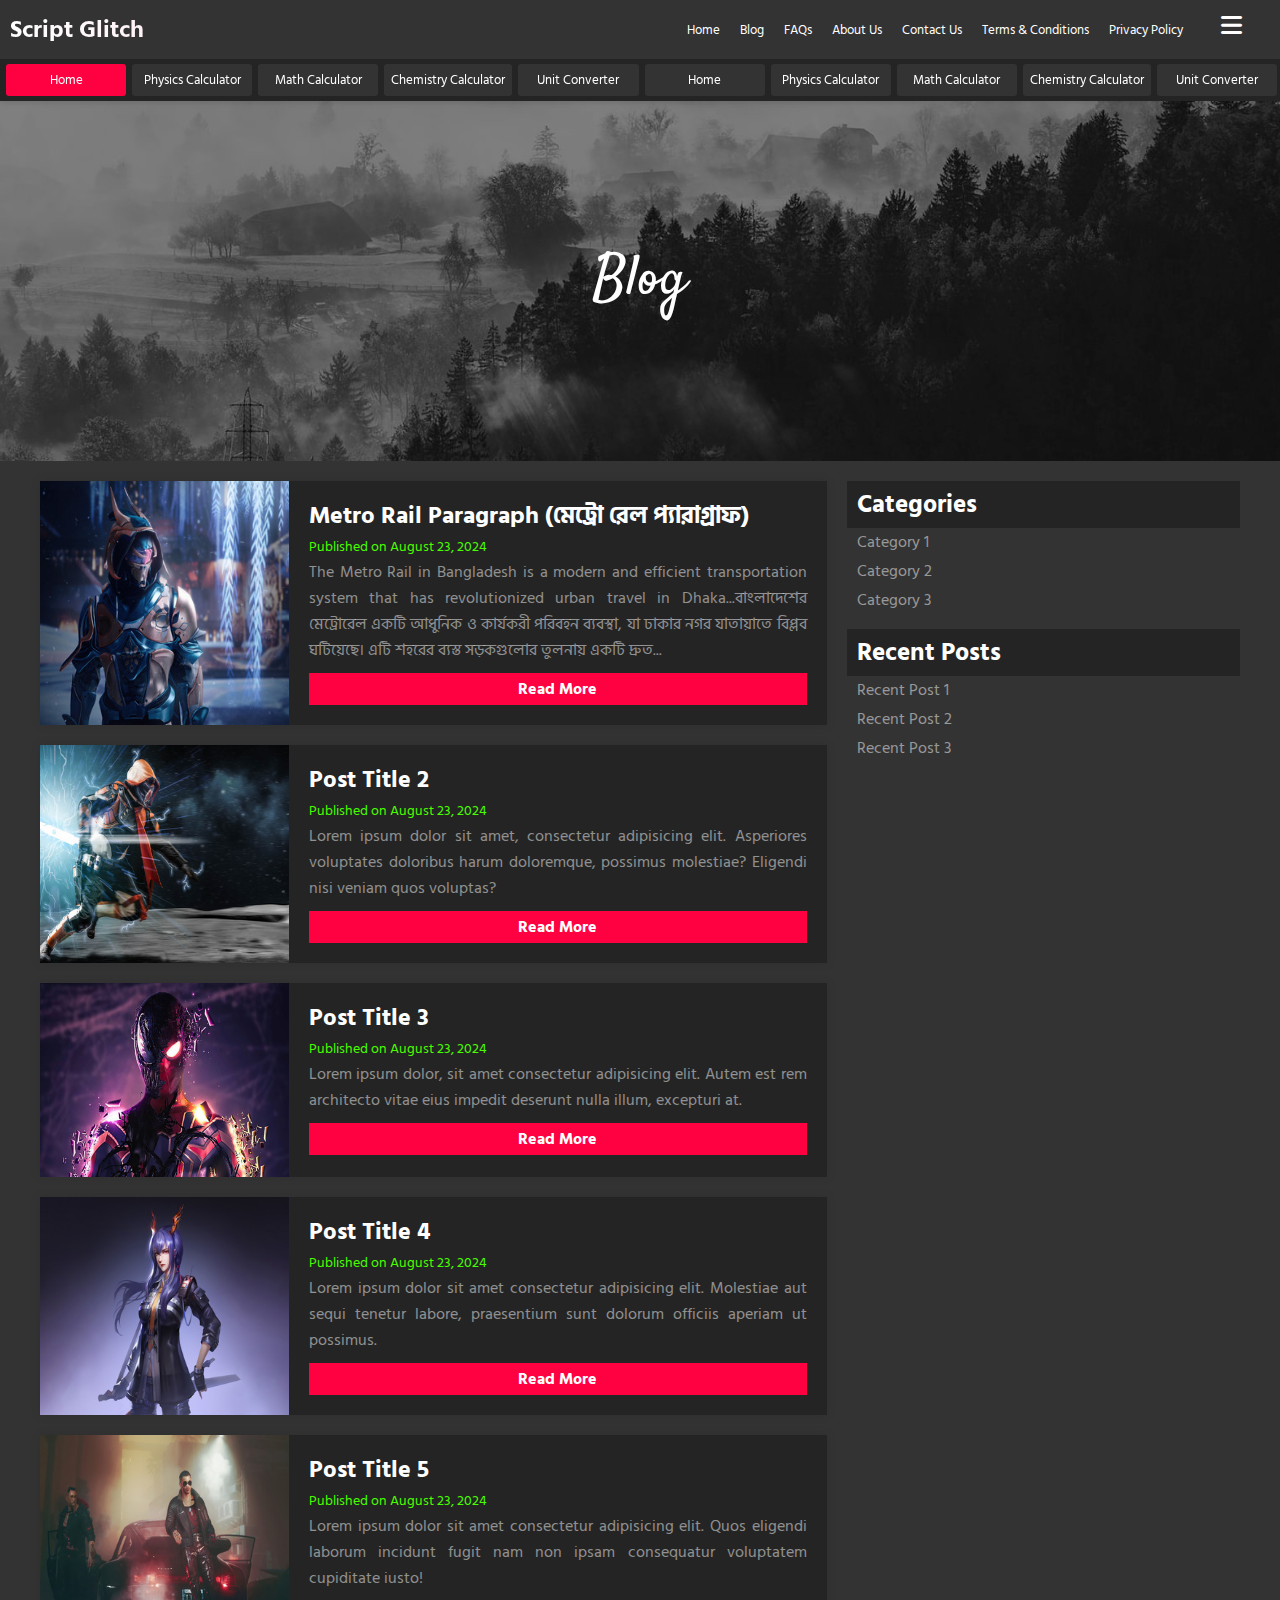
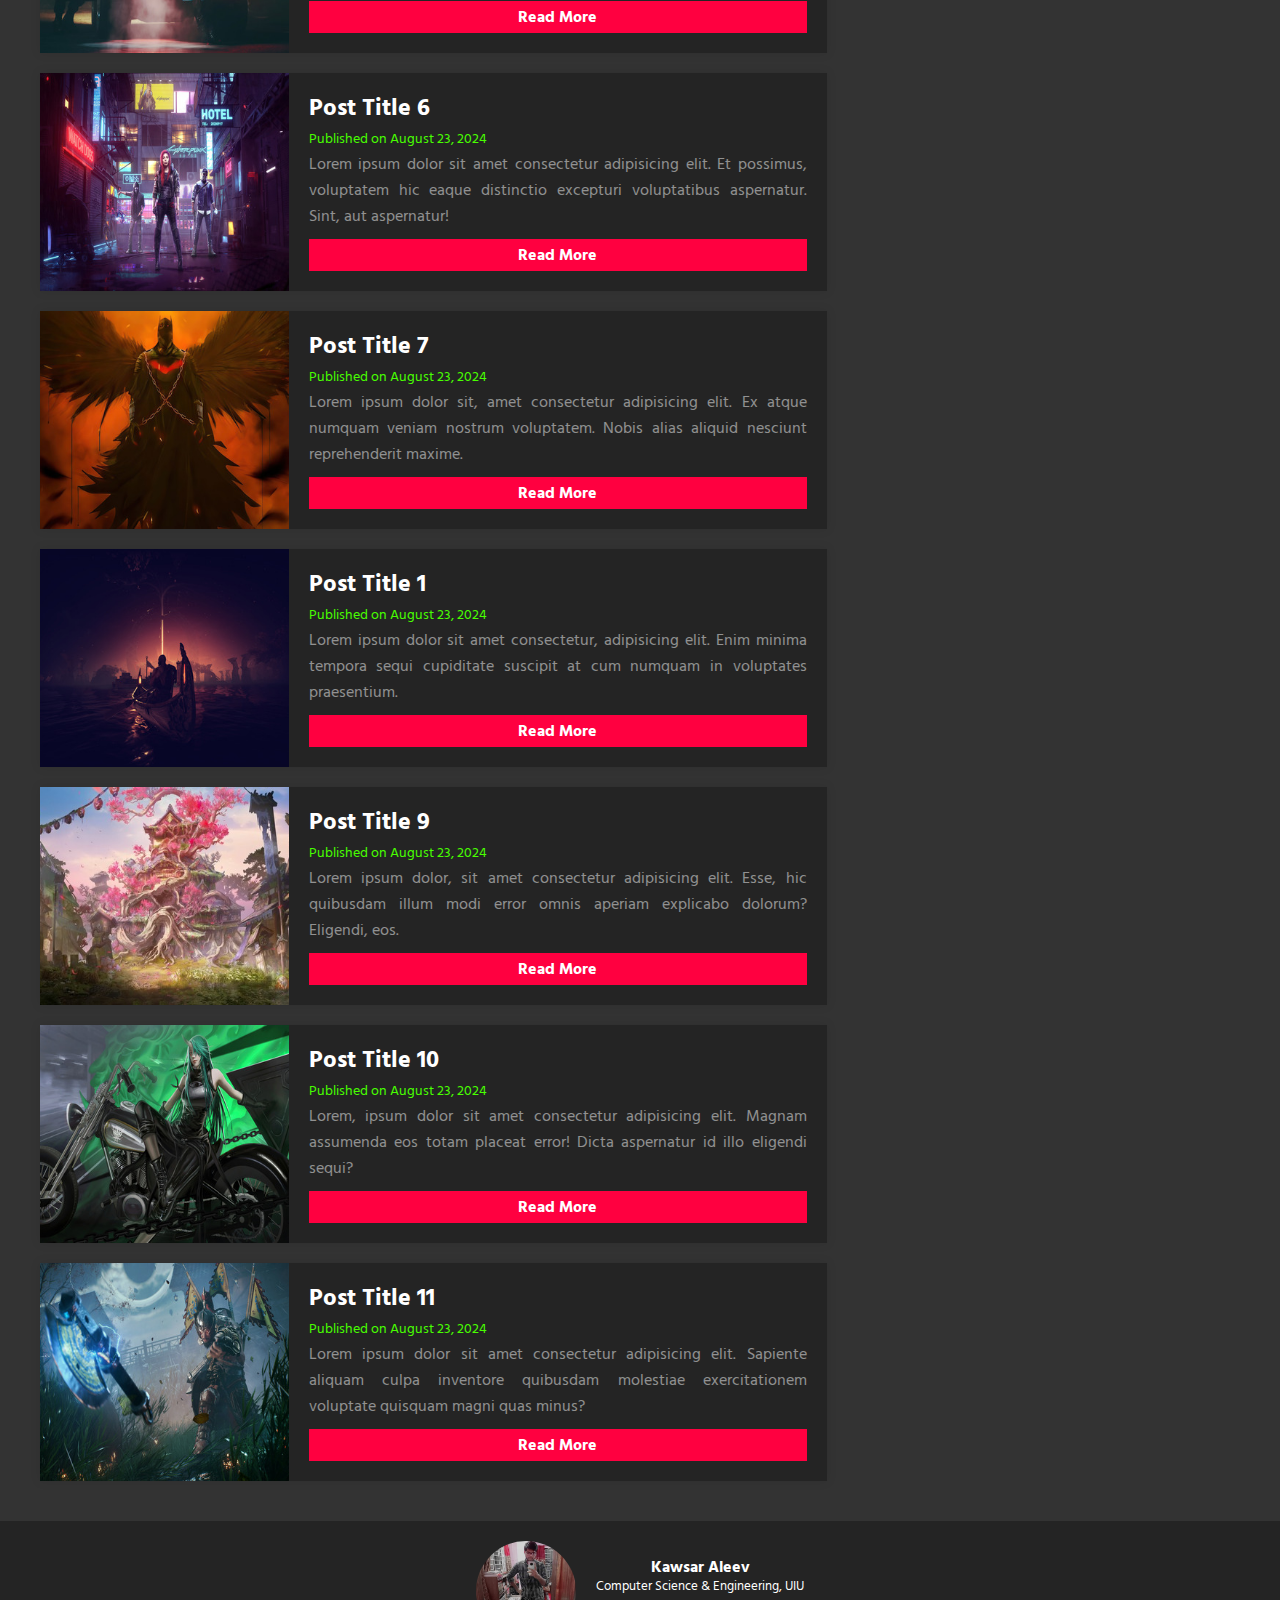
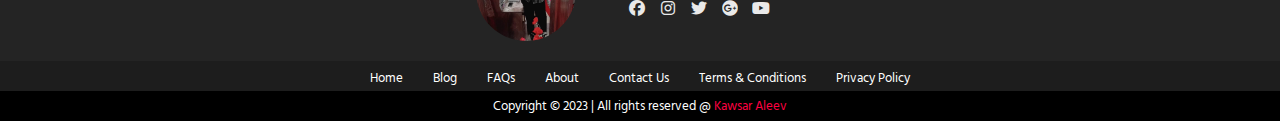
<file: Blog.html>
<!DOCTYPE html>
<html lang="en">

<head>
    <meta charset="UTF-8">
    <meta name="viewport" content="width=device-width, initial-scale=1.0">
    <title>Responsive Header with Off-Canvas Menu</title>
    <link rel="stylesheet" href="https://cdnjs.cloudflare.com/ajax/libs/font-awesome/6.4.0/css/all.min.css">
    <link rel="preconnect" href="https://fonts.googleapis.com">
    <link
        href="https://fonts.googleapis.com/css2?family=Satisfy&family=Hind+Siliguri:wght@300;400;500;600;700&display=swap"
        rel="stylesheet">
    <link rel="preconnect" href="https://fonts.gstatic.com" crossorigin>
    <style>

        body {
            font-family: Hind Siliguri, sans-serif;
            margin: 0;
            overflow-x: hidden;
            /* Prevent horizontal scrolling */
        }

        /* =================================Some Necessary CSS================== */
        /* ------------Hide-ScrollBar-------- */
        body {
            ::-webkit-scrollbar {
                display: none;
            }
        }

        /*------ Remove-Click-Box---------*/
        a:active,
        a:focus {
            outline: 0;
            border: none;
            -moz-outline-style: none;
        }

        a:focus {
            outline: solid 0px !important;
        }

        *:focus {
            outline: 0 !important;
        }

        /*------ Remove-Click-Blue-Highlight--- */
        * {
            -webkit-tap-highlight-color: rgba(255, 255, 255, 0) !important;
            -webkit-focus-ring-color: rgba(255, 255, 255, 0) !important;
            outline: none !important;
        }

        /* Text select korle background green hoye jabe*/
        ::-moz-selection {
            background-color: #ff0040;
            color: #fff;
        }

        ::selection {
            background-color: #ff0040;
            color: #fff;
        }


        /* =================================Some Necessary CSS End================== */
        .header {
            display: flex;
            align-items: center;
            padding: 10px;
            background-color: #333;
            color: white;
            position: sticky;
            /* Make the header sticky */
            top: -1px;
            /* Stick to the top of the viewport */
            z-index: 1000;
            /* Ensure it's above other content */
            width: 100%;
            /* Full width */
            box-sizing: border-box;
        }

        .scroll-container-X {
            position: sticky;
            /* Make the navbar sticky */
            top: 50px;
            /* Adjust according to the height of your header */
            background-color: #242424;
            /* Darker background for scroll container */
            width: 100%;
            overflow-x: auto;
            white-space: nowrap;
            padding: 5px 3px;
            box-shadow: 0 2px 5px rgba(0, 0, 0, 0.1);
            scrollbar-width: none;
            /* Firefox */
            z-index: 999;
            /* Ensure it's below the header but above other content */
        }

        .scroll-container-X::-webkit-scrollbar {
            display: none;
            /* Chrome, Safari, Opera */
        }

        .header,
        .scroll-container-X {
            width: 100%;
            box-sizing: border-box;
            /* Ensure proper width calculation */
        }

        .logo {
            font-size: 24px;
            flex: 1;
            transition: color 0.3s ease;
            font-weight: bold;
            /* background: linear-gradient(270deg, #fcffff, #71ff6c, #50fa7b, #8be9fd, #bd93f9); */
            /* background: linear-gradient(270deg, #fcffff, #02dbf8, #50fa7b, #f99393, #ff0040); */
            background: linear-gradient(270deg, #ff0040, #ffffff);
            background-size: 400% 400%;
            -webkit-background-clip: text;
            -webkit-text-fill-color: transparent;
            animation: gradientAnimation 10s ease infinite;
            user-select: none;
            /* Prevent text selection */
        }

        @keyframes gradientAnimation {
            0% {
                background-position: 0% 50%;
            }

            50% {
                background-position: 100% 50%;
            }

            100% {
                background-position: 0% 50%;
            }
        }

        .nav-menu {
            display: flex;
            justify-content: center;
            align-items: center;
            user-select: none;
            /* Prevent text selection */
        }

        .nav-menu a {
            margin: 0 10px;
            color: white;
            text-decoration: none;
            font-size: 13px;
        }

        .nav-menu a:hover {
            color: #ff0040;
        }

        /* =======================Off-Canvas-Menu-CSS=========================== */
        .menu-toggle {
            background: none;
            border: none;
            font-size: 24px;
            color: white;
            cursor: pointer;
            margin-left: 20px;
            margin-right: 20px;
        }

        /* General Styles */
        .off-canvas-menu {
            position: fixed;
            top: 0;
            right: -400px;
            /* Initially hide the menu off-screen for desktop */
            width: 400px;
            /* Set the width for desktop */
            height: 100%;
            /* Full height of the viewport */
            background-color: #333;
            color: white;
            transition: right 0.3s ease;
            padding: 20px;
            box-sizing: border-box;
            z-index: 1000;
            overflow-y: auto;
            /* Allow vertical scrolling if content exceeds viewport */
            user-select: none;
            /* Prevent text selection */
        }

        /* When the menu is open */
        .off-canvas-menu.open {
            right: 0;
            /* Slide in from the right edge */
        }

        .close-menu {
            position: absolute;
            top: 15px;
            right: 30px;
            font-size: 30px;
            cursor: pointer;
        }

        .Off-Menu-txt {
            margin-top: -1px;
            font-size: 20px;
            font-weight: bold;

            font-size: 24px;
            flex: 1;
            transition: color 0.3s ease;
            font-weight: bold;
            background: linear-gradient(270deg, #fcffff, #71ff6c, #50fa7b, #8be9fd, #bd93f9);
            /* background: linear-gradient(270deg, #fcffff, #02dbf8, #50fa7b, #f99393, #ff0040); */
            background-size: 400% 400%;
            -webkit-background-clip: text;
            -webkit-text-fill-color: transparent;
            animation: gradientAnimation 7s ease infinite;
            user-select: none;
            /* Prevent text selection */
        }

        /* Mobile Responsive */
        @media (max-width: 768px) {
            .off-canvas-menu {
                right: -100%;
                /* Ensure it starts off-screen */
                width: 100%;
                /* Full width of the screen */
                overflow-y: auto;
                /* Allow vertical scrolling if needed */
            }

            .off-canvas-menu.open {
                right: 0;
                /* Slide in from the right edge */
            }

            .nav-menu {
                display: none;
            }

            .search-container {
                display: none;
            }

            .search-icon {
                display: block;
            }

            .header {
                justify-content: space-between;
                /* Ensure spacing on mobile */
            }

            .search-box.full-width {
                width: 100%;
            }

            .search-box.full-width input {
                width: calc(100% - 50px);
                /* Adjust width to fit the container */
                border-radius: 25px;
            }

            .search-box.full-width .search-text {
                display: none;
            }

            .menu-toggle {
                margin-right: 10px;
            }

            .close-menu {
                top: 10px;
                right: 25px;
            }

        }

        /* ================================Horizontal Nav================================== */
        .wrapper-X {
            font-family: Hind Siliguri, sans-serif;
            background-color: #ffffff;
            /* White background */
            margin: 0;
            padding: 0;
            box-sizing: border-box;
            user-select: none;
            /* Prevent text selection */
        }

        .scroll-container-X {
            position: sticky;
            /* Make the navbar sticky */
            top: 50px;
            /* Adjust according to the height of your header */
            background-color: #242424;
            /* Darker background for scroll container */
            width: 100%;
            overflow-x: auto;
            white-space: nowrap;
            padding: 5px 3px;
            box-shadow: 0 2px 5px rgba(0, 0, 0, 0.1);
            scrollbar-width: none;
            /* Firefox */
            z-index: 999;
            /* Ensure it's below the header but above other content */
        }

        .scroll-container-X::-webkit-scrollbar {
            display: none;
            /* Chrome, Safari, Opera */
        }

        .scroll-content-X {
            display: flex;
            flex-wrap: nowrap;
        }

        .item-X {
            display: inline-block;
            width: 100%;
            margin-right: 10px;
            background-color: #333;
            padding: 5px 7px;
            margin: 0 3px;
            border-radius: 3px;
            text-align: center;
            font-size: 13px;
        }

        .item-X a {
            text-decoration: none;
            color: #fff;
            /* White text color */
        }

        .item-X.active-X {
            background-color: #ff0040;
            /* Active item background color */
            color: #fff;
        }

        .item-X:last-child {
            margin-right: 0;
        }






        /* ============================Tree-Off-Canvas========================= */

        /* Centering the radio buttons */
        .radio-inputs-container {
            display: flex;
            justify-content: center;
            margin: 20px 0;
            /* Adjust as needed */
            width: 100%;
        }

        /* Centering the entire content */
        #content {
            display: flex;
            flex-direction: column;
            align-items: center;
        }

        /* Ensure form is also centered */
        form {
            display: flex;
            flex-direction: column;
            align-items: center;
        }



        .radio-inputs-container {
            display: flex;
            justify-content: center;
            margin: 20px 0;
            /* Adjust as needed */
        }


        .radio-inputs {
            position: relative;
            display: flex;
            flex-wrap: wrap;
            border-radius: 5px;
            background-color: #242424;
            box-sizing: border-box;
            box-shadow: 0 0 0px 1px rgba(0, 0, 0, 0.06);
            padding: 0.25rem;
            /* width: 300px; */
            font-size: 14px;
        }

        .radio-inputs .radio {
            flex: 1 1 auto;
            text-align: center;
        }

        .radio-inputs .radio input {
            display: none;
        }

        .radio-inputs .radio .name {
            display: flex;
            cursor: pointer;
            align-items: center;
            justify-content: center;
            border-radius: 2px;
            border: none;
            padding: .5rem 0;
            color: rgb(201, 201, 201);
            transition: all .30s ease-in-out;
        }

        .radio-inputs .radio input:checked+.name {
            background-color: #ff0040;
            color: #fff;
            font-weight: 600;
        }

        .content-section {
            display: none;
            margin-top: 20px;
            text-align: left;
        }

        .content-section.active {
            display: block;
        }

        /* -------link style start----------- */
        a {
            color: rgb(43, 255, 0);
            text-decoration: none;
        }

        /* -------link style end----------- */

        /* -------icon style start----------- */
        i {
            color: rgb(255, 255, 255);
            padding: 0 0 10px 0;
            /* background-color: violet; */
            width: 25px;
            display: inline-block;
            text-align: center;
        }

        /* -------icon style end----------- */

        /* ------------------Tree CSS Start---------------------- */

        .wpr-offcanvas-content-right {
            width: 400px !important;
            /* Default width for larger screens */
        }

        /* Media query for mobile devices */
        @media only screen and (max-width: 600px) {
            .wpr-offcanvas-content-right {
                width: 100% !important;
                /* Width 100% for screens up to 600px wide (typically mobile devices) */
            }
        }



        ul.tree,
        ul.tree ul {
            list-style: none;
            margin: 0;
            margin-left: 10px;
            /* Adjust as needed */
            padding: 0;
            font-size: 15px;
        }

        ul.tree ul {
            margin-left: 20px;
            /* Adjust as needed */
            display: none;
        }

        ul.tree li {
            margin: 0;
            padding: 0 7px;
            line-height: 20px;
            font-weight: bold;
            border-left: 1px solid rgb(100, 100, 100);
            color: white;
            cursor: pointer;
            user-select: none;
        }

        ul.tree li:last-child {
            border-left: none;
        }

        ul.tree li:before {
            position: relative;
            top: -0.3em;
            height: 1.3em;
            /* ekta subitem theke arektar height difference */
            width: 12px;
            border-bottom: 1px solid rgb(100, 100, 100);
            color: white;
            content: "";
            display: inline-block;
            left: -7px;
        }

        ul.tree li:last-child:before {
            border-left: 1px solid rgb(100, 100, 100);
        }

        .Head-txt {
            font-weight: bold;
            font-size: 20px;
            color: rgb(255, 255, 255);
            cursor: pointer;
            display: block;
            /* margin-bottom: 5px; */
        }

        /* .glow-menu {
                        position: relative;
                        color: lime;
                        text-shadow: 0 0 10px rgba(0, 255, 0, 0.9),
                            0 0 20px rgba(0, 255, 0, 0.9),
                            0 0 30px rgba(0, 255, 0, 0.9),
                            0 0 40px rgba(0, 255, 0, 0.9),
                            0 0 50px rgba(0, 255, 0, 0.9);
                        animation: glow 1.5s infinite alternate;
                        display: inline-block;
                        padding: 10px 20px;
                    }
            
                    @keyframes glow {
                        from {
                            text-shadow: 0 0 10px rgba(0, 255, 0, 0.7),
                                0 0 20px rgba(0, 255, 0, 0.7),
                                0 0 30px rgba(0, 255, 0, 0.7),
                                0 0 40px rgba(0, 255, 0, 0.7),
                                0 0 50px rgba(0, 255, 0, 0.7);
                        }
            
                        to {
                            text-shadow: 0 0 20px rgba(0, 255, 0, 1),
                                0 0 40px rgba(0, 255, 0, 1),
                                0 0 60px rgba(0, 255, 0, 1),
                                0 0 80px rgba(0, 255, 0, 1),
                                0 0 100px rgba(0, 255, 0, 1);
                        }
                    } */

        #color-title {
            color: aqua;
        }

        .glow-menu {
            color: lime;
        }

        .tree-left {
            align-content: left;
            justify-content: left;

        }

        /* ------------------Tree CSS End---------------------- */

        /* dual text css start */
        .button-container {
            display: flex;
            flex-wrap: wrap;
            justify-content: center;
            gap: 5px;
            margin-top: 20px;
        }

        .button-container a {
            display: flex;
            font-family: Arial, sans-serif;
            font-size: 11px;
            text-align: center;
            font-weight: bold;
            text-decoration: none;
            overflow: hidden;
            padding: 0 px;
            /* min-width: 80px;
                        max-width: 120px; */
        }

        .license-button .left,
        .version-button .left,
        .follow-button .left,
        .download-button .left {
            background-color: #4c4c4c;
            color: white;
            padding: 5px 5px;
        }

        .license-button .right,
        .version-button .right,
        .follow-button .right,
        .download-button .right {
            padding: 5px 5px;
            color: white;
        }

        .license-button .right {
            background-color: #8fc74a;
        }

        .version-button .right {
            background-color: #007ec6;
        }

        .follow-button .right {
            background-color: #d9634c;
        }

        .download-button .right {
            background-color: #ff9100;
        }

        /* dual text css end */

        /* .Badge-M{
                        font-size: 10px;
                        background-color: red;
                        padding: 0 5px;
                        border-radius: 2px;
                        margin-left: 8px;          
                    } */

        /* .Badge-M {
                font-size: 10px;
                background-color: red;
                padding: 0 5px;
                border-radius: 2px;
                margin-left: 8px;
                display: inline-block;
                vertical-align: middle; 
            } */

        .Badge-R {
            font-size: 10px;
            /* background: linear-gradient(135deg, #f00, rgb(153, 0, 255)); */
            background-color: #ff0040;
            padding: 1px 7px;
            border-radius: 2px;
            margin-left: 8px;
            display: inline-block;
            vertical-align: middle;
        }

        .Badge-G {
            font-size: 10px;
            /* background: linear-gradient(135deg, #f00, rgb(153, 0, 255)); */
            background-color: green;
            padding: 1px 7px;
            border-radius: 2px;
            margin-left: 8px;
            display: inline-block;
            vertical-align: middle;
        }

        .fas.fa-rocket {
            color: rgb(255, 255, 255);
            padding: 0 0 0px 0;
            width: 13px;
        }
    </style>
</head>

<body>

    <header class="header">
        <!-- <div class="logo">Script Glitch</div> -->
        <div class="logo"><a href="index.html">Script Glitch</a></div>
        <nav class="nav-menu">
            <a href="index.html">Home</a>
            <a href="Blog.html">Blog</a>
            <a href="Faqs.html">FAQs</a>
            <a href="#about">About Us</a>
            <a href="#contact">Contact Us</a>
            <a href="#terms">Terms & Conditions</a>
            <a href="#privacy">Privacy Policy</a>
        </nav>
        <button class="menu-toggle" id="menuToggle">
            <i class="fas fa-bars"></i>
        </button>
        <div class="off-canvas-menu" id="offCanvasMenu">
            <span class="close-menu" id="closeMenu">
                <i class="fas fa-times"></i>
            </span>
            <!-- Add your HTML tree here -->
            <p class="Off-Menu-txt">Menu</p> <!--Eta remove korle off canvas er icon chole jay -->


            <div>


                <div class="radio-inputs">
                    <label class="radio">
                        <input type="radio" name="radio" checked="" value="tools">
                        <span class="name">Tools</span>
                    </label>
                    <label class="radio">
                        <input type="radio" name="radio" value="study">
                        <span class="name">Study</span>
                    </label>
                    <label class="radio">
                        <input type="radio" name="radio" value="pdf">
                        <span class="name">PDF</span>
                    </label>
                    <label class="radio">
                        <input type="radio" name="radio" value="resources">
                        <span class="name">Resources</span>
                    </label>
                </div>


                <!-- -----------tools content -------------- -->
                <div id="tools-content" class="content-section active">
                    <!----Most popular tools-tree-start---->
                    <span class="Head-txt">
                        <i class="fas fa-fire"></i> Most Popular
                        <span class="Badge-R"><i class="fas fa-rocket"></i>
                            Trending</span>
                    </span>
                    <ul class="tree">
                        <li>Age Calculator</li>
                        <li>Simple Calculator</li>
                        <li>Prime Factorization Calculator</li>
                        <li>Average Calculator</li>
                        <li>Fibonacci Sequence Calculator</li>
                        <li>Arithmetic Sequence Calculator</li>
                        <li>Geometric Sequence Calculator</li>
                        <li>Half Life Calculator</li>
                    </ul>
                    <!----Most popular tools-tree-end---->
                    <span class="Head-txt"><i class="fas fa-calculator"></i> Calculators</span>
                    <ul class="tree">
                        <li class="toggle" id="color-title">Mathematical Calculator
                            <ul>
                                <li>Age Calculator</li>
                                <li>Simple Calculator</li>
                                <li>Prime Factorization Calculator</li>
                                <li>Average Calculator</li>
                                <li>Fibonacci Sequence Calculator</li>
                                <li>Arithmetic Sequence Calculator</li>
                                <li>Geometric Sequence Calculator</li>
                                <li>Half Life Calculator</li>
                            </ul>
                        </li>
                        <li class="toggle" id="color-title">Health Calculator
                            <ul>
                                <li>BMI Calculator</li>
                                <li>BMR Calculator</li>
                                <li>Ideal Weight Calculator</li>
                                <li>Calorie Calculator</li>
                            </ul>
                        </li>
                        <li class="toggle" id="color-title">Financial Calculator
                            <ul>
                                <li>Discount Calculator</li>
                                <li>Percentage Calculator</li>
                                <li>Simple Interest Calculator</li>
                                <li>Compound Interest Calculator</li>
                                <li>Profit Margin Calculator</li>
                                <li>Investment Calculator</li>
                                <li>Retirement Calculator</li>
                                <li>GDP Calculator</li>
                            </ul>
                        </li>

                    </ul>

                    <!----Calculator-tree-end---->

                    <!----Converter-tree-start---->

                    <span class="Head-txt"><i class="fas fa-retweet"></i> Unit Converters</span>
                    <ul class="tree">
                        <li class="toggle" id="color-title">Fundamental Units
                            <ul>
                                <li><a href="Length-Converter.html">Length Converter</a></li>
                                <li>Mass Converter</li>
                                <li>Time Converter</li>
                                <li>Temperature Converter</li>
                                <li>Volume Converter</li>
                                <li>Energy Converter</li>
                                <li>Speed Converter</li>
                                <li>Force Converter</li>
                                <li>Pressure Converter</li>
                            </ul>
                        </li>
                        <li class="toggle" id="color-title">Electricity Converters
                            <ul>
                                <li>Electric Potential Converter</li>
                                <li>Electric Field Strength Converter</li>
                                <li>Inductance Converter</li>
                                <li>Electrostatic Capacitance Converter</li>
                                <li>Electric Conductivity Converter</li>
                                <li>Electric Conductance Converter</li>
                                <li>Electric Resistivity Converter</li>
                                <li>Electric Resistance Converter</li>
                            </ul>
                        </li>
                        <li class="toggle" id="color-title">Radiation Converters
                            <ul>
                                <li>Radiation Exposure Converter</li>
                                <li>Radiation Activity Converter</li>
                                <li>Radiation Converter</li>
                            </ul>
                        </li>
                        <li class="toggle" id="color-title">Magnetic Converters
                            <ul>
                                <li>Magnetic Flux Density Converter</li>
                                <li>Magnetic Flux Converter</li>
                                <li>Magnetic Field Strength Converter</li>
                                <li>Magnetomotive Force Converter</li>
                            </ul>
                        </li>
                        <li class="toggle" id="color-title">Optical Converters
                            <ul>
                                <li>Luminous Intensity Converter</li>
                                <li>Luminance Converter</li>
                                <li>Illuminance Converter</li>
                            </ul>
                        </li>
                        <li class="toggle" id="color-title">Digital Converters
                            <ul>
                                <li>PDF to Image Converter</li>
                                <li>Digital Image Resolution Converter</li>
                                <li>Digital Storage Converter</li>
                                <li>Case Converter</li>
                            </ul>
                        </li>
                        <li class="toggle" id="color-title">Miscellaneous Converters
                            <ul>
                                <li>Angle Converter</li>
                                <li>Sound Converter</li>
                                <li>Surface Tension Converter</li>
                            </ul>
                        </li>

                    </ul>

                    <!----Converter-tree-end---->
                    <!----Text Content tools-tree-start---->
                    <span class="Head-txt "><i class="fas fa-pen"></i> Text Content</span>
                    <ul class="tree">
                        <li>Age Calculator</li>
                        <li>Simple Calculator</li>
                        <li>Prime Factorization Calculator</li>
                        <li>Average Calculator</li>
                        <li>Fibonacci Sequence Calculator</li>
                        <li>Arithmetic Sequence Calculator</li>
                        <li>Geometric Sequence Calculator</li>
                        <li>Half Life Calculator</li>
                    </ul>
                    <!---Text Content tools-tree-end---->
                    <!----Image Editing tools-tree-start---->
                    <span class="Head-txt "><i class="fas fa-images"></i> Image Editing</span>
                    <ul class="tree">
                        <li>Age Calculator</li>
                        <li>Simple Calculator</li>
                        <li>Prime Factorization Calculator</li>
                        <li>Average Calculator</li>
                        <li>Fibonacci Sequence Calculator</li>
                        <li>Arithmetic Sequence Calculator</li>
                        <li>Geometric Sequence Calculator</li>
                        <li>Half Life Calculator</li>
                    </ul>
                    <!---Image Editing tools-tree-end---->
                    <!----Website Management tools-tree-start---->
                    <span class="Head-txt "><i class="fas fa-globe"></i> Website Management</span>
                    <ul class="tree">
                        <li>Age Calculator</li>
                        <li>Simple Calculator</li>
                        <li>Prime Factorization Calculator</li>
                        <li>Average Calculator</li>
                        <li>Fibonacci Sequence Calculator</li>
                        <li>Arithmetic Sequence Calculator</li>
                        <li>Geometric Sequence Calculator</li>
                        <li>Half Life Calculator</li>
                    </ul>
                    <!---Website Management Editing tools-tree-end---->
                    <!----Other tools-tree-start---->
                    <span class="Head-txt "><i class="fas fa-tools"></i> Other Tools</span>
                    <ul class="tree">
                        <li>Age Calculator</li>
                        <li>Simple Calculator</li>
                        <li>Prime Factorization Calculator</li>
                        <li>Average Calculator</li>
                        <li>Fibonacci Sequence Calculator</li>
                        <li>Arithmetic Sequence Calculator</li>
                        <li>Geometric Sequence Calculator</li>
                        <li>Half Life Calculator</li>
                    </ul>
                    <!---Other Editing tools-tree-end---->
                    <!----Games-tree-start---->
                    <span class="Head-txt "><i class="fas fa-gamepad"></i> Games and Fun</span>
                    <ul class="tree">
                        <li>Age Calculator</li>
                        <li>Simple Calculator</li>
                        <li>Prime Factorization Calculator</li>
                        <li>Average Calculator</li>
                        <li>Fibonacci Sequence Calculator</li>
                        <li>Arithmetic Sequence Calculator</li>
                        <li>Geometric Sequence Calculator</li>
                        <li>Half Life Calculator</li>
                    </ul>
                    <!---Games tools-tree-end---->
                </div>
                <!-- --------------------------Radio(Tools)-End--------------------------- -->
                <!-- --------------------------Radio(Study)-start--------------------------- -->

                <div id="study-content" class="content-section">

                    <!----------Bangla Subject Start ------>
                    <span class="Head-txt"><i class="fas fa-book-open"></i> বাংলা</span>
                    <ul class="tree">
                        <li class="toggle"> ব্যাকরণ
                            <ul>
                                <li>উচ্চারণ</li>
                                <li>সন্ধি</li>
                            </ul>
                        <li class="toggle"> নির্মিতি (লিখিত)
                            <ul>
                                <li>রচনা</li>
                                <li>সারাংশ</li>
                            </ul>
                        </li>
                    </ul>
                    <!----------Bangla Subject Start ------>
                    <!----------English Subject Start ------>
                    <span class="Head-txt"><i class="fas fa-globe"></i> English</span>
                    <ul class="tree">
                        <li class="toggle"> ব্যাকরণ
                            <ul>
                                <li>উচ্চারণ</li>
                                <li>সন্ধি</li>
                            </ul>
                        <li class="toggle"> নির্মিতি (লিখিত)
                            <ul>
                                <li>রচনা</li>
                                <li>সারাংশ</li>
                            </ul>
                        </li>
                    </ul>
                    <!----------English Subject Start ------>
                    <!----------Math Subject Start ------>
                    <span class="Head-txt"><i class="fas fa-square-root-alt"></i> Math
                        <span class="Badge-G">
                            NCTB + HSC (All Math)
                        </span>
                    </span>
                    <ul class="tree">
                        <li class="toggle"><i class="fas fa-graduation-cap"></i> Class 11-12
                            <ul>
                                <li class="toggle">Ketab Uddin Sir
                                    <ul>
                                        <li class="toggle">Chapter 01 (ম্যাট্রিক্স ও নির্ণায়ক)
                                            <ul>
                                                <li class="toggle">1 (A)
                                                    <ul>
                                                        <li>part-1</li>
                                                        <li>part-2</li>
                                                    </ul>
                                                </li>
                                                <li>1 (B)</li>
                                            </ul>
                                        </li>
                                        <li class="toggle">Chapter 02 (ভেক্টর)
                                            <ul>
                                                <li>2 (A)</li>
                                                <li>2 (B)</li>
                                            </ul>
                                        </li>
                                        <li class="toggle">Chapter 03 (সরলরেখা)
                                            <ul>
                                                <li>3 (A)</li>
                                                <li>3 (B)</li>
                                                <li>3 (C)</li>
                                                <li>3 (D)</li>
                                                <li>3 (E)</li>
                                                <li>3 (F)</li>
                                                <li>3 (G)</li>
                                            </ul>
                                        </li>
                                    </ul>
                                </li>
                                <li class="toggle">SU Ahmed Sir
                                    <ul>
                                        <li class="toggle">Chapter 01
                                            <ul>
                                                <li>1 (A)</li>
                                                <li>1 (B)</li>
                                            </ul>
                                        </li>
                                        <li class="toggle">Chapter 02
                                            <ul>
                                                <li>2 (A)</li>
                                                <li>2 (B)</li>
                                            </ul>
                                        </li>
                                        <li class="toggle">Chapter 03
                                            <ul>
                                                <li>3 (A)</li>
                                                <li>3 (B)</li>
                                                <li>3 (C)</li>
                                                <li>3 (D)</li>
                                                <li>3 (E)</li>
                                                <li>3 (F)</li>
                                                <li>3 (G)</li>
                                            </ul>
                                        </li>
                                    </ul>
                                </li>
                            </ul>
                        </li>
                        <li class="toggle"><i class="fas fa-vial"></i> Class 9-10
                            <ul>
                                <li class="toggle">Session 2024
                                    <ul>
                                        <li class="toggle">Chapter 01 (Algebra)
                                            <ul>
                                                <li>1 (A)</li>
                                                <li>1 (B)</li>
                                            </ul>
                                        </li>
                                        <li class="toggle">Chapter 02 (Geometry)
                                            <ul>
                                                <li>2 (A)</li>
                                                <li>2 (B)</li>
                                            </ul>
                                        </li>
                                        <li class="toggle">Chapter 03 (Trigonometry)
                                            <ul>
                                                <li>3 (A)</li>
                                                <li>3 (B)</li>
                                                <li>3 (C)</li>
                                            </ul>
                                        </li>
                                    </ul>
                                </li>
                                <li class="toggle">Ms. Farah Sir
                                    <ul>
                                        <li class="toggle">Chapter 01 (Statistics)
                                            <ul>
                                                <li>1 (A)</li>
                                                <li>1 (B)</li>
                                            </ul>
                                        </li>
                                        <li class="toggle">Chapter 02 (Probability)
                                            <ul>
                                                <li>2 (A)</li>
                                                <li>2 (B)</li>
                                            </ul>
                                        </li>
                                    </ul>
                                </li>
                            </ul>
                        </li>
                        <li class="toggle"><i class="fas fa-microscope"></i> Class 8
                            <ul>
                                <li class="toggle">Mr. Rahman Sir
                                    <ul>
                                        <li class="toggle">Chapter 01 (Algebra)
                                            <ul>
                                                <li>1 (A)</li>
                                                <li>1 (B)</li>
                                            </ul>
                                        </li>
                                        <li class="toggle">Chapter 02 (Geometry)
                                            <ul>
                                                <li>2 (A)</li>
                                                <li>2 (B)</li>
                                            </ul>
                                        </li>
                                        <li class="toggle">Chapter 03 (Trigonometry)
                                            <ul>
                                                <li>3 (A)</li>
                                                <li>3 (B)</li>
                                                <li>3 (C)</li>
                                            </ul>
                                        </li>
                                    </ul>
                                </li>
                                <li class="toggle">Ms. Farah Sir
                                    <ul>
                                        <li class="toggle">Chapter 01 (Statistics)
                                            <ul>
                                                <li>1 (A)</li>
                                                <li>1 (B)</li>
                                            </ul>
                                        </li>
                                        <li class="toggle">Chapter 02 (Probability)
                                            <ul>
                                                <li>2 (A)</li>
                                                <li>2 (B)</li>
                                            </ul>
                                        </li>
                                    </ul>
                                </li>
                            </ul>
                        </li>

                        <li class="toggle"><i class="fas fa-drafting-compass"></i> Class 7
                            <ul>
                                <li class="toggle">Mr. Rahman Sir
                                    <ul>
                                        <li class="toggle">Chapter 01 (Algebra)
                                            <ul>
                                                <li>1 (A)</li>
                                                <li>1 (B)</li>
                                            </ul>
                                        </li>
                                        <li class="toggle">Chapter 02 (Geometry)
                                            <ul>
                                                <li>2 (A)</li>
                                                <li>2 (B)</li>
                                            </ul>
                                        </li>
                                        <li class="toggle">Chapter 03 (Trigonometry)
                                            <ul>
                                                <li>3 (A)</li>
                                                <li>3 (B)</li>
                                                <li>3 (C)</li>
                                            </ul>
                                        </li>
                                    </ul>
                                </li>
                                <li class="toggle">Ms. Farah Sir
                                    <ul>
                                        <li class="toggle">Chapter 01 (Statistics)
                                            <ul>
                                                <li>1 (A)</li>
                                                <li>1 (B)</li>
                                            </ul>
                                        </li>
                                        <li class="toggle">Chapter 02 (Probability)
                                            <ul>
                                                <li>2 (A)</li>
                                                <li>2 (B)</li>
                                            </ul>
                                        </li>
                                    </ul>
                                </li>
                            </ul>
                        </li>

                        <li class="toggle"><i class="fas fa-calculator"></i> Class 6
                            <ul>
                                <li class="toggle">Mr. Rahman Sir
                                    <ul>
                                        <li class="toggle">Chapter 01 (Algebra)
                                            <ul>
                                                <li>1 (A)</li>
                                                <li>1 (B)</li>
                                            </ul>
                                        </li>
                                        <li class="toggle">Chapter 02 (Geometry)
                                            <ul>
                                                <li>2 (A)</li>
                                                <li>2 (B)</li>
                                            </ul>
                                        </li>
                                        <li class="toggle">Chapter 03 (Trigonometry)
                                            <ul>
                                                <li>3 (A)</li>
                                                <li>3 (B)</li>
                                                <li>3 (C)</li>
                                            </ul>
                                        </li>
                                    </ul>
                                </li>
                                <li class="toggle">Ms. Farah Sir
                                    <ul>
                                        <li class="toggle">Chapter 01 (Statistics)
                                            <ul>
                                                <li>1 (A)</li>
                                                <li>1 (B)</li>
                                            </ul>
                                        </li>
                                        <li class="toggle">Chapter 02 (Probability)
                                            <ul>
                                                <li>2 (A)</li>
                                                <li>2 (B)</li>
                                            </ul>
                                        </li>
                                    </ul>
                                </li>
                            </ul>
                        </li>

                        <li class="toggle"><i class="fas fa-atom"></i> Class 5
                            <ul>
                                <li class="toggle">Mr. Rahman Sir
                                    <ul>
                                        <li class="toggle">Chapter 01 (Algebra)
                                            <ul>
                                                <li>1 (A)</li>
                                                <li>1 (B)</li>
                                            </ul>
                                        </li>
                                        <li class="toggle">Chapter 02 (Geometry)
                                            <ul>
                                                <li>2 (A)</li>
                                                <li>2 (B)</li>
                                            </ul>
                                        </li>
                                        <li class="toggle">Chapter 03 (Trigonometry)
                                            <ul>
                                                <li>3 (A)</li>
                                                <li>3 (B)</li>
                                                <li>3 (C)</li>
                                            </ul>
                                        </li>
                                    </ul>
                                </li>
                                <li class="toggle">Ms. Farah Sir
                                    <ul>
                                        <li class="toggle">Chapter 01 (Statistics)
                                            <ul>
                                                <li>1 (A)</li>
                                                <li>1 (B)</li>
                                            </ul>
                                        </li>
                                        <li class="toggle">Chapter 02 (Probability)
                                            <ul>
                                                <li>2 (A)</li>
                                                <li>2 (B)</li>
                                            </ul>
                                        </li>
                                    </ul>
                                </li>
                            </ul>
                        </li>

                        <li class="toggle"><i class="fas fa-school"></i> Class 4
                            <ul>
                                <li class="toggle">Mr. Rahman Sir
                                    <ul>
                                        <li class="toggle">Chapter 01 (Algebra)
                                            <ul>
                                                <li>1 (A)</li>
                                                <li>1 (B)</li>
                                            </ul>
                                        </li>
                                        <li class="toggle">Chapter 02 (Geometry)
                                            <ul>
                                                <li>2 (A)</li>
                                                <li>2 (B)</li>
                                            </ul>
                                        </li>
                                        <li class="toggle">Chapter 03 (Trigonometry)
                                            <ul>
                                                <li>3 (A)</li>
                                                <li>3 (B)</li>
                                                <li>3 (C)</li>
                                            </ul>
                                        </li>
                                    </ul>
                                </li>
                                <li class="toggle">Ms. Farah Sir
                                    <ul>
                                        <li class="toggle">Chapter 01 (Statistics)
                                            <ul>
                                                <li>1 (A)</li>
                                                <li>1 (B)</li>
                                            </ul>
                                        </li>
                                        <li class="toggle">Chapter 02 (Probability)
                                            <ul>
                                                <li>2 (A)</li>
                                                <li>2 (B)</li>
                                            </ul>
                                        </li>
                                    </ul>
                                </li>
                            </ul>
                        </li>

                        <li class="toggle"><i class="fas fa-chalkboard-teacher"></i> Class 3
                            <ul>
                                <li class="toggle">Mr. Rahman Sir
                                    <ul>
                                        <li class="toggle">Chapter 01 (Algebra)
                                            <ul>
                                                <li>1 (A)</li>
                                                <li>1 (B)</li>
                                            </ul>
                                        </li>
                                        <li class="toggle">Chapter 02 (Geometry)
                                            <ul>
                                                <li>2 (A)</li>
                                                <li>2 (B)</li>
                                            </ul>
                                        </li>
                                        <li class="toggle">Chapter 03 (Trigonometry)
                                            <ul>
                                                <li>3 (A)</li>
                                                <li>3 (B)</li>
                                                <li>3 (C)</li>
                                            </ul>
                                        </li>
                                    </ul>
                                </li>
                                <li class="toggle">Ms. Farah Sir
                                    <ul>
                                        <li class="toggle">Chapter 01 (Statistics)
                                            <ul>
                                                <li>1 (A)</li>
                                                <li>1 (B)</li>
                                            </ul>
                                        </li>
                                        <li class="toggle">Chapter 02 (Probability)
                                            <ul>
                                                <li>2 (A)</li>
                                                <li>2 (B)</li>
                                            </ul>
                                        </li>
                                    </ul>
                                </li>
                            </ul>
                        </li>

                        <li class="toggle"><i class="fas fa-book"></i> Class 2
                            <ul>
                                <li class="toggle">Mr. Rahman Sir
                                    <ul>
                                        <li class="toggle">Chapter 01 (Algebra)
                                            <ul>
                                                <li>1 (A)</li>
                                                <li>1 (B)</li>
                                            </ul>
                                        </li>
                                        <li class="toggle">Chapter 02 (Geometry)
                                            <ul>
                                                <li>2 (A)</li>
                                                <li>2 (B)</li>
                                            </ul>
                                        </li>
                                        <li class="toggle">Chapter 03 (Trigonometry)
                                            <ul>
                                                <li>3 (A)</li>
                                                <li>3 (B)</li>
                                                <li>3 (C)</li>
                                            </ul>
                                        </li>
                                    </ul>
                                </li>
                                <li class="toggle">Ms. Farah Sir
                                    <ul>
                                        <li class="toggle">Chapter 01 (Statistics)
                                            <ul>
                                                <li>1 (A)</li>
                                                <li>1 (B)</li>
                                            </ul>
                                        </li>
                                        <li class="toggle">Chapter 02 (Probability)
                                            <ul>
                                                <li>2 (A)</li>
                                                <li>2 (B)</li>
                                            </ul>
                                        </li>
                                    </ul>
                                </li>
                            </ul>
                        </li>

                        <li class="toggle"><i class="fas fa-pencil-alt"></i> Class 1
                            <ul>
                                <li class="toggle">Mr. Rahman Sir
                                    <ul>
                                        <li class="toggle">Chapter 01 (Algebra)
                                            <ul>
                                                <li>1 (A)</li>
                                                <li>1 (B)</li>
                                            </ul>
                                        </li>
                                        <li class="toggle">Chapter 02 (Geometry)
                                            <ul>
                                                <li>2 (A)</li>
                                                <li>2 (B)</li>
                                            </ul>
                                        </li>
                                        <li class="toggle">Chapter 03 (Trigonometry)
                                            <ul>
                                                <li>3 (A)</li>
                                                <li>3 (B)</li>
                                                <li>3 (C)</li>
                                            </ul>
                                        </li>
                                    </ul>
                                </li>
                                <li class="toggle">Ms. Farah Sir
                                    <ul>
                                        <li class="toggle">Chapter 01 (Statistics)
                                            <ul>
                                                <li>1 (A)</li>
                                                <li>1 (B)</li>
                                            </ul>
                                        </li>
                                        <li class="toggle">Chapter 02 (Probability)
                                            <ul>
                                                <li>2 (A)</li>
                                                <li>2 (B)</li>
                                            </ul>
                                        </li>
                                    </ul>
                                </li>
                            </ul>
                        </li>
                    </ul>
                    <!----------Math Subject End ------>
                    <!----------Physics Subject Start ------>
                    <span class="Head-txt"><i class="fas fa-lightbulb"></i>
                        </i> Physics</span>
                    <ul class="tree">
                        <li class="toggle"> ব্যাকরণ
                            <ul>
                                <li>উচ্চারণ</li>
                                <li>সন্ধি</li>
                            </ul>
                        <li class="toggle"> নির্মিতি (লিখিত)
                            <ul>
                                <li>রচনা</li>
                                <li>সারাংশ</li>
                            </ul>
                        </li>
                    </ul>
                    <!----------Physics Subject Start ------>
                    <!----------Chemistry Subject Start ------>
                    <span class="Head-txt"><i class="fas fa-flask"></i> Chemistry</span>
                    <ul class="tree">
                        <li class="toggle"> ব্যাকরণ
                            <ul>
                                <li>উচ্চারণ</li>
                                <li>সন্ধি</li>
                            </ul>
                        <li class="toggle"> নির্মিতি (লিখিত)
                            <ul>
                                <li>রচনা</li>
                                <li>সারাংশ</li>
                            </ul>
                        </li>
                    </ul>
                    <!----------Chemistry Subject Start ------>
                    <!----------Biology Subject Start ------>
                    <span class="Head-txt"><i class="fas fa-dna"></i> Biology</span>
                    <ul class="tree">
                        <li class="toggle"> ব্যাকরণ
                            <ul>
                                <li>উচ্চারণ</li>
                                <li>সন্ধি</li>
                            </ul>
                        <li class="toggle"> নির্মিতি (লিখিত)
                            <ul>
                                <li>রচনা</li>
                                <li>সারাংশ</li>
                            </ul>
                        </li>
                    </ul>
                    <!----------Biology Subject End ------>
                </div>
            </div>
            <!-- --------------------------Radio(Study)-End--------------------------- -->
            <!-- --------------------------Radio(PDF)-start--------------------------- -->

            <div id="pdf-content" class="content-section">


                <!------- College Books Start ------>
                <span class="Head-txt"><i class="fas fa-graduation-cap"></i> College Books</span>
                <ul class="tree">

                    <li class="toggle"><i class="fas fa-book-open"></i> Bangla
                        <ul class="tree">
                            <li><a href="#">NCTB BOOK (2024)</a></li>
                            <li><a href="#">NCTB BOOK (2023)</a></li>
                            <li><a href="#">NCTB BOOK (2022)</a></li>
                            <li><a href="#">NCTB BOOK (2021)</a></li>
                            <li><a href="#">NCTB BOOK (2020)</a></li>
                            <li><a href="#">NCTB BOOK (2019)</a></li>
                            <li><a href="#">NCTB BOOK (2018)</a></li>
                            <li><a href="#">NCTB BOOK (2017)</a></li>
                        </ul>
                    </li>

                    <li class="toggle"><i class="fas fa-globe"></i> English
                        <ul class="tree">
                            <li><a href="#">NCTB BOOK (2024)</a></li>
                            <li><a href="#">NCTB BOOK (2023)</a></li>
                            <li><a href="#">NCTB BOOK (2022)</a></li>
                            <li><a href="#">NCTB BOOK (2021)</a></li>
                            <li><a href="#">NCTB BOOK (2020)</a></li>
                            <li><a href="#">NCTB BOOK (2019)</a></li>
                            <li><a href="#">NCTB BOOK (2018)</a></li>
                            <li><a href="#">NCTB BOOK (2017)</a></li>
                        </ul>
                    </li>

                    <li class="toggle"><i class="fas fa-square-root-alt"></i> Math
                        <ul class="tree">
                            <li class="toggle"></i> 1st Paper
                                <ul>
                                    <li class="toggle">Ketab Uddin Sir</li>
                                    <li class="toggle">SU Ahmed Sir</li>
                                </ul>
                            </li>
                            <li class="toggle"></i> 2nd Paper
                                <ul>
                                    <li class="toggle">Ketab Uddin Sir</li>
                                    <li class="toggle">SU Ahmed Sir</li>
                                </ul>
                            </li>
                        </ul>
                    </li>

                    <li class="toggle"><i class="fas fa-lightbulb"></i> Physics
                        <ul class="tree">
                            <li class="toggle"></i> 1st Paper
                                <ul>
                                    <li class="toggle">Amir Hossain Ishaq Sir</li>
                                    <li class="toggle">Shahjahan Topon Sir</li>
                                </ul>
                            </li>
                            <li class="toggle"></i> 2nd Paper
                                <ul>
                                    <li class="toggle">Amir Hossain Ishaq Sir</li>
                                    <li class="toggle">Shahjahan Topon Sir</li>
                                </ul>
                            </li>
                        </ul>
                    </li>

                    <li class="toggle"><i class="fas fa-flask"></i> Chemistry
                        <ul class="tree">
                            <li class="toggle"></i> 1st Paper
                                <ul>
                                    <li class="toggle">Hajari Nag Sir</li>
                                    <li class="toggle">Sanjit Kumar Guho Sir</li>
                                </ul>
                            </li>
                            <li class="toggle"></i> 2nd Paper
                                <ul>
                                    <li class="toggle">Hajari Nag Sir</li>
                                    <li class="toggle">Sanjit Kumar Guho Sir</li>
                                </ul>
                            </li>
                        </ul>
                    </li>

                    <li class="toggle"><i class="fas fa-dna"></i> Biology
                        <ul class="tree">
                            <li class="toggle"></i> 1st Paper (Botany)
                                <ul>
                                    <li class="toggle">Abul Hasan Sir</li>
                                    <li class="toggle">Alim Sir</li>
                                </ul>
                            </li>
                            <li class="toggle"></i> 2nd Paper (Zoology)
                                <ul>
                                    <li class="toggle">Gazi Ajmal Sir</li>
                                    <li class="toggle">Alim Sir</li>
                                </ul>
                            </li>
                        </ul>
                    </li>



                    <!-- <li><i class="fas fa-square-root-alt"></i> Math</li>
                        <li><i class="fas fa-lightbulb"></i> Physics</li>
                        <li><i class="fas fa-flask"></i> Chemistry</li>
                        <li><i class="fas fa-dna"></i> Biology</li> -->
                </ul>
                <!------College Books Tree End ------>

                <!------- School Books Start ------>
                <span class="Head-txt"><i class="fas fa-school"></i> School Books</span>
                <ul class="tree">
                    <li class="toggle"><i class="fas fa-vial"></i> Class 9-10
                        <ul>
                            <li><a href="#">NCTB BOOK (2024)</a></li>
                            <li><a href="#">NCTB BOOK (2023)</a></li>
                            <li><a href="#">NCTB BOOK (2022)</a></li>
                            <li><a href="#">NCTB BOOK (2021)</a></li>
                            <li><a href="#">NCTB BOOK (2020)</a></li>
                            <li><a href="#">NCTB BOOK (2019)</a></li>
                            <li><a href="#">NCTB BOOK (2018)</a></li>
                            <li><a href="#">NCTB BOOK (2017)</a></li>
                        </ul>
                    </li>
                    <li class="toggle"><i class="fas fa-microscope"></i> Class 8
                        <ul>
                            <li><a href="#">NCTB BOOK (2024)</a></li>
                            <li><a href="#">NCTB BOOK (2023)</a></li>
                            <li><a href="#">NCTB BOOK (2022)</a></li>
                            <li><a href="#">NCTB BOOK (2021)</a></li>
                            <li><a href="#">NCTB BOOK (2020)</a></li>
                            <li><a href="#">NCTB BOOK (2019)</a></li>
                            <li><a href="#">NCTB BOOK (2018)</a></li>
                            <li><a href="#">NCTB BOOK (2017)</a></li>
                        </ul>
                    </li>

                    <li class="toggle"><i class="fas fa-drafting-compass"></i> Class 7
                        <ul>
                            <li><a href="#">NCTB BOOK (2024)</a></li>
                            <li><a href="#">NCTB BOOK (2023)</a></li>
                            <li><a href="#">NCTB BOOK (2022)</a></li>
                            <li><a href="#">NCTB BOOK (2021)</a></li>
                            <li><a href="#">NCTB BOOK (2020)</a></li>
                            <li><a href="#">NCTB BOOK (2019)</a></li>
                            <li><a href="#">NCTB BOOK (2018)</a></li>
                            <li><a href="#">NCTB BOOK (2017)</a></li>
                        </ul>
                    </li>

                    <li class="toggle"><i class="fas fa-calculator"></i> Class 6
                        <ul>
                            <li><a href="#">NCTB BOOK (2024)</a></li>
                            <li><a href="#">NCTB BOOK (2023)</a></li>
                            <li><a href="#">NCTB BOOK (2022)</a></li>
                            <li><a href="#">NCTB BOOK (2021)</a></li>
                            <li><a href="#">NCTB BOOK (2020)</a></li>
                            <li><a href="#">NCTB BOOK (2019)</a></li>
                            <li><a href="#">NCTB BOOK (2018)</a></li>
                            <li><a href="#">NCTB BOOK (2017)</a></li>
                        </ul>
                    </li>

                    <li class="toggle"><i class="fas fa-lightbulb"></i> Class 5
                        <ul>
                            <li><a href="#">NCTB BOOK (2024)</a></li>
                            <li><a href="#">NCTB BOOK (2023)</a></li>
                            <li><a href="#">NCTB BOOK (2022)</a></li>
                            <li><a href="#">NCTB BOOK (2021)</a></li>
                            <li><a href="#">NCTB BOOK (2020)</a></li>
                            <li><a href="#">NCTB BOOK (2019)</a></li>
                            <li><a href="#">NCTB BOOK (2018)</a></li>
                            <li><a href="#">NCTB BOOK (2017)</a></li>
                        </ul>
                    </li>

                    <li class="toggle"><i class="fas fa-note-sticky"></i> Class 4
                        <ul>
                            <li><a href="#">NCTB BOOK (2024)</a></li>
                            <li><a href="#">NCTB BOOK (2023)</a></li>
                            <li><a href="#">NCTB BOOK (2022)</a></li>
                            <li><a href="#">NCTB BOOK (2021)</a></li>
                            <li><a href="#">NCTB BOOK (2020)</a></li>
                            <li><a href="#">NCTB BOOK (2019)</a></li>
                            <li><a href="#">NCTB BOOK (2018)</a></li>
                            <li><a href="#">NCTB BOOK (2017)</a></li>
                        </ul>
                    </li>

                    <li class="toggle"><i class="fas fa-chalkboard-teacher"></i> Class 3
                        <ul>
                            <li><a href="#">NCTB BOOK (2024)</a></li>
                            <li><a href="#">NCTB BOOK (2023)</a></li>
                            <li><a href="#">NCTB BOOK (2022)</a></li>
                            <li><a href="#">NCTB BOOK (2021)</a></li>
                            <li><a href="#">NCTB BOOK (2020)</a></li>
                            <li><a href="#">NCTB BOOK (2019)</a></li>
                            <li><a href="#">NCTB BOOK (2018)</a></li>
                            <li><a href="#">NCTB BOOK (2017)</a></li>
                        </ul>
                    </li>

                    <li class="toggle"><i class="fas fa-book"></i> Class 2
                        <ul>
                            <li><a href="#">NCTB BOOK (2024)</a></li>
                            <li><a href="#">NCTB BOOK (2023)</a></li>
                            <li><a href="#">NCTB BOOK (2022)</a></li>
                            <li><a href="#">NCTB BOOK (2021)</a></li>
                            <li><a href="#">NCTB BOOK (2020)</a></li>
                            <li><a href="#">NCTB BOOK (2019)</a></li>
                            <li><a href="#">NCTB BOOK (2018)</a></li>
                            <li><a href="#">NCTB BOOK (2017)</a></li>
                        </ul>
                    </li>

                    <li class="toggle"><i class="fas fa-pencil-alt"></i> Class 1
                        <ul>
                            <li><a href="#">NCTB BOOK (2024)</a></li>
                            <li><a href="#">NCTB BOOK (2023)</a></li>
                            <li><a href="#">NCTB BOOK (2022)</a></li>
                            <li><a href="#">NCTB BOOK (2021)</a></li>
                            <li><a href="#">NCTB BOOK (2020)</a></li>
                            <li><a href="#">NCTB BOOK (2019)</a></li>
                            <li><a href="#">NCTB BOOK (2018)</a></li>
                            <li><a href="#">NCTB BOOK (2017)</a></li>
                        </ul>
                    </li>


                </ul>

                <!------School Books Tree End ------>


            </div>
            <!-- --------------------------Radio(PDF)-End--------------------------- -->
            <!-- --------------------------Radio(Resources)-start--------------------------- -->

            <div id="resources-content" class="content-section">
                <h2 style="text-align: center; color:yellow;">বাংলাদেশের ষড়ঋতু</h2>
                <h3>ভূমিকা</h3>
                <p>এক অসাধারণ সৌন্দর্যের নাম বাংলাদেশ। প্রকৃতির মায়া-মমতা যার আপন বৈশিষ্ট্য। যে দেশকে বিধাতা সাজিয়েছেন
                    তাঁর
                    আপন মনের মাধুরী মিশিয়ে, সুচারুরূপে, বর্ণাঢ্য করে। সে দেশের নাম বাংলাদেশ। যে দেশের সৌন্দর্যের মাঝে
                    নেই
                    কোন কৃত্রিমতার ছোঁয়া, আছে কেবল প্রগাঢ় প্রাকৃতিক সৌন্দর্যের সমারোহ। নিসর্গ যে দেশের অলংকার, প্রকৃতি
                    যে
                    দেশের রূপ সুষমার মূল উপকরণ, সে দেশই তো বাংলাদেশ। অপূর্ব সৌন্দর্যে, শস্য-সম্পদে আর প্রকৃতিক
                    বৈচিত্র্যে
                    ভরা এমন দেশ পৃথিবীতে আর একটিও নেই। এদেশে জন্মেছি আমি, আমি ধন্য, আমি তৃপ্ত। এ-বাংলার রূপে বিমুগ্ধ কবি
                    আবেগে উদ্বেলিত হয়ে তাই গেয়ে ওঠেন, "ধন ধান্যে পুষ্পে ভরা, আমাদের এই বসুন্ধরা, তাহার মাঝে আছে দেশ এক
                    সকল
                    দেশের সেরা; ও সে স্বপ্ন দিয়ে তৈরি সে দেশ, স্মৃতি দিয়ে ঘেরা।"</p>

                <h3>বাংলার সীমা ও ভূ-প্রকৃতি</h3>
                <p>ত্রিশ লক্ষ মানুষ যে দেশের জন্য জীবন দিতে পারে, সে দেশ কি যেই-সেই দেশ। সাড়ে সাত কোটি মানুষ দেশপ্রেমে
                    উদ্বেলিত হয়ে রক্তক্ষয়ী সংগ্রামের মাধ্যমে ১৯৭১ সালের ১৬ই ডিসেম্বর অর্জন করে স্বাধীন বাংলাদেশ। এ
                    বাংলাকে
                    ঘিরে উত্তর দিকে রয়েছে পশ্চিমবঙ্গের শ্যামলিমায় জলপাইগুড়ি ও কুচবিহার, উত্তর-পূর্বদিকে আসামের পর্বতময়
                    অঞ্চল, পূর্বে বৈচিত্র্যময় দেশ বার্মা, পশ্চিমে পশ্চিমবঙ্গ ও বিহারের সমভূমি আর সর্বদক্ষিণে রয়েছে চির
                    প্রবহমান বঙ্গোপসাগরের শীতল জলধারা।</p>
            </div>
            <!-- --------------------------Radio(Resources)-End--------------------------- -->

            <!-- dual text start -->
            <div class="button-container">
                <a href="#" class="license-button">
                    <div class="left">license</div>
                    <div class="right">MIT</div>
                </a>
                <a href="#" class="version-button">
                    <div class="left">version</div>
                    <div class="right">1.1.0</div>
                </a>
                <a href="#" class="follow-button">
                    <div class="left">follow</div>
                    <div class="right">77k</div>
                </a>
                <a href="#" class="download-button">
                    <div class="left">Download</div>
                    <div class="right">512k</div>
                </a>
            </div>
            <!-- dual text end -->
        </div>

        <script>
            // JavaScript to toggle visibility based on radio button selection
            const radioInputs = document.querySelectorAll('input[type="radio"]');
            const contentSections = document.querySelectorAll('.content-section');

            radioInputs.forEach(input => {
                input.addEventListener('change', function () {
                    const selectedValue = this.value;
                    contentSections.forEach(section => {
                        if (section.id === `${selectedValue}-content`) {
                            section.classList.add('active');
                        } else {
                            section.classList.remove('active');
                        }
                    });
                });
            });



            // -------------------Tree JS Start---------------------

            document.addEventListener("DOMContentLoaded", function () {
                var headTxt = document.querySelectorAll(".Head-txt");
                var tree = document.querySelectorAll(".tree");

                // Hide all trees by default
                tree.forEach(function (item) {
                    item.style.display = "none";
                });

                headTxt.forEach(function (txt) {
                    txt.addEventListener("click", function () {
                        var siblingTree = this.nextElementSibling;
                        siblingTree.style.display = siblingTree.style.display === "none" ? "block" : "none";
                    });
                });

                var toggles = document.querySelectorAll(".tree .toggle");

                toggles.forEach(function (toggle) {
                    var nestedList = toggle.querySelector("ul");
                    if (nestedList) {
                        nestedList.style.display = "none";
                        toggle.classList.remove("open");
                    }

                    toggle.addEventListener("click", function (event) {
                        event.stopPropagation();
                        nestedList = this.querySelector("ul");
                        if (nestedList) {
                            nestedList.style.display = nestedList.style.display === "none" ? "block" : "none";
                            this.classList.toggle("open");
                        }
                    });

                    // Prevent blue background on click
                    toggle.addEventListener("mousedown", function (event) {
                        event.preventDefault();
                    });
                });

                // Prevent non-toggle elements from toggling
                document.querySelectorAll('.tree li:not(.toggle)').forEach(function (item) {
                    item.addEventListener('click', function (event) {
                        event.stopPropagation(); // Prevent event from affecting parent toggle
                    });
                });
            });

            // -------------------Tree JS End---------------------





        </script>























        </div>
    </header>
    <!-- --==========================Horizontal Nav======================-- -->

    <div class="wrapper-X">
        <div class="scroll-container-X">
            <div class="scroll-content-X">
                <div class="item-X active-X"><a href="index.html">Home</a></div>
                <div class="item-X"><a href="#physics">Physics Calculator</a></div>
                <div class="item-X"><a href="#math">Math Calculator</a></div>
                <div class="item-X"><a href="#chemistry">Chemistry Calculator</a></div>
                <div class="item-X"><a href="#converter">Unit Converter</a></div>
                <div class="item-X"><a href="#home2">Home</a></div>
                <div class="item-X"><a href="#physics2">Physics Calculator</a></div>
                <div class="item-X"><a href="#math2">Math Calculator</a></div>
                <div class="item-X"><a href="#chemistry2">Chemistry Calculator</a></div>
                <div class="item-X"><a href="#converter2">Unit Converter</a></div>
            </div>
        </div>
    </div>

    <script>
        // Toggle off-canvas menu
        document.getElementById('menuToggle').addEventListener('click', function () {
            const offCanvasMenu = document.getElementById('offCanvasMenu');
            offCanvasMenu.classList.add('open');
            document.body.classList.add('no-scroll'); // Prevent body scroll when menu is open
        });

        // Close off-canvas menu
        document.getElementById('closeMenu').addEventListener('click', function () {
            const offCanvasMenu = document.getElementById('offCanvasMenu');
            offCanvasMenu.classList.remove('open');
            document.body.classList.remove('no-scroll'); // Restore body scroll when menu is closed
        });
    </script>

    <!-- --==========================Horizontal Nav======================-- -->
    <script>
        // Enable horizontal scrolling with mouse wheel
        document.querySelector('.scroll-container-X').addEventListener('wheel', function (event) {
            if (event.deltaY > 0) {
                this.scrollLeft += 100;
            } else {
                this.scrollLeft -= 100;
            }
            event.preventDefault();
        });

        // Add event listener for changing active item on click
        const items = document.querySelectorAll('.item-X');
        items.forEach(item => {
            item.addEventListener('click', function () {
                // Remove active-X class from all items
                items.forEach(item => item.classList.remove('active-X'));
                // Add active-X class to clicked item
                this.classList.add('active-X');
            });
        });
    </script>























    <style>
        @import url('https://fonts.googleapis.com/css2?family=Hind+Siliguri:wght@300;400;500;600;700&display=swap');

        body {
            font-family: Hind Siliguri, sans-serif;
            background-color: #333;
        }

        /* ==========================2-Column-CSS========================== */
        .containerX-ka2 {
            display: flex;
            gap: 20px;
            flex-wrap: wrap;
        }

        .left-column-ka2 {
            flex: 0 1 900px;
            max-width: 900px;
        }

        .right-column-ka2 {
            flex: 1;
        }

        /* Media query for when the second column drops below the first column */
        @media (max-width: 920px) {

            /* Adjust this breakpoint as needed */
            .left-column-ka2,
            .right-column-ka2 {
                flex: 0 0 100%;
                max-width: 100%;
            }
        }
    </style>
    <!-- /* ==========================2-Column-CSS-END========================== */ -->


    <!-- ===================================Hero-Section-START====================================== -->
    <style>
        /* @import url('https://fonts.googleapis.com/css2?family=Qwitcher+Grypen:wght@400;700&display=swap'); */
        /* @import url('https://fonts.googleapis.com/css2?family=Dancing+Script:wght@400..700&display=swap'); */
        /* @import url('https://fonts.googleapis.com/css2?family=Pacifico&display=swap'); */
        @import url('https://fonts.googleapis.com/css2?family=Satisfy&display=swap');

        .hero {
            position: relative;
            width: 100%;
            height: 40vh;
            /* background: url('https://via.placeholder.com/1920x1080') no-repeat center center/cover; */
            background: url('Assets/dark- forest.jpg') no-repeat center center/cover;
            background-attachment: fixed;
            display: flex;
            align-items: center;
            justify-content: center;
        }

        .hero::before {
            content: '';
            position: absolute;
            top: 0;
            left: 0;
            width: 100%;
            height: 100%;
            background-color: rgba(0, 0, 0, 0.473);
            /* Dark overlay */
            z-index: 1;
        }

        .hero-content {
            position: relative;
            z-index: 2;
            color: #fff;
            text-align: center;
            /* padding: 0 20px; */
        }

        .hero-content h1 {
            /* font-family: "Qwitcher Grypen", cursive; */
            /* font-family: "Dancing Script", cursive; */
            /* font-family: "Pacifico", cursive; */
            font-family: "Satisfy", cursive;
            font-size: 3.5rem;
            font-weight: normal;
            /* margin-bottom: 20px; */
        }

        .hero-content p {
            font-size: 1.5rem;
            margin-bottom: 40px;
        }

        @media (max-width: 768px) {
            .hero {
                height: 20vh;
            }

            .hero::before {
                background-color: rgba(0, 0, 0, 0.637);
                /* Dark overlay */
            }

            .hero-content h1 {
                font-size: 3.5rem;
            }

            .hero-content p {
                font-size: 1.25rem;
            }
        }

        @media (max-width: 480px) {
            .hero-content h1 {
                font-size: 2rem;
            }

            .hero-content p {
                font-size: 1rem;
            }
        }
    </style>
    </head>

    <body>

        <div class="hero">
            <div class="hero-content">
                <h1>Blog</h1>
                <!-- <p>Discover amazing content and join our community today.</p> -->
            </div>
        </div>

        <!-- ===================================Hero-Section-START====================================== -->








    <!-- ================================Blog-Home-START==================================== -->
    <style>
        body {
            background-color: #333;
        }

        .header-blogX {
            background-color: #333;
            color: #fff;
            padding: 20px 0;
            text-align: center;
        }

        .header-logo-blogX h1 {
            margin: 0;
            font-size: 2rem;
        }

        .nav-blogX ul {
            list-style: none;
            display: flex;
            justify-content: center;
            flex-wrap: wrap;
            padding: 10px 0;
        }

        .nav-blogX ul li {
            margin: 0 15px;
        }

        .nav-blogX ul li a {
            color: #fff;
            text-decoration: none;
        }

        .main-blogX {
            display: flex;
            flex-wrap: wrap;
            max-width: 1200px;
            margin: 20px auto;
        }

        .posts-blogX {
            flex: 2;
            margin-right: 20px;
        }

        .post-blogX {
            background-color: #242424;
            box-shadow: 0 0 10px rgba(0, 0, 0, 0.1);
            display: flex;
            align-items: stretch;
            margin-bottom: 20px;
        }

        .post-blogX h2 {
            color: #fff;
            margin-top: -5px;
        }

        .post-blogX h2:hover {
            color: #ff0040;
        }

        .post-blogX p {
            color: #ffffff80;
            text-align: justify;
        }
        .post-blogX p:hover {
            color: #fff;
        }

        .post-image-blogX {
            flex: 1;
            overflow: hidden;
        }

        .post-image-blogX img {
            width: 100%;
            height: 100%;
            object-fit: cover;
        }

        .post-content-blogX {
            flex: 2;
            padding: 20px;
        }

        .post-content-blogX h2 {
            /* margin-top: -5px; */
        }

        .date-blogX {
            color: #48ff00 !important;
            font-size: 0.9em;
            /* margin-bottom: 10px; */
            margin-top: -20px;
            margin-bottom: -15px;
        }

        .excerpt-blogX {
            margin-bottom: 10px;
        }

        .read-more-blogX {
            display: block;
            width: 100%;
            background-color: #ff0040;
            color: #fff;
            text-decoration: none;
            text-align: center;
            padding: 1px;
            /* border-radius: 2px; */
            font-weight: bold;
            box-sizing: border-box;
            padding: 3px;
        }

        .read-more-blogX:hover {
            background-color: green;
        }

        .sidebar-blogX {
            flex: 1;
            /* background-color: #242424; */
            background-color: #333;
            /* padding: 20px; */
            /* box-shadow: 0 0 10px rgba(0, 0, 0, 0.1); */
        }

        .sidebar-blogX h3 {
            margin-top: 0;
            margin-bottom: -15px;
            color: #fff;
            background-color: #242424;
            font-size: 25px;
            /* text-align: center; */
            padding: 3px 10px;
        }
        .sidebar-blogX h3:hover {
            color: #fff;
            background-color: #ff0040;
        }

        .sidebar-blogX ul {
            list-style: none;
            padding: 0;
        }

        .sidebar-blogX ul li {
            margin-bottom: 3px;
            margin-left: 10px;
        }

        .sidebar-blogX ul li a {
            color: #ffffff80;
            text-decoration: none;
        }
        .sidebar-blogX ul li a:hover {
            color: #fff;
            text-decoration: none;
        }


        /* Responsive Styles */
        @media (max-width: 768px) {
            .main-blogX {
                flex-direction: column;
            }

            .posts-blogX {
                margin-right: 0;
            }

            .post-blogX {
                flex-direction: column;
                margin: 20px;
                margin-top: 5px;
            }

            .post-image-blogX {
                margin-right: 0;
                margin-bottom: -10px;
                height: auto;
            }

            .post-image-blogX img {
                height: auto;
            }

            .read-more-blogX {
                padding: 2px;
            }

            .sidebar-blogX {
                margin: 20px;
            }
        }
    </style>

    <main class="main-blogX">
        <section class="posts-blogX">

            <!-- =============Post-1 START================= -->
            <article class="post-blogX">
                <div class="post-image-blogX">
                    <!-- ===============400x300 size image=========== -->
                    <img src="Assets/img (1).jpg" alt="Post-Thumb">
                </div>
                <div class="post-content-blogX">
                    <h2>Metro Rail Paragraph (মেট্রো রেল প্যারাগ্রাফ)</h2>
                    <p class="date-blogX">Published on August 23, 2024</p>
                    <p class="excerpt-blogX">The Metro Rail in Bangladesh is a modern and efficient transportation system that has revolutionized
                        urban travel in Dhaka...বাংলাদেশের মেট্রোরেল একটি আধুনিক ও কার্যকরী পরিবহন ব্যবস্থা, যা ঢাকার নগর যাতায়াতে বিপ্লব ঘটিয়েছে। এটি
                        শহরের ব্যস্ত সড়কগুলোর তুলনায় একটি দ্রুত...</p>
                    <a href="Metro-Rail-Paragraph.html" class="read-more-blogX">Read More</a>
                </div>
            </article>
            <!-- =============Post-1 END================= -->
            <!-- =============Post-2 START================= -->
            <article class="post-blogX">
                <div class="post-image-blogX">
                    <!-- ===============400x300 size image=========== -->
                    <img src="Assets/img (2).jpg" alt="Post-Thumb">
                </div>
                <div class="post-content-blogX">
                    <h2>Post Title 2</h2>
                    <p class="date-blogX">Published on August 23, 2024</p>
                    <p class="excerpt-blogX">Lorem ipsum dolor sit amet, consectetur adipisicing elit. Asperiores
                        voluptates doloribus harum doloremque, possimus molestiae? Eligendi nisi veniam quos voluptas?
                    </p>
                    <a href="#" class="read-more-blogX">Read More</a>
                </div>
            </article>
            <!-- =============Post-2 END================= -->
            <!-- =============Post-3 START================= -->
            <article class="post-blogX">
                <div class="post-image-blogX">
                    <!-- ===============400x300 size image=========== -->
                    <img src="Assets/img (3).jpg" alt="Post-Thumb">
                </div>
                <div class="post-content-blogX">
                    <h2>Post Title 3</h2>
                    <p class="date-blogX">Published on August 23, 2024</p>
                    <p class="excerpt-blogX">Lorem ipsum dolor, sit amet consectetur adipisicing elit. Autem est rem
                        architecto vitae eius impedit deserunt nulla illum, excepturi at.</p>
                    <a href="#" class="read-more-blogX">Read More</a>
                </div>
            </article>
            <!-- =============Post-3 END================= -->
            <!-- =============Post-4 START================= -->
            <article class="post-blogX">
                <div class="post-image-blogX">
                    <!-- ===============400x300 size image=========== -->
                    <img src="Assets/img (4).jpg" alt="Post-Thumb">
                </div>
                <div class="post-content-blogX">
                    <h2>Post Title 4</h2>
                    <p class="date-blogX">Published on August 23, 2024</p>
                    <p class="excerpt-blogX">Lorem ipsum dolor sit amet consectetur adipisicing elit. Molestiae aut
                        sequi tenetur labore, praesentium sunt dolorum officiis aperiam ut possimus.</p>
                    <a href="#" class="read-more-blogX">Read More</a>
                </div>
            </article>
            <!-- =============Post-4 END================= -->
            <!-- =============Post-5 START================= -->
            <article class="post-blogX">
                <div class="post-image-blogX">
                    <!-- ===============400x300 size image=========== -->
                    <img src="Assets/img (5).jpg" alt="Post-Thumb">
                </div>
                <div class="post-content-blogX">
                    <h2>Post Title 5</h2>
                    <p class="date-blogX">Published on August 23, 2024</p>
                    <p class="excerpt-blogX">Lorem ipsum dolor sit amet consectetur adipisicing elit. Quos eligendi
                        laborum incidunt fugit nam non ipsam consequatur voluptatem cupiditate iusto!</p>
                    <a href="#" class="read-more-blogX">Read More</a>
                </div>
            </article>
            <!-- =============Post-5 END================= -->
            <!-- =============Post-6 START================= -->
            <article class="post-blogX">
                <div class="post-image-blogX">
                    <!-- ===============400x300 size image=========== -->
                    <img src="Assets/img (6).jpg" alt="Post-Thumb">
                </div>
                <div class="post-content-blogX">
                    <h2>Post Title 6</h2>
                    <p class="date-blogX">Published on August 23, 2024</p>
                    <p class="excerpt-blogX">Lorem ipsum dolor sit amet consectetur adipisicing elit. Et possimus,
                        voluptatem hic eaque distinctio excepturi voluptatibus aspernatur. Sint, aut aspernatur!</p>
                    <a href="#" class="read-more-blogX">Read More</a>
                </div>
            </article>
            <!-- =============Post-6 END================= -->
            <!-- =============Post-7 START================= -->
            <article class="post-blogX">
                <div class="post-image-blogX">
                    <!-- ===============400x300 size image=========== -->
                    <img src="Assets/img (7).jpg" alt="Post-Thumb">
                </div>
                <div class="post-content-blogX">
                    <h2>Post Title 7</h2>
                    <p class="date-blogX">Published on August 23, 2024</p>
                    <p class="excerpt-blogX">Lorem ipsum dolor sit, amet consectetur adipisicing elit. Ex atque numquam
                        veniam nostrum voluptatem. Nobis alias aliquid nesciunt reprehenderit maxime.</p>
                    <a href="#" class="read-more-blogX">Read More</a>
                </div>
            </article>
            <!-- =============Post-7 END================= -->
            <!-- =============Post-8 START================= -->
            <article class="post-blogX">
                <div class="post-image-blogX">
                    <!-- ===============400x300 size image=========== -->
                    <img src="Assets/img (8).jpg" alt="Post-Thumb">
                </div>
                <div class="post-content-blogX">
                    <h2>Post Title 1</h2>
                    <p class="date-blogX">Published on August 23, 2024</p>
                    <p class="excerpt-blogX">Lorem ipsum dolor sit amet consectetur, adipisicing elit. Enim minima
                        tempora sequi cupiditate suscipit at cum numquam in voluptates praesentium.</p>
                    <a href="#" class="read-more-blogX">Read More</a>
                </div>
            </article>
            <!-- =============Post-8 END================= -->
            <!-- =============Post-9 START================= -->
            <article class="post-blogX">
                <div class="post-image-blogX">
                    <!-- ===============400x300 size image=========== -->
                    <img src="Assets/img (9).jpg" alt="Post-Thumb">
                </div>
                <div class="post-content-blogX">
                    <h2>Post Title 9</h2>
                    <p class="date-blogX">Published on August 23, 2024</p>
                    <p class="excerpt-blogX">Lorem ipsum dolor, sit amet consectetur adipisicing elit. Esse, hic
                        quibusdam illum modi error omnis aperiam explicabo dolorum? Eligendi, eos.</p>
                    <a href="#" class="read-more-blogX">Read More</a>
                </div>
            </article>
            <!-- =============Post-9 END================= -->
            <!-- =============Post-10 START================= -->
            <article class="post-blogX">
                <div class="post-image-blogX">
                    <!-- ===============400x300 size image=========== -->
                    <img src="Assets/img (10).jpg" alt="Post-Thumb">
                </div>
                <div class="post-content-blogX">
                    <h2>Post Title 10</h2>
                    <p class="date-blogX">Published on August 23, 2024</p>
                    <p class="excerpt-blogX">Lorem, ipsum dolor sit amet consectetur adipisicing elit. Magnam assumenda
                        eos totam placeat error! Dicta aspernatur id illo eligendi sequi?</p>
                    <a href="#" class="read-more-blogX">Read More</a>
                </div>
            </article>
            <!-- =============Post-10 END================= -->
            <!-- =============Post-11 START================= -->
            <article class="post-blogX">
                <div class="post-image-blogX">
                    <!-- ===============400x300 size image=========== -->
                    <img src="Assets/img (11).jpg" alt="Post-Thumb">
                </div>
                <div class="post-content-blogX">
                    <h2>Post Title 11</h2>
                    <p class="date-blogX">Published on August 23, 2024</p>
                    <p class="excerpt-blogX">Lorem ipsum dolor sit amet consectetur adipisicing elit. Sapiente aliquam
                        culpa inventore quibusdam molestiae exercitationem voluptate quisquam magni quas minus?</p>
                    <a href="#" class="read-more-blogX">Read More</a>
                </div>
            </article>
            <!-- =============Post-11 END================= -->







        </section>

        <aside class="sidebar-blogX">
            <h3>Categories</h3>
            <ul>
                <li><a href="#">Category 1</a></li>
                <li><a href="#">Category 2</a></li>
                <li><a href="#">Category 3</a></li>
            </ul>

            <h3>Recent Posts</h3>
            <ul>
                <li><a href="#">Recent Post 1</a></li>
                <li><a href="#">Recent Post 2</a></li>
                <li><a href="#">Recent Post 3</a></li>
            </ul>
        </aside>
    </main>

    <!-- ================================Blog-Home-END==================================== -->















    <!-- ===========================================INFO Card START===================================== -->

    <style>
        .profile-card {
            display: flex;
            align-items: center;
            justify-content: center;
            /* Center content horizontally */
            background-color: #242424;
            /* border-radius: 8px; */
            padding: 20px;
            /* width: 100%; */
            margin: 0 auto;
        }

        .profile-photo {
            flex-shrink: 0;
        }

        .profile-photo img {
            width: 100px;
            height: 100px;
            border-radius: 50%;
            object-fit: cover;
            display: block;
        }

        .profile-info {
            margin-left: 20px;
            /* Space between image and text */
            text-align: center;
        }

        .profile-info h2 {
            margin: 0 0 10px;
            font-size: 16px;
            color: #fff;
            margin-bottom: -5px;
        }

        .profile-info p {
            margin: 0;
            color: #fff;
            font-size: 13px;
        }

        /* Responsive Styles */
        @media (max-width: 600px) {
            .profile-card {
                flex-direction: column;
                text-align: center;
            }

            .profile-info {
                margin-left: 0;
                margin-top: 20px;
                /* Space between image and text on small screens */
            }
        }

        .socialIcons {
            display: flex;
            justify-content: center;
            flex-wrap: wrap;
            /* Ensures icons wrap on smaller screens */
            margin-top: -8px;
        }

        .socialIcons a {
            text-decoration: none;
            padding: 2px;
            /* Reduced padding */
            margin-top: 5px;
            /* Reduced margin */
            margin-right: 2px;
        }

        .socialIcons a i {
            font-size: 16px;
            /* Smaller icon size */
            color: #fff;
            opacity: 0.9;
        }

        .socialIcons a:hover {
            /* background-color: #111; */
            transition: 0.5s;
        }

        .socialIcons a:hover i {
            color: #ff0040;
            transition: 0.5s;
        }
    </style>
    </head>

    <body>

        <div class="profile-card">
            <div class="profile-photo">
                <img src="Assets/my-photo.jpg" alt="Image-Kawsar Aleev">
            </div>
            <div class="profile-info">
                <h2>Kawsar Aleev</h2>
                <p>Computer Science & Engineering, UIU</p>
                <div class="socialIcons">
                    <a href="#"><i class="fa-brands fa-facebook"></i></a>
                    <a href="#"><i class="fa-brands fa-instagram"></i></a>
                    <a href="#"><i class="fa-brands fa-twitter"></i></a>
                    <a href="#"><i class="fa-brands fa-google-plus"></i></a>
                    <a href="#"><i class="fa-brands fa-youtube"></i></a>
                </div>
            </div>
        </div>

        <!-- ===========================================INFO Card END===================================== -->










        <!-- ==================================FOOTER START==================================== -->

        <style>
            footer {
                background-color: #1d1d1d;
            }

            .footerContainer {
                /* padding: 40px 20px 10px;  */
                padding: 10px 10px;
                padding-top: 12px;
            }

            .footerNav {
                /* margin: 20px 0; */
                text-align: center;
                /* Ensure text is centered */
            }

            .footerNav ul {
                display: flex;
                justify-content: center;
                list-style-type: none;
                /* This removes the dots */
                flex-wrap: wrap;
                padding: 0;
                /* Optional: Removes any padding from the list */
                margin: 0;
                /* Optional: Removes any margin from the list */
            }

            .footerNav ul li {
                text-align: center;
                padding: 0;
                /* Ensure there's no extra padding */
                line-height: 0.5;
            }

            .footerNav ul li a {
                color: white;
                margin: 15px;
                /* Reduced margin */
                text-decoration: none;
                font-size: 13px;
                /* Set font size to 13px */
                /* opacity: 0.7;
        transition: 0.5s; */
            }

            .footerNav ul li a:hover {
                color: #ff0040;
                /* opacity: 1; */
            }

            .footerBottom {
                background-color: #000;
                padding: 1px;
                /* Reduced padding */
                text-align: center;
            }

            .footerBottom p {
            color: white;
            font-size: 13px;
            /* Set font size to 13px */
            margin-top: 3px;
            margin-bottom: 3px;
        }

            .designer {
                opacity: 0.7;
                text-transform: uppercase;
                letter-spacing: 1px;
                font-weight: 400;
                margin: 0px 5px;
            }

            .copyright-link {
                color: #ff0040;
                text-decoration: none;
            }

            .copyright-link:hover {
                color: #00ff6a;
            }

            @media (max-width: 700px) {
                .footerNav ul {
                    /* flex-direction: column; */
                }

                .footerNav ul li {
                    text-align: center;
                    /* margin: 5px;                         */
                    /* background-color: red; */
                    padding: 10px 3px;
                    border: 1px solid #333;
                }
            }
        </style>
        </head>

        <body>
            <footer>
                <div class="footerContainer">
                    <div class="footerNav">
                        <ul>
                            <li><a href="index.html">Home</a></li>
                            <li><a href="Blog.html">Blog</a></li>
                            <li><a href="Faqs.html">FAQs</a></li>
                            <li><a href="#">About</a></li>
                            <li><a href="#">Contact Us</a></li>
                            <li><a href="#">Terms & Conditions</a></li>
                            <li><a href="#">Privacy Policy</a></li>
                        </ul>
                    </div>

                </div>
                <div class="footerBottom">
                    <!-- <p>Copyright &copy; 2023 | All rights reserved <span class="designer"> Kawsar Aleev</span></p> -->
                    <p>Copyright &copy; 2023 | All rights reserved @ <a href="#" class="copyright-link">Kawsar
                            Aleev</a></p>

                </div>
            </footer>

            <!-- ==================================FOOTER END==================================== -->



        </body>

</html>
</file>
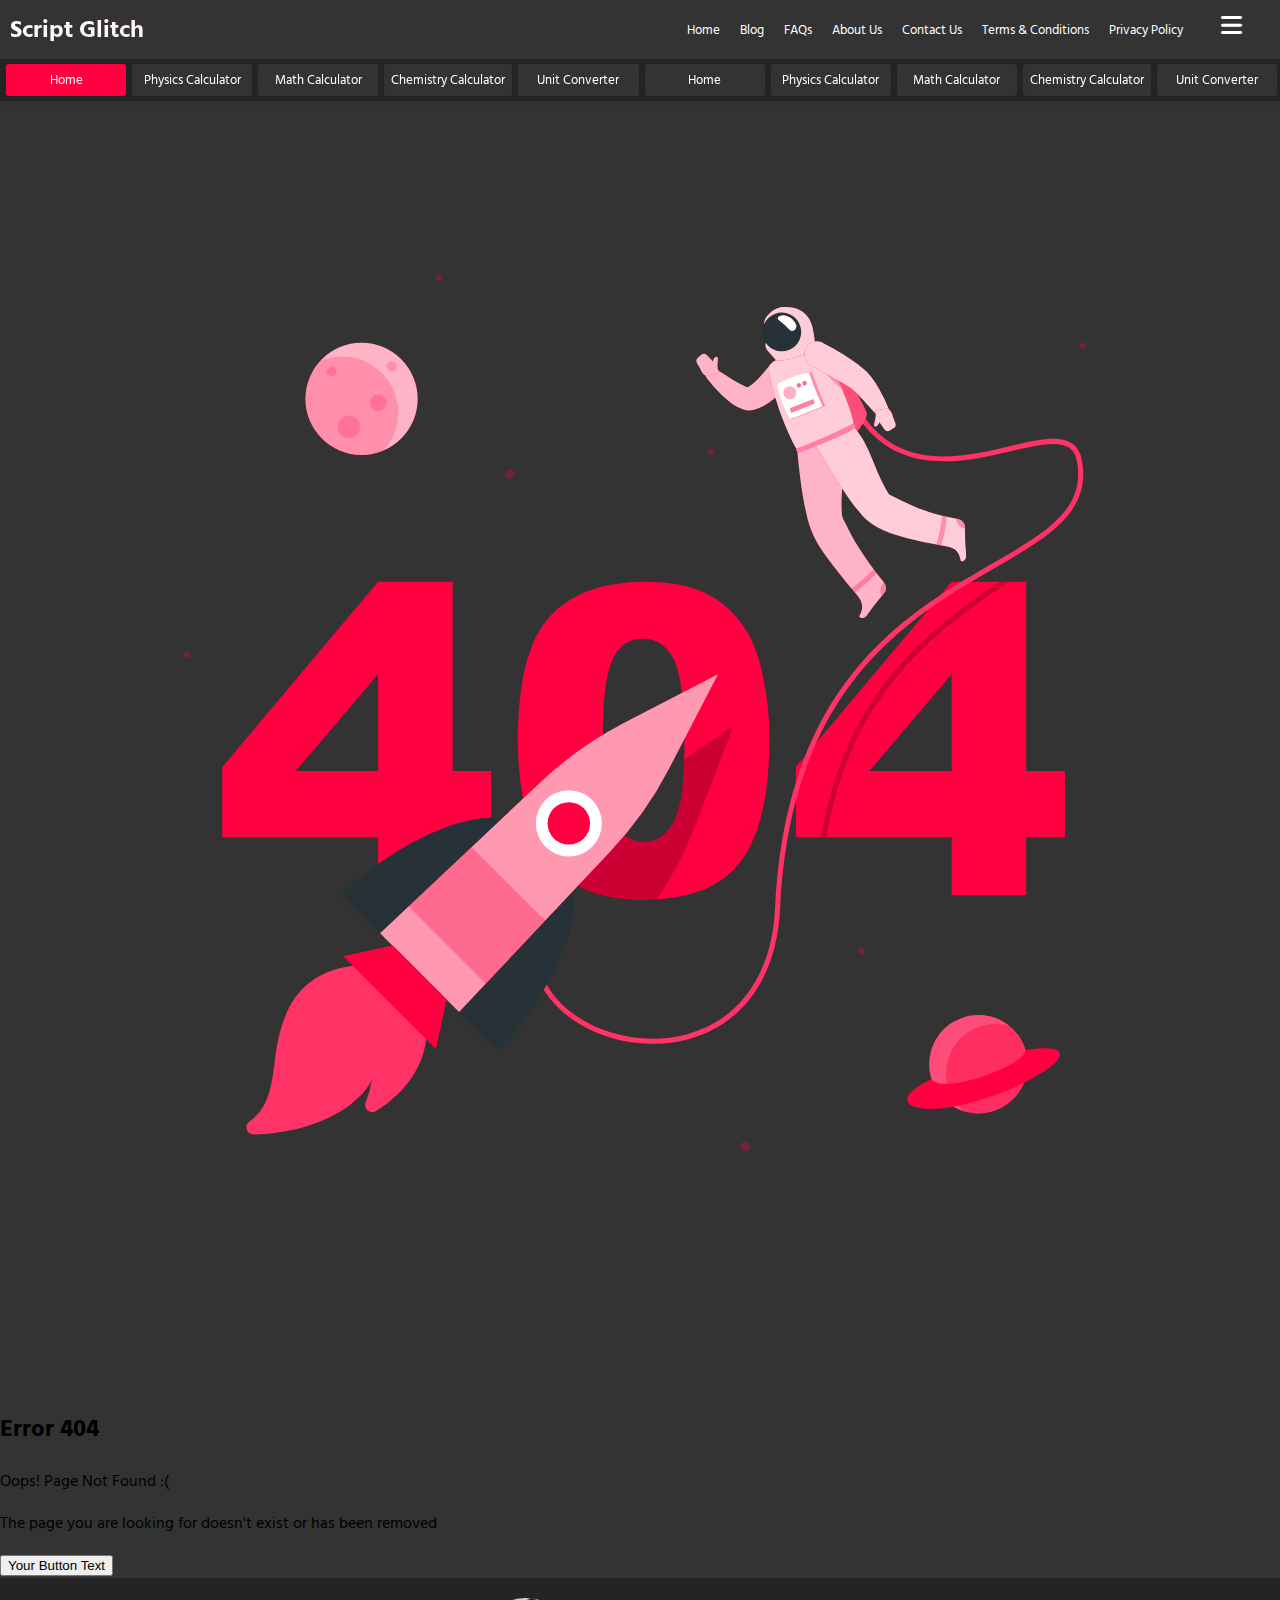
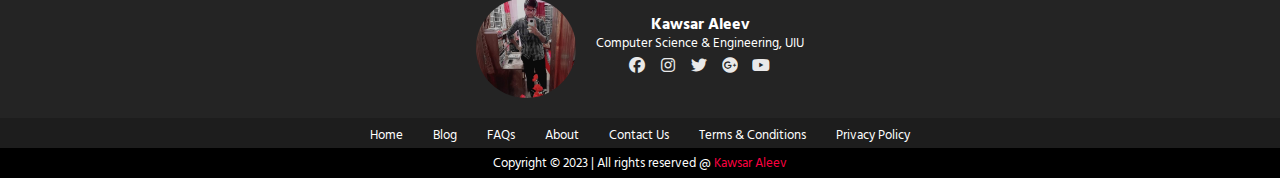
<file: Error-404.html>
<!DOCTYPE html>
<html lang="en">

<head>
    <meta charset="UTF-8">
    <meta name="viewport" content="width=device-width, initial-scale=1.0">
    <title>Responsive Header with Off-Canvas Menu</title>
    <link rel="stylesheet" href="https://cdnjs.cloudflare.com/ajax/libs/font-awesome/6.4.0/css/all.min.css">
    <link rel="preconnect" href="https://fonts.googleapis.com">
    <link
        href="https://fonts.googleapis.com/css2?family=Satisfy&family=Hind+Siliguri:wght@300;400;500;600;700&display=swap"
        rel="stylesheet">
    <link rel="preconnect" href="https://fonts.gstatic.com" crossorigin>

    <style>
        body {
            font-family: Hind Siliguri, sans-serif;
            background-color: #333;
            margin: 0;
            overflow-x: hidden;
            /* Prevent horizontal scrolling */
        }

        /* =================================Some Necessary CSS================== */
        /* ------------Hide-ScrollBar-------- */
        body {
            ::-webkit-scrollbar {
                display: none;
            }
        }

        /*------ Remove-Click-Box---------*/
        a:active,
        a:focus {
            outline: 0;
            border: none;
            -moz-outline-style: none;
        }

        a:focus {
            outline: solid 0px !important;
        }

        *:focus {
            outline: 0 !important;
        }

        /*------ Remove-Click-Blue-Highlight--- */
        * {
            -webkit-tap-highlight-color: rgba(255, 255, 255, 0) !important;
            -webkit-focus-ring-color: rgba(255, 255, 255, 0) !important;
            outline: none !important;
        }

        /* Text select korle background green hoye jabe*/
        ::-moz-selection {
            background-color: #ff0040;
            color: #fff;
        }

        ::selection {
            background-color: #ff0040;
            color: #fff;
        }


        /* =================================Some Necessary CSS End================== */
        .header {
            display: flex;
            align-items: center;
            padding: 10px;
            background-color: #333;
            color: white;
            position: sticky;
            /* Make the header sticky */
            top: -1px;
            /* Stick to the top of the viewport */
            z-index: 1000;
            /* Ensure it's above other content */
            width: 100%;
            /* Full width */
            box-sizing: border-box;
        }

        .scroll-container-X {
            position: sticky;
            /* Make the navbar sticky */
            top: 50px;
            /* Adjust according to the height of your header */
            background-color: #242424;
            /* Darker background for scroll container */
            width: 100%;
            overflow-x: auto;
            white-space: nowrap;
            padding: 5px 3px;
            box-shadow: 0 2px 5px rgba(0, 0, 0, 0.1);
            scrollbar-width: none;
            /* Firefox */
            z-index: 999;
            /* Ensure it's below the header but above other content */
        }

        .scroll-container-X::-webkit-scrollbar {
            display: none;
            /* Chrome, Safari, Opera */
        }

        .header,
        .scroll-container-X {
            width: 100%;
            box-sizing: border-box;
            /* Ensure proper width calculation */
        }

        .logo {
            font-size: 24px;
            flex: 1;
            transition: color 0.3s ease;
            font-weight: bold;
            /* background: linear-gradient(270deg, #fcffff, #71ff6c, #50fa7b, #8be9fd, #bd93f9); */
            /* background: linear-gradient(270deg, #fcffff, #02dbf8, #50fa7b, #f99393, #ff0040); */
            background: linear-gradient(270deg, #ff0040, #ffffff);
            background-size: 400% 400%;
            -webkit-background-clip: text;
            -webkit-text-fill-color: transparent;
            animation: gradientAnimation 10s ease infinite;
            user-select: none;
            /* Prevent text selection */
        }

        @keyframes gradientAnimation {
            0% {
                background-position: 0% 50%;
            }

            50% {
                background-position: 100% 50%;
            }

            100% {
                background-position: 0% 50%;
            }
        }

        .nav-menu {
            display: flex;
            justify-content: center;
            align-items: center;
            user-select: none;
            /* Prevent text selection */
        }

        .nav-menu a {
            margin: 0 10px;
            color: white;
            text-decoration: none;
            font-size: 13px;
        }

        .nav-menu a:hover {
            color: #ff0040;
        }

        /* =======================Off-Canvas-Menu-CSS=========================== */
        .menu-toggle {
            background: none;
            border: none;
            font-size: 24px;
            color: white;
            cursor: pointer;
            margin-left: 20px;
            margin-right: 20px;
        }

        /* General Styles */
        .off-canvas-menu {
            position: fixed;
            top: 0;
            right: -400px;
            /* Initially hide the menu off-screen for desktop */
            width: 400px;
            /* Set the width for desktop */
            height: 100%;
            /* Full height of the viewport */
            background-color: #333;
            color: white;
            transition: right 0.3s ease;
            padding: 20px;
            box-sizing: border-box;
            z-index: 1000;
            overflow-y: auto;
            /* Allow vertical scrolling if content exceeds viewport */
            user-select: none;
            /* Prevent text selection */
        }

        /* When the menu is open */
        .off-canvas-menu.open {
            right: 0;
            /* Slide in from the right edge */
        }

        .close-menu {
            position: absolute;
            top: 15px;
            right: 30px;
            font-size: 30px;
            cursor: pointer;
        }

        .Off-Menu-txt {
            margin-top: -1px;
            font-weight: bold;

            font-size: 24px;
            flex: 1;
            transition: color 0.3s ease;
            font-weight: bold;
            background: linear-gradient(270deg, #fcffff, #71ff6c, #50fa7b, #8be9fd, #bd93f9);
            /* background: linear-gradient(270deg, #fcffff, #02dbf8, #50fa7b, #f99393, #ff0040); */
            background-size: 400% 400%;
            -webkit-background-clip: text;
            -webkit-text-fill-color: transparent;
            animation: gradientAnimation 7s ease infinite;
            user-select: none;
            /* Prevent text selection */
        }

        /* Mobile Responsive */
        @media (max-width: 768px) {
            .off-canvas-menu {
                right: -100%;
                /* Ensure it starts off-screen */
                width: 100%;
                /* Full width of the screen */
                overflow-y: auto;
                /* Allow vertical scrolling if needed */
            }

            .off-canvas-menu.open {
                right: 0;
                /* Slide in from the right edge */
            }

            .nav-menu {
                display: none;
            }

            .search-container {
                display: none;
            }

            .search-icon {
                display: block;
            }

            .header {
                justify-content: space-between;
                /* Ensure spacing on mobile */
            }

            .search-box.full-width {
                width: 100%;
            }

            .search-box.full-width input {
                width: calc(100% - 50px);
                /* Adjust width to fit the container */
                border-radius: 25px;
            }

            .search-box.full-width .search-text {
                display: none;
            }

            .menu-toggle {
                margin-right: 10px;
            }

            .close-menu {
                top: 10px;
                right: 25px;
            }

        }

        /* ================================Horizontal Nav================================== */
        .wrapper-X {
            font-family: Hind Siliguri, sans-serif;
            background-color: #ffffff;
            /* White background */
            margin: 0;
            padding: 0;
            box-sizing: border-box;
            user-select: none;
            /* Prevent text selection */
        }

        .scroll-container-X {
            position: sticky;
            /* Make the navbar sticky */
            top: 50px;
            /* Adjust according to the height of your header */
            background-color: #242424;
            /* Darker background for scroll container */
            width: 100%;
            overflow-x: auto;
            white-space: nowrap;
            padding: 5px 3px;
            box-shadow: 0 2px 5px rgba(0, 0, 0, 0.1);
            scrollbar-width: none;
            /* Firefox */
            z-index: 999;
            /* Ensure it's below the header but above other content */
        }

        .scroll-container-X::-webkit-scrollbar {
            display: none;
            /* Chrome, Safari, Opera */
        }

        .scroll-content-X {
            display: flex;
            flex-wrap: nowrap;
        }

        .item-X {
            display: inline-block;
            width: 100%;
            margin-right: 10px;
            background-color: #333;
            padding: 5px 7px;
            margin: 0 3px;
            border-radius: 3px;
            text-align: center;
            font-size: 13px;
        }

        .item-X a {
            text-decoration: none;
            color: #fff;
            /* White text color */
        }

        .item-X.active-X {
            background-color: #ff0040;
            /* Active item background color */
            color: #fff;
        }

        .item-X:last-child {
            margin-right: 0;
        }






        /* ============================Tree-Off-Canvas========================= */

        /* Centering the radio buttons */
        .radio-inputs-container {
            display: flex;
            justify-content: center;
            margin: 20px 0;
            /* Adjust as needed */
            width: 100%;
        }

        /* Centering the entire content */
        #content {
            display: flex;
            flex-direction: column;
            align-items: center;
        }

        /* Ensure form is also centered */
        form {
            display: flex;
            flex-direction: column;
            align-items: center;
        }



        .radio-inputs-container {
            display: flex;
            justify-content: center;
            margin: 20px 0;
            /* Adjust as needed */
        }


        .radio-inputs {
            position: relative;
            display: flex;
            flex-wrap: wrap;
            border-radius: 5px;
            background-color: #242424;
            box-sizing: border-box;
            box-shadow: 0 0 0px 1px rgba(0, 0, 0, 0.06);
            padding: 0.25rem;
            /* width: 300px; */
            font-size: 14px;
        }

        .radio-inputs .radio {
            flex: 1 1 auto;
            text-align: center;
        }

        .radio-inputs .radio input {
            display: none;
        }

        .radio-inputs .radio .name {
            display: flex;
            cursor: pointer;
            align-items: center;
            justify-content: center;
            border-radius: 2px;
            border: none;
            padding: .5rem 0;
            color: rgb(201, 201, 201);
            transition: all .30s ease-in-out;
        }

        .radio-inputs .radio input:checked+.name {
            background-color: #ff0040;
            color: #fff;
            font-weight: 600;
        }

        .content-section {
            display: none;
            margin-top: 20px;
            text-align: left;
        }

        .content-section.active {
            display: block;
        }

        /* -------link style start----------- */
        a {
            color: rgb(43, 255, 0);
            text-decoration: none;
        }

        /* -------link style end----------- */

        /* -------icon style start----------- */
        i {
            color: rgb(255, 255, 255);
            padding: 0 0 10px 0;
            /* background-color: violet; */
            width: 25px;
            display: inline-block;
            text-align: center;
        }

        /* -------icon style end----------- */

        /* ------------------Tree CSS Start---------------------- */

        .wpr-offcanvas-content-right {
            width: 400px !important;
            /* Default width for larger screens */
        }

        /* Media query for mobile devices */
        @media only screen and (max-width: 600px) {
            .wpr-offcanvas-content-right {
                width: 100% !important;
                /* Width 100% for screens up to 600px wide (typically mobile devices) */
            }
        }



        ul.tree,
        ul.tree ul {
            list-style: none;
            margin: 0;
            margin-left: 10px;
            /* Adjust as needed */
            padding: 0;
            font-size: 15px;
        }

        ul.tree ul {
            margin-left: 20px;
            /* Adjust as needed */
            display: none;
        }

        ul.tree li {
            margin: 0;
            padding: 0 7px;
            line-height: 20px;
            font-weight: bold;
            border-left: 1px solid rgb(100, 100, 100);
            color: white;
            cursor: pointer;
            user-select: none;
        }

        ul.tree li:last-child {
            border-left: none;
        }

        ul.tree li:before {
            position: relative;
            top: -0.3em;
            height: 1.3em;
            /* ekta subitem theke arektar height difference */
            width: 12px;
            border-bottom: 1px solid rgb(100, 100, 100);
            color: white;
            content: "";
            display: inline-block;
            left: -7px;
        }

        ul.tree li:last-child:before {
            border-left: 1px solid rgb(100, 100, 100);
        }

        .Head-txt {
            font-weight: bold;
            font-size: 20px;
            color: rgb(255, 255, 255);
            cursor: pointer;
            display: block;
            /* margin-bottom: 5px; */
        }

        /* .glow-menu {
                        position: relative;
                        color: lime;
                        text-shadow: 0 0 10px rgba(0, 255, 0, 0.9),
                            0 0 20px rgba(0, 255, 0, 0.9),
                            0 0 30px rgba(0, 255, 0, 0.9),
                            0 0 40px rgba(0, 255, 0, 0.9),
                            0 0 50px rgba(0, 255, 0, 0.9);
                        animation: glow 1.5s infinite alternate;
                        display: inline-block;
                        padding: 10px 20px;
                    }
            
                    @keyframes glow {
                        from {
                            text-shadow: 0 0 10px rgba(0, 255, 0, 0.7),
                                0 0 20px rgba(0, 255, 0, 0.7),
                                0 0 30px rgba(0, 255, 0, 0.7),
                                0 0 40px rgba(0, 255, 0, 0.7),
                                0 0 50px rgba(0, 255, 0, 0.7);
                        }
            
                        to {
                            text-shadow: 0 0 20px rgba(0, 255, 0, 1),
                                0 0 40px rgba(0, 255, 0, 1),
                                0 0 60px rgba(0, 255, 0, 1),
                                0 0 80px rgba(0, 255, 0, 1),
                                0 0 100px rgba(0, 255, 0, 1);
                        }
                    } */

        #color-title {
            color: aqua;
        }

        .glow-menu {
            color: lime;
        }

        .tree-left {
            align-content: left;
            justify-content: left;

        }

        /* ------------------Tree CSS End---------------------- */

        /* dual text css start */
        .button-container {
            display: flex;
            flex-wrap: wrap;
            justify-content: center;
            gap: 5px;
            margin-top: 20px;
        }

        .button-container a {
            display: flex;
            font-family: Arial, sans-serif;
            font-size: 11px;
            text-align: center;
            font-weight: bold;
            text-decoration: none;
            overflow: hidden;
            padding: 0 px;
            /* min-width: 80px;
                        max-width: 120px; */
        }

        .license-button .left,
        .version-button .left,
        .follow-button .left,
        .download-button .left {
            background-color: #4c4c4c;
            color: white;
            padding: 5px 5px;
        }

        .license-button .right,
        .version-button .right,
        .follow-button .right,
        .download-button .right {
            padding: 5px 5px;
            color: white;
        }

        .license-button .right {
            background-color: #8fc74a;
        }

        .version-button .right {
            background-color: #007ec6;
        }

        .follow-button .right {
            background-color: #d9634c;
        }

        .download-button .right {
            background-color: #ff9100;
        }

        /* dual text css end */

        /* .Badge-M{
                        font-size: 10px;
                        background-color: red;
                        padding: 0 5px;
                        border-radius: 2px;
                        margin-left: 8px;          
                    } */

        /* .Badge-M {
                font-size: 10px;
                background-color: red;
                padding: 0 5px;
                border-radius: 2px;
                margin-left: 8px;
                display: inline-block;
                vertical-align: middle; 
            } */

        .Badge-R {
            font-size: 10px;
            /* background: linear-gradient(135deg, #f00, rgb(153, 0, 255)); */
            background-color: #ff0040;
            padding: 1px 7px;
            border-radius: 2px;
            margin-left: 8px;
            display: inline-block;
            vertical-align: middle;
        }

        .Badge-G {
            font-size: 10px;
            /* background: linear-gradient(135deg, #f00, rgb(153, 0, 255)); */
            background-color: green;
            padding: 1px 7px;
            border-radius: 2px;
            margin-left: 8px;
            display: inline-block;
            vertical-align: middle;
        }

        .fas.fa-rocket {
            color: rgb(255, 255, 255);
            padding: 0 0 0px 0;
            width: 13px;
        }
    </style>
</head>

<body>

    <header class="header">
        <div class="logo"><a href="index.html">Script Glitch</a></div>
        <nav class="nav-menu">
            <a href="index.html">Home</a>
            <a href="Blog.html">Blog</a>
            <a href="#Faqs.html">FAQs</a>
            <a href="#about">About Us</a>
            <a href="#contact">Contact Us</a>
            <a href="#terms">Terms & Conditions</a>
            <a href="#privacy">Privacy Policy</a>
        </nav>
        <button class="menu-toggle" id="menuToggle">
            <i class="fas fa-bars"></i>
        </button>
        <div class="off-canvas-menu" id="offCanvasMenu">
            <span class="close-menu" id="closeMenu">
                <i class="fas fa-times"></i>
            </span>
            <!-- Add your HTML tree here -->
            <p class="Off-Menu-txt">Menu</p> <!--Eta remove korle off canvas er icon chole jay -->


            <div>


                <div class="radio-inputs">
                    <label class="radio">
                        <input type="radio" name="radio" checked="" value="tools">
                        <span class="name">Tools</span>
                    </label>
                    <label class="radio">
                        <input type="radio" name="radio" value="study">
                        <span class="name">Study</span>
                    </label>
                    <label class="radio">
                        <input type="radio" name="radio" value="pdf">
                        <span class="name">PDF</span>
                    </label>
                    <label class="radio">
                        <input type="radio" name="radio" value="resources">
                        <span class="name">Resources</span>
                    </label>
                </div>


                <!-- -----------tools content -------------- -->
                <div id="tools-content" class="content-section active">
                    <!----Most popular tools-tree-start---->
                    <span class="Head-txt">
                        <i class="fas fa-fire"></i> Most Popular
                        <span class="Badge-R"><i class="fas fa-rocket"></i>
                            Trending</span>
                    </span>
                    <ul class="tree">
                        <li>Age Calculator</li>
                        <li>Simple Calculator</li>
                        <li>Prime Factorization Calculator</li>
                        <li>Average Calculator</li>
                        <li>Fibonacci Sequence Calculator</li>
                        <li>Arithmetic Sequence Calculator</li>
                        <li>Geometric Sequence Calculator</li>
                        <li>Half Life Calculator</li>
                    </ul>
                    <!----Most popular tools-tree-end---->
                    <span class="Head-txt"><i class="fas fa-calculator"></i> Calculators</span>
                    <ul class="tree">
                        <li class="toggle" id="color-title">Mathematical Calculator
                            <ul>
                                <li>Age Calculator</li>
                                <li>Simple Calculator</li>
                                <li>Prime Factorization Calculator</li>
                                <li>Average Calculator</li>
                                <li>Fibonacci Sequence Calculator</li>
                                <li>Arithmetic Sequence Calculator</li>
                                <li>Geometric Sequence Calculator</li>
                                <li>Half Life Calculator</li>
                            </ul>
                        </li>
                        <li class="toggle" id="color-title">Health Calculator
                            <ul>
                                <li>BMI Calculator</li>
                                <li>BMR Calculator</li>
                                <li>Ideal Weight Calculator</li>
                                <li>Calorie Calculator</li>
                            </ul>
                        </li>
                        <li class="toggle" id="color-title">Financial Calculator
                            <ul>
                                <li>Discount Calculator</li>
                                <li>Percentage Calculator</li>
                                <li>Simple Interest Calculator</li>
                                <li>Compound Interest Calculator</li>
                                <li>Profit Margin Calculator</li>
                                <li>Investment Calculator</li>
                                <li>Retirement Calculator</li>
                                <li>GDP Calculator</li>
                            </ul>
                        </li>

                    </ul>

                    <!----Calculator-tree-end---->

                    <!----Converter-tree-start---->

                    <span class="Head-txt"><i class="fas fa-retweet"></i> Unit Converters</span>
                    <ul class="tree">
                        <li class="toggle" id="color-title">Fundamental Units
                            <ul>
                                <li><a href="Length-Converter.html">Length Converter</a></li>
                                <li>Mass Converter</li>
                                <li>Time Converter</li>
                                <li>Temperature Converter</li>
                                <li>Volume Converter</li>
                                <li>Energy Converter</li>
                                <li>Speed Converter</li>
                                <li>Force Converter</li>
                                <li>Pressure Converter</li>
                            </ul>
                        </li>
                        <li class="toggle" id="color-title">Electricity Converters
                            <ul>
                                <li>Electric Potential Converter</li>
                                <li>Electric Field Strength Converter</li>
                                <li>Inductance Converter</li>
                                <li>Electrostatic Capacitance Converter</li>
                                <li>Electric Conductivity Converter</li>
                                <li>Electric Conductance Converter</li>
                                <li>Electric Resistivity Converter</li>
                                <li>Electric Resistance Converter</li>
                            </ul>
                        </li>
                        <li class="toggle" id="color-title">Radiation Converters
                            <ul>
                                <li>Radiation Exposure Converter</li>
                                <li>Radiation Activity Converter</li>
                                <li>Radiation Converter</li>
                            </ul>
                        </li>
                        <li class="toggle" id="color-title">Magnetic Converters
                            <ul>
                                <li>Magnetic Flux Density Converter</li>
                                <li>Magnetic Flux Converter</li>
                                <li>Magnetic Field Strength Converter</li>
                                <li>Magnetomotive Force Converter</li>
                            </ul>
                        </li>
                        <li class="toggle" id="color-title">Optical Converters
                            <ul>
                                <li>Luminous Intensity Converter</li>
                                <li>Luminance Converter</li>
                                <li>Illuminance Converter</li>
                            </ul>
                        </li>
                        <li class="toggle" id="color-title">Digital Converters
                            <ul>
                                <li>PDF to Image Converter</li>
                                <li>Digital Image Resolution Converter</li>
                                <li>Digital Storage Converter</li>
                                <li>Case Converter</li>
                            </ul>
                        </li>
                        <li class="toggle" id="color-title">Miscellaneous Converters
                            <ul>
                                <li>Angle Converter</li>
                                <li>Sound Converter</li>
                                <li>Surface Tension Converter</li>
                            </ul>
                        </li>

                    </ul>

                    <!----Converter-tree-end---->
                    <!----Text Content tools-tree-start---->
                    <span class="Head-txt "><i class="fas fa-pen"></i> Text Content</span>
                    <ul class="tree">
                        <li>Age Calculator</li>
                        <li>Simple Calculator</li>
                        <li>Prime Factorization Calculator</li>
                        <li>Average Calculator</li>
                        <li>Fibonacci Sequence Calculator</li>
                        <li>Arithmetic Sequence Calculator</li>
                        <li>Geometric Sequence Calculator</li>
                        <li>Half Life Calculator</li>
                    </ul>
                    <!---Text Content tools-tree-end---->
                    <!----Image Editing tools-tree-start---->
                    <span class="Head-txt "><i class="fas fa-images"></i> Image Editing</span>
                    <ul class="tree">
                        <li>Age Calculator</li>
                        <li>Simple Calculator</li>
                        <li>Prime Factorization Calculator</li>
                        <li>Average Calculator</li>
                        <li>Fibonacci Sequence Calculator</li>
                        <li>Arithmetic Sequence Calculator</li>
                        <li>Geometric Sequence Calculator</li>
                        <li>Half Life Calculator</li>
                    </ul>
                    <!---Image Editing tools-tree-end---->
                    <!----Website Management tools-tree-start---->
                    <span class="Head-txt "><i class="fas fa-globe"></i> Website Management</span>
                    <ul class="tree">
                        <li>Age Calculator</li>
                        <li>Simple Calculator</li>
                        <li>Prime Factorization Calculator</li>
                        <li>Average Calculator</li>
                        <li>Fibonacci Sequence Calculator</li>
                        <li>Arithmetic Sequence Calculator</li>
                        <li>Geometric Sequence Calculator</li>
                        <li>Half Life Calculator</li>
                    </ul>
                    <!---Website Management Editing tools-tree-end---->
                    <!----Other tools-tree-start---->
                    <span class="Head-txt "><i class="fas fa-tools"></i> Other Tools</span>
                    <ul class="tree">
                        <li>Age Calculator</li>
                        <li>Simple Calculator</li>
                        <li>Prime Factorization Calculator</li>
                        <li>Average Calculator</li>
                        <li>Fibonacci Sequence Calculator</li>
                        <li>Arithmetic Sequence Calculator</li>
                        <li>Geometric Sequence Calculator</li>
                        <li>Half Life Calculator</li>
                    </ul>
                    <!---Other Editing tools-tree-end---->
                    <!----Games-tree-start---->
                    <span class="Head-txt "><i class="fas fa-gamepad"></i> Games and Fun</span>
                    <ul class="tree">
                        <li>Age Calculator</li>
                        <li>Simple Calculator</li>
                        <li>Prime Factorization Calculator</li>
                        <li>Average Calculator</li>
                        <li>Fibonacci Sequence Calculator</li>
                        <li>Arithmetic Sequence Calculator</li>
                        <li>Geometric Sequence Calculator</li>
                        <li>Half Life Calculator</li>
                    </ul>
                    <!---Games tools-tree-end---->
                </div>
                <!-- --------------------------Radio(Tools)-End--------------------------- -->
                <!-- --------------------------Radio(Study)-start--------------------------- -->

                <div id="study-content" class="content-section">

                    <!----------Bangla Subject Start ------>
                    <span class="Head-txt"><i class="fas fa-book-open"></i> বাংলা</span>
                    <ul class="tree">
                        <li class="toggle"> ব্যাকরণ
                            <ul>
                                <li>উচ্চারণ</li>
                                <li>সন্ধি</li>
                            </ul>
                        <li class="toggle"> নির্মিতি (লিখিত)
                            <ul>
                                <li>রচনা</li>
                                <li>সারাংশ</li>
                            </ul>
                        </li>
                    </ul>
                    <!----------Bangla Subject Start ------>
                    <!----------English Subject Start ------>
                    <span class="Head-txt"><i class="fas fa-globe"></i> English</span>
                    <ul class="tree">
                        <li class="toggle"> ব্যাকরণ
                            <ul>
                                <li>উচ্চারণ</li>
                                <li>সন্ধি</li>
                            </ul>
                        <li class="toggle"> নির্মিতি (লিখিত)
                            <ul>
                                <li>রচনা</li>
                                <li>সারাংশ</li>
                            </ul>
                        </li>
                    </ul>
                    <!----------English Subject Start ------>
                    <!----------Math Subject Start ------>
                    <span class="Head-txt"><i class="fas fa-square-root-alt"></i> Math
                        <span class="Badge-G">
                            NCTB + HSC (All Math)
                        </span>
                    </span>
                    <ul class="tree">
                        <li class="toggle"><i class="fas fa-graduation-cap"></i> Class 11-12
                            <ul>
                                <li class="toggle">Ketab Uddin Sir
                                    <ul>
                                        <li class="toggle">Chapter 01 (ম্যাট্রিক্স ও নির্ণায়ক)
                                            <ul>
                                                <li class="toggle">1 (A)
                                                    <ul>
                                                        <li>part-1</li>
                                                        <li>part-2</li>
                                                    </ul>
                                                </li>
                                                <li>1 (B)</li>
                                            </ul>
                                        </li>
                                        <li class="toggle">Chapter 02 (ভেক্টর)
                                            <ul>
                                                <li>2 (A)</li>
                                                <li>2 (B)</li>
                                            </ul>
                                        </li>
                                        <li class="toggle">Chapter 03 (সরলরেখা)
                                            <ul>
                                                <li>3 (A)</li>
                                                <li>3 (B)</li>
                                                <li>3 (C)</li>
                                                <li>3 (D)</li>
                                                <li>3 (E)</li>
                                                <li>3 (F)</li>
                                                <li>3 (G)</li>
                                            </ul>
                                        </li>
                                    </ul>
                                </li>
                                <li class="toggle">SU Ahmed Sir
                                    <ul>
                                        <li class="toggle">Chapter 01
                                            <ul>
                                                <li>1 (A)</li>
                                                <li>1 (B)</li>
                                            </ul>
                                        </li>
                                        <li class="toggle">Chapter 02
                                            <ul>
                                                <li>2 (A)</li>
                                                <li>2 (B)</li>
                                            </ul>
                                        </li>
                                        <li class="toggle">Chapter 03
                                            <ul>
                                                <li>3 (A)</li>
                                                <li>3 (B)</li>
                                                <li>3 (C)</li>
                                                <li>3 (D)</li>
                                                <li>3 (E)</li>
                                                <li>3 (F)</li>
                                                <li>3 (G)</li>
                                            </ul>
                                        </li>
                                    </ul>
                                </li>
                            </ul>
                        </li>
                        <li class="toggle"><i class="fas fa-vial"></i> Class 9-10
                            <ul>
                                <li class="toggle">Session 2024
                                    <ul>
                                        <li class="toggle">Chapter 01 (Algebra)
                                            <ul>
                                                <li>1 (A)</li>
                                                <li>1 (B)</li>
                                            </ul>
                                        </li>
                                        <li class="toggle">Chapter 02 (Geometry)
                                            <ul>
                                                <li>2 (A)</li>
                                                <li>2 (B)</li>
                                            </ul>
                                        </li>
                                        <li class="toggle">Chapter 03 (Trigonometry)
                                            <ul>
                                                <li>3 (A)</li>
                                                <li>3 (B)</li>
                                                <li>3 (C)</li>
                                            </ul>
                                        </li>
                                    </ul>
                                </li>
                                <li class="toggle">Ms. Farah Sir
                                    <ul>
                                        <li class="toggle">Chapter 01 (Statistics)
                                            <ul>
                                                <li>1 (A)</li>
                                                <li>1 (B)</li>
                                            </ul>
                                        </li>
                                        <li class="toggle">Chapter 02 (Probability)
                                            <ul>
                                                <li>2 (A)</li>
                                                <li>2 (B)</li>
                                            </ul>
                                        </li>
                                    </ul>
                                </li>
                            </ul>
                        </li>
                        <li class="toggle"><i class="fas fa-microscope"></i> Class 8
                            <ul>
                                <li class="toggle">Mr. Rahman Sir
                                    <ul>
                                        <li class="toggle">Chapter 01 (Algebra)
                                            <ul>
                                                <li>1 (A)</li>
                                                <li>1 (B)</li>
                                            </ul>
                                        </li>
                                        <li class="toggle">Chapter 02 (Geometry)
                                            <ul>
                                                <li>2 (A)</li>
                                                <li>2 (B)</li>
                                            </ul>
                                        </li>
                                        <li class="toggle">Chapter 03 (Trigonometry)
                                            <ul>
                                                <li>3 (A)</li>
                                                <li>3 (B)</li>
                                                <li>3 (C)</li>
                                            </ul>
                                        </li>
                                    </ul>
                                </li>
                                <li class="toggle">Ms. Farah Sir
                                    <ul>
                                        <li class="toggle">Chapter 01 (Statistics)
                                            <ul>
                                                <li>1 (A)</li>
                                                <li>1 (B)</li>
                                            </ul>
                                        </li>
                                        <li class="toggle">Chapter 02 (Probability)
                                            <ul>
                                                <li>2 (A)</li>
                                                <li>2 (B)</li>
                                            </ul>
                                        </li>
                                    </ul>
                                </li>
                            </ul>
                        </li>

                        <li class="toggle"><i class="fas fa-drafting-compass"></i> Class 7
                            <ul>
                                <li class="toggle">Mr. Rahman Sir
                                    <ul>
                                        <li class="toggle">Chapter 01 (Algebra)
                                            <ul>
                                                <li>1 (A)</li>
                                                <li>1 (B)</li>
                                            </ul>
                                        </li>
                                        <li class="toggle">Chapter 02 (Geometry)
                                            <ul>
                                                <li>2 (A)</li>
                                                <li>2 (B)</li>
                                            </ul>
                                        </li>
                                        <li class="toggle">Chapter 03 (Trigonometry)
                                            <ul>
                                                <li>3 (A)</li>
                                                <li>3 (B)</li>
                                                <li>3 (C)</li>
                                            </ul>
                                        </li>
                                    </ul>
                                </li>
                                <li class="toggle">Ms. Farah Sir
                                    <ul>
                                        <li class="toggle">Chapter 01 (Statistics)
                                            <ul>
                                                <li>1 (A)</li>
                                                <li>1 (B)</li>
                                            </ul>
                                        </li>
                                        <li class="toggle">Chapter 02 (Probability)
                                            <ul>
                                                <li>2 (A)</li>
                                                <li>2 (B)</li>
                                            </ul>
                                        </li>
                                    </ul>
                                </li>
                            </ul>
                        </li>

                        <li class="toggle"><i class="fas fa-calculator"></i> Class 6
                            <ul>
                                <li class="toggle">Mr. Rahman Sir
                                    <ul>
                                        <li class="toggle">Chapter 01 (Algebra)
                                            <ul>
                                                <li>1 (A)</li>
                                                <li>1 (B)</li>
                                            </ul>
                                        </li>
                                        <li class="toggle">Chapter 02 (Geometry)
                                            <ul>
                                                <li>2 (A)</li>
                                                <li>2 (B)</li>
                                            </ul>
                                        </li>
                                        <li class="toggle">Chapter 03 (Trigonometry)
                                            <ul>
                                                <li>3 (A)</li>
                                                <li>3 (B)</li>
                                                <li>3 (C)</li>
                                            </ul>
                                        </li>
                                    </ul>
                                </li>
                                <li class="toggle">Ms. Farah Sir
                                    <ul>
                                        <li class="toggle">Chapter 01 (Statistics)
                                            <ul>
                                                <li>1 (A)</li>
                                                <li>1 (B)</li>
                                            </ul>
                                        </li>
                                        <li class="toggle">Chapter 02 (Probability)
                                            <ul>
                                                <li>2 (A)</li>
                                                <li>2 (B)</li>
                                            </ul>
                                        </li>
                                    </ul>
                                </li>
                            </ul>
                        </li>

                        <li class="toggle"><i class="fas fa-atom"></i> Class 5
                            <ul>
                                <li class="toggle">Mr. Rahman Sir
                                    <ul>
                                        <li class="toggle">Chapter 01 (Algebra)
                                            <ul>
                                                <li>1 (A)</li>
                                                <li>1 (B)</li>
                                            </ul>
                                        </li>
                                        <li class="toggle">Chapter 02 (Geometry)
                                            <ul>
                                                <li>2 (A)</li>
                                                <li>2 (B)</li>
                                            </ul>
                                        </li>
                                        <li class="toggle">Chapter 03 (Trigonometry)
                                            <ul>
                                                <li>3 (A)</li>
                                                <li>3 (B)</li>
                                                <li>3 (C)</li>
                                            </ul>
                                        </li>
                                    </ul>
                                </li>
                                <li class="toggle">Ms. Farah Sir
                                    <ul>
                                        <li class="toggle">Chapter 01 (Statistics)
                                            <ul>
                                                <li>1 (A)</li>
                                                <li>1 (B)</li>
                                            </ul>
                                        </li>
                                        <li class="toggle">Chapter 02 (Probability)
                                            <ul>
                                                <li>2 (A)</li>
                                                <li>2 (B)</li>
                                            </ul>
                                        </li>
                                    </ul>
                                </li>
                            </ul>
                        </li>

                        <li class="toggle"><i class="fas fa-school"></i> Class 4
                            <ul>
                                <li class="toggle">Mr. Rahman Sir
                                    <ul>
                                        <li class="toggle">Chapter 01 (Algebra)
                                            <ul>
                                                <li>1 (A)</li>
                                                <li>1 (B)</li>
                                            </ul>
                                        </li>
                                        <li class="toggle">Chapter 02 (Geometry)
                                            <ul>
                                                <li>2 (A)</li>
                                                <li>2 (B)</li>
                                            </ul>
                                        </li>
                                        <li class="toggle">Chapter 03 (Trigonometry)
                                            <ul>
                                                <li>3 (A)</li>
                                                <li>3 (B)</li>
                                                <li>3 (C)</li>
                                            </ul>
                                        </li>
                                    </ul>
                                </li>
                                <li class="toggle">Ms. Farah Sir
                                    <ul>
                                        <li class="toggle">Chapter 01 (Statistics)
                                            <ul>
                                                <li>1 (A)</li>
                                                <li>1 (B)</li>
                                            </ul>
                                        </li>
                                        <li class="toggle">Chapter 02 (Probability)
                                            <ul>
                                                <li>2 (A)</li>
                                                <li>2 (B)</li>
                                            </ul>
                                        </li>
                                    </ul>
                                </li>
                            </ul>
                        </li>

                        <li class="toggle"><i class="fas fa-chalkboard-teacher"></i> Class 3
                            <ul>
                                <li class="toggle">Mr. Rahman Sir
                                    <ul>
                                        <li class="toggle">Chapter 01 (Algebra)
                                            <ul>
                                                <li>1 (A)</li>
                                                <li>1 (B)</li>
                                            </ul>
                                        </li>
                                        <li class="toggle">Chapter 02 (Geometry)
                                            <ul>
                                                <li>2 (A)</li>
                                                <li>2 (B)</li>
                                            </ul>
                                        </li>
                                        <li class="toggle">Chapter 03 (Trigonometry)
                                            <ul>
                                                <li>3 (A)</li>
                                                <li>3 (B)</li>
                                                <li>3 (C)</li>
                                            </ul>
                                        </li>
                                    </ul>
                                </li>
                                <li class="toggle">Ms. Farah Sir
                                    <ul>
                                        <li class="toggle">Chapter 01 (Statistics)
                                            <ul>
                                                <li>1 (A)</li>
                                                <li>1 (B)</li>
                                            </ul>
                                        </li>
                                        <li class="toggle">Chapter 02 (Probability)
                                            <ul>
                                                <li>2 (A)</li>
                                                <li>2 (B)</li>
                                            </ul>
                                        </li>
                                    </ul>
                                </li>
                            </ul>
                        </li>

                        <li class="toggle"><i class="fas fa-book"></i> Class 2
                            <ul>
                                <li class="toggle">Mr. Rahman Sir
                                    <ul>
                                        <li class="toggle">Chapter 01 (Algebra)
                                            <ul>
                                                <li>1 (A)</li>
                                                <li>1 (B)</li>
                                            </ul>
                                        </li>
                                        <li class="toggle">Chapter 02 (Geometry)
                                            <ul>
                                                <li>2 (A)</li>
                                                <li>2 (B)</li>
                                            </ul>
                                        </li>
                                        <li class="toggle">Chapter 03 (Trigonometry)
                                            <ul>
                                                <li>3 (A)</li>
                                                <li>3 (B)</li>
                                                <li>3 (C)</li>
                                            </ul>
                                        </li>
                                    </ul>
                                </li>
                                <li class="toggle">Ms. Farah Sir
                                    <ul>
                                        <li class="toggle">Chapter 01 (Statistics)
                                            <ul>
                                                <li>1 (A)</li>
                                                <li>1 (B)</li>
                                            </ul>
                                        </li>
                                        <li class="toggle">Chapter 02 (Probability)
                                            <ul>
                                                <li>2 (A)</li>
                                                <li>2 (B)</li>
                                            </ul>
                                        </li>
                                    </ul>
                                </li>
                            </ul>
                        </li>

                        <li class="toggle"><i class="fas fa-pencil-alt"></i> Class 1
                            <ul>
                                <li class="toggle">Mr. Rahman Sir
                                    <ul>
                                        <li class="toggle">Chapter 01 (Algebra)
                                            <ul>
                                                <li>1 (A)</li>
                                                <li>1 (B)</li>
                                            </ul>
                                        </li>
                                        <li class="toggle">Chapter 02 (Geometry)
                                            <ul>
                                                <li>2 (A)</li>
                                                <li>2 (B)</li>
                                            </ul>
                                        </li>
                                        <li class="toggle">Chapter 03 (Trigonometry)
                                            <ul>
                                                <li>3 (A)</li>
                                                <li>3 (B)</li>
                                                <li>3 (C)</li>
                                            </ul>
                                        </li>
                                    </ul>
                                </li>
                                <li class="toggle">Ms. Farah Sir
                                    <ul>
                                        <li class="toggle">Chapter 01 (Statistics)
                                            <ul>
                                                <li>1 (A)</li>
                                                <li>1 (B)</li>
                                            </ul>
                                        </li>
                                        <li class="toggle">Chapter 02 (Probability)
                                            <ul>
                                                <li>2 (A)</li>
                                                <li>2 (B)</li>
                                            </ul>
                                        </li>
                                    </ul>
                                </li>
                            </ul>
                        </li>
                    </ul>
                    <!----------Math Subject End ------>
                    <!----------Physics Subject Start ------>
                    <span class="Head-txt"><i class="fas fa-lightbulb"></i>
                        </i> Physics</span>
                    <ul class="tree">
                        <li class="toggle"> ব্যাকরণ
                            <ul>
                                <li>উচ্চারণ</li>
                                <li>সন্ধি</li>
                            </ul>
                        <li class="toggle"> নির্মিতি (লিখিত)
                            <ul>
                                <li>রচনা</li>
                                <li>সারাংশ</li>
                            </ul>
                        </li>
                    </ul>
                    <!----------Physics Subject Start ------>
                    <!----------Chemistry Subject Start ------>
                    <span class="Head-txt"><i class="fas fa-flask"></i> Chemistry</span>
                    <ul class="tree">
                        <li class="toggle"> ব্যাকরণ
                            <ul>
                                <li>উচ্চারণ</li>
                                <li>সন্ধি</li>
                            </ul>
                        <li class="toggle"> নির্মিতি (লিখিত)
                            <ul>
                                <li>রচনা</li>
                                <li>সারাংশ</li>
                            </ul>
                        </li>
                    </ul>
                    <!----------Chemistry Subject Start ------>
                    <!----------Biology Subject Start ------>
                    <span class="Head-txt"><i class="fas fa-dna"></i> Biology</span>
                    <ul class="tree">
                        <li class="toggle"> ব্যাকরণ
                            <ul>
                                <li>উচ্চারণ</li>
                                <li>সন্ধি</li>
                            </ul>
                        <li class="toggle"> নির্মিতি (লিখিত)
                            <ul>
                                <li>রচনা</li>
                                <li>সারাংশ</li>
                            </ul>
                        </li>
                    </ul>
                    <!----------Biology Subject End ------>
                </div>
            </div>
            <!-- --------------------------Radio(Study)-End--------------------------- -->
            <!-- --------------------------Radio(PDF)-start--------------------------- -->

            <div id="pdf-content" class="content-section">


                <!------- College Books Start ------>
                <span class="Head-txt"><i class="fas fa-graduation-cap"></i> College Books</span>
                <ul class="tree">

                    <li class="toggle"><i class="fas fa-book-open"></i> Bangla
                        <ul class="tree">
                            <li><a href="#">NCTB BOOK (2024)</a></li>
                            <li><a href="#">NCTB BOOK (2023)</a></li>
                            <li><a href="#">NCTB BOOK (2022)</a></li>
                            <li><a href="#">NCTB BOOK (2021)</a></li>
                            <li><a href="#">NCTB BOOK (2020)</a></li>
                            <li><a href="#">NCTB BOOK (2019)</a></li>
                            <li><a href="#">NCTB BOOK (2018)</a></li>
                            <li><a href="#">NCTB BOOK (2017)</a></li>
                        </ul>
                    </li>

                    <li class="toggle"><i class="fas fa-globe"></i> English
                        <ul class="tree">
                            <li><a href="#">NCTB BOOK (2024)</a></li>
                            <li><a href="#">NCTB BOOK (2023)</a></li>
                            <li><a href="#">NCTB BOOK (2022)</a></li>
                            <li><a href="#">NCTB BOOK (2021)</a></li>
                            <li><a href="#">NCTB BOOK (2020)</a></li>
                            <li><a href="#">NCTB BOOK (2019)</a></li>
                            <li><a href="#">NCTB BOOK (2018)</a></li>
                            <li><a href="#">NCTB BOOK (2017)</a></li>
                        </ul>
                    </li>

                    <li class="toggle"><i class="fas fa-square-root-alt"></i> Math
                        <ul class="tree">
                            <li class="toggle"></i> 1st Paper
                                <ul>
                                    <li class="toggle">Ketab Uddin Sir</li>
                                    <li class="toggle">SU Ahmed Sir</li>
                                </ul>
                            </li>
                            <li class="toggle"></i> 2nd Paper
                                <ul>
                                    <li class="toggle">Ketab Uddin Sir</li>
                                    <li class="toggle">SU Ahmed Sir</li>
                                </ul>
                            </li>
                        </ul>
                    </li>

                    <li class="toggle"><i class="fas fa-lightbulb"></i> Physics
                        <ul class="tree">
                            <li class="toggle"></i> 1st Paper
                                <ul>
                                    <li class="toggle">Amir Hossain Ishaq Sir</li>
                                    <li class="toggle">Shahjahan Topon Sir</li>
                                </ul>
                            </li>
                            <li class="toggle"></i> 2nd Paper
                                <ul>
                                    <li class="toggle">Amir Hossain Ishaq Sir</li>
                                    <li class="toggle">Shahjahan Topon Sir</li>
                                </ul>
                            </li>
                        </ul>
                    </li>

                    <li class="toggle"><i class="fas fa-flask"></i> Chemistry
                        <ul class="tree">
                            <li class="toggle"></i> 1st Paper
                                <ul>
                                    <li class="toggle">Hajari Nag Sir</li>
                                    <li class="toggle">Sanjit Kumar Guho Sir</li>
                                </ul>
                            </li>
                            <li class="toggle"></i> 2nd Paper
                                <ul>
                                    <li class="toggle">Hajari Nag Sir</li>
                                    <li class="toggle">Sanjit Kumar Guho Sir</li>
                                </ul>
                            </li>
                        </ul>
                    </li>

                    <li class="toggle"><i class="fas fa-dna"></i> Biology
                        <ul class="tree">
                            <li class="toggle"></i> 1st Paper (Botany)
                                <ul>
                                    <li class="toggle">Abul Hasan Sir</li>
                                    <li class="toggle">Alim Sir</li>
                                </ul>
                            </li>
                            <li class="toggle"></i> 2nd Paper (Zoology)
                                <ul>
                                    <li class="toggle">Gazi Ajmal Sir</li>
                                    <li class="toggle">Alim Sir</li>
                                </ul>
                            </li>
                        </ul>
                    </li>



                    <!-- <li><i class="fas fa-square-root-alt"></i> Math</li>
                        <li><i class="fas fa-lightbulb"></i> Physics</li>
                        <li><i class="fas fa-flask"></i> Chemistry</li>
                        <li><i class="fas fa-dna"></i> Biology</li> -->
                </ul>
                <!------College Books Tree End ------>

                <!------- School Books Start ------>
                <span class="Head-txt"><i class="fas fa-school"></i> School Books</span>
                <ul class="tree">
                    <li class="toggle"><i class="fas fa-vial"></i> Class 9-10
                        <ul>
                            <li><a href="#">NCTB BOOK (2024)</a></li>
                            <li><a href="#">NCTB BOOK (2023)</a></li>
                            <li><a href="#">NCTB BOOK (2022)</a></li>
                            <li><a href="#">NCTB BOOK (2021)</a></li>
                            <li><a href="#">NCTB BOOK (2020)</a></li>
                            <li><a href="#">NCTB BOOK (2019)</a></li>
                            <li><a href="#">NCTB BOOK (2018)</a></li>
                            <li><a href="#">NCTB BOOK (2017)</a></li>
                        </ul>
                    </li>
                    <li class="toggle"><i class="fas fa-microscope"></i> Class 8
                        <ul>
                            <li><a href="#">NCTB BOOK (2024)</a></li>
                            <li><a href="#">NCTB BOOK (2023)</a></li>
                            <li><a href="#">NCTB BOOK (2022)</a></li>
                            <li><a href="#">NCTB BOOK (2021)</a></li>
                            <li><a href="#">NCTB BOOK (2020)</a></li>
                            <li><a href="#">NCTB BOOK (2019)</a></li>
                            <li><a href="#">NCTB BOOK (2018)</a></li>
                            <li><a href="#">NCTB BOOK (2017)</a></li>
                        </ul>
                    </li>

                    <li class="toggle"><i class="fas fa-drafting-compass"></i> Class 7
                        <ul>
                            <li><a href="#">NCTB BOOK (2024)</a></li>
                            <li><a href="#">NCTB BOOK (2023)</a></li>
                            <li><a href="#">NCTB BOOK (2022)</a></li>
                            <li><a href="#">NCTB BOOK (2021)</a></li>
                            <li><a href="#">NCTB BOOK (2020)</a></li>
                            <li><a href="#">NCTB BOOK (2019)</a></li>
                            <li><a href="#">NCTB BOOK (2018)</a></li>
                            <li><a href="#">NCTB BOOK (2017)</a></li>
                        </ul>
                    </li>

                    <li class="toggle"><i class="fas fa-calculator"></i> Class 6
                        <ul>
                            <li><a href="#">NCTB BOOK (2024)</a></li>
                            <li><a href="#">NCTB BOOK (2023)</a></li>
                            <li><a href="#">NCTB BOOK (2022)</a></li>
                            <li><a href="#">NCTB BOOK (2021)</a></li>
                            <li><a href="#">NCTB BOOK (2020)</a></li>
                            <li><a href="#">NCTB BOOK (2019)</a></li>
                            <li><a href="#">NCTB BOOK (2018)</a></li>
                            <li><a href="#">NCTB BOOK (2017)</a></li>
                        </ul>
                    </li>

                    <li class="toggle"><i class="fas fa-lightbulb"></i> Class 5
                        <ul>
                            <li><a href="#">NCTB BOOK (2024)</a></li>
                            <li><a href="#">NCTB BOOK (2023)</a></li>
                            <li><a href="#">NCTB BOOK (2022)</a></li>
                            <li><a href="#">NCTB BOOK (2021)</a></li>
                            <li><a href="#">NCTB BOOK (2020)</a></li>
                            <li><a href="#">NCTB BOOK (2019)</a></li>
                            <li><a href="#">NCTB BOOK (2018)</a></li>
                            <li><a href="#">NCTB BOOK (2017)</a></li>
                        </ul>
                    </li>

                    <li class="toggle"><i class="fas fa-note-sticky"></i> Class 4
                        <ul>
                            <li><a href="#">NCTB BOOK (2024)</a></li>
                            <li><a href="#">NCTB BOOK (2023)</a></li>
                            <li><a href="#">NCTB BOOK (2022)</a></li>
                            <li><a href="#">NCTB BOOK (2021)</a></li>
                            <li><a href="#">NCTB BOOK (2020)</a></li>
                            <li><a href="#">NCTB BOOK (2019)</a></li>
                            <li><a href="#">NCTB BOOK (2018)</a></li>
                            <li><a href="#">NCTB BOOK (2017)</a></li>
                        </ul>
                    </li>

                    <li class="toggle"><i class="fas fa-chalkboard-teacher"></i> Class 3
                        <ul>
                            <li><a href="#">NCTB BOOK (2024)</a></li>
                            <li><a href="#">NCTB BOOK (2023)</a></li>
                            <li><a href="#">NCTB BOOK (2022)</a></li>
                            <li><a href="#">NCTB BOOK (2021)</a></li>
                            <li><a href="#">NCTB BOOK (2020)</a></li>
                            <li><a href="#">NCTB BOOK (2019)</a></li>
                            <li><a href="#">NCTB BOOK (2018)</a></li>
                            <li><a href="#">NCTB BOOK (2017)</a></li>
                        </ul>
                    </li>

                    <li class="toggle"><i class="fas fa-book"></i> Class 2
                        <ul>
                            <li><a href="#">NCTB BOOK (2024)</a></li>
                            <li><a href="#">NCTB BOOK (2023)</a></li>
                            <li><a href="#">NCTB BOOK (2022)</a></li>
                            <li><a href="#">NCTB BOOK (2021)</a></li>
                            <li><a href="#">NCTB BOOK (2020)</a></li>
                            <li><a href="#">NCTB BOOK (2019)</a></li>
                            <li><a href="#">NCTB BOOK (2018)</a></li>
                            <li><a href="#">NCTB BOOK (2017)</a></li>
                        </ul>
                    </li>

                    <li class="toggle"><i class="fas fa-pencil-alt"></i> Class 1
                        <ul>
                            <li><a href="#">NCTB BOOK (2024)</a></li>
                            <li><a href="#">NCTB BOOK (2023)</a></li>
                            <li><a href="#">NCTB BOOK (2022)</a></li>
                            <li><a href="#">NCTB BOOK (2021)</a></li>
                            <li><a href="#">NCTB BOOK (2020)</a></li>
                            <li><a href="#">NCTB BOOK (2019)</a></li>
                            <li><a href="#">NCTB BOOK (2018)</a></li>
                            <li><a href="#">NCTB BOOK (2017)</a></li>
                        </ul>
                    </li>


                </ul>

                <!------School Books Tree End ------>


            </div>
            <!-- --------------------------Radio(PDF)-End--------------------------- -->
            <!-- --------------------------Radio(Resources)-start--------------------------- -->

            <div id="resources-content" class="content-section">
                <h2 style="text-align: center; color:yellow;">বাংলাদেশের ষড়ঋতু</h2>
                <h3>ভূমিকা</h3>
                <p>এক অসাধারণ সৌন্দর্যের নাম বাংলাদেশ। প্রকৃতির মায়া-মমতা যার আপন বৈশিষ্ট্য। যে দেশকে বিধাতা সাজিয়েছেন
                    তাঁর
                    আপন মনের মাধুরী মিশিয়ে, সুচারুরূপে, বর্ণাঢ্য করে। সে দেশের নাম বাংলাদেশ। যে দেশের সৌন্দর্যের মাঝে
                    নেই
                    কোন কৃত্রিমতার ছোঁয়া, আছে কেবল প্রগাঢ় প্রাকৃতিক সৌন্দর্যের সমারোহ। নিসর্গ যে দেশের অলংকার, প্রকৃতি
                    যে
                    দেশের রূপ সুষমার মূল উপকরণ, সে দেশই তো বাংলাদেশ। অপূর্ব সৌন্দর্যে, শস্য-সম্পদে আর প্রকৃতিক
                    বৈচিত্র্যে
                    ভরা এমন দেশ পৃথিবীতে আর একটিও নেই। এদেশে জন্মেছি আমি, আমি ধন্য, আমি তৃপ্ত। এ-বাংলার রূপে বিমুগ্ধ কবি
                    আবেগে উদ্বেলিত হয়ে তাই গেয়ে ওঠেন, "ধন ধান্যে পুষ্পে ভরা, আমাদের এই বসুন্ধরা, তাহার মাঝে আছে দেশ এক
                    সকল
                    দেশের সেরা; ও সে স্বপ্ন দিয়ে তৈরি সে দেশ, স্মৃতি দিয়ে ঘেরা।"</p>

                <h3>বাংলার সীমা ও ভূ-প্রকৃতি</h3>
                <p>ত্রিশ লক্ষ মানুষ যে দেশের জন্য জীবন দিতে পারে, সে দেশ কি যেই-সেই দেশ। সাড়ে সাত কোটি মানুষ দেশপ্রেমে
                    উদ্বেলিত হয়ে রক্তক্ষয়ী সংগ্রামের মাধ্যমে ১৯৭১ সালের ১৬ই ডিসেম্বর অর্জন করে স্বাধীন বাংলাদেশ। এ
                    বাংলাকে
                    ঘিরে উত্তর দিকে রয়েছে পশ্চিমবঙ্গের শ্যামলিমায় জলপাইগুড়ি ও কুচবিহার, উত্তর-পূর্বদিকে আসামের পর্বতময়
                    অঞ্চল, পূর্বে বৈচিত্র্যময় দেশ বার্মা, পশ্চিমে পশ্চিমবঙ্গ ও বিহারের সমভূমি আর সর্বদক্ষিণে রয়েছে চির
                    প্রবহমান বঙ্গোপসাগরের শীতল জলধারা।</p>
            </div>
            <!-- --------------------------Radio(Resources)-End--------------------------- -->

            <!-- dual text start -->
            <div class="button-container">
                <a href="#" class="license-button">
                    <div class="left">license</div>
                    <div class="right">MIT</div>
                </a>
                <a href="#" class="version-button">
                    <div class="left">version</div>
                    <div class="right">1.1.0</div>
                </a>
                <a href="#" class="follow-button">
                    <div class="left">follow</div>
                    <div class="right">77k</div>
                </a>
                <a href="#" class="download-button">
                    <div class="left">Download</div>
                    <div class="right">512k</div>
                </a>
            </div>
            <!-- dual text end -->
        </div>

        <script>
            // JavaScript to toggle visibility based on radio button selection
            const radioInputs = document.querySelectorAll('input[type="radio"]');
            const contentSections = document.querySelectorAll('.content-section');

            radioInputs.forEach(input => {
                input.addEventListener('change', function () {
                    const selectedValue = this.value;
                    contentSections.forEach(section => {
                        if (section.id === `${selectedValue}-content`) {
                            section.classList.add('active');
                        } else {
                            section.classList.remove('active');
                        }
                    });
                });
            });



            // -------------------Tree JS Start---------------------

            document.addEventListener("DOMContentLoaded", function () {
                var headTxt = document.querySelectorAll(".Head-txt");
                var tree = document.querySelectorAll(".tree");

                // Hide all trees by default
                tree.forEach(function (item) {
                    item.style.display = "none";
                });

                headTxt.forEach(function (txt) {
                    txt.addEventListener("click", function () {
                        var siblingTree = this.nextElementSibling;
                        siblingTree.style.display = siblingTree.style.display === "none" ? "block" : "none";
                    });
                });

                var toggles = document.querySelectorAll(".tree .toggle");

                toggles.forEach(function (toggle) {
                    var nestedList = toggle.querySelector("ul");
                    if (nestedList) {
                        nestedList.style.display = "none";
                        toggle.classList.remove("open");
                    }

                    toggle.addEventListener("click", function (event) {
                        event.stopPropagation();
                        nestedList = this.querySelector("ul");
                        if (nestedList) {
                            nestedList.style.display = nestedList.style.display === "none" ? "block" : "none";
                            this.classList.toggle("open");
                        }
                    });

                    // Prevent blue background on click
                    toggle.addEventListener("mousedown", function (event) {
                        event.preventDefault();
                    });
                });

                // Prevent non-toggle elements from toggling
                document.querySelectorAll('.tree li:not(.toggle)').forEach(function (item) {
                    item.addEventListener('click', function (event) {
                        event.stopPropagation(); // Prevent event from affecting parent toggle
                    });
                });
            });

            // -------------------Tree JS End---------------------





        </script>























        </div>
    </header>
    <!-- --==========================Horizontal Nav======================-- -->

    <div class="wrapper-X">
        <div class="scroll-container-X">
            <div class="scroll-content-X">
                <div class="item-X active-X"><a href="index.html">Home</a></div>
                <div class="item-X"><a href="#physics">Physics Calculator</a></div>
                <div class="item-X"><a href="#math">Math Calculator</a></div>
                <div class="item-X"><a href="#chemistry">Chemistry Calculator</a></div>
                <div class="item-X"><a href="#converter">Unit Converter</a></div>
                <div class="item-X"><a href="#home2">Home</a></div>
                <div class="item-X"><a href="#physics2">Physics Calculator</a></div>
                <div class="item-X"><a href="#math2">Math Calculator</a></div>
                <div class="item-X"><a href="#chemistry2">Chemistry Calculator</a></div>
                <div class="item-X"><a href="#converter2">Unit Converter</a></div>
            </div>
        </div>
    </div>





    <script>
        // Toggle off-canvas menu
        document.getElementById('menuToggle').addEventListener('click', function () {
            const offCanvasMenu = document.getElementById('offCanvasMenu');
            offCanvasMenu.classList.add('open');
            document.body.classList.add('no-scroll'); // Prevent body scroll when menu is open
        });

        // Close off-canvas menu
        document.getElementById('closeMenu').addEventListener('click', function () {
            const offCanvasMenu = document.getElementById('offCanvasMenu');
            offCanvasMenu.classList.remove('open');
            document.body.classList.remove('no-scroll'); // Restore body scroll when menu is closed
        });
    </script>

    <!-- --==========================Horizontal Nav======================-- -->
    <script>
        // Enable horizontal scrolling with mouse wheel
        document.querySelector('.scroll-container-X').addEventListener('wheel', function (event) {
            if (event.deltaY > 0) {
                this.scrollLeft += 100;
            } else {
                this.scrollLeft -= 100;
            }
            event.preventDefault();
        });

        // Add event listener for changing active item on click
        const items = document.querySelectorAll('.item-X');
        items.forEach(item => {
            item.addEventListener('click', function () {
                // Remove active-X class from all items
                items.forEach(item => item.classList.remove('active-X'));
                // Add active-X class to clicked item
                this.classList.add('active-X');
            });
        });
    </script>









 <!-- ===========================================2-Col-FAQ-START===================================== -->

<style>
    
</style>

<div class="container-K-AC">
    <div class="left-column-K-AC">
        <!-- SVG illustration here -->
        <svg class="animated" id="freepik_stories-404-error" xmlns="http://www.w3.org/2000/svg" viewBox="0 0 500 500" version="1.1" xmlns:xlink="http://www.w3.org/1999/xlink" xmlns:svgjs="http://svgjs.com/svgjs"><style>svg#freepik_stories-404-error:not(.animated) .animable {opacity: 0;}svg#freepik_stories-404-error.animated #freepik--404--inject-61 {animation: 1s 1 forwards cubic-bezier(.36,-0.01,.5,1.38) slideDown,6s Infinite  linear heartbeat;animation-delay: 0s,1s;}svg#freepik_stories-404-error.animated #freepik--Planets--inject-61 {animation: 1s 1 forwards cubic-bezier(.36,-0.01,.5,1.38) slideRight,1.5s Infinite  linear wind;animation-delay: 0s,1s;}svg#freepik_stories-404-error.animated #freepik--Astronaut--inject-61 {animation: 1s 1 forwards cubic-bezier(.36,-0.01,.5,1.38) slideUp,1.5s Infinite  linear floating;animation-delay: 0s,1s;}svg#freepik_stories-404-error.animated #freepik--Rocket--inject-61 {animation: 1s 1 forwards cubic-bezier(.36,-0.01,.5,1.38) slideLeft,1.5s Infinite  linear wind;animation-delay: 0s,1s;}            @keyframes slideDown {                0% {                    opacity: 0;                    transform: translateY(-30px);                }                100% {                    opacity: 1;                    transform: translateY(0);                }            }                    @keyframes heartbeat {                0% {                    transform: scale(1);                }                10% {                    transform: scale(1.1);                }                30% {                    transform: scale(1);                }                40% {                    transform: scale(1);                }                50% {                    transform: scale(1.1);                }                60% {                    transform: scale(1);                }                100% {                    transform: scale(1);                }            }                    @keyframes slideRight {                0% {                    opacity: 0;                    transform: translateX(30px);                }                100% {                    opacity: 1;                    transform: translateX(0);                }            }                    @keyframes wind {                0% {                    transform: rotate( 0deg );                }                25% {                    transform: rotate( 1deg );                }                75% {                    transform: rotate( -1deg );                }            }                    @keyframes slideUp {                0% {                    opacity: 0;                    transform: translateY(30px);                }                100% {                    opacity: 1;                    transform: inherit;                }            }                    @keyframes floating {                0% {                    opacity: 1;                    transform: translateY(0px);                }                50% {                    transform: translateY(-10px);                }                100% {                    opacity: 1;                    transform: translateY(0px);                }            }                    @keyframes slideLeft {                0% {                    opacity: 0;                    transform: translateX(-30px);                }                100% {                    opacity: 1;                    transform: translateX(0);                }            }        .animator-hidden { display: none; }</style><g id="freepik--background-complete--inject-61" class="animable animator-active animator-hidden" style="transform-origin: 250px 250.025px;"><path d="M238.4,445.05H45.3a5.71,5.71,0,0,1-5.71-5.71V60.66A5.71,5.71,0,0,1,45.3,55H238.4a5.71,5.71,0,0,1,5.71,5.71V439.34A5.71,5.71,0,0,1,238.4,445.05ZM45.3,55.2a5.47,5.47,0,0,0-5.46,5.46V439.34a5.47,5.47,0,0,0,5.46,5.46H238.4a5.47,5.47,0,0,0,5.46-5.46V60.66a5.47,5.47,0,0,0-5.46-5.46Z" style="fill: rgb(235, 235, 235); transform-origin: 141.85px 250.025px;" id="el2tcw2qay97d" class="animable"></path><path d="M454.7,445.05H261.6a5.71,5.71,0,0,1-5.71-5.71V60.66A5.71,5.71,0,0,1,261.6,55H454.7a5.71,5.71,0,0,1,5.71,5.71V439.34A5.71,5.71,0,0,1,454.7,445.05ZM261.6,55.2a5.47,5.47,0,0,0-5.46,5.46V439.34a5.47,5.47,0,0,0,5.46,5.46H454.7a5.47,5.47,0,0,0,5.46-5.46V60.66a5.47,5.47,0,0,0-5.46-5.46Z" style="fill: rgb(235, 235, 235); transform-origin: 358.15px 250.025px;" id="el1gelzx7oa27" class="animable"></path><polygon points="113.05 168.25 114.67 171.52 118.29 172.05 115.67 174.6 116.29 178.2 113.05 176.5 109.82 178.2 110.44 174.6 107.82 172.05 111.44 171.52 113.05 168.25" style="fill: rgb(235, 235, 235); transform-origin: 113.055px 173.225px;" id="el4wl2d7mr259" class="animable"></polygon><polygon points="436.7 322.48 438.32 325.76 441.94 326.29 439.32 328.83 439.94 332.44 436.7 330.74 433.47 332.44 434.09 328.83 431.47 326.29 435.09 325.76 436.7 322.48" style="fill: rgb(245, 245, 245); transform-origin: 436.705px 327.46px;" id="el5wjzwdlebch" class="animable"></polygon><polygon points="372.6 417.57 374.22 420.84 377.83 421.37 375.21 423.92 375.83 427.52 372.6 425.82 369.37 427.52 369.98 423.92 367.37 421.37 370.98 420.84 372.6 417.57" style="fill: rgb(245, 245, 245); transform-origin: 372.6px 422.545px;" id="elxzavqc2ydm" class="animable"></polygon><path d="M225.94,110.15l.6,1.22,1.35.2a.4.4,0,0,1,.22.69l-1,.95.23,1.34a.41.41,0,0,1-.59.43l-1.2-.64-1.2.64a.41.41,0,0,1-.59-.43l.22-1.34-1-.95a.4.4,0,0,1,.23-.69l1.34-.2.6-1.22A.41.41,0,0,1,225.94,110.15Z" style="fill: rgb(235, 235, 235); transform-origin: 225.546px 112.437px;" id="elfwjqfx2g4w" class="animable"></path><path d="M60.78,402l.6,1.21,1.34.2a.41.41,0,0,1,.23.7l-1,.94.23,1.34a.41.41,0,0,1-.59.43l-1.2-.63-1.2.63a.41.41,0,0,1-.59-.43l.23-1.34-1-.94a.41.41,0,0,1,.22-.7l1.34-.2L60,402A.41.41,0,0,1,60.78,402Z" style="fill: rgb(245, 245, 245); transform-origin: 60.3893px 404.29px;" id="elmg4ywhstcbh" class="animable"></path><path d="M87.75,97.3l.6,1.22,1.35.19a.41.41,0,0,1,.22.7l-1,1,.23,1.33a.4.4,0,0,1-.59.43l-1.2-.63-1.2.63a.4.4,0,0,1-.59-.43l.22-1.33-1-1a.41.41,0,0,1,.23-.7l1.34-.19L87,97.3A.41.41,0,0,1,87.75,97.3Z" style="fill: rgb(235, 235, 235); transform-origin: 87.3557px 99.6393px;" id="elnuyl0tg41ni" class="animable"></path><path d="M86.13,338.32A1.33,1.33,0,1,1,84.8,337,1.33,1.33,0,0,1,86.13,338.32Z" style="fill: rgb(235, 235, 235); transform-origin: 84.8px 338.33px;" id="eldgeocs2thp" class="animable"></path><path d="M275.67,171.89a1.33,1.33,0,1,1-1.33-1.32A1.32,1.32,0,0,1,275.67,171.89Z" style="fill: rgb(235, 235, 235); transform-origin: 274.34px 171.9px;" id="el15s8occk9sd" class="animable"></path><path d="M206.71,98.4a1.33,1.33,0,1,1-1.33-1.33A1.34,1.34,0,0,1,206.71,98.4Z" style="fill: rgb(245, 245, 245); transform-origin: 205.38px 98.4px;" id="elq2siug6aw3m" class="animable"></path><g id="elrr7gns7888"><circle cx="207.14" cy="415.38" r="7.35" style="fill: rgb(240, 240, 240); transform-origin: 207.14px 415.38px; transform: rotate(-13.28deg);" class="animable" id="elyg1dfypziil"></circle></g><path d="M204.6,411.09a7.09,7.09,0,0,0-4.19,1.36,7.34,7.34,0,0,0,10.5,9.23s0,0,0,0a7.17,7.17,0,0,0-6.31-10.58Z" style="fill: rgb(230, 230, 230); transform-origin: 205.786px 416.907px;" id="el4xlq2yt57ru" class="animable"></path></g><g id="freepik--404--inject-61" class="animable" style="transform-origin: 251.415px 249.955px;"><path d="M147.68,287.64H86.83V260.17l60.85-72.34H176.8v73.9h15.09v25.91H176.8v22.48H147.68Zm0-25.91V223.89l-32.16,37.84Z" style="fill: #FF0040; transform-origin: 139.36px 248.975px;" id="eld9taksrlywb" class="animable"></path><path d="M202.3,249.51q0-34.29,12.34-48t37.61-13.7q12.13,0,19.93,3a36.79,36.79,0,0,1,12.71,7.79,41.59,41.59,0,0,1,7.75,10.09,52.38,52.38,0,0,1,4.55,12.34,115.36,115.36,0,0,1,3.36,28q0,32.72-11.07,47.89t-38.13,15.18q-15.18,0-24.53-4.84a39.76,39.76,0,0,1-15.33-14.19q-4.35-6.64-6.77-18.17A124.33,124.33,0,0,1,202.3,249.51Zm33.14.08q0,23,4.05,31.37t11.77,8.41a12.34,12.34,0,0,0,8.82-3.57q3.74-3.57,5.5-11.28t1.76-24q0-23.94-4.06-32.19t-12.18-8.24q-8.28,0-12,8.41T235.44,249.59Z" style="fill: #FF0040; transform-origin: 251.423px 249.955px;" id="elspxggnb8wxq" class="animable"></path><path d="M371.74,287.64H310.89V260.17l60.85-72.34h29.12v73.9H416v25.91H400.86v22.48H371.74Zm0-25.91V223.89l-32.15,37.84Z" style="fill: #FF0040; transform-origin: 363.445px 248.975px;" id="eli9iq4q5wtnm" class="animable"></path></g><g id="freepik--Planets--inject-61" class="animable" style="transform-origin: 247.91px 238.95px;"><g id="elmttvh903x2"><g style="opacity: 0.3; transform-origin: 247.91px 238.95px;" class="animable" id="elwqgwl8s86nf"><path d="M201,145.62a1.87,1.87,0,1,1-1.86-1.87A1.86,1.86,0,0,1,201,145.62Z" style="fill: #FF0040; transform-origin: 199.13px 145.62px;" id="eloj4q7iqpvg" class="animable"></path><circle cx="72.97" cy="216.13" r="1.32" style="fill: #FF0040; transform-origin: 72.97px 216.13px;" id="elw1ik43lhitb" class="animable"></circle><circle cx="291.05" cy="408.33" r="1.89" style="fill: #FF0040; transform-origin: 291.05px 408.33px;" id="elvymlfwhqii" class="animable"></circle><circle cx="336.5" cy="332" r="1.32" style="fill: #FF0040; transform-origin: 336.5px 332px;" id="el3og5mi1m7e6" class="animable"></circle><path d="M424.17,95.62a1.32,1.32,0,1,1-1.32-1.32A1.32,1.32,0,0,1,424.17,95.62Z" style="fill: #FF0040; transform-origin: 422.85px 95.62px;" id="ellutie5sqpm" class="animable"></path><path d="M172.75,69a1.32,1.32,0,1,1-1.32-1.32A1.33,1.33,0,0,1,172.75,69Z" style="fill: #FF0040; transform-origin: 171.43px 69px;" id="elobgwj8k1w2q" class="animable"></path><circle cx="277.7" cy="136.94" r="1.32" style="fill: #FF0040; transform-origin: 277.7px 136.94px;" id="elaeun111w4s" class="animable"></circle></g></g><circle cx="141.23" cy="116.36" r="21.91" style="fill: #FF0040; transform-origin: 141.23px 116.36px;" id="el8a8iwvf8bp" class="animable"></circle><g id="elv88v2uqfad8"><circle cx="141.23" cy="116.36" r="21.91" style="fill: rgb(255, 255, 255); opacity: 0.7; transform-origin: 141.23px 116.36px;" class="animable" id="eld0wigjjswyb"></circle></g><g id="el47sjh2svs6i"><path d="M133.68,99.83A21.84,21.84,0,0,0,125,101.6a21.92,21.92,0,0,0,24.87,34.89h0a21.92,21.92,0,0,0-16.23-36.65Z" style="fill: #FF0040; opacity: 0.2; transform-origin: 137.425px 119.051px;" class="animable" id="elxeqyrga133f"></path></g><g id="el16huocps19k"><path d="M131.5,105.62a2,2,0,1,1-2-2A2,2,0,0,1,131.5,105.62Z" style="fill: #FF0040; opacity: 0.2; transform-origin: 129.5px 105.62px;" class="animable" id="elxuq5p5g03d"></path></g><g id="el93q8bejdv1l"><path d="M155.06,103.62a2,2,0,1,1-2-2A2,2,0,0,1,155.06,103.62Z" style="fill: #FF0040; opacity: 0.2; transform-origin: 153.06px 103.62px;" class="animable" id="elkefc1gwxfn"></path></g><g id="elf7b1fxdnylo"><path d="M151.06,117.9a3.28,3.28,0,1,1-3.28-3.28A3.28,3.28,0,0,1,151.06,117.9Z" style="fill: #FF0040; opacity: 0.2; transform-origin: 147.78px 117.9px;" class="animable" id="el1f1ri53qnom"></path></g><g id="eljn44jfv8p0g"><path d="M140.64,127.25a4.38,4.38,0,1,1-4.38-4.38A4.38,4.38,0,0,1,140.64,127.25Z" style="fill: #FF0040; opacity: 0.2; transform-origin: 136.26px 127.25px;" class="animable" id="elf49vrp5zr28"></path></g><g id="elika5bojgwg"><circle cx="382.2" cy="376.25" r="19.23" style="fill: #FF0040; transform-origin: 382.2px 376.25px; transform: rotate(-76.72deg);" class="animable" id="elfk0tev0k99r"></circle></g><g id="eltdldw110ugf"><circle cx="382.2" cy="376.25" r="19.23" style="fill: rgb(255, 255, 255); opacity: 0.3; transform-origin: 382.2px 376.25px; transform: rotate(-76.72deg);" class="animable" id="el2mjz15ey562"></circle></g><g id="elx32uzftf75c"><path d="M394.33,361.34a19.22,19.22,0,0,0-17.67,33.32,19,19,0,0,0,5.53.82,19.23,19.23,0,0,0,12.14-34.14Z" style="fill: #FF0040; opacity: 0.4; transform-origin: 385.486px 378px;" class="animable" id="elo5mqxmwzpue"></path></g><path d="M363.83,382c-20.53,9.66-5.22,17.11,23.71,6.71,26.79-9.63,37-21.77,13-18C401.83,375.76,368.28,388.83,363.83,382Z" style="fill: #FF0040; transform-origin: 384.229px 381.874px;" id="elurgkzdoivp" class="animable"></path></g><g id="freepik--Astronaut--inject-61" class="animable" style="transform-origin: 315.482px 224.349px;"><g id="el0hikfy9jnva9"><path d="M394.1,187.83C367.21,206,332.4,230,322.79,287.64h-2.05c9.35-57,42.89-81.57,69.79-99.81Z" style="opacity: 0.2; transform-origin: 357.42px 237.735px;" class="animable" id="elwbs97jrv1h"></path></g><path d="M255,368.27c-17,0-33.81-7.67-42-20.19-5.05-7.74-10.92-23.95,6.56-45.58l1.55,1.26c-12.36,15.3-14.64,30.65-6.43,43.23,10,15.3,33.59,23,53.73,17.52,20.63-5.61,33.15-23.55,34.36-49.22,4.13-87.81,50.78-114.86,84.84-134.61,21.17-12.27,36.46-21.13,33.1-39.84-.47-2.59-1.5-4.38-3.17-5.48-4.35-2.87-12.85-.88-22.69,1.41-19.31,4.5-45.75,10.66-61.5-16.13l1.73-1c15,25.53,39.57,19.8,59.32,15.2,10.29-2.39,19.17-4.46,24.24-1.13,2.15,1.41,3.47,3.64,4,6.8,3.61,20.08-13,29.72-34.05,41.92-33.67,19.52-79.77,46.25-83.85,133-1.26,26.6-14.32,45.21-35.84,51.06A52.88,52.88,0,0,1,255,368.27Z" style="fill: #FF0040; transform-origin: 315.482px 243.955px;" id="elhsdjl50aa3u" class="animable"></path><g id="el3yq1aqx5mec"><path d="M255,368.27c-17,0-33.81-7.67-42-20.19-5.05-7.74-10.92-23.95,6.56-45.58l1.55,1.26c-12.36,15.3-14.64,30.65-6.43,43.23,10,15.3,33.59,23,53.73,17.52,20.63-5.61,33.15-23.55,34.36-49.22,4.13-87.81,50.78-114.86,84.84-134.61,21.17-12.27,36.46-21.13,33.1-39.84-.47-2.59-1.5-4.38-3.17-5.48-4.35-2.87-12.85-.88-22.69,1.41-19.31,4.5-45.75,10.66-61.5-16.13l1.73-1c15,25.53,39.57,19.8,59.32,15.2,10.29-2.39,19.17-4.46,24.24-1.13,2.15,1.41,3.47,3.64,4,6.8,3.61,20.08-13,29.72-34.05,41.92-33.67,19.52-79.77,46.25-83.85,133-1.26,26.6-14.32,45.21-35.84,51.06A52.88,52.88,0,0,1,255,368.27Z" style="fill: rgb(255, 255, 255); opacity: 0.2; transform-origin: 315.482px 243.955px;" class="animable" id="elfiueaxusukt"></path></g><path d="M312.76,97a46.05,46.05,0,0,1,13.58,2.13s11,18.77,12.3,23.07c-.46,4.24-7.61,11.19-7.61,11.19Z" style="fill: #FF0040; transform-origin: 325.7px 115.195px;" id="elbmel8e2qiwf" class="animable"></path><g id="els1fqtx0ser"><path d="M312.76,97a46.05,46.05,0,0,1,13.58,2.13s11,18.77,12.3,23.07c-.46,4.24-7.61,11.19-7.61,11.19Z" style="fill: rgb(255, 255, 255); opacity: 0.3; transform-origin: 325.7px 115.195px;" class="animable" id="elsovvur2mtc"></path></g><path d="M345.34,188.13a141.41,141.41,0,0,1-11.56-16.38q-1.26-2.17-2.39-4.42c-.43-.85-.84-1.7-1.24-2.56a10.76,10.76,0,0,1-1.21-2.69c-1.2-12.67,3.14-22-1-32.17l-16.48,6.44s1.4,18.12,4.6,29c2,6.73,6.48,12.55,10.81,17.94,1.35,1.68,2.65,3.41,4,5.1s2.71,3.06,4,4.65c1.95,2.41,2.59,4.72,1.12,7.56l-.25.45c-.42.74,1.54,1.58,2.78,0,2-2.58,1.72-2.42,3.46-4.62,1.06-1.33,2.27-2.78,3.32-4A3.37,3.37,0,0,0,345.34,188.13Z" style="fill: #FF0040; transform-origin: 328.778px 165.928px;" id="el6xzvcsp5kek" class="animable"></path><g id="elhjr3yjxjnh5"><path d="M345.34,188.13a141.41,141.41,0,0,1-11.56-16.38q-1.26-2.17-2.39-4.42c-.43-.85-.84-1.7-1.24-2.56a10.76,10.76,0,0,1-1.21-2.69c-1.2-12.67,3.14-22-1-32.17l-16.48,6.44s1.4,18.12,4.6,29c2,6.73,6.48,12.55,10.81,17.94,1.35,1.68,2.65,3.41,4,5.1s2.71,3.06,4,4.65c1.95,2.41,2.59,4.72,1.12,7.56l-.25.45c-.42.74,1.54,1.58,2.78,0,2-2.58,1.72-2.42,3.46-4.62,1.06-1.33,2.27-2.78,3.32-4A3.37,3.37,0,0,0,345.34,188.13Z" style="fill: rgb(255, 255, 255); opacity: 0.7; transform-origin: 328.778px 165.928px;" class="animable" id="eln3orpg370fa"></path></g><g id="ela2zrt0n6hv8"><path d="M341.31,182.92a54.69,54.69,0,0,1-8.66,7.52c.43.48.85,1,1.28,1.46a43.92,43.92,0,0,0,8.5-7.51Z" style="fill: #FF0040; opacity: 0.3; transform-origin: 337.54px 187.41px;" class="animable" id="el7b9swkijhc"></path></g><g id="elvfw9i4sc8b"><path d="M345.34,188.13l-.12-.14a5.18,5.18,0,0,0-1.27,3.17,5,5,0,0,0,.38,2.35l.95-1.13A3.37,3.37,0,0,0,345.34,188.13Z" style="fill: #FF0040; opacity: 0.3; transform-origin: 344.999px 190.75px;" class="animable" id="eljkn3m6m5h3"></path></g><path d="M308.84,109a35.38,35.38,0,0,1-6.37,7.19,23.27,23.27,0,0,1-4.42,3,19,19,0,0,1-2.58,1.09l-.68.22-.22.06-.47.13a5.93,5.93,0,0,1-.88.14,7.55,7.55,0,0,1-2.51-.23,12.24,12.24,0,0,1-2.94-1.27,25,25,0,0,1-2.15-1.41,40.31,40.31,0,0,1-3.58-3,53.16,53.16,0,0,1-6-6.74,2.51,2.51,0,0,1,3.35-3.62l.08,0c2.36,1.5,4.74,3.08,7.06,4.49,1.18.69,2.32,1.39,3.45,1.93a15.29,15.29,0,0,0,1.59.72,3.12,3.12,0,0,0,1.07.26c.06,0,0-.07-.37-.06a2.93,2.93,0,0,0-.35,0l-.22.05,0,0,.33-.17a13.53,13.53,0,0,0,1.29-.79,18.4,18.4,0,0,0,2.5-2.12,63.62,63.62,0,0,0,4.9-5.79l0,0a5,5,0,0,1,8,5.93Z" style="fill: #FF0040; transform-origin: 292.498px 111.132px;" id="elez572l85zob" class="animable"></path><g id="eldsbjus1x7qr"><path d="M308.84,109a35.38,35.38,0,0,1-6.37,7.19,23.27,23.27,0,0,1-4.42,3,19,19,0,0,1-2.58,1.09l-.68.22-.22.06-.47.13a5.93,5.93,0,0,1-.88.14,7.55,7.55,0,0,1-2.51-.23,12.24,12.24,0,0,1-2.94-1.27,25,25,0,0,1-2.15-1.41,40.31,40.31,0,0,1-3.58-3,53.16,53.16,0,0,1-6-6.74,2.51,2.51,0,0,1,3.35-3.62l.08,0c2.36,1.5,4.74,3.08,7.06,4.49,1.18.69,2.32,1.39,3.45,1.93a15.29,15.29,0,0,0,1.59.72,3.12,3.12,0,0,0,1.07.26c.06,0,0-.07-.37-.06a2.93,2.93,0,0,0-.35,0l-.22.05,0,0,.33-.17a13.53,13.53,0,0,0,1.29-.79,18.4,18.4,0,0,0,2.5-2.12,63.62,63.62,0,0,0,4.9-5.79l0,0a5,5,0,0,1,8,5.93Z" style="fill: rgb(255, 255, 255); opacity: 0.7; transform-origin: 292.498px 111.132px;" class="animable" id="elxk1avufq27m"></path></g><path d="M272.29,102.42l1.17,2s.89,2.62,2.68,3.1l4.86-1.57-.25-.41h0c-.62-.94-.55-2.77-.34-4.29s-.57-1.57-1.15-1.19a3.82,3.82,0,0,0-.84,1.65,7.77,7.77,0,0,0-.79-.93l-1.48-1.48a1.72,1.72,0,0,0-2.34-.06l-1.2,1.07A1.71,1.71,0,0,0,272.29,102.42Z" style="fill: #FF0040; transform-origin: 276.531px 103.165px;" id="el4o9h82mx6z4" class="animable"></path><g id="eli9xcf8hfc0r"><path d="M272.29,102.42l1.17,2s.89,2.62,2.68,3.1l4.86-1.57-.25-.41h0c-.62-.94-.55-2.77-.34-4.29s-.57-1.57-1.15-1.19a3.82,3.82,0,0,0-.84,1.65,7.77,7.77,0,0,0-.79-.93l-1.48-1.48a1.72,1.72,0,0,0-2.34-.06l-1.2,1.07A1.71,1.71,0,0,0,272.29,102.42Z" style="fill: rgb(255, 255, 255); opacity: 0.7; transform-origin: 276.531px 103.165px;" class="animable" id="elc66xcw9jqw9"></path></g><path d="M317.67,95.22a59.64,59.64,0,0,0-15.34,6.47,4.32,4.32,0,0,0-1.94,4.53c1.93,9.44,6.32,22.08,11.06,30.13l22.11-9.15c.15-3.9-5.22-16.52-10.69-28.72C321.89,96.29,320,94.66,317.67,95.22Z" style="fill: #FF0040; transform-origin: 316.932px 115.729px;" id="elnr7dom7c2t" class="animable"></path><g id="elqtv4jt99amf"><path d="M317.67,95.22a59.64,59.64,0,0,0-15.34,6.47,4.32,4.32,0,0,0-1.94,4.53c1.93,9.44,6.32,22.08,11.06,30.13l22.11-9.15c.15-3.9-5.22-16.52-10.69-28.72C321.89,96.29,320,94.66,317.67,95.22Z" style="fill: rgb(255, 255, 255); opacity: 0.8; transform-origin: 316.932px 115.729px;" class="animable" id="elma9s4st9drj"></path></g><g id="el319misnqsov"><path d="M326.3,106.21l-4.39-1.47c1,2.57,4.53,5.82,7,7.73C328.11,110.47,327.22,108.37,326.3,106.21Z" style="fill: #FF0040; opacity: 0.3; transform-origin: 325.41px 108.605px;" class="animable" id="elovhbae8z2c"></path></g><path d="M316.22,85.32c-1.83-3.48-5.78-5.23-10.52-4.84-4,.34-7.54,4.42-7.12,6.62S302.36,90.24,303,91l-2.77,2a3,3,0,0,0-.6,4.29c1.17,1.48,2.71,3,3.6,4.12,7.66-.2,13.33-3.12,15.38-5.93C317.84,91.92,318,88.78,316.22,85.32Z" style="fill: #FF0040; transform-origin: 308.578px 90.9182px;" id="el1djjy1ley4g" class="animable"></path><g id="el8b51hpvirxf"><path d="M316.22,85.32c-1.83-3.48-5.78-5.23-10.52-4.84-4,.34-7.54,4.42-7.12,6.62S302.36,90.24,303,91l-2.77,2a3,3,0,0,0-.6,4.29c1.17,1.48,2.71,3,3.6,4.12,7.66-.2,13.33-3.12,15.38-5.93C317.84,91.92,318,88.78,316.22,85.32Z" style="fill: rgb(255, 255, 255); opacity: 0.8; transform-origin: 308.578px 90.9182px;" class="animable" id="elnug3ts9hq7"></path></g><path d="M312.46,87.48a7.57,7.57,0,1,1-9.81-4.3A7.58,7.58,0,0,1,312.46,87.48Z" style="fill: rgb(38, 50, 56); transform-origin: 305.407px 90.2315px;" id="el0l4giq9wj93n" class="animable"></path><path d="M377.39,177.6c-.11-3.29-.26-3-.35-5.77-.06-1.7-.07-3.59-.08-5.22a3.36,3.36,0,0,0-2.7-3.28c-1.32-.27-2.65-.52-4-.8-1.73-.37-3.44-.77-5.13-1.26-1.32-.38-2.62-.8-3.91-1.27s-2.74-1-4.08-1.62c-1.58-.67-3.14-1.39-4.68-2.14-1.73-.82-3.44-1.68-5.15-2.55-6.58-10.89-6.72-18.07-13.78-26.49l-15.16,6.86s11.14,19.76,18.72,28.14c4.37,4.82,11.22,7,17.33,8.58,4.41,1.13,8.88,2,13.35,2.83,1.74.32,3.63.44,5.13,1.48a5.74,5.74,0,0,1,2.14,3.45q.1.42.18.84C375.41,180.22,377.46,179.58,377.39,177.6Z" style="fill: #FF0040; transform-origin: 347.881px 153.47px;" id="ell5u9jb73koi" class="animable"></path><g id="elcgpt9e7loqo"><path d="M377.39,177.6c-.11-3.29-.26-3-.35-5.77-.06-1.7-.07-3.59-.08-5.22a3.36,3.36,0,0,0-2.7-3.28c-1.32-.27-2.65-.52-4-.8-1.73-.37-3.44-.77-5.13-1.26-1.32-.38-2.62-.8-3.91-1.27s-2.74-1-4.08-1.62c-1.58-.67-3.14-1.39-4.68-2.14-1.73-.82-3.44-1.68-5.15-2.55-6.58-10.89-6.72-18.07-13.78-26.49l-15.16,6.86s11.14,19.76,18.72,28.14c4.37,4.82,11.22,7,17.33,8.58,4.41,1.13,8.88,2,13.35,2.83,1.74.32,3.63.44,5.13,1.48a5.74,5.74,0,0,1,2.14,3.45q.1.42.18.84C375.41,180.22,377.46,179.58,377.39,177.6Z" style="fill: rgb(255, 255, 255); opacity: 0.8; transform-origin: 347.881px 153.47px;" class="animable" id="elarl2t88iiyc"></path></g><g id="elmztt5867utk"><path d="M369.7,162.4c-.6-.13-1.2-.26-1.81-.41.05,3.46-1.57,9.42-2.16,11.23l1.9.36A38.11,38.11,0,0,0,369.7,162.4Z" style="fill: #FF0040; opacity: 0.3; transform-origin: 367.715px 167.785px;" class="animable" id="elp3lvp3vpevo"></path></g><g id="el21apxld2ivz"><path d="M377,166.61a3.36,3.36,0,0,0-2.69-3.28l-1-.19a4.58,4.58,0,0,0,1.63,2.9,5.09,5.09,0,0,0,2,1.14C377,167,377,166.8,377,166.61Z" style="fill: #FF0040; opacity: 0.3; transform-origin: 375.155px 165.16px;" class="animable" id="eldjqc96pvzem"></path></g><path d="M311.05,87.54c.4,1.52-1.3,3.11-2.65,1.8a30.83,30.83,0,0,0-4.12-3.69c-1.39-.87.46-2.39,2.65-1.8A5.94,5.94,0,0,1,311.05,87.54Z" style="fill: rgb(255, 255, 255); transform-origin: 307.454px 86.7717px;" id="elt4k6zl69kh8" class="animable"></path><path d="M311.16,135.86c-.7.26.58,1.46.58,1.46s14-4.79,22.5-9.72a1.88,1.88,0,0,0-.68-1.58A216,216,0,0,1,311.16,135.86Z" style="fill: #FF0040; transform-origin: 322.598px 131.67px;" id="elotar8y4su59" class="animable"></path><g id="elo1skx6aiz1i"><path d="M311.16,135.86c-.7.26.58,1.46.58,1.46s14-4.79,22.5-9.72a1.88,1.88,0,0,0-.68-1.58A216,216,0,0,1,311.16,135.86Z" style="fill: rgb(255, 255, 255); opacity: 0.5; transform-origin: 322.598px 131.67px;" class="animable" id="el6gup60vsirh"></path></g><path d="M321.46,94.56c2.76,1.4,5.35,2.87,8,4.5,1.29.82,2.57,1.65,3.84,2.55s2.53,1.82,3.8,2.86l.47.39.59.54a12.74,12.74,0,0,1,1,1c.32.35.59.69.85,1s.54.68.77,1a43.8,43.8,0,0,1,2.58,4,59.05,59.05,0,0,1,4,8.35,2.52,2.52,0,0,1-4.19,2.62l-.05-.06c-2-2.13-3.93-4.37-5.87-6.46s-3.91-4.21-5.54-5.14c-2.27-1.41-4.8-2.82-7.31-4.2l-7.56-4.2h0a5,5,0,0,1,4.68-8.84Z" style="fill: #FF0040; transform-origin: 330.851px 109.024px;" id="eltk8ikycbw6d" class="animable"></path><g id="els9c9tc81ocs"><path d="M321.46,94.56c2.76,1.4,5.35,2.87,8,4.5,1.29.82,2.57,1.65,3.84,2.55s2.53,1.82,3.8,2.86l.47.39.59.54a12.74,12.74,0,0,1,1,1c.32.35.59.69.85,1s.54.68.77,1a43.8,43.8,0,0,1,2.58,4,59.05,59.05,0,0,1,4,8.35,2.52,2.52,0,0,1-4.19,2.62l-.05-.06c-2-2.13-3.93-4.37-5.87-6.46s-3.91-4.21-5.54-5.14c-2.27-1.41-4.8-2.82-7.31-4.2l-7.56-4.2h0a5,5,0,0,1,4.68-8.84Z" style="fill: rgb(255, 255, 255); opacity: 0.8; transform-origin: 330.851px 109.024px;" class="animable" id="elmfrgozl1byd"></path></g><path d="M349.73,125.74l-.85-2.13s-.47-2.72-2.16-3.48l-5,.79.17.44h0c.46,1,.11,2.83-.34,4.29s.31,1.65.95,1.36c.36-.16.71-.81,1.09-1.5a8.46,8.46,0,0,0,.63,1l1.23,1.69a1.72,1.72,0,0,0,2.3.44l1.36-.87A1.7,1.7,0,0,0,349.73,125.74Z" style="fill: #FF0040; transform-origin: 345.632px 124.516px;" id="eljeupg2g8p99" class="animable"></path><g id="elvrfz4qntmo"><path d="M349.73,125.74l-.85-2.13s-.47-2.72-2.16-3.48l-5,.79.17.44h0c.46,1,.11,2.83-.34,4.29s.31,1.65.95,1.36c.36-.16.71-.81,1.09-1.5a8.46,8.46,0,0,0,.63,1l1.23,1.69a1.72,1.72,0,0,0,2.3.44l1.36-.87A1.7,1.7,0,0,0,349.73,125.74Z" style="fill: rgb(255, 255, 255); opacity: 0.8; transform-origin: 345.632px 124.516px;" class="animable" id="el0g7a0s2ypvyj"></path></g><g id="elme92ig3x7lm"><path d="M317.24,106.06l-1.22.1-7.49,18.08a4,4,0,0,0,1.22-.1s9.76-3.64,12.71-5C320.48,115.05,317.24,106.06,317.24,106.06Z" style="fill: #FF0040; opacity: 0.3; transform-origin: 315.495px 115.155px;" class="animable" id="elyd4rmt2ulbj"></path></g><path d="M303.57,110.8a43.41,43.41,0,0,0,5,13.44c3.66-1.26,9.76-3.64,12.72-5A135.36,135.36,0,0,1,316,106.16C312.87,106.37,306,109,303.57,110.8Z" style="fill: rgb(255, 255, 255); transform-origin: 312.43px 115.2px;" id="el1fnxesh5e0u" class="animable"></path><g id="elwyokpgb5u6s"><path d="M311,114.71a2.58,2.58,0,1,1-1.73-3.21A2.58,2.58,0,0,1,311,114.71Z" style="fill: #FF0040; opacity: 0.3; transform-origin: 308.528px 113.971px;" class="animable" id="eluukm6ufln5"></path></g><g id="eleypbqv2ak2q"><path d="M312.91,111.27a.85.85,0,1,1-.56-1A.84.84,0,0,1,312.91,111.27Z" style="fill: #FF0040; opacity: 0.6; transform-origin: 312.083px 111.077px;" class="animable" id="el14ovicinto6h"></path></g><g id="elxf7yo22t44g"><path d="M315.15,110.4a.85.85,0,1,1-1.62-.49.84.84,0,0,1,1.05-.56A.85.85,0,0,1,315.15,110.4Z" style="fill: #FF0040; opacity: 0.6; transform-origin: 314.325px 110.197px;" class="animable" id="elwi9nust9p7"></path></g><g id="eln3oxqin97x"><polygon points="318.29 118.19 309.04 121.84 308.49 120.02 317.73 116.37 318.29 118.19" style="fill: #FF0040; opacity: 0.5; transform-origin: 313.39px 119.105px;" class="animable" id="elw3h3lkp1q2p"></polygon></g></g><g id="freepik--Rocket--inject-61" class="animable" style="transform-origin: 191.359px 313.79px;"><g id="elg1326o9f9o"><path d="M267.26,257.17a94,94,0,0,1-1.68,17.35q-1.77,7.71-5.5,11.28a12.3,12.3,0,0,1-8.81,3.57q-7.71,0-11.77-8.41a23.79,23.79,0,0,1-1.21-3.11,144.31,144.31,0,0,0-15.92,16l-5.31,6.26a38.62,38.62,0,0,0,9.77,7.19q9.34,4.83,24.52,4.84c1.78,0,3.5-.05,5.17-.15a143.39,143.39,0,0,0,15.1-29l14.85-38.72Z" style="opacity: 0.2; transform-origin: 251.765px 278.205px;" class="animable" id="elebbry5g2w7b"></path></g><path d="M133.39,310l17.5,17.5,49-46.17C183,274.88,150.16,293.19,133.39,310Z" style="fill: rgb(38, 50, 56); transform-origin: 166.64px 303.752px;" id="el0sxmgf60kce" class="animable"></path><path d="M194.42,371c-5.59-5.6-17.5-17.5-17.5-17.5l46.17-49C229.5,321.35,211.19,354.22,194.42,371Z" style="fill: rgb(38, 50, 56); transform-origin: 200.66px 337.75px;" id="elmttxgm577tp" class="animable"></path><path d="M261.4,260.7l19.09-36.81L243.68,243a144.22,144.22,0,0,0-32.44,23l-62.75,59.07,30.83,30.83,59.07-62.75A144.22,144.22,0,0,0,261.4,260.7Z" style="fill: #FF0040; transform-origin: 214.49px 289.895px;" id="elu0mua7keq2r" class="animable"></path><g id="elmxgik8q1ag9"><path d="M261.4,260.7l19.09-36.81L243.68,243a144.22,144.22,0,0,0-32.44,23l-62.75,59.07,30.83,30.83,59.07-62.75A144.22,144.22,0,0,0,261.4,260.7Z" style="fill: rgb(255, 255, 255); opacity: 0.6; transform-origin: 214.49px 289.895px;" class="animable" id="els7vke5ryf7f"></path></g><circle cx="222.2" cy="282.18" r="12.9" style="fill: rgb(255, 255, 255); transform-origin: 222.2px 282.18px;" id="el4wptku0iw6h" class="animable"></circle><circle cx="222.2" cy="282.18" r="8.29" style="fill: #FF0040; transform-origin: 222.2px 282.18px;" id="ela6wio4xl0k" class="animable"></circle><g id="elgv8ctxhpcfl"><polygon points="189.75 344.82 159.56 314.63 184.28 291.37 213.01 320.11 189.75 344.82" style="fill: #FF0040; opacity: 0.3; transform-origin: 186.285px 318.095px;" class="animable" id="elijxfd6xk3df"></polygon></g><path d="M140.22,337.62c-22.6,1.83-30.09,16.3-32.65,35.53-1.3,9.81-1.88,19.74-10.11,25.48a2.77,2.77,0,0,0,1.63,5.06c30.34-.95,44.49-15.8,46.27-22a43.06,43.06,0,0,1-2.49,9.47,2.76,2.76,0,0,0,4,3.39c8.51-5.33,19.19-15.15,19.9-31.08C160.51,354.6,140.22,337.62,140.22,337.62Z" style="fill: #FF0040; transform-origin: 131.509px 370.655px;" id="eldzaey0icwfq" class="animable"></path><g id="el9r0vkdrr7tp"><path d="M140.22,337.62c-22.6,1.83-30.09,16.3-32.65,35.53-1.3,9.81-1.88,19.74-10.11,25.48a2.77,2.77,0,0,0,1.63,5.06c30.34-.95,44.49-15.8,46.27-22a43.06,43.06,0,0,1-2.49,9.47,2.76,2.76,0,0,0,4,3.39c8.51-5.33,19.19-15.15,19.9-31.08C160.51,354.6,140.22,337.62,140.22,337.62Z" style="fill: rgb(255, 255, 255); opacity: 0.2; transform-origin: 131.509px 370.655px;" class="animable" id="eln1rho5ddm5"></path></g><polygon points="170.28 370.3 134.08 334.1 153.36 329.93 174.45 351.02 170.28 370.3" style="fill: #FF0040; transform-origin: 154.265px 350.115px;" id="elbzkwcdgbm1m" class="animable"></polygon></g><defs>     <filter id="active" height="200%">         <feMorphology in="SourceAlpha" result="DILATED" operator="dilate" radius="2"></feMorphology>                <feFlood flood-color="#32DFEC" flood-opacity="1" result="PINK"></feFlood>        <feComposite in="PINK" in2="DILATED" operator="in" result="OUTLINE"></feComposite>        <feMerge>            <feMergeNode in="OUTLINE"></feMergeNode>            <feMergeNode in="SourceGraphic"></feMergeNode>        </feMerge>    </filter>    <filter id="hover" height="200%">        <feMorphology in="SourceAlpha" result="DILATED" operator="dilate" radius="2"></feMorphology>                <feFlood flood-color="#ff0000" flood-opacity="0.5" result="PINK"></feFlood>        <feComposite in="PINK" in2="DILATED" operator="in" result="OUTLINE"></feComposite>        <feMerge>            <feMergeNode in="OUTLINE"></feMergeNode>            <feMergeNode in="SourceGraphic"></feMergeNode>        </feMerge>            <feColorMatrix type="matrix" values="0   0   0   0   0                0   1   0   0   0                0   0   0   0   0                0   0   0   1   0 "></feColorMatrix>    </filter></defs></svg>
    </div>
    <div class="right-column-K-AC">
        <h2>Error 404</h2>
        <p class="PNF-404">Oops! Page Not Found :(</p>
        <p class="PNR-404">The page you are looking for doesn't exist or has been removed</p>
        <!-- <button class="h-b-404" onclick="window.location.href='/'">Go To Homepage</button> -->
        <a href="index.html">
            <button class="h-b-404">Your Button Text</button>
          </a>
          
  
    </div>
</div>

<!-- ===========================================2-Col-FAQ-END===================================== -->








        <!-- ===========================================INFO Card START===================================== -->

        <style>
            .profile-card {
                display: flex;
                align-items: center;
                justify-content: center;
                /* Center content horizontally */
                background-color: #242424;
                /* border-radius: 8px; */
                padding: 20px;
                /* width: 100%; */
                margin: 0 auto;
                user-select: none;
            }

            .profile-photo {
                flex-shrink: 0;
            }

            .profile-photo img {
                width: 100px;
                height: 100px;
                border-radius: 50%;
                object-fit: cover;
                display: block;
            }

            .profile-info {
                margin-left: 20px;
                /* Space between image and text */
                text-align: center;
            }

            .profile-info h2 {
                margin: 0 0 10px;
                font-size: 16px;
                color: #fff;
                margin-bottom: -5px;
            }

            .profile-info p {
                margin: 0;
                color: #fff;
                font-size: 13px;
            }

            /* Responsive Styles */
            @media (max-width: 600px) {
                .profile-card {
                    flex-direction: column;
                    text-align: center;
                }
                .profile-photo img {
                width: 100px;
                height: 100px;
                border-radius: 50%;
                object-fit: cover;
                display: block;
                margin-top: 20px;
                margin-bottom: -15px;
            }
                .profile-info {
                    margin-left: 0;
                    margin-top: 20px;
                    /* Space between image and text on small screens */
                }
            }

            .socialIcons {
                display: flex;
                justify-content: center;
                flex-wrap: wrap;
                /* Ensures icons wrap on smaller screens */
                margin-top: -8px;
            }

            .socialIcons a {
                text-decoration: none;
                padding: 2px;
                /* Reduced padding */
                margin-top: 5px;
                /* Reduced margin */
                margin-right: 2px;
            }

            .socialIcons a i {
                font-size: 16px;
                /* Smaller icon size */
                color: #fff;
                opacity: 0.9;
            }

            .socialIcons a:hover {
                /* background-color: #111; */
                transition: 0.5s;
            }

            .socialIcons a:hover i {
                color: #ff0040;
                transition: 0.5s;
            }
        </style>
        </head>

        <body>

            <div class="profile-card">
                <div class="profile-photo">
                    <img src="Assets/Images/my-photo.jpg" alt="Image-Kawsar Aleev">
                </div>
                <div class="profile-info">
                    <h2>Kawsar Aleev</h2>
                    <p>Computer Science & Engineering, UIU</p>
                    <div class="socialIcons">
                        <a href="#"><i class="fa-brands fa-facebook"></i></a>
                        <a href="#"><i class="fa-brands fa-instagram"></i></a>
                        <a href="#"><i class="fa-brands fa-twitter"></i></a>
                        <a href="#"><i class="fa-brands fa-google-plus"></i></a>
                        <a href="#"><i class="fa-brands fa-youtube"></i></a>
                    </div>
                </div>
            </div>

            <!-- ===========================================INFO Card END===================================== -->










            <!-- ==================================FOOTER START==================================== -->

            <style>
                footer {
                    background-color: #1d1d1d;
                    user-select: none;
                }

                .footerContainer {
                    /* padding: 40px 20px 10px;  */
                    padding: 10px 10px;
                    padding-top: 12px;
                }

                .footerNav {
                    /* margin: 20px 0; */
                    text-align: center;
                    /* Ensure text is centered */
                }

                .footerNav ul {
                    display: flex;
                    justify-content: center;
                    list-style-type: none;
                    /* This removes the dots */
                    flex-wrap: wrap;
                    padding: 0;
                    /* Optional: Removes any padding from the list */
                    margin: 0;
                    /* Optional: Removes any margin from the list */
                }

                .footerNav ul li {
                    text-align: center;
                    padding: 0;
                    /* Ensure there's no extra padding */
                    line-height: 0.5;
                }

                .footerNav ul li a {
                    color: white;
                    margin: 15px;
                    /* Reduced margin */
                    text-decoration: none;
                    font-size: 13px;
                    /* Set font size to 13px */
                    /* opacity: 0.7;
        transition: 0.5s; */
                }

                .footerNav ul li a:hover {
                    color: #ff0040;
                    /* opacity: 1; */
                }

                .footerBottom {
                    background-color: #000;
                    padding: 1px;
                    /* Reduced padding */
                    text-align: center;
                }

                .footerBottom p {
            color: white;
            font-size: 13px;
            /* Set font size to 13px */
            margin-top: 3px;
            margin-bottom: 3px;
        }

                .designer {
                    opacity: 0.7;
                    text-transform: uppercase;
                    letter-spacing: 1px;
                    font-weight: 400;
                    margin: 0px 5px;
                }

                .copyright-link {
                    color: #ff0040;
                    text-decoration: none;
                }

                .copyright-link:hover {
                    color: #00ff6a;
                }

                @media (max-width: 700px) {
                    .footerNav ul {
                        /* flex-direction: column; */
                    }

                    .footerNav ul li {
                        text-align: center;
                        /* margin: 5px;                         */
                        /* background-color: red; */
                        padding: 10px 3px;
                        border: 1px solid #333;
                    }
                }
            </style>
            </head>

            <body>
                <footer>
                    <div class="footerContainer">
                        <div class="footerNav">
                            <ul>
                                <li><a href="index.html">Home</a></li>
                                <li><a href="Blog.html">Blog</a></li>
                                <li><a href="Faqs.html">FAQs</a></li>
                                <li><a href="#">About</a></li>
                                <li><a href="#">Contact Us</a></li>
                                <li><a href="#">Terms & Conditions</a></li>
                                <li><a href="#">Privacy Policy</a></li>
                            </ul>
                        </div>

                    </div>
                    <div class="footerBottom">
                        <!-- <p>Copyright &copy; 2023 | All rights reserved <span class="designer"> Kawsar Aleev</span></p> -->
                        <p>Copyright &copy; 2023 | All rights reserved @ <a href="#" class="copyright-link">Kawsar
                                Aleev</a></p>

                    </div>
                </footer>

                <!-- ==================================FOOTER END==================================== -->



            </body>

</html>
</file>
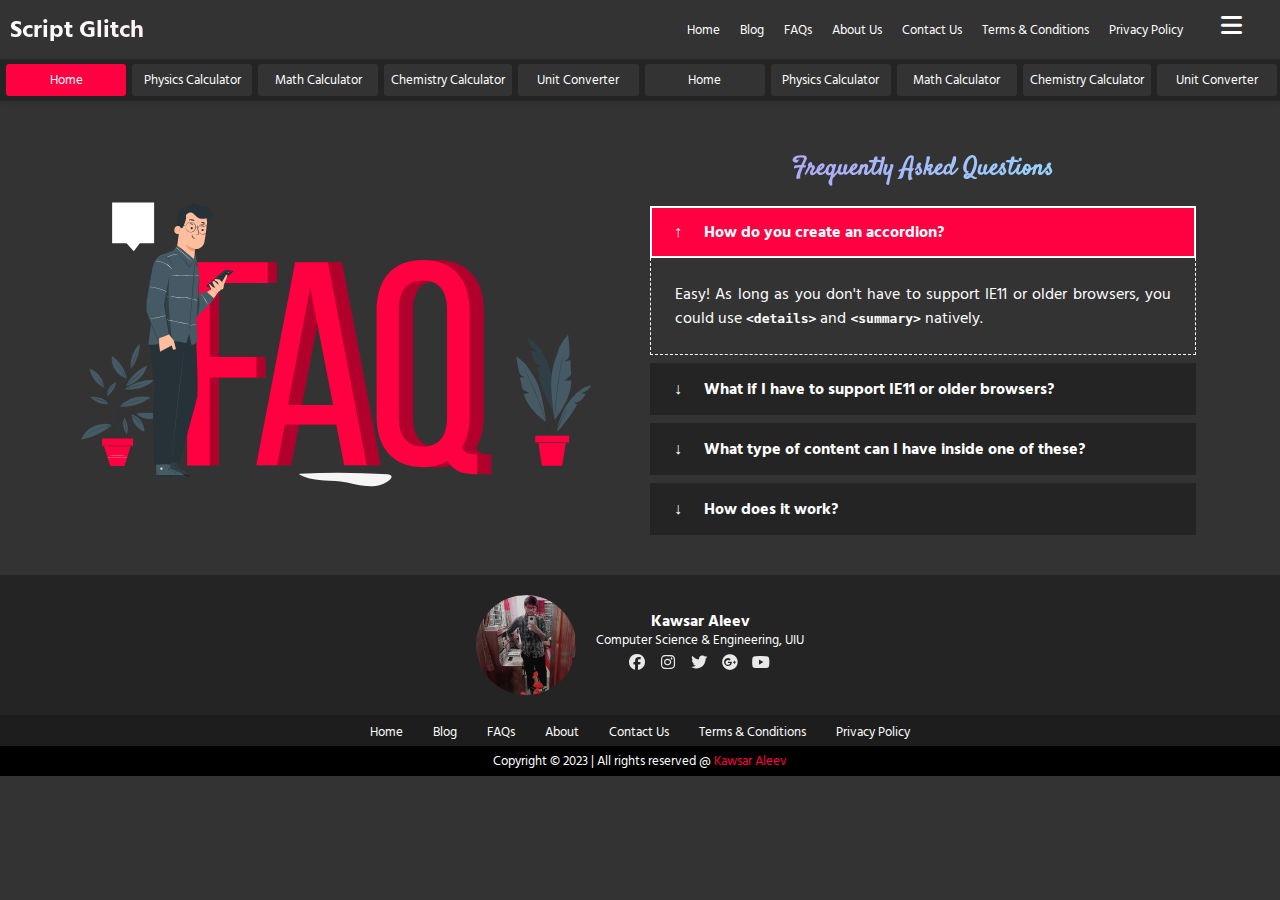
<file: Faqs.html>
<!DOCTYPE html>
<html lang="en">

<head>
    <meta charset="UTF-8">
    <meta name="viewport" content="width=device-width, initial-scale=1.0">
    <title>Responsive Header with Off-Canvas Menu</title>
    <link rel="stylesheet" href="https://cdnjs.cloudflare.com/ajax/libs/font-awesome/6.4.0/css/all.min.css">
    <link rel="preconnect" href="https://fonts.googleapis.com">
    <link
        href="https://fonts.googleapis.com/css2?family=Satisfy&family=Hind+Siliguri:wght@300;400;500;600;700&display=swap"
        rel="stylesheet">
    <link rel="preconnect" href="https://fonts.gstatic.com" crossorigin>

    <style>
        body {
            font-family: Hind Siliguri, sans-serif;
            background-color: #333;
            margin: 0;
            overflow-x: hidden;
            /* Prevent horizontal scrolling */
        }

        /* =================================Some Necessary CSS================== */
        /* ------------Hide-ScrollBar-------- */
        body {
            ::-webkit-scrollbar {
                display: none;
            }
        }

        /*------ Remove-Click-Box---------*/
        a:active,
        a:focus {
            outline: 0;
            border: none;
            -moz-outline-style: none;
        }

        a:focus {
            outline: solid 0px !important;
        }

        *:focus {
            outline: 0 !important;
        }

        /*------ Remove-Click-Blue-Highlight--- */
        * {
            -webkit-tap-highlight-color: rgba(255, 255, 255, 0) !important;
            -webkit-focus-ring-color: rgba(255, 255, 255, 0) !important;
            outline: none !important;
        }

        /* Text select korle background green hoye jabe*/
        ::-moz-selection {
            background-color: #ff0040;
            color: #fff;
        }

        ::selection {
            background-color: #ff0040;
            color: #fff;
        }


        /* =================================Some Necessary CSS End================== */
        .header {
            display: flex;
            align-items: center;
            padding: 10px;
            background-color: #333;
            color: white;
            position: sticky;
            /* Make the header sticky */
            top: -1px;
            /* Stick to the top of the viewport */
            z-index: 1000;
            /* Ensure it's above other content */
            width: 100%;
            /* Full width */
            box-sizing: border-box;
        }

        .scroll-container-X {
            position: sticky;
            /* Make the navbar sticky */
            top: 50px;
            /* Adjust according to the height of your header */
            background-color: #242424;
            /* Darker background for scroll container */
            width: 100%;
            overflow-x: auto;
            white-space: nowrap;
            padding: 5px 3px;
            box-shadow: 0 2px 5px rgba(0, 0, 0, 0.1);
            scrollbar-width: none;
            /* Firefox */
            z-index: 999;
            /* Ensure it's below the header but above other content */
        }

        .scroll-container-X::-webkit-scrollbar {
            display: none;
            /* Chrome, Safari, Opera */
        }

        .header,
        .scroll-container-X {
            width: 100%;
            box-sizing: border-box;
            /* Ensure proper width calculation */
        }

        .logo {
            font-size: 24px;
            flex: 1;
            transition: color 0.3s ease;
            font-weight: bold;
            /* background: linear-gradient(270deg, #fcffff, #71ff6c, #50fa7b, #8be9fd, #bd93f9); */
            /* background: linear-gradient(270deg, #fcffff, #02dbf8, #50fa7b, #f99393, #ff0040); */
            background: linear-gradient(270deg, #ff0040, #ffffff);
            background-size: 400% 400%;
            -webkit-background-clip: text;
            -webkit-text-fill-color: transparent;
            animation: gradientAnimation 10s ease infinite;
            user-select: none;
            /* Prevent text selection */
        }

        @keyframes gradientAnimation {
            0% {
                background-position: 0% 50%;
            }

            50% {
                background-position: 100% 50%;
            }

            100% {
                background-position: 0% 50%;
            }
        }

        .nav-menu {
            display: flex;
            justify-content: center;
            align-items: center;
            user-select: none;
            /* Prevent text selection */
        }

        .nav-menu a {
            margin: 0 10px;
            color: white;
            text-decoration: none;
            font-size: 13px;
        }

        .nav-menu a:hover {
            color: #ff0040;
        }

        /* =======================Off-Canvas-Menu-CSS=========================== */
        .menu-toggle {
            background: none;
            border: none;
            font-size: 24px;
            color: white;
            cursor: pointer;
            margin-left: 20px;
            margin-right: 20px;
        }

        /* General Styles */
        .off-canvas-menu {
            position: fixed;
            top: 0;
            right: -400px;
            /* Initially hide the menu off-screen for desktop */
            width: 400px;
            /* Set the width for desktop */
            height: 100%;
            /* Full height of the viewport */
            background-color: #333;
            color: white;
            transition: right 0.3s ease;
            padding: 20px;
            box-sizing: border-box;
            z-index: 1000;
            overflow-y: auto;
            /* Allow vertical scrolling if content exceeds viewport */
            user-select: none;
            /* Prevent text selection */
        }

        /* When the menu is open */
        .off-canvas-menu.open {
            right: 0;
            /* Slide in from the right edge */
        }

        .close-menu {
            position: absolute;
            top: 15px;
            right: 30px;
            font-size: 30px;
            cursor: pointer;
        }

        .Off-Menu-txt {
            margin-top: -1px;
            font-weight: bold;

            font-size: 24px;
            flex: 1;
            transition: color 0.3s ease;
            font-weight: bold;
            background: linear-gradient(270deg, #fcffff, #71ff6c, #50fa7b, #8be9fd, #bd93f9);
            /* background: linear-gradient(270deg, #fcffff, #02dbf8, #50fa7b, #f99393, #ff0040); */
            background-size: 400% 400%;
            -webkit-background-clip: text;
            -webkit-text-fill-color: transparent;
            animation: gradientAnimation 7s ease infinite;
            user-select: none;
            /* Prevent text selection */
        }

        /* Mobile Responsive */
        @media (max-width: 768px) {
            .off-canvas-menu {
                right: -100%;
                /* Ensure it starts off-screen */
                width: 100%;
                /* Full width of the screen */
                overflow-y: auto;
                /* Allow vertical scrolling if needed */
            }

            .off-canvas-menu.open {
                right: 0;
                /* Slide in from the right edge */
            }

            .nav-menu {
                display: none;
            }

            .search-container {
                display: none;
            }

            .search-icon {
                display: block;
            }

            .header {
                justify-content: space-between;
                /* Ensure spacing on mobile */
            }

            .search-box.full-width {
                width: 100%;
            }

            .search-box.full-width input {
                width: calc(100% - 50px);
                /* Adjust width to fit the container */
                border-radius: 25px;
            }

            .search-box.full-width .search-text {
                display: none;
            }

            .menu-toggle {
                margin-right: 10px;
            }

            .close-menu {
                top: 10px;
                right: 25px;
            }

        }

        /* ================================Horizontal Nav================================== */
        .wrapper-X {
            font-family: Hind Siliguri, sans-serif;
            background-color: #ffffff;
            /* White background */
            margin: 0;
            padding: 0;
            box-sizing: border-box;
            user-select: none;
            /* Prevent text selection */
        }

        .scroll-container-X {
            position: sticky;
            /* Make the navbar sticky */
            top: 50px;
            /* Adjust according to the height of your header */
            background-color: #242424;
            /* Darker background for scroll container */
            width: 100%;
            overflow-x: auto;
            white-space: nowrap;
            padding: 5px 3px;
            box-shadow: 0 2px 5px rgba(0, 0, 0, 0.1);
            scrollbar-width: none;
            /* Firefox */
            z-index: 999;
            /* Ensure it's below the header but above other content */
        }

        .scroll-container-X::-webkit-scrollbar {
            display: none;
            /* Chrome, Safari, Opera */
        }

        .scroll-content-X {
            display: flex;
            flex-wrap: nowrap;
        }

        .item-X {
            display: inline-block;
            width: 100%;
            margin-right: 10px;
            background-color: #333;
            padding: 5px 7px;
            margin: 0 3px;
            border-radius: 3px;
            text-align: center;
            font-size: 13px;
        }

        .item-X a {
            text-decoration: none;
            color: #fff;
            /* White text color */
        }

        .item-X.active-X {
            background-color: #ff0040;
            /* Active item background color */
            color: #fff;
        }

        .item-X:last-child {
            margin-right: 0;
        }






        /* ============================Tree-Off-Canvas========================= */

        /* Centering the radio buttons */
        .radio-inputs-container {
            display: flex;
            justify-content: center;
            margin: 20px 0;
            /* Adjust as needed */
            width: 100%;
        }

        /* Centering the entire content */
        #content {
            display: flex;
            flex-direction: column;
            align-items: center;
        }

        /* Ensure form is also centered */
        form {
            display: flex;
            flex-direction: column;
            align-items: center;
        }



        .radio-inputs-container {
            display: flex;
            justify-content: center;
            margin: 20px 0;
            /* Adjust as needed */
        }


        .radio-inputs {
            position: relative;
            display: flex;
            flex-wrap: wrap;
            border-radius: 5px;
            background-color: #242424;
            box-sizing: border-box;
            box-shadow: 0 0 0px 1px rgba(0, 0, 0, 0.06);
            padding: 0.25rem;
            /* width: 300px; */
            font-size: 14px;
        }

        .radio-inputs .radio {
            flex: 1 1 auto;
            text-align: center;
        }

        .radio-inputs .radio input {
            display: none;
        }

        .radio-inputs .radio .name {
            display: flex;
            cursor: pointer;
            align-items: center;
            justify-content: center;
            border-radius: 2px;
            border: none;
            padding: .5rem 0;
            color: rgb(201, 201, 201);
            transition: all .30s ease-in-out;
        }

        .radio-inputs .radio input:checked+.name {
            background-color: #ff0040;
            color: #fff;
            font-weight: 600;
        }

        .content-section {
            display: none;
            margin-top: 20px;
            text-align: left;
        }

        .content-section.active {
            display: block;
        }

        /* -------link style start----------- */
        a {
            color: rgb(43, 255, 0);
            text-decoration: none;
        }

        /* -------link style end----------- */

        /* -------icon style start----------- */
        i {
            color: rgb(255, 255, 255);
            padding: 0 0 10px 0;
            /* background-color: violet; */
            width: 25px;
            display: inline-block;
            text-align: center;
        }

        /* -------icon style end----------- */

        /* ------------------Tree CSS Start---------------------- */

        .wpr-offcanvas-content-right {
            width: 400px !important;
            /* Default width for larger screens */
        }

        /* Media query for mobile devices */
        @media only screen and (max-width: 600px) {
            .wpr-offcanvas-content-right {
                width: 100% !important;
                /* Width 100% for screens up to 600px wide (typically mobile devices) */
            }
        }



        ul.tree,
        ul.tree ul {
            list-style: none;
            margin: 0;
            margin-left: 10px;
            /* Adjust as needed */
            padding: 0;
            font-size: 15px;
        }

        ul.tree ul {
            margin-left: 20px;
            /* Adjust as needed */
            display: none;
        }

        ul.tree li {
            margin: 0;
            padding: 0 7px;
            line-height: 20px;
            font-weight: bold;
            border-left: 1px solid rgb(100, 100, 100);
            color: white;
            cursor: pointer;
            user-select: none;
        }

        ul.tree li:last-child {
            border-left: none;
        }

        ul.tree li:before {
            position: relative;
            top: -0.3em;
            height: 1.3em;
            /* ekta subitem theke arektar height difference */
            width: 12px;
            border-bottom: 1px solid rgb(100, 100, 100);
            color: white;
            content: "";
            display: inline-block;
            left: -7px;
        }

        ul.tree li:last-child:before {
            border-left: 1px solid rgb(100, 100, 100);
        }

        .Head-txt {
            font-weight: bold;
            font-size: 20px;
            color: rgb(255, 255, 255);
            cursor: pointer;
            display: block;
            /* margin-bottom: 5px; */
        }

        /* .glow-menu {
                        position: relative;
                        color: lime;
                        text-shadow: 0 0 10px rgba(0, 255, 0, 0.9),
                            0 0 20px rgba(0, 255, 0, 0.9),
                            0 0 30px rgba(0, 255, 0, 0.9),
                            0 0 40px rgba(0, 255, 0, 0.9),
                            0 0 50px rgba(0, 255, 0, 0.9);
                        animation: glow 1.5s infinite alternate;
                        display: inline-block;
                        padding: 10px 20px;
                    }
            
                    @keyframes glow {
                        from {
                            text-shadow: 0 0 10px rgba(0, 255, 0, 0.7),
                                0 0 20px rgba(0, 255, 0, 0.7),
                                0 0 30px rgba(0, 255, 0, 0.7),
                                0 0 40px rgba(0, 255, 0, 0.7),
                                0 0 50px rgba(0, 255, 0, 0.7);
                        }
            
                        to {
                            text-shadow: 0 0 20px rgba(0, 255, 0, 1),
                                0 0 40px rgba(0, 255, 0, 1),
                                0 0 60px rgba(0, 255, 0, 1),
                                0 0 80px rgba(0, 255, 0, 1),
                                0 0 100px rgba(0, 255, 0, 1);
                        }
                    } */

        #color-title {
            color: aqua;
        }

        .glow-menu {
            color: lime;
        }

        .tree-left {
            align-content: left;
            justify-content: left;

        }

        /* ------------------Tree CSS End---------------------- */

        /* dual text css start */
        .button-container {
            display: flex;
            flex-wrap: wrap;
            justify-content: center;
            gap: 5px;
            margin-top: 20px;
        }

        .button-container a {
            display: flex;
            font-family: Arial, sans-serif;
            font-size: 11px;
            text-align: center;
            font-weight: bold;
            text-decoration: none;
            overflow: hidden;
            padding: 0 px;
            /* min-width: 80px;
                        max-width: 120px; */
        }

        .license-button .left,
        .version-button .left,
        .follow-button .left,
        .download-button .left {
            background-color: #4c4c4c;
            color: white;
            padding: 5px 5px;
        }

        .license-button .right,
        .version-button .right,
        .follow-button .right,
        .download-button .right {
            padding: 5px 5px;
            color: white;
        }

        .license-button .right {
            background-color: #8fc74a;
        }

        .version-button .right {
            background-color: #007ec6;
        }

        .follow-button .right {
            background-color: #d9634c;
        }

        .download-button .right {
            background-color: #ff9100;
        }

        /* dual text css end */

        /* .Badge-M{
                        font-size: 10px;
                        background-color: red;
                        padding: 0 5px;
                        border-radius: 2px;
                        margin-left: 8px;          
                    } */

        /* .Badge-M {
                font-size: 10px;
                background-color: red;
                padding: 0 5px;
                border-radius: 2px;
                margin-left: 8px;
                display: inline-block;
                vertical-align: middle; 
            } */

        .Badge-R {
            font-size: 10px;
            /* background: linear-gradient(135deg, #f00, rgb(153, 0, 255)); */
            background-color: #ff0040;
            padding: 1px 7px;
            border-radius: 2px;
            margin-left: 8px;
            display: inline-block;
            vertical-align: middle;
        }

        .Badge-G {
            font-size: 10px;
            /* background: linear-gradient(135deg, #f00, rgb(153, 0, 255)); */
            background-color: green;
            padding: 1px 7px;
            border-radius: 2px;
            margin-left: 8px;
            display: inline-block;
            vertical-align: middle;
        }

        .fas.fa-rocket {
            color: rgb(255, 255, 255);
            padding: 0 0 0px 0;
            width: 13px;
        }
    </style>
</head>

<body>

    <header class="header">
        <div class="logo"><a href="index.html">Script Glitch</a></div>
        <nav class="nav-menu">
            <a href="index.html">Home</a>
            <a href="Blog.html">Blog</a>
            <a href="Faqs.html">FAQs</a>
            <a href="#about">About Us</a>
            <a href="#contact">Contact Us</a>
            <a href="#terms">Terms & Conditions</a>
            <a href="#privacy">Privacy Policy</a>
        </nav>
        <button class="menu-toggle" id="menuToggle">
            <i class="fas fa-bars"></i>
        </button>
        <div class="off-canvas-menu" id="offCanvasMenu">
            <span class="close-menu" id="closeMenu">
                <i class="fas fa-times"></i>
            </span>
            <!-- Add your HTML tree here -->
            <p class="Off-Menu-txt">Menu</p> <!--Eta remove korle off canvas er icon chole jay -->


            <div>


                <div class="radio-inputs">
                    <label class="radio">
                        <input type="radio" name="radio" checked="" value="tools">
                        <span class="name">Tools</span>
                    </label>
                    <label class="radio">
                        <input type="radio" name="radio" value="study">
                        <span class="name">Study</span>
                    </label>
                    <label class="radio">
                        <input type="radio" name="radio" value="pdf">
                        <span class="name">PDF</span>
                    </label>
                    <label class="radio">
                        <input type="radio" name="radio" value="resources">
                        <span class="name">Resources</span>
                    </label>
                </div>


                <!-- -----------tools content -------------- -->
                <div id="tools-content" class="content-section active">
                    <!----Most popular tools-tree-start---->
                    <span class="Head-txt">
                        <i class="fas fa-fire"></i> Most Popular
                        <span class="Badge-R"><i class="fas fa-rocket"></i>
                            Trending</span>
                    </span>
                    <ul class="tree">
                        <li>Age Calculator</li>
                        <li>Simple Calculator</li>
                        <li>Prime Factorization Calculator</li>
                        <li>Average Calculator</li>
                        <li>Fibonacci Sequence Calculator</li>
                        <li>Arithmetic Sequence Calculator</li>
                        <li>Geometric Sequence Calculator</li>
                        <li>Half Life Calculator</li>
                    </ul>
                    <!----Most popular tools-tree-end---->
                    <span class="Head-txt"><i class="fas fa-calculator"></i> Calculators</span>
                    <ul class="tree">
                        <li class="toggle" id="color-title">Mathematical Calculator
                            <ul>
                                <li>Age Calculator</li>
                                <li>Simple Calculator</li>
                                <li>Prime Factorization Calculator</li>
                                <li>Average Calculator</li>
                                <li>Fibonacci Sequence Calculator</li>
                                <li>Arithmetic Sequence Calculator</li>
                                <li>Geometric Sequence Calculator</li>
                                <li>Half Life Calculator</li>
                            </ul>
                        </li>
                        <li class="toggle" id="color-title">Health Calculator
                            <ul>
                                <li>BMI Calculator</li>
                                <li>BMR Calculator</li>
                                <li>Ideal Weight Calculator</li>
                                <li>Calorie Calculator</li>
                            </ul>
                        </li>
                        <li class="toggle" id="color-title">Financial Calculator
                            <ul>
                                <li>Discount Calculator</li>
                                <li>Percentage Calculator</li>
                                <li>Simple Interest Calculator</li>
                                <li>Compound Interest Calculator</li>
                                <li>Profit Margin Calculator</li>
                                <li>Investment Calculator</li>
                                <li>Retirement Calculator</li>
                                <li>GDP Calculator</li>
                            </ul>
                        </li>

                    </ul>

                    <!----Calculator-tree-end---->

                    <!----Converter-tree-start---->

                    <span class="Head-txt"><i class="fas fa-retweet"></i> Unit Converters</span>
                    <ul class="tree">
                        <li class="toggle" id="color-title">Fundamental Units
                            <ul>
                                <li><a href="Length-Converter.html">Length Converter</a></li>
                                <li>Mass Converter</li>
                                <li>Time Converter</li>
                                <li>Temperature Converter</li>
                                <li>Volume Converter</li>
                                <li>Energy Converter</li>
                                <li>Speed Converter</li>
                                <li>Force Converter</li>
                                <li>Pressure Converter</li>
                            </ul>
                        </li>
                        <li class="toggle" id="color-title">Electricity Converters
                            <ul>
                                <li>Electric Potential Converter</li>
                                <li>Electric Field Strength Converter</li>
                                <li>Inductance Converter</li>
                                <li>Electrostatic Capacitance Converter</li>
                                <li>Electric Conductivity Converter</li>
                                <li>Electric Conductance Converter</li>
                                <li>Electric Resistivity Converter</li>
                                <li>Electric Resistance Converter</li>
                            </ul>
                        </li>
                        <li class="toggle" id="color-title">Radiation Converters
                            <ul>
                                <li>Radiation Exposure Converter</li>
                                <li>Radiation Activity Converter</li>
                                <li>Radiation Converter</li>
                            </ul>
                        </li>
                        <li class="toggle" id="color-title">Magnetic Converters
                            <ul>
                                <li>Magnetic Flux Density Converter</li>
                                <li>Magnetic Flux Converter</li>
                                <li>Magnetic Field Strength Converter</li>
                                <li>Magnetomotive Force Converter</li>
                            </ul>
                        </li>
                        <li class="toggle" id="color-title">Optical Converters
                            <ul>
                                <li>Luminous Intensity Converter</li>
                                <li>Luminance Converter</li>
                                <li>Illuminance Converter</li>
                            </ul>
                        </li>
                        <li class="toggle" id="color-title">Digital Converters
                            <ul>
                                <li>PDF to Image Converter</li>
                                <li>Digital Image Resolution Converter</li>
                                <li>Digital Storage Converter</li>
                                <li>Case Converter</li>
                            </ul>
                        </li>
                        <li class="toggle" id="color-title">Miscellaneous Converters
                            <ul>
                                <li>Angle Converter</li>
                                <li>Sound Converter</li>
                                <li>Surface Tension Converter</li>
                            </ul>
                        </li>

                    </ul>

                    <!----Converter-tree-end---->
                    <!----Text Content tools-tree-start---->
                    <span class="Head-txt "><i class="fas fa-pen"></i> Text Content</span>
                    <ul class="tree">
                        <li>Age Calculator</li>
                        <li>Simple Calculator</li>
                        <li>Prime Factorization Calculator</li>
                        <li>Average Calculator</li>
                        <li>Fibonacci Sequence Calculator</li>
                        <li>Arithmetic Sequence Calculator</li>
                        <li>Geometric Sequence Calculator</li>
                        <li>Half Life Calculator</li>
                    </ul>
                    <!---Text Content tools-tree-end---->
                    <!----Image Editing tools-tree-start---->
                    <span class="Head-txt "><i class="fas fa-images"></i> Image Editing</span>
                    <ul class="tree">
                        <li>Age Calculator</li>
                        <li>Simple Calculator</li>
                        <li>Prime Factorization Calculator</li>
                        <li>Average Calculator</li>
                        <li>Fibonacci Sequence Calculator</li>
                        <li>Arithmetic Sequence Calculator</li>
                        <li>Geometric Sequence Calculator</li>
                        <li>Half Life Calculator</li>
                    </ul>
                    <!---Image Editing tools-tree-end---->
                    <!----Website Management tools-tree-start---->
                    <span class="Head-txt "><i class="fas fa-globe"></i> Website Management</span>
                    <ul class="tree">
                        <li>Age Calculator</li>
                        <li>Simple Calculator</li>
                        <li>Prime Factorization Calculator</li>
                        <li>Average Calculator</li>
                        <li>Fibonacci Sequence Calculator</li>
                        <li>Arithmetic Sequence Calculator</li>
                        <li>Geometric Sequence Calculator</li>
                        <li>Half Life Calculator</li>
                    </ul>
                    <!---Website Management Editing tools-tree-end---->
                    <!----Other tools-tree-start---->
                    <span class="Head-txt "><i class="fas fa-tools"></i> Other Tools</span>
                    <ul class="tree">
                        <li>Age Calculator</li>
                        <li>Simple Calculator</li>
                        <li>Prime Factorization Calculator</li>
                        <li>Average Calculator</li>
                        <li>Fibonacci Sequence Calculator</li>
                        <li>Arithmetic Sequence Calculator</li>
                        <li>Geometric Sequence Calculator</li>
                        <li>Half Life Calculator</li>
                    </ul>
                    <!---Other Editing tools-tree-end---->
                    <!----Games-tree-start---->
                    <span class="Head-txt "><i class="fas fa-gamepad"></i> Games and Fun</span>
                    <ul class="tree">
                        <li>Age Calculator</li>
                        <li>Simple Calculator</li>
                        <li>Prime Factorization Calculator</li>
                        <li>Average Calculator</li>
                        <li>Fibonacci Sequence Calculator</li>
                        <li>Arithmetic Sequence Calculator</li>
                        <li>Geometric Sequence Calculator</li>
                        <li>Half Life Calculator</li>
                    </ul>
                    <!---Games tools-tree-end---->
                </div>
                <!-- --------------------------Radio(Tools)-End--------------------------- -->
                <!-- --------------------------Radio(Study)-start--------------------------- -->

                <div id="study-content" class="content-section">

                    <!----------Bangla Subject Start ------>
                    <span class="Head-txt"><i class="fas fa-book-open"></i> বাংলা</span>
                    <ul class="tree">
                        <li class="toggle"> ব্যাকরণ
                            <ul>
                                <li>উচ্চারণ</li>
                                <li>সন্ধি</li>
                            </ul>
                        <li class="toggle"> নির্মিতি (লিখিত)
                            <ul>
                                <li>রচনা</li>
                                <li>সারাংশ</li>
                            </ul>
                        </li>
                    </ul>
                    <!----------Bangla Subject Start ------>
                    <!----------English Subject Start ------>
                    <span class="Head-txt"><i class="fas fa-globe"></i> English</span>
                    <ul class="tree">
                        <li class="toggle"> ব্যাকরণ
                            <ul>
                                <li>উচ্চারণ</li>
                                <li>সন্ধি</li>
                            </ul>
                        <li class="toggle"> নির্মিতি (লিখিত)
                            <ul>
                                <li>রচনা</li>
                                <li>সারাংশ</li>
                            </ul>
                        </li>
                    </ul>
                    <!----------English Subject Start ------>
                    <!----------Math Subject Start ------>
                    <span class="Head-txt"><i class="fas fa-square-root-alt"></i> Math
                        <span class="Badge-G">
                            NCTB + HSC (All Math)
                        </span>
                    </span>
                    <ul class="tree">
                        <li class="toggle"><i class="fas fa-graduation-cap"></i> Class 11-12
                            <ul>
                                <li class="toggle">Ketab Uddin Sir
                                    <ul>
                                        <li class="toggle">Chapter 01 (ম্যাট্রিক্স ও নির্ণায়ক)
                                            <ul>
                                                <li class="toggle">1 (A)
                                                    <ul>
                                                        <li>part-1</li>
                                                        <li>part-2</li>
                                                    </ul>
                                                </li>
                                                <li>1 (B)</li>
                                            </ul>
                                        </li>
                                        <li class="toggle">Chapter 02 (ভেক্টর)
                                            <ul>
                                                <li>2 (A)</li>
                                                <li>2 (B)</li>
                                            </ul>
                                        </li>
                                        <li class="toggle">Chapter 03 (সরলরেখা)
                                            <ul>
                                                <li>3 (A)</li>
                                                <li>3 (B)</li>
                                                <li>3 (C)</li>
                                                <li>3 (D)</li>
                                                <li>3 (E)</li>
                                                <li>3 (F)</li>
                                                <li>3 (G)</li>
                                            </ul>
                                        </li>
                                    </ul>
                                </li>
                                <li class="toggle">SU Ahmed Sir
                                    <ul>
                                        <li class="toggle">Chapter 01
                                            <ul>
                                                <li>1 (A)</li>
                                                <li>1 (B)</li>
                                            </ul>
                                        </li>
                                        <li class="toggle">Chapter 02
                                            <ul>
                                                <li>2 (A)</li>
                                                <li>2 (B)</li>
                                            </ul>
                                        </li>
                                        <li class="toggle">Chapter 03
                                            <ul>
                                                <li>3 (A)</li>
                                                <li>3 (B)</li>
                                                <li>3 (C)</li>
                                                <li>3 (D)</li>
                                                <li>3 (E)</li>
                                                <li>3 (F)</li>
                                                <li>3 (G)</li>
                                            </ul>
                                        </li>
                                    </ul>
                                </li>
                            </ul>
                        </li>
                        <li class="toggle"><i class="fas fa-vial"></i> Class 9-10
                            <ul>
                                <li class="toggle">Session 2024
                                    <ul>
                                        <li class="toggle">Chapter 01 (Algebra)
                                            <ul>
                                                <li>1 (A)</li>
                                                <li>1 (B)</li>
                                            </ul>
                                        </li>
                                        <li class="toggle">Chapter 02 (Geometry)
                                            <ul>
                                                <li>2 (A)</li>
                                                <li>2 (B)</li>
                                            </ul>
                                        </li>
                                        <li class="toggle">Chapter 03 (Trigonometry)
                                            <ul>
                                                <li>3 (A)</li>
                                                <li>3 (B)</li>
                                                <li>3 (C)</li>
                                            </ul>
                                        </li>
                                    </ul>
                                </li>
                                <li class="toggle">Ms. Farah Sir
                                    <ul>
                                        <li class="toggle">Chapter 01 (Statistics)
                                            <ul>
                                                <li>1 (A)</li>
                                                <li>1 (B)</li>
                                            </ul>
                                        </li>
                                        <li class="toggle">Chapter 02 (Probability)
                                            <ul>
                                                <li>2 (A)</li>
                                                <li>2 (B)</li>
                                            </ul>
                                        </li>
                                    </ul>
                                </li>
                            </ul>
                        </li>
                        <li class="toggle"><i class="fas fa-microscope"></i> Class 8
                            <ul>
                                <li class="toggle">Mr. Rahman Sir
                                    <ul>
                                        <li class="toggle">Chapter 01 (Algebra)
                                            <ul>
                                                <li>1 (A)</li>
                                                <li>1 (B)</li>
                                            </ul>
                                        </li>
                                        <li class="toggle">Chapter 02 (Geometry)
                                            <ul>
                                                <li>2 (A)</li>
                                                <li>2 (B)</li>
                                            </ul>
                                        </li>
                                        <li class="toggle">Chapter 03 (Trigonometry)
                                            <ul>
                                                <li>3 (A)</li>
                                                <li>3 (B)</li>
                                                <li>3 (C)</li>
                                            </ul>
                                        </li>
                                    </ul>
                                </li>
                                <li class="toggle">Ms. Farah Sir
                                    <ul>
                                        <li class="toggle">Chapter 01 (Statistics)
                                            <ul>
                                                <li>1 (A)</li>
                                                <li>1 (B)</li>
                                            </ul>
                                        </li>
                                        <li class="toggle">Chapter 02 (Probability)
                                            <ul>
                                                <li>2 (A)</li>
                                                <li>2 (B)</li>
                                            </ul>
                                        </li>
                                    </ul>
                                </li>
                            </ul>
                        </li>

                        <li class="toggle"><i class="fas fa-drafting-compass"></i> Class 7
                            <ul>
                                <li class="toggle">Mr. Rahman Sir
                                    <ul>
                                        <li class="toggle">Chapter 01 (Algebra)
                                            <ul>
                                                <li>1 (A)</li>
                                                <li>1 (B)</li>
                                            </ul>
                                        </li>
                                        <li class="toggle">Chapter 02 (Geometry)
                                            <ul>
                                                <li>2 (A)</li>
                                                <li>2 (B)</li>
                                            </ul>
                                        </li>
                                        <li class="toggle">Chapter 03 (Trigonometry)
                                            <ul>
                                                <li>3 (A)</li>
                                                <li>3 (B)</li>
                                                <li>3 (C)</li>
                                            </ul>
                                        </li>
                                    </ul>
                                </li>
                                <li class="toggle">Ms. Farah Sir
                                    <ul>
                                        <li class="toggle">Chapter 01 (Statistics)
                                            <ul>
                                                <li>1 (A)</li>
                                                <li>1 (B)</li>
                                            </ul>
                                        </li>
                                        <li class="toggle">Chapter 02 (Probability)
                                            <ul>
                                                <li>2 (A)</li>
                                                <li>2 (B)</li>
                                            </ul>
                                        </li>
                                    </ul>
                                </li>
                            </ul>
                        </li>

                        <li class="toggle"><i class="fas fa-calculator"></i> Class 6
                            <ul>
                                <li class="toggle">Mr. Rahman Sir
                                    <ul>
                                        <li class="toggle">Chapter 01 (Algebra)
                                            <ul>
                                                <li>1 (A)</li>
                                                <li>1 (B)</li>
                                            </ul>
                                        </li>
                                        <li class="toggle">Chapter 02 (Geometry)
                                            <ul>
                                                <li>2 (A)</li>
                                                <li>2 (B)</li>
                                            </ul>
                                        </li>
                                        <li class="toggle">Chapter 03 (Trigonometry)
                                            <ul>
                                                <li>3 (A)</li>
                                                <li>3 (B)</li>
                                                <li>3 (C)</li>
                                            </ul>
                                        </li>
                                    </ul>
                                </li>
                                <li class="toggle">Ms. Farah Sir
                                    <ul>
                                        <li class="toggle">Chapter 01 (Statistics)
                                            <ul>
                                                <li>1 (A)</li>
                                                <li>1 (B)</li>
                                            </ul>
                                        </li>
                                        <li class="toggle">Chapter 02 (Probability)
                                            <ul>
                                                <li>2 (A)</li>
                                                <li>2 (B)</li>
                                            </ul>
                                        </li>
                                    </ul>
                                </li>
                            </ul>
                        </li>

                        <li class="toggle"><i class="fas fa-atom"></i> Class 5
                            <ul>
                                <li class="toggle">Mr. Rahman Sir
                                    <ul>
                                        <li class="toggle">Chapter 01 (Algebra)
                                            <ul>
                                                <li>1 (A)</li>
                                                <li>1 (B)</li>
                                            </ul>
                                        </li>
                                        <li class="toggle">Chapter 02 (Geometry)
                                            <ul>
                                                <li>2 (A)</li>
                                                <li>2 (B)</li>
                                            </ul>
                                        </li>
                                        <li class="toggle">Chapter 03 (Trigonometry)
                                            <ul>
                                                <li>3 (A)</li>
                                                <li>3 (B)</li>
                                                <li>3 (C)</li>
                                            </ul>
                                        </li>
                                    </ul>
                                </li>
                                <li class="toggle">Ms. Farah Sir
                                    <ul>
                                        <li class="toggle">Chapter 01 (Statistics)
                                            <ul>
                                                <li>1 (A)</li>
                                                <li>1 (B)</li>
                                            </ul>
                                        </li>
                                        <li class="toggle">Chapter 02 (Probability)
                                            <ul>
                                                <li>2 (A)</li>
                                                <li>2 (B)</li>
                                            </ul>
                                        </li>
                                    </ul>
                                </li>
                            </ul>
                        </li>

                        <li class="toggle"><i class="fas fa-school"></i> Class 4
                            <ul>
                                <li class="toggle">Mr. Rahman Sir
                                    <ul>
                                        <li class="toggle">Chapter 01 (Algebra)
                                            <ul>
                                                <li>1 (A)</li>
                                                <li>1 (B)</li>
                                            </ul>
                                        </li>
                                        <li class="toggle">Chapter 02 (Geometry)
                                            <ul>
                                                <li>2 (A)</li>
                                                <li>2 (B)</li>
                                            </ul>
                                        </li>
                                        <li class="toggle">Chapter 03 (Trigonometry)
                                            <ul>
                                                <li>3 (A)</li>
                                                <li>3 (B)</li>
                                                <li>3 (C)</li>
                                            </ul>
                                        </li>
                                    </ul>
                                </li>
                                <li class="toggle">Ms. Farah Sir
                                    <ul>
                                        <li class="toggle">Chapter 01 (Statistics)
                                            <ul>
                                                <li>1 (A)</li>
                                                <li>1 (B)</li>
                                            </ul>
                                        </li>
                                        <li class="toggle">Chapter 02 (Probability)
                                            <ul>
                                                <li>2 (A)</li>
                                                <li>2 (B)</li>
                                            </ul>
                                        </li>
                                    </ul>
                                </li>
                            </ul>
                        </li>

                        <li class="toggle"><i class="fas fa-chalkboard-teacher"></i> Class 3
                            <ul>
                                <li class="toggle">Mr. Rahman Sir
                                    <ul>
                                        <li class="toggle">Chapter 01 (Algebra)
                                            <ul>
                                                <li>1 (A)</li>
                                                <li>1 (B)</li>
                                            </ul>
                                        </li>
                                        <li class="toggle">Chapter 02 (Geometry)
                                            <ul>
                                                <li>2 (A)</li>
                                                <li>2 (B)</li>
                                            </ul>
                                        </li>
                                        <li class="toggle">Chapter 03 (Trigonometry)
                                            <ul>
                                                <li>3 (A)</li>
                                                <li>3 (B)</li>
                                                <li>3 (C)</li>
                                            </ul>
                                        </li>
                                    </ul>
                                </li>
                                <li class="toggle">Ms. Farah Sir
                                    <ul>
                                        <li class="toggle">Chapter 01 (Statistics)
                                            <ul>
                                                <li>1 (A)</li>
                                                <li>1 (B)</li>
                                            </ul>
                                        </li>
                                        <li class="toggle">Chapter 02 (Probability)
                                            <ul>
                                                <li>2 (A)</li>
                                                <li>2 (B)</li>
                                            </ul>
                                        </li>
                                    </ul>
                                </li>
                            </ul>
                        </li>

                        <li class="toggle"><i class="fas fa-book"></i> Class 2
                            <ul>
                                <li class="toggle">Mr. Rahman Sir
                                    <ul>
                                        <li class="toggle">Chapter 01 (Algebra)
                                            <ul>
                                                <li>1 (A)</li>
                                                <li>1 (B)</li>
                                            </ul>
                                        </li>
                                        <li class="toggle">Chapter 02 (Geometry)
                                            <ul>
                                                <li>2 (A)</li>
                                                <li>2 (B)</li>
                                            </ul>
                                        </li>
                                        <li class="toggle">Chapter 03 (Trigonometry)
                                            <ul>
                                                <li>3 (A)</li>
                                                <li>3 (B)</li>
                                                <li>3 (C)</li>
                                            </ul>
                                        </li>
                                    </ul>
                                </li>
                                <li class="toggle">Ms. Farah Sir
                                    <ul>
                                        <li class="toggle">Chapter 01 (Statistics)
                                            <ul>
                                                <li>1 (A)</li>
                                                <li>1 (B)</li>
                                            </ul>
                                        </li>
                                        <li class="toggle">Chapter 02 (Probability)
                                            <ul>
                                                <li>2 (A)</li>
                                                <li>2 (B)</li>
                                            </ul>
                                        </li>
                                    </ul>
                                </li>
                            </ul>
                        </li>

                        <li class="toggle"><i class="fas fa-pencil-alt"></i> Class 1
                            <ul>
                                <li class="toggle">Mr. Rahman Sir
                                    <ul>
                                        <li class="toggle">Chapter 01 (Algebra)
                                            <ul>
                                                <li>1 (A)</li>
                                                <li>1 (B)</li>
                                            </ul>
                                        </li>
                                        <li class="toggle">Chapter 02 (Geometry)
                                            <ul>
                                                <li>2 (A)</li>
                                                <li>2 (B)</li>
                                            </ul>
                                        </li>
                                        <li class="toggle">Chapter 03 (Trigonometry)
                                            <ul>
                                                <li>3 (A)</li>
                                                <li>3 (B)</li>
                                                <li>3 (C)</li>
                                            </ul>
                                        </li>
                                    </ul>
                                </li>
                                <li class="toggle">Ms. Farah Sir
                                    <ul>
                                        <li class="toggle">Chapter 01 (Statistics)
                                            <ul>
                                                <li>1 (A)</li>
                                                <li>1 (B)</li>
                                            </ul>
                                        </li>
                                        <li class="toggle">Chapter 02 (Probability)
                                            <ul>
                                                <li>2 (A)</li>
                                                <li>2 (B)</li>
                                            </ul>
                                        </li>
                                    </ul>
                                </li>
                            </ul>
                        </li>
                    </ul>
                    <!----------Math Subject End ------>
                    <!----------Physics Subject Start ------>
                    <span class="Head-txt"><i class="fas fa-lightbulb"></i>
                        </i> Physics</span>
                    <ul class="tree">
                        <li class="toggle"> ব্যাকরণ
                            <ul>
                                <li>উচ্চারণ</li>
                                <li>সন্ধি</li>
                            </ul>
                        <li class="toggle"> নির্মিতি (লিখিত)
                            <ul>
                                <li>রচনা</li>
                                <li>সারাংশ</li>
                            </ul>
                        </li>
                    </ul>
                    <!----------Physics Subject Start ------>
                    <!----------Chemistry Subject Start ------>
                    <span class="Head-txt"><i class="fas fa-flask"></i> Chemistry</span>
                    <ul class="tree">
                        <li class="toggle"> ব্যাকরণ
                            <ul>
                                <li>উচ্চারণ</li>
                                <li>সন্ধি</li>
                            </ul>
                        <li class="toggle"> নির্মিতি (লিখিত)
                            <ul>
                                <li>রচনা</li>
                                <li>সারাংশ</li>
                            </ul>
                        </li>
                    </ul>
                    <!----------Chemistry Subject Start ------>
                    <!----------Biology Subject Start ------>
                    <span class="Head-txt"><i class="fas fa-dna"></i> Biology</span>
                    <ul class="tree">
                        <li class="toggle"> ব্যাকরণ
                            <ul>
                                <li>উচ্চারণ</li>
                                <li>সন্ধি</li>
                            </ul>
                        <li class="toggle"> নির্মিতি (লিখিত)
                            <ul>
                                <li>রচনা</li>
                                <li>সারাংশ</li>
                            </ul>
                        </li>
                    </ul>
                    <!----------Biology Subject End ------>
                </div>
            </div>
            <!-- --------------------------Radio(Study)-End--------------------------- -->
            <!-- --------------------------Radio(PDF)-start--------------------------- -->

            <div id="pdf-content" class="content-section">


                <!------- College Books Start ------>
                <span class="Head-txt"><i class="fas fa-graduation-cap"></i> College Books</span>
                <ul class="tree">

                    <li class="toggle"><i class="fas fa-book-open"></i> Bangla
                        <ul class="tree">
                            <li><a href="#">NCTB BOOK (2024)</a></li>
                            <li><a href="#">NCTB BOOK (2023)</a></li>
                            <li><a href="#">NCTB BOOK (2022)</a></li>
                            <li><a href="#">NCTB BOOK (2021)</a></li>
                            <li><a href="#">NCTB BOOK (2020)</a></li>
                            <li><a href="#">NCTB BOOK (2019)</a></li>
                            <li><a href="#">NCTB BOOK (2018)</a></li>
                            <li><a href="#">NCTB BOOK (2017)</a></li>
                        </ul>
                    </li>

                    <li class="toggle"><i class="fas fa-globe"></i> English
                        <ul class="tree">
                            <li><a href="#">NCTB BOOK (2024)</a></li>
                            <li><a href="#">NCTB BOOK (2023)</a></li>
                            <li><a href="#">NCTB BOOK (2022)</a></li>
                            <li><a href="#">NCTB BOOK (2021)</a></li>
                            <li><a href="#">NCTB BOOK (2020)</a></li>
                            <li><a href="#">NCTB BOOK (2019)</a></li>
                            <li><a href="#">NCTB BOOK (2018)</a></li>
                            <li><a href="#">NCTB BOOK (2017)</a></li>
                        </ul>
                    </li>

                    <li class="toggle"><i class="fas fa-square-root-alt"></i> Math
                        <ul class="tree">
                            <li class="toggle"></i> 1st Paper
                                <ul>
                                    <li class="toggle">Ketab Uddin Sir</li>
                                    <li class="toggle">SU Ahmed Sir</li>
                                </ul>
                            </li>
                            <li class="toggle"></i> 2nd Paper
                                <ul>
                                    <li class="toggle">Ketab Uddin Sir</li>
                                    <li class="toggle">SU Ahmed Sir</li>
                                </ul>
                            </li>
                        </ul>
                    </li>

                    <li class="toggle"><i class="fas fa-lightbulb"></i> Physics
                        <ul class="tree">
                            <li class="toggle"></i> 1st Paper
                                <ul>
                                    <li class="toggle">Amir Hossain Ishaq Sir</li>
                                    <li class="toggle">Shahjahan Topon Sir</li>
                                </ul>
                            </li>
                            <li class="toggle"></i> 2nd Paper
                                <ul>
                                    <li class="toggle">Amir Hossain Ishaq Sir</li>
                                    <li class="toggle">Shahjahan Topon Sir</li>
                                </ul>
                            </li>
                        </ul>
                    </li>

                    <li class="toggle"><i class="fas fa-flask"></i> Chemistry
                        <ul class="tree">
                            <li class="toggle"></i> 1st Paper
                                <ul>
                                    <li class="toggle">Hajari Nag Sir</li>
                                    <li class="toggle">Sanjit Kumar Guho Sir</li>
                                </ul>
                            </li>
                            <li class="toggle"></i> 2nd Paper
                                <ul>
                                    <li class="toggle">Hajari Nag Sir</li>
                                    <li class="toggle">Sanjit Kumar Guho Sir</li>
                                </ul>
                            </li>
                        </ul>
                    </li>

                    <li class="toggle"><i class="fas fa-dna"></i> Biology
                        <ul class="tree">
                            <li class="toggle"></i> 1st Paper (Botany)
                                <ul>
                                    <li class="toggle">Abul Hasan Sir</li>
                                    <li class="toggle">Alim Sir</li>
                                </ul>
                            </li>
                            <li class="toggle"></i> 2nd Paper (Zoology)
                                <ul>
                                    <li class="toggle">Gazi Ajmal Sir</li>
                                    <li class="toggle">Alim Sir</li>
                                </ul>
                            </li>
                        </ul>
                    </li>



                    <!-- <li><i class="fas fa-square-root-alt"></i> Math</li>
                        <li><i class="fas fa-lightbulb"></i> Physics</li>
                        <li><i class="fas fa-flask"></i> Chemistry</li>
                        <li><i class="fas fa-dna"></i> Biology</li> -->
                </ul>
                <!------College Books Tree End ------>

                <!------- School Books Start ------>
                <span class="Head-txt"><i class="fas fa-school"></i> School Books</span>
                <ul class="tree">
                    <li class="toggle"><i class="fas fa-vial"></i> Class 9-10
                        <ul>
                            <li><a href="#">NCTB BOOK (2024)</a></li>
                            <li><a href="#">NCTB BOOK (2023)</a></li>
                            <li><a href="#">NCTB BOOK (2022)</a></li>
                            <li><a href="#">NCTB BOOK (2021)</a></li>
                            <li><a href="#">NCTB BOOK (2020)</a></li>
                            <li><a href="#">NCTB BOOK (2019)</a></li>
                            <li><a href="#">NCTB BOOK (2018)</a></li>
                            <li><a href="#">NCTB BOOK (2017)</a></li>
                        </ul>
                    </li>
                    <li class="toggle"><i class="fas fa-microscope"></i> Class 8
                        <ul>
                            <li><a href="#">NCTB BOOK (2024)</a></li>
                            <li><a href="#">NCTB BOOK (2023)</a></li>
                            <li><a href="#">NCTB BOOK (2022)</a></li>
                            <li><a href="#">NCTB BOOK (2021)</a></li>
                            <li><a href="#">NCTB BOOK (2020)</a></li>
                            <li><a href="#">NCTB BOOK (2019)</a></li>
                            <li><a href="#">NCTB BOOK (2018)</a></li>
                            <li><a href="#">NCTB BOOK (2017)</a></li>
                        </ul>
                    </li>

                    <li class="toggle"><i class="fas fa-drafting-compass"></i> Class 7
                        <ul>
                            <li><a href="#">NCTB BOOK (2024)</a></li>
                            <li><a href="#">NCTB BOOK (2023)</a></li>
                            <li><a href="#">NCTB BOOK (2022)</a></li>
                            <li><a href="#">NCTB BOOK (2021)</a></li>
                            <li><a href="#">NCTB BOOK (2020)</a></li>
                            <li><a href="#">NCTB BOOK (2019)</a></li>
                            <li><a href="#">NCTB BOOK (2018)</a></li>
                            <li><a href="#">NCTB BOOK (2017)</a></li>
                        </ul>
                    </li>

                    <li class="toggle"><i class="fas fa-calculator"></i> Class 6
                        <ul>
                            <li><a href="#">NCTB BOOK (2024)</a></li>
                            <li><a href="#">NCTB BOOK (2023)</a></li>
                            <li><a href="#">NCTB BOOK (2022)</a></li>
                            <li><a href="#">NCTB BOOK (2021)</a></li>
                            <li><a href="#">NCTB BOOK (2020)</a></li>
                            <li><a href="#">NCTB BOOK (2019)</a></li>
                            <li><a href="#">NCTB BOOK (2018)</a></li>
                            <li><a href="#">NCTB BOOK (2017)</a></li>
                        </ul>
                    </li>

                    <li class="toggle"><i class="fas fa-lightbulb"></i> Class 5
                        <ul>
                            <li><a href="#">NCTB BOOK (2024)</a></li>
                            <li><a href="#">NCTB BOOK (2023)</a></li>
                            <li><a href="#">NCTB BOOK (2022)</a></li>
                            <li><a href="#">NCTB BOOK (2021)</a></li>
                            <li><a href="#">NCTB BOOK (2020)</a></li>
                            <li><a href="#">NCTB BOOK (2019)</a></li>
                            <li><a href="#">NCTB BOOK (2018)</a></li>
                            <li><a href="#">NCTB BOOK (2017)</a></li>
                        </ul>
                    </li>

                    <li class="toggle"><i class="fas fa-note-sticky"></i> Class 4
                        <ul>
                            <li><a href="#">NCTB BOOK (2024)</a></li>
                            <li><a href="#">NCTB BOOK (2023)</a></li>
                            <li><a href="#">NCTB BOOK (2022)</a></li>
                            <li><a href="#">NCTB BOOK (2021)</a></li>
                            <li><a href="#">NCTB BOOK (2020)</a></li>
                            <li><a href="#">NCTB BOOK (2019)</a></li>
                            <li><a href="#">NCTB BOOK (2018)</a></li>
                            <li><a href="#">NCTB BOOK (2017)</a></li>
                        </ul>
                    </li>

                    <li class="toggle"><i class="fas fa-chalkboard-teacher"></i> Class 3
                        <ul>
                            <li><a href="#">NCTB BOOK (2024)</a></li>
                            <li><a href="#">NCTB BOOK (2023)</a></li>
                            <li><a href="#">NCTB BOOK (2022)</a></li>
                            <li><a href="#">NCTB BOOK (2021)</a></li>
                            <li><a href="#">NCTB BOOK (2020)</a></li>
                            <li><a href="#">NCTB BOOK (2019)</a></li>
                            <li><a href="#">NCTB BOOK (2018)</a></li>
                            <li><a href="#">NCTB BOOK (2017)</a></li>
                        </ul>
                    </li>

                    <li class="toggle"><i class="fas fa-book"></i> Class 2
                        <ul>
                            <li><a href="#">NCTB BOOK (2024)</a></li>
                            <li><a href="#">NCTB BOOK (2023)</a></li>
                            <li><a href="#">NCTB BOOK (2022)</a></li>
                            <li><a href="#">NCTB BOOK (2021)</a></li>
                            <li><a href="#">NCTB BOOK (2020)</a></li>
                            <li><a href="#">NCTB BOOK (2019)</a></li>
                            <li><a href="#">NCTB BOOK (2018)</a></li>
                            <li><a href="#">NCTB BOOK (2017)</a></li>
                        </ul>
                    </li>

                    <li class="toggle"><i class="fas fa-pencil-alt"></i> Class 1
                        <ul>
                            <li><a href="#">NCTB BOOK (2024)</a></li>
                            <li><a href="#">NCTB BOOK (2023)</a></li>
                            <li><a href="#">NCTB BOOK (2022)</a></li>
                            <li><a href="#">NCTB BOOK (2021)</a></li>
                            <li><a href="#">NCTB BOOK (2020)</a></li>
                            <li><a href="#">NCTB BOOK (2019)</a></li>
                            <li><a href="#">NCTB BOOK (2018)</a></li>
                            <li><a href="#">NCTB BOOK (2017)</a></li>
                        </ul>
                    </li>


                </ul>

                <!------School Books Tree End ------>


            </div>
            <!-- --------------------------Radio(PDF)-End--------------------------- -->
            <!-- --------------------------Radio(Resources)-start--------------------------- -->

            <div id="resources-content" class="content-section">
                <h2 style="text-align: center; color:yellow;">বাংলাদেশের ষড়ঋতু</h2>
                <h3>ভূমিকা</h3>
                <p>এক অসাধারণ সৌন্দর্যের নাম বাংলাদেশ। প্রকৃতির মায়া-মমতা যার আপন বৈশিষ্ট্য। যে দেশকে বিধাতা সাজিয়েছেন
                    তাঁর
                    আপন মনের মাধুরী মিশিয়ে, সুচারুরূপে, বর্ণাঢ্য করে। সে দেশের নাম বাংলাদেশ। যে দেশের সৌন্দর্যের মাঝে
                    নেই
                    কোন কৃত্রিমতার ছোঁয়া, আছে কেবল প্রগাঢ় প্রাকৃতিক সৌন্দর্যের সমারোহ। নিসর্গ যে দেশের অলংকার, প্রকৃতি
                    যে
                    দেশের রূপ সুষমার মূল উপকরণ, সে দেশই তো বাংলাদেশ। অপূর্ব সৌন্দর্যে, শস্য-সম্পদে আর প্রকৃতিক
                    বৈচিত্র্যে
                    ভরা এমন দেশ পৃথিবীতে আর একটিও নেই। এদেশে জন্মেছি আমি, আমি ধন্য, আমি তৃপ্ত। এ-বাংলার রূপে বিমুগ্ধ কবি
                    আবেগে উদ্বেলিত হয়ে তাই গেয়ে ওঠেন, "ধন ধান্যে পুষ্পে ভরা, আমাদের এই বসুন্ধরা, তাহার মাঝে আছে দেশ এক
                    সকল
                    দেশের সেরা; ও সে স্বপ্ন দিয়ে তৈরি সে দেশ, স্মৃতি দিয়ে ঘেরা।"</p>

                <h3>বাংলার সীমা ও ভূ-প্রকৃতি</h3>
                <p>ত্রিশ লক্ষ মানুষ যে দেশের জন্য জীবন দিতে পারে, সে দেশ কি যেই-সেই দেশ। সাড়ে সাত কোটি মানুষ দেশপ্রেমে
                    উদ্বেলিত হয়ে রক্তক্ষয়ী সংগ্রামের মাধ্যমে ১৯৭১ সালের ১৬ই ডিসেম্বর অর্জন করে স্বাধীন বাংলাদেশ। এ
                    বাংলাকে
                    ঘিরে উত্তর দিকে রয়েছে পশ্চিমবঙ্গের শ্যামলিমায় জলপাইগুড়ি ও কুচবিহার, উত্তর-পূর্বদিকে আসামের পর্বতময়
                    অঞ্চল, পূর্বে বৈচিত্র্যময় দেশ বার্মা, পশ্চিমে পশ্চিমবঙ্গ ও বিহারের সমভূমি আর সর্বদক্ষিণে রয়েছে চির
                    প্রবহমান বঙ্গোপসাগরের শীতল জলধারা।</p>
            </div>
            <!-- --------------------------Radio(Resources)-End--------------------------- -->

            <!-- dual text start -->
            <div class="button-container">
                <a href="#" class="license-button">
                    <div class="left">license</div>
                    <div class="right">MIT</div>
                </a>
                <a href="#" class="version-button">
                    <div class="left">version</div>
                    <div class="right">1.1.0</div>
                </a>
                <a href="#" class="follow-button">
                    <div class="left">follow</div>
                    <div class="right">77k</div>
                </a>
                <a href="#" class="download-button">
                    <div class="left">Download</div>
                    <div class="right">512k</div>
                </a>
            </div>
            <!-- dual text end -->
        </div>

        <script>
            // JavaScript to toggle visibility based on radio button selection
            const radioInputs = document.querySelectorAll('input[type="radio"]');
            const contentSections = document.querySelectorAll('.content-section');

            radioInputs.forEach(input => {
                input.addEventListener('change', function () {
                    const selectedValue = this.value;
                    contentSections.forEach(section => {
                        if (section.id === `${selectedValue}-content`) {
                            section.classList.add('active');
                        } else {
                            section.classList.remove('active');
                        }
                    });
                });
            });



            // -------------------Tree JS Start---------------------

            document.addEventListener("DOMContentLoaded", function () {
                var headTxt = document.querySelectorAll(".Head-txt");
                var tree = document.querySelectorAll(".tree");

                // Hide all trees by default
                tree.forEach(function (item) {
                    item.style.display = "none";
                });

                headTxt.forEach(function (txt) {
                    txt.addEventListener("click", function () {
                        var siblingTree = this.nextElementSibling;
                        siblingTree.style.display = siblingTree.style.display === "none" ? "block" : "none";
                    });
                });

                var toggles = document.querySelectorAll(".tree .toggle");

                toggles.forEach(function (toggle) {
                    var nestedList = toggle.querySelector("ul");
                    if (nestedList) {
                        nestedList.style.display = "none";
                        toggle.classList.remove("open");
                    }

                    toggle.addEventListener("click", function (event) {
                        event.stopPropagation();
                        nestedList = this.querySelector("ul");
                        if (nestedList) {
                            nestedList.style.display = nestedList.style.display === "none" ? "block" : "none";
                            this.classList.toggle("open");
                        }
                    });

                    // Prevent blue background on click
                    toggle.addEventListener("mousedown", function (event) {
                        event.preventDefault();
                    });
                });

                // Prevent non-toggle elements from toggling
                document.querySelectorAll('.tree li:not(.toggle)').forEach(function (item) {
                    item.addEventListener('click', function (event) {
                        event.stopPropagation(); // Prevent event from affecting parent toggle
                    });
                });
            });

            // -------------------Tree JS End---------------------





        </script>























        </div>
    </header>
    <!-- --==========================Horizontal Nav======================-- -->

    <div class="wrapper-X">
        <div class="scroll-container-X">
            <div class="scroll-content-X">
                <div class="item-X active-X"><a href="index.html">Home</a></div>
                <div class="item-X"><a href="#physics">Physics Calculator</a></div>
                <div class="item-X"><a href="#math">Math Calculator</a></div>
                <div class="item-X"><a href="#chemistry">Chemistry Calculator</a></div>
                <div class="item-X"><a href="#converter">Unit Converter</a></div>
                <div class="item-X"><a href="#home2">Home</a></div>
                <div class="item-X"><a href="#physics2">Physics Calculator</a></div>
                <div class="item-X"><a href="#math2">Math Calculator</a></div>
                <div class="item-X"><a href="#chemistry2">Chemistry Calculator</a></div>
                <div class="item-X"><a href="#converter2">Unit Converter</a></div>
            </div>
        </div>
    </div>





    <script>
        // Toggle off-canvas menu
        document.getElementById('menuToggle').addEventListener('click', function () {
            const offCanvasMenu = document.getElementById('offCanvasMenu');
            offCanvasMenu.classList.add('open');
            document.body.classList.add('no-scroll'); // Prevent body scroll when menu is open
        });

        // Close off-canvas menu
        document.getElementById('closeMenu').addEventListener('click', function () {
            const offCanvasMenu = document.getElementById('offCanvasMenu');
            offCanvasMenu.classList.remove('open');
            document.body.classList.remove('no-scroll'); // Restore body scroll when menu is closed
        });
    </script>

    <!-- --==========================Horizontal Nav======================-- -->
    <script>
        // Enable horizontal scrolling with mouse wheel
        document.querySelector('.scroll-container-X').addEventListener('wheel', function (event) {
            if (event.deltaY > 0) {
                this.scrollLeft += 100;
            } else {
                this.scrollLeft -= 100;
            }
            event.preventDefault();
        });

        // Add event listener for changing active item on click
        const items = document.querySelectorAll('.item-X');
        items.forEach(item => {
            item.addEventListener('click', function () {
                // Remove active-X class from all items
                items.forEach(item => item.classList.remove('active-X'));
                // Add active-X class to clicked item
                this.classList.add('active-X');
            });
        });
    </script>









    <!-- ===========================================2-Col-FAQ-START===================================== -->

    <style>
        .container-K-AC {
            display: flex;
            flex-wrap: wrap;
            width: 90%;
            max-width: 1200px;
            margin: 0 auto;
            gap: 20px;
            padding: 20px;
        }

        .left-column-K-AC,
        .right-column-K-AC {
            flex: 1;
            min-width: 300px;
        }

        .left-column-K-AC {
            display: flex;
            justify-content: center;
            align-items: center;
        }

        .right-column-K-AC {
            background-color: #333;
            color: #fff;
            padding: 20px;
            border-radius: 8px;
        }

        .wrapper-K-AC {
            line-height: 1.5;
        }

        .details-content-K-AC {
            border-left: 1px dashed #fff;
            border-right: 1px dashed #fff;
            border-bottom: 1px dashed #fff;
            padding: 1.5em;
            color: #fff;
        }

        .details-content-K-AC>*+* {
            margin-top: 1.5em;
        }

        .details-item-K-AC+.details-item-K-AC {
            margin-top: .5rem;
        }

        .summary-title-K-AC {
            list-style: none;
            border: 2px solid #242424;
            padding: .75em 1em;
            cursor: pointer;
            position: relative;
            padding-left: calc(1.75rem + .75rem + .75rem);
            background-color: #242424;
            font-weight: bold;
        }

        .summary-title-K-AC::before {
            position: absolute;
            top: 50%;
            transform: translateY(-50%);
            left: .75rem;
            content: "↓";
            width: 1.75rem;
            height: 1.75rem;
            color: #FFF;
            display: inline-flex;
            justify-content: center;
            align-items: center;
            flex-shrink: 0;
        }

        .details-item-K-AC[open] .summary-title-K-AC {
            background-color: #ff0040;
            border: 2px solid #fff;
        }

        .details-item-K-AC[open] .summary-title-K-AC::before {
            content: "↑";
        }

        .summary-title-K-AC:hover {
            background-color: #ff0040;
            border: 2px solid #fff;
        }

        .link-K-AC {
            color: inherit;
            font-weight: 600;
            text-decoration: none;
            box-shadow: 0 1px 0 0;
        }

        .link-K-AC:hover {
            box-shadow: 0 3px 0 0;
        }

        .code-snippet-K-AC {
            font-family: monospace;
            font-weight: 600;
        }

        .right-column-K-AC h2 {
            font-family: "Satisfy", cursive;
            text-align: center;
            padding: 10px;
            color: #fff;
            font-weight: bold;
            font-size: 25px;
            margin: 0 0 10px;
            flex: 1;
            transition: color 0.3s ease;
            font-weight: bold;
            background: linear-gradient(270deg, #fcffff, #71ff6c, #50fa7b, #8be9fd, #bd93f9);
            /* background: linear-gradient(270deg, #fcffff, #02dbf8, #50fa7b, #f99393, #ff0040); */
            background-size: 400% 400%;
            -webkit-background-clip: text;
            -webkit-text-fill-color: transparent;
            animation: gradientAnimation 7s ease infinite;
            user-select: none;
            /* Prevent text selection */
        }

        .details-content-K-AC {
            text-align: justify;
        }

        /* Responsive adjustments */
        @media (max-width: 768px) {

            .left-column-K-AC,
            .right-column-K-AC {
                flex: 1 1 100%;
            }

            .right-column-K-AC h2 {
                font-size: 30px!important;
                margin-top: -25px;
                font-size: 20px;
            }
        }
    </style>

    <div class="container-K-AC">
        <div class="left-column-K-AC">
            <!-- SVG illustration here -->
<svg class="animated" id="freepik_stories-faq" xmlns="http://www.w3.org/2000/svg" viewBox="0 0 750 500" version="1.1" xmlns:xlink="http://www.w3.org/1999/xlink" xmlns:svgjs="http://svgjs.com/svgjs"><style>svg#freepik_stories-faq:not(.animated) .animable {opacity: 0;}svg#freepik_stories-faq.animated #el32sbm51wtr {animation: 1s 1 forwards cubic-bezier(.36,-0.01,.5,1.38) zoomIn;animation-delay: 0s;}svg#freepik_stories-faq.animated #el44mqdyp88ef {animation: 1s 1 forwards cubic-bezier(.36,-0.01,.5,1.38) zoomIn;animation-delay: 0.058823529411764705s;opacity: 0}svg#freepik_stories-faq.animated #eli3dxggdad7j {animation: 1s 1 forwards cubic-bezier(.36,-0.01,.5,1.38) zoomIn;animation-delay: 0.11764705882352941s;opacity: 0}svg#freepik_stories-faq.animated #elli51dwpcm6o {animation: 1s 1 forwards cubic-bezier(.36,-0.01,.5,1.38) zoomIn;animation-delay: 0.1764705882352941s;opacity: 0}svg#freepik_stories-faq.animated #el7njutfmtn0r {animation: 1s 1 forwards cubic-bezier(.36,-0.01,.5,1.38) zoomIn;animation-delay: 0.23529411764705882s;opacity: 0}svg#freepik_stories-faq.animated #ely8uiym5ldxj {animation: 1s 1 forwards cubic-bezier(.36,-0.01,.5,1.38) zoomIn;animation-delay: 0.29411764705882354s;opacity: 0}svg#freepik_stories-faq.animated #elxstgwepvdw {animation: 1s 1 forwards cubic-bezier(.36,-0.01,.5,1.38) zoomIn;animation-delay: 0.3529411764705882s;opacity: 0}svg#freepik_stories-faq.animated #elflij9mqwnf {animation: 1s 1 forwards cubic-bezier(.36,-0.01,.5,1.38) zoomIn;animation-delay: 0.4117647058823529s;opacity: 0}svg#freepik_stories-faq.animated #elw20jydls3pq {animation: 1s 1 forwards cubic-bezier(.36,-0.01,.5,1.38) zoomIn;animation-delay: 0.47058823529411764s;opacity: 0}svg#freepik_stories-faq.animated #elfl1d29k8gvl {animation: 1s 1 forwards cubic-bezier(.36,-0.01,.5,1.38) zoomIn;animation-delay: 0.5294117647058824s;opacity: 0}svg#freepik_stories-faq.animated #elv33bo6hlcs {animation: 1s 1 forwards cubic-bezier(.36,-0.01,.5,1.38) zoomIn;animation-delay: 0.5882352941176471s;opacity: 0}svg#freepik_stories-faq.animated #elh90tq2mrwbu {animation: 1s 1 forwards cubic-bezier(.36,-0.01,.5,1.38) zoomIn;animation-delay: 0.6470588235294118s;opacity: 0}svg#freepik_stories-faq.animated #el5c0jkq4j1uk {animation: 1s 1 forwards cubic-bezier(.36,-0.01,.5,1.38) zoomIn;animation-delay: 0.7058823529411764s;opacity: 0}svg#freepik_stories-faq.animated #elz3b7jqrj3ls {animation: 1s 1 forwards cubic-bezier(.36,-0.01,.5,1.38) zoomIn;animation-delay: 0.7647058823529411s;opacity: 0}svg#freepik_stories-faq.animated #elnofm47xwwwi {animation: 1s 1 forwards cubic-bezier(.36,-0.01,.5,1.38) zoomIn;animation-delay: 0.8235294117647058s;opacity: 0}svg#freepik_stories-faq.animated #elbpiixws9se9 {animation: 1s 1 forwards cubic-bezier(.36,-0.01,.5,1.38) zoomIn;animation-delay: 0.8823529411764706s;opacity: 0}svg#freepik_stories-faq.animated #elhpt106gti6v {animation: 1s 1 forwards cubic-bezier(.36,-0.01,.5,1.38) zoomIn;animation-delay: 0.9411764705882353s;opacity: 0}svg#freepik_stories-faq.animated #freepik--background-complete--inject-64 {animation: 1s 1 forwards cubic-bezier(.36,-0.01,.5,1.38) zoomIn;animation-delay: 0s;}svg#freepik_stories-faq.animated #freepik--Letters--inject-64 {animation: 1s 1 forwards cubic-bezier(.36,-0.01,.5,1.38) slideDown,1.5s Infinite  linear floating;animation-delay: 0s,1s;}svg#freepik_stories-faq.animated #elu8jugz88dij {animation: 1s 1 forwards cubic-bezier(.36,-0.01,.5,1.38) slideDown;animation-delay: 0s;}svg#freepik_stories-faq.animated #elfgw4m9mev8 {animation: 1s 1 forwards cubic-bezier(.36,-0.01,.5,1.38) slideDown;animation-delay: 0.25s;opacity: 0}svg#freepik_stories-faq.animated #eln0l0zhiuos {animation: 1s 1 forwards cubic-bezier(.36,-0.01,.5,1.38) slideDown;animation-delay: 0.5s;opacity: 0}svg#freepik_stories-faq.animated #elpesyafr7zsd {animation: 1s 1 forwards cubic-bezier(.36,-0.01,.5,1.38) slideDown;animation-delay: 0.75s;opacity: 0}svg#freepik_stories-faq.animated #freepik--speech-bubble--inject-64 {animation: 1s 1 forwards cubic-bezier(.36,-0.01,.5,1.38) slideDown,1.5s Infinite  linear heartbeat;animation-delay: 0s,1s;}svg#freepik_stories-faq.animated #freepik--Plants--inject-64 {animation: 1s 1 forwards cubic-bezier(.36,-0.01,.5,1.38) slideUp;animation-delay: 0s;}svg#freepik_stories-faq.animated #freepik--character-3--inject-64 {animation: 1s 1 forwards cubic-bezier(.36,-0.01,.5,1.38) slideRight;animation-delay: 0s;}svg#freepik_stories-faq.animated #freepik--character-2--inject-64 {animation: 1s 1 forwards cubic-bezier(.36,-0.01,.5,1.38) slideUp;animation-delay: 0s;}svg#freepik_stories-faq.animated #freepik--character-1--inject-64 {animation: 1s 1 forwards cubic-bezier(.36,-0.01,.5,1.38) slideLeft;animation-delay: 0s;}            @keyframes zoomIn {                0% {                    opacity: 0;                    transform: scale(0.5);                }                100% {                    opacity: 1;                    transform: scale(1);                }            }                    @keyframes slideDown {                0% {                    opacity: 0;                    transform: translateY(-30px);                }                100% {                    opacity: 1;                    transform: translateY(0);                }            }                    @keyframes floating {                0% {                    opacity: 1;                    transform: translateY(0px);                }                50% {                    transform: translateY(-10px);                }                100% {                    opacity: 1;                    transform: translateY(0px);                }            }                    @keyframes heartbeat {                0% {                    transform: scale(1);                }                10% {                    transform: scale(1.1);                }                30% {                    transform: scale(1);                }                40% {                    transform: scale(1);                }                50% {                    transform: scale(1.1);                }                60% {                    transform: scale(1);                }                100% {                    transform: scale(1);                }            }                    @keyframes slideUp {                0% {                    opacity: 0;                    transform: translateY(30px);                }                100% {                    opacity: 1;                    transform: inherit;                }            }                    @keyframes slideRight {                0% {                    opacity: 0;                    transform: translateX(30px);                }                100% {                    opacity: 1;                    transform: translateX(0);                }            }                    @keyframes slideLeft {                0% {                    opacity: 0;                    transform: translateX(-30px);                }                100% {                    opacity: 1;                    transform: translateX(0);                }            }        .animator-hidden { display: none; }</style><g id="freepik--background-complete--inject-64" class="animable" style="transform-origin: 382.096px 253.778px;"><path d="M444.41,437.23a1024,1024,0,0,0-120-.89l-1.83.77c16.82,10.19,38,7.48,57.53,10.08,11.75,1.57,23.19,5.17,35,6.12s24.64-1.18,33.15-9.42a4.65,4.65,0,0,0,1.77-3.2C450,438.26,446.84,437.39,444.41,437.23Z" style="fill: rgb(245, 245, 245); transform-origin: 386.305px 444.259px;" id="el32sbm51wtr" class="animable"></path><path d="M659.43,448.61c-3.75-2.18-8.25-2.53-12.58-2.83l-23.74-1.63c-6.48-.45-13.12-.88-19.35.92s-12.11,6.34-13.63,12.65l0,.21c11.25,2.3,22.55,4.62,34,5.22s23.21-.58,33.79-5c2.23-.94,4.71-2.46,4.81-4.88C662.78,451.25,661.15,449.6,659.43,448.61Z" style="fill: rgb(245, 245, 245); transform-origin: 626.431px 453.526px;" id="el44mqdyp88ef" class="animable"></path><path d="M202,435.88c-3.76-2.18-8.26-2.53-12.59-2.83l-23.74-1.63c-6.47-.45-13.11-.88-19.35.93s-12.1,6.33-13.63,12.64l0,.21c11.25,2.31,22.55,4.62,34,5.22s23.2-.58,33.78-5c2.23-.94,4.71-2.47,4.81-4.88C205.35,438.52,203.71,436.88,202,435.88Z" style="fill: rgb(245, 245, 245); transform-origin: 168.986px 440.796px;" id="eli3dxggdad7j" class="animable"></path><path d="M81.77,204.46l-8.51,2.61s2.19,7.15-5.2,9.55a7.19,7.19,0,0,1-8-2.35,8,8,0,0,1-1.51-7.07c.72-2.82,3.21-6,9.26-6.71l-5.89-19.18-8.41,2.58L57,195.13s-10.87,6.67-6.88,19.67c3.82,12.44,15.86,11.91,20.64,10.44C74.36,224.12,86.53,219.43,81.77,204.46Z" style="fill: rgb(224, 224, 224); transform-origin: 66.0494px 203.65px;" id="elli51dwpcm6o" class="animable"></path><g id="el7njutfmtn0r" class=""><rect x="50.77" y="170.5" width="8.93" height="8.34" style="fill: rgb(224, 224, 224); transform-origin: 55.235px 174.67px; transform: rotate(162.95deg);" class="animable" id="elx0k6v0jdsu"></rect></g><path d="M253,348.56l-4.8,1.47a4.25,4.25,0,0,1-2.93,5.38,4.06,4.06,0,0,1-4.52-1.32,4.51,4.51,0,0,1-.85-4c.41-1.6,1.82-3.36,5.22-3.78l-3.31-10.82L237,337l2,6.34a9.68,9.68,0,0,0-3.88,11.09c2.15,7,8.94,6.72,11.63,5.89C248.8,359.64,255.67,357,253,348.56Z" style="fill: rgb(224, 224, 224); transform-origin: 244.125px 348.115px;" id="ely8uiym5ldxj" class="animable"></path><g id="elxstgwepvdw" class=""><rect x="235.5" y="329.4" width="5.04" height="4.7" style="fill: rgb(224, 224, 224); transform-origin: 238.02px 331.75px; transform: rotate(162.95deg);" class="animable" id="eldyjgb8k4m9"></rect></g><path d="M645.73,54.11l5-.26a4.27,4.27,0,0,1,4.16-4.5A4.07,4.07,0,0,1,659,51.74a4.49,4.49,0,0,1-.16,4.08c-.78,1.44-2.57,2.81-6,2.38l.57,11.31,5-.25L658,62.64a9.69,9.69,0,0,0,6.47-9.81c-.37-7.33-7-8.7-9.84-8.56C652.49,44.38,645.19,45.27,645.73,54.11Z" style="fill: rgb(224, 224, 224); transform-origin: 655.097px 56.8853px;" id="elflij9mqwnf" class="animable"></path><g id="elw20jydls3pq" class=""><rect x="653.6" y="71.7" width="5.04" height="4.7" style="fill: rgb(224, 224, 224); transform-origin: 656.12px 74.05px; transform: rotate(-2.88deg);" class="animable" id="eltl5pueqhuwq"></rect></g><path d="M227.69,57.62l5-.25a4.27,4.27,0,0,1,4.15-4.51,4.07,4.07,0,0,1,4.06,2.39,4.52,4.52,0,0,1-.15,4.08c-.78,1.45-2.58,2.81-6,2.39l.57,11.3,5-.25L240,66.15a9.69,9.69,0,0,0,6.47-9.81c-.37-7.33-7-8.7-9.84-8.56C234.45,47.89,227.15,48.78,227.69,57.62Z" style="fill: rgb(224, 224, 224); transform-origin: 237.077px 60.3953px;" id="elfl1d29k8gvl" class="animable"></path><g id="elv33bo6hlcs" class=""><rect x="235.56" y="75.22" width="5.04" height="4.7" style="fill: rgb(224, 224, 224); transform-origin: 238.08px 77.57px; transform: rotate(-2.88deg);" class="animable" id="eltywvyg42adm"></rect></g><path d="M711.78,137.28,704.21,142s3.93,6.35-2.6,10.55a7.19,7.19,0,0,1-8.35-.25A8,8,0,0,1,690,145.8c0-2.91,1.6-6.57,7.26-8.83L686.72,119.9l-7.49,4.63,6.18,10s-8.82,9.2-1.67,20.77c6.84,11.07,18.36,7.51,22.61,4.88C709.6,158.17,720.18,150.54,711.78,137.28Z" style="fill: rgb(235, 235, 235); transform-origin: 697.091px 141.395px;" id="elh90tq2mrwbu" class="animable"></path><g id="el5c0jkq4j1uk" class=""><rect x="674.11" y="111" width="8.93" height="8.34" style="fill: rgb(235, 235, 235); transform-origin: 678.575px 115.17px; transform: rotate(148.28deg);" class="animable" id="elph5zzk9rawd"></rect></g><path d="M250.23,204.94l5.44,4s3.36-4.57,8.17-1.16a5.46,5.46,0,0,1,2.19,5.94,6.05,6.05,0,0,1-3.62,4.12c-2,.84-5.08.74-8.27-2.6l-9,12.26,5.38,3.95,5.28-7.18s9,3.6,15.09-4.72c5.85-8,.07-15-3-17.28C265.55,200.55,257.19,195.27,250.23,204.94Z" style="fill: rgb(250, 250, 250); transform-origin: 259.272px 215.365px;" id="elz3b7jqrj3ls" class="animable"></path><g id="elnofm47xwwwi" class=""><rect x="240.72" y="231.41" width="6.77" height="6.33" style="fill: rgb(250, 250, 250); transform-origin: 244.105px 234.575px; transform: rotate(36.32deg);" class="animable" id="elca34gcguw0k"></rect></g><path d="M539.3,65.36l5.44,4s3.35-4.57,8.16-1.16a5.45,5.45,0,0,1,2.2,5.94,6.07,6.07,0,0,1-3.63,4.12c-2,.85-5.08.74-8.27-2.6l-9,12.26,5.37,4,5.28-7.19s9,3.6,15.09-4.71c5.85-8,.08-15-3-17.29C554.62,61,546.25,55.69,539.3,65.36Z" style="fill: rgb(250, 250, 250); transform-origin: 548.328px 75.8171px;" id="elbpiixws9se9" class="animable"></path><g id="elhpt106gti6v" class=""><rect x="529.78" y="91.83" width="6.77" height="6.33" style="fill: rgb(250, 250, 250); transform-origin: 533.165px 94.995px; transform: rotate(36.32deg);" class="animable" id="elbp1ekzvoyh"></rect></g></g><g id="freepik--Floor--inject-64" class="animable animator-hidden" style="transform-origin: 371.46px 424.91px;"><path d="M707.54,424.91c0,.15-150.48.26-336.07.26s-336.09-.11-336.09-.26,150.44-.26,336.09-.26S707.54,424.77,707.54,424.91Z" style="fill: rgb(38, 50, 56); transform-origin: 371.46px 424.91px;" id="elzpu5pkwsf3" class="animable"></path></g><g id="freepik--Letters--inject-64" class="animable animator-active" style="transform-origin: 378.02px 290.07px;"><path d="M276.91,275.87v28.3H212.74V424.94H181.65v-279H292.46v28.29H212.74V275.87Z" style="fill: #FF0040; transform-origin: 237.055px 285.44px;" id="elftvy7igrevs" class="animable"></path><path d="M322.84,368.74l-10.76,56.2H283.39l53.4-279h45l53.41,279H404.15l-10.76-56.2Zm4-26.7H389L357.52,181Z" style="fill: #FF0040; transform-origin: 359.295px 285.44px;" id="el8nki6246bab" class="animable"></path><path d="M576.59,213.3V357.58c0,17.14-3.58,32.28-10.76,43.44,3.19,6.78,8.37,8.77,17.14,8.77h4v27.5h-5.18c-17.54,0-29.1-6.37-35.48-17.93-8.77,5.18-20.32,8.37-33.88,8.37-42.64,0-63.77-27.9-63.77-70.15V213.3c0-42.65,21.13-70.15,63.77-70.15C555.47,143.15,576.59,170.65,576.59,213.3Zm-97.25-1.6V359.17c0,25.51,10.76,40.26,33.08,40.26,22.72,0,33.09-14.75,33.09-40.26V211.7c0-25.11-10.37-40.25-33.09-40.25C490.1,171.45,479.34,186.59,479.34,211.7Z" style="fill: #FF0040; transform-origin: 517.815px 290.22px;" id="elw1pzd4f57" class="animable"></path><g id="elrv7nn5vv09" class=""><g style="opacity: 0.3; transform-origin: 384.31px 290.22px;" class="animable" id="elnqgobt5uuxs"><path d="M276.91,275.87v28.3H212.74V424.94H181.65v-279H292.46v28.29H212.74V275.87Z" id="elh8fql28ljaw" class="animable" style="transform-origin: 237.055px 285.44px;"></path><path d="M322.84,368.74l-10.76,56.2H283.39l53.4-279h45l53.41,279H404.15l-10.76-56.2Zm4-26.7H389L357.52,181Z" id="elrfg3ogl8ug" class="animable" style="transform-origin: 359.295px 285.44px;"></path><path d="M576.59,213.3V357.58c0,17.14-3.58,32.28-10.76,43.44,3.19,6.78,8.37,8.77,17.14,8.77h4v27.5h-5.18c-17.54,0-29.1-6.37-35.48-17.93-8.77,5.18-20.32,8.37-33.88,8.37-42.64,0-63.77-27.9-63.77-70.15V213.3c0-42.65,21.13-70.15,63.77-70.15C555.47,143.15,576.59,170.65,576.59,213.3Zm-97.25-1.6V359.17c0,25.51,10.76,40.26,33.08,40.26,22.72,0,33.09-14.75,33.09-40.26V211.7c0-25.11-10.37-40.25-33.09-40.25C490.1,171.45,479.34,186.59,479.34,211.7Z" id="el9owl036ohfn" class="animable" style="transform-origin: 517.815px 290.22px;"></path></g></g><path d="M303.53,368.74l-10.76,56.2h-28.7l53.41-279h45l53.41,279H384.84l-10.76-56.2Zm4-26.7h62.18L338.21,181Z" style="fill: #FF0040; transform-origin: 339.98px 285.44px;" id="elwhq6wdzem9p" class="animable"></path><path d="M264.33,276v28.3H200.16V425.1H169.07v-279h110.8v28.3H200.16V276Z" style="fill: #FF0040; transform-origin: 224.47px 285.6px;" id="elr1bht0yyh2g" class="animable"></path><path d="M557.28,213V357.31c0,17.14-3.59,32.29-10.76,43.45,3.19,6.77,8.37,8.77,17.14,8.77h4V437h-5.18c-17.54,0-29.1-6.38-35.47-17.94-8.77,5.18-20.33,8.37-33.88,8.37-42.65,0-63.77-27.9-63.77-70.15V213c0-42.65,21.12-70.15,63.77-70.15C536.15,142.88,557.28,170.38,557.28,213ZM460,211.44V358.91c0,25.51,10.76,40.25,33.08,40.25,22.72,0,33.08-14.74,33.08-40.25V211.44c0-25.11-10.36-40.26-33.08-40.26C470.79,171.18,460,186.33,460,211.44Z" style="fill: #FF0040; transform-origin: 498.51px 289.925px;" id="ells68725cgg" class="animable"></path></g><g id="freepik--search-engine--inject-64" class="animable animator-hidden" style="transform-origin: 376.38px 99.155px;"><path d="M453.78,115.28H299.09a15.86,15.86,0,0,1-15.86-15.86h0a15.86,15.86,0,0,1,15.86-15.85H453.78a15.86,15.86,0,0,1,15.86,15.85h0A15.86,15.86,0,0,1,453.78,115.28Z" style="fill: rgb(245, 245, 245); transform-origin: 376.435px 99.425px;" id="elrql4l5o9kpo" class="animable"></path><path d="M299.09,83.57a15.86,15.86,0,0,0-15.86,15.85h0a15.86,15.86,0,0,0,15.86,15.86H326.4V83.57Z" style="fill: #FF0040; transform-origin: 304.815px 99.425px;" id="ely4qpmegw64" class="animable"></path><path d="M302.7,105.69a7,7,0,1,1,7-7A7,7,0,0,1,302.7,105.69Zm0-13.26A6.26,6.26,0,1,0,309,98.68,6.27,6.27,0,0,0,302.7,92.43Z" style="fill: rgb(255, 255, 255); transform-origin: 302.7px 98.69px;" id="elc7r4ocf6bxr" class="animable"></path><g id="el4h5jpkexbcs"><rect x="310.5" y="101.1" width="0.75" height="6.86" style="fill: rgb(255, 255, 255); transform-origin: 310.875px 104.53px; transform: rotate(-51.71deg);" class="animable" id="el23yu19szqui"></rect></g><path d="M453.78,115.28l1.06-.08a6.72,6.72,0,0,0,1.28-.15l.83-.13.93-.24a15.4,15.4,0,0,0,4.55-2.06,15.64,15.64,0,0,0,4.72-4.87,16,16,0,0,0,1.68-3.69,16.89,16.89,0,0,0,.68-4.42,16.6,16.6,0,0,0-.69-4.81,16,16,0,0,0-2.37-4.68A15.74,15.74,0,0,0,456.84,84a33.3,33.3,0,0,0-6.37-.29h-6.78l-144.59.08a15.59,15.59,0,0,0-8.05,29,15.18,15.18,0,0,0,4.5,1.83,19.1,19.1,0,0,0,4.84.42h28.49l65,.06,43.82.08,11.92,0,3.1,0,1,0-1,0-3.1,0-11.92,0-43.82.08-65,0H300.39a20.77,20.77,0,0,1-4.95-.43,15.36,15.36,0,0,1-4.66-1.9,16.11,16.11,0,0,1,8.32-29.9l144.59.07h6.78a33.51,33.51,0,0,1,6.44.32A16,16,0,0,1,466.68,90a16.46,16.46,0,0,1,2.4,4.77,16.84,16.84,0,0,1,.68,4.9,17.35,17.35,0,0,1-.71,4.48,16.61,16.61,0,0,1-1.73,3.73,15.71,15.71,0,0,1-4.81,4.89,15,15,0,0,1-4.61,2L457,115l-.83.12a7.76,7.76,0,0,1-1.3.13Z" style="fill: rgb(38, 50, 56); transform-origin: 376.38px 99.155px;" id="elazby9ujz3xa" class="animable"></path></g><g id="freepik--speech-bubble--inject-64" class="animable" style="transform-origin: 94.9px 97.46px;"><polygon points="123.78 63.91 66.12 63.91 66.12 119.78 85.9 119.78 95.87 130.88 104.1 119.78 123.78 119.78 123.78 63.91" style="fill: rgb(255, 255, 255); transform-origin: 94.95px 97.395px;" id="elu8jugz88dij" class="animable"></polygon><path d="M123.78,63.91s0,.33,0,1,0,1.67,0,3c0,2.61,0,6.42.05,11.28,0,9.78.06,23.77.1,40.64v.2H104.1l.17-.08L96.05,131l-.16.22-.19-.2c-3.17-3.54-6.54-7.28-10-11.1l.17.08h-20v-.23c0-20.48,0-39.58,0-55.87v-.2h.2l41.89.1,11.67,0,3.06,0,1,0-1.08,0-3.1,0L107.88,64l-41.76.1.2-.2c0,16.29,0,35.39,0,55.87l-.23-.23H86l.06.08,10,11.1-.35,0,8.24-11.1.06-.08h19.79l-.2.2c0-16.82.08-30.76.1-40.51,0-4.88,0-8.71,0-11.33,0-1.3,0-2.3,0-3S123.78,63.91,123.78,63.91Z" style="fill: rgb(38, 50, 56); transform-origin: 94.9px 97.46px;" id="elfgw4m9mev8" class="animable"></path><path d="M85.47,84.85H90.6a4.36,4.36,0,0,1,4.47-4.38,4.14,4.14,0,0,1,4,2.65,4.59,4.59,0,0,1-.36,4.15c-.87,1.43-2.78,2.73-6.23,2.13V101h5.07V94.18a9.9,9.9,0,0,0,7.1-9.67c0-7.49-6.72-9.23-9.59-9.23C92.87,75.28,85.37,75.81,85.47,84.85Z" style="fill: #FF0040; transform-origin: 95.0603px 88.14px;" id="eln0l0zhiuos" class="animable"></path><rect x="92.48" y="103.33" width="5.14" height="4.8" style="fill: #FF0040; transform-origin: 95.05px 105.73px;" id="elpesyafr7zsd" class="animable"></rect></g><g id="freepik--Plants--inject-64" class="animable" style="transform-origin: 373.985px 335.585px;"><path d="M636.74,249.5c9.17,4.75,16.2,12.92,21.25,21.93s8.32,18.88,11.54,28.69l2.83,50.58c-10.67-18.15-19.23-39.48-21.55-60.41l7.1-.63c-4.76-.73-8.75-4.18-11.3-8.26s-3.85-8.81-5.12-13.45l8.66,1.29A32.13,32.13,0,0,1,636.74,249.5Z" style="fill: rgb(69, 90, 100); transform-origin: 654.55px 300.1px;" id="el1dua2tc00pn" class="animable"></path><g id="el0veig65yf2mr" class=""><g style="opacity: 0.3; transform-origin: 654.55px 300.1px;" class="animable" id="elmhq1u8lq65"><path d="M636.74,249.5c9.17,4.75,16.2,12.92,21.25,21.93s8.32,18.88,11.54,28.69l2.83,50.58c-10.67-18.15-19.23-39.48-21.55-60.41l7.1-.63c-4.76-.73-8.75-4.18-11.3-8.26s-3.85-8.81-5.12-13.45l8.66,1.29A32.13,32.13,0,0,1,636.74,249.5Z" id="el928civvyjw7" class="animable" style="transform-origin: 654.55px 300.1px;"></path></g></g><path d="M673.94,362.55s23.15-27.71,22.88-54.17h-9.35s10.16-6.68,9.36-10.42-1.08-17.91-1.08-17.91l-8.55,2.14s6.42-3.21,7.22-8.28-1.87-28.6-1.87-28.6-10.42,11-13.63,22.18-11.63,24.32-9.15,58.53S673.94,362.55,673.94,362.55Z" style="fill: rgb(69, 90, 100); transform-origin: 683.097px 303.93px;" id="elgtlp9kibpes" class="animable"></path><path d="M662.2,365.17s-25.09-16.71-30.66-38l7.52-2.05s-9.63-3.15-9.8-6.33-3.06-14.63-3.06-14.63l7.34-.15s-5.86-1.18-7.61-5.09-4.75-23.4-4.75-23.4S632,282,637,290.34s14.66,17,20.16,45.05S662.2,365.17,662.2,365.17Z" style="fill: rgb(69, 90, 100); transform-origin: 641.695px 320.345px;" id="elu8dywj3no7" class="animable"></path><path d="M686.22,269.47a1.1,1.1,0,0,1,0,.3c0,.22-.09.51-.16.86l-.65,3.31c-.29,1.43-.63,3.19-1,5.23s-.85,4.37-1.3,6.94c-.94,5.15-2,11.29-3,18.12s-2,14.37-3,22.3-1.63,15.5-2.19,22.39-1,13.11-1.21,18.33c-.15,2.62-.23,5-.32,7.06s-.16,3.86-.2,5.32-.1,2.56-.13,3.37l0,.87a1.4,1.4,0,0,1,0,.3,1.71,1.71,0,0,1,0-.3V383c0-.81,0-1.94,0-3.37s0-3.26.12-5.33.12-4.45.25-7.06c.2-5.23.58-11.45,1.09-18.36s1.24-14.47,2.15-22.41,2-15.47,3-22.31,2.13-13,3.12-18.12c.47-2.57,1-4.89,1.37-6.92s.78-3.79,1.11-5.22.56-2.5.74-3.29l.2-.85A1.32,1.32,0,0,1,686.22,269.47Z" style="fill: rgb(38, 50, 56); transform-origin: 679.642px 326.82px;" id="eloqkfs2eqaz" class="animable"></path><path d="M677.15,379.52s21.19-24,27.77-38.57l-5-2.13c3.6.6,7.29-.95,10.08-3.3s4.84-5.44,6.85-8.48l-6.54-1.11a24.36,24.36,0,0,0,14.3-11.07c-7.73,1.27-14.71,5.51-20.47,10.81A101.79,101.79,0,0,0,691.77,340,49.19,49.19,0,0,0,687,348C683.4,355.31,677.14,370.69,677.15,379.52Z" style="fill: rgb(69, 90, 100); transform-origin: 700.88px 347.19px;" id="elmakjirhv07o" class="animable"></path><path d="M631.2,289.48s.06.07.15.22l.36.68c.34.64.79,1.51,1.37,2.63,1.19,2.28,2.85,5.62,4.84,9.77,4,8.3,9.16,19.92,14.24,33s9,25.2,11.68,34c1.32,4.41,2.34,8,3,10.48l.76,2.86c.07.31.13.55.18.75a1,1,0,0,1,.05.26,1.13,1.13,0,0,1-.1-.24c-.06-.2-.14-.44-.23-.74-.21-.69-.49-1.64-.85-2.84-.72-2.47-1.79-6-3.16-10.42-2.72-8.79-6.75-20.85-11.81-33.94s-10.2-24.72-14.09-33.05c-1.94-4.17-3.55-7.53-4.68-9.84l-1.28-2.67-.32-.7C631.23,289.57,631.2,289.48,631.2,289.48Z" style="fill: rgb(38, 50, 56); transform-origin: 649.515px 336.805px;" id="el8m7buccy4ng" class="animable"></path><path d="M675.35,389.83a10.76,10.76,0,0,1,.12-1.75c.11-1.12.34-2.73.68-4.71A85.34,85.34,0,0,1,687.2,354.1c1-1.71,1.95-3.07,2.61-4a10.18,10.18,0,0,1,1.06-1.39,11.59,11.59,0,0,1-.89,1.5c-.61.94-1.46,2.33-2.46,4.06a94.87,94.87,0,0,0-11,29.15c-.39,2-.67,3.56-.83,4.67A11,11,0,0,1,675.35,389.83Z" style="fill: rgb(38, 50, 56); transform-origin: 683.11px 369.27px;" id="el62toroxhp39" class="animable"></path><rect x="647.39" y="384.17" width="46.38" height="9.46" style="fill: #FF0040; transform-origin: 670.58px 388.9px;" id="elq6py06ivwc7" class="animable"></rect><polygon points="689.35 393.63 684.33 425.45 656.31 425.45 651.63 393.63 689.35 393.63" style="fill: #FF0040; transform-origin: 670.49px 409.54px;" id="eleljkbavt1g4" class="animable"></polygon><path d="M650.23,393.63c0-.14,8.78-.26,19.6-.26s19.59.12,19.59.26-8.77.26-19.59.26S650.23,393.77,650.23,393.63Z" style="fill: rgb(38, 50, 56); transform-origin: 669.825px 393.63px;" id="elgnor449cnqi" class="animable"></path><path d="M77.67,343a43.63,43.63,0,0,1,41.6-11.42,75.72,75.72,0,0,1-42.09,13.15" style="fill: rgb(69, 90, 100); transform-origin: 98.225px 337.481px;" id="elx1l81wtvqd" class="animable"></path><path d="M91.78,293c-1.73-12.26,3-26,12.21-35,.31,12.15-4.82,25.82-12.21,35" style="fill: rgb(69, 90, 100); transform-origin: 97.7155px 275.5px;" id="el8zmxspbejph" class="animable"></path><path d="M84.44,316.19a65.48,65.48,0,0,1,30.07-28.73,41.34,41.34,0,0,1-30.18,28.86" style="fill: rgb(69, 90, 100); transform-origin: 99.42px 301.89px;" id="elbn9aci72pra" class="animable"></path><path d="M82.92,320.66c7.41.2,14.9-.06,22.06-2s14-5.54,18.78-11.21A73.77,73.77,0,0,0,83,319.94" style="fill: rgb(69, 90, 100); transform-origin: 103.34px 314.083px;" id="elrswekq96fto" class="animable"></path><path d="M86.68,305.94c-3.76-14.09-10-23.83-21-31.72a29.29,29.29,0,0,0,21,31.72" style="fill: rgb(69, 90, 100); transform-origin: 76.0712px 290.08px;" id="el8e0bznn7ig" class="animable"></path><path d="M58.73,330.23A20.86,20.86,0,0,1,71.4,310.92c-.62,7.27-6.33,15.69-12.67,19.31" style="fill: rgb(69, 90, 100); transform-origin: 65.0648px 320.575px;" id="eliujc4pk6emg" class="animable"></path><path d="M55.19,318.36a31.07,31.07,0,0,0-20.35-26.51c2.56,11.77,9.37,21.57,20.35,26.51" style="fill: rgb(69, 90, 100); transform-origin: 45.015px 305.105px;" id="elhy9p7zq2bev" class="animable"></path><path d="M60.53,339.43c-2.62-3.73-6.88-6.06-11.29-7.21s-9-1.26-13.57-1.35a31.75,31.75,0,0,0,24.51,10.21" style="fill: rgb(69, 90, 100); transform-origin: 48.1px 335.986px;" id="el3a4q28xj4ko" class="animable"></path><path d="M65.82,369.46a34.77,34.77,0,0,0-42.46,20.11c15.43-2.93,30.64-9.78,42.46-20.11" style="fill: rgb(69, 90, 100); transform-origin: 44.59px 378.741px;" id="el4twp9jmozxb" class="animable"></path><path d="M82.74,359c-2.56,7.57-2.07,16.73,3.63,23.25A27.74,27.74,0,0,0,82.74,359" style="fill: rgb(69, 90, 100); transform-origin: 84.3675px 370.625px;" id="elnncxdmkcpf" class="animable"></path><path d="M92.75,354.82a28.46,28.46,0,0,0,15.73,23.11,1.78,1.78,0,0,0,1.39.23c.7-.28.76-1.23.67-2-1.11-9.71-8.3-19.09-17.79-21.37" style="fill: rgb(69, 90, 100); transform-origin: 101.661px 366.501px;" id="elbk2tynzzpp5" class="animable"></path><path d="M99.28,353.83a23.38,23.38,0,0,0,34.13.18c-10.85-1.19-23.37-2-34.13-.18" style="fill: rgb(69, 90, 100); transform-origin: 116.345px 357.04px;" id="el61ylk9z7oos" class="animable"></path><path d="M100.91,267.11s0,.11-.1.31-.2.53-.33.92l-1.31,3.51c-.59,1.52-1.26,3.4-2,5.57-.39,1.09-.81,2.26-1.26,3.49l-1.35,3.92c-1.92,5.49-4.06,12.09-6.36,19.43s-4.64,15.47-7,24-4.35,16.79-6.09,24.28-3.14,14.29-4.19,20c-.27,1.43-.53,2.79-.77,4.08s-.43,2.51-.62,3.65c-.4,2.28-.73,4.24-1,5.85s-.43,2.84-.57,3.71c-.06.4-.12.72-.16,1a2.92,2.92,0,0,1-.06.32,1.64,1.64,0,0,1,0-.33l.12-1c.12-.87.28-2.12.49-3.71s.52-3.59.89-5.87c.18-1.14.38-2.36.59-3.66s.48-2.65.74-4.08c1-5.74,2.44-12.53,4.11-20s3.75-15.73,6.06-24.31,4.73-16.69,7-24,4.49-13.93,6.45-19.42c.49-1.37,1-2.67,1.38-3.91s.89-2.39,1.29-3.48c.8-2.16,1.5-4,2.11-5.54s1-2.67,1.38-3.49c.15-.38.28-.68.37-.9A1.09,1.09,0,0,1,100.91,267.11Z" style="fill: rgb(38, 50, 56); transform-origin: 84.3208px 329.13px;" id="el6kes1b59dv9" class="animable"></path><path d="M41.32,298.14s.07.05.18.17l.52.55c.46.48,1.11,1.2,1.93,2.16a75.77,75.77,0,0,1,6.39,8.51A57.32,57.32,0,0,1,57,323.82a138.9,138.9,0,0,1,4,18.91c2.21,13.53,4.92,25.64,6.88,34.41,1,4.36,1.78,7.89,2.34,10.37l.63,2.83.15.73a.72.72,0,0,1,0,.26,1.26,1.26,0,0,1-.08-.25l-.19-.73c-.17-.66-.4-1.6-.7-2.8L67.61,377.2c-2-8.74-4.79-20.86-7-34.4a142.45,142.45,0,0,0-4-18.87,57.8,57.8,0,0,0-6.56-14.24,80.27,80.27,0,0,0-6.26-8.57c-.8-1-1.44-1.7-1.87-2.2l-.49-.58C41.36,298.21,41.31,298.14,41.32,298.14Z" style="fill: rgb(38, 50, 56); transform-origin: 56.1653px 344.735px;" id="elayd6wvg3tjn" class="animable"></path><path d="M102.52,353.37a1.52,1.52,0,0,1-.39.07l-1.12.13-.81.08-1,.14c-.69.1-1.48.2-2.33.39l-1.35.27-1.44.37c-1,.22-2,.59-3.15.92a46.76,46.76,0,0,0-6.87,3,39.48,39.48,0,0,0-6.16,4.28,30.33,30.33,0,0,0-2.36,2.27,24.68,24.68,0,0,0-1.87,2.15,21.13,21.13,0,0,0-1.38,1.91,12.68,12.68,0,0,0-1,1.51l-.58,1a1.45,1.45,0,0,1-.22.33s0-.13.15-.37l.51-1a12.8,12.8,0,0,1,.89-1.55,19.39,19.39,0,0,1,1.35-2,24.41,24.41,0,0,1,1.85-2.22,30.66,30.66,0,0,1,2.36-2.32,37.58,37.58,0,0,1,6.21-4.35,44.48,44.48,0,0,1,6.95-3c1.12-.33,2.17-.68,3.18-.9l1.46-.34,1.37-.25c.86-.17,1.65-.25,2.35-.33l1-.11.81,0,1.14-.05A1.44,1.44,0,0,1,102.52,353.37Z" style="fill: rgb(38, 50, 56); transform-origin: 86.505px 362.777px;" id="ela88foxz193k" class="animable"></path><path d="M105.61,298.4a5.27,5.27,0,0,1-.78.75l-2.23,1.94c-1.9,1.62-4.54,3.84-7.47,6.27s-5.6,4.61-7.55,6.18l-2.31,1.83a5.52,5.52,0,0,1-.89.63,5.27,5.27,0,0,1,.78-.75l2.24-1.94c1.9-1.62,4.53-3.84,7.46-6.27s5.6-4.61,7.55-6.18l2.31-1.83A5.52,5.52,0,0,1,105.61,298.4Z" style="fill: rgb(38, 50, 56); transform-origin: 94.995px 307.2px;" id="el2a1hjecvhqc" class="animable"></path><path d="M108.28,312.75c0,.11-5.67,1.89-12.72,4s-12.81,3.69-12.84,3.58,5.66-1.89,12.72-4S108.25,312.64,108.28,312.75Z" style="fill: rgb(38, 50, 56); transform-origin: 95.4999px 316.54px;" id="elmjy78tdgzk8" class="animable"></path><path d="M87.25,307a3.65,3.65,0,0,1-.59-.81l-1.5-2.29c-1.28-1.93-3.09-4.56-5.22-7.36s-4.2-5.23-5.72-7l-1.81-2.06a6.3,6.3,0,0,1-.63-.78,4.11,4.11,0,0,1,.75.67c.47.45,1.12,1.13,1.91,2,1.57,1.7,3.68,4.11,5.83,6.92s3.92,5.48,5.13,7.45c.61,1,1.09,1.79,1.4,2.36A5.8,5.8,0,0,1,87.25,307Z" style="fill: rgb(38, 50, 56); transform-origin: 79.515px 296.85px;" id="el5qwd5dkiy9r" class="animable"></path><path d="M67.46,315a18.75,18.75,0,0,1-1.33,2.2c-.85,1.33-2,3.19-3.2,5.3s-2.21,4-2.92,5.46a19.33,19.33,0,0,1-1.21,2.27,13.41,13.41,0,0,1,.94-2.4c.65-1.45,1.63-3.43,2.83-5.54s2.4-4,3.31-5.26A14.18,14.18,0,0,1,67.46,315Z" style="fill: rgb(38, 50, 56); transform-origin: 63.13px 322.615px;" id="elytef8axbr89" class="animable"></path><path d="M60.7,339.82a30.69,30.69,0,0,1-2.9-1.27c-1.78-.8-4.26-1.85-7.07-2.83s-5.4-1.71-7.29-2.2a29.33,29.33,0,0,1-3.06-.81,4.35,4.35,0,0,1,.85.09c.54.08,1.32.23,2.28.44a62.49,62.49,0,0,1,7.36,2.09,64.89,64.89,0,0,1,7.06,2.95c.87.44,1.57.81,2,1.08A4.79,4.79,0,0,1,60.7,339.82Z" style="fill: rgb(38, 50, 56); transform-origin: 50.54px 336.265px;" id="el74vlvdsmgsv" class="animable"></path><path d="M66,369.5s-.11.06-.35.12l-1,.26-3.79.88A125.82,125.82,0,0,0,48.49,374a54.39,54.39,0,0,0-11.55,5.43c-1.38.87-2.45,1.65-3.18,2.21a10.49,10.49,0,0,1-1.15.85s.08-.11.26-.27.43-.42.79-.71a34.32,34.32,0,0,1,3.12-2.33,50.63,50.63,0,0,1,11.57-5.57,103.31,103.31,0,0,1,12.45-3.16l3.81-.75A10.92,10.92,0,0,1,66,369.5Z" style="fill: rgb(38, 50, 56); transform-origin: 49.305px 375.995px;" id="el6rrgpfqpf1v" class="animable"></path><path d="M85.29,376.82c-.11,0-.79-4-1.51-8.93s-1.22-9-1.11-9,.79,4,1.52,8.92S85.41,376.8,85.29,376.82Z" style="fill: rgb(38, 50, 56); transform-origin: 83.9814px 367.855px;" id="eldzunkinepni" class="animable"></path><path d="M105.35,369.53a21.24,21.24,0,0,1-1.81-2.14c-1.08-1.35-2.58-3.21-4.28-5.23S96,358.33,94.84,357a21.54,21.54,0,0,1-1.8-2.15,2.66,2.66,0,0,1,.58.5c.35.33.84.83,1.44,1.46,1.2,1.25,2.81,3,4.52,5.05s3.17,3.92,4.2,5.32c.51.7.92,1.27,1.19,1.67A2.73,2.73,0,0,1,105.35,369.53Z" style="fill: rgb(38, 50, 56); transform-origin: 99.195px 362.19px;" id="eln9nj0j88eo" class="animable"></path><polygon points="52.27 388.14 52.27 398.05 54.74 398.05 63.55 425.86 83.09 425.86 91.63 398.32 94.93 398.05 94.93 388.14 52.27 388.14" style="fill: #FF0040; transform-origin: 73.6px 407px;" id="elf1imvwfn09a" class="animable"></polygon><path d="M93.28,398.32c0,.12-8.63.21-19.27.21s-19.27-.09-19.27-.21,8.63-.2,19.27-.2S93.28,398.21,93.28,398.32Z" style="fill: rgb(38, 50, 56); transform-origin: 74.01px 398.325px;" id="el1u2z5aegb26" class="animable"></path><path d="M107.33,334.57a8.39,8.39,0,0,1-1.25.34l-3.43.82c-2.89.72-6.86,1.8-11.16,3.25s-8.13,3-10.86,4.16l-3.24,1.41a7.3,7.3,0,0,1-1.2.49,7.25,7.25,0,0,1,1.13-.63c.74-.39,1.83-.92,3.19-1.54a110.66,110.66,0,0,1,10.84-4.28,112.11,112.11,0,0,1,11.23-3.14c1.46-.33,2.64-.56,3.47-.7A6.66,6.66,0,0,1,107.33,334.57Z" style="fill: rgb(38, 50, 56); transform-origin: 91.76px 339.805px;" id="elxfcx3b1yc1r" class="animable"></path><path d="M86.79,413.77c0,.11-6.05.2-13.51.2s-13.52-.09-13.52-.2,6.05-.21,13.52-.21S86.79,413.65,86.79,413.77Z" style="fill: rgb(250, 250, 250); transform-origin: 73.275px 413.765px;" id="el2hi40mrfn8w" class="animable"></path><path d="M87.55,411.47c0,.11-6.41.21-14.32.21s-14.33-.1-14.33-.21,6.41-.21,14.33-.21S87.55,411.35,87.55,411.47Z" style="fill: rgb(250, 250, 250); transform-origin: 73.225px 411.47px;" id="el3ojyql9tfa3" class="animable"></path></g><g id="freepik--character-3--inject-64" class="animable animator-hidden" style="transform-origin: 614.282px 272.971px;"><polygon points="613.69 435.13 614.12 424.07 633.38 423.35 633.09 436.87 626.09 441.1 613.69 435.13" style="fill: rgb(179, 107, 96); transform-origin: 623.535px 432.225px;" id="elrxfi0yjjehq" class="animable"></polygon><path d="M633.51,434.36v1.26s21.38,8.83,21.57,12.91l-42.63-.63.79-14.17A24.43,24.43,0,0,0,633.51,434.36Z" style="fill: rgb(69, 90, 100); transform-origin: 633.765px 441.13px;" id="elz9gimtq7jl" class="animable"></path><g id="elic4loce6jjl"><g style="opacity: 0.6; transform-origin: 617.875px 439.955px;" class="animable" id="elgntuyucrzxu"><path d="M617.49,438.32a1.75,1.75,0,0,0-1.23,2,1.67,1.67,0,0,0,1.94,1.24,1.83,1.83,0,0,0,1.29-2.09,1.74,1.74,0,0,0-2.16-1.07" style="fill: rgb(255, 255, 255); transform-origin: 617.875px 439.955px;" id="eli7x2dapumv" class="animable"></path></g></g><g id="elk1icymyayk"><g style="opacity: 0.6; transform-origin: 633.775px 446.51px;" class="animable" id="elwms7tdkefzr"><path d="M612.45,447.9l.19-3.41,40.79,1.85s1.88.85,1.65,2.19Z" style="fill: rgb(255, 255, 255); transform-origin: 633.775px 446.51px;" id="el2fiqcrnyzr9" class="animable"></path></g></g><path d="M633.65,435.75c0,.2-1,.28-2.08.94s-1.6,1.52-1.79,1.43.14-1.28,1.41-2.05S633.7,435.56,633.65,435.75Z" style="fill: rgb(38, 50, 56); transform-origin: 631.691px 436.838px;" id="eley7yq3snal" class="animable"></path><path d="M638.1,437.66c0,.2-.87.54-1.59,1.41s-.93,1.8-1.14,1.79-.32-1.19.59-2.26S638.09,437.46,638.1,437.66Z" style="fill: rgb(38, 50, 56); transform-origin: 636.662px 439.216px;" id="el8p8mq5uxv8l" class="animable"></path><path d="M640.56,443.05c-.19,0-.47-1,.08-2.14s1.54-1.57,1.62-1.39-.53.77-1,1.71S640.76,443,640.56,443.05Z" style="fill: rgb(38, 50, 56); transform-origin: 641.292px 441.265px;" id="el7n70jbdzuyw" class="animable"></path><polygon points="587.93 410.45 588.23 443.53 603.48 442.43 606.83 410.21 587.93 410.45" style="fill: rgb(179, 107, 96); transform-origin: 597.38px 426.87px;" id="elqyqwwrll53" class="animable"></polygon><path d="M604,435.94s-10.72,7.44-15.93,1l-1.35,3.11-6.05,22.19a3,3,0,0,0,1.72,3.56,3,3,0,0,0,3.12-.59c4.41-4.1,20.54-19.26,20.38-21.31l-.07-5.45a2.77,2.77,0,0,0-1.82-2.54Z" style="fill: rgb(69, 90, 100); transform-origin: 593.227px 450.957px;" id="eljvgf07ynzj" class="animable"></path><g id="elbb26hm5enyk"><g style="opacity: 0.6; transform-origin: 594.428px 454.009px;" class="animable" id="elatjoz5gq6dm"><path d="M582.92,466l23-24v1.19c.12,1.29-.45,1.8-1.08,2.63-1.86,2.45-7,7.94-19.21,19.39a3,3,0,0,1-2.68.74Z" style="fill: rgb(255, 255, 255); transform-origin: 594.428px 454.009px;" id="eloocf7i6qqne" class="animable"></path></g></g><g id="elod4ysv424f"><g style="opacity: 0.6; transform-origin: 603.39px 439.886px;" class="animable" id="el2qmqbd6ddn3"><path d="M602.52,438.5a1.7,1.7,0,0,0-.5,2.27,1.76,1.76,0,0,0,2.31.5,1.66,1.66,0,1,0-2-2.67" style="fill: rgb(255, 255, 255); transform-origin: 603.39px 439.886px;" id="eltzfilpf6z5m" class="animable"></path></g></g><path d="M589.53,453.73a8.67,8.67,0,0,0-2.52-2.19c-1.69-.85-3.28-.45-3.32-.63s.34-.28,1-.37a4.7,4.7,0,0,1,4.51,2.17C589.56,453.29,589.6,453.7,589.53,453.73Z" style="fill: rgb(38, 50, 56); transform-origin: 586.623px 452.12px;" id="elq72xoiascb" class="animable"></path><path d="M587.47,457.48a24.9,24.9,0,0,0-2.55-1.21c-1.48-.45-2.77-.18-2.81-.36s1.3-.74,3-.23S587.62,457.41,587.47,457.48Z" style="fill: rgb(38, 50, 56); transform-origin: 584.798px 456.475px;" id="eleub47wvu44" class="animable"></path><path d="M593.36,448.91c-.13.14-1.55-1.28-3.8-2.12a28.14,28.14,0,0,0-4.28-1c0-.15,2.1-.54,4.51.4S593.5,448.84,593.36,448.91Z" style="fill: rgb(38, 50, 56); transform-origin: 589.325px 447.25px;" id="el8l00v0mwax7" class="animable"></path><path d="M593.86,442.16c-.08.17-1.67-.48-3.74-.56s-3.72.41-3.78.23a5.88,5.88,0,0,1,3.81-.84C592.37,441.08,594,442,593.86,442.16Z" style="fill: rgb(38, 50, 56); transform-origin: 590.104px 441.568px;" id="elh3ua87by5i" class="animable"></path><path d="M588.94,441.55a2.32,2.32,0,0,1,.16-1.06,7.49,7.49,0,0,1,1.37-2.58,3.37,3.37,0,0,1,1.71-1.28,1.22,1.22,0,0,1,1.27.49,1.9,1.9,0,0,1,.21,1.33,4.17,4.17,0,0,1-4.3,3.05,4.82,4.82,0,0,1-4.22-3.27,1.6,1.6,0,0,1,.18-1.35,1.17,1.17,0,0,1,1.31-.37,4.09,4.09,0,0,1,1.69,1.28,8.07,8.07,0,0,1,1.52,2.49,2.5,2.5,0,0,1,.26,1,13.45,13.45,0,0,0-2.12-3.23,3.79,3.79,0,0,0-1.49-1.08.63.63,0,0,0-.72.2,1.07,1.07,0,0,0-.06.89,4.28,4.28,0,0,0,3.69,2.79,3.59,3.59,0,0,0,3.68-2.53,1.39,1.39,0,0,0-.1-.94.67.67,0,0,0-.7-.28,3.09,3.09,0,0,0-1.47,1.06A10.89,10.89,0,0,0,588.94,441.55Z" style="fill: rgb(38, 50, 56); transform-origin: 589.383px 438.995px;" id="eln0n78es6a4f" class="animable"></path><path d="M638.65,241.86l.33,3.65,8.9,15.95s4,24,1.87,40c-2.62,19.82-6,48.5-7.19,62.24-.71,8.12-7.88,68.11-7.88,68.11L613,431.55s1.15-65.26,1.43-77.52c.22-9.63-.56-51.12-.56-51.12l-.92-55.08L640.22,241" style="fill: rgb(38, 50, 56); transform-origin: 631.662px 336.405px;" id="elq77zeqh6u17" class="animable"></path><path d="M606.89,432.6,613.77,299l4.06-51.54-30.65-8.11-1.1,6.37s-11.2,27.62-10.82,35.72c1.06,22.71,3.88,81,3.88,81l7.05,69.8Z" style="fill: rgb(38, 50, 56); transform-origin: 596.54px 335.975px;" id="elrrh5qhhrlts" class="animable"></path><path d="M615,252a1.71,1.71,0,0,0-.09.5c0,.4-.07.88-.13,1.46-.09,1.26-.2,3.1-.3,5.36-.19,4.53-.33,10.8-.43,17.71s-.21,13.1-.28,17.71c0,2.2-.1,4-.13,5.36,0,.59,0,1.07,0,1.46a1.81,1.81,0,0,0,0,.52,2.19,2.19,0,0,0,.08-.51c0-.39.08-.87.13-1.45.1-1.27.2-3.1.3-5.37.2-4.53.33-10.79.44-17.71s.2-13.1.28-17.71c0-2.2.09-4,.12-5.36,0-.58,0-1.07,0-1.46A2.81,2.81,0,0,0,615,252Z" style="fill: rgb(69, 90, 100); transform-origin: 614.314px 277.04px;" id="el5lf63cb1my7" class="animable"></path><path d="M580,264.45a2.92,2.92,0,0,0,.81.31,5.54,5.54,0,0,0,1,.25,10.6,10.6,0,0,0,1.34.23,16.77,16.77,0,0,0,3.52.06,18,18,0,0,0,8.12-2.72,16.93,16.93,0,0,0,2.78-2.17,11.71,11.71,0,0,0,.93-1,7,7,0,0,0,.63-.79c.33-.46.49-.72.46-.74s-.81.93-2.28,2.23a18.94,18.94,0,0,1-2.78,2,21,21,0,0,1-3.81,1.75,21.55,21.55,0,0,1-4.1.9,19.15,19.15,0,0,1-3.44.05C581.17,264.71,580,264.35,580,264.45Z" style="fill: rgb(69, 90, 100); transform-origin: 589.797px 261.622px;" id="elvqzzk2s8ge" class="animable"></path><path d="M636,254.12a6,6,0,0,0,1,2,16.21,16.21,0,0,0,8.29,6.44,6.09,6.09,0,0,0,2.16.46,26.37,26.37,0,0,1-6.51-3.42A25.93,25.93,0,0,1,636,254.12Z" style="fill: rgb(69, 90, 100); transform-origin: 641.725px 258.57px;" id="elkbes6vv9co" class="animable"></path><path d="M622.16,372.68a14.43,14.43,0,0,0,2.68-1.2c1.62-.82,3.8-2,6.13-3.53s4.35-3,5.76-4.11a12.79,12.79,0,0,0,2.2-1.94,18.79,18.79,0,0,0-2.43,1.64c-1.47,1-3.51,2.46-5.82,3.95s-4.46,2.75-6,3.66A18.58,18.58,0,0,0,622.16,372.68Z" style="fill: rgb(69, 90, 100); transform-origin: 630.545px 367.29px;" id="elmrpcci4yv7" class="animable"></path><polygon points="598.97 159.22 623.45 157.31 632.9 164.12 626.99 220.47 634.81 248.09 591 248.09 585.36 197.31 598.97 159.22" style="fill: rgb(250, 250, 250); transform-origin: 610.085px 202.7px;" id="el9p9gmae2tc8" class="animable"></polygon><path d="M571,252.65c-6.29-4.41-17-13.07-18-18-1.34-6.43,17.68-57.6,21.43-61.88s21.46-12.58,21.46-12.58l1-1.61c1.07-1.74,2.68-5.25,4.72-5.25l.29,2.45.38,5.32c.47,2.76,2.54,15.45,4.87,22A57.82,57.82,0,0,1,610.44,202c.19,19.84.52,63.11-.1,68.87-.8,7.5-4.14,22-4.14,22h0s-26.39-8.69-32.49-22.36c-2.65-6-2.69-17.89-2.69-17.89" style="fill: rgb(69, 90, 100); transform-origin: 581.816px 223.1px;" id="elnyqljvd43k" class="animable"></path><path d="M673.76,223s-12.22-34.33-16-45.06c-3.32-9.42-10.39-11.65-10.39-11.65L630.68,160c-.67-2.56-3.84-4.71-6.3-5.4l-1.58-.7-1.82,2.4s3.79,3.44,4.33,6.92c.3,2,1.42,9.76-.23,14.88a62.15,62.15,0,0,0-2.91,16.39c-.48,11.47-1,30.48.45,37.22,2.14,9.92,8.67,57.91,8.67,57.91s15-9.94,18.69-15c4.44-6,2.92-17.39-1.29-28.95-.4-1.1.2,1.13,0,0a7.3,7.3,0,0,0,1.31.46c8.78,2,11.75,4.14,20.67-3.47S673.76,223,673.76,223Z" style="fill: rgb(69, 90, 100); transform-origin: 648.306px 221.76px;" id="elmj267lxvvl" class="animable"></path><path d="M595.77,167.89c0,.07-1.19.4-3.1,1a57.36,57.36,0,0,0-14.08,6.85c-1.68,1.11-2.68,1.86-2.73,1.8a3.52,3.52,0,0,1,.64-.61c.43-.37,1.08-.87,1.9-1.46a45.68,45.68,0,0,1,6.79-4.06,46.81,46.81,0,0,1,7.38-2.84c1-.28,1.77-.47,2.33-.58A3.43,3.43,0,0,1,595.77,167.89Z" style="fill: rgb(38, 50, 56); transform-origin: 585.815px 172.717px;" id="elig1td9xc70i" class="animable"></path><path d="M648.57,175.2a14.91,14.91,0,0,1-2-1.31,57.06,57.06,0,0,0-4.88-3c-2-1.08-3.81-1.92-5.16-2.5a14.88,14.88,0,0,1-2.19-1,9.93,9.93,0,0,1,2.31.67,38.2,38.2,0,0,1,5.27,2.39,37.8,37.8,0,0,1,4.84,3.16A10,10,0,0,1,648.57,175.2Z" style="fill: rgb(38, 50, 56); transform-origin: 641.455px 171.295px;" id="elrgmw3bqrqen" class="animable"></path><path d="M597.91,247.38a4.13,4.13,0,0,1,0,1,6.78,6.78,0,0,1-.16,1.13,11.24,11.24,0,0,1-.34,1.47,12.14,12.14,0,0,1-.62,1.73,16.43,16.43,0,0,1-.93,1.89,19.15,19.15,0,0,1-3,3.81,19.43,19.43,0,0,1-3.87,2.87,14.08,14.08,0,0,1-1.91.89,15.39,15.39,0,0,1-3.22.9,6.42,6.42,0,0,1-1.13.13,4,4,0,0,1-1,0c0-.1,1.38-.13,3.49-.77a11.64,11.64,0,0,0,1.68-.62,16.45,16.45,0,0,0,1.85-.9,18.63,18.63,0,0,0,6.67-6.53,18.91,18.91,0,0,0,.95-1.83,13.15,13.15,0,0,0,.65-1.66C597.75,248.75,597.81,247.36,597.91,247.38Z" style="fill: rgb(38, 50, 56); transform-origin: 589.835px 255.306px;" id="elgue1md0sz3" class="animable"></path><path d="M577,186.44a38.13,38.13,0,0,1-1.48-5.79,37.58,37.58,0,0,1-1-5.89,39.59,39.59,0,0,1,1.48,5.79A39,39,0,0,1,577,186.44Z" style="fill: rgb(38, 50, 56); transform-origin: 575.76px 180.6px;" id="elapn2antbdlq" class="animable"></path><path d="M652.78,173.48a49.59,49.59,0,0,0-3.29,4.74,52.33,52.33,0,0,0-2.32,5.29,4.83,4.83,0,0,1,.31-1.69,17.76,17.76,0,0,1,1.6-3.82,18,18,0,0,1,2.42-3.37A5.05,5.05,0,0,1,652.78,173.48Z" style="fill: rgb(38, 50, 56); transform-origin: 649.975px 178.495px;" id="el23zkjcqy1pn" class="animable"></path><path d="M666.88,223.21a7.33,7.33,0,0,1-.94-1c-.29-.33-.65-.73-1.08-1.17s-.91-1-1.48-1.49a49.79,49.79,0,0,0-4.12-3.58,52.1,52.1,0,0,0-5.53-3.73,53.17,53.17,0,0,0-6-2.94,49.53,49.53,0,0,0-5.15-1.79c-.74-.23-1.43-.38-2-.53s-1.12-.27-1.55-.36a7.23,7.23,0,0,1-1.31-.33,7.47,7.47,0,0,1,1.35.15c.43.06,1,.14,1.57.28s1.3.26,2,.48a43.46,43.46,0,0,1,5.24,1.7,48.28,48.28,0,0,1,6.06,2.93,49.55,49.55,0,0,1,5.57,3.8,43.8,43.8,0,0,1,4.08,3.69c.56.54,1,1.09,1.44,1.55s.76.87,1,1.22A8.14,8.14,0,0,1,666.88,223.21Z" style="fill: rgb(38, 50, 56); transform-origin: 652.3px 214.75px;" id="elie7bquzsvyh" class="animable"></path><path d="M645.9,190.69a92.21,92.21,0,0,1,1.32,9.21,91.32,91.32,0,0,1,.85,9.26,91.63,91.63,0,0,1-1.32-9.21A91.08,91.08,0,0,1,645.9,190.69Z" style="fill: rgb(38, 50, 56); transform-origin: 646.985px 199.925px;" id="elxndxsnn5v5" class="animable"></path><path d="M648.86,245.82a8.71,8.71,0,0,1-1.12-.66,30,30,0,0,1-2.83-2.13,21.8,21.8,0,0,1-3.59-3.84,22.9,22.9,0,0,1-3-5.73,32.12,32.12,0,0,1-1-3.2c-.25-1.06-.38-2.09-.58-3a8.89,8.89,0,0,0-2.07-4.61,9.55,9.55,0,0,0-2.81-2,7.31,7.31,0,0,1-1.17-.53,6,6,0,0,1,1.24.37,8.52,8.52,0,0,1,3,1.94,9.12,9.12,0,0,1,2.26,4.75c.21,1,.35,2,.59,3s.58,2.09,1,3.15a22.07,22.07,0,0,0,6.33,9.49c1.1,1,2.06,1.71,2.72,2.22A5.94,5.94,0,0,1,648.86,245.82Z" style="fill: rgb(38, 50, 56); transform-origin: 639.775px 232.97px;" id="elnj4a7sdn6ke" class="animable"></path><path d="M587,245.61s-9.75,4.19-6.57,9.33c2.18,3.54,6.7,6.72,6.7,6.72,4.55-2.62,7.76-5.36,10-10.41Z" style="fill: rgb(179, 107, 96); transform-origin: 588.461px 253.635px;" id="elwji2ydys1lc" class="animable"></path><path d="M571,252.65s.63.44,1.9,1a16,16,0,0,0,5.82,1.43l-.14.12a11,11,0,0,1,2.53-5.42,17.05,17.05,0,0,1,5.81-4.41h0a4.69,4.69,0,0,0,1.42-1.45,3.14,3.14,0,0,0,.58-1.95,4.22,4.22,0,0,0-1.06-1.89,11.19,11.19,0,0,0-1.73-1.56l0,0,0,0a24.85,24.85,0,0,1-2.55-3.51,33.09,33.09,0,0,0-2.39-3.76c-.39-.51-.79-1-1.2-1.49s-.78-1-1.14-1.55c-.72-1-1.4-2.09-2.06-3.12l0-.05V225a56.88,56.88,0,0,1-.2-6.6c.12-2.1.24-4.12.35-6,.23-3.81.44-7.21.62-10.06s.33-5.07.44-6.67c.06-.75.1-1.35.14-1.79a3.77,3.77,0,0,1,.07-.62,2.65,2.65,0,0,1,0,.62q0,.68-.06,1.8c-.07,1.6-.18,3.87-.3,6.67s-.32,6.26-.52,10.08c-.1,1.91-.21,3.93-.32,6a58.47,58.47,0,0,0,.23,6.54l0-.1c.65,1,1.33,2.06,2.05,3.09.36.52.72,1,1.12,1.52s.82,1,1.22,1.51a31.69,31.69,0,0,1,2.4,3.8,25.2,25.2,0,0,0,2.51,3.45l0,0a11.18,11.18,0,0,1,1.79,1.64,4.57,4.57,0,0,1,1.16,2.11,2.27,2.27,0,0,1-.15,1.22,5.45,5.45,0,0,1-.5,1,4.87,4.87,0,0,1-1.58,1.58h0a17.12,17.12,0,0,0-5.7,4.26,11,11,0,0,0-2.52,5.23l0,.13h-.12a15.53,15.53,0,0,1-5.89-1.57,11.22,11.22,0,0,1-1.39-.84A2.78,2.78,0,0,1,571,252.65Z" style="fill: rgb(38, 50, 56); transform-origin: 580.258px 224.335px;" id="el1b8kwngwn0d" class="animable"></path><path d="M576.92,225.49c0,.07-.64-.06-1.64-.08a10.59,10.59,0,0,0-3.81.66,10.46,10.46,0,0,0-3.3,2c-.74.68-1.11,1.19-1.18,1.15a3.77,3.77,0,0,1,1-1.38,9.11,9.11,0,0,1,7.36-2.79A3.66,3.66,0,0,1,576.92,225.49Z" style="fill: rgb(38, 50, 56); transform-origin: 571.955px 227.12px;" id="el9hkc0dfmmgw" class="animable"></path><path d="M605.07,262.84a2.47,2.47,0,0,0-1.17,1.06,1.93,1.93,0,0,0-.09,1.62,1.8,1.8,0,0,0,3.19-.15,1.94,1.94,0,0,0-.23-1.6,2.51,2.51,0,0,0-1.27-.95s.17-.07.48,0a2,2,0,0,1,1.06.75,2.26,2.26,0,0,1,.37,1.92,2.2,2.2,0,0,1-4,.19,2.22,2.22,0,0,1,.2-1.95,2,2,0,0,1,1-.85C604.89,262.79,605.07,262.82,605.07,262.84Z" style="fill: rgb(38, 50, 56); transform-origin: 605.378px 264.832px;" id="elgyetp1wfw8" class="animable"></path><path d="M606.59,249.86a2.53,2.53,0,0,0-1.17,1.07,1.94,1.94,0,0,0-.09,1.61,1.79,1.79,0,0,0,3.19-.15,1.94,1.94,0,0,0-.23-1.6,2.47,2.47,0,0,0-1.27-.95s.17-.06.48,0a2,2,0,0,1,1.06.76,2.18,2.18,0,0,1,.37,1.92,2.2,2.2,0,0,1-4,.18,2.19,2.19,0,0,1,.19-1.94,2,2,0,0,1,1-.86C606.41,249.81,606.59,249.84,606.59,249.86Z" style="fill: rgb(38, 50, 56); transform-origin: 606.899px 251.856px;" id="elo6wvr9pvbie" class="animable"></path><g id="eld9wvhk9cevk"><g style="opacity: 0.3; transform-origin: 569.865px 227.027px;" class="animable" id="el4vyahqjjjz9"><path d="M576.17,224.59l.37.22a9,9,0,0,0-13.37,3.08c-.45.86-.71,2,0,2.71a1.85,1.85,0,0,0,2.09.19,6.87,6.87,0,0,0,1.74-1.4,14.88,14.88,0,0,1,10-4" id="elsbgblyuuacf" class="animable" style="transform-origin: 569.865px 227.027px;"></path></g></g><g id="el1dv8tffzub8"><g style="opacity: 0.3; transform-origin: 635.2px 233.682px;" class="animable" id="elxzai2j4wgh"><path d="M621.81,219.9a4.92,4.92,0,0,0,4.31,4c1.9,0,4-.36,5.61.6,2.2,1.28,2.54,4.24,2.9,6.76.84,5.86,3.34,11.82,8.23,15.15a5.74,5.74,0,0,0,3.15,1.18,2.62,2.62,0,0,0,2.58-1.83,51.89,51.89,0,0,0-4.09-3.22c-3.22-2.1-4.66-6.19-5.75-9.89-.78-2.61-1.28-5.41-2.51-7.85-2.4-4.78-5.94-5.37-14.43-4.89" id="el5cpev3jym1h" class="animable" style="transform-origin: 635.2px 233.682px;"></path></g></g><path d="M623.11,230a3.33,3.33,0,0,1,.25-.69l.82-1.92c.39-.82.72-1.88,1.18-3.08s.88-2.6,1.37-4.15a145.27,145.27,0,0,0,5.06-24.75c1.11-9.82,1.25-18.82.49-25.24-.2-1.61-.32-3.07-.61-4.32s-.39-2.37-.68-3.23l-.56-2a4.87,4.87,0,0,1-.16-.71,3.14,3.14,0,0,1,.26.68c.17.5.38,1.17.65,2a29.47,29.47,0,0,1,.78,3.22c.31,1.26.46,2.72.69,4.33.85,6.46.77,15.49-.35,25.35a133.77,133.77,0,0,1-5.22,24.8c-.51,1.55-1,2.95-1.45,4.14s-.85,2.25-1.26,3.06l-.91,1.89A4,4,0,0,1,623.11,230Z" style="fill: rgb(38, 50, 56); transform-origin: 628.166px 194.955px;" id="el8a5wunrq1xc" class="animable"></path><path d="M635.72,209.15a14.89,14.89,0,0,1-1-5.36,9.79,9.79,0,0,0-.4-3.28,2.52,2.52,0,0,0-2.62-1.75l-.38,8.1Z" style="fill: rgb(179, 107, 96); transform-origin: 633.52px 203.95px;" id="elw9ybgdnonq8" class="animable"></path><path d="M632.07,190.51l-1.33,28a1.22,1.22,0,0,1-1.08,1.15l-14.17,1.47a1.21,1.21,0,0,1-1.33-1.22l.48-27a1.21,1.21,0,0,1,1-1.18l15-2.4A1.21,1.21,0,0,1,632.07,190.51Z" style="fill: rgb(38, 50, 56); transform-origin: 623.115px 205.223px;" id="elzrr9dkywsd" class="animable"></path><path d="M622.22,196.19a.93.93,0,0,1,1-.72.91.91,0,0,1,.78.63,1.06,1.06,0,0,1-.36,1,1,1,0,0,1-1.08.06A.89.89,0,0,1,622.22,196.19Z" style="fill: rgb(250, 250, 250); transform-origin: 623.101px 196.378px;" id="elqhnz4qos5rh" class="animable"></path><path d="M625.89,201.59c.33,0,8.13,2.61,8.13,2.61l4.4,3.37a7.76,7.76,0,0,1,1.18,5.84c-.53,3.76-2.13,5.31-6.11,7h-8L621,217.78a2.5,2.5,0,0,1-1.21-2.53l0-.18-.56-.67a1.37,1.37,0,0,1-.17-1.52h0a1.38,1.38,0,0,1,1.85-.6l5,2.56,3.13-.08.3-1.08-4.87-1.62L618,208.53a1.71,1.71,0,0,1-.64-2.38h0a1.71,1.71,0,0,1,2.08-.7l5.82,2.29,5.94,1.57L630,207.24l-7.3-3.8S621.83,201.21,625.89,201.59Z" style="fill: rgb(179, 107, 96); transform-origin: 628.431px 210.978px;" id="elao4pwiciy0u" class="animable"></path><path d="M638.42,207.57a33.74,33.74,0,0,1-4.54-3.19l.07,0-.3-.1a35.52,35.52,0,0,1-5.49-2,38,38,0,0,1,5.64,1.6l.3.1h0l0,0A35.44,35.44,0,0,1,638.42,207.57Z" style="fill: rgb(131, 72, 63); transform-origin: 633.29px 204.925px;" id="elpea4heba8ws" class="animable"></path><path d="M631.16,217.61a5.37,5.37,0,0,1-1.66.65,6.76,6.76,0,0,1-4.31,0,16.93,16.93,0,0,1-2.13-1l-1.67-.94a7,7,0,0,1-1.49-1,6.34,6.34,0,0,1,1.64.67l1.72.85a22.58,22.58,0,0,0,2.09,1,7.12,7.12,0,0,0,4.07.12A10.22,10.22,0,0,1,631.16,217.61Z" style="fill: rgb(131, 72, 63); transform-origin: 625.53px 216.966px;" id="elf459pjz6mtc" class="animable"></path><path d="M610.09,229.25a3.5,3.5,0,0,1-.33-.65c-.21-.49-.49-1.12-.85-1.92-.71-1.67-1.72-4.1-2.86-7.14a194.59,194.59,0,0,1-7.46-24.26,136.47,136.47,0,0,1-2.52-13.76c-.23-2.14-.5-4.17-.57-6.08-.06-1-.11-1.88-.17-2.77s0-1.74,0-2.55a42.54,42.54,0,0,1,.14-4.39c0-.64.07-1.24.11-1.8s.14-1.05.2-1.5l.31-2.07a3,3,0,0,1,.14-.71,5.7,5.7,0,0,1,0,.73c0,.52-.12,1.21-.21,2.08-.05.45-.1.95-.15,1.49s-.05,1.16-.07,1.8c-.06,1.28-.13,2.75-.06,4.37,0,.81,0,1.66,0,2.54s.13,1.8.2,2.75c.09,1.9.38,3.92.62,6.05.6,4.24,1.38,8.89,2.55,13.7a218.92,218.92,0,0,0,7.29,24.26c1.1,3.05,2.06,5.5,2.71,7.19.31.81.57,1.45.76,1.95A3.26,3.26,0,0,1,610.09,229.25Z" style="fill: rgb(38, 50, 56); transform-origin: 602.697px 194.45px;" id="elcc54q033slq" class="animable"></path><path d="M653.14,265.33a4.77,4.77,0,0,1-.62,1c-.42.62-1.08,1.49-1.93,2.53a57.47,57.47,0,0,1-7.4,7.48,56.78,56.78,0,0,1-8.64,6c-1.18.65-2.15,1.15-2.83,1.46a4.83,4.83,0,0,1-1.09.44,5.69,5.69,0,0,1,1-.62c.66-.36,1.6-.91,2.74-1.6a68.35,68.35,0,0,0,8.5-6.08,69.58,69.58,0,0,0,7.45-7.32c.88-1,1.58-1.83,2.05-2.42A5.37,5.37,0,0,1,653.14,265.33Z" style="fill: rgb(38, 50, 56); transform-origin: 641.885px 274.785px;" id="elsybmkxlq4ah" class="animable"></path><path d="M607,288.67a9.84,9.84,0,0,1-1.54-.46c-1-.33-2.39-.86-4.11-1.56a92.64,92.64,0,0,1-24.7-15c-1.42-1.2-2.53-2.21-3.27-2.94a9.31,9.31,0,0,1-1.12-1.15,9.14,9.14,0,0,1,1.25,1c.78.68,1.93,1.65,3.37,2.81a107.28,107.28,0,0,0,24.61,15c1.7.75,3.08,1.32,4,1.71A9.83,9.83,0,0,1,607,288.67Z" style="fill: rgb(38, 50, 56); transform-origin: 589.63px 278.115px;" id="eljzaotz2bxa" class="animable"></path><path d="M627.44,94.92a4.41,4.41,0,0,0,2.11-3.19,4.36,4.36,0,0,0-1.24-3.61c-.72-.73-1.7-1.19-2.38-2A14.63,14.63,0,0,1,624.61,84a8.75,8.75,0,0,0-6.79-4.06,11.35,11.35,0,0,0-7.66,2.44,8.41,8.41,0,0,1-2.73,1.76,11.82,11.82,0,0,1-3.15.08A7.17,7.17,0,0,0,598.16,95a6.17,6.17,0,0,0,2.25,12,13.18,13.18,0,0,0,5.07-1.53A94.18,94.18,0,0,1,626.06,99" style="fill: rgb(38, 50, 56); transform-origin: 611.789px 93.4643px;" id="el4jo2beesa3k" class="animable"></path><path d="M599,139.09a22,22,0,0,1-5.63-14c-.16-5.12.69-11.52,3.89-15.53-2.2-2.41-1.26-5.07.34-7.91S602,96.88,605,95.46A34.88,34.88,0,0,1,619,92c4-.15,9.23.55,9.75,3.41a4.18,4.18,0,0,1-1.4,4.29,19.6,19.6,0,0,1,7.34,4.45c4.92,4.77,6.82,9.57,6.13,14.91s-1.86,9.49-5.08,12.85" style="fill: #FF0040; transform-origin: 617.154px 115.535px;" id="elrpwtk5fl47a" class="animable"></path><path d="M632.53,138.14a5,5,0,0,1,2-1.21h-.14a2.83,2.83,0,0,1,.42-.06,2,2,0,0,1,1.52.25h0a3.65,3.65,0,0,1,1.91,1.8,4.31,4.31,0,0,1-.68,4.39,3.28,3.28,0,0,1-6-1.37A4.05,4.05,0,0,1,632.53,138.14Z" style="fill: rgb(69, 90, 100); transform-origin: 634.994px 140.807px;" id="el81esm1nzpgm" class="animable"></path><path d="M602.24,161.14l-3.17-45.75a4,4,0,0,1,3.62-4l21.24-5.1c6.78-.63,11.19,7.77,11.54,14.58.38,7.57.55,16.82-.41,22.45C633.12,154.64,624.51,156,624.51,156s.07,6.83.07,6.83l-7.83,21.28h0Z" style="fill: rgb(179, 107, 96); transform-origin: 617.421px 145.183px;" id="eleio94m1ypmq" class="animable"></path><path d="M631.48,130.31a1.46,1.46,0,0,1-1.42,1.45,1.4,1.4,0,0,1-1.49-1.33A1.45,1.45,0,0,1,630,129,1.39,1.39,0,0,1,631.48,130.31Z" style="fill: rgb(38, 50, 56); transform-origin: 630.025px 130.38px;" id="elqir5ro6ejs8" class="animable"></path><path d="M633.4,125.66c-.18.19-1.27-.64-2.84-.66s-2.72.76-2.89.56.11-.42.61-.78a4,4,0,0,1,2.32-.69,3.9,3.9,0,0,1,2.26.76C633.33,125.23,633.49,125.57,633.4,125.66Z" style="fill: rgb(38, 50, 56); transform-origin: 630.522px 124.889px;" id="elmf0cvsg4paq" class="animable"></path><path d="M616.82,130.31a1.46,1.46,0,0,1-1.42,1.45,1.4,1.4,0,0,1-1.49-1.33,1.45,1.45,0,0,1,1.42-1.45A1.39,1.39,0,0,1,616.82,130.31Z" style="fill: rgb(38, 50, 56); transform-origin: 615.365px 130.37px;" id="elu01gx33dwcm" class="animable"></path><path d="M618,125.76c-.18.19-1.27-.64-2.84-.65s-2.72.75-2.89.56.11-.43.61-.79a4,4,0,0,1,2.32-.68,3.9,3.9,0,0,1,2.26.76C617.94,125.33,618.1,125.68,618,125.76Z" style="fill: rgb(38, 50, 56); transform-origin: 615.124px 124.994px;" id="elj20rqk200u" class="animable"></path><path d="M623.55,137.44a10.2,10.2,0,0,1,2.55-.43c.4,0,.78-.11.85-.38a2,2,0,0,0-.25-1.19c-.37-1-.75-2-1.15-3.06-1.59-4.35-2.73-7.93-2.55-8s1.6,3.42,3.19,7.77l1.1,3.07a2.3,2.3,0,0,1,.18,1.57,1,1,0,0,1-.66.58,2.55,2.55,0,0,1-.68.09A10.46,10.46,0,0,1,623.55,137.44Z" style="fill: rgb(38, 50, 56); transform-origin: 625.258px 130.955px;" id="eln5saremvelg" class="animable"></path><path d="M624.57,156a28.89,28.89,0,0,1-15.14-4.23s3.79,8.1,15.15,7.17Z" style="fill: rgb(131, 72, 63); transform-origin: 617.005px 155.392px;" id="eleppwrjyti1" class="animable"></path><path d="M623.28,141.16a3.87,3.87,0,0,0-3.15-1.72,2.53,2.53,0,0,0-2.08,1.09,2.3,2.3,0,0,0,2.54,3.48,5.74,5.74,0,0,0,2.32-1.4,1.75,1.75,0,0,0,.5-.58.77.77,0,0,0,0-.79" style="fill: rgb(131, 72, 63); transform-origin: 620.595px 141.767px;" id="elk09u3fyk4w" class="animable"></path><path d="M618.93,138.47c.26,0,.24,1.68,1.68,2.91s3.25,1.06,3.26,1.29-.41.33-1.17.34a4.2,4.2,0,0,1-2.72-1,3.68,3.68,0,0,1-1.3-2.44C618.62,138.87,618.82,138.46,618.93,138.47Z" style="fill: rgb(38, 50, 56); transform-origin: 621.27px 140.74px;" id="el2r68k0r988d" class="animable"></path><path d="M618.69,121.53c-.16.42-1.72.2-3.55.4s-3.33.68-3.57.3c-.11-.19.15-.59.76-1a6,6,0,0,1,2.65-.89,6,6,0,0,1,2.78.36C618.43,121,618.76,121.33,618.69,121.53Z" style="fill: rgb(38, 50, 56); transform-origin: 615.122px 121.339px;" id="el305wev5ejy5" class="animable"></path><path d="M632.88,121.12c-.28.35-1.35,0-2.65-.06s-2.4.21-2.64-.17c-.11-.18.07-.53.55-.86a3.65,3.65,0,0,1,2.16-.56,3.7,3.7,0,0,1,2.11.74C632.86,120.58,633,121,632.88,121.12Z" style="fill: rgb(38, 50, 56); transform-origin: 630.24px 120.369px;" id="el9o0mcwruil" class="animable"></path><path d="M625.41,109.55s-10.64-.36-18.93,11.5c-5.46,7.82-6.76,17.74-6.76,17.74l-3.75-19,3.24-8.57,7.43-4,14-.52,5.22,2.7" style="fill: #FF0040; transform-origin: 610.915px 122.745px;" id="eljxb9osvrble" class="animable"></path><path d="M604.53,110.14c17-3.76,30.47,2.11,32.71,15.45l3.61-8.68-8.62-10.79-9.6-2.69L603.14,106Z" style="fill: #FF0040; transform-origin: 621.995px 114.51px;" id="elsy91ai3345" class="animable"></path><path d="M597.15,137.51a5.29,5.29,0,0,1,2.16-1.3h-.16a2.32,2.32,0,0,1,.45-.06,2.08,2.08,0,0,1,1.64.27h0a3.87,3.87,0,0,1,2,1.93,4.59,4.59,0,0,1-.73,4.72,3.52,3.52,0,0,1-6.41-1.47A4.38,4.38,0,0,1,597.15,137.51Z" style="fill: rgb(69, 90, 100); transform-origin: 599.777px 140.358px;" id="elb21a8c645ka" class="animable"></path><path d="M601.27,131.53a1.68,1.68,0,0,1-.74-.29,4.39,4.39,0,0,1-2-4.81c.15-.61.39-1.2.5-1.81a1.85,1.85,0,0,0-.42-1.69,6.36,6.36,0,0,0-1.63-1.06,4.89,4.89,0,0,1-1.53-1.23,5.4,5.4,0,0,1-1.16-3.06,4.61,4.61,0,0,1,.37-2.16,1.73,1.73,0,0,1,.42-.68,6.31,6.31,0,0,0-.47,2.82,5.24,5.24,0,0,0,1.17,2.8,4.53,4.53,0,0,0,1.42,1.11,6.47,6.47,0,0,1,1.75,1.14,2.31,2.31,0,0,1,.53,2.09c-.14.68-.39,1.27-.54,1.83a4.07,4.07,0,0,0,.32,3,4.54,4.54,0,0,0,1.33,1.59C601,131.38,601.29,131.49,601.27,131.53Z" style="fill: rgb(255, 255, 255); transform-origin: 597.775px 123.135px;" id="el266467n3vse" class="animable"></path><path d="M598.75,108.4a7.34,7.34,0,0,0-.55,2.64,5.33,5.33,0,0,0,.81,2.75,10.1,10.1,0,0,0,2.65,2.41,4.67,4.67,0,0,1,1.31,1.49,3.28,3.28,0,0,1,.33,1.84,23.28,23.28,0,0,0-.44,3,2.6,2.6,0,0,0,.64,1.77c.33.33.61.37.59.42s-.07,0-.2,0a1.35,1.35,0,0,1-.51-.26,2.71,2.71,0,0,1-.85-1.89,20.42,20.42,0,0,1,.34-3,2.89,2.89,0,0,0-.3-1.6,4.32,4.32,0,0,0-1.2-1.34,10,10,0,0,1-2.73-2.55,5.52,5.52,0,0,1-.77-3,4.94,4.94,0,0,1,.47-2A1.87,1.87,0,0,1,598.75,108.4Z" style="fill: rgb(255, 255, 255); transform-origin: 600.979px 116.571px;" id="el8360p936g4v" class="animable"></path><path d="M610.53,116.69s-.14.17-.47.1a1,1,0,0,1-.48-.32,1.16,1.16,0,0,1-.24-.73c0-.58.31-1.17.35-1.76s-.46-1.13-1.12-1.47a4.81,4.81,0,0,1-1.81-1.38,3.84,3.84,0,0,1-.73-1.72,2.37,2.37,0,0,1,.2-1.68,8.93,8.93,0,0,0,.12,1.62,4,4,0,0,0,.74,1.52,4.88,4.88,0,0,0,1.7,1.23,3.36,3.36,0,0,1,1,.76,1.62,1.62,0,0,1,.36,1.14c-.09.76-.44,1.27-.44,1.74a.85.85,0,0,0,.45.88C610.36,116.73,610.51,116.65,610.53,116.69Z" style="fill: rgb(255, 255, 255); transform-origin: 608.244px 112.268px;" id="el5gu0qaemb3k" class="animable"></path><path d="M613.93,107.53s.12,0,.24.09a.8.8,0,0,1,.2.66,4.81,4.81,0,0,1-.3.88,1.82,1.82,0,0,0,0,1,3.94,3.94,0,0,0,.91,1.61c.33.39.53.64.48.69s-.31-.12-.71-.46a3.35,3.35,0,0,1-1.14-1.74,2.14,2.14,0,0,1,.08-1.21,7,7,0,0,0,.37-.79A.84.84,0,0,0,613.93,107.53Z" style="fill: rgb(255, 255, 255); transform-origin: 614.513px 109.999px;" id="elto5lppfldjq" class="animable"></path><path d="M631,101.66s0,.18-.19.45-.43.64-.68,1.11A2.34,2.34,0,0,0,630,105a9.67,9.67,0,0,1,.5,2.38,4.33,4.33,0,0,1-.74,2.38,4.12,4.12,0,0,1-1.53,1.32,2.62,2.62,0,0,1-1.8.35,8.64,8.64,0,0,0,1.64-.64,3.94,3.94,0,0,0,2-3.41,9.88,9.88,0,0,0-.45-2.29,2.63,2.63,0,0,1,.31-2,9.93,9.93,0,0,1,.81-1C630.87,101.77,631,101.64,631,101.66Z" style="fill: rgb(255, 255, 255); transform-origin: 628.715px 106.562px;" id="el5vtx7ny609l" class="animable"></path><path d="M638.93,109.74c.06.08-.51.33-.74,1.16-.11.43-.33.95-.5,1.49a9.81,9.81,0,0,1-.65,1.85,3.69,3.69,0,0,1-3,1.88,2.08,2.08,0,0,1-1.45-.34,9.67,9.67,0,0,0,1.42,0,3.54,3.54,0,0,0,2.64-1.77,13.08,13.08,0,0,0,.66-1.76c.2-.59.44-1,.59-1.47a1.83,1.83,0,0,1,.67-.89C638.77,109.76,638.91,109.72,638.93,109.74Z" style="fill: rgb(255, 255, 255); transform-origin: 635.762px 112.937px;" id="el8ggas6g10yl" class="animable"></path><path d="M640.25,121.12s0,.29-.24.64a2.45,2.45,0,0,1-3,.74c-.38-.2-.54-.42-.51-.46a4.89,4.89,0,0,0,2,.18C639.63,122,640.14,121.05,640.25,121.12Z" style="fill: rgb(255, 255, 255); transform-origin: 638.373px 121.925px;" id="elzjgytl1ytjj" class="animable"></path><path d="M621,99.78c0,.07-.48.33-1,1.07a3.49,3.49,0,0,0-.35,3.2,4.33,4.33,0,0,1,.61,2,2.8,2.8,0,0,1-.66,1.56c-.62.73-1.15,1-1.17.94s.4-.41.91-1.14a2.52,2.52,0,0,0,.49-1.38,4.27,4.27,0,0,0-.61-1.75,3.45,3.45,0,0,1-.19-2.06,3.83,3.83,0,0,1,.71-1.52C620.34,99.9,621,99.73,621,99.78Z" style="fill: rgb(255, 255, 255); transform-origin: 619.715px 104.165px;" id="el2rpyxi15cek" class="animable"></path><path d="M610.13,107.75c-.13-.06.24-1.06.27-2.34s-.26-2.31-.13-2.35a4.5,4.5,0,0,1-.14,4.69Z" style="fill: rgb(255, 255, 255); transform-origin: 610.482px 105.405px;" id="elj7ixaxkhr58" class="animable"></path><path d="M602.27,106.51s.1-.11.2-.34a1.64,1.64,0,0,0,.11-1c-.15-.89-1-1.89-1.74-3.17a5.54,5.54,0,0,1-.66-2,3,3,0,0,1,.3-1.72,1.83,1.83,0,0,1,.83-.85c.26-.11.42-.08.43,0s-.14.07-.35.21a2.07,2.07,0,0,0-.61.83,4,4,0,0,0,.47,3.36c.68,1.21,1.56,2.29,1.65,3.34a1.65,1.65,0,0,1-.27,1.16C602.45,106.5,602.28,106.54,602.27,106.51Z" style="fill: rgb(255, 255, 255); transform-origin: 601.537px 101.939px;" id="elgcemh60tv2q" class="animable"></path><path d="M613.16,101.61s.07-.15.25-.35a1.62,1.62,0,0,0,.51-.87,2.35,2.35,0,0,0-.73-1.3c-.41-.45-1-.87-1.5-1.38a3.21,3.21,0,0,1-1.17-1.82,2.91,2.91,0,0,1,.45-1.71,3.71,3.71,0,0,1,1-1.24,8.35,8.35,0,0,1-.67,1.39,2.85,2.85,0,0,0-.32,1.51A3.08,3.08,0,0,0,612,97.37c1,.94,2.24,1.86,2.25,3.06a1.63,1.63,0,0,1-.72,1C613.31,101.56,613.18,101.63,613.16,101.61Z" style="fill: rgb(255, 255, 255); transform-origin: 612.383px 97.2767px;" id="elifxeky612t" class="animable"></path><path d="M623.7,99.94a2.08,2.08,0,0,0,.63-1,2.2,2.2,0,0,0-.13-1.26,9.54,9.54,0,0,0-.81-1.46,4.27,4.27,0,0,1-.67-1.65,2.2,2.2,0,0,1,.35-1.46c.42-.75,1-.88,1-.8a2.75,2.75,0,0,0-.75,1,2,2,0,0,0-.22,1.23,4.41,4.41,0,0,0,.65,1.48,8,8,0,0,1,.81,1.56,2.33,2.33,0,0,1,0,1.49,1.49,1.49,0,0,1-.6.81C623.84,100,623.71,100,623.7,99.94Z" style="fill: rgb(255, 255, 255); transform-origin: 623.694px 96.1344px;" id="el5bpas5i81w3" class="animable"></path><path d="M627.34,99.66a7.67,7.67,0,0,1-1.29,0c-.83,0-2,0-3.52.06a38.47,38.47,0,0,0-11.28,2.37,57.11,57.11,0,0,0-10.3,5.29l-3,1.9a6.14,6.14,0,0,1-1.12.67,6.61,6.61,0,0,1,1-.81c.67-.51,1.65-1.21,2.89-2a51.87,51.87,0,0,1,10.31-5.45,36.21,36.21,0,0,1,11.44-2.26c1.49,0,2.7,0,3.54.08A7.28,7.28,0,0,1,627.34,99.66Z" style="fill: rgb(38, 50, 56); transform-origin: 612.085px 104.69px;" id="el4t0aztrvt46" class="animable"></path><path d="M600.39,109.62l.12,0,.32-.12.51-.22.72-.26a21.11,21.11,0,0,1,4.72-1,29.23,29.23,0,0,1,7.16.17c1.34.18,2.74.46,4.18.79s2.91.71,4.39,1.2c6,1.86,10.55,5.73,12.58,9.27a16.39,16.39,0,0,1,1.78,4.48c.14.55.22,1,.27,1.29,0,.13.05.24.07.34s0,.11,0,.11a1.09,1.09,0,0,0,0-.12l0-.34a12.48,12.48,0,0,0-.22-1.3,15.94,15.94,0,0,0-1.72-4.56c-2-3.6-6.62-7.55-12.65-9.42a43.72,43.72,0,0,0-4.43-1.2c-1.44-.33-2.84-.6-4.19-.78a28,28,0,0,0-7.22-.11,19.48,19.48,0,0,0-4.74,1.13l-.71.28-.51.24-.3.15Z" style="fill: rgb(38, 50, 56); transform-origin: 618.804px 116.664px;" id="elr8l23qh0jw" class="animable"></path><path d="M622.57,110.07h-.37a10.48,10.48,0,0,0-1.05.12,15.17,15.17,0,0,0-3.71,1.16,26.92,26.92,0,0,0-9.8,8.15,41,41,0,0,0-3.7,6,52.43,52.43,0,0,0-2.4,5.24,27,27,0,0,0-1.15,3.72c-.1.44-.17.8-.2,1s0,.36,0,.36a1.39,1.39,0,0,0,.1-.36c0-.23.13-.58.24-1a30.62,30.62,0,0,1,1.23-3.67,51.05,51.05,0,0,1,2.44-5.2,42.28,42.28,0,0,1,3.69-6,27.39,27.39,0,0,1,9.67-8.14,15.83,15.83,0,0,1,3.65-1.23c.45-.08.8-.14,1-.16Z" style="fill: rgb(38, 50, 56); transform-origin: 611.373px 122.94px;" id="el3kuxcph1vck" class="animable"></path></g><g id="freepik--character-2--inject-64" class="animable animator-hidden" style="transform-origin: 375.196px 350.815px;"><path d="M460.87,318.33c-4.06-2.05-6.1-6.83-6.4-11.38s.8-9,1.39-13.56.59-9.36-1.67-13.32-7.43-6.53-11.55-4.59l-11.56,8.22a56.21,56.21,0,0,1,3.21,15.85c.23,4.05.06,8.31,1.87,11.94,2.56,5.12,8.45,7.69,14.1,8.62l-2.13-2.95A13.75,13.75,0,0,0,460.87,318.33Z" style="fill: rgb(38, 50, 56); transform-origin: 445.975px 297.464px;" id="eldwhb41ndbgi" class="animable"></path><path d="M422.48,261.71c5-.52,9.25,1.67,13.25,4.74A25.62,25.62,0,0,1,444,294.4a19.72,19.72,0,0,1-10.47,11.41c-6.67,2.85-14.84,1.17-20.32-3.57s-8.32-12.17-8.12-19.42a24,24,0,0,1,4.71-14,18.26,18.26,0,0,1,12.68-7.15" style="fill: rgb(38, 50, 56); transform-origin: 425.18px 284.419px;" id="elpo5ofeiycu7" class="animable"></path><path d="M435.48,279.49c-.6-1.95-.18-4-.34-6.07-.34-4.47-3.68-8.26-7.69-10.25-3.73-1.86-8.44-1.82-13.16-.62a17.58,17.58,0,0,0-8.62,4.84,13.92,13.92,0,0,0-3.37,12.32l22.86-1.81a25.27,25.27,0,0,0,6.57,5,4.62,4.62,0,0,0,2.34.53,2.1,2.1,0,0,0,1.86-1.34A4.49,4.49,0,0,0,435.48,279.49Z" style="fill: rgb(38, 50, 56); transform-origin: 418.981px 272.568px;" id="elgjdzf7okxi5" class="animable"></path><path d="M413.39,268.77l19.5,5.48a3.72,3.72,0,0,1,3.22,3.84l-3,42.79a13.33,13.33,0,0,1-3.32,7.88l-2,2.31a9.78,9.78,0,0,1-16.22-2.28,4.49,4.49,0,0,1-.38-1.15c0-.39-.13-.65-.13-1a31.13,31.13,0,0,1,.09-6.5c.05-3.82.09-5.39.09-5.36s-8-1.55-9.42-12.11c-.69-5.25-.2-13.82.43-20.82C402.74,275.57,407.12,267.94,413.39,268.77Z" style="fill: rgb(255, 190, 157); transform-origin: 418.799px 301.562px;" id="eljxsphij6vf" class="animable"></path><path d="M404.65,290.1a1.35,1.35,0,0,0,1.27,1.39,1.29,1.29,0,0,0,1.42-1.18,1.34,1.34,0,0,0-1.26-1.39A1.3,1.3,0,0,0,404.65,290.1Z" style="fill: rgb(38, 50, 56); transform-origin: 405.995px 290.205px;" id="eljhf1kljfd4b" class="animable"></path><path d="M403.91,286.38c.17.18,1.21-.55,2.66-.51s2.5.8,2.66.63-.08-.4-.54-.75a3.7,3.7,0,0,0-2.12-.72,3.52,3.52,0,0,0-2.12.62C404,286,403.83,286.3,403.91,286.38Z" style="fill: rgb(38, 50, 56); transform-origin: 406.585px 285.776px;" id="el8cqxgit852j" class="animable"></path><path d="M417.65,290.62a1.36,1.36,0,0,0,1.27,1.4,1.29,1.29,0,0,0,1.42-1.18,1.35,1.35,0,0,0-1.26-1.4A1.3,1.3,0,0,0,417.65,290.62Z" style="fill: rgb(38, 50, 56); transform-origin: 418.995px 290.73px;" id="elsrxac6hf5rj" class="animable"></path><path d="M417.69,286.93c.16.18,1.2-.55,2.65-.51s2.5.8,2.66.62-.08-.4-.54-.75a3.65,3.65,0,0,0-2.12-.71,3.56,3.56,0,0,0-2.12.62C417.77,286.53,417.61,286.84,417.69,286.93Z" style="fill: rgb(38, 50, 56); transform-origin: 420.36px 286.323px;" id="elx7syrhdl0j" class="animable"></path><path d="M412.62,297.65a9.68,9.68,0,0,0-2.35-.48c-.37-.05-.71-.14-.77-.39a1.89,1.89,0,0,1,.28-1.09l1.17-2.8c1.63-4,2.82-7.25,2.66-7.31s-1.62,3.11-3.24,7.08c-.4,1-.77,1.92-1.13,2.81a2.13,2.13,0,0,0-.23,1.45.93.93,0,0,0,.59.56,2.79,2.79,0,0,0,.63.11A8.72,8.72,0,0,0,412.62,297.65Z" style="fill: rgb(38, 50, 56); transform-origin: 411.297px 291.642px;" id="elbl7z5k6fair" class="animable"></path><path d="M411.16,314.8a26.73,26.73,0,0,0,14.19-3.38s-3.74,7.19-14.24,5.92Z" style="fill: rgb(235, 153, 110); transform-origin: 418.23px 314.455px;" id="eldasdz7aheno" class="animable"></path><path d="M413.14,301.17a2.62,2.62,0,0,1,2.37-.91,2.36,2.36,0,0,1,1.63.93,1.51,1.51,0,0,1,.07,1.73,1.76,1.76,0,0,1-1.92.43,5.33,5.33,0,0,1-1.82-1.16,1.44,1.44,0,0,1-.41-.44.48.48,0,0,1,0-.54" style="fill: rgb(235, 153, 110); transform-origin: 415.213px 301.853px;" id="elztjugf7ufz" class="animable"></path><path d="M416.87,298.77c-.24,0-.28,1.56-1.66,2.64s-3,.86-3.07,1.08.36.32,1.07.36a3.94,3.94,0,0,0,2.56-.82,3.41,3.41,0,0,0,1.29-2.21C417.14,299.16,417,298.77,416.87,298.77Z" style="fill: rgb(38, 50, 56); transform-origin: 414.608px 300.811px;" id="eljftis2icaje" class="animable"></path><path d="M418.05,282.63c.13.4,1.59.25,3.28.5s3.07.75,3.3.41c.11-.17-.12-.55-.67-.94a5.47,5.47,0,0,0-2.43-.93,5.41,5.41,0,0,0-2.58.24C418.31,282.14,418,282.44,418.05,282.63Z" style="fill: rgb(38, 50, 56); transform-origin: 421.351px 282.632px;" id="elpv9m0fnu6e8" class="animable"></path><path d="M404.5,280c.25.34,1.26,0,2.46,0s2.22.28,2.46-.06c.11-.16,0-.5-.48-.82a3.37,3.37,0,0,0-2-.6,3.47,3.47,0,0,0-2,.61C404.54,279.54,404.4,279.88,404.5,280Z" style="fill: rgb(38, 50, 56); transform-origin: 406.964px 279.335px;" id="eltv2pumq9a5s" class="animable"></path><path d="M439.3,276.67c-1.65-6.15-10.07-14.94-16.44-14.79l-10.42,5.62a9.8,9.8,0,0,0,6.3,7.8c1.77.62,3.92.87,4.92,2.46s.27,3.89,1.21,5.56c1.31,2.32,5.15,2.39,6.09,4.87.42,1.08.12,2.34.55,3.42.57,1.44,4.05,3.38,5.55,3s1.61-2.9,2.15-4.2a6.94,6.94,0,0,0,.43-4.65C439.13,282.74,440.09,279.61,439.3,276.67Z" style="fill: rgb(38, 50, 56); transform-origin: 426.149px 278.268px;" id="el24m1o6120jb" class="animable"></path><path d="M432.66,295.64c0-.79,1-2.61,1.75-2.71,2.07-.27,5.79,0,5.69,5.25-.14,7.17-7.32,5.54-7.32,5.34S432.58,298.34,432.66,295.64Z" style="fill: rgb(255, 190, 157); transform-origin: 436.372px 298.339px;" id="eli9fyvhokk7j" class="animable"></path><path d="M435,300.84s.12.09.33.2a1.28,1.28,0,0,0,.94,0,3.08,3.08,0,0,0,1.48-2.74,4.19,4.19,0,0,0-.31-1.8,1.46,1.46,0,0,0-.92-1,.66.66,0,0,0-.75.33c-.1.2-.05.35-.09.36s-.15-.13-.09-.42a.83.83,0,0,1,.29-.45,1,1,0,0,1,.7-.16,1.72,1.72,0,0,1,1.28,1.13,4.26,4.26,0,0,1,.39,2c-.07,1.45-.84,2.78-1.88,3.06a1.35,1.35,0,0,1-1.14-.21C435,301,435,300.86,435,300.84Z" style="fill: rgb(235, 153, 110); transform-origin: 436.628px 298.273px;" id="elfwwn8fayeba" class="animable"></path><path d="M445.18,286.62a6.52,6.52,0,0,0,.4-2.13,15.71,15.71,0,0,0-2.65-10,6.27,6.27,0,0,0-1.41-1.64,23.82,23.82,0,0,1,3.12,6.54A24.52,24.52,0,0,1,445.18,286.62Z" style="fill: #FF0040; transform-origin: 443.573px 279.735px;" id="elqtjl82xlij" class="animable"></path><path d="M414.66,265.48c-.85,2.87-5.52,6.31-7.61,8.45-4,4.08-4.82,5.47-5.41,15.14-1.54-3.45-2.66-6.81-2.28-10.57a15.65,15.65,0,0,1,4.81-10,12.17,12.17,0,0,1,10.49-3" style="fill: rgb(38, 50, 56); transform-origin: 406.973px 277.18px;" id="el8jw7uk32vo9" class="animable"></path><path d="M443,276.82a7.36,7.36,0,0,1-1.23.22c-.4.06-.89.13-1.46.16s-1.23.11-1.95.1a35.12,35.12,0,0,1-5.08-.28,39.92,39.92,0,0,1-6.08-1.34,38.37,38.37,0,0,1-5.76-2.38,33.85,33.85,0,0,1-4.32-2.67,19,19,0,0,1-1.54-1.19,14,14,0,0,1-1.12-1,7,7,0,0,1-.88-.88,6.34,6.34,0,0,1,1,.76c.31.26.69.57,1.15.9s1,.75,1.57,1.14a38.2,38.2,0,0,0,4.33,2.56,37.81,37.81,0,0,0,11.71,3.68,37,37,0,0,0,5,.36c.72,0,1.37,0,1.94,0s1.06,0,1.46-.09A6.93,6.93,0,0,1,443,276.82Z" style="fill: rgb(69, 90, 100); transform-origin: 428.29px 272.433px;" id="elghj7dlu13ec" class="animable"></path><path d="M443.37,282a3.84,3.84,0,0,1-.85.14,20,20,0,0,1-2.32.15,28.76,28.76,0,0,1-14.72-3.9,20.4,20.4,0,0,1-2-1.27,3.37,3.37,0,0,1-.66-.55c0-.06,1,.63,2.75,1.56a33.93,33.93,0,0,0,7.06,2.79A33.31,33.31,0,0,0,440.2,282C442.15,282,443.36,281.92,443.37,282Z" style="fill: rgb(69, 90, 100); transform-origin: 433.095px 279.429px;" id="elx9mibyfzcm" class="animable"></path><path d="M440.53,300.43c-.06-.06.72-.85,1.58-2.38a26.79,26.79,0,0,0,2.51-6.4,33.89,33.89,0,0,0,1.06-6.81c.08-1.76-.07-2.85,0-2.87a2.65,2.65,0,0,1,.19.76,13.69,13.69,0,0,1,.15,2.12,26.91,26.91,0,0,1-.92,6.93,23,23,0,0,1-2.69,6.46,10.58,10.58,0,0,1-1.3,1.69C440.77,300.28,440.56,300.46,440.53,300.43Z" style="fill: rgb(69, 90, 100); transform-origin: 443.274px 291.202px;" id="elsvxik9i96yi" class="animable"></path><path d="M431.83,395.39l-46,6.68c-17.29,4.9-35.5,6.33-54.55,4.68l69.28,32.32,27.82.43s8.47,0,10-7.39,3.12-29.89,3.12-29.89S435.92,397.44,431.83,395.39Z" style="fill: rgb(69, 90, 100); transform-origin: 386.39px 417.445px;" id="elq4k6d28j4d" class="animable"></path><g id="elnyw7owrnaxg"><g style="opacity: 0.3; transform-origin: 434.54px 417.285px;" class="animable" id="elhc2gqzzfyhs"><path d="M431.7,414.77a67.85,67.85,0,0,1,.81,14,13.86,13.86,0,0,0,3.41-11.63c-.4-2.28-1.35-4.78-.16-6.76.8-1.33,2.91-2.85,2.6-4.37,0,0-1.85,0-3.53-.07l-4.14-.14a14.87,14.87,0,0,1,.74,9.15" id="elkp9b9l16qmg" class="animable" style="transform-origin: 434.54px 417.285px;"></path></g></g><polygon points="410.38 322.6 433.36 320.66 436.68 321 422.02 333.05 414.52 335.66 407.94 332.58 406.35 328.16 410.38 322.6" style="fill: rgb(255, 190, 157); transform-origin: 421.515px 328.16px;" id="elrtugtondbos" class="animable"></polygon><polygon points="383.19 348.55 374.54 375.99 355.99 402.19 367.71 410.64 387.99 385.62 394.78 354.61 383.19 348.55" style="fill: rgb(255, 190, 157); transform-origin: 375.385px 379.595px;" id="elgio52ou7p8r" class="animable"></polygon><path d="M379.44,343.64s8.43-12.72,11-15c3.08-2.73,8.65-4.84,8.65-4.84l11.31-1.21s-7,8,1,9S436.68,321,436.68,321s12.09,2.26,15.08,4.06,10.59,6.39,10.19,18.58l0,9.79H439l-4.8,36.76-11.59,7s-31.25,6-33.25,6.37-.51-50.73-.51-50.73S380.83,349,379.44,343.64Z" style="fill: rgb(38, 50, 56); transform-origin: 420.703px 362.281px;" id="elzb105mwngn" class="animable"></path><path d="M391.9,393.48l42.68-6.41,4.4-33.64h21.37s-5.07,23.7-6.19,29.77c-1.61,8.72-7.59,20.38-10.79,22.58s-54-2.22-54-2.22Z" style="fill: rgb(255, 190, 157); transform-origin: 424.86px 379.912px;" id="elxwvr3i75o2q" class="animable"></path><path d="M367.66,397.37a1.63,1.63,0,0,0,1.51,1,2,2,0,0,0,.41-.05c.95-.24,1-2.14,1-2.14l4.5-.44s5.56,4.12,7.46,6.73,7.29.95,7.29.95l2.45-9.38-7.72-8s.47.47,0-.95-3.09-1.07-3.09-1.07c-.36-.71-2-1.07-2-1.07l-7.26.36a4.93,4.93,0,0,0-3.75,2L365.07,390s-1.84,3.36-1.63,4.19a1.43,1.43,0,0,0,1.61,1.05s.21,2.31.8,2.43a4.93,4.93,0,0,0,1.81-.31Z" style="fill: rgb(255, 190, 157); transform-origin: 377.852px 393.445px;" id="eloszlni4c50m" class="animable"></path><path d="M383.43,391.54c0,.08-1-.07-2.51-.11a22.08,22.08,0,0,0-5.94.72,21,21,0,0,0-3.12,1.09c-.9.44-1.83.78-2.15,1.4a.87.87,0,0,0,0,.86,1.18,1.18,0,0,0,.51.49c.37.18.62.09.63.14s-.24.18-.7,0a1.39,1.39,0,0,1-.66-.53,1.16,1.16,0,0,1-.1-1.14,2.4,2.4,0,0,1,1-.95,13.29,13.29,0,0,1,1.31-.68,18.36,18.36,0,0,1,3.17-1.16,19,19,0,0,1,6.08-.59A8.5,8.5,0,0,1,383.43,391.54Z" style="fill: rgb(235, 153, 110); transform-origin: 376.358px 393.631px;" id="eldvt37mcv6ae" class="animable"></path><path d="M383.63,396.17c0,.13-2.94-.18-6.55-.21s-6.54.23-6.55.09a7.17,7.17,0,0,1,1.9-.33,41.8,41.8,0,0,1,9.31.08A7,7,0,0,1,383.63,396.17Z" style="fill: rgb(235, 153, 110); transform-origin: 377.08px 395.85px;" id="el88gawxxecxq" class="animable"></path><path d="M367.71,397.19a4.53,4.53,0,0,1,0-.78,17.54,17.54,0,0,1,.14-2.11,9.66,9.66,0,0,1,.29-1.44,4.62,4.62,0,0,1,.81-1.53,10.2,10.2,0,0,1,2.88-2.58,13.78,13.78,0,0,1,3.56-1.52,13,13,0,0,1,3.14-.27c.89,0,1.61.1,2.1.15s.77.09.77.13a23.93,23.93,0,0,1-2.87.05,13,13,0,0,0-3,.36,14.16,14.16,0,0,0-3.42,1.49,9.82,9.82,0,0,0-2.78,2.46,5.38,5.38,0,0,0-1.12,2.75C367.84,396.09,367.81,397.19,367.71,397.19Z" style="fill: rgb(235, 153, 110); transform-origin: 374.547px 392.071px;" id="elhqokercqknk" class="animable"></path><path d="M379,384.81c0,.06-1.09,0-2.82.11s-4.33.09-6,2.28a24.4,24.4,0,0,0-4,5.41,14.08,14.08,0,0,0-.86,2.65,1.85,1.85,0,0,1,0-.77,7.1,7.1,0,0,1,.55-2,21.36,21.36,0,0,1,4-5.58,7.81,7.81,0,0,1,1.49-1.33,5.13,5.13,0,0,1,1.75-.68,15.76,15.76,0,0,1,3.08-.29A10.82,10.82,0,0,1,379,384.81Z" style="fill: rgb(235, 153, 110); transform-origin: 372.14px 389.925px;" id="els1uj0yeg9y" class="animable"></path><path d="M381.06,400.85a2.61,2.61,0,0,1-.41-.36l-1.14-1.05a51.06,51.06,0,0,0-4.52-3.56l.1,0-4.5.47.16-.18a5,5,0,0,1-.15,1.08,2,2,0,0,1-.58,1,1.11,1.11,0,0,1-.61.24,1.67,1.67,0,0,1-.63,0,1.86,1.86,0,0,1-1.07-.68,1.61,1.61,0,0,1-.17-.28l0-.07,0,0v0h0l.26.11h0l-.14.05a5.72,5.72,0,0,1-.59.17,4.23,4.23,0,0,1-.62.11l-.34,0a.83.83,0,0,1-.4-.11,1.32,1.32,0,0,1-.4-.62,3.73,3.73,0,0,1-.18-.63,10.68,10.68,0,0,1-.21-1.28l.25.2a1.7,1.7,0,0,1-1.62-.68,1.35,1.35,0,0,1-.25-.91,3.78,3.78,0,0,1,.22-.85,23.77,23.77,0,0,1,1.43-3.13h0v0l1.79-2.46q.57-.8,1.14-1.56a8.66,8.66,0,0,1,1.23-1.51,4.82,4.82,0,0,1,1.69-1,6.39,6.39,0,0,1,1.86-.27l6.84-.31h.05a6.69,6.69,0,0,1,1.17.39,2,2,0,0,1,1,.79l-.24-.09a2.46,2.46,0,0,1,2.3.28,2.88,2.88,0,0,1,1,1.9l-.05-.1,5.32,5.46,1.44,1.5a4.43,4.43,0,0,1,.47.55,4.87,4.87,0,0,1-.54-.48l-1.5-1.44-5.43-5.35,0,0v-.06a2.57,2.57,0,0,0-.9-1.65,2.15,2.15,0,0,0-2-.21l-.16.06-.08-.15a1.74,1.74,0,0,0-.81-.61,6.31,6.31,0,0,0-1.09-.35h.06l-6.84.36a5.91,5.91,0,0,0-1.74.25,4.4,4.4,0,0,0-1.53.87,8.9,8.9,0,0,0-1.16,1.44c-.38.51-.75,1-1.14,1.56l-1.79,2.46,0,0a23.85,23.85,0,0,0-1.42,3.05,3.3,3.3,0,0,0-.19.75.93.93,0,0,0,.17.63A1.27,1.27,0,0,0,365,395l.23,0,0,.22a9.85,9.85,0,0,0,.19,1.23,2.11,2.11,0,0,0,.4,1,.31.31,0,0,0,.18,0,1.34,1.34,0,0,0,.28,0,3.89,3.89,0,0,0,.56-.1,5.12,5.12,0,0,0,.56-.15l.14,0h0l.26.12h0v0l0,.06a1,1,0,0,0,.14.22,1.38,1.38,0,0,0,.82.54,1.2,1.2,0,0,0,.5,0,.72.72,0,0,0,.41-.15,2.74,2.74,0,0,0,.61-1.83l0-.16.15,0,4.51-.4h.06l0,0a43.87,43.87,0,0,1,4.46,3.69c.49.47.85.85,1.09,1.11A2.4,2.4,0,0,1,381.06,400.85Z" style="fill: rgb(235, 153, 110); transform-origin: 377.627px 391.815px;" id="elthuptmnobp" class="animable"></path><path d="M388.49,339.32a12.66,12.66,0,0,1,0,2.35c0,1.45,0,3.44,0,5.65s.2,4.2.31,5.64a11.32,11.32,0,0,1,.1,2.35,10,10,0,0,1-.46-2.31,52.19,52.19,0,0,1-.47-5.66,54.81,54.81,0,0,1,.11-5.69A9.39,9.39,0,0,1,388.49,339.32Z" style="fill: rgb(69, 90, 100); transform-origin: 388.431px 347.315px;" id="ell06v1qcwmgd" class="animable"></path><path d="M461.62,342.06a3.58,3.58,0,0,1-.74.09l-2.12.16-7.82.51-25.8,1.47-25.81,1.31-7.83.34-2.13.07a5.27,5.27,0,0,1-.74,0,3.94,3.94,0,0,1,.74-.1l2.12-.16,7.82-.5,25.8-1.47,25.81-1.32,7.82-.34,2.13-.06A3.91,3.91,0,0,1,461.62,342.06Z" style="fill: rgb(255, 255, 255); transform-origin: 425.125px 344.033px;" id="el7n1yqt5hmlj" class="animable"></path><path d="M437.41,364c0,.15-10.91.73-24.38,1.3s-24.4.91-24.41.77,10.91-.73,24.39-1.3S437.41,363.9,437.41,364Z" style="fill: rgb(255, 255, 255); transform-origin: 413.015px 365.041px;" id="elc1bx06cemsu" class="animable"></path><path d="M434.5,383.37a1.8,1.8,0,0,1-.47.08l-1.33.14-4.93.44c-4.15.36-9.89.87-16.23,1.51s-12.06,1.31-16.2,1.8l-4.91.57-1.34.13a1.31,1.31,0,0,1-.47,0,2.72,2.72,0,0,1,.46-.11l1.32-.23c1.16-.19,2.83-.45,4.89-.74,4.14-.58,9.86-1.3,16.2-2s12.09-1.1,16.25-1.36c2.09-.14,3.77-.23,4.94-.27l1.35,0A1.35,1.35,0,0,1,434.5,383.37Z" style="fill: rgb(255, 255, 255); transform-origin: 411.56px 385.693px;" id="el740evs4xoo8" class="animable"></path><path d="M387.77,341.06a5.72,5.72,0,0,1-2.32-.53c-1.23-.43-2.19-.88-2.14-1a5.72,5.72,0,0,1,2.32.53A5.34,5.34,0,0,1,387.77,341.06Z" style="fill: rgb(255, 255, 255); transform-origin: 385.539px 340.295px;" id="elfvo11hg79um" class="animable"></path><path d="M406.57,327.73a106.89,106.89,0,0,1-14.75.51,50.64,50.64,0,0,1,7.36-.52A51.23,51.23,0,0,1,406.57,327.73Z" style="fill: rgb(255, 255, 255); transform-origin: 399.195px 327.948px;" id="elcx9fb13i7p" class="animable"></path><path d="M453,325.94c0,.15-5.26.23-11.74.2s-11.73-.18-11.73-.33,5.25-.23,11.73-.19S453,325.8,453,325.94Z" style="fill: rgb(255, 255, 255); transform-origin: 441.265px 325.878px;" id="elmpigw1nqllk" class="animable"></path><path d="M438.84,337.6a6,6,0,0,1,0,1.21c0,.78-.06,1.91-.16,3.33-.17,2.83-.62,6.79-1,11.31l-.27-.27h4.3c5.58,0,10.63,0,14.29.08l4.33.08a8.9,8.9,0,0,1,1.6.1,8.64,8.64,0,0,1-1.58.1l-4.32.08c-3.65.05-8.7.08-14.28.08h-4.6l0-.27c.38-4.54.9-8.48,1.15-11.3.13-1.34.23-2.45.32-3.31A6.57,6.57,0,0,1,438.84,337.6Z" style="fill: rgb(69, 90, 100); transform-origin: 449.54px 345.65px;" id="elu3dbtvrdejd" class="animable"></path><path d="M357.12,409.82s-29.16-9.17-38.33-12.14c-15.77-5.11-26.09.06-29.35,5.7-4.23,7.32,5.91,21.6,9.81,24.88,11.56,9.73,31.39,11,31.39,11h0l71.28-.14L381.11,411Z" style="fill: rgb(69, 90, 100); transform-origin: 345.173px 417.424px;" id="el5llmr13ojkr" class="animable"></path><path d="M360.2,421.2a71.14,71.14,0,0,1-35-4.76,46.16,46.16,0,0,0-5.84-2.18,17.19,17.19,0,0,0-6-.42,6,6,0,0,0-4.25,1.92c-1.43,1.88-.69,4.54.1,6.76.92,2.6,1.88,5.26,3.69,7.34,2.12,2.44,5.19,3.83,8.27,4.8,6,1.9,12.37,2.44,18.68,2.69l21.66-1.19Z" style="fill: rgb(224, 224, 224); transform-origin: 334.905px 425.547px;" id="elnth52gtyvw" class="animable"></path><path d="M357,436.05a6.56,6.56,0,0,1-1.54-1.64,13.83,13.83,0,0,1-2.39-10.36,6.48,6.48,0,0,1,.65-2.14c.08,0-.17.84-.33,2.19a15.25,15.25,0,0,0,2.34,10.13C356.46,435.37,357.05,436,357,436.05Z" style="fill: rgb(38, 50, 56); transform-origin: 354.939px 428.98px;" id="elhgtdjpt5v5i" class="animable"></path><path d="M318.37,414.27s.15.19.33.59a9.26,9.26,0,0,1,.58,1.73,11.22,11.22,0,0,1-3.54,11,10,10,0,0,1-1.47,1.08c-.37.21-.6.3-.61.27s.78-.54,1.86-1.58A11.75,11.75,0,0,0,319,416.65C318.69,415.17,318.3,414.3,318.37,414.27Z" style="fill: rgb(38, 50, 56); transform-origin: 316.617px 421.608px;" id="elgcu71qeguub" class="animable"></path><path d="M356.76,424.8c0,.13-.76.27-1.71.31a3.52,3.52,0,0,1-1.72-.15c0-.13.76-.27,1.7-.31A3.55,3.55,0,0,1,356.76,424.8Z" style="fill: rgb(38, 50, 56); transform-origin: 355.045px 424.88px;" id="el6tj2qpfmuif" class="animable"></path><path d="M356.11,430.72c.05.11-.38.4-1,.39s-1-.28-1-.39.47-.06,1-.06S356.06,430.6,356.11,430.72Z" style="fill: rgb(38, 50, 56); transform-origin: 355.112px 430.878px;" id="el52xbgncbwvo" class="animable"></path><path d="M431.56,408c-1.69-4.8-2-11.85-12.42-15.24s-18.34,3.11-23.7,5.36-34.71,18.35-34.71,18.35-5.52,9.85-4,14.2,8.72,8.65,8.72,8.65h32.81c8.47,0,24.22-.28,24.22-.28a97.19,97.19,0,0,0,5.64-10.72l.29-1.41C428.46,425.81,433.25,412.83,431.56,408Z" style="fill: rgb(69, 90, 100); transform-origin: 394.193px 415.56px;" id="elmxpt47oo1wd" class="animable"></path><path d="M413.38,433a.94.94,0,0,1-.24.45,5.81,5.81,0,0,1-1.08,1,27.15,27.15,0,0,1-4.64,2.6,28.7,28.7,0,0,1-3.42,1.35,25,25,0,0,1-4.14.89,78.13,78.13,0,0,1-9.64.38c-6.82.11-13,.37-17.49.32-2.24,0-4.06-.11-5.31-.24a13.58,13.58,0,0,1-1.43-.2,1.77,1.77,0,0,1-.49-.12c0-.05.69.08,1.94.14s3.05.12,5.29.09c4.47,0,10.65-.34,17.49-.45a83.58,83.58,0,0,0,9.59-.33,26.34,26.34,0,0,0,4.07-.84,30.19,30.19,0,0,0,3.41-1.28,31.68,31.68,0,0,0,4.67-2.45,6.48,6.48,0,0,0,1.11-.89C413.3,433.11,413.35,432.94,413.38,433Z" style="fill: rgb(38, 50, 56); transform-origin: 389.44px 436.492px;" id="elktpkvz45hz" class="animable"></path><path d="M365.5,439.35s-.15-.07-.43-.23-.7-.41-1.22-.76a28.94,28.94,0,0,1-4.32-3.43,13.47,13.47,0,0,1-2.44-3.15,7.25,7.25,0,0,1-.48-4.67,39.07,39.07,0,0,1,4-10.7l0,0,0,0c5.37-3,11.53-6.32,18.27-9.94,3.37-1.8,6.88-3.67,10.53-5.56,1.83-.93,3.67-1.89,5.6-2.76s3.77-1.89,5.7-2.87a32.06,32.06,0,0,1,8.48-3.19,20.57,20.57,0,0,1,4.41-.4,19.74,19.74,0,0,1,4.3.62,20.39,20.39,0,0,1,7.52,3.59,15.21,15.21,0,0,1,2.73,2.95,17.17,17.17,0,0,1,1.76,3.47c.46,1.19.8,2.4,1.13,3.57a27.78,27.78,0,0,1,.94,3.47,22.91,22.91,0,0,1-.56,6.71c-.42,2.09-.94,4.05-1.46,5.87-.26.91-.52,1.79-.77,2.64a22.59,22.59,0,0,0-.64,2.43v0l-.29,1.41h0a34.45,34.45,0,0,1-3.77,8.18,14.31,14.31,0,0,1-2,2.51l.12-.17.39-.47a20.86,20.86,0,0,0,1.37-1.94,35.27,35.27,0,0,0,3.64-8.18h0c.54-.44.43-.88.28-1.41v0a22.53,22.53,0,0,1,.64-2.51l.75-2.64c.5-1.83,1-3.77,1.41-5.85a22.78,22.78,0,0,0,.53-6.6,28.3,28.3,0,0,0-.95-3.41c-.33-1.17-.67-2.36-1.12-3.53a17.12,17.12,0,0,0-1.73-3.38,14.37,14.37,0,0,0-2.66-2.86,20,20,0,0,0-7.36-3.49,18.32,18.32,0,0,0-8.51-.2,31.34,31.34,0,0,0-8.36,3.15c-1.92,1-3.77,2.05-5.73,2.88s-3.75,1.81-5.58,2.74c-3.64,1.88-7.15,3.74-10.53,5.54l-18.3,9.87.07-.07a39.46,39.46,0,0,0-4,10.58,7,7,0,0,0,.42,4.51,13.43,13.43,0,0,0,2.36,3.12,31.77,31.77,0,0,0,4.23,3.48l1.2.81C365.37,439.25,365.5,439.35,365.5,439.35Z" style="fill: rgb(38, 50, 56); transform-origin: 394.225px 415.518px;" id="eldqa8dkmwlcm" class="animable"></path><path d="M418.9,427.18s9.78,1.17,8.91,5.95-4.06,6.4-4.06,6.4l-26.57.05S413,438.48,418.9,427.18Z" style="fill: rgb(224, 224, 224); transform-origin: 412.522px 433.38px;" id="elgmjd7aq2ueh" class="animable"></path><path d="M419.85,424.86a3.21,3.21,0,0,1-.3,1.35,10.45,10.45,0,0,1-1.58,3,7.93,7.93,0,0,1-3.74,2.86,22.08,22.08,0,0,0,3.38-3.14A28.19,28.19,0,0,0,419.85,424.86Z" style="fill: rgb(38, 50, 56); transform-origin: 417.04px 428.465px;" id="el58n4s7zvtl" class="animable"></path><path d="M416.46,426.73a6.51,6.51,0,0,1-.95,3.41,7.26,7.26,0,0,1-2.13,2.81c-.1-.08.86-1.32,1.73-3S416.33,426.71,416.46,426.73Z" style="fill: rgb(38, 50, 56); transform-origin: 414.916px 429.84px;" id="elbqswf90r4g5" class="animable"></path><path d="M428.93,438.19c-.07,0,.55-1.25,1.32-3.3a35.13,35.13,0,0,0,1.92-16.83c-.28-2.17-.62-3.49-.54-3.51a3.69,3.69,0,0,1,.31.91,20.92,20.92,0,0,1,.55,2.56,31.37,31.37,0,0,1-1.94,17,21,21,0,0,1-1.12,2.36A3.73,3.73,0,0,1,428.93,438.19Z" style="fill: rgb(38, 50, 56); transform-origin: 430.914px 426.37px;" id="elzl3x54nb3zq" class="animable"></path><g id="elo2w1d1a9dyj"><g style="opacity: 0.3; transform-origin: 410.651px 431.113px;" class="animable" id="el1jmfltekxot"><path d="M423.4,424.6c-.07-.64-.33-1.4-1-1.53s-1.3.73-1.62,1.45c-3.37,7.8-14.45,13.86-22.9,14.65a77.61,77.61,0,0,0,12.27-1,18.77,18.77,0,0,0,9.36-4.28A11.35,11.35,0,0,0,423.4,424.6Z" id="elgrzxi9go2za" class="animable" style="transform-origin: 410.651px 431.113px;"></path></g></g><path d="M358.67,414a55.48,55.48,0,0,1-9.22-4,27.74,27.74,0,0,1,4.7,1.78A28.77,28.77,0,0,1,358.67,414Z" style="fill: rgb(38, 50, 56); transform-origin: 354.06px 412px;" id="elwm96adfxgp" class="animable"></path><g id="elglgcan5oq75"><g style="opacity: 0.2; transform-origin: 344.967px 410.109px;" class="animable" id="eliusytkoyftn"><path d="M368.14,409.89q-19-3.63-38.09-6.45l-9.49,3c2.66,4.95,7.91,8.1,13.38,9.41s11.17,1,16.77.48c6.16-.57,12.48-1.43,17.84-4.52.41-.24.87-.59.82-1.06S368.67,410,368.14,409.89Z" id="elv42opdj1g5d" class="animable" style="transform-origin: 344.967px 410.109px;"></path></g></g><path d="M305.85,372.2l15.94,35.27a4.11,4.11,0,0,0,3.71,2.42l46.49.61,5.86-3.16-9.18-.67-14.28-34.29a3,3,0,0,0-2.71-1.82l-44.55-.33A1.39,1.39,0,0,0,305.85,372.2Z" style="fill: rgb(224, 224, 224); transform-origin: 341.787px 390.365px;" id="eldvt45454nf" class="animable"></path><path d="M305.85,372.2a1,1,0,0,1-.14-.42,1.41,1.41,0,0,1,.43-1.22,1.47,1.47,0,0,1,.91-.39h4.08l18.66.06,13,.07,7.25,0,1.9,0a3.23,3.23,0,0,1,1.86.78,4.12,4.12,0,0,1,1.07,1.72c.25.6.5,1.21.76,1.82l13.32,31.9-.22-.16,8.87.65.31,0,.89.07-.79.42-5.86,3.16-.06,0H372l-35.27-.49-7.87-.11c-1.28,0-2.51,0-3.78-.08a4.32,4.32,0,0,1-3.15-1.95c-2.08-4.36-3.81-8.4-5.49-12.1-3.3-7.37-6-13.31-7.8-17.44l-2.09-4.73-.53-1.23c-.11-.28-.16-.43-.16-.43s.08.14.21.41.33.69.57,1.21l2.18,4.69c1.88,4.11,4.58,10,7.94,17.38,1.69,3.66,3.49,7.77,5.52,12a3.9,3.9,0,0,0,2.85,1.74c1.19.06,2.48,0,3.74.07l7.87.09,35.26.43-.12,0,5.86-3.16.1.49-.31,0-8.87-.65h-.16l-.06-.15c-4.74-11.4-9.22-22.17-13.27-31.93-.25-.61-.51-1.21-.76-1.81a3.47,3.47,0,0,0-.94-1.55,2.66,2.66,0,0,0-1.6-.68l-1.87,0-7.24-.07-13-.12-18.65-.23-2.92,0-1.16,0a1.36,1.36,0,0,0-.84.34,1.4,1.4,0,0,0-.45,1.14A2.39,2.39,0,0,0,305.85,372.2Z" style="fill: rgb(38, 50, 56); transform-origin: 342.248px 390.415px;" id="elvqafzoxcui" class="animable"></path><path d="M367.3,410.44a2.85,2.85,0,0,1-.21-.39l-.53-1.14-1.87-4.22c-1.55-3.58-3.66-8.53-5.94-14s-4.27-10.51-5.66-14.15c-.69-1.83-1.25-3.3-1.6-4.34-.16-.47-.3-.86-.41-1.19a1.68,1.68,0,0,1-.11-.42s.08.13.2.39l.48,1.16c.44,1.08,1,2.52,1.74,4.28l5.79,14.09c2.25,5.47,4.3,10.42,5.81,14.08l1.73,4.28c.18.47.33.86.46,1.18S367.32,410.43,367.3,410.44Z" style="fill: rgb(38, 50, 56); transform-origin: 359.139px 390.515px;" id="elbjshjchr45" class="animable"></path><path d="M338.46,389.3a2.28,2.28,0,1,1-2.28-2.28A2.28,2.28,0,0,1,338.46,389.3Z" style="fill: rgb(255, 255, 255); transform-origin: 336.18px 389.3px;" id="el45wrv44x55d" class="animable"></path></g><g id="freepik--character-1--inject-64" class="animable" style="transform-origin: 172.624px 253.245px;"><path d="M160.14,404.68l-5.35,20.13s18.67,12.2,18,16l-39.41-9,7.05-31.72Z" style="fill: rgb(69, 90, 100); transform-origin: 153.094px 420.45px;" id="el19i665ymnh1" class="animable"></path><path d="M143,420.33a1.64,1.64,0,0,0-1.53,1.58,1.58,1.58,0,0,0,1.55,1.53,1.75,1.75,0,0,0,1.62-1.68,1.65,1.65,0,0,0-1.8-1.41" style="fill: rgb(224, 224, 224); transform-origin: 143.055px 421.885px;" id="elz1aogh6zs37" class="animable"></path><path d="M133.42,431.86l.83-3.17,37.48,9.79s1.58,1.16,1.1,2.35Z" style="fill: rgb(38, 50, 56); transform-origin: 153.17px 434.76px;" id="elsd0fvx6sol" class="animable"></path><path d="M155.47,424.76c-.05.19-1,.06-2.12.46s-1.78,1.1-1.93,1,.38-1.16,1.7-1.63S155.55,424.59,155.47,424.76Z" style="fill: rgb(38, 50, 56); transform-origin: 153.435px 425.308px;" id="elnrfx55qe7n" class="animable"></path><path d="M159.22,427.41c0,.19-.91.33-1.75,1s-1.22,1.48-1.41,1.43-.07-1.17,1-2S159.25,427.22,159.22,427.41Z" style="fill: rgb(38, 50, 56); transform-origin: 157.603px 428.54px;" id="eligfl73yjzqj" class="animable"></path><path d="M160.44,432.89c-.19,0-.24-1,.5-2s1.73-1.16,1.77-1-.64.61-1.23,1.4S160.63,432.91,160.44,432.89Z" style="fill: rgb(38, 50, 56); transform-origin: 161.516px 431.363px;" id="ell4z2a9vqid" class="animable"></path><path d="M156.18,420c-.12.16-.94-.31-2.05-.48s-2,0-2.09-.21.91-.69,2.21-.47S156.31,419.9,156.18,420Z" style="fill: rgb(38, 50, 56); transform-origin: 154.114px 419.408px;" id="el8woddiu70cx" class="animable"></path><g id="eldr88g32ja7m" class=""><g style="opacity: 0.3; transform-origin: 153.094px 420.45px;" class="animable" id="elwocml0ud8fc"><path d="M160.14,404.68l-5.35,20.13s18.67,12.2,18,16l-39.41-9,7.05-31.72Z" id="elxpd3ik911n" class="animable" style="transform-origin: 153.094px 420.45px;"></path></g></g><path d="M146.37,408.59,146,429.42s21.05,7.37,21.35,11.23l-40.41.73-.76-32.48Z" style="fill: rgb(69, 90, 100); transform-origin: 146.765px 424.985px;" id="ell3xyxlxagnf" class="animable"></path><path d="M133.47,427.9a1.65,1.65,0,0,0-1.11,1.9,1.58,1.58,0,0,0,1.88,1.11,1.74,1.74,0,0,0,1.16-2,1.64,1.64,0,0,0-2.08-.94" style="fill: rgb(224, 224, 224); transform-origin: 133.881px 429.412px;" id="eldgvezcxocis" class="animable"></path><path d="M126.94,441.38l0-3.27,38.73.51s1.81.75,1.63,2Z" style="fill: rgb(38, 50, 56); transform-origin: 147.126px 439.745px;" id="el3y1izsw1sqn" class="animable"></path><path d="M146.65,429.2c0,.2-1,.31-2,1s-1.46,1.49-1.64,1.41.09-1.22,1.26-2S146.69,429,146.65,429.2Z" style="fill: rgb(38, 50, 56); transform-origin: 144.805px 430.324px;" id="el1yjtzjl4ot1" class="animable"></path><path d="M150.92,430.88c.05.19-.8.54-1.46,1.39s-.83,1.73-1,1.72-.35-1.11.49-2.15S150.91,430.69,150.92,430.88Z" style="fill: rgb(38, 50, 56); transform-origin: 149.619px 432.397px;" id="elzndgq8oawed" class="animable"></path><path d="M153.42,435.91c-.18,0-.47-.94,0-2s1.4-1.54,1.48-1.37-.47.75-.86,1.65S153.62,435.88,153.42,435.91Z" style="fill: rgb(38, 50, 56); transform-origin: 154.036px 434.208px;" id="ely1lt3rpa88m" class="animable"></path><path d="M146.21,424.44c-.08.19-1-.07-2.11,0s-2,.46-2.08.29.72-.88,2-1S146.3,424.29,146.21,424.44Z" style="fill: rgb(38, 50, 56); transform-origin: 144.115px 424.244px;" id="el8fcx2hpypqa" class="animable"></path><path d="M122.18,233.21l-4.64,28.85,3.38,23.83.15,5.19,3.43,25.43c-.19,4.83-1.17,25-1.91,29.17-.91,5.16,1.62,78.46,1.62,78.46l23.31-1s8.81-108.69,8.78-109.88,12.12-81.31,12.12-81.31Z" style="fill: rgb(38, 50, 56); transform-origin: 142.98px 328.045px;" id="ello1f9rveiz" class="animable"></path><path d="M181.1,237.66s3.69,80.44,2.47,90.37c-1,8-25.43,94.46-25.43,94.46l-21.38-3.67,8.41-93.31,3-93Z" style="fill: rgb(38, 50, 56); transform-origin: 160.289px 327.5px;" id="el93s7wnh5lk" class="animable"></path><path d="M164.84,269.54c.14,0-2.76,23.69-6.47,52.87s-10.72,100.72-10.85,100.7,6.67-71.57,10.38-100.76S164.71,269.53,164.84,269.54Z" style="fill: rgb(69, 90, 100); transform-origin: 156.182px 346.325px;" id="elbjqgzyn3q3u" class="animable"></path><path d="M158.42,99.58A37,37,0,0,1,155.26,92a12.33,12.33,0,0,1,.42-8c.66-1.46,1.7-2.74,2.22-4.25.72-2.09.43-4.54,1.72-6.33,2-2.79,6.33-2.14,9.45-3.6,2.42-1.14,4.12-3.6,6.67-4.42,2.24-.71,4.67,0,6.82.9s4.26,2.09,6.58,2.4a49.24,49.24,0,0,0,5,0,6.62,6.62,0,0,1,4.61,1.59c1.18,1.19,1.43,3.38.15,4.46,2.93-.49,5.68,2.42,5.64,5.39s-2.27,5.57-5,6.8A17.65,17.65,0,0,1,190.86,88c-8.37-.65-16.77-3.83-22.46-10" style="fill: rgb(38, 50, 56); transform-origin: 179.663px 82.3452px;" id="elk5sy92nwl4" class="animable"></path><path d="M160.22,89.11l-5.7,41.42c-1,7,7.8,20,14.88,20.58h0c6.61.58,8.87-4.18,9.76-10.75.43-3.12.79-12.18.86-12.5,0,0,10.68.46,12.87-9.87,1.06-5,2.41-15.45,3.53-24.93a19.68,19.68,0,0,0-15.7-21.57l-1-.2C168.83,69.77,161.44,78.17,160.22,89.11Z" style="fill: rgb(255, 190, 157); transform-origin: 175.497px 111.135px;" id="el6z1rr0zmvsv" class="animable"></path><path d="M180,127.86a25.49,25.49,0,0,1-12.69-6.68s2,8.68,12.51,9.81Z" style="fill: rgb(235, 153, 110); transform-origin: 173.655px 126.085px;" id="elqkxpzfz1x0c" class="animable"></path><path d="M191.77,101.87a1.51,1.51,0,0,1-1.72,1.2,1.44,1.44,0,0,1-1.26-1.63,1.51,1.51,0,0,1,1.72-1.21A1.44,1.44,0,0,1,191.77,101.87Z" style="fill: rgb(38, 50, 56); transform-origin: 190.281px 101.65px;" id="elkahs07xgfz8" class="animable"></path><path d="M193.18,97.7c-.23.16-1.18-.9-2.77-1.21s-2.92.25-3,0,.18-.41.77-.68a4.14,4.14,0,0,1,2.49-.26,4,4,0,0,1,2.15,1.21C193.19,97.25,193.28,97.63,193.18,97.7Z" style="fill: rgb(38, 50, 56); transform-origin: 190.307px 96.5906px;" id="elaqydaqxzgg4" class="animable"></path><path d="M176.93,99.3a1.51,1.51,0,0,1-1.72,1.21A1.44,1.44,0,0,1,174,98.87a1.51,1.51,0,0,1,1.72-1.2A1.44,1.44,0,0,1,176.93,99.3Z" style="fill: rgb(38, 50, 56); transform-origin: 175.464px 99.0899px;" id="elryajy503u2" class="animable"></path><path d="M177.47,94.87c-.22.16-1.17-.9-2.77-1.21s-2.91.25-3,0,.19-.41.77-.68a4.15,4.15,0,0,1,2.49-.26A4,4,0,0,1,177.07,94C177.48,94.42,177.58,94.8,177.47,94.87Z" style="fill: rgb(38, 50, 56); transform-origin: 174.598px 93.7608px;" id="elfqbjzis7lgd" class="animable"></path><path d="M180.89,107.83a10.58,10.58,0,0,1,2.68,0c.41,0,.81,0,.94-.23a2.17,2.17,0,0,0,0-1.26c-.19-1.06-.38-2.17-.59-3.33-.78-4.74-1.27-8.61-1.08-8.64s1,3.79,1.78,8.53c.18,1.17.36,2.28.53,3.34a2.41,2.41,0,0,1-.11,1.64,1,1,0,0,1-.79.46,2.61,2.61,0,0,1-.71,0A10.94,10.94,0,0,1,180.89,107.83Z" style="fill: rgb(38, 50, 56); transform-origin: 183.067px 101.367px;" id="elx7n6ylrl09" class="animable"></path><path d="M176,108c.26,0-.08,1.77,1.15,3.29s3.11,1.7,3.08,1.94-.48.26-1.26.12a4.42,4.42,0,0,1-2.59-1.52,3.87,3.87,0,0,1-.86-2.74C175.59,108.35,175.87,108,176,108Z" style="fill: rgb(38, 50, 56); transform-origin: 177.87px 110.719px;" id="elx5xzwj9rprc" class="animable"></path><path d="M179.13,88.72c-.24.4-1.79-.12-3.7-.27s-3.53.06-3.7-.38c-.07-.21.27-.56,1-.86a6.49,6.49,0,0,1,5.63.49C179,88.12,179.24,88.53,179.13,88.72Z" style="fill: rgb(38, 50, 56); transform-origin: 175.438px 87.8269px;" id="eli5bihc42t0i" class="animable"></path><path d="M193.51,93c-.35.3-1.37-.29-2.69-.57s-2.48-.25-2.66-.68c-.08-.2.17-.53.73-.77a3.71,3.71,0,0,1,2.3-.16,3.86,3.86,0,0,1,2,1.16C193.59,92.42,193.67,92.83,193.51,93Z" style="fill: rgb(38, 50, 56); transform-origin: 190.866px 91.8954px;" id="eleprj69r8cc" class="animable"></path><path d="M159.54,97c-.17-.11-6.7-3.53-7.89,3.6s6.21,6.85,6.26,6.64S159.54,97,159.54,97Z" style="fill: rgb(255, 190, 157); transform-origin: 155.53px 101.701px;" id="eleuqgc4w1bd7" class="animable"></path><path d="M156.18,104.13s-.14.07-.36.13a1.26,1.26,0,0,1-.93-.14,3.1,3.1,0,0,1-1-3,4.08,4.08,0,0,1,.64-1.72,1.47,1.47,0,0,1,1.09-.8.66.66,0,0,1,.68.47c.06.21,0,.35,0,.37s.17-.1.16-.4a.8.8,0,0,0-.2-.5,1,1,0,0,0-.66-.29,1.74,1.74,0,0,0-1.48.89,4.18,4.18,0,0,0-.76,1.91c-.2,1.44.31,2.91,1.29,3.38a1.38,1.38,0,0,0,1.17,0C156.14,104.3,156.2,104.15,156.18,104.13Z" style="fill: rgb(235, 153, 110); transform-origin: 154.889px 101.405px;" id="eltg3pquhl72f" class="animable"></path><path d="M198.47,83.44c-1.23,2.64-7.51,3.65-12.12,2.26-4.25-1.28-5.79-4-8.49-6.33-1.71-1.49-1.71-1.49-4.5-1.77-2.26-.24-4.07,2-5.78,3.5.95,5.67-1.56,11.27-4,16.46A2.84,2.84,0,0,1,162.41,99c-1,.48-2.12-.27-2.7-1.18a8.91,8.91,0,0,1-1-5,29.46,29.46,0,0,1,2.36-11.47,20.1,20.1,0,0,1,7.45-8.92,19.1,19.1,0,0,1,14.17-2.35,23.53,23.53,0,0,1,12.42,7.46,13.83,13.83,0,0,1,3.35,5.87" style="fill: rgb(38, 50, 56); transform-origin: 178.571px 84.3823px;" id="el9rptpopdpkc" class="animable"></path><path d="M184,100.67c.06,0,0-.62.33-1.66a6.88,6.88,0,0,1,2.52-3.66,6.71,6.71,0,0,1,6.3-.91,6.54,6.54,0,0,1,3.07,2.32,6.6,6.6,0,0,1,0,7.81,6.54,6.54,0,0,1-3.07,2.32,6.68,6.68,0,0,1-6.3-.91,6.85,6.85,0,0,1-2.52-3.66c-.29-1-.27-1.66-.33-1.65a1.25,1.25,0,0,0,0,.44,5.28,5.28,0,0,0,.14,1.27,6.85,6.85,0,0,0,2.49,3.93,7.12,7.12,0,0,0,10.08-1.4,7.21,7.21,0,0,0,1.4-4.24,7.31,7.31,0,0,0-1.4-4.25,7.17,7.17,0,0,0-3.35-2.48A7.07,7.07,0,0,0,186.57,95,6.85,6.85,0,0,0,184.08,99a5.17,5.17,0,0,0-.14,1.26A1.29,1.29,0,0,0,184,100.67Z" style="fill: rgb(38, 50, 56); transform-origin: 191.025px 100.651px;" id="el51hun31j0h9" class="animable"></path><path d="M167.07,97.72c.06,0,0-.62.33-1.66a6.85,6.85,0,0,1,2.52-3.66,6.71,6.71,0,0,1,6.3-.91,6.54,6.54,0,0,1,3.07,2.32,6.6,6.6,0,0,1,0,7.81,6.54,6.54,0,0,1-3.07,2.32,6.68,6.68,0,0,1-6.3-.91,6.85,6.85,0,0,1-2.52-3.66c-.29-1-.27-1.66-.33-1.65a1.25,1.25,0,0,0,0,.44,5.28,5.28,0,0,0,.14,1.27,6.85,6.85,0,0,0,2.49,3.93,7.11,7.11,0,0,0,10.08-1.4,7.14,7.14,0,0,0,0-8.49,7.11,7.11,0,0,0-10.08-1.4A6.84,6.84,0,0,0,167.18,96a5.17,5.17,0,0,0-.14,1.26A1.34,1.34,0,0,0,167.07,97.72Z" style="fill: rgb(38, 50, 56); transform-origin: 174.106px 97.715px;" id="elrctegnsm9e" class="animable"></path><path d="M181,98c.07.14,1-.28,2,0s1.58,1.16,1.71,1.08,0-.3-.2-.66a2.5,2.5,0,0,0-1.35-1,2.46,2.46,0,0,0-1.66.07C181.13,97.68,181,97.89,181,98Z" style="fill: rgb(38, 50, 56); transform-origin: 182.881px 98.1968px;" id="elacsunzpgl2i" class="animable"></path><path d="M157.5,95.89a22.27,22.27,0,0,0,5.07.22,22.59,22.59,0,0,0,5.07-.36,22.39,22.39,0,0,0-5.08-.22A22.46,22.46,0,0,0,157.5,95.89Z" style="fill: rgb(38, 50, 56); transform-origin: 162.57px 95.8201px;" id="elnfroe9q9y6" class="animable"></path><path d="M202.56,182.81l-17.77,11.74.27,4.65,4.63,9.78s2.14,2,8.44-4.34,14.25-19,14.25-19Z" style="fill: rgb(255, 190, 157); transform-origin: 198.585px 196.045px;" id="elnjrsgvt9l9n" class="animable"></path><path d="M232.48,158.36a1.47,1.47,0,0,0-1.16-.86l-8.7-1.16a2.75,2.75,0,0,0-2.12.64l-24.93,21.41,1.13,1.09,9.35,2.26,26.6-23Z" style="fill: rgb(38, 50, 56); transform-origin: 214.11px 169.03px;" id="elo15ukdybe9b" class="animable"></path><path d="M225.57,160.14a.55.55,0,0,0,.74.05.53.53,0,0,0,.26-.69.55.55,0,0,0-.74-.05C225.55,159.63,225.43,159.94,225.57,160.14Z" style="fill: rgb(255, 255, 255); transform-origin: 226.063px 159.82px;" id="elof4dd10yku" class="animable"></path><path d="M232.65,158.75a9.87,9.87,0,0,1-1.71-.13l-4.63-.54-3.2-.4a1.83,1.83,0,0,0-1.51.39l-1.43,1.24-6.37,5.48c-4.53,3.89-8.65,7.38-11.65,9.89l-3.57,2.95a9.51,9.51,0,0,1-1.36,1,10,10,0,0,1,1.22-1.18l3.47-3.07c2.93-2.58,7-6.12,11.55-10l6.4-5.46,1.44-1.22a2.29,2.29,0,0,1,1.86-.47l3.19.46,4.62.71A10.93,10.93,0,0,1,232.65,158.75Z" style="fill: rgb(69, 90, 100); transform-origin: 214.935px 167.911px;" id="elxlt1si478d" class="animable"></path><path d="M223.6,163.23s-.79-.39-1.89,1.77-4.41,8.3-4.41,8.3l-3.73-3.55-5.67-.83s-1.51.77-.8,1.62,4,2.43,4,2.43l1.52,4.39-6.33-5.59s-2.63-.05-2.33,1.64,3.93,7.75,3.93,7.75l-3.6-1.31L200.67,176s-1.35-.32-1.17,1,3.56,6.68,3.56,6.68l4.75,4.22s3.08.6,3.61-.2a10.33,10.33,0,0,0,1-2s1.72,0,2.23-.67a4.94,4.94,0,0,0,.67-2s2.38,1.14,3.08-.17a16.3,16.3,0,0,0,1.27-5.27c0-1.15,4.16-10.76,4.15-11.09S225.36,163,223.6,163.23Z" style="fill: rgb(255, 190, 157); transform-origin: 211.962px 175.659px;" id="elho47a1osn14" class="animable"></path><path d="M211.61,187.71a3.19,3.19,0,0,1-1.56,0,10.07,10.07,0,0,1-6.48-3.6c-.6-.76-.85-1.31-.79-1.35s1.47,1.89,4,3.25S211.63,187.52,211.61,187.71Z" style="fill: rgb(235, 153, 110); transform-origin: 207.191px 185.283px;" id="elqwnec5gaw49" class="animable"></path><path d="M210.86,185.37c-.12.1-1-.69-1.75-1.83s-1.26-2.2-1.12-2.28.81.82,1.6,1.94S211,185.26,210.86,185.37Z" style="fill: rgb(235, 153, 110); transform-origin: 209.423px 183.317px;" id="el7xjikwpbd9w" class="animable"></path><path d="M215.09,181.43c-.12.1-1-.67-1.67-1.85a4.31,4.31,0,0,1-.9-2.32c.16-.06.7.88,1.4,2S215.22,181.32,215.09,181.43Z" style="fill: rgb(235, 153, 110); transform-origin: 213.814px 179.348px;" id="elpwcqwbh5xcc" class="animable"></path><path d="M219.21,178.46a14.82,14.82,0,0,1-1-2.54,13.74,13.74,0,0,1-1-2.51c.12-.1,1,.84,1.58,2.29A4.47,4.47,0,0,1,219.21,178.46Z" style="fill: rgb(235, 153, 110); transform-origin: 218.241px 175.931px;" id="el9w00j3rp59d" class="animable"></path><path d="M195,185.59l11.71,10.53s-18.32,20-24,24.44,1.81-30.2,1.81-30.2Z" style="fill: rgb(69, 90, 100); transform-origin: 193.646px 203.272px;" id="ela4obzzlixy" class="animable"></path><path d="M155.27,123l-4.87,6.74-18.94,7-8.59,64.42-7,57.61s13.21,2.35,16.48-2.45c3.82-5.59,33.66-.55,35.64,1l3.88-13L175,259.34s5.51,1.25,8.39-7l-1.22-28.58s3.88-51.54,3.66-59.31-5.47-29.36-5.47-29.36l-2,6.37-17.06-14.55Z" style="fill: rgb(69, 90, 100); transform-origin: 150.855px 191.204px;" id="elmgac0d5jry" class="animable"></path><path d="M136.93,134.8s-12.44,0-16.47,23-9.81,47.79-6.83,57,14.67,35.9,14.67,35.9l16-5.78-6.58-41.85,7.61-41S146.31,136.48,136.93,134.8Z" style="fill: rgb(69, 90, 100); transform-origin: 129.084px 192.75px;" id="elqmpyo8q8bgs" class="animable"></path><path d="M150.92,253.92,144.34,245l-13.63,4.9a50.83,50.83,0,0,0,.09,9.46c.48,4.53,1.26,9.39,1.26,9.39l16.12-8.6a28.87,28.87,0,0,0,1.58,5.23c.9,1.88,4-.11,4-.11Z" style="fill: rgb(255, 190, 157); transform-origin: 142.146px 256.875px;" id="el979uwrodf1" class="animable"></path><path d="M145.37,162.17s0,.25-.11.73-.21,1.21-.37,2.14c-.34,1.9-.83,4.66-1.47,8.2-1.3,7.12-3.18,17.36-5.48,29.92v-.07c1.89,11.92,4.15,26.2,6.63,41.84l0,.19-.19.07-16,5.79-.21.07-.09-.2c-1.62-3.78-3.35-7.77-5.09-11.82-3.06-7.25-6-14.33-8.61-21.3-.33-.87-.62-1.75-.91-2.63-.15-.44-.23-.9-.35-1.35a7.93,7.93,0,0,1-.25-1.36,22.87,22.87,0,0,1-.24-2.73c0-.9-.07-1.81,0-2.7a95.13,95.13,0,0,1,.89-10.45c.88-6.77,2.08-13.14,3.17-19.1s2.15-11.51,3.09-16.58c.43-2.54.94-5,1.44-7.22.33-1.12.64-2.21.94-3.26s.76-2,1.11-3a25,25,0,0,1,5.75-8.75,14.7,14.7,0,0,1,5.66-3.42,9.63,9.63,0,0,1,1.69-.37l.44,0h.15l-.58.07a11.44,11.44,0,0,0-1.67.41,15.05,15.05,0,0,0-5.56,3.46,25,25,0,0,0-5.63,8.73c-.35,1-.73,1.94-1.08,3s-.61,2.13-.92,3.24c-.49,2.27-1,4.66-1.4,7.21-.93,5.07-2,10.63-3,16.59s-2.25,12.33-3.12,19.09a94.47,94.47,0,0,0-.87,10.4c0,.89,0,1.78,0,2.67a24,24,0,0,0,.24,2.68,7.6,7.6,0,0,0,.25,1.33c.11.43.19.87.33,1.31.3.87.59,1.74.91,2.61,2.57,6.94,5.55,14,8.61,21.27,1.74,4,3.46,8,5.09,11.81l-.3-.12,16-5.78-.15.26c-2.45-15.66-4.67-29.94-6.53-41.86v-.06c2.36-12.55,4.29-22.78,5.63-29.89.68-3.53,1.21-6.29,1.58-8.18l.42-2.13C145.31,162.41,145.37,162.17,145.37,162.17Z" style="fill: rgb(38, 50, 56); transform-origin: 128.984px 192.93px;" id="elz2flxt6rtxj" class="animable"></path><path d="M178.42,141.46a4.87,4.87,0,0,1-.37.85c-.31.61-.69,1.39-1.17,2.33l-4.18,8.1-.17.32-.21-.29c-1.49-2.05-3.2-4.26-5.08-6.51a128,128,0,0,0-10.08-10.79c-1.36-1.31-2.49-2.34-3.27-3.06a10.33,10.33,0,0,1-1.18-1.14,10.24,10.24,0,0,1,1.3,1c.82.67,2,1.67,3.39,2.95A109,109,0,0,1,167.61,146c1.89,2.26,3.6,4.49,5.07,6.56l-.37,0,4.34-8,1.27-2.27A4.28,4.28,0,0,1,178.42,141.46Z" style="fill: rgb(38, 50, 56); transform-origin: 165.565px 142.165px;" id="elfysfjl6r4qi" class="animable"></path><path d="M182.62,144.89c.16,0,1,2.87.39,6.77l-.1.69-.34-.63c-.18-.33-.36-.69-.53-1.06-.91-2-1.39-3.95-1.89-5.29s-.87-2.13-.81-2.17a7.2,7.2,0,0,1,1.13,2.05c.58,1.32,1.13,3.24,2,5.21.16.36.33.71.51,1l-.44.06a21.77,21.77,0,0,0,.22-4.73C182.73,145.61,182.57,144.91,182.62,144.89Z" style="fill: rgb(38, 50, 56); transform-origin: 181.281px 147.775px;" id="ellea3r5nrxsn" class="animable"></path><path d="M179.24,144.78s0,.09,0,.26,0,.45,0,.76c0,.66,0,1.64,0,2.9,0,2.53-.15,6.18-.4,10.69-.47,9-1.57,21.45-2.7,35.18s-2.24,26.12-3,35.15c-.4,4.47-.73,8.09-1,10.64-.12,1.23-.21,2.2-.28,2.9,0,.31-.07.55-.09.75a.7.7,0,0,1-.05.25V244c0-.2,0-.45,0-.76,0-.7.11-1.67.2-2.9.19-2.55.47-6.19.81-10.66.74-9,1.75-21.45,2.87-35.16s2.28-26.15,2.84-35.16c.29-4.5.45-8.15.55-10.67,0-1.23.08-2.21.1-2.91,0-.31,0-.55,0-.75A.9.9,0,0,1,179.24,144.78Z" style="fill: rgb(38, 50, 56); transform-origin: 175.48px 194.52px;" id="elst8jdz2xfff" class="animable"></path><path d="M186,167.18c.13,0-.58,12.75-1.6,28.45s-1.94,28.42-2.08,28.41.59-12.74,1.6-28.45S185.82,167.17,186,167.18Z" style="fill: rgb(38, 50, 56); transform-origin: 184.159px 195.61px;" id="elzprcri0rnp" class="animable"></path><path d="M148.48,151.77c-.08,0-.08-1.15-.54-2.92a14.3,14.3,0,0,0-9.23-10c-1.72-.61-2.87-.71-2.86-.79a2.3,2.3,0,0,1,.81,0,11.56,11.56,0,0,1,2.16.45,13.72,13.72,0,0,1,9.45,10.29,12.28,12.28,0,0,1,.27,2.19A2.51,2.51,0,0,1,148.48,151.77Z" style="fill: rgb(38, 50, 56); transform-origin: 142.199px 144.897px;" id="elhzeksi9hwj" class="animable"></path><g id="elzievsikukjn" class=""><g style="opacity: 0.3; transform-origin: 184.49px 205.36px;" class="animable" id="elkmbd9f3o3jk"><path d="M182.93,220.16a52.12,52.12,0,0,0,1.76-29.8c-.63,10-1.16,20-1.79,30" id="elm0h7t9j3r4" class="animable" style="transform-origin: 184.49px 205.36px;"></path></g></g><g id="elrr7x489l4l" class=""><g style="opacity: 0.3; transform-origin: 142.955px 208.255px;" class="animable" id="el9mhoiw5tgzd"><path d="M144.71,165.73c-4.11,21.34-7.45,41.59-7,38.79L144.34,245l3.9,5.78C144.84,223.6,142,192.77,144.71,165.73Z" id="elz0u4q62uit9" class="animable" style="transform-origin: 142.955px 208.255px;"></path></g></g><path d="M148.14,260.29c.07.11-4.12,2.46-9.34,5.24s-9.5,4.94-9.57,4.82,4.12-2.47,9.35-5.24S148.08,260.17,148.14,260.29Z" style="fill: rgb(69, 90, 100); transform-origin: 138.685px 265.32px;" id="elys5sh7b2o48" class="animable"></path><path d="M141.12,186.46c0,.08-1.34-.54-3.5-1.42a76.36,76.36,0,0,0-8.59-3,79.38,79.38,0,0,0-8.89-1.88c-2.31-.35-3.75-.49-3.74-.58a4.77,4.77,0,0,1,1,0c.65,0,1.6.1,2.76.22a60.07,60.07,0,0,1,9,1.75,59,59,0,0,1,8.6,3.12c1.06.49,1.91.91,2.49,1.23A3.69,3.69,0,0,1,141.12,186.46Z" style="fill: rgb(255, 255, 255); transform-origin: 128.76px 183.01px;" id="elwlnd4zla0li" class="animable"></path><path d="M139.5,218.94a3.07,3.07,0,0,1-.79.4c-.52.23-1.3.53-2.26.87a55.8,55.8,0,0,1-7.7,2.1,57.46,57.46,0,0,1-7.93,1c-1,.05-1.84.07-2.42.05a2.68,2.68,0,0,1-.88-.07,29.33,29.33,0,0,1,3.28-.35c2-.19,4.81-.54,7.85-1.14s5.74-1.35,7.69-1.94A26,26,0,0,1,139.5,218.94Z" style="fill: rgb(255, 255, 255); transform-origin: 128.51px 221.155px;" id="el46xdfag7w9c" class="animable"></path><path d="M148,155.57c-.09.06-.89-1.2-2.55-2.91a25.11,25.11,0,0,0-3.14-2.75,28.22,28.22,0,0,0-4.4-2.6,27.08,27.08,0,0,0-4.82-1.66A25.72,25.72,0,0,0,129,145c-2.38-.15-3.86,0-3.87-.05a3.92,3.92,0,0,1,1-.19,9.66,9.66,0,0,1,1.23-.11,14.55,14.55,0,0,1,1.63,0,22.8,22.8,0,0,1,4.22.52,23.93,23.93,0,0,1,9.39,4.35,22.54,22.54,0,0,1,3.13,2.87,16.33,16.33,0,0,1,1,1.26,8.56,8.56,0,0,1,.72,1A4.31,4.31,0,0,1,148,155.57Z" style="fill: rgb(255, 255, 255); transform-origin: 136.565px 150.1px;" id="el2v3swcmxcz" class="animable"></path><path d="M172.7,231.24a5.64,5.64,0,0,1-1.26-.12c-.81-.12-2-.3-3.41-.55-2.88-.49-6.84-1.23-11.2-2.13s-8.29-1.79-11.12-2.48c-1.42-.35-2.57-.64-3.35-.85a5.61,5.61,0,0,1-1.21-.39,7,7,0,0,1,1.25.19l3.39.69,11.15,2.33,11.16,2.28,3.38.71A6.05,6.05,0,0,1,172.7,231.24Z" style="fill: rgb(255, 255, 255); transform-origin: 156.925px 227.98px;" id="elxwltsepfly" class="animable"></path><path d="M175.41,195.4c0,.14-8-.34-17.92-1.08s-17.9-1.46-17.89-1.6,8,.34,17.93,1.08S175.42,195.25,175.41,195.4Z" style="fill: rgb(255, 255, 255); transform-origin: 157.505px 194.06px;" id="elwltqf03i6q" class="animable"></path><path d="M178,163.84a5.57,5.57,0,0,1-1.29.17c-.83.07-2,.15-3.53.22-3,.16-7.11.27-11.66.25s-8.68-.2-11.66-.39c-1.49-.09-2.7-.18-3.53-.26a6.72,6.72,0,0,1-1.29-.18,5.58,5.58,0,0,1,1.3,0l3.53.11c3,.09,7.1.2,11.65.23s8.66,0,11.65-.09l3.53-.07A8,8,0,0,1,178,163.84Z" style="fill: rgb(255, 255, 255); transform-origin: 161.52px 164.047px;" id="el2tc7qdk8xr9" class="animable"></path><path d="M156.75,134.38a13.7,13.7,0,0,1-2.39.56,55.22,55.22,0,0,0-11.18,3.6,14,14,0,0,1-2.26.94,10,10,0,0,1,2.1-1.27,36.35,36.35,0,0,1,5.5-2.26,37,37,0,0,1,5.78-1.37A9.51,9.51,0,0,1,156.75,134.38Z" style="fill: rgb(255, 255, 255); transform-origin: 148.835px 136.924px;" id="elfirjop2iupd" class="animable"></path><path d="M176.77,145.68a5.82,5.82,0,0,1-.92-.79l-2.4-2.26c-2-1.91-4.83-4.53-8-7.33s-6.13-5.27-8.28-7l-2.55-2.09a5.46,5.46,0,0,1-.9-.82,6.05,6.05,0,0,1,1,.66c.64.45,1.55,1.12,2.65,2,2.22,1.69,5.22,4.12,8.41,6.93s6,5.47,7.93,7.46c1,1,1.76,1.8,2.28,2.38A5.14,5.14,0,0,1,176.77,145.68Z" style="fill: rgb(255, 255, 255); transform-origin: 165.245px 135.535px;" id="el0179ga3w5fpvd" class="animable"></path><path d="M185.93,164.42a20.94,20.94,0,0,1-3.68-.11,21.63,21.63,0,0,1-3.67-.21,9.59,9.59,0,0,1,3.7-.31A9.74,9.74,0,0,1,185.93,164.42Z" style="fill: rgb(255, 255, 255); transform-origin: 182.255px 164.093px;" id="elizc4u21hirk" class="animable"></path><path d="M183.57,197.77a13.32,13.32,0,0,1-3.74.17,13.66,13.66,0,0,1-3.73-.34,13.53,13.53,0,0,1,3.74-.18A13.74,13.74,0,0,1,183.57,197.77Z" style="fill: rgb(255, 255, 255); transform-origin: 179.835px 197.683px;" id="el25vqckd5xlp" class="animable"></path><path d="M182.41,231.1a22.67,22.67,0,0,1-4.71,1.13,22.42,22.42,0,0,1-4.81.62,22.45,22.45,0,0,1,4.71-1.13A23.14,23.14,0,0,1,182.41,231.1Z" style="fill: rgb(255, 255, 255); transform-origin: 177.65px 231.975px;" id="elsct6zy444hr" class="animable"></path><path d="M198,205a14.85,14.85,0,0,1-1.39-2.29c-.81-1.43-2-3.41-3.28-5.54s-2.61-4-3.54-5.39a15.42,15.42,0,0,1-1.45-2.25,12.11,12.11,0,0,1,1.75,2c1,1.31,2.34,3.18,3.68,5.32s2.43,4.16,3.17,5.65A12.47,12.47,0,0,1,198,205Z" style="fill: rgb(255, 255, 255); transform-origin: 193.17px 197.265px;" id="elf9uhz57ibtc" class="animable"></path></g><defs>     <filter id="active" height="200%">         <feMorphology in="SourceAlpha" result="DILATED" operator="dilate" radius="2"></feMorphology>                <feFlood flood-color="#32DFEC" flood-opacity="1" result="PINK"></feFlood>        <feComposite in="PINK" in2="DILATED" operator="in" result="OUTLINE"></feComposite>        <feMerge>            <feMergeNode in="OUTLINE"></feMergeNode>            <feMergeNode in="SourceGraphic"></feMergeNode>        </feMerge>    </filter>    <filter id="hover" height="200%">        <feMorphology in="SourceAlpha" result="DILATED" operator="dilate" radius="2"></feMorphology>                <feFlood flood-color="#ff0000" flood-opacity="0.5" result="PINK"></feFlood>        <feComposite in="PINK" in2="DILATED" operator="in" result="OUTLINE"></feComposite>        <feMerge>            <feMergeNode in="OUTLINE"></feMergeNode>            <feMergeNode in="SourceGraphic"></feMergeNode>        </feMerge>            <feColorMatrix type="matrix" values="0   0   0   0   0                0   1   0   0   0                0   0   0   0   0                0   0   0   1   0 "></feColorMatrix>    </filter></defs></svg>
        </div>
        <div class="right-column-K-AC">
            <h2>Frequently Asked Questions</h2>
            <div class="wrapper-K-AC">
                <details class="details-item-K-AC" open>
                    <summary class="summary-title-K-AC">
                        How do you create an accordion?
                    </summary>
                    <div class="details-content-K-AC">
                        Easy! As long as you don't have to support IE11 or older browsers, you could use
                        <code class="code-snippet-K-AC">&lt;details&gt;</code> and
                        <code class="code-snippet-K-AC">&lt;summary&gt;</code> natively.
                    </div>
                </details>
                <details class="details-item-K-AC">
                    <summary class="summary-title-K-AC">
                        What if I have to support IE11 or older browsers?
                    </summary>
                    <div class="details-content-K-AC">
                        No worries. The fallback for these elements is quite good. They will display as open.
                        You won't get the open/close mechanism, but you won't lose any content either.
                    </div>
                </details>
                <details class="details-item-K-AC">
                    <summary class="summary-title-K-AC">
                        What type of content can I have inside one of these?
                    </summary>
                    <div class="details-content-K-AC">
                        Almost anything you'd like. The
                        <code class="code-snippet-K-AC">&lt;details&gt;</code> element allows all
                        <a class="link-K-AC"
                            href="https://developer.mozilla.org/en-US/docs/Web/Guide/HTML/Content_categories#flow_content"
                            target="_blank">flow content</a>, which is basically everything.
                    </div>
                </details>
                <details class="details-item-K-AC">
                    <summary class="summary-title-K-AC">
                        How does it work?
                    </summary>
                    <div class="details-content-K-AC">
                        The <code class="code-snippet-K-AC">&lt;details&gt;</code> element encapsulates the
                        <code class="code-snippet-K-AC">&lt;summary&gt;</code> element. The
                        <code class="code-snippet-K-AC">&lt;summary&gt;</code> becomes the 'label' for the
                        <code class="code-snippet-K-AC">&lt;details&gt;</code> and acts like a button.
                        When clicked, the attribute <code class="code-snippet-K-AC">open</code> is added to the
                        <code class="code-snippet-K-AC">&lt;details&gt;</code> element, making it display.
                        You can therefore style the open and closed states separately if you'd like.
                    </div>
                </details>
            </div>
        </div>
    </div>


    <!-- ===========================================2-Col-FAQ-END===================================== -->








         <!-- ===========================================INFO Card START===================================== -->

         <style>
            .profile-card {
                display: flex;
                align-items: center;
                justify-content: center;
                /* Center content horizontally */
                background-color: #242424;
                /* border-radius: 8px; */
                padding: 20px;
                /* width: 100%; */
                margin: 0 auto;
                user-select: none;
            }

            .profile-photo {
                flex-shrink: 0;
            }

            .profile-photo img {
                width: 100px;
                height: 100px;
                border-radius: 50%;
                object-fit: cover;
                display: block;
            }

            .profile-info {
                margin-left: 20px;
                /* Space between image and text */
                text-align: center;
            }

            .profile-info h2 {
                margin: 0 0 10px;
                font-size: 16px;
                color: #fff;
                margin-bottom: -5px;
            }

            .profile-info p {
                margin: 0;
                color: #fff;
                font-size: 13px;
            }

            /* Responsive Styles */
            @media (max-width: 600px) {
                .profile-card {
                    flex-direction: column;
                    text-align: center;
                }
                .profile-photo img {
                width: 100px;
                height: 100px;
                border-radius: 50%;
                object-fit: cover;
                display: block;
                margin-top: 20px;
                margin-bottom: -15px;
            }
                .profile-info {
                    margin-left: 0;
                    margin-top: 20px;
                    /* Space between image and text on small screens */
                }
            }

            .socialIcons {
                display: flex;
                justify-content: center;
                flex-wrap: wrap;
                /* Ensures icons wrap on smaller screens */
                margin-top: -8px;
            }

            .socialIcons a {
                text-decoration: none;
                padding: 2px;
                /* Reduced padding */
                margin-top: 5px;
                /* Reduced margin */
                margin-right: 2px;
            }

            .socialIcons a i {
                font-size: 16px;
                /* Smaller icon size */
                color: #fff;
                opacity: 0.9;
            }

            .socialIcons a:hover {
                /* background-color: #111; */
                transition: 0.5s;
            }

            .socialIcons a:hover i {
                color: #ff0040;
                transition: 0.5s;
            }
        </style>
        </head>

        <body>

            <div class="profile-card">
                <div class="profile-photo">
                    <img src="Assets/my-photo.jpg" alt="Image-Kawsar Aleev">
                </div>
                <div class="profile-info">
                    <h2>Kawsar Aleev</h2>
                    <p>Computer Science & Engineering, UIU</p>
                    <div class="socialIcons">
                        <a href="#"><i class="fa-brands fa-facebook"></i></a>
                        <a href="#"><i class="fa-brands fa-instagram"></i></a>
                        <a href="#"><i class="fa-brands fa-twitter"></i></a>
                        <a href="#"><i class="fa-brands fa-google-plus"></i></a>
                        <a href="#"><i class="fa-brands fa-youtube"></i></a>
                    </div>
                </div>
            </div>

            <!-- ===========================================INFO Card END===================================== -->










            <!-- ==================================FOOTER START==================================== -->

            <style>
                footer {
                    background-color: #1d1d1d;
                    user-select: none;
                }

                .footerContainer {
                    /* padding: 40px 20px 10px;  */
                    padding: 10px 10px;
                    padding-top: 12px;
                }

                .footerNav {
                    /* margin: 20px 0; */
                    text-align: center;
                    /* Ensure text is centered */
                }

                .footerNav ul {
                    display: flex;
                    justify-content: center;
                    list-style-type: none;
                    /* This removes the dots */
                    flex-wrap: wrap;
                    padding: 0;
                    /* Optional: Removes any padding from the list */
                    margin: 0;
                    /* Optional: Removes any margin from the list */
                }

                .footerNav ul li {
                    text-align: center;
                    padding: 0;
                    /* Ensure there's no extra padding */
                    line-height: 0.5;
                }

                .footerNav ul li a {
                    color: white;
                    margin: 15px;
                    /* Reduced margin */
                    text-decoration: none;
                    font-size: 13px;
                    /* Set font size to 13px */
                    /* opacity: 0.7;
        transition: 0.5s; */
                }

                .footerNav ul li a:hover {
                    color: #ff0040;
                    /* opacity: 1; */
                }

                .footerBottom {
                    background-color: #000;
                    padding: 1px;
                    /* Reduced padding */
                    text-align: center;
                }

                .footerBottom p {
            color: white;
            font-size: 13px;
            /* Set font size to 13px */
            margin-top: 3px;
            margin-bottom: 3px;
        }

                .designer {
                    opacity: 0.7;
                    text-transform: uppercase;
                    letter-spacing: 1px;
                    font-weight: 400;
                    margin: 0px 5px;
                }

                .copyright-link {
                    color: #ff0040;
                    text-decoration: none;
                }

                .copyright-link:hover {
                    color: #00ff6a;
                }

                @media (max-width: 700px) {
                    .footerNav ul {
                        /* flex-direction: column; */
                    }

                    .footerNav ul li {
                        text-align: center;
                        /* margin: 5px;                         */
                        /* background-color: red; */
                        padding: 10px 3px;
                        border: 1px solid #333;
                    }
                }
            </style>
            </head>

            <body>
                <footer>
                    <div class="footerContainer">
                        <div class="footerNav">
                            <ul>
                                <li><a href="index.html">Home</a></li>
                                <li><a href="Blog.html">Blog</a></li>
                                <li><a href="Faqs.html">FAQs</a></li>
                                <li><a href="#">About</a></li>
                                <li><a href="#">Contact Us</a></li>
                                <li><a href="#">Terms & Conditions</a></li>
                                <li><a href="#">Privacy Policy</a></li>
                            </ul>
                        </div>

                    </div>
                    <div class="footerBottom">
                        <!-- <p>Copyright &copy; 2023 | All rights reserved <span class="designer"> Kawsar Aleev</span></p> -->
                        <p>Copyright &copy; 2023 | All rights reserved @ <a href="#" class="copyright-link">Kawsar
                                Aleev</a></p>

                    </div>
                </footer>

                <!-- ==================================FOOTER END==================================== -->



            </body>

</html>
</file>
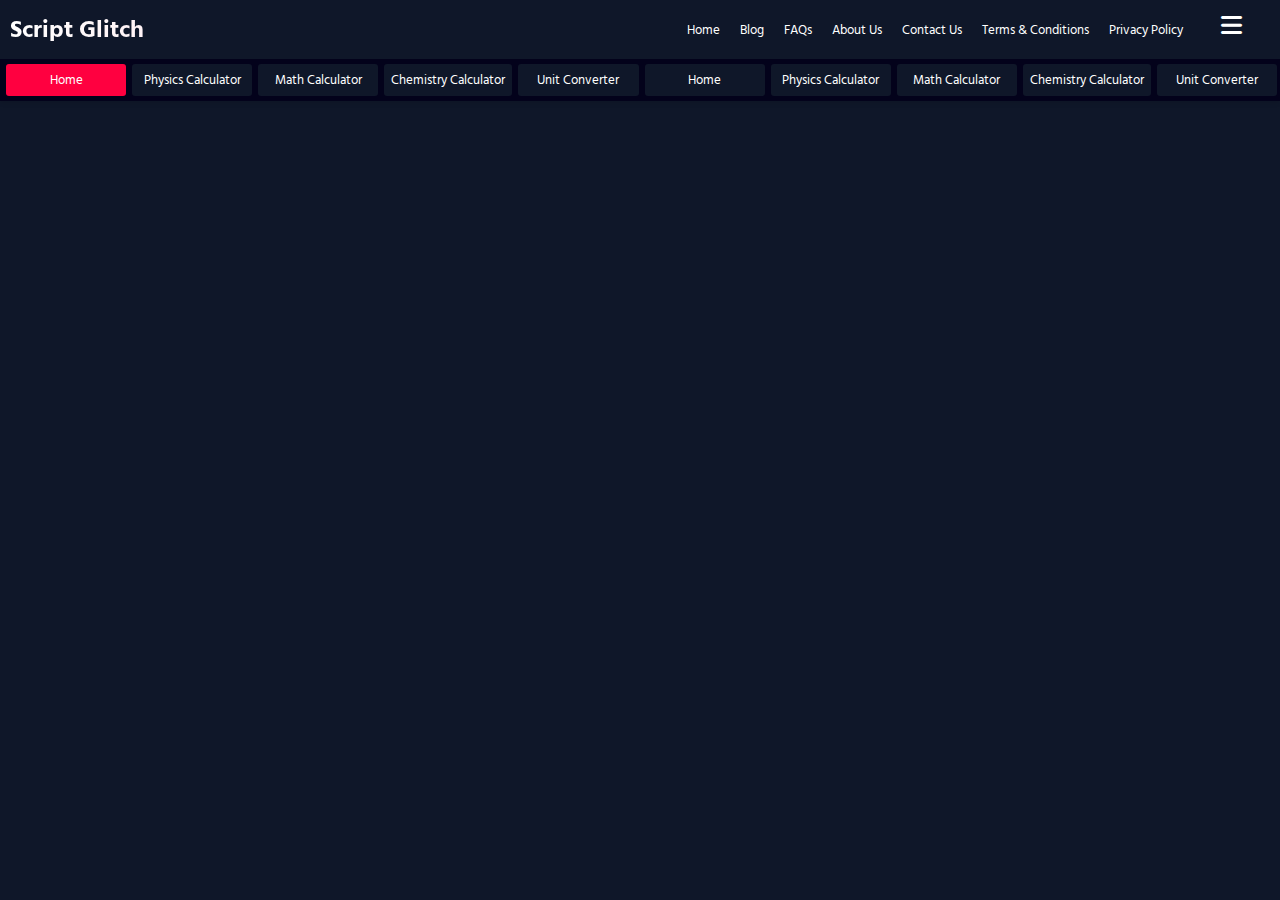
<file: Full-header.html>
<!DOCTYPE html>
<html lang="en">

<head>
    <meta charset="UTF-8">
    <meta name="viewport" content="width=device-width, initial-scale=1.0">
    <title>SG | Home</title>
    <link rel="stylesheet" href="https://cdnjs.cloudflare.com/ajax/libs/font-awesome/6.4.0/css/all.min.css">
    <link rel="preconnect" href="https://fonts.googleapis.com">
    <link
        href="https://fonts.googleapis.com/css2?family=Satisfy&family=Hind+Siliguri:wght@300;400;500;600;700&display=swap"
        rel="stylesheet">
    <link rel="preconnect" href="https://fonts.gstatic.com" crossorigin>
    <link rel="stylesheet" href="Assets/CSS/main.min.css">
</head>

<body>

    <header class="header">
        <div class="logo"><a href="index.html">Script Glitch</a></div>
        <nav class="nav-menu">
            <a href="index.html">Home</a>
            <a href="Blog.html">Blog</a>
            <a href="#faqs">FAQs</a>
            <a href="#about">About Us</a>
            <a href="#contact">Contact Us</a>
            <a href="#terms">Terms & Conditions</a>
            <a href="#privacy">Privacy Policy</a>
        </nav>
        <button class="menu-toggle" id="menuToggle">
            <i class="fas fa-bars"></i>
        </button>
        <div class="off-canvas-menu" id="offCanvasMenu">
            <span class="close-menu" id="closeMenu">
                <i class="fas fa-times"></i>
            </span>
            <!-- Add your HTML tree here -->
            <p class="Off-Menu-txt">Menu</p> <!--Eta remove korle off canvas er icon chole jay -->


            <div>


                <div class="radio-inputs">
                    <label class="radio">
                        <input type="radio" name="radio" checked="" value="tools">
                        <span class="name">Tools</span>
                    </label>
                    <label class="radio">
                        <input type="radio" name="radio" value="study">
                        <span class="name">Study</span>
                    </label>
                    <label class="radio">
                        <input type="radio" name="radio" value="pdf">
                        <span class="name">PDF</span>
                    </label>
                    <label class="radio">
                        <input type="radio" name="radio" value="resources">
                        <span class="name">Resources</span>
                    </label>
                </div>


                <!-- -----------tools content -------------- -->
                <div id="tools-content" class="content-section active">
                    <!----Most popular tools-tree-start---->
                    <span class="Head-txt">
                        <i class="fas fa-fire"></i> Most Popular
                        <span class="Badge-R"><i class="fas fa-rocket"></i>
                            Trending</span>
                    </span>
                    <ul class="tree">
                        <li>Age Calculator</li>
                        <li>Simple Calculator</li>
                        <li>Prime Factorization Calculator</li>
                        <li>Average Calculator</li>
                        <li>Fibonacci Sequence Calculator</li>
                        <li>Arithmetic Sequence Calculator</li>
                        <li>Geometric Sequence Calculator</li>
                        <li>Half Life Calculator</li>
                    </ul>
                    <!----Most popular tools-tree-end---->
                    <span class="Head-txt"><i class="fas fa-calculator"></i> Calculators</span>
                    <ul class="tree">
                        <li class="toggle" id="color-title">Mathematical Calculator
                            <ul>
                                <li>Age Calculator</li>
                                <li>Simple Calculator</li>
                                <li>Prime Factorization Calculator</li>
                                <li>Average Calculator</li>
                                <li>Fibonacci Sequence Calculator</li>
                                <li>Arithmetic Sequence Calculator</li>
                                <li>Geometric Sequence Calculator</li>
                                <li>Half Life Calculator</li>
                            </ul>
                        </li>
                        <li class="toggle" id="color-title">Health Calculator
                            <ul>
                                <li>BMI Calculator</li>
                                <li>BMR Calculator</li>
                                <li>Ideal Weight Calculator</li>
                                <li>Calorie Calculator</li>
                            </ul>
                        </li>
                        <li class="toggle" id="color-title">Financial Calculator
                            <ul>
                                <li>Discount Calculator</li>
                                <li>Percentage Calculator</li>
                                <li>Simple Interest Calculator</li>
                                <li>Compound Interest Calculator</li>
                                <li>Profit Margin Calculator</li>
                                <li>Investment Calculator</li>
                                <li>Retirement Calculator</li>
                                <li>GDP Calculator</li>
                            </ul>
                        </li>

                    </ul>

                    <!----Calculator-tree-end---->

                    <!----Converter-tree-start---->

                    <span class="Head-txt"><i class="fas fa-retweet"></i> Unit Converters</span>
                    <ul class="tree">
                        <li class="toggle" id="color-title">Fundamental Units
                            <ul>
                                <li><a href="Length-Converter.html">Length Converter</a></li>
                                <li>Mass Converter</li>
                                <li>Time Converter</li>
                                <li>Temperature Converter</li>
                                <li>Volume Converter</li>
                                <li>Energy Converter</li>
                                <li>Speed Converter</li>
                                <li>Force Converter</li>
                                <li>Pressure Converter</li>
                            </ul>
                        </li>
                        <li class="toggle" id="color-title">Electricity Converters
                            <ul>
                                <li>Electric Potential Converter</li>
                                <li>Electric Field Strength Converter</li>
                                <li>Inductance Converter</li>
                                <li>Electrostatic Capacitance Converter</li>
                                <li>Electric Conductivity Converter</li>
                                <li>Electric Conductance Converter</li>
                                <li>Electric Resistivity Converter</li>
                                <li>Electric Resistance Converter</li>
                            </ul>
                        </li>
                        <li class="toggle" id="color-title">Radiation Converters
                            <ul>
                                <li>Radiation Exposure Converter</li>
                                <li>Radiation Activity Converter</li>
                                <li>Radiation Converter</li>
                            </ul>
                        </li>
                        <li class="toggle" id="color-title">Magnetic Converters
                            <ul>
                                <li>Magnetic Flux Density Converter</li>
                                <li>Magnetic Flux Converter</li>
                                <li>Magnetic Field Strength Converter</li>
                                <li>Magnetomotive Force Converter</li>
                            </ul>
                        </li>
                        <li class="toggle" id="color-title">Optical Converters
                            <ul>
                                <li>Luminous Intensity Converter</li>
                                <li>Luminance Converter</li>
                                <li>Illuminance Converter</li>
                            </ul>
                        </li>
                        <li class="toggle" id="color-title">Digital Converters
                            <ul>
                                <li>PDF to Image Converter</li>
                                <li>Digital Image Resolution Converter</li>
                                <li>Digital Storage Converter</li>
                                <li>Case Converter</li>
                            </ul>
                        </li>
                        <li class="toggle" id="color-title">Miscellaneous Converters
                            <ul>
                                <li>Angle Converter</li>
                                <li>Sound Converter</li>
                                <li>Surface Tension Converter</li>
                            </ul>
                        </li>

                    </ul>

                    <!----Converter-tree-end---->
                    <!----Text Content tools-tree-start---->
                    <span class="Head-txt "><i class="fas fa-pen"></i> Text Content</span>
                    <ul class="tree">
                        <li>Age Calculator</li>
                        <li>Simple Calculator</li>
                        <li>Prime Factorization Calculator</li>
                        <li>Average Calculator</li>
                        <li>Fibonacci Sequence Calculator</li>
                        <li>Arithmetic Sequence Calculator</li>
                        <li>Geometric Sequence Calculator</li>
                        <li>Half Life Calculator</li>
                    </ul>
                    <!---Text Content tools-tree-end---->
                    <!----Image Editing tools-tree-start---->
                    <span class="Head-txt "><i class="fas fa-images"></i> Image Editing</span>
                    <ul class="tree">
                        <li>Age Calculator</li>
                        <li>Simple Calculator</li>
                        <li>Prime Factorization Calculator</li>
                        <li>Average Calculator</li>
                        <li>Fibonacci Sequence Calculator</li>
                        <li>Arithmetic Sequence Calculator</li>
                        <li>Geometric Sequence Calculator</li>
                        <li>Half Life Calculator</li>
                    </ul>
                    <!---Image Editing tools-tree-end---->
                    <!----Website Management tools-tree-start---->
                    <span class="Head-txt "><i class="fas fa-globe"></i> Website Management</span>
                    <ul class="tree">
                        <li>Age Calculator</li>
                        <li>Simple Calculator</li>
                        <li>Prime Factorization Calculator</li>
                        <li>Average Calculator</li>
                        <li>Fibonacci Sequence Calculator</li>
                        <li>Arithmetic Sequence Calculator</li>
                        <li>Geometric Sequence Calculator</li>
                        <li>Half Life Calculator</li>
                    </ul>
                    <!---Website Management Editing tools-tree-end---->
                    <!----Other tools-tree-start---->
                    <span class="Head-txt "><i class="fas fa-tools"></i> Other Tools</span>
                    <ul class="tree">
                        <li>Age Calculator</li>
                        <li>Simple Calculator</li>
                        <li>Prime Factorization Calculator</li>
                        <li>Average Calculator</li>
                        <li>Fibonacci Sequence Calculator</li>
                        <li>Arithmetic Sequence Calculator</li>
                        <li>Geometric Sequence Calculator</li>
                        <li>Half Life Calculator</li>
                    </ul>
                    <!---Other Editing tools-tree-end---->
                    <!----Games-tree-start---->
                    <span class="Head-txt "><i class="fas fa-gamepad"></i> Games and Fun</span>
                    <ul class="tree">
                        <li>Age Calculator</li>
                        <li>Simple Calculator</li>
                        <li>Prime Factorization Calculator</li>
                        <li>Average Calculator</li>
                        <li>Fibonacci Sequence Calculator</li>
                        <li>Arithmetic Sequence Calculator</li>
                        <li>Geometric Sequence Calculator</li>
                        <li>Half Life Calculator</li>
                    </ul>
                    <!---Games tools-tree-end---->
                </div>
                <!-- --------------------------Radio(Tools)-End--------------------------- -->
                <!-- --------------------------Radio(Study)-start--------------------------- -->

                <div id="study-content" class="content-section">

                    <!----------Bangla Subject Start ------>
                    <span class="Head-txt"><i class="fas fa-book-open"></i> বাংলা</span>
                    <ul class="tree">
                        <li class="toggle"> ব্যাকরণ
                            <ul>
                                <li>উচ্চারণ</li>
                                <li>সন্ধি</li>
                            </ul>
                        <li class="toggle"> নির্মিতি (লিখিত)
                            <ul>
                                <li>রচনা</li>
                                <li>সারাংশ</li>
                            </ul>
                        </li>
                    </ul>
                    <!----------Bangla Subject Start ------>
                    <!----------English Subject Start ------>
                    <span class="Head-txt"><i class="fas fa-globe"></i> English</span>
                    <ul class="tree">
                        <li class="toggle"> ব্যাকরণ
                            <ul>
                                <li>উচ্চারণ</li>
                                <li>সন্ধি</li>
                            </ul>
                        <li class="toggle"> নির্মিতি (লিখিত)
                            <ul>
                                <li>রচনা</li>
                                <li>সারাংশ</li>
                            </ul>
                        </li>
                    </ul>
                    <!----------English Subject Start ------>
                    <!----------Math Subject Start ------>
                    <span class="Head-txt"><i class="fas fa-square-root-alt"></i> Math
                        <span class="Badge-G">
                            NCTB + HSC (All Math)
                        </span>
                    </span>
                    <ul class="tree">
                        <li class="toggle"><i class="fas fa-graduation-cap"></i> Class 11-12
                            <ul>
                                <li class="toggle">Ketab Uddin Sir
                                    <ul>
                                        <li class="toggle">Chapter 01 (ম্যাট্রিক্স ও নির্ণায়ক)
                                            <ul>
                                                <li class="toggle">1 (A)
                                                    <ul>
                                                        <li>part-1</li>
                                                        <li>part-2</li>
                                                    </ul>
                                                </li>
                                                <li>1 (B)</li>
                                            </ul>
                                        </li>
                                        <li class="toggle">Chapter 02 (ভেক্টর)
                                            <ul>
                                                <li>2 (A)</li>
                                                <li>2 (B)</li>
                                            </ul>
                                        </li>
                                        <li class="toggle">Chapter 03 (সরলরেখা)
                                            <ul>
                                                <li>3 (A)</li>
                                                <li>3 (B)</li>
                                                <li>3 (C)</li>
                                                <li>3 (D)</li>
                                                <li>3 (E)</li>
                                                <li>3 (F)</li>
                                                <li>3 (G)</li>
                                            </ul>
                                        </li>
                                    </ul>
                                </li>
                                <li class="toggle">SU Ahmed Sir
                                    <ul>
                                        <li class="toggle">Chapter 01
                                            <ul>
                                                <li>1 (A)</li>
                                                <li>1 (B)</li>
                                            </ul>
                                        </li>
                                        <li class="toggle">Chapter 02
                                            <ul>
                                                <li>2 (A)</li>
                                                <li>2 (B)</li>
                                            </ul>
                                        </li>
                                        <li class="toggle">Chapter 03
                                            <ul>
                                                <li>3 (A)</li>
                                                <li>3 (B)</li>
                                                <li>3 (C)</li>
                                                <li>3 (D)</li>
                                                <li>3 (E)</li>
                                                <li>3 (F)</li>
                                                <li>3 (G)</li>
                                            </ul>
                                        </li>
                                    </ul>
                                </li>
                            </ul>
                        </li>
                        <li class="toggle"><i class="fas fa-vial"></i> Class 9-10
                            <ul>
                                <li class="toggle">Session 2024
                                    <ul>
                                        <li class="toggle">Chapter 01 (Algebra)
                                            <ul>
                                                <li>1 (A)</li>
                                                <li>1 (B)</li>
                                            </ul>
                                        </li>
                                        <li class="toggle">Chapter 02 (Geometry)
                                            <ul>
                                                <li>2 (A)</li>
                                                <li>2 (B)</li>
                                            </ul>
                                        </li>
                                        <li class="toggle">Chapter 03 (Trigonometry)
                                            <ul>
                                                <li>3 (A)</li>
                                                <li>3 (B)</li>
                                                <li>3 (C)</li>
                                            </ul>
                                        </li>
                                    </ul>
                                </li>
                                <li class="toggle">Ms. Farah Sir
                                    <ul>
                                        <li class="toggle">Chapter 01 (Statistics)
                                            <ul>
                                                <li>1 (A)</li>
                                                <li>1 (B)</li>
                                            </ul>
                                        </li>
                                        <li class="toggle">Chapter 02 (Probability)
                                            <ul>
                                                <li>2 (A)</li>
                                                <li>2 (B)</li>
                                            </ul>
                                        </li>
                                    </ul>
                                </li>
                            </ul>
                        </li>
                        <li class="toggle"><i class="fas fa-microscope"></i> Class 8
                            <ul>
                                <li class="toggle">Mr. Rahman Sir
                                    <ul>
                                        <li class="toggle">Chapter 01 (Algebra)
                                            <ul>
                                                <li>1 (A)</li>
                                                <li>1 (B)</li>
                                            </ul>
                                        </li>
                                        <li class="toggle">Chapter 02 (Geometry)
                                            <ul>
                                                <li>2 (A)</li>
                                                <li>2 (B)</li>
                                            </ul>
                                        </li>
                                        <li class="toggle">Chapter 03 (Trigonometry)
                                            <ul>
                                                <li>3 (A)</li>
                                                <li>3 (B)</li>
                                                <li>3 (C)</li>
                                            </ul>
                                        </li>
                                    </ul>
                                </li>
                                <li class="toggle">Ms. Farah Sir
                                    <ul>
                                        <li class="toggle">Chapter 01 (Statistics)
                                            <ul>
                                                <li>1 (A)</li>
                                                <li>1 (B)</li>
                                            </ul>
                                        </li>
                                        <li class="toggle">Chapter 02 (Probability)
                                            <ul>
                                                <li>2 (A)</li>
                                                <li>2 (B)</li>
                                            </ul>
                                        </li>
                                    </ul>
                                </li>
                            </ul>
                        </li>

                        <li class="toggle"><i class="fas fa-drafting-compass"></i> Class 7
                            <ul>
                                <li class="toggle">Mr. Rahman Sir
                                    <ul>
                                        <li class="toggle">Chapter 01 (Algebra)
                                            <ul>
                                                <li>1 (A)</li>
                                                <li>1 (B)</li>
                                            </ul>
                                        </li>
                                        <li class="toggle">Chapter 02 (Geometry)
                                            <ul>
                                                <li>2 (A)</li>
                                                <li>2 (B)</li>
                                            </ul>
                                        </li>
                                        <li class="toggle">Chapter 03 (Trigonometry)
                                            <ul>
                                                <li>3 (A)</li>
                                                <li>3 (B)</li>
                                                <li>3 (C)</li>
                                            </ul>
                                        </li>
                                    </ul>
                                </li>
                                <li class="toggle">Ms. Farah Sir
                                    <ul>
                                        <li class="toggle">Chapter 01 (Statistics)
                                            <ul>
                                                <li>1 (A)</li>
                                                <li>1 (B)</li>
                                            </ul>
                                        </li>
                                        <li class="toggle">Chapter 02 (Probability)
                                            <ul>
                                                <li>2 (A)</li>
                                                <li>2 (B)</li>
                                            </ul>
                                        </li>
                                    </ul>
                                </li>
                            </ul>
                        </li>

                        <li class="toggle"><i class="fas fa-calculator"></i> Class 6
                            <ul>
                                <li class="toggle">Mr. Rahman Sir
                                    <ul>
                                        <li class="toggle">Chapter 01 (Algebra)
                                            <ul>
                                                <li>1 (A)</li>
                                                <li>1 (B)</li>
                                            </ul>
                                        </li>
                                        <li class="toggle">Chapter 02 (Geometry)
                                            <ul>
                                                <li>2 (A)</li>
                                                <li>2 (B)</li>
                                            </ul>
                                        </li>
                                        <li class="toggle">Chapter 03 (Trigonometry)
                                            <ul>
                                                <li>3 (A)</li>
                                                <li>3 (B)</li>
                                                <li>3 (C)</li>
                                            </ul>
                                        </li>
                                    </ul>
                                </li>
                                <li class="toggle">Ms. Farah Sir
                                    <ul>
                                        <li class="toggle">Chapter 01 (Statistics)
                                            <ul>
                                                <li>1 (A)</li>
                                                <li>1 (B)</li>
                                            </ul>
                                        </li>
                                        <li class="toggle">Chapter 02 (Probability)
                                            <ul>
                                                <li>2 (A)</li>
                                                <li>2 (B)</li>
                                            </ul>
                                        </li>
                                    </ul>
                                </li>
                            </ul>
                        </li>

                        <li class="toggle"><i class="fas fa-atom"></i> Class 5
                            <ul>
                                <li class="toggle">Mr. Rahman Sir
                                    <ul>
                                        <li class="toggle">Chapter 01 (Algebra)
                                            <ul>
                                                <li>1 (A)</li>
                                                <li>1 (B)</li>
                                            </ul>
                                        </li>
                                        <li class="toggle">Chapter 02 (Geometry)
                                            <ul>
                                                <li>2 (A)</li>
                                                <li>2 (B)</li>
                                            </ul>
                                        </li>
                                        <li class="toggle">Chapter 03 (Trigonometry)
                                            <ul>
                                                <li>3 (A)</li>
                                                <li>3 (B)</li>
                                                <li>3 (C)</li>
                                            </ul>
                                        </li>
                                    </ul>
                                </li>
                                <li class="toggle">Ms. Farah Sir
                                    <ul>
                                        <li class="toggle">Chapter 01 (Statistics)
                                            <ul>
                                                <li>1 (A)</li>
                                                <li>1 (B)</li>
                                            </ul>
                                        </li>
                                        <li class="toggle">Chapter 02 (Probability)
                                            <ul>
                                                <li>2 (A)</li>
                                                <li>2 (B)</li>
                                            </ul>
                                        </li>
                                    </ul>
                                </li>
                            </ul>
                        </li>

                        <li class="toggle"><i class="fas fa-school"></i> Class 4
                            <ul>
                                <li class="toggle">Mr. Rahman Sir
                                    <ul>
                                        <li class="toggle">Chapter 01 (Algebra)
                                            <ul>
                                                <li>1 (A)</li>
                                                <li>1 (B)</li>
                                            </ul>
                                        </li>
                                        <li class="toggle">Chapter 02 (Geometry)
                                            <ul>
                                                <li>2 (A)</li>
                                                <li>2 (B)</li>
                                            </ul>
                                        </li>
                                        <li class="toggle">Chapter 03 (Trigonometry)
                                            <ul>
                                                <li>3 (A)</li>
                                                <li>3 (B)</li>
                                                <li>3 (C)</li>
                                            </ul>
                                        </li>
                                    </ul>
                                </li>
                                <li class="toggle">Ms. Farah Sir
                                    <ul>
                                        <li class="toggle">Chapter 01 (Statistics)
                                            <ul>
                                                <li>1 (A)</li>
                                                <li>1 (B)</li>
                                            </ul>
                                        </li>
                                        <li class="toggle">Chapter 02 (Probability)
                                            <ul>
                                                <li>2 (A)</li>
                                                <li>2 (B)</li>
                                            </ul>
                                        </li>
                                    </ul>
                                </li>
                            </ul>
                        </li>

                        <li class="toggle"><i class="fas fa-chalkboard-teacher"></i> Class 3
                            <ul>
                                <li class="toggle">Mr. Rahman Sir
                                    <ul>
                                        <li class="toggle">Chapter 01 (Algebra)
                                            <ul>
                                                <li>1 (A)</li>
                                                <li>1 (B)</li>
                                            </ul>
                                        </li>
                                        <li class="toggle">Chapter 02 (Geometry)
                                            <ul>
                                                <li>2 (A)</li>
                                                <li>2 (B)</li>
                                            </ul>
                                        </li>
                                        <li class="toggle">Chapter 03 (Trigonometry)
                                            <ul>
                                                <li>3 (A)</li>
                                                <li>3 (B)</li>
                                                <li>3 (C)</li>
                                            </ul>
                                        </li>
                                    </ul>
                                </li>
                                <li class="toggle">Ms. Farah Sir
                                    <ul>
                                        <li class="toggle">Chapter 01 (Statistics)
                                            <ul>
                                                <li>1 (A)</li>
                                                <li>1 (B)</li>
                                            </ul>
                                        </li>
                                        <li class="toggle">Chapter 02 (Probability)
                                            <ul>
                                                <li>2 (A)</li>
                                                <li>2 (B)</li>
                                            </ul>
                                        </li>
                                    </ul>
                                </li>
                            </ul>
                        </li>

                        <li class="toggle"><i class="fas fa-book"></i> Class 2
                            <ul>
                                <li class="toggle">Mr. Rahman Sir
                                    <ul>
                                        <li class="toggle">Chapter 01 (Algebra)
                                            <ul>
                                                <li>1 (A)</li>
                                                <li>1 (B)</li>
                                            </ul>
                                        </li>
                                        <li class="toggle">Chapter 02 (Geometry)
                                            <ul>
                                                <li>2 (A)</li>
                                                <li>2 (B)</li>
                                            </ul>
                                        </li>
                                        <li class="toggle">Chapter 03 (Trigonometry)
                                            <ul>
                                                <li>3 (A)</li>
                                                <li>3 (B)</li>
                                                <li>3 (C)</li>
                                            </ul>
                                        </li>
                                    </ul>
                                </li>
                                <li class="toggle">Ms. Farah Sir
                                    <ul>
                                        <li class="toggle">Chapter 01 (Statistics)
                                            <ul>
                                                <li>1 (A)</li>
                                                <li>1 (B)</li>
                                            </ul>
                                        </li>
                                        <li class="toggle">Chapter 02 (Probability)
                                            <ul>
                                                <li>2 (A)</li>
                                                <li>2 (B)</li>
                                            </ul>
                                        </li>
                                    </ul>
                                </li>
                            </ul>
                        </li>

                        <li class="toggle"><i class="fas fa-pencil-alt"></i> Class 1
                            <ul>
                                <li class="toggle">Mr. Rahman Sir
                                    <ul>
                                        <li class="toggle">Chapter 01 (Algebra)
                                            <ul>
                                                <li>1 (A)</li>
                                                <li>1 (B)</li>
                                            </ul>
                                        </li>
                                        <li class="toggle">Chapter 02 (Geometry)
                                            <ul>
                                                <li>2 (A)</li>
                                                <li>2 (B)</li>
                                            </ul>
                                        </li>
                                        <li class="toggle">Chapter 03 (Trigonometry)
                                            <ul>
                                                <li>3 (A)</li>
                                                <li>3 (B)</li>
                                                <li>3 (C)</li>
                                            </ul>
                                        </li>
                                    </ul>
                                </li>
                                <li class="toggle">Ms. Farah Sir
                                    <ul>
                                        <li class="toggle">Chapter 01 (Statistics)
                                            <ul>
                                                <li>1 (A)</li>
                                                <li>1 (B)</li>
                                            </ul>
                                        </li>
                                        <li class="toggle">Chapter 02 (Probability)
                                            <ul>
                                                <li>2 (A)</li>
                                                <li>2 (B)</li>
                                            </ul>
                                        </li>
                                    </ul>
                                </li>
                            </ul>
                        </li>
                    </ul>
                    <!----------Math Subject End ------>
                    <!----------Physics Subject Start ------>
                    <span class="Head-txt"><i class="fas fa-lightbulb"></i>
                        </i> Physics</span>
                    <ul class="tree">
                        <li class="toggle"> ব্যাকরণ
                            <ul>
                                <li>উচ্চারণ</li>
                                <li>সন্ধি</li>
                            </ul>
                        <li class="toggle"> নির্মিতি (লিখিত)
                            <ul>
                                <li>রচনা</li>
                                <li>সারাংশ</li>
                            </ul>
                        </li>
                    </ul>
                    <!----------Physics Subject Start ------>
                    <!----------Chemistry Subject Start ------>
                    <span class="Head-txt"><i class="fas fa-flask"></i> Chemistry</span>
                    <ul class="tree">
                        <li class="toggle"> ব্যাকরণ
                            <ul>
                                <li>উচ্চারণ</li>
                                <li>সন্ধি</li>
                            </ul>
                        <li class="toggle"> নির্মিতি (লিখিত)
                            <ul>
                                <li>রচনা</li>
                                <li>সারাংশ</li>
                            </ul>
                        </li>
                    </ul>
                    <!----------Chemistry Subject Start ------>
                    <!----------Biology Subject Start ------>
                    <span class="Head-txt"><i class="fas fa-dna"></i> Biology</span>
                    <ul class="tree">
                        <li class="toggle"> ব্যাকরণ
                            <ul>
                                <li>উচ্চারণ</li>
                                <li>সন্ধি</li>
                            </ul>
                        <li class="toggle"> নির্মিতি (লিখিত)
                            <ul>
                                <li>রচনা</li>
                                <li>সারাংশ</li>
                            </ul>
                        </li>
                    </ul>
                    <!----------Biology Subject End ------>
                </div>
            </div>
            <!-- --------------------------Radio(Study)-End--------------------------- -->
            <!-- --------------------------Radio(PDF)-start--------------------------- -->

            <div id="pdf-content" class="content-section">


                <!------- College Books Start ------>
                <span class="Head-txt"><i class="fas fa-graduation-cap"></i> College Books</span>
                <ul class="tree">

                    <li class="toggle"><i class="fas fa-book-open"></i> Bangla
                        <ul class="tree">
                            <li><a href="#">NCTB BOOK (2024)</a></li>
                            <li><a href="#">NCTB BOOK (2023)</a></li>
                            <li><a href="#">NCTB BOOK (2022)</a></li>
                            <li><a href="#">NCTB BOOK (2021)</a></li>
                            <li><a href="#">NCTB BOOK (2020)</a></li>
                            <li><a href="#">NCTB BOOK (2019)</a></li>
                            <li><a href="#">NCTB BOOK (2018)</a></li>
                            <li><a href="#">NCTB BOOK (2017)</a></li>
                        </ul>
                    </li>

                    <li class="toggle"><i class="fas fa-globe"></i> English
                        <ul class="tree">
                            <li><a href="#">NCTB BOOK (2024)</a></li>
                            <li><a href="#">NCTB BOOK (2023)</a></li>
                            <li><a href="#">NCTB BOOK (2022)</a></li>
                            <li><a href="#">NCTB BOOK (2021)</a></li>
                            <li><a href="#">NCTB BOOK (2020)</a></li>
                            <li><a href="#">NCTB BOOK (2019)</a></li>
                            <li><a href="#">NCTB BOOK (2018)</a></li>
                            <li><a href="#">NCTB BOOK (2017)</a></li>
                        </ul>
                    </li>

                    <li class="toggle"><i class="fas fa-square-root-alt"></i> Math
                        <ul class="tree">
                            <li class="toggle"></i> 1st Paper
                                <ul>
                                    <li class="toggle">Ketab Uddin Sir</li>
                                    <li class="toggle">SU Ahmed Sir</li>
                                </ul>
                            </li>
                            <li class="toggle"></i> 2nd Paper
                                <ul>
                                    <li class="toggle">Ketab Uddin Sir</li>
                                    <li class="toggle">SU Ahmed Sir</li>
                                </ul>
                            </li>
                        </ul>
                    </li>

                    <li class="toggle"><i class="fas fa-lightbulb"></i> Physics
                        <ul class="tree">
                            <li class="toggle"></i> 1st Paper
                                <ul>
                                    <li class="toggle">Amir Hossain Ishaq Sir</li>
                                    <li class="toggle">Shahjahan Topon Sir</li>
                                </ul>
                            </li>
                            <li class="toggle"></i> 2nd Paper
                                <ul>
                                    <li class="toggle">Amir Hossain Ishaq Sir</li>
                                    <li class="toggle">Shahjahan Topon Sir</li>
                                </ul>
                            </li>
                        </ul>
                    </li>

                    <li class="toggle"><i class="fas fa-flask"></i> Chemistry
                        <ul class="tree">
                            <li class="toggle"></i> 1st Paper
                                <ul>
                                    <li class="toggle">Hajari Nag Sir</li>
                                    <li class="toggle">Sanjit Kumar Guho Sir</li>
                                </ul>
                            </li>
                            <li class="toggle"></i> 2nd Paper
                                <ul>
                                    <li class="toggle">Hajari Nag Sir</li>
                                    <li class="toggle">Sanjit Kumar Guho Sir</li>
                                </ul>
                            </li>
                        </ul>
                    </li>

                    <li class="toggle"><i class="fas fa-dna"></i> Biology
                        <ul class="tree">
                            <li class="toggle"></i> 1st Paper (Botany)
                                <ul>
                                    <li class="toggle">Abul Hasan Sir</li>
                                    <li class="toggle">Alim Sir</li>
                                </ul>
                            </li>
                            <li class="toggle"></i> 2nd Paper (Zoology)
                                <ul>
                                    <li class="toggle">Gazi Ajmal Sir</li>
                                    <li class="toggle">Alim Sir</li>
                                </ul>
                            </li>
                        </ul>
                    </li>



                    <!-- <li><i class="fas fa-square-root-alt"></i> Math</li>
                        <li><i class="fas fa-lightbulb"></i> Physics</li>
                        <li><i class="fas fa-flask"></i> Chemistry</li>
                        <li><i class="fas fa-dna"></i> Biology</li> -->
                </ul>
                <!------College Books Tree End ------>

                <!------- School Books Start ------>
                <span class="Head-txt"><i class="fas fa-school"></i> School Books</span>
                <ul class="tree">
                    <li class="toggle"><i class="fas fa-vial"></i> Class 9-10
                        <ul>
                            <li><a href="#">NCTB BOOK (2024)</a></li>
                            <li><a href="#">NCTB BOOK (2023)</a></li>
                            <li><a href="#">NCTB BOOK (2022)</a></li>
                            <li><a href="#">NCTB BOOK (2021)</a></li>
                            <li><a href="#">NCTB BOOK (2020)</a></li>
                            <li><a href="#">NCTB BOOK (2019)</a></li>
                            <li><a href="#">NCTB BOOK (2018)</a></li>
                            <li><a href="#">NCTB BOOK (2017)</a></li>
                        </ul>
                    </li>
                    <li class="toggle"><i class="fas fa-microscope"></i> Class 8
                        <ul>
                            <li><a href="#">NCTB BOOK (2024)</a></li>
                            <li><a href="#">NCTB BOOK (2023)</a></li>
                            <li><a href="#">NCTB BOOK (2022)</a></li>
                            <li><a href="#">NCTB BOOK (2021)</a></li>
                            <li><a href="#">NCTB BOOK (2020)</a></li>
                            <li><a href="#">NCTB BOOK (2019)</a></li>
                            <li><a href="#">NCTB BOOK (2018)</a></li>
                            <li><a href="#">NCTB BOOK (2017)</a></li>
                        </ul>
                    </li>

                    <li class="toggle"><i class="fas fa-drafting-compass"></i> Class 7
                        <ul>
                            <li><a href="#">NCTB BOOK (2024)</a></li>
                            <li><a href="#">NCTB BOOK (2023)</a></li>
                            <li><a href="#">NCTB BOOK (2022)</a></li>
                            <li><a href="#">NCTB BOOK (2021)</a></li>
                            <li><a href="#">NCTB BOOK (2020)</a></li>
                            <li><a href="#">NCTB BOOK (2019)</a></li>
                            <li><a href="#">NCTB BOOK (2018)</a></li>
                            <li><a href="#">NCTB BOOK (2017)</a></li>
                        </ul>
                    </li>

                    <li class="toggle"><i class="fas fa-calculator"></i> Class 6
                        <ul>
                            <li><a href="#">NCTB BOOK (2024)</a></li>
                            <li><a href="#">NCTB BOOK (2023)</a></li>
                            <li><a href="#">NCTB BOOK (2022)</a></li>
                            <li><a href="#">NCTB BOOK (2021)</a></li>
                            <li><a href="#">NCTB BOOK (2020)</a></li>
                            <li><a href="#">NCTB BOOK (2019)</a></li>
                            <li><a href="#">NCTB BOOK (2018)</a></li>
                            <li><a href="#">NCTB BOOK (2017)</a></li>
                        </ul>
                    </li>

                    <li class="toggle"><i class="fas fa-lightbulb"></i> Class 5
                        <ul>
                            <li><a href="#">NCTB BOOK (2024)</a></li>
                            <li><a href="#">NCTB BOOK (2023)</a></li>
                            <li><a href="#">NCTB BOOK (2022)</a></li>
                            <li><a href="#">NCTB BOOK (2021)</a></li>
                            <li><a href="#">NCTB BOOK (2020)</a></li>
                            <li><a href="#">NCTB BOOK (2019)</a></li>
                            <li><a href="#">NCTB BOOK (2018)</a></li>
                            <li><a href="#">NCTB BOOK (2017)</a></li>
                        </ul>
                    </li>

                    <li class="toggle"><i class="fas fa-note-sticky"></i> Class 4
                        <ul>
                            <li><a href="#">NCTB BOOK (2024)</a></li>
                            <li><a href="#">NCTB BOOK (2023)</a></li>
                            <li><a href="#">NCTB BOOK (2022)</a></li>
                            <li><a href="#">NCTB BOOK (2021)</a></li>
                            <li><a href="#">NCTB BOOK (2020)</a></li>
                            <li><a href="#">NCTB BOOK (2019)</a></li>
                            <li><a href="#">NCTB BOOK (2018)</a></li>
                            <li><a href="#">NCTB BOOK (2017)</a></li>
                        </ul>
                    </li>

                    <li class="toggle"><i class="fas fa-chalkboard-teacher"></i> Class 3
                        <ul>
                            <li><a href="#">NCTB BOOK (2024)</a></li>
                            <li><a href="#">NCTB BOOK (2023)</a></li>
                            <li><a href="#">NCTB BOOK (2022)</a></li>
                            <li><a href="#">NCTB BOOK (2021)</a></li>
                            <li><a href="#">NCTB BOOK (2020)</a></li>
                            <li><a href="#">NCTB BOOK (2019)</a></li>
                            <li><a href="#">NCTB BOOK (2018)</a></li>
                            <li><a href="#">NCTB BOOK (2017)</a></li>
                        </ul>
                    </li>

                    <li class="toggle"><i class="fas fa-book"></i> Class 2
                        <ul>
                            <li><a href="#">NCTB BOOK (2024)</a></li>
                            <li><a href="#">NCTB BOOK (2023)</a></li>
                            <li><a href="#">NCTB BOOK (2022)</a></li>
                            <li><a href="#">NCTB BOOK (2021)</a></li>
                            <li><a href="#">NCTB BOOK (2020)</a></li>
                            <li><a href="#">NCTB BOOK (2019)</a></li>
                            <li><a href="#">NCTB BOOK (2018)</a></li>
                            <li><a href="#">NCTB BOOK (2017)</a></li>
                        </ul>
                    </li>

                    <li class="toggle"><i class="fas fa-pencil-alt"></i> Class 1
                        <ul>
                            <li><a href="#">NCTB BOOK (2024)</a></li>
                            <li><a href="#">NCTB BOOK (2023)</a></li>
                            <li><a href="#">NCTB BOOK (2022)</a></li>
                            <li><a href="#">NCTB BOOK (2021)</a></li>
                            <li><a href="#">NCTB BOOK (2020)</a></li>
                            <li><a href="#">NCTB BOOK (2019)</a></li>
                            <li><a href="#">NCTB BOOK (2018)</a></li>
                            <li><a href="#">NCTB BOOK (2017)</a></li>
                        </ul>
                    </li>


                </ul>

                <!------School Books Tree End ------>


            </div>
            <!-- --------------------------Radio(PDF)-End--------------------------- -->
            <!-- --------------------------Radio(Resources)-start--------------------------- -->

            <div id="resources-content" class="content-section">
                <h2 style="text-align: center; color:yellow;">বাংলাদেশের ষড়ঋতু</h2>
                <h3>ভূমিকা</h3>
                <p>এক অসাধারণ সৌন্দর্যের নাম বাংলাদেশ। প্রকৃতির মায়া-মমতা যার আপন বৈশিষ্ট্য। যে দেশকে বিধাতা সাজিয়েছেন
                    তাঁর
                    আপন মনের মাধুরী মিশিয়ে, সুচারুরূপে, বর্ণাঢ্য করে। সে দেশের নাম বাংলাদেশ। যে দেশের সৌন্দর্যের মাঝে
                    নেই
                    কোন কৃত্রিমতার ছোঁয়া, আছে কেবল প্রগাঢ় প্রাকৃতিক সৌন্দর্যের সমারোহ। নিসর্গ যে দেশের অলংকার, প্রকৃতি
                    যে
                    দেশের রূপ সুষমার মূল উপকরণ, সে দেশই তো বাংলাদেশ। অপূর্ব সৌন্দর্যে, শস্য-সম্পদে আর প্রকৃতিক
                    বৈচিত্র্যে
                    ভরা এমন দেশ পৃথিবীতে আর একটিও নেই। এদেশে জন্মেছি আমি, আমি ধন্য, আমি তৃপ্ত। এ-বাংলার রূপে বিমুগ্ধ কবি
                    আবেগে উদ্বেলিত হয়ে তাই গেয়ে ওঠেন, "ধন ধান্যে পুষ্পে ভরা, আমাদের এই বসুন্ধরা, তাহার মাঝে আছে দেশ এক
                    সকল
                    দেশের সেরা; ও সে স্বপ্ন দিয়ে তৈরি সে দেশ, স্মৃতি দিয়ে ঘেরা।"</p>

                <h3>বাংলার সীমা ও ভূ-প্রকৃতি</h3>
                <p>ত্রিশ লক্ষ মানুষ যে দেশের জন্য জীবন দিতে পারে, সে দেশ কি যেই-সেই দেশ। সাড়ে সাত কোটি মানুষ দেশপ্রেমে
                    উদ্বেলিত হয়ে রক্তক্ষয়ী সংগ্রামের মাধ্যমে ১৯৭১ সালের ১৬ই ডিসেম্বর অর্জন করে স্বাধীন বাংলাদেশ। এ
                    বাংলাকে
                    ঘিরে উত্তর দিকে রয়েছে পশ্চিমবঙ্গের শ্যামলিমায় জলপাইগুড়ি ও কুচবিহার, উত্তর-পূর্বদিকে আসামের পর্বতময়
                    অঞ্চল, পূর্বে বৈচিত্র্যময় দেশ বার্মা, পশ্চিমে পশ্চিমবঙ্গ ও বিহারের সমভূমি আর সর্বদক্ষিণে রয়েছে চির
                    প্রবহমান বঙ্গোপসাগরের শীতল জলধারা।</p>
            </div>
            <!-- --------------------------Radio(Resources)-End--------------------------- -->

            <!-- dual text start -->
            <div class="button-container">
                <a href="#" class="license-button">
                    <div class="left">license</div>
                    <div class="right">MIT</div>
                </a>
                <a href="#" class="version-button">
                    <div class="left">version</div>
                    <div class="right">1.1.0</div>
                </a>
                <a href="#" class="follow-button">
                    <div class="left">follow</div>
                    <div class="right">77k</div>
                </a>
                <a href="#" class="download-button">
                    <div class="left">Download</div>
                    <div class="right">512k</div>
                </a>
            </div>
            <!-- dual text end -->
        </div>

        <script>
            // JavaScript to toggle visibility based on radio button selection
            const radioInputs = document.querySelectorAll('input[type="radio"]');
            const contentSections = document.querySelectorAll('.content-section');

            radioInputs.forEach(input => {
                input.addEventListener('change', function () {
                    const selectedValue = this.value;
                    contentSections.forEach(section => {
                        if (section.id === `${selectedValue}-content`) {
                            section.classList.add('active');
                        } else {
                            section.classList.remove('active');
                        }
                    });
                });
            });



            // -------------------Tree JS Start---------------------

            document.addEventListener("DOMContentLoaded", function () {
                var headTxt = document.querySelectorAll(".Head-txt");
                var tree = document.querySelectorAll(".tree");

                // Hide all trees by default
                tree.forEach(function (item) {
                    item.style.display = "none";
                });

                headTxt.forEach(function (txt) {
                    txt.addEventListener("click", function () {
                        var siblingTree = this.nextElementSibling;
                        siblingTree.style.display = siblingTree.style.display === "none" ? "block" : "none";
                    });
                });

                var toggles = document.querySelectorAll(".tree .toggle");

                toggles.forEach(function (toggle) {
                    var nestedList = toggle.querySelector("ul");
                    if (nestedList) {
                        nestedList.style.display = "none";
                        toggle.classList.remove("open");
                    }

                    toggle.addEventListener("click", function (event) {
                        event.stopPropagation();
                        nestedList = this.querySelector("ul");
                        if (nestedList) {
                            nestedList.style.display = nestedList.style.display === "none" ? "block" : "none";
                            this.classList.toggle("open");
                        }
                    });

                    // Prevent blue background on click
                    toggle.addEventListener("mousedown", function (event) {
                        event.preventDefault();
                    });
                });

                // Prevent non-toggle elements from toggling
                document.querySelectorAll('.tree li:not(.toggle)').forEach(function (item) {
                    item.addEventListener('click', function (event) {
                        event.stopPropagation(); // Prevent event from affecting parent toggle
                    });
                });
            });

            
        </script>
        <!-- -------------------Tree JS End--------------------- -->
        <script>
            // Toggle off-canvas menu
            document.getElementById('menuToggle').addEventListener('click', function () {
                const offCanvasMenu = document.getElementById('offCanvasMenu');
                offCanvasMenu.classList.add('open');
                document.body.classList.add('no-scroll'); // Prevent body scroll when menu is open
            });
    
            // Close off-canvas menu
            document.getElementById('closeMenu').addEventListener('click', function () {
                const offCanvasMenu = document.getElementById('offCanvasMenu');
                offCanvasMenu.classList.remove('open');
                document.body.classList.remove('no-scroll'); // Restore body scroll when menu is closed
            });
        </script>
        </div>











        
    </header>



    <!-- --==========================Horizontal Nav START======================-- -->


    <div class="wrapper-X">
        <div class="scroll-container-X">
            <div class="scroll-content-X">
                <div class="item-X active-X"><a href="index.html">Home</a></div>
                <div class="item-X"><a href="#physics">Physics Calculator</a></div>
                <div class="item-X"><a href="#math">Math Calculator</a></div>
                <div class="item-X"><a href="#chemistry">Chemistry Calculator</a></div>
                <div class="item-X"><a href="#converter">Unit Converter</a></div>
                <div class="item-X"><a href="#home2">Home</a></div>
                <div class="item-X"><a href="#physics2">Physics Calculator</a></div>
                <div class="item-X"><a href="#math2">Math Calculator</a></div>
                <div class="item-X"><a href="#chemistry2">Chemistry Calculator</a></div>
                <div class="item-X"><a href="#converter2">Unit Converter</a></div>
            </div>
        </div>
    </div>

    <script>
        // Enable horizontal scrolling with mouse wheel
        document.querySelector('.scroll-container-X').addEventListener('wheel', function (event) {
            if (event.deltaY > 0) {
                this.scrollLeft += 100;
            } else {
                this.scrollLeft -= 100;
            }
            event.preventDefault();
        });

        // Add event listener for changing active item on click
        const items = document.querySelectorAll('.item-X');
        items.forEach(item => {
            item.addEventListener('click', function () {
                // Remove active-X class from all items
                items.forEach(item => item.classList.remove('active-X'));
                // Add active-X class to clicked item
                this.classList.add('active-X');
            });
        });
    </script>
         <!-- --==========================Horizontal Nav END======================-- -->
</file>
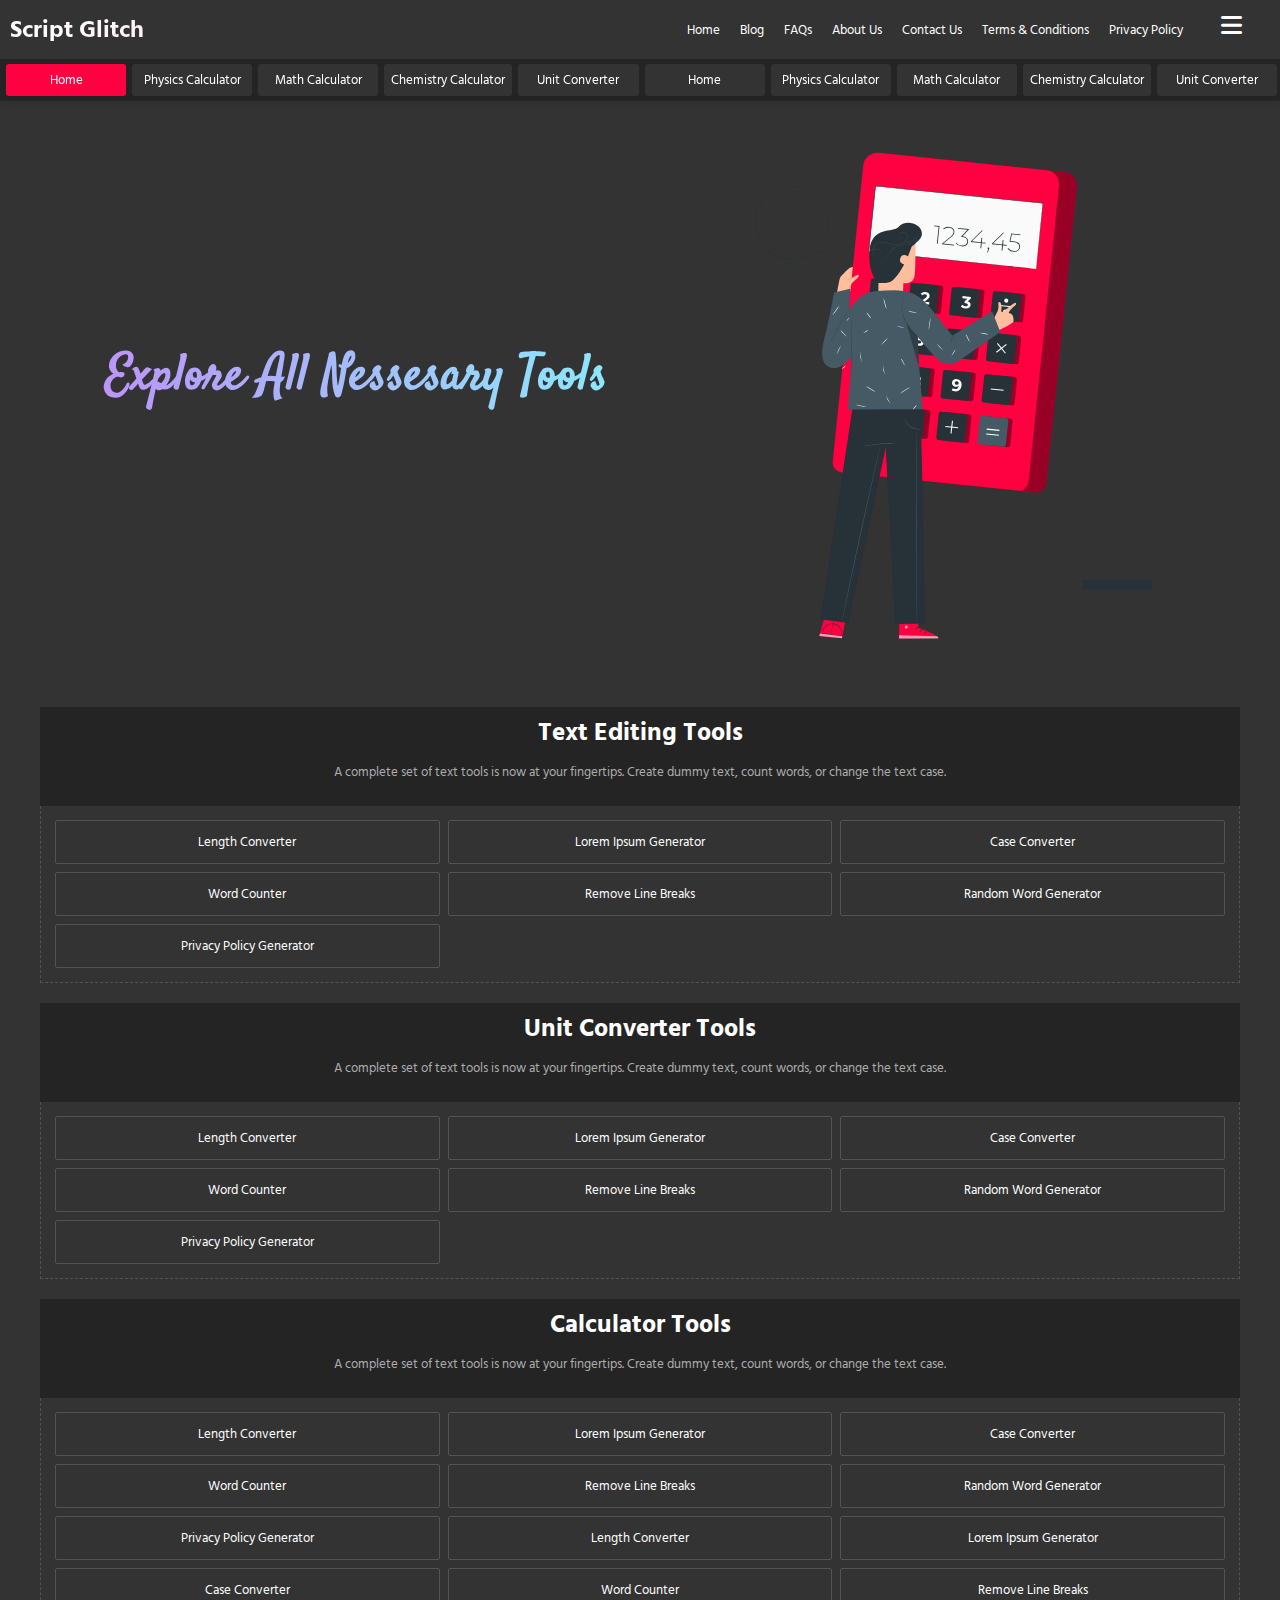
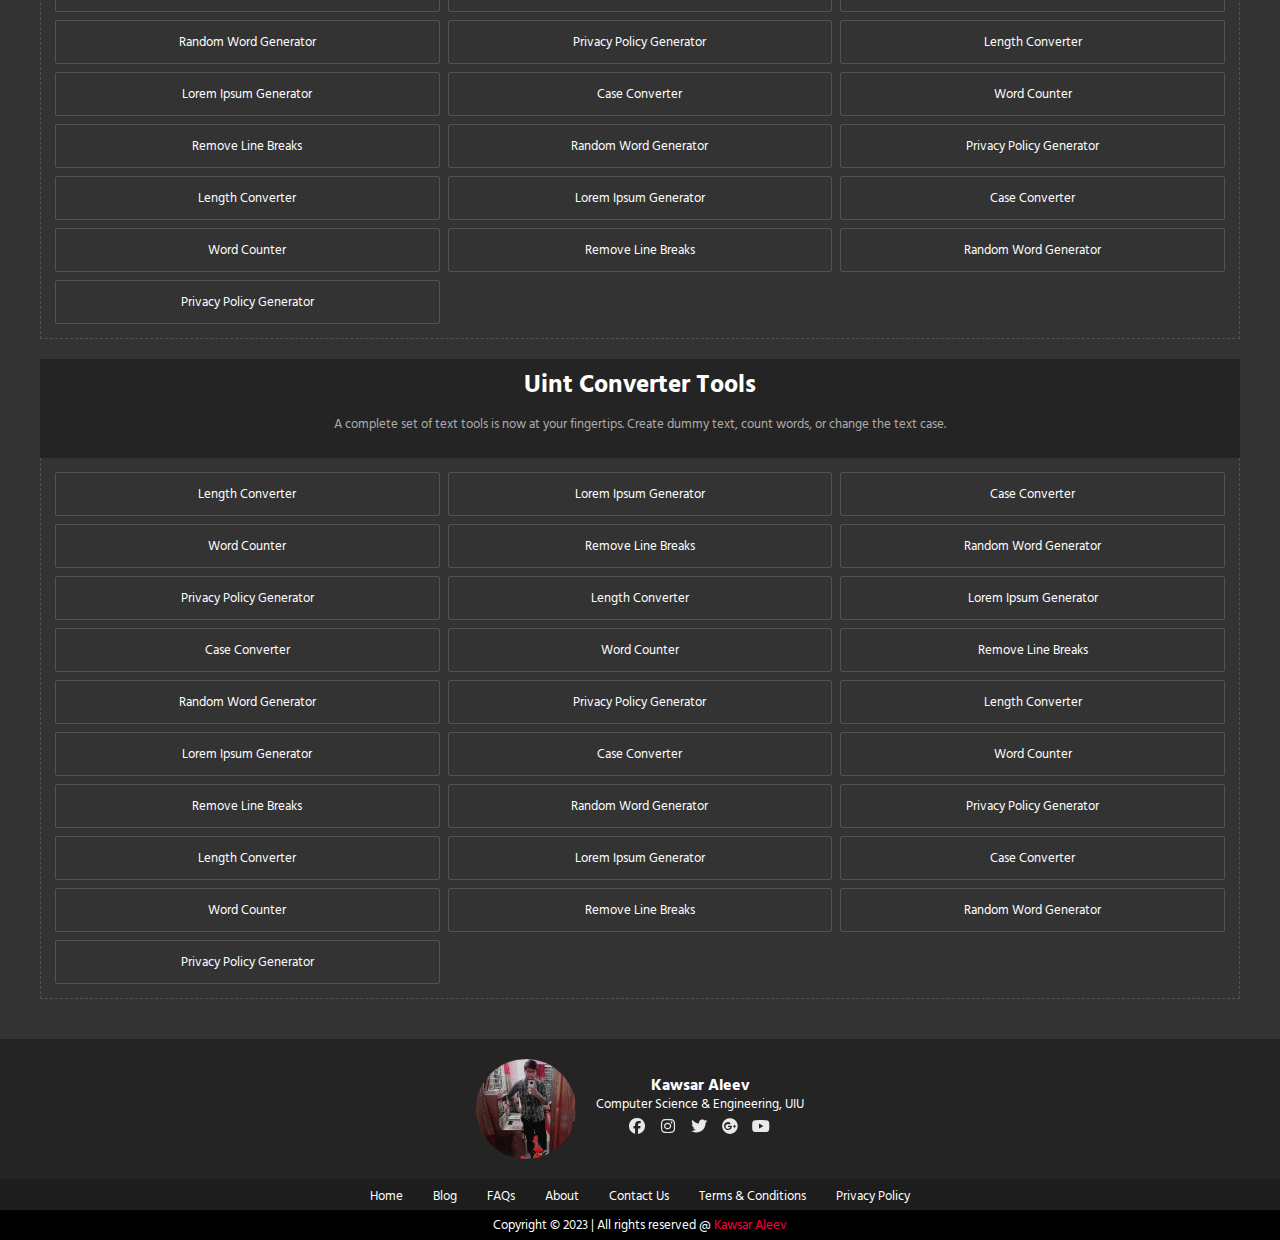
<file: Tools copy.html>
<!DOCTYPE html>
<html lang="en">

<head>
    <meta charset="UTF-8">
    <meta name="viewport" content="width=device-width, initial-scale=1.0">
    <title>SG | Tools</title>
    <link rel="stylesheet" href="https://cdnjs.cloudflare.com/ajax/libs/font-awesome/6.4.0/css/all.min.css">
    <link rel="preconnect" href="https://fonts.googleapis.com">
    <link
        href="https://fonts.googleapis.com/css2?family=Satisfy&family=Hind+Siliguri:wght@300;400;500;600;700&display=swap"
        rel="stylesheet">
    <link rel="preconnect" href="https://fonts.gstatic.com" crossorigin>
    <style>
        body {
            font-family: Hind Siliguri, sans-serif;
            background-color: #333;
            margin: 0;
            overflow-x: hidden;
            /* Prevent horizontal scrolling */
        }

        /* =================================Some Necessary CSS================== */
        /* ------------Hide-ScrollBar-------- */
        body {
            ::-webkit-scrollbar {
                display: none;
            }
        }

        /*------ Remove-Click-Box---------*/
        a:active,
        a:focus {
            outline: 0;
            border: none;
            -moz-outline-style: none;
        }

        a:focus {
            outline: solid 0px !important;
        }

        *:focus {
            outline: 0 !important;
        }

        /*------ Remove-Click-Blue-Highlight--- */
        * {
            -webkit-tap-highlight-color: rgba(255, 255, 255, 0) !important;
            -webkit-focus-ring-color: rgba(255, 255, 255, 0) !important;
            outline: none !important;
        }

        /* Text select korle background green hoye jabe*/
        ::-moz-selection {
            background-color: #ff0040;
            color: #fff;
        }

        ::selection {
            background-color: #ff0040;
            color: #fff;
        }


        /* =================================Some Necessary CSS End================== */
        .header {
            display: flex;
            align-items: center;
            padding: 10px;
            background-color: #333;
            color: white;
            position: sticky;
            /* Make the header sticky */
            top: -1px;
            /* Stick to the top of the viewport */
            z-index: 1000;
            /* Ensure it's above other content */
            width: 100%;
            /* Full width */
            box-sizing: border-box;
        }

        .scroll-container-X {
            position: sticky;
            /* Make the navbar sticky */
            top: 50px;
            /* Adjust according to the height of your header */
            background-color: #242424;
            /* Darker background for scroll container */
            width: 100%;
            overflow-x: auto;
            white-space: nowrap;
            padding: 5px 3px;
            box-shadow: 0 2px 5px rgba(0, 0, 0, 0.1);
            scrollbar-width: none;
            /* Firefox */
            z-index: 999;
            /* Ensure it's below the header but above other content */
        }

        .scroll-container-X::-webkit-scrollbar {
            display: none;
            /* Chrome, Safari, Opera */
        }

        .header,
        .scroll-container-X {
            width: 100%;
            box-sizing: border-box;
            /* Ensure proper width calculation */
        }

        .logo {
            font-size: 24px;
            flex: 1;
            transition: color 0.3s ease;
            font-weight: bold;
            /* background: linear-gradient(270deg, #fcffff, #71ff6c, #50fa7b, #8be9fd, #bd93f9); */
            /* background: linear-gradient(270deg, #fcffff, #02dbf8, #50fa7b, #f99393, #ff0040); */
            background: linear-gradient(270deg, #ff0040, #ffffff);
            background-size: 400% 400%;
            -webkit-background-clip: text;
            -webkit-text-fill-color: transparent;
            animation: gradientAnimation 10s ease infinite;
            user-select: none;
            /* Prevent text selection */
        }

        @keyframes gradientAnimation {
            0% {
                background-position: 0% 50%;
            }

            50% {
                background-position: 100% 50%;
            }

            100% {
                background-position: 0% 50%;
            }
        }

        .nav-menu {
            display: flex;
            justify-content: center;
            align-items: center;
            user-select: none;
            /* Prevent text selection */
        }

        .nav-menu a {
            margin: 0 10px;
            color: white;
            text-decoration: none;
            font-size: 13px;
        }

        .nav-menu a:hover {
            color: #ff0040;
        }

        /* =======================Off-Canvas-Menu-CSS=========================== */
        .menu-toggle {
            background: none;
            border: none;
            font-size: 24px;
            color: white;
            cursor: pointer;
            margin-left: 20px;
            margin-right: 20px;
        }

        /* General Styles */
        .off-canvas-menu {
            position: fixed;
            top: 0;
            right: -400px;
            /* Initially hide the menu off-screen for desktop */
            width: 400px;
            /* Set the width for desktop */
            height: 100%;
            /* Full height of the viewport */
            background-color: #333;
            color: white;
            transition: right 0.3s ease;
            padding: 20px;
            box-sizing: border-box;
            z-index: 1000;
            overflow-y: auto;
            /* Allow vertical scrolling if content exceeds viewport */
            user-select: none;
            /* Prevent text selection */
        }

        /* When the menu is open */
        .off-canvas-menu.open {
            right: 0;
            /* Slide in from the right edge */
        }

        .close-menu {
            position: absolute;
            top: 15px;
            right: 30px;
            font-size: 30px;
            cursor: pointer;
        }

        .Off-Menu-txt {
            margin-top: -1px;
            font-weight: bold;

            font-size: 24px;
            flex: 1;
            transition: color 0.3s ease;
            font-weight: bold;
            background: linear-gradient(270deg, #fcffff, #71ff6c, #50fa7b, #8be9fd, #bd93f9);
            /* background: linear-gradient(270deg, #fcffff, #02dbf8, #50fa7b, #f99393, #ff0040); */
            background-size: 400% 400%;
            -webkit-background-clip: text;
            -webkit-text-fill-color: transparent;
            animation: gradientAnimation 7s ease infinite;
            user-select: none;
            /* Prevent text selection */
        }

        /* Mobile Responsive */
        @media (max-width: 768px) {
            .off-canvas-menu {
                right: -100%;
                /* Ensure it starts off-screen */
                width: 100%;
                /* Full width of the screen */
                overflow-y: auto;
                /* Allow vertical scrolling if needed */
            }

            .off-canvas-menu.open {
                right: 0;
                /* Slide in from the right edge */
            }

            .nav-menu {
                display: none;
            }

            .search-container {
                display: none;
            }

            .search-icon {
                display: block;
            }

            .header {
                justify-content: space-between;
                /* Ensure spacing on mobile */
            }

            .search-box.full-width {
                width: 100%;
            }

            .search-box.full-width input {
                width: calc(100% - 50px);
                /* Adjust width to fit the container */
                border-radius: 25px;
            }

            .search-box.full-width .search-text {
                display: none;
            }

            .menu-toggle {
                margin-right: 10px;
            }

            .close-menu {
                top: 10px;
                right: 25px;
            }

        }

        /* ================================Horizontal Nav================================== */
        .wrapper-X {
            font-family: Hind Siliguri, sans-serif;
            background-color: #ffffff;
            /* White background */
            margin: 0;
            padding: 0;
            box-sizing: border-box;
            user-select: none;
            /* Prevent text selection */
        }

        .scroll-container-X {
            position: sticky;
            /* Make the navbar sticky */
            top: 50px;
            /* Adjust according to the height of your header */
            background-color: #242424;
            /* Darker background for scroll container */
            width: 100%;
            overflow-x: auto;
            white-space: nowrap;
            padding: 5px 3px;
            box-shadow: 0 2px 5px rgba(0, 0, 0, 0.1);
            scrollbar-width: none;
            /* Firefox */
            z-index: 999;
            /* Ensure it's below the header but above other content */
        }

        .scroll-container-X::-webkit-scrollbar {
            display: none;
            /* Chrome, Safari, Opera */
        }

        .scroll-content-X {
            display: flex;
            flex-wrap: nowrap;
        }

        .item-X {
            display: inline-block;
            width: 100%;
            margin-right: 10px;
            background-color: #333;
            padding: 5px 7px;
            margin: 0 3px;
            border-radius: 3px;
            text-align: center;
            font-size: 13px;
        }

        .item-X a {
            text-decoration: none;
            color: #fff;
            /* White text color */
        }

        .item-X.active-X {
            background-color: #ff0040;
            /* Active item background color */
            color: #fff;
        }

        .item-X:last-child {
            margin-right: 0;
        }






        /* ============================Tree-Off-Canvas========================= */

        /* Centering the radio buttons */
        .radio-inputs-container {
            display: flex;
            justify-content: center;
            margin: 20px 0;
            /* Adjust as needed */
            width: 100%;
        }

        /* Centering the entire content */
        #content {
            display: flex;
            flex-direction: column;
            align-items: center;
        }

        /* Ensure form is also centered */
        form {
            display: flex;
            flex-direction: column;
            align-items: center;
        }



        .radio-inputs-container {
            display: flex;
            justify-content: center;
            margin: 20px 0;
            /* Adjust as needed */
        }


        .radio-inputs {
            position: relative;
            display: flex;
            flex-wrap: wrap;
            border-radius: 5px;
            background-color: #242424;
            box-sizing: border-box;
            box-shadow: 0 0 0px 1px rgba(0, 0, 0, 0.06);
            padding: 0.25rem;
            /* width: 300px; */
            font-size: 14px;
        }

        .radio-inputs .radio {
            flex: 1 1 auto;
            text-align: center;
        }

        .radio-inputs .radio input {
            display: none;
        }

        .radio-inputs .radio .name {
            display: flex;
            cursor: pointer;
            align-items: center;
            justify-content: center;
            border-radius: 2px;
            border: none;
            padding: .5rem 0;
            color: rgb(201, 201, 201);
            transition: all .30s ease-in-out;
        }

        .radio-inputs .radio input:checked+.name {
            background-color: #ff0040;
            color: #fff;
            font-weight: 600;
        }

        .content-section {
            display: none;
            margin-top: 20px;
            text-align: left;
        }

        .content-section.active {
            display: block;
        }

        /* -------link style start----------- */
        a {
            color: rgb(43, 255, 0);
            text-decoration: none;
        }

        /* -------link style end----------- */

        /* -------icon style start----------- */
        i {
            color: rgb(255, 255, 255);
            padding: 0 0 10px 0;
            /* background-color: violet; */
            width: 25px;
            display: inline-block;
            text-align: center;
        }

        /* -------icon style end----------- */

        /* ------------------Tree CSS Start---------------------- */

        .wpr-offcanvas-content-right {
            width: 400px !important;
            /* Default width for larger screens */
        }

        /* Media query for mobile devices */
        @media only screen and (max-width: 600px) {
            .wpr-offcanvas-content-right {
                width: 100% !important;
                /* Width 100% for screens up to 600px wide (typically mobile devices) */
            }
        }



        ul.tree,
        ul.tree ul {
            list-style: none;
            margin: 0;
            margin-left: 10px;
            /* Adjust as needed */
            padding: 0;
            font-size: 15px;
        }

        ul.tree ul {
            margin-left: 20px;
            /* Adjust as needed */
            display: none;
        }

        ul.tree li {
            margin: 0;
            padding: 0 7px;
            line-height: 20px;
            font-weight: bold;
            border-left: 1px solid rgb(100, 100, 100);
            color: white;
            cursor: pointer;
            user-select: none;
        }

        ul.tree li:last-child {
            border-left: none;
        }

        ul.tree li:before {
            position: relative;
            top: -0.3em;
            height: 1.3em;
            /* ekta subitem theke arektar height difference */
            width: 12px;
            border-bottom: 1px solid rgb(100, 100, 100);
            color: white;
            content: "";
            display: inline-block;
            left: -7px;
        }

        ul.tree li:last-child:before {
            border-left: 1px solid rgb(100, 100, 100);
        }

        .Head-txt {
            font-weight: bold;
            font-size: 20px;
            color: rgb(255, 255, 255);
            cursor: pointer;
            display: block;
            /* margin-bottom: 5px; */
        }

        /* .glow-menu {
                        position: relative;
                        color: lime;
                        text-shadow: 0 0 10px rgba(0, 255, 0, 0.9),
                            0 0 20px rgba(0, 255, 0, 0.9),
                            0 0 30px rgba(0, 255, 0, 0.9),
                            0 0 40px rgba(0, 255, 0, 0.9),
                            0 0 50px rgba(0, 255, 0, 0.9);
                        animation: glow 1.5s infinite alternate;
                        display: inline-block;
                        padding: 10px 20px;
                    }
            
                    @keyframes glow {
                        from {
                            text-shadow: 0 0 10px rgba(0, 255, 0, 0.7),
                                0 0 20px rgba(0, 255, 0, 0.7),
                                0 0 30px rgba(0, 255, 0, 0.7),
                                0 0 40px rgba(0, 255, 0, 0.7),
                                0 0 50px rgba(0, 255, 0, 0.7);
                        }
            
                        to {
                            text-shadow: 0 0 20px rgba(0, 255, 0, 1),
                                0 0 40px rgba(0, 255, 0, 1),
                                0 0 60px rgba(0, 255, 0, 1),
                                0 0 80px rgba(0, 255, 0, 1),
                                0 0 100px rgba(0, 255, 0, 1);
                        }
                    } */

        #color-title {
            color: aqua;
        }

        .glow-menu {
            color: lime;
        }

        .tree-left {
            align-content: left;
            justify-content: left;

        }

        /* ------------------Tree CSS End---------------------- */

        /* dual text css start */
        .button-container {
            display: flex;
            flex-wrap: wrap;
            justify-content: center;
            gap: 5px;
            margin-top: 20px;
        }

        .button-container a {
            display: flex;
            font-family: Arial, sans-serif;
            font-size: 11px;
            text-align: center;
            font-weight: bold;
            text-decoration: none;
            overflow: hidden;
            padding: 0 px;
            /* min-width: 80px;
                        max-width: 120px; */
        }

        .license-button .left,
        .version-button .left,
        .follow-button .left,
        .download-button .left {
            background-color: #4c4c4c;
            color: white;
            padding: 5px 5px;
        }

        .license-button .right,
        .version-button .right,
        .follow-button .right,
        .download-button .right {
            padding: 5px 5px;
            color: white;
        }

        .license-button .right {
            background-color: #8fc74a;
        }

        .version-button .right {
            background-color: #007ec6;
        }

        .follow-button .right {
            background-color: #d9634c;
        }

        .download-button .right {
            background-color: #ff9100;
        }

        /* dual text css end */

        /* .Badge-M{
                        font-size: 10px;
                        background-color: red;
                        padding: 0 5px;
                        border-radius: 2px;
                        margin-left: 8px;          
                    } */

        /* .Badge-M {
                font-size: 10px;
                background-color: red;
                padding: 0 5px;
                border-radius: 2px;
                margin-left: 8px;
                display: inline-block;
                vertical-align: middle; 
            } */

        .Badge-R {
            font-size: 10px;
            /* background: linear-gradient(135deg, #f00, rgb(153, 0, 255)); */
            background-color: #ff0040;
            padding: 1px 7px;
            border-radius: 2px;
            margin-left: 8px;
            display: inline-block;
            vertical-align: middle;
        }

        .Badge-G {
            font-size: 10px;
            /* background: linear-gradient(135deg, #f00, rgb(153, 0, 255)); */
            background-color: green;
            padding: 1px 7px;
            border-radius: 2px;
            margin-left: 8px;
            display: inline-block;
            vertical-align: middle;
        }

        .fas.fa-rocket {
            color: rgb(255, 255, 255);
            padding: 0 0 0px 0;
            width: 13px;
        }
    </style>
</head>

<body>

    <header class="header">
        <div class="logo"><a href="index.html">Script Glitch</a></div>
        <nav class="nav-menu">
            <a href="index.html">Home</a>
            <a href="Blog.html">Blog</a>
            <a href="Faqs.html">FAQs</a>
            <a href="#about">About Us</a>
            <a href="#contact">Contact Us</a>
            <a href="#terms">Terms & Conditions</a>
            <a href="#privacy">Privacy Policy</a>
        </nav>
        <button class="menu-toggle" id="menuToggle">
            <i class="fas fa-bars"></i>
        </button>
        <div class="off-canvas-menu" id="offCanvasMenu">
            <span class="close-menu" id="closeMenu">
                <i class="fas fa-times"></i>
            </span>
            <!-- Add your HTML tree here -->
            <p class="Off-Menu-txt">Menu</p> <!--Eta remove korle off canvas er icon chole jay -->


            <div>


                <div class="radio-inputs">
                    <label class="radio">
                        <input type="radio" name="radio" checked="" value="tools">
                        <span class="name">Tools</span>
                    </label>
                    <label class="radio">
                        <input type="radio" name="radio" value="study">
                        <span class="name">Study</span>
                    </label>
                    <label class="radio">
                        <input type="radio" name="radio" value="pdf">
                        <span class="name">PDF</span>
                    </label>
                    <label class="radio">
                        <input type="radio" name="radio" value="resources">
                        <span class="name">Resources</span>
                    </label>
                </div>


                <!-- -----------tools content -------------- -->
                <div id="tools-content" class="content-section active">
                    <!----Most popular tools-tree-start---->
                    <span class="Head-txt">
                        <i class="fas fa-fire"></i> Most Popular
                        <span class="Badge-R"><i class="fas fa-rocket"></i>
                            Trending</span>
                    </span>
                    <ul class="tree">
                        <li>Age Calculator</li>
                        <li>Simple Calculator</li>
                        <li>Prime Factorization Calculator</li>
                        <li>Average Calculator</li>
                        <li>Fibonacci Sequence Calculator</li>
                        <li>Arithmetic Sequence Calculator</li>
                        <li>Geometric Sequence Calculator</li>
                        <li>Half Life Calculator</li>
                    </ul>
                    <!----Most popular tools-tree-end---->
                    <span class="Head-txt"><i class="fas fa-calculator"></i> Calculators</span>
                    <ul class="tree">
                        <li class="toggle" id="color-title">Mathematical Calculator
                            <ul>
                                <li>Age Calculator</li>
                                <li>Simple Calculator</li>
                                <li>Prime Factorization Calculator</li>
                                <li>Average Calculator</li>
                                <li>Fibonacci Sequence Calculator</li>
                                <li>Arithmetic Sequence Calculator</li>
                                <li>Geometric Sequence Calculator</li>
                                <li>Half Life Calculator</li>
                            </ul>
                        </li>
                        <li class="toggle" id="color-title">Health Calculator
                            <ul>
                                <li>BMI Calculator</li>
                                <li>BMR Calculator</li>
                                <li>Ideal Weight Calculator</li>
                                <li>Calorie Calculator</li>
                            </ul>
                        </li>
                        <li class="toggle" id="color-title">Financial Calculator
                            <ul>
                                <li>Discount Calculator</li>
                                <li>Percentage Calculator</li>
                                <li>Simple Interest Calculator</li>
                                <li>Compound Interest Calculator</li>
                                <li>Profit Margin Calculator</li>
                                <li>Investment Calculator</li>
                                <li>Retirement Calculator</li>
                                <li>GDP Calculator</li>
                            </ul>
                        </li>

                    </ul>

                    <!----Calculator-tree-end---->

                    <!----Converter-tree-start---->

                    <span class="Head-txt"><i class="fas fa-retweet"></i> Unit Converters</span>
                    <ul class="tree">
                        <li class="toggle" id="color-title">Fundamental Units
                            <ul>
                                <li><a href="Length-Converter.html">Length Converter</a></li>
                                <li>Mass Converter</li>
                                <li>Time Converter</li>
                                <li>Temperature Converter</li>
                                <li>Volume Converter</li>
                                <li>Energy Converter</li>
                                <li>Speed Converter</li>
                                <li>Force Converter</li>
                                <li>Pressure Converter</li>
                            </ul>
                        </li>
                        <li class="toggle" id="color-title">Electricity Converters
                            <ul>
                                <li>Electric Potential Converter</li>
                                <li>Electric Field Strength Converter</li>
                                <li>Inductance Converter</li>
                                <li>Electrostatic Capacitance Converter</li>
                                <li>Electric Conductivity Converter</li>
                                <li>Electric Conductance Converter</li>
                                <li>Electric Resistivity Converter</li>
                                <li>Electric Resistance Converter</li>
                            </ul>
                        </li>
                        <li class="toggle" id="color-title">Radiation Converters
                            <ul>
                                <li>Radiation Exposure Converter</li>
                                <li>Radiation Activity Converter</li>
                                <li>Radiation Converter</li>
                            </ul>
                        </li>
                        <li class="toggle" id="color-title">Magnetic Converters
                            <ul>
                                <li>Magnetic Flux Density Converter</li>
                                <li>Magnetic Flux Converter</li>
                                <li>Magnetic Field Strength Converter</li>
                                <li>Magnetomotive Force Converter</li>
                            </ul>
                        </li>
                        <li class="toggle" id="color-title">Optical Converters
                            <ul>
                                <li>Luminous Intensity Converter</li>
                                <li>Luminance Converter</li>
                                <li>Illuminance Converter</li>
                            </ul>
                        </li>
                        <li class="toggle" id="color-title">Digital Converters
                            <ul>
                                <li>PDF to Image Converter</li>
                                <li>Digital Image Resolution Converter</li>
                                <li>Digital Storage Converter</li>
                                <li>Case Converter</li>
                            </ul>
                        </li>
                        <li class="toggle" id="color-title">Miscellaneous Converters
                            <ul>
                                <li>Angle Converter</li>
                                <li>Sound Converter</li>
                                <li>Surface Tension Converter</li>
                            </ul>
                        </li>

                    </ul>

                    <!----Converter-tree-end---->
                    <!----Text Content tools-tree-start---->
                    <span class="Head-txt "><i class="fas fa-pen"></i> Text Content</span>
                    <ul class="tree">
                        <li>Age Calculator</li>
                        <li>Simple Calculator</li>
                        <li>Prime Factorization Calculator</li>
                        <li>Average Calculator</li>
                        <li>Fibonacci Sequence Calculator</li>
                        <li>Arithmetic Sequence Calculator</li>
                        <li>Geometric Sequence Calculator</li>
                        <li>Half Life Calculator</li>
                    </ul>
                    <!---Text Content tools-tree-end---->
                    <!----Image Editing tools-tree-start---->
                    <span class="Head-txt "><i class="fas fa-images"></i> Image Editing</span>
                    <ul class="tree">
                        <li>Age Calculator</li>
                        <li>Simple Calculator</li>
                        <li>Prime Factorization Calculator</li>
                        <li>Average Calculator</li>
                        <li>Fibonacci Sequence Calculator</li>
                        <li>Arithmetic Sequence Calculator</li>
                        <li>Geometric Sequence Calculator</li>
                        <li>Half Life Calculator</li>
                    </ul>
                    <!---Image Editing tools-tree-end---->
                    <!----Website Management tools-tree-start---->
                    <span class="Head-txt "><i class="fas fa-globe"></i> Website Management</span>
                    <ul class="tree">
                        <li>Age Calculator</li>
                        <li>Simple Calculator</li>
                        <li>Prime Factorization Calculator</li>
                        <li>Average Calculator</li>
                        <li>Fibonacci Sequence Calculator</li>
                        <li>Arithmetic Sequence Calculator</li>
                        <li>Geometric Sequence Calculator</li>
                        <li>Half Life Calculator</li>
                    </ul>
                    <!---Website Management Editing tools-tree-end---->
                    <!----Other tools-tree-start---->
                    <span class="Head-txt "><i class="fas fa-tools"></i> Other Tools</span>
                    <ul class="tree">
                        <li>Age Calculator</li>
                        <li>Simple Calculator</li>
                        <li>Prime Factorization Calculator</li>
                        <li>Average Calculator</li>
                        <li>Fibonacci Sequence Calculator</li>
                        <li>Arithmetic Sequence Calculator</li>
                        <li>Geometric Sequence Calculator</li>
                        <li>Half Life Calculator</li>
                    </ul>
                    <!---Other Editing tools-tree-end---->
                    <!----Games-tree-start---->
                    <span class="Head-txt "><i class="fas fa-gamepad"></i> Games and Fun</span>
                    <ul class="tree">
                        <li>Age Calculator</li>
                        <li>Simple Calculator</li>
                        <li>Prime Factorization Calculator</li>
                        <li>Average Calculator</li>
                        <li>Fibonacci Sequence Calculator</li>
                        <li>Arithmetic Sequence Calculator</li>
                        <li>Geometric Sequence Calculator</li>
                        <li>Half Life Calculator</li>
                    </ul>
                    <!---Games tools-tree-end---->
                </div>
                <!-- --------------------------Radio(Tools)-End--------------------------- -->
                <!-- --------------------------Radio(Study)-start--------------------------- -->

                <div id="study-content" class="content-section">

                    <!----------Bangla Subject Start ------>
                    <span class="Head-txt"><i class="fas fa-book-open"></i> বাংলা</span>
                    <ul class="tree">
                        <li class="toggle"> ব্যাকরণ
                            <ul>
                                <li>উচ্চারণ</li>
                                <li>সন্ধি</li>
                            </ul>
                        <li class="toggle"> নির্মিতি (লিখিত)
                            <ul>
                                <li>রচনা</li>
                                <li>সারাংশ</li>
                            </ul>
                        </li>
                    </ul>
                    <!----------Bangla Subject Start ------>
                    <!----------English Subject Start ------>
                    <span class="Head-txt"><i class="fas fa-globe"></i> English</span>
                    <ul class="tree">
                        <li class="toggle"> ব্যাকরণ
                            <ul>
                                <li>উচ্চারণ</li>
                                <li>সন্ধি</li>
                            </ul>
                        <li class="toggle"> নির্মিতি (লিখিত)
                            <ul>
                                <li>রচনা</li>
                                <li>সারাংশ</li>
                            </ul>
                        </li>
                    </ul>
                    <!----------English Subject Start ------>
                    <!----------Math Subject Start ------>
                    <span class="Head-txt"><i class="fas fa-square-root-alt"></i> Math
                        <span class="Badge-G">
                            NCTB + HSC (All Math)
                        </span>
                    </span>
                    <ul class="tree">
                        <li class="toggle"><i class="fas fa-graduation-cap"></i> Class 11-12
                            <ul>
                                <li class="toggle">Ketab Uddin Sir
                                    <ul>
                                        <li class="toggle">Chapter 01 (ম্যাট্রিক্স ও নির্ণায়ক)
                                            <ul>
                                                <li class="toggle">1 (A)
                                                    <ul>
                                                        <li>part-1</li>
                                                        <li>part-2</li>
                                                    </ul>
                                                </li>
                                                <li>1 (B)</li>
                                            </ul>
                                        </li>
                                        <li class="toggle">Chapter 02 (ভেক্টর)
                                            <ul>
                                                <li>2 (A)</li>
                                                <li>2 (B)</li>
                                            </ul>
                                        </li>
                                        <li class="toggle">Chapter 03 (সরলরেখা)
                                            <ul>
                                                <li>3 (A)</li>
                                                <li>3 (B)</li>
                                                <li>3 (C)</li>
                                                <li>3 (D)</li>
                                                <li>3 (E)</li>
                                                <li>3 (F)</li>
                                                <li>3 (G)</li>
                                            </ul>
                                        </li>
                                    </ul>
                                </li>
                                <li class="toggle">SU Ahmed Sir
                                    <ul>
                                        <li class="toggle">Chapter 01
                                            <ul>
                                                <li>1 (A)</li>
                                                <li>1 (B)</li>
                                            </ul>
                                        </li>
                                        <li class="toggle">Chapter 02
                                            <ul>
                                                <li>2 (A)</li>
                                                <li>2 (B)</li>
                                            </ul>
                                        </li>
                                        <li class="toggle">Chapter 03
                                            <ul>
                                                <li>3 (A)</li>
                                                <li>3 (B)</li>
                                                <li>3 (C)</li>
                                                <li>3 (D)</li>
                                                <li>3 (E)</li>
                                                <li>3 (F)</li>
                                                <li>3 (G)</li>
                                            </ul>
                                        </li>
                                    </ul>
                                </li>
                            </ul>
                        </li>
                        <li class="toggle"><i class="fas fa-vial"></i> Class 9-10
                            <ul>
                                <li class="toggle">Session 2024
                                    <ul>
                                        <li class="toggle">Chapter 01 (Algebra)
                                            <ul>
                                                <li>1 (A)</li>
                                                <li>1 (B)</li>
                                            </ul>
                                        </li>
                                        <li class="toggle">Chapter 02 (Geometry)
                                            <ul>
                                                <li>2 (A)</li>
                                                <li>2 (B)</li>
                                            </ul>
                                        </li>
                                        <li class="toggle">Chapter 03 (Trigonometry)
                                            <ul>
                                                <li>3 (A)</li>
                                                <li>3 (B)</li>
                                                <li>3 (C)</li>
                                            </ul>
                                        </li>
                                    </ul>
                                </li>
                                <li class="toggle">Ms. Farah Sir
                                    <ul>
                                        <li class="toggle">Chapter 01 (Statistics)
                                            <ul>
                                                <li>1 (A)</li>
                                                <li>1 (B)</li>
                                            </ul>
                                        </li>
                                        <li class="toggle">Chapter 02 (Probability)
                                            <ul>
                                                <li>2 (A)</li>
                                                <li>2 (B)</li>
                                            </ul>
                                        </li>
                                    </ul>
                                </li>
                            </ul>
                        </li>
                        <li class="toggle"><i class="fas fa-microscope"></i> Class 8
                            <ul>
                                <li class="toggle">Mr. Rahman Sir
                                    <ul>
                                        <li class="toggle">Chapter 01 (Algebra)
                                            <ul>
                                                <li>1 (A)</li>
                                                <li>1 (B)</li>
                                            </ul>
                                        </li>
                                        <li class="toggle">Chapter 02 (Geometry)
                                            <ul>
                                                <li>2 (A)</li>
                                                <li>2 (B)</li>
                                            </ul>
                                        </li>
                                        <li class="toggle">Chapter 03 (Trigonometry)
                                            <ul>
                                                <li>3 (A)</li>
                                                <li>3 (B)</li>
                                                <li>3 (C)</li>
                                            </ul>
                                        </li>
                                    </ul>
                                </li>
                                <li class="toggle">Ms. Farah Sir
                                    <ul>
                                        <li class="toggle">Chapter 01 (Statistics)
                                            <ul>
                                                <li>1 (A)</li>
                                                <li>1 (B)</li>
                                            </ul>
                                        </li>
                                        <li class="toggle">Chapter 02 (Probability)
                                            <ul>
                                                <li>2 (A)</li>
                                                <li>2 (B)</li>
                                            </ul>
                                        </li>
                                    </ul>
                                </li>
                            </ul>
                        </li>

                        <li class="toggle"><i class="fas fa-drafting-compass"></i> Class 7
                            <ul>
                                <li class="toggle">Mr. Rahman Sir
                                    <ul>
                                        <li class="toggle">Chapter 01 (Algebra)
                                            <ul>
                                                <li>1 (A)</li>
                                                <li>1 (B)</li>
                                            </ul>
                                        </li>
                                        <li class="toggle">Chapter 02 (Geometry)
                                            <ul>
                                                <li>2 (A)</li>
                                                <li>2 (B)</li>
                                            </ul>
                                        </li>
                                        <li class="toggle">Chapter 03 (Trigonometry)
                                            <ul>
                                                <li>3 (A)</li>
                                                <li>3 (B)</li>
                                                <li>3 (C)</li>
                                            </ul>
                                        </li>
                                    </ul>
                                </li>
                                <li class="toggle">Ms. Farah Sir
                                    <ul>
                                        <li class="toggle">Chapter 01 (Statistics)
                                            <ul>
                                                <li>1 (A)</li>
                                                <li>1 (B)</li>
                                            </ul>
                                        </li>
                                        <li class="toggle">Chapter 02 (Probability)
                                            <ul>
                                                <li>2 (A)</li>
                                                <li>2 (B)</li>
                                            </ul>
                                        </li>
                                    </ul>
                                </li>
                            </ul>
                        </li>

                        <li class="toggle"><i class="fas fa-calculator"></i> Class 6
                            <ul>
                                <li class="toggle">Mr. Rahman Sir
                                    <ul>
                                        <li class="toggle">Chapter 01 (Algebra)
                                            <ul>
                                                <li>1 (A)</li>
                                                <li>1 (B)</li>
                                            </ul>
                                        </li>
                                        <li class="toggle">Chapter 02 (Geometry)
                                            <ul>
                                                <li>2 (A)</li>
                                                <li>2 (B)</li>
                                            </ul>
                                        </li>
                                        <li class="toggle">Chapter 03 (Trigonometry)
                                            <ul>
                                                <li>3 (A)</li>
                                                <li>3 (B)</li>
                                                <li>3 (C)</li>
                                            </ul>
                                        </li>
                                    </ul>
                                </li>
                                <li class="toggle">Ms. Farah Sir
                                    <ul>
                                        <li class="toggle">Chapter 01 (Statistics)
                                            <ul>
                                                <li>1 (A)</li>
                                                <li>1 (B)</li>
                                            </ul>
                                        </li>
                                        <li class="toggle">Chapter 02 (Probability)
                                            <ul>
                                                <li>2 (A)</li>
                                                <li>2 (B)</li>
                                            </ul>
                                        </li>
                                    </ul>
                                </li>
                            </ul>
                        </li>

                        <li class="toggle"><i class="fas fa-atom"></i> Class 5
                            <ul>
                                <li class="toggle">Mr. Rahman Sir
                                    <ul>
                                        <li class="toggle">Chapter 01 (Algebra)
                                            <ul>
                                                <li>1 (A)</li>
                                                <li>1 (B)</li>
                                            </ul>
                                        </li>
                                        <li class="toggle">Chapter 02 (Geometry)
                                            <ul>
                                                <li>2 (A)</li>
                                                <li>2 (B)</li>
                                            </ul>
                                        </li>
                                        <li class="toggle">Chapter 03 (Trigonometry)
                                            <ul>
                                                <li>3 (A)</li>
                                                <li>3 (B)</li>
                                                <li>3 (C)</li>
                                            </ul>
                                        </li>
                                    </ul>
                                </li>
                                <li class="toggle">Ms. Farah Sir
                                    <ul>
                                        <li class="toggle">Chapter 01 (Statistics)
                                            <ul>
                                                <li>1 (A)</li>
                                                <li>1 (B)</li>
                                            </ul>
                                        </li>
                                        <li class="toggle">Chapter 02 (Probability)
                                            <ul>
                                                <li>2 (A)</li>
                                                <li>2 (B)</li>
                                            </ul>
                                        </li>
                                    </ul>
                                </li>
                            </ul>
                        </li>

                        <li class="toggle"><i class="fas fa-school"></i> Class 4
                            <ul>
                                <li class="toggle">Mr. Rahman Sir
                                    <ul>
                                        <li class="toggle">Chapter 01 (Algebra)
                                            <ul>
                                                <li>1 (A)</li>
                                                <li>1 (B)</li>
                                            </ul>
                                        </li>
                                        <li class="toggle">Chapter 02 (Geometry)
                                            <ul>
                                                <li>2 (A)</li>
                                                <li>2 (B)</li>
                                            </ul>
                                        </li>
                                        <li class="toggle">Chapter 03 (Trigonometry)
                                            <ul>
                                                <li>3 (A)</li>
                                                <li>3 (B)</li>
                                                <li>3 (C)</li>
                                            </ul>
                                        </li>
                                    </ul>
                                </li>
                                <li class="toggle">Ms. Farah Sir
                                    <ul>
                                        <li class="toggle">Chapter 01 (Statistics)
                                            <ul>
                                                <li>1 (A)</li>
                                                <li>1 (B)</li>
                                            </ul>
                                        </li>
                                        <li class="toggle">Chapter 02 (Probability)
                                            <ul>
                                                <li>2 (A)</li>
                                                <li>2 (B)</li>
                                            </ul>
                                        </li>
                                    </ul>
                                </li>
                            </ul>
                        </li>

                        <li class="toggle"><i class="fas fa-chalkboard-teacher"></i> Class 3
                            <ul>
                                <li class="toggle">Mr. Rahman Sir
                                    <ul>
                                        <li class="toggle">Chapter 01 (Algebra)
                                            <ul>
                                                <li>1 (A)</li>
                                                <li>1 (B)</li>
                                            </ul>
                                        </li>
                                        <li class="toggle">Chapter 02 (Geometry)
                                            <ul>
                                                <li>2 (A)</li>
                                                <li>2 (B)</li>
                                            </ul>
                                        </li>
                                        <li class="toggle">Chapter 03 (Trigonometry)
                                            <ul>
                                                <li>3 (A)</li>
                                                <li>3 (B)</li>
                                                <li>3 (C)</li>
                                            </ul>
                                        </li>
                                    </ul>
                                </li>
                                <li class="toggle">Ms. Farah Sir
                                    <ul>
                                        <li class="toggle">Chapter 01 (Statistics)
                                            <ul>
                                                <li>1 (A)</li>
                                                <li>1 (B)</li>
                                            </ul>
                                        </li>
                                        <li class="toggle">Chapter 02 (Probability)
                                            <ul>
                                                <li>2 (A)</li>
                                                <li>2 (B)</li>
                                            </ul>
                                        </li>
                                    </ul>
                                </li>
                            </ul>
                        </li>

                        <li class="toggle"><i class="fas fa-book"></i> Class 2
                            <ul>
                                <li class="toggle">Mr. Rahman Sir
                                    <ul>
                                        <li class="toggle">Chapter 01 (Algebra)
                                            <ul>
                                                <li>1 (A)</li>
                                                <li>1 (B)</li>
                                            </ul>
                                        </li>
                                        <li class="toggle">Chapter 02 (Geometry)
                                            <ul>
                                                <li>2 (A)</li>
                                                <li>2 (B)</li>
                                            </ul>
                                        </li>
                                        <li class="toggle">Chapter 03 (Trigonometry)
                                            <ul>
                                                <li>3 (A)</li>
                                                <li>3 (B)</li>
                                                <li>3 (C)</li>
                                            </ul>
                                        </li>
                                    </ul>
                                </li>
                                <li class="toggle">Ms. Farah Sir
                                    <ul>
                                        <li class="toggle">Chapter 01 (Statistics)
                                            <ul>
                                                <li>1 (A)</li>
                                                <li>1 (B)</li>
                                            </ul>
                                        </li>
                                        <li class="toggle">Chapter 02 (Probability)
                                            <ul>
                                                <li>2 (A)</li>
                                                <li>2 (B)</li>
                                            </ul>
                                        </li>
                                    </ul>
                                </li>
                            </ul>
                        </li>

                        <li class="toggle"><i class="fas fa-pencil-alt"></i> Class 1
                            <ul>
                                <li class="toggle">Mr. Rahman Sir
                                    <ul>
                                        <li class="toggle">Chapter 01 (Algebra)
                                            <ul>
                                                <li>1 (A)</li>
                                                <li>1 (B)</li>
                                            </ul>
                                        </li>
                                        <li class="toggle">Chapter 02 (Geometry)
                                            <ul>
                                                <li>2 (A)</li>
                                                <li>2 (B)</li>
                                            </ul>
                                        </li>
                                        <li class="toggle">Chapter 03 (Trigonometry)
                                            <ul>
                                                <li>3 (A)</li>
                                                <li>3 (B)</li>
                                                <li>3 (C)</li>
                                            </ul>
                                        </li>
                                    </ul>
                                </li>
                                <li class="toggle">Ms. Farah Sir
                                    <ul>
                                        <li class="toggle">Chapter 01 (Statistics)
                                            <ul>
                                                <li>1 (A)</li>
                                                <li>1 (B)</li>
                                            </ul>
                                        </li>
                                        <li class="toggle">Chapter 02 (Probability)
                                            <ul>
                                                <li>2 (A)</li>
                                                <li>2 (B)</li>
                                            </ul>
                                        </li>
                                    </ul>
                                </li>
                            </ul>
                        </li>
                    </ul>
                    <!----------Math Subject End ------>
                    <!----------Physics Subject Start ------>
                    <span class="Head-txt"><i class="fas fa-lightbulb"></i>
                        </i> Physics</span>
                    <ul class="tree">
                        <li class="toggle"> ব্যাকরণ
                            <ul>
                                <li>উচ্চারণ</li>
                                <li>সন্ধি</li>
                            </ul>
                        <li class="toggle"> নির্মিতি (লিখিত)
                            <ul>
                                <li>রচনা</li>
                                <li>সারাংশ</li>
                            </ul>
                        </li>
                    </ul>
                    <!----------Physics Subject Start ------>
                    <!----------Chemistry Subject Start ------>
                    <span class="Head-txt"><i class="fas fa-flask"></i> Chemistry</span>
                    <ul class="tree">
                        <li class="toggle"> ব্যাকরণ
                            <ul>
                                <li>উচ্চারণ</li>
                                <li>সন্ধি</li>
                            </ul>
                        <li class="toggle"> নির্মিতি (লিখিত)
                            <ul>
                                <li>রচনা</li>
                                <li>সারাংশ</li>
                            </ul>
                        </li>
                    </ul>
                    <!----------Chemistry Subject Start ------>
                    <!----------Biology Subject Start ------>
                    <span class="Head-txt"><i class="fas fa-dna"></i> Biology</span>
                    <ul class="tree">
                        <li class="toggle"> ব্যাকরণ
                            <ul>
                                <li>উচ্চারণ</li>
                                <li>সন্ধি</li>
                            </ul>
                        <li class="toggle"> নির্মিতি (লিখিত)
                            <ul>
                                <li>রচনা</li>
                                <li>সারাংশ</li>
                            </ul>
                        </li>
                    </ul>
                    <!----------Biology Subject End ------>
                </div>
            </div>
            <!-- --------------------------Radio(Study)-End--------------------------- -->
            <!-- --------------------------Radio(PDF)-start--------------------------- -->

            <div id="pdf-content" class="content-section">


                <!------- College Books Start ------>
                <span class="Head-txt"><i class="fas fa-graduation-cap"></i> College Books</span>
                <ul class="tree">

                    <li class="toggle"><i class="fas fa-book-open"></i> Bangla
                        <ul class="tree">
                            <li><a href="#">NCTB BOOK (2024)</a></li>
                            <li><a href="#">NCTB BOOK (2023)</a></li>
                            <li><a href="#">NCTB BOOK (2022)</a></li>
                            <li><a href="#">NCTB BOOK (2021)</a></li>
                            <li><a href="#">NCTB BOOK (2020)</a></li>
                            <li><a href="#">NCTB BOOK (2019)</a></li>
                            <li><a href="#">NCTB BOOK (2018)</a></li>
                            <li><a href="#">NCTB BOOK (2017)</a></li>
                        </ul>
                    </li>

                    <li class="toggle"><i class="fas fa-globe"></i> English
                        <ul class="tree">
                            <li><a href="#">NCTB BOOK (2024)</a></li>
                            <li><a href="#">NCTB BOOK (2023)</a></li>
                            <li><a href="#">NCTB BOOK (2022)</a></li>
                            <li><a href="#">NCTB BOOK (2021)</a></li>
                            <li><a href="#">NCTB BOOK (2020)</a></li>
                            <li><a href="#">NCTB BOOK (2019)</a></li>
                            <li><a href="#">NCTB BOOK (2018)</a></li>
                            <li><a href="#">NCTB BOOK (2017)</a></li>
                        </ul>
                    </li>

                    <li class="toggle"><i class="fas fa-square-root-alt"></i> Math
                        <ul class="tree">
                            <li class="toggle"></i> 1st Paper
                                <ul>
                                    <li class="toggle">Ketab Uddin Sir</li>
                                    <li class="toggle">SU Ahmed Sir</li>
                                </ul>
                            </li>
                            <li class="toggle"></i> 2nd Paper
                                <ul>
                                    <li class="toggle">Ketab Uddin Sir</li>
                                    <li class="toggle">SU Ahmed Sir</li>
                                </ul>
                            </li>
                        </ul>
                    </li>

                    <li class="toggle"><i class="fas fa-lightbulb"></i> Physics
                        <ul class="tree">
                            <li class="toggle"></i> 1st Paper
                                <ul>
                                    <li class="toggle">Amir Hossain Ishaq Sir</li>
                                    <li class="toggle">Shahjahan Topon Sir</li>
                                </ul>
                            </li>
                            <li class="toggle"></i> 2nd Paper
                                <ul>
                                    <li class="toggle">Amir Hossain Ishaq Sir</li>
                                    <li class="toggle">Shahjahan Topon Sir</li>
                                </ul>
                            </li>
                        </ul>
                    </li>

                    <li class="toggle"><i class="fas fa-flask"></i> Chemistry
                        <ul class="tree">
                            <li class="toggle"></i> 1st Paper
                                <ul>
                                    <li class="toggle">Hajari Nag Sir</li>
                                    <li class="toggle">Sanjit Kumar Guho Sir</li>
                                </ul>
                            </li>
                            <li class="toggle"></i> 2nd Paper
                                <ul>
                                    <li class="toggle">Hajari Nag Sir</li>
                                    <li class="toggle">Sanjit Kumar Guho Sir</li>
                                </ul>
                            </li>
                        </ul>
                    </li>

                    <li class="toggle"><i class="fas fa-dna"></i> Biology
                        <ul class="tree">
                            <li class="toggle"></i> 1st Paper (Botany)
                                <ul>
                                    <li class="toggle">Abul Hasan Sir</li>
                                    <li class="toggle">Alim Sir</li>
                                </ul>
                            </li>
                            <li class="toggle"></i> 2nd Paper (Zoology)
                                <ul>
                                    <li class="toggle">Gazi Ajmal Sir</li>
                                    <li class="toggle">Alim Sir</li>
                                </ul>
                            </li>
                        </ul>
                    </li>



                    <!-- <li><i class="fas fa-square-root-alt"></i> Math</li>
                        <li><i class="fas fa-lightbulb"></i> Physics</li>
                        <li><i class="fas fa-flask"></i> Chemistry</li>
                        <li><i class="fas fa-dna"></i> Biology</li> -->
                </ul>
                <!------College Books Tree End ------>

                <!------- School Books Start ------>
                <span class="Head-txt"><i class="fas fa-school"></i> School Books</span>
                <ul class="tree">
                    <li class="toggle"><i class="fas fa-vial"></i> Class 9-10
                        <ul>
                            <li><a href="#">NCTB BOOK (2024)</a></li>
                            <li><a href="#">NCTB BOOK (2023)</a></li>
                            <li><a href="#">NCTB BOOK (2022)</a></li>
                            <li><a href="#">NCTB BOOK (2021)</a></li>
                            <li><a href="#">NCTB BOOK (2020)</a></li>
                            <li><a href="#">NCTB BOOK (2019)</a></li>
                            <li><a href="#">NCTB BOOK (2018)</a></li>
                            <li><a href="#">NCTB BOOK (2017)</a></li>
                        </ul>
                    </li>
                    <li class="toggle"><i class="fas fa-microscope"></i> Class 8
                        <ul>
                            <li><a href="#">NCTB BOOK (2024)</a></li>
                            <li><a href="#">NCTB BOOK (2023)</a></li>
                            <li><a href="#">NCTB BOOK (2022)</a></li>
                            <li><a href="#">NCTB BOOK (2021)</a></li>
                            <li><a href="#">NCTB BOOK (2020)</a></li>
                            <li><a href="#">NCTB BOOK (2019)</a></li>
                            <li><a href="#">NCTB BOOK (2018)</a></li>
                            <li><a href="#">NCTB BOOK (2017)</a></li>
                        </ul>
                    </li>

                    <li class="toggle"><i class="fas fa-drafting-compass"></i> Class 7
                        <ul>
                            <li><a href="#">NCTB BOOK (2024)</a></li>
                            <li><a href="#">NCTB BOOK (2023)</a></li>
                            <li><a href="#">NCTB BOOK (2022)</a></li>
                            <li><a href="#">NCTB BOOK (2021)</a></li>
                            <li><a href="#">NCTB BOOK (2020)</a></li>
                            <li><a href="#">NCTB BOOK (2019)</a></li>
                            <li><a href="#">NCTB BOOK (2018)</a></li>
                            <li><a href="#">NCTB BOOK (2017)</a></li>
                        </ul>
                    </li>

                    <li class="toggle"><i class="fas fa-calculator"></i> Class 6
                        <ul>
                            <li><a href="#">NCTB BOOK (2024)</a></li>
                            <li><a href="#">NCTB BOOK (2023)</a></li>
                            <li><a href="#">NCTB BOOK (2022)</a></li>
                            <li><a href="#">NCTB BOOK (2021)</a></li>
                            <li><a href="#">NCTB BOOK (2020)</a></li>
                            <li><a href="#">NCTB BOOK (2019)</a></li>
                            <li><a href="#">NCTB BOOK (2018)</a></li>
                            <li><a href="#">NCTB BOOK (2017)</a></li>
                        </ul>
                    </li>

                    <li class="toggle"><i class="fas fa-lightbulb"></i> Class 5
                        <ul>
                            <li><a href="#">NCTB BOOK (2024)</a></li>
                            <li><a href="#">NCTB BOOK (2023)</a></li>
                            <li><a href="#">NCTB BOOK (2022)</a></li>
                            <li><a href="#">NCTB BOOK (2021)</a></li>
                            <li><a href="#">NCTB BOOK (2020)</a></li>
                            <li><a href="#">NCTB BOOK (2019)</a></li>
                            <li><a href="#">NCTB BOOK (2018)</a></li>
                            <li><a href="#">NCTB BOOK (2017)</a></li>
                        </ul>
                    </li>

                    <li class="toggle"><i class="fas fa-note-sticky"></i> Class 4
                        <ul>
                            <li><a href="#">NCTB BOOK (2024)</a></li>
                            <li><a href="#">NCTB BOOK (2023)</a></li>
                            <li><a href="#">NCTB BOOK (2022)</a></li>
                            <li><a href="#">NCTB BOOK (2021)</a></li>
                            <li><a href="#">NCTB BOOK (2020)</a></li>
                            <li><a href="#">NCTB BOOK (2019)</a></li>
                            <li><a href="#">NCTB BOOK (2018)</a></li>
                            <li><a href="#">NCTB BOOK (2017)</a></li>
                        </ul>
                    </li>

                    <li class="toggle"><i class="fas fa-chalkboard-teacher"></i> Class 3
                        <ul>
                            <li><a href="#">NCTB BOOK (2024)</a></li>
                            <li><a href="#">NCTB BOOK (2023)</a></li>
                            <li><a href="#">NCTB BOOK (2022)</a></li>
                            <li><a href="#">NCTB BOOK (2021)</a></li>
                            <li><a href="#">NCTB BOOK (2020)</a></li>
                            <li><a href="#">NCTB BOOK (2019)</a></li>
                            <li><a href="#">NCTB BOOK (2018)</a></li>
                            <li><a href="#">NCTB BOOK (2017)</a></li>
                        </ul>
                    </li>

                    <li class="toggle"><i class="fas fa-book"></i> Class 2
                        <ul>
                            <li><a href="#">NCTB BOOK (2024)</a></li>
                            <li><a href="#">NCTB BOOK (2023)</a></li>
                            <li><a href="#">NCTB BOOK (2022)</a></li>
                            <li><a href="#">NCTB BOOK (2021)</a></li>
                            <li><a href="#">NCTB BOOK (2020)</a></li>
                            <li><a href="#">NCTB BOOK (2019)</a></li>
                            <li><a href="#">NCTB BOOK (2018)</a></li>
                            <li><a href="#">NCTB BOOK (2017)</a></li>
                        </ul>
                    </li>

                    <li class="toggle"><i class="fas fa-pencil-alt"></i> Class 1
                        <ul>
                            <li><a href="#">NCTB BOOK (2024)</a></li>
                            <li><a href="#">NCTB BOOK (2023)</a></li>
                            <li><a href="#">NCTB BOOK (2022)</a></li>
                            <li><a href="#">NCTB BOOK (2021)</a></li>
                            <li><a href="#">NCTB BOOK (2020)</a></li>
                            <li><a href="#">NCTB BOOK (2019)</a></li>
                            <li><a href="#">NCTB BOOK (2018)</a></li>
                            <li><a href="#">NCTB BOOK (2017)</a></li>
                        </ul>
                    </li>


                </ul>

                <!------School Books Tree End ------>


            </div>
            <!-- --------------------------Radio(PDF)-End--------------------------- -->
            <!-- --------------------------Radio(Resources)-start--------------------------- -->

            <div id="resources-content" class="content-section">
                <h2 style="text-align: center; color:yellow;">বাংলাদেশের ষড়ঋতু</h2>
                <h3>ভূমিকা</h3>
                <p>এক অসাধারণ সৌন্দর্যের নাম বাংলাদেশ। প্রকৃতির মায়া-মমতা যার আপন বৈশিষ্ট্য। যে দেশকে বিধাতা সাজিয়েছেন
                    তাঁর
                    আপন মনের মাধুরী মিশিয়ে, সুচারুরূপে, বর্ণাঢ্য করে। সে দেশের নাম বাংলাদেশ। যে দেশের সৌন্দর্যের মাঝে
                    নেই
                    কোন কৃত্রিমতার ছোঁয়া, আছে কেবল প্রগাঢ় প্রাকৃতিক সৌন্দর্যের সমারোহ। নিসর্গ যে দেশের অলংকার, প্রকৃতি
                    যে
                    দেশের রূপ সুষমার মূল উপকরণ, সে দেশই তো বাংলাদেশ। অপূর্ব সৌন্দর্যে, শস্য-সম্পদে আর প্রকৃতিক
                    বৈচিত্র্যে
                    ভরা এমন দেশ পৃথিবীতে আর একটিও নেই। এদেশে জন্মেছি আমি, আমি ধন্য, আমি তৃপ্ত। এ-বাংলার রূপে বিমুগ্ধ কবি
                    আবেগে উদ্বেলিত হয়ে তাই গেয়ে ওঠেন, "ধন ধান্যে পুষ্পে ভরা, আমাদের এই বসুন্ধরা, তাহার মাঝে আছে দেশ এক
                    সকল
                    দেশের সেরা; ও সে স্বপ্ন দিয়ে তৈরি সে দেশ, স্মৃতি দিয়ে ঘেরা।"</p>

                <h3>বাংলার সীমা ও ভূ-প্রকৃতি</h3>
                <p>ত্রিশ লক্ষ মানুষ যে দেশের জন্য জীবন দিতে পারে, সে দেশ কি যেই-সেই দেশ। সাড়ে সাত কোটি মানুষ দেশপ্রেমে
                    উদ্বেলিত হয়ে রক্তক্ষয়ী সংগ্রামের মাধ্যমে ১৯৭১ সালের ১৬ই ডিসেম্বর অর্জন করে স্বাধীন বাংলাদেশ। এ
                    বাংলাকে
                    ঘিরে উত্তর দিকে রয়েছে পশ্চিমবঙ্গের শ্যামলিমায় জলপাইগুড়ি ও কুচবিহার, উত্তর-পূর্বদিকে আসামের পর্বতময়
                    অঞ্চল, পূর্বে বৈচিত্র্যময় দেশ বার্মা, পশ্চিমে পশ্চিমবঙ্গ ও বিহারের সমভূমি আর সর্বদক্ষিণে রয়েছে চির
                    প্রবহমান বঙ্গোপসাগরের শীতল জলধারা।</p>
            </div>
            <!-- --------------------------Radio(Resources)-End--------------------------- -->

            <!-- dual text start -->
            <div class="button-container">
                <a href="#" class="license-button">
                    <div class="left">license</div>
                    <div class="right">MIT</div>
                </a>
                <a href="#" class="version-button">
                    <div class="left">version</div>
                    <div class="right">1.1.0</div>
                </a>
                <a href="#" class="follow-button">
                    <div class="left">follow</div>
                    <div class="right">77k</div>
                </a>
                <a href="#" class="download-button">
                    <div class="left">Download</div>
                    <div class="right">512k</div>
                </a>
            </div>
            <!-- dual text end -->
        </div>

        <script>
            // JavaScript to toggle visibility based on radio button selection
            const radioInputs = document.querySelectorAll('input[type="radio"]');
            const contentSections = document.querySelectorAll('.content-section');

            radioInputs.forEach(input => {
                input.addEventListener('change', function () {
                    const selectedValue = this.value;
                    contentSections.forEach(section => {
                        if (section.id === `${selectedValue}-content`) {
                            section.classList.add('active');
                        } else {
                            section.classList.remove('active');
                        }
                    });
                });
            });



            // -------------------Tree JS Start---------------------

            document.addEventListener("DOMContentLoaded", function () {
                var headTxt = document.querySelectorAll(".Head-txt");
                var tree = document.querySelectorAll(".tree");

                // Hide all trees by default
                tree.forEach(function (item) {
                    item.style.display = "none";
                });

                headTxt.forEach(function (txt) {
                    txt.addEventListener("click", function () {
                        var siblingTree = this.nextElementSibling;
                        siblingTree.style.display = siblingTree.style.display === "none" ? "block" : "none";
                    });
                });

                var toggles = document.querySelectorAll(".tree .toggle");

                toggles.forEach(function (toggle) {
                    var nestedList = toggle.querySelector("ul");
                    if (nestedList) {
                        nestedList.style.display = "none";
                        toggle.classList.remove("open");
                    }

                    toggle.addEventListener("click", function (event) {
                        event.stopPropagation();
                        nestedList = this.querySelector("ul");
                        if (nestedList) {
                            nestedList.style.display = nestedList.style.display === "none" ? "block" : "none";
                            this.classList.toggle("open");
                        }
                    });

                    // Prevent blue background on click
                    toggle.addEventListener("mousedown", function (event) {
                        event.preventDefault();
                    });
                });

                // Prevent non-toggle elements from toggling
                document.querySelectorAll('.tree li:not(.toggle)').forEach(function (item) {
                    item.addEventListener('click', function (event) {
                        event.stopPropagation(); // Prevent event from affecting parent toggle
                    });
                });
            });

            // -------------------Tree JS End---------------------





        </script>























        </div>
    </header>
    <!-- --==========================Horizontal Nav======================-- -->

    <div class="wrapper-X">
        <div class="scroll-container-X">
            <div class="scroll-content-X">
                <div class="item-X active-X"><a href="index.html">Home</a></div>
                <div class="item-X"><a href="#physics">Physics Calculator</a></div>
                <div class="item-X"><a href="#math">Math Calculator</a></div>
                <div class="item-X"><a href="#chemistry">Chemistry Calculator</a></div>
                <div class="item-X"><a href="#converter">Unit Converter</a></div>
                <div class="item-X"><a href="#home2">Home</a></div>
                <div class="item-X"><a href="#physics2">Physics Calculator</a></div>
                <div class="item-X"><a href="#math2">Math Calculator</a></div>
                <div class="item-X"><a href="#chemistry2">Chemistry Calculator</a></div>
                <div class="item-X"><a href="#converter2">Unit Converter</a></div>
            </div>
        </div>
    </div>





    <script>
        // Toggle off-canvas menu
        document.getElementById('menuToggle').addEventListener('click', function () {
            const offCanvasMenu = document.getElementById('offCanvasMenu');
            offCanvasMenu.classList.add('open');
            document.body.classList.add('no-scroll'); // Prevent body scroll when menu is open
        });

        // Close off-canvas menu
        document.getElementById('closeMenu').addEventListener('click', function () {
            const offCanvasMenu = document.getElementById('offCanvasMenu');
            offCanvasMenu.classList.remove('open');
            document.body.classList.remove('no-scroll'); // Restore body scroll when menu is closed
        });
    </script>

    <!-- --==========================Horizontal Nav======================-- -->
    <script>
        // Enable horizontal scrolling with mouse wheel
        document.querySelector('.scroll-container-X').addEventListener('wheel', function (event) {
            if (event.deltaY > 0) {
                this.scrollLeft += 100;
            } else {
                this.scrollLeft -= 100;
            }
            event.preventDefault();
        });

        // Add event listener for changing active item on click
        const items = document.querySelectorAll('.item-X');
        items.forEach(item => {
            item.addEventListener('click', function () {
                // Remove active-X class from all items
                items.forEach(item => item.classList.remove('active-X'));
                // Add active-X class to clicked item
                this.classList.add('active-X');
            });
        });
    </script>





    <!-- ===========================================2-Col-HOME-START===================================== -->

    <style>
        .container-K-HM {
            display: flex;
            flex-wrap: wrap;
            width: 90%;
            max-width: 1200px;
            margin: 0 auto;
            gap: 20px;
            padding: 20px;
        }

        .left-column-K-HM,
        .right-column-K-HM {
            flex: 1;
            min-width: 300px;
        }

        .left-column-K-HM {
            background-color: #333;
            color: #fff;
            padding: 20px;
            border-radius: 8px;
            display: flex;
            flex-direction: column;
            /* Stack items vertically */
            justify-content: center;
            /* Center items vertically */
            align-items: center;
            /* Center items horizontally */
            text-align: center;
            /* Center text inside each item */
        }

        .right-column-K-HM {
            display: flex;
            justify-content: center;
            align-items: center;
        }

        .left-column-K-HM h2 {
            font-family: "Satisfy", cursive;
            margin-top: -25px;
            margin-bottom: 10px;
            padding: 10px;
            color: #fff;
            font-weight: bold;
            font-size: 50px;
            transition: color 0.3s ease;
            background: linear-gradient(270deg, #fcffff, #71ff6c, #50fa7b, #8be9fd, #bd93f9);
            background-size: 400% 400%;
            -webkit-background-clip: text;
            -webkit-text-fill-color: transparent;
            animation: gradientAnimation 7s ease infinite;
            user-select: none;
            /* Prevent text selection */
        }


        .h-b-404 {
            display: block;
            /* width: 100%; */
            padding: 10px 15px;
            background-color: #ff0040;
            color: #fff;
            font-style: italic;
            border: none;
            border-radius: 2px;
            cursor: pointer;
            font-size: 16px;
            transition: background 0.2s ease-in-out;
            /* margin-top: 20px;
        margin-bottom: 25px; */
            background-image: linear-gradient(to top right, yellow 50%, transparent 50%);
            background-size: 200% 200%;
            background-position: top right;
        }

        .h-b-404:hover {
            background-position: bottom left;
            color: #000;
            /* End position on hover */
        }

        /* Responsive adjustments */
        @media (max-width: 768px) {

            .left-column-K-HM,
            .right-column-K-HM {
                flex: 1 1 100%;
            }

            .left-column-K-HM h2 {
                /* margin-top: -90px; */
                /* margin-bottom: -30px; */
                margin-top: 20px;
                margin-bottom: -50px;
                font-size: 60px;
                line-height: 1;
            }

        }
    </style>

    <div class="container-K-HM">
        <div class="left-column-K-HM">
            <h2>Explore All Nessesary Tools</h2>
            <!-- <p class="PNF-404">Oops! Page Not Found :(</p>
        <p class="PNR-404">The page you are looking for doesn't exist or has been removed</p>
        <button class="h-b-404" onclick="window.location.href='/'">Go To Homepage</button> -->
        </div>
        <div class="right-column-K-HM">
            <!-- SVG illustration here -->
<svg class="animated" id="freepik_stories-calculator" xmlns="http://www.w3.org/2000/svg" viewBox="0 0 500 500" version="1.1" xmlns:xlink="http://www.w3.org/1999/xlink" xmlns:svgjs="http://svgjs.com/svgjs"><style>svg#freepik_stories-calculator:not(.animated) .animable {opacity: 0;}svg#freepik_stories-calculator.animated #eltjipkx88vs {animation: 1s 1 forwards cubic-bezier(.36,-0.01,.5,1.38) slideLeft;animation-delay: 0s;}svg#freepik_stories-calculator.animated #el5v2l3itaxz {animation: 1s 1 forwards cubic-bezier(.36,-0.01,.5,1.38) slideLeft;animation-delay: 0.041666666666666664s;opacity: 0}svg#freepik_stories-calculator.animated #elxklxh3dnxs {animation: 1s 1 forwards cubic-bezier(.36,-0.01,.5,1.38) slideLeft;animation-delay: 0.08333333333333333s;opacity: 0}svg#freepik_stories-calculator.animated #el3nrrdwmw32c {animation: 1s 1 forwards cubic-bezier(.36,-0.01,.5,1.38) slideLeft;animation-delay: 0.125s;opacity: 0}svg#freepik_stories-calculator.animated #elnmjo51sje6 {animation: 1s 1 forwards cubic-bezier(.36,-0.01,.5,1.38) slideLeft;animation-delay: 0.16666666666666666s;opacity: 0}svg#freepik_stories-calculator.animated #el6ha5pteekq {animation: 1s 1 forwards cubic-bezier(.36,-0.01,.5,1.38) slideLeft;animation-delay: 0.20833333333333331s;opacity: 0}svg#freepik_stories-calculator.animated #elpuhydii9b5e {animation: 1s 1 forwards cubic-bezier(.36,-0.01,.5,1.38) slideLeft;animation-delay: 0.25s;opacity: 0}svg#freepik_stories-calculator.animated #el4ccvnp2atk2 {animation: 1s 1 forwards cubic-bezier(.36,-0.01,.5,1.38) slideLeft;animation-delay: 0.29166666666666663s;opacity: 0}svg#freepik_stories-calculator.animated #el5rxe8f6mgwf {animation: 1s 1 forwards cubic-bezier(.36,-0.01,.5,1.38) slideLeft;animation-delay: 0.3333333333333333s;opacity: 0}svg#freepik_stories-calculator.animated #el16q4awd1aqv {animation: 1s 1 forwards cubic-bezier(.36,-0.01,.5,1.38) slideLeft;animation-delay: 0.375s;opacity: 0}svg#freepik_stories-calculator.animated #eld739cmmg1f {animation: 1s 1 forwards cubic-bezier(.36,-0.01,.5,1.38) slideLeft;animation-delay: 0.41666666666666663s;opacity: 0}svg#freepik_stories-calculator.animated #elsrwtc9xhrq {animation: 1s 1 forwards cubic-bezier(.36,-0.01,.5,1.38) slideLeft;animation-delay: 0.4583333333333333s;opacity: 0}svg#freepik_stories-calculator.animated #elkytqyd2fcie {animation: 1s 1 forwards cubic-bezier(.36,-0.01,.5,1.38) slideLeft;animation-delay: 0.5s;opacity: 0}svg#freepik_stories-calculator.animated #elyqlodkmxyum {animation: 1s 1 forwards cubic-bezier(.36,-0.01,.5,1.38) slideLeft;animation-delay: 0.5416666666666666s;opacity: 0}svg#freepik_stories-calculator.animated #ellujmid52fw {animation: 1s 1 forwards cubic-bezier(.36,-0.01,.5,1.38) slideLeft;animation-delay: 0.5833333333333333s;opacity: 0}svg#freepik_stories-calculator.animated #el83t57oom18j {animation: 1s 1 forwards cubic-bezier(.36,-0.01,.5,1.38) slideLeft;animation-delay: 0.625s;opacity: 0}svg#freepik_stories-calculator.animated #el5x6tby0ih0b {animation: 1s 1 forwards cubic-bezier(.36,-0.01,.5,1.38) slideLeft;animation-delay: 0.6666666666666666s;opacity: 0}svg#freepik_stories-calculator.animated #elp6c3qqw6tgg {animation: 1s 1 forwards cubic-bezier(.36,-0.01,.5,1.38) slideLeft;animation-delay: 0.7083333333333333s;opacity: 0}svg#freepik_stories-calculator.animated #elin541tc62rn {animation: 1s 1 forwards cubic-bezier(.36,-0.01,.5,1.38) slideLeft;animation-delay: 0.75s;opacity: 0}svg#freepik_stories-calculator.animated #elcz45ha2899 {animation: 1s 1 forwards cubic-bezier(.36,-0.01,.5,1.38) slideLeft;animation-delay: 0.7916666666666666s;opacity: 0}svg#freepik_stories-calculator.animated #elh5neypuu836 {animation: 1s 1 forwards cubic-bezier(.36,-0.01,.5,1.38) slideLeft;animation-delay: 0.8333333333333333s;opacity: 0}svg#freepik_stories-calculator.animated #elywfxjus122j {animation: 1s 1 forwards cubic-bezier(.36,-0.01,.5,1.38) slideLeft;animation-delay: 0.875s;opacity: 0}svg#freepik_stories-calculator.animated #ell3ero0sgq0k {animation: 1s 1 forwards cubic-bezier(.36,-0.01,.5,1.38) slideLeft;animation-delay: 0.9166666666666666s;opacity: 0}svg#freepik_stories-calculator.animated #el23vhzflxz9 {animation: 1s 1 forwards cubic-bezier(.36,-0.01,.5,1.38) slideLeft;animation-delay: 0.9583333333333333s;opacity: 0}svg#freepik_stories-calculator.animated #freepik--background-complete--inject-9 {animation: 1s 1 forwards cubic-bezier(.36,-0.01,.5,1.38) slideLeft,3s Infinite  linear floating;animation-delay: 0s,1s;}svg#freepik_stories-calculator.animated #freepik--Character--inject-9 {animation: 1s 1 forwards cubic-bezier(.36,-0.01,.5,1.38) slideRight;animation-delay: 0s;}svg#freepik_stories-calculator.animated #elzy6y0vmuv37 {animation: 1s 1 forwards cubic-bezier(.36,-0.01,.5,1.38) slideUp;animation-delay: 0s;}svg#freepik_stories-calculator.animated #elzaqohvjyxt {animation: 1s 1 forwards cubic-bezier(.36,-0.01,.5,1.38) slideUp;animation-delay: 0.023255813953488372s;opacity: 0}svg#freepik_stories-calculator.animated #el0xe20cbiqw6 {animation: 1s 1 forwards cubic-bezier(.36,-0.01,.5,1.38) slideUp;animation-delay: 0.046511627906976744s;opacity: 0}svg#freepik_stories-calculator.animated #elekazb87k2hj {animation: 1s 1 forwards cubic-bezier(.36,-0.01,.5,1.38) slideUp;animation-delay: 0.06976744186046512s;opacity: 0}svg#freepik_stories-calculator.animated #elme2yvedvq2h {animation: 1s 1 forwards cubic-bezier(.36,-0.01,.5,1.38) slideUp;animation-delay: 0.09302325581395349s;opacity: 0}svg#freepik_stories-calculator.animated #el9t3toyboso8 {animation: 1s 1 forwards cubic-bezier(.36,-0.01,.5,1.38) slideUp;animation-delay: 0.11627906976744186s;opacity: 0}svg#freepik_stories-calculator.animated #el21q64ua77p5 {animation: 1s 1 forwards cubic-bezier(.36,-0.01,.5,1.38) slideUp;animation-delay: 0.13953488372093023s;opacity: 0}svg#freepik_stories-calculator.animated #elioznhov4byq {animation: 1s 1 forwards cubic-bezier(.36,-0.01,.5,1.38) slideUp;animation-delay: 0.16279069767441862s;opacity: 0}svg#freepik_stories-calculator.animated #el8c3klo7u76i {animation: 1s 1 forwards cubic-bezier(.36,-0.01,.5,1.38) slideUp;animation-delay: 0.18604651162790697s;opacity: 0}svg#freepik_stories-calculator.animated #elqyrazh9xl1 {animation: 1s 1 forwards cubic-bezier(.36,-0.01,.5,1.38) slideUp;animation-delay: 0.20930232558139533s;opacity: 0}svg#freepik_stories-calculator.animated #elzqja9f0btrh {animation: 1s 1 forwards cubic-bezier(.36,-0.01,.5,1.38) slideUp;animation-delay: 0.23255813953488372s;opacity: 0}svg#freepik_stories-calculator.animated #elo7t09y54udq {animation: 1s 1 forwards cubic-bezier(.36,-0.01,.5,1.38) slideUp;animation-delay: 0.2558139534883721s;opacity: 0}svg#freepik_stories-calculator.animated #elffkiqjwwdg5 {animation: 1s 1 forwards cubic-bezier(.36,-0.01,.5,1.38) slideUp;animation-delay: 0.27906976744186046s;opacity: 0}svg#freepik_stories-calculator.animated #elx9ex4ocrx5b {animation: 1s 1 forwards cubic-bezier(.36,-0.01,.5,1.38) slideUp;animation-delay: 0.3023255813953488s;opacity: 0}svg#freepik_stories-calculator.animated #el5zrnbths6yx {animation: 1s 1 forwards cubic-bezier(.36,-0.01,.5,1.38) slideUp;animation-delay: 0.32558139534883723s;opacity: 0}svg#freepik_stories-calculator.animated #elgooxl5dz8o {animation: 1s 1 forwards cubic-bezier(.36,-0.01,.5,1.38) slideUp;animation-delay: 0.3488372093023256s;opacity: 0}svg#freepik_stories-calculator.animated #elsl6qidfc2k {animation: 1s 1 forwards cubic-bezier(.36,-0.01,.5,1.38) slideUp;animation-delay: 0.37209302325581395s;opacity: 0}svg#freepik_stories-calculator.animated #elzt172hngk2i {animation: 1s 1 forwards cubic-bezier(.36,-0.01,.5,1.38) slideUp;animation-delay: 0.3953488372093023s;opacity: 0}svg#freepik_stories-calculator.animated #elz74xz0qimq {animation: 1s 1 forwards cubic-bezier(.36,-0.01,.5,1.38) slideUp;animation-delay: 0.41860465116279066s;opacity: 0}svg#freepik_stories-calculator.animated #elll9dgslxo8j {animation: 1s 1 forwards cubic-bezier(.36,-0.01,.5,1.38) slideUp;animation-delay: 0.4418604651162791s;opacity: 0}svg#freepik_stories-calculator.animated #elghezfixwp3k {animation: 1s 1 forwards cubic-bezier(.36,-0.01,.5,1.38) slideUp;animation-delay: 0.46511627906976744s;opacity: 0}svg#freepik_stories-calculator.animated #elek09gqthhd8 {animation: 1s 1 forwards cubic-bezier(.36,-0.01,.5,1.38) slideUp;animation-delay: 0.4883720930232558s;opacity: 0}svg#freepik_stories-calculator.animated #elpiocdwhpq6a {animation: 1s 1 forwards cubic-bezier(.36,-0.01,.5,1.38) slideUp;animation-delay: 0.5116279069767442s;opacity: 0}svg#freepik_stories-calculator.animated #elfleoz18o5fr {animation: 1s 1 forwards cubic-bezier(.36,-0.01,.5,1.38) slideUp;animation-delay: 0.5348837209302325s;opacity: 0}svg#freepik_stories-calculator.animated #elkbruwvn8c0g {animation: 1s 1 forwards cubic-bezier(.36,-0.01,.5,1.38) slideUp;animation-delay: 0.5581395348837209s;opacity: 0}svg#freepik_stories-calculator.animated #elm3vpft3532 {animation: 1s 1 forwards cubic-bezier(.36,-0.01,.5,1.38) slideUp;animation-delay: 0.5813953488372093s;opacity: 0}svg#freepik_stories-calculator.animated #elxaim2yi9kso {animation: 1s 1 forwards cubic-bezier(.36,-0.01,.5,1.38) slideUp;animation-delay: 0.6046511627906976s;opacity: 0}svg#freepik_stories-calculator.animated #elk4ouhyz95ls {animation: 1s 1 forwards cubic-bezier(.36,-0.01,.5,1.38) slideUp;animation-delay: 0.627906976744186s;opacity: 0}svg#freepik_stories-calculator.animated #eltvusy9kz4wl {animation: 1s 1 forwards cubic-bezier(.36,-0.01,.5,1.38) slideUp;animation-delay: 0.6511627906976745s;opacity: 0}svg#freepik_stories-calculator.animated #el3zglyhavkmy {animation: 1s 1 forwards cubic-bezier(.36,-0.01,.5,1.38) slideUp;animation-delay: 0.6744186046511628s;opacity: 0}svg#freepik_stories-calculator.animated #elk2nmdr4ed8c {animation: 1s 1 forwards cubic-bezier(.36,-0.01,.5,1.38) slideUp;animation-delay: 0.6976744186046512s;opacity: 0}svg#freepik_stories-calculator.animated #eli5wh8qq55vr {animation: 1s 1 forwards cubic-bezier(.36,-0.01,.5,1.38) slideUp;animation-delay: 0.7209302325581395s;opacity: 0}svg#freepik_stories-calculator.animated #elrjo0b2empm {animation: 1s 1 forwards cubic-bezier(.36,-0.01,.5,1.38) slideUp;animation-delay: 0.7441860465116279s;opacity: 0}svg#freepik_stories-calculator.animated #eln5mpx78rjun {animation: 1s 1 forwards cubic-bezier(.36,-0.01,.5,1.38) slideUp;animation-delay: 0.7674418604651163s;opacity: 0}svg#freepik_stories-calculator.animated #elsrnol1uo92m {animation: 1s 1 forwards cubic-bezier(.36,-0.01,.5,1.38) slideUp;animation-delay: 0.7906976744186046s;opacity: 0}svg#freepik_stories-calculator.animated #elrrc5amqx3r {animation: 1s 1 forwards cubic-bezier(.36,-0.01,.5,1.38) slideUp;animation-delay: 0.813953488372093s;opacity: 0}svg#freepik_stories-calculator.animated #elbs4xfyp7k3u {animation: 1s 1 forwards cubic-bezier(.36,-0.01,.5,1.38) slideUp;animation-delay: 0.8372093023255813s;opacity: 0}svg#freepik_stories-calculator.animated #el86rs0e3hq4l {animation: 1s 1 forwards cubic-bezier(.36,-0.01,.5,1.38) slideUp;animation-delay: 0.8604651162790697s;opacity: 0}svg#freepik_stories-calculator.animated #el208m9wyowci {animation: 1s 1 forwards cubic-bezier(.36,-0.01,.5,1.38) slideUp;animation-delay: 0.8837209302325582s;opacity: 0}svg#freepik_stories-calculator.animated #elgnalggitkma {animation: 1s 1 forwards cubic-bezier(.36,-0.01,.5,1.38) slideUp;animation-delay: 0.9069767441860465s;opacity: 0}svg#freepik_stories-calculator.animated #elagta8kqe5uh {animation: 1s 1 forwards cubic-bezier(.36,-0.01,.5,1.38) slideUp;animation-delay: 0.9302325581395349s;opacity: 0}svg#freepik_stories-calculator.animated #elupc09zi3cxh {animation: 1s 1 forwards cubic-bezier(.36,-0.01,.5,1.38) slideUp;animation-delay: 0.9534883720930233s;opacity: 0}svg#freepik_stories-calculator.animated #elvd9dc0ft7g {animation: 1s 1 forwards cubic-bezier(.36,-0.01,.5,1.38) slideUp;animation-delay: 0.9767441860465116s;opacity: 0}svg#freepik_stories-calculator.animated #freepik--Plant--inject-9 {animation: 1s 1 forwards cubic-bezier(.36,-0.01,.5,1.38) slideUp,3s Infinite  linear floating;animation-delay: 0s,1s;}svg#freepik_stories-calculator.animated #el3s0787d9lw1 {animation: 1s 1 forwards cubic-bezier(.36,-0.01,.5,1.38) zoomOut;animation-delay: 0s;}svg#freepik_stories-calculator.animated #elygx3iwpy91j {animation: 1s 1 forwards cubic-bezier(.36,-0.01,.5,1.38) zoomOut;animation-delay: 0.14285714285714285s;opacity: 0}svg#freepik_stories-calculator.animated #eljirgxe9zj6f {animation: 1s 1 forwards cubic-bezier(.36,-0.01,.5,1.38) zoomOut;animation-delay: 0.2857142857142857s;opacity: 0}svg#freepik_stories-calculator.animated #elny17mj68pzo {animation: 1s 1 forwards cubic-bezier(.36,-0.01,.5,1.38) zoomOut;animation-delay: 0.42857142857142855s;opacity: 0}svg#freepik_stories-calculator.animated #elt1rlt9od4 {animation: 1s 1 forwards cubic-bezier(.36,-0.01,.5,1.38) zoomOut;animation-delay: 0.5714285714285714s;opacity: 0}svg#freepik_stories-calculator.animated #el0vcmwjh2r7p {animation: 1s 1 forwards cubic-bezier(.36,-0.01,.5,1.38) zoomOut;animation-delay: 0.7142857142857142s;opacity: 0}svg#freepik_stories-calculator.animated #elvudo4nie5ys {animation: 1s 1 forwards cubic-bezier(.36,-0.01,.5,1.38) zoomOut;animation-delay: 0.8571428571428571s;opacity: 0}svg#freepik_stories-calculator.animated #freepik--numerical-signs--inject-9 {animation: 1s 1 forwards cubic-bezier(.36,-0.01,.5,1.38) zoomOut,1.5s Infinite  linear wind;animation-delay: 0s,1s;}svg#freepik_stories-calculator.animated #el73952unr2sl {animation: 1s 1 forwards cubic-bezier(.36,-0.01,.5,1.38) slideDown;animation-delay: 0s;}svg#freepik_stories-calculator.animated #elhbpsu686vxt {animation: 1s 1 forwards cubic-bezier(.36,-0.01,.5,1.38) slideDown;animation-delay: 0.3333333333333333s;opacity: 0}svg#freepik_stories-calculator.animated #elhjiny7ymrzw {animation: 1s 1 forwards cubic-bezier(.36,-0.01,.5,1.38) slideDown;animation-delay: 0.6666666666666666s;opacity: 0}svg#freepik_stories-calculator.animated #freepik--speech-bubble--inject-9 {animation: 1s 1 forwards cubic-bezier(.36,-0.01,.5,1.38) slideDown,1.5s Infinite  linear heartbeat;animation-delay: 0s,1s;}            @keyframes slideLeft {                0% {                    opacity: 0;                    transform: translateX(-30px);                }                100% {                    opacity: 1;                    transform: translateX(0);                }            }                    @keyframes floating {                0% {                    opacity: 1;                    transform: translateY(0px);                }                50% {                    transform: translateY(-10px);                }                100% {                    opacity: 1;                    transform: translateY(0px);                }            }                    @keyframes slideRight {                0% {                    opacity: 0;                    transform: translateX(30px);                }                100% {                    opacity: 1;                    transform: translateX(0);                }            }                    @keyframes slideUp {                0% {                    opacity: 0;                    transform: translateY(30px);                }                100% {                    opacity: 1;                    transform: inherit;                }            }                    @keyframes zoomOut {                0% {                    opacity: 0;                    transform: scale(1.5);                }                100% {                    opacity: 1;                    transform: scale(1);                }            }                    @keyframes wind {                0% {                    transform: rotate( 0deg );                }                25% {                    transform: rotate( 1deg );                }                75% {                    transform: rotate( -1deg );                }            }                    @keyframes slideDown {                0% {                    opacity: 0;                    transform: translateY(-30px);                }                100% {                    opacity: 1;                    transform: translateY(0);                }            }                    @keyframes heartbeat {                0% {                    transform: scale(1);                }                10% {                    transform: scale(1.1);                }                30% {                    transform: scale(1);                }                40% {                    transform: scale(1);                }                50% {                    transform: scale(1.1);                }                60% {                    transform: scale(1);                }                100% {                    transform: scale(1);                }            }        .animator-hidden { display: none; }</style><g id="freepik--background-complete--inject-9" class="animable animator-active" style="transform-origin: 233.927px 288.555px;"><path d="M362,264.44a27.08,27.08,0,0,1-7,1.17l-2.87,5.95-10.65-2.47,0-6.61a26.55,26.55,0,0,1-5.81-4.14l-6.24,2.18-5.78-9.28,4.69-4.65a26.59,26.59,0,0,1-1.17-7l-5.95-2.87L323.65,226l6.61,0a26.83,26.83,0,0,1,4.14-5.8L332.22,214l9.28-5.79,4.65,4.69a27,27,0,0,1,7-1.17l2.88-5.95,10.65,2.47,0,6.61a26.5,26.5,0,0,1,5.8,4.14l6.24-2.18,5.79,9.28-4.69,4.65a26.94,26.94,0,0,1,1.17,7l5.95,2.87-2.46,10.66-6.61,0a27.18,27.18,0,0,1-4.14,5.8l2.17,6.24-9.27,5.79L362,264.44Zm-2.13-15.55a11.73,11.73,0,1,0-16.16-3.74A11.72,11.72,0,0,0,359.85,248.89Z" style="fill: none; transform-origin: 354.08px 238.67px;" id="eltjipkx88vs" class="animable"></path><path d="M359.85,248.89a8.78,8.78,0,0,1-2.58,1.33,11.61,11.61,0,0,1-7.86-.1,11.83,11.83,0,0,1-4.6-3.05,12,12,0,0,1-2.93-5.62,11.3,11.3,0,0,1-.24-3.45,11.54,11.54,0,0,1,.81-3.52,12,12,0,0,1,12.09-7.55,12.07,12.07,0,0,1,6.52,2.55,12,12,0,0,1,3.76,5.1,11.84,11.84,0,0,1,.73,5.47,11.68,11.68,0,0,1-3.37,7.11,8.8,8.8,0,0,1-2.33,1.73A24.9,24.9,0,0,0,362,247a11.66,11.66,0,0,0,3.08-7,11.35,11.35,0,0,0-.77-5.22,11.53,11.53,0,0,0-3.62-4.82,11.09,11.09,0,0,0-2.85-1.62,10.63,10.63,0,0,0-3.34-.75,11.38,11.38,0,0,0-11.43,7.13,10.91,10.91,0,0,0-.78,3.33,10.76,10.76,0,0,0,.2,3.27,11.5,11.5,0,0,0,7.09,8.36,11.66,11.66,0,0,0,7.62.29C359,249.42,359.81,248.82,359.85,248.89Z" style="fill: rgb(224, 224, 224); transform-origin: 353.606px 238.875px;" id="el5v2l3itaxz" class="animable"></path><path d="M362,264.44l.3.27.9.87,3.52,3.47h-.13l9.24-5.85-.07.2c-.67-1.88-1.41-4-2.2-6.23l0-.11.08-.09a26.12,26.12,0,0,0,4.09-5.77l.06-.12h6.75l-.24.18c.77-3.35,1.59-6.92,2.44-10.66l.14.3-5.95-2.86-.15-.07v-.17a26.69,26.69,0,0,0-1.17-7l-.05-.17.12-.12c1.46-1.44,3.06-3,4.69-4.66l0,.38L378.45,217l.37.13-6.23,2.18-.19.06-.14-.13a26.72,26.72,0,0,0-5.73-4.09l-.18-.09v-.2c0-2.07,0-4.32,0-6.61l.26.33L356,206.13l.38-.18-2.88,6-.08.18h-.21a26.64,26.64,0,0,0-6.93,1.15h0l-.34-.09h0l0,0,0,0-.07-.07-.15-.15-.29-.3-.58-.59-1.17-1.17-2.32-2.34.42.05-9.28,5.79.14-.4q1.09,3.15,2.17,6.24l.07.19-.14.15a26,26,0,0,0-4.09,5.73l-.1.17h-.19l-6.61,0,.31-.25q-1.26,5.44-2.47,10.65l-.17-.35,5.95,2.88.16.08v.18a26.26,26.26,0,0,0,1.15,7l.05.17-.13.12-4.7,4.64,0-.35,5.77,9.29-.3-.1,6.24-2.16.14-.05.11.1a26.83,26.83,0,0,0,5.74,4.12l.12.06v.14c0,2.4,0,4.56-.05,6.6l-.16-.19,10.64,2.51-.17.08,2.92-5.93,0-.06h.06a28.15,28.15,0,0,0,5.32-.66l1.29-.31.43-.09-.42.15c-.28.09-.7.22-1.28.36a26.15,26.15,0,0,1-5.33.77l.09-.07-2.83,6-.06.11-.11,0-10.67-2.41-.15,0v-.16c0-2,0-4.21,0-6.61l.11.2a27,27,0,0,1-5.86-4.16l.24.05-6.23,2.19-.19.07-.11-.17-5.81-9.27-.12-.19.16-.16,4.68-4.65-.07.29a26.93,26.93,0,0,1-1.19-7.11l.17.26-6-2.86-.22-.11.05-.24L323.34,226l.05-.25h.26l6.61,0-.29.17a27.2,27.2,0,0,1,4.19-5.88l-.07.34q-1.08-3.09-2.18-6.24l-.09-.25.23-.14,9.27-5.79.23-.15.19.19,2.32,2.34,1.16,1.18.59.59.29.3.15.14.07.08,0,0,0,0h0c-.68-.17-.19-.05-.34-.09h0a27.25,27.25,0,0,1,7.11-1.18l-.29.19,2.88-6,.11-.24.26.06,10.65,2.46.26.06v.27c0,2.28,0,4.54,0,6.61l-.17-.29a27.17,27.17,0,0,1,5.87,4.19l-.32-.07,6.24-2.16.23-.09.14.22,5.78,9.28.12.2-.17.17c-1.63,1.62-3.24,3.2-4.7,4.64l.08-.29a27.42,27.42,0,0,1,1.17,7.11l-.16-.24,5.95,2.89.19.09-.05.2c-.87,3.74-1.71,7.3-2.49,10.65l0,.19h-.19l-6.61,0,.19-.12a26.84,26.84,0,0,1-4.19,5.83l0-.2c.78,2.25,1.5,4.36,2.15,6.25l.05.13-.12.07-9.31,5.74-.07,0-.06-.06-3.41-3.52-.87-.92A2.19,2.19,0,0,1,362,264.44Z" style="fill: rgb(224, 224, 224); transform-origin: 354.005px 238.62px;" id="elxklxh3dnxs" class="animable"></path><path d="M383.75,185.32a37.88,37.88,0,0,1-9.94,1.66l-4.07,8.41-15.06-3.48,0-9.35a37.62,37.62,0,0,1-8.21-5.85l-8.82,3.08-8.18-13.12,6.63-6.57a37.87,37.87,0,0,1-1.65-9.95l-8.42-4.06L329.56,131l9.34,0a38,38,0,0,1,5.86-8.21L341.68,114l13.12-8.18,6.57,6.63a37.8,37.8,0,0,1,9.94-1.65l4.07-8.42,15.06,3.49,0,9.34a38,38,0,0,1,8.2,5.85l8.82-3.07,8.19,13.11L409,137.72a37.41,37.41,0,0,1,1.66,9.94l8.41,4.07-3.48,15.06-9.34,0a38,38,0,0,1-5.86,8.2l3.08,8.82L390.32,192l-6.57-6.64Zm-3-22a16.59,16.59,0,1,0-22.86-5.29A16.59,16.59,0,0,0,380.75,163.35Z" style="fill: rgb(224, 224, 224); fill-rule: evenodd; transform-origin: 372.55px 148.885px;" id="el3nrrdwmw32c" class="animable"></path><path d="M419.23,235.14a20.41,20.41,0,0,1-5.29.88l-2.16,4.47-8-1.85,0-5a20.35,20.35,0,0,1-4.37-3.11l-4.69,1.63-4.35-7,3.53-3.49a19.72,19.72,0,0,1-.88-5.29l-4.48-2.17,1.85-8,5,0a20.59,20.59,0,0,1,3.12-4.36l-1.64-4.69,7-4.36,3.5,3.53a20.41,20.41,0,0,1,5.29-.88l2.16-4.48,8,1.86,0,5a20.05,20.05,0,0,1,4.36,3.11l4.7-1.63,4.35,7-3.53,3.5a19.72,19.72,0,0,1,.88,5.29l4.48,2.16-1.85,8-5,0a20.4,20.4,0,0,1-3.12,4.37l1.64,4.69-7,4.36-3.5-3.53Zm-1.59-11.69a8.83,8.83,0,1,0-12.16-2.82A8.83,8.83,0,0,0,417.64,223.45Z" style="fill: rgb(235, 235, 235); fill-rule: evenodd; transform-origin: 413.3px 215.73px;" id="elnmjo51sje6" class="animable"></path><path d="M112.36,146.65c.11.1-4.58,4.91-10.47,10.73s-10.74,10.46-10.84,10.36,4.59-4.91,10.48-10.73S112.26,146.55,112.36,146.65Z" style="fill: rgb(224, 224, 224); transform-origin: 101.705px 157.195px;" id="el6ha5pteekq" class="animable"></path><path d="M112.41,167.69c-.1.1-5-4.52-10.88-10.31S90.9,146.81,91,146.7s5,4.51,10.89,10.31S112.52,167.58,112.41,167.69Z" style="fill: rgb(224, 224, 224); transform-origin: 101.705px 157.195px;" id="elpuhydii9b5e" class="animable"></path><path d="M133.57,279.74c0,.14-6-.38-13.36-1.15s-13.32-1.53-13.31-1.67,6,.37,13.36,1.15S133.59,279.59,133.57,279.74Z" style="fill: rgb(224, 224, 224); transform-origin: 120.235px 278.33px;" id="el4ccvnp2atk2" class="animable"></path><path d="M132.51,289.78c0,.14-6-.37-13.36-1.15s-13.33-1.52-13.31-1.66,6,.37,13.36,1.14S132.53,289.64,132.51,289.78Z" style="fill: rgb(224, 224, 224); transform-origin: 119.175px 288.375px;" id="el5rxe8f6mgwf" class="animable"></path><path d="M60.4,257.69s-7.92-.57-7.19,17.2,2.54,27.22,2.54,27.22-.23,3.94-3.28,3.17-8.79-4.61-11.63-1.74-1.89,7.53,2,12.9,12,17.44,12.74,18.53,1,3.09-1.16,2.9-16.76-5.14-18.69,1.93S47.12,360,48.55,361.5s1.51,2.4.93,3.29-5.33-1.24-9.54-2.48-9.31-1.93-10.08,2.24,5.09,16.37,27.06,29.2L67.49,399l10-6.38c20.57-15,25.19-27.69,24-31.77s-6.19-2.87-10.25-1.21-8.58,4.24-9.24,3.41-.68-1.75.59-3.36,13.21-16,10.58-22.88-16.66-.45-18.79,0-2-1.63-1.44-2.77,7.47-14,10.82-19.72,3.92-10.37.7-13S76,303.1,73.08,304.17s-3.58-2.82-3.58-2.82.85-9.6-.2-27.34-9.06-16.32-9.06-16.32" style="fill: rgb(235, 235, 235); transform-origin: 65.7289px 328.331px;" id="el16q4awd1aqv" class="animable"></path><path d="M61,273.6a2.89,2.89,0,0,1,0,.37c0,.27,0,.63.08,1.09.07,1,.16,2.39.29,4.2.24,3.64.55,8.92.91,15.43.72,13,1.57,31.06,2.44,51s1.67,37.93,2.32,51c.33,6.5.6,11.78.79,15.44.09,1.81.16,3.22.21,4.2,0,.46,0,.83,0,1.09a3.39,3.39,0,0,1,0,.37s0-.12,0-.37,0-.62-.08-1.09c-.07-1-.17-2.38-.29-4.19-.24-3.64-.55-8.92-.91-15.44-.73-13-1.57-31.05-2.44-51s-1.67-37.92-2.33-51c-.33-6.51-.6-11.78-.78-15.44-.09-1.81-.16-3.22-.21-4.2,0-.47,0-.83,0-1.09S61,273.6,61,273.6Z" style="fill: rgb(224, 224, 224); transform-origin: 64.5225px 345.695px;" id="eld739cmmg1f" class="animable"></path><path d="M48.66,309.22a3.59,3.59,0,0,1,.65.55c.41.37,1,.92,1.68,1.61,1.39,1.38,3.27,3.34,5.3,5.54l5.17,5.66,1.57,1.7a3.28,3.28,0,0,1,.55.66,4,4,0,0,1-.66-.54c-.4-.38-1-.93-1.67-1.63C59.87,321.38,58,319.4,56,317.2l-5.21-5.62-1.58-1.7A3.08,3.08,0,0,1,48.66,309.22Z" style="fill: rgb(224, 224, 224); transform-origin: 56.12px 317.08px;" id="elsrwtc9xhrq" class="animable"></path><path d="M64.63,324.59c-.08-.08,3.79-4.13,8.63-9s8.85-8.84,8.93-8.76-3.79,4.13-8.64,9S64.71,324.67,64.63,324.59Z" style="fill: rgb(224, 224, 224); transform-origin: 73.41px 315.71px;" id="elkytqyd2fcie" class="animable"></path><path d="M64.59,355.22a3.56,3.56,0,0,1,.73-.47l2.07-1.16c1.75-1,4.15-2.34,6.75-3.94s4.91-3.12,6.57-4.23l2-1.31a3.53,3.53,0,0,1,.75-.45,3.8,3.8,0,0,1-.66.57c-.44.35-1.09.84-1.9,1.43-1.63,1.17-3.92,2.74-6.53,4.33s-5,2.93-6.82,3.85c-.9.45-1.62.81-2.13,1.05A4.6,4.6,0,0,1,64.59,355.22Z" style="fill: rgb(224, 224, 224); transform-origin: 74.025px 349.44px;" id="elyqlodkmxyum" class="animable"></path><path d="M47.08,344.5a3,3,0,0,1,.73.34c.46.24,1.11.61,1.92,1.07,1.6.91,3.81,2.2,6.24,3.64s4.61,2.77,6.18,3.75L64,354.47a3,3,0,0,1,.65.48,3.64,3.64,0,0,1-.73-.34c-.45-.25-1.11-.61-1.91-1.07-1.61-.91-3.82-2.2-6.25-3.64s-4.61-2.77-6.18-3.75L47.73,345A3.34,3.34,0,0,1,47.08,344.5Z" style="fill: rgb(224, 224, 224); transform-origin: 55.865px 349.725px;" id="ellujmid52fw" class="animable"></path><path d="M43.61,371.53a5.86,5.86,0,0,1,.92.45L47,373.34c2.07,1.16,4.92,2.79,8,4.61s5.95,3.48,8,4.71l2.4,1.47a5.6,5.6,0,0,1,.85.58,4.1,4.1,0,0,1-.93-.45l-2.46-1.35c-2.07-1.16-4.91-2.79-8-4.61s-5.95-3.49-8-4.71l-2.39-1.47A4.18,4.18,0,0,1,43.61,371.53Z" style="fill: rgb(224, 224, 224); transform-origin: 54.93px 378.12px;" id="el83t57oom18j" class="animable"></path><path d="M65.81,384.25a4.51,4.51,0,0,1,.92-.62l2.56-1.56c2.17-1.33,5.16-3.16,8.4-5.28s6.14-4.1,8.23-5.55l2.47-1.71a4.36,4.36,0,0,1,.93-.59,5.75,5.75,0,0,1-.84.71c-.56.45-1.38,1.07-2.4,1.83-2,1.51-4.91,3.54-8.16,5.65s-6.27,3.92-8.48,5.18c-1.11.63-2,1.13-2.64,1.46A7,7,0,0,1,65.81,384.25Z" style="fill: rgb(224, 224, 224); transform-origin: 77.565px 376.595px;" id="el5x6tby0ih0b" class="animable"></path><polygon points="81.69 402.49 52.45 402.49 61.99 474.73 72.15 474.73 81.69 402.49" style="fill: rgb(224, 224, 224); transform-origin: 67.07px 438.61px;" id="elp6c3qqw6tgg" class="animable"></polygon><path d="M54,411.37s0,.1.15.25a1.85,1.85,0,0,0,.71.51,3.57,3.57,0,0,0,3.09-.38c1.18-.65,2.21-1.93,3.79-2.5a8.29,8.29,0,0,1,5.38.11,23.21,23.21,0,0,1,5,2.42A33.63,33.63,0,0,0,76.17,414a11.47,11.47,0,0,0,3,.87,6.15,6.15,0,0,0,.85.06c.19,0,.29,0,.29,0a15,15,0,0,1-4-1.21,41.85,41.85,0,0,1-4-2.25,22.57,22.57,0,0,0-5.09-2.51,8.59,8.59,0,0,0-5.68-.06,7.62,7.62,0,0,0-2.13,1.32,15.66,15.66,0,0,1-1.68,1.3,3.41,3.41,0,0,1-2.84.49A2.88,2.88,0,0,1,54,411.37Z" style="fill: rgb(245, 245, 245); transform-origin: 67.155px 411.688px;" id="elin541tc62rn" class="animable"></path><path d="M55,424.67s.23-.3.68-.77a6.59,6.59,0,0,1,2.34-1.49,10.45,10.45,0,0,1,4.07-.61,43,43,0,0,1,5.08.7,17.48,17.48,0,0,0,5.21.21,14.15,14.15,0,0,0,4.1-1.17A13.22,13.22,0,0,0,79,420.08a3.53,3.53,0,0,0,.78-.71,27.66,27.66,0,0,1-3.38,1.86,14.88,14.88,0,0,1-4,1,17.4,17.4,0,0,1-5.08-.25,38.25,38.25,0,0,0-5.15-.66,10.43,10.43,0,0,0-4.21.74,6,6,0,0,0-2.34,1.67,4.6,4.6,0,0,0-.45.65C55.06,424.58,55,424.66,55,424.67Z" style="fill: rgb(245, 245, 245); transform-origin: 67.39px 422.02px;" id="elcz45ha2899" class="animable"></path><path d="M78.38,431.79a2.55,2.55,0,0,0-.81-.41,8.25,8.25,0,0,0-2.42-.52,14.84,14.84,0,0,0-3.66.21c-1.37.22-2.83.59-4.36.92a18.61,18.61,0,0,1-4.36.49,9.56,9.56,0,0,1-3.46-.75,8,8,0,0,1-2.62-2,2.31,2.31,0,0,0,.5.76,6.09,6.09,0,0,0,2,1.5,9.23,9.23,0,0,0,3.58.88,17.65,17.65,0,0,0,4.47-.46c1.56-.33,3-.72,4.34-1a16.3,16.3,0,0,1,3.57-.31A13.81,13.81,0,0,1,78.38,431.79Z" style="fill: rgb(245, 245, 245); transform-origin: 67.535px 431.303px;" id="elh5neypuu836" class="animable"></path><path d="M57.62,441.81a4.74,4.74,0,0,1,2.84-.28,14,14,0,0,1,3,1.1,11.15,11.15,0,0,0,3.85,1.07,11.68,11.68,0,0,0,7-1.62A10.31,10.31,0,0,0,76,440.74c.35-.38.54-.6.51-.62a25.14,25.14,0,0,1-2.42,1.66,11.92,11.92,0,0,1-6.78,1.44c-2.77-.16-4.9-1.81-6.82-2a4.29,4.29,0,0,0-2.2.2C57.81,441.58,57.6,441.8,57.62,441.81Z" style="fill: rgb(245, 245, 245); transform-origin: 67.0659px 441.931px;" id="elywfxjus122j" class="animable"></path><path d="M59.25,455.68a5.64,5.64,0,0,0,2.44-.49c1.47-.49,3.28-1.61,5.41-2.46a9.07,9.07,0,0,1,3.11-.65,5.72,5.72,0,0,1,2.49.57,5.43,5.43,0,0,1,1.81,1.56,1.36,1.36,0,0,0-.28-.62,4,4,0,0,0-1.37-1.24,5.71,5.71,0,0,0-2.65-.71,8.71,8.71,0,0,0-3.28.65c-2.2.87-4,2-5.37,2.59S59.24,455.6,59.25,455.68Z" style="fill: rgb(245, 245, 245); transform-origin: 66.88px 453.661px;" id="ell3ero0sgq0k" class="animable"></path><path d="M60.68,462.13a7.06,7.06,0,0,0,1.85.6,33.39,33.39,0,0,0,4.63.78,34.44,34.44,0,0,0,4.69.14,7.16,7.16,0,0,0,1.94-.23c0-.15-3,0-6.58-.38S60.72,462,60.68,462.13Z" style="fill: rgb(245, 245, 245); transform-origin: 67.235px 462.894px;" id="el23vhzflxz9" class="animable"></path></g><g id="freepik--Floor--inject-9" class="animable animator-hidden" style="transform-origin: 249.015px 473.56px;"><path d="M471.27,473.56c0,.15-99.52.26-222.25.26s-222.26-.11-222.26-.26,99.49-.26,222.26-.26S471.27,473.42,471.27,473.56Z" style="fill: rgb(38, 50, 56); transform-origin: 249.015px 473.56px;" id="elxb1bk1ihq2" class="animable"></path></g><g id="freepik--Character--inject-9" class="animable" style="transform-origin: 254.693px 251.486px;"><path d="M152.36,161s2.72-16.31,3.37-17.55,8.16-8.86,9.05-9,12.74-3.88,12.08-2-9,4.34-9,4.34l-.79,1s7.11-2.32,8.87-2.26,1.92,1.75.65,2.23-7.53,2.31-7.77,2.71,7-1.67,7.88-1.63c1.22.05,2.1,1.59.86,2.12-.74.3-7.7,1.9-7.7,1.9a60.65,60.65,0,0,1,6.47-.5c1.07.29,1,1.59-.2,1.9-.81.21-5.06.4-6.14.69,0,0-.81.68-.78,2.84s-2.77,7.89-2.77,7.89Z" style="fill: rgb(255, 190, 157); transform-origin: 165.26px 146.461px;" id="el8i40tqedyut" class="animable"></path><path d="M176.85,132.4a6,6,0,0,1-1.74,1.51,14,14,0,0,1-2.22,1.22c-.88.33-1.86.67-2.88,1l-2.19.74.12-.07a35.18,35.18,0,0,1-4.05,3.75,35.4,35.4,0,0,1,3.66-4.1l0-.05.07,0,2.16-.76,2.87-1a17.41,17.41,0,0,0,2.2-1.08C176.11,132.89,176.8,132.33,176.85,132.4Z" style="fill: rgb(235, 153, 110); transform-origin: 170.37px 136.472px;" id="elfmchy5fjdye" class="animable"></path><path d="M334.74,340.12,173.32,323.49a9,9,0,0,1-8-9.86L193.25,42.25a12.78,12.78,0,0,1,14-11.39L361.17,46.71a12.78,12.78,0,0,1,11.39,14l-28,271.38A9,9,0,0,1,334.74,340.12Z" style="fill: #FF0040; transform-origin: 268.949px 185.478px;" id="elsh232qcnvhp" class="animable"></path><g id="elmxizp9yojpj" class=""><path d="M334.74,340.12,173.32,323.49a9,9,0,0,1-8-9.86L193.25,42.25a12.78,12.78,0,0,1,14-11.39L361.17,46.71a12.78,12.78,0,0,1,11.39,14l-28,271.38A9,9,0,0,1,334.74,340.12Z" style="opacity: 0.4; transform-origin: 268.949px 185.478px;" class="animable" id="elkqzkexl6eom"></path></g><path d="M318.45,338.44,157,321.82a9,9,0,0,1-8-9.87L177,40.57a12.76,12.76,0,0,1,14-11.39L344.88,45a12.76,12.76,0,0,1,11.39,14l-28,271.39A9,9,0,0,1,318.45,338.44Z" style="fill: #FF0040; transform-origin: 252.645px 183.797px;" id="elpp5rwoxq2so" class="animable"></path><g id="eld11lh0ctv6t" class=""><rect x="176.76" y="261.64" width="60.8" height="26.86" rx="2.42" style="fill: #FF0040; transform-origin: 207.16px 275.07px; transform: rotate(5.88deg);" class="animable" id="elfoml5h1oe7c"></rect></g><g id="eloykgqfun9w" class=""><g style="opacity: 0.4; transform-origin: 207.16px 275.07px;" class="animable" id="eljv2fits1l4n"><g id="el6apkjfgdz2k"><rect x="176.76" y="261.64" width="60.8" height="26.86" rx="2.42" class="animable" style="transform-origin: 207.16px 275.07px; transform: rotate(5.88deg);" id="el0quq8f3d0ns"></rect></g></g></g><g id="el7bgynm2pukt" class=""><rect x="231.53" y="20.43" width="60.45" height="154.1" style="fill: rgb(250, 250, 250); transform-origin: 261.755px 97.48px; transform: rotate(-84.12deg);" class="animable" id="elncbyru79h9"></rect></g><path d="M335.31,135.44s0-.37.09-1.07.17-1.75.3-3.11c.27-2.74.67-6.76,1.19-11.95,1-10.37,2.55-25.38,4.43-44l.16.2L188.19,59.78h0l.29-.23c-2.17,21-4.27,41.35-6.21,60.13l-.22-.28,109.85,11.44,31.9,3.35,8.55.92,2.21.24.76.09s-.25,0-.74-.06l-2.18-.21-8.5-.84L292,131.12,182,119.9l-.25,0,0-.24c1.93-18.79,4-39.11,6.18-60.14l0-.26.26,0h0L341.52,75.13l.18,0,0,.18c-2,18.67-3.55,33.72-4.64,44.11-.55,5.16-1,9.17-1.27,11.89-.15,1.35-.26,2.38-.34,3.08Z" style="fill: rgb(38, 50, 56); transform-origin: 261.725px 97.35px;" id="elwf3v6xq5x68" class="animable"></path><g id="elmw6u124reo" class=""><rect x="186.7" y="145.78" width="26.19" height="26.19" rx="2.08" style="fill: #FF0040; transform-origin: 199.795px 158.875px; transform: rotate(5.88deg);" class="animable" id="elys7i225v6me"></rect></g><g id="eltz64609mcv" class=""><g style="opacity: 0.4; transform-origin: 199.795px 158.875px;" class="animable" id="el3doeks83dip"><g id="elsc67d39s7e"><rect x="186.7" y="145.78" width="26.19" height="26.19" rx="2.08" class="animable" style="transform-origin: 199.795px 158.875px; transform: rotate(5.88deg);" id="el8au7uk9drjl"></rect></g></g></g><g id="el7hy80ze4mp" class=""><rect x="182.68" y="145.37" width="26.19" height="26.19" rx="2.08" style="fill: rgb(38, 50, 56); transform-origin: 195.775px 158.465px; transform: rotate(5.88deg);" class="animable" id="elkn3g55gqx8q"></rect></g><path d="M198.18,153.11,197.07,164l-2.52-.26.91-8.84-2.17-.23.21-2Z" style="fill: rgb(255, 255, 255); transform-origin: 195.735px 158.335px;" id="elxdtaxtk71z" class="animable"></path><g id="el2pwfgofp8bx" class=""><rect x="223.03" y="149.53" width="26.19" height="26.19" rx="2.08" style="fill: #FF0040; transform-origin: 236.125px 162.625px; transform: rotate(5.88deg);" class="animable" id="elbnt18m4tp56"></rect></g><g id="elu2sr6wqfrrc" class=""><g style="opacity: 0.4; transform-origin: 236.125px 162.625px;" class="animable" id="elkgu0iiw9yhh"><g id="el1jaaz16unk8"><rect x="223.03" y="149.53" width="26.19" height="26.19" rx="2.08" class="animable" style="transform-origin: 236.125px 162.625px; transform: rotate(5.88deg);" id="elq4l3dkltxbi"></rect></g></g></g><g id="eldtok0v1rnwc" class=""><rect x="219.01" y="149.11" width="26.19" height="26.19" rx="2.08" style="fill: rgb(38, 50, 56); transform-origin: 232.105px 162.205px; transform: rotate(5.88deg);" class="animable" id="el72s4uawltbt"></rect></g><path d="M237.53,166.07l-.21,2-8.2-.84.17-1.63,4.59-3.53c1.06-.81,1.29-1.35,1.34-1.88.09-.85-.45-1.41-1.6-1.53a2.67,2.67,0,0,0-2.36.86l-1.71-1.37a5.05,5.05,0,0,1,4.52-1.57c2.42.25,3.91,1.65,3.7,3.62-.1,1.06-.5,2-2.16,3.24l-2.74,2.1Z" style="fill: rgb(255, 255, 255); transform-origin: 233.455px 162.293px;" id="elxhp9wwogvxi" class="animable"></path><g id="el81doqj0q96g" class=""><rect x="260.7" y="153.41" width="26.19" height="26.19" rx="2.08" style="fill: #FF0040; transform-origin: 273.795px 166.505px; transform: rotate(5.88deg);" class="animable" id="elccjhrralqjg"></rect></g><g id="eluqqecqy2d6e" class=""><g style="opacity: 0.4; transform-origin: 273.795px 166.505px;" class="animable" id="el7rsynv6a7ql"><g id="elmdlenoms2g"><rect x="260.7" y="153.41" width="26.19" height="26.19" rx="2.08" class="animable" style="transform-origin: 273.795px 166.505px; transform: rotate(5.88deg);" id="eltz2bfvigyj"></rect></g></g></g><g id="elbxbkrjnrk64" class=""><rect x="256.68" y="152.99" width="26.19" height="26.19" rx="2.08" style="fill: rgb(38, 50, 56); transform-origin: 269.775px 166.085px; transform: rotate(5.88deg);" class="animable" id="elgpgfok7p1er"></rect></g><path d="M275.24,168.66c-.19,1.83-1.77,3.36-4.86,3.05a7.56,7.56,0,0,1-4-1.59l1.17-1.83a5.3,5.3,0,0,0,3,1.3c1.26.13,2.09-.3,2.18-1.19s-.47-1.39-1.89-1.54l-1.15-.12.17-1.66,2.49-2.3-4.62-.47.21-2,7.6.78-.17,1.63-2.74,2.54A3.1,3.1,0,0,1,275.24,168.66Z" style="fill: rgb(255, 255, 255); transform-origin: 270.96px 166.03px;" id="el6qq56epu5ug" class="animable"></path><g id="elj2t2q1rmana" class=""><rect x="298.37" y="157.29" width="26.19" height="26.19" rx="2.08" style="fill: #FF0040; transform-origin: 311.465px 170.385px; transform: rotate(5.88deg);" class="animable" id="elqx47eoli15"></rect></g><g id="el676pqox31co" class=""><g style="opacity: 0.4; transform-origin: 311.465px 170.385px;" class="animable" id="elpuwt8kvvzn"><g id="elrl75h24n9i"><rect x="298.37" y="157.29" width="26.19" height="26.19" rx="2.08" class="animable" style="transform-origin: 311.465px 170.385px; transform: rotate(5.88deg);" id="el4ac97zdfgnd"></rect></g></g></g><g id="elovtvxh14on" class=""><rect x="294.43" y="156.87" width="26.19" height="26.19" rx="2.08" style="fill: rgb(38, 50, 56); transform-origin: 307.525px 169.965px; transform: rotate(5.88deg);" class="animable" id="elm1juzyde9b"></rect></g><g id="eluf5h5e2fdai" class=""><rect x="306.92" y="163.69" width="1" height="11.7" style="fill: rgb(255, 255, 255); transform-origin: 307.42px 169.54px; transform: rotate(-84.12deg);" class="animable" id="el9jrx22gvu6g"></rect></g><path d="M309.83,164.66a1.9,1.9,0,1,1-1.7-2.08A1.9,1.9,0,0,1,309.83,164.66Z" style="fill: rgb(255, 255, 255); transform-origin: 307.939px 164.47px;" id="elnt3l756wxu" class="animable"></path><path d="M308.78,174.81a1.9,1.9,0,1,1-1.69-2.08A1.9,1.9,0,0,1,308.78,174.81Z" style="fill: rgb(255, 255, 255); transform-origin: 306.89px 174.619px;" id="elpzyuadyc3h" class="animable"></path><g id="elqaf2f5oeug" class=""><rect x="182.77" y="183.95" width="26.19" height="26.19" rx="2.08" style="fill: #FF0040; transform-origin: 195.865px 197.045px; transform: rotate(5.88deg);" class="animable" id="el20ypf0ky1gr"></rect></g><g id="el8wlbw7e7r0y" class=""><g style="opacity: 0.4; transform-origin: 195.865px 197.045px;" class="animable" id="eltf003cdleob"><g id="elkesxp6no4x"><rect x="182.77" y="183.95" width="26.19" height="26.19" rx="2.08" class="animable" style="transform-origin: 195.865px 197.045px; transform: rotate(5.88deg);" id="elcflcd4tda66"></rect></g></g></g><g id="eliorp8me98c" class=""><rect x="178.75" y="183.54" width="26.19" height="26.19" rx="2.08" style="fill: rgb(38, 50, 56); transform-origin: 191.845px 196.635px; transform: rotate(5.88deg);" class="animable" id="el7xmj1nbkaiq"></rect></g><path d="M196.54,200.18l-1.77-.18-.24,2.28-2.45-.25.24-2.28-5.85-.61.17-1.69,5.83-6.36,2.64.28-5.42,6,2.92.3.21-2,2.37.24-.21,2,1.77.18Z" style="fill: rgb(255, 255, 255); transform-origin: 191.61px 196.685px;" id="eljmbye0k2b6g" class="animable"></path><g id="elnxqnrcq2icr" class=""><rect x="219.1" y="187.7" width="26.19" height="26.19" rx="2.08" style="fill: #FF0040; transform-origin: 232.195px 200.795px; transform: rotate(5.88deg);" class="animable" id="el8ivdmveea8x"></rect></g><g id="elnf9lbygiub" class=""><g style="opacity: 0.4; transform-origin: 232.195px 200.795px;" class="animable" id="el13w8pvsctxl"><g id="elg3e6eyis2xc"><rect x="219.1" y="187.7" width="26.19" height="26.19" rx="2.08" class="animable" style="transform-origin: 232.195px 200.795px; transform: rotate(5.88deg);" id="el2wqij7o0oj6"></rect></g></g></g><g id="elxthiv380qsr" class=""><rect x="215.08" y="187.28" width="26.19" height="26.19" rx="2.08" style="fill: rgb(38, 50, 56); transform-origin: 228.175px 200.375px; transform: rotate(5.88deg);" class="animable" id="elytd8ntza1cr"></rect></g><path d="M232.54,202.75c-.19,1.92-1.78,3.45-4.88,3.13a7.59,7.59,0,0,1-4-1.59l1.19-1.82a5.23,5.23,0,0,0,3,1.29c1.26.13,2.09-.31,2.18-1.2s-.41-1.47-2.38-1.67l-2.78-.29,1.19-6,6.62.68-.2,2-4.53-.47-.39,2.05.89.09C231.62,199.25,232.74,200.82,232.54,202.75Z" style="fill: rgb(255, 255, 255); transform-origin: 228.17px 200.261px;" id="el5viqiphmi8y" class="animable"></path><g id="el6akrzhvgkt4" class=""><rect x="256.77" y="191.58" width="26.19" height="26.19" rx="2.08" style="fill: #FF0040; transform-origin: 269.865px 204.675px; transform: rotate(5.88deg);" class="animable" id="elogfaeiq5ol"></rect></g><g id="elap9d7avjuag" class=""><g style="opacity: 0.4; transform-origin: 269.865px 204.675px;" class="animable" id="elmoikpy8dbw"><g id="ell4pgxut0zy"><rect x="256.77" y="191.58" width="26.19" height="26.19" rx="2.08" class="animable" style="transform-origin: 269.865px 204.675px; transform: rotate(5.88deg);" id="elijihu3cczdi"></rect></g></g></g><g id="el5f44egwalrt" class=""><rect x="252.75" y="191.16" width="26.19" height="26.19" rx="2.08" style="fill: rgb(38, 50, 56); transform-origin: 265.845px 204.255px; transform: rotate(5.88deg);" class="animable" id="elciqcjl9jzqj"></rect></g><path d="M271,206.69c-.23,2.22-2.19,3.43-4.48,3.19-3-.31-4.66-2.38-4.3-5.88.39-3.76,2.87-5.62,6.14-5.28a5.9,5.9,0,0,1,2.95,1.06l-1.12,1.75a3.64,3.64,0,0,0-2-.76c-1.82-.18-3.09.77-3.38,2.84a3.71,3.71,0,0,1,2.78-.69A3.46,3.46,0,0,1,271,206.69Zm-2.45-.13a1.64,1.64,0,0,0-1.67-1.82,1.71,1.71,0,0,0-2.05,1.44c-.1.93.53,1.68,1.74,1.81A1.63,1.63,0,0,0,268.52,206.56Z" style="fill: rgb(255, 255, 255); transform-origin: 266.741px 204.295px;" id="elhicdy93rxla" class="animable"></path><g id="elbrlb6mdril" class=""><rect x="294.43" y="195.46" width="26.19" height="26.19" rx="2.08" style="fill: #FF0040; transform-origin: 307.525px 208.555px; transform: rotate(5.88deg);" class="animable" id="elxujkm2gmax"></rect></g><g id="elz494yoiswca" class=""><g style="opacity: 0.4; transform-origin: 307.525px 208.555px;" class="animable" id="el7b6aeryji58"><g id="elhzlk6ifhoid"><rect x="294.43" y="195.46" width="26.19" height="26.19" rx="2.08" class="animable" style="transform-origin: 307.525px 208.555px; transform: rotate(5.88deg);" id="el26i0pfln9h4"></rect></g></g></g><g id="el33p2drhvf4z" class=""><rect x="290.41" y="195.04" width="26.19" height="26.19" rx="2.08" style="fill: rgb(38, 50, 56); transform-origin: 303.505px 208.135px; transform: rotate(5.88deg);" class="animable" id="elus46qtun2r"></rect></g><g id="eldch4kg7unvm" class=""><rect x="297.66" y="207.64" width="11.7" height="1" style="fill: rgb(255, 255, 255); transform-origin: 303.51px 208.14px; transform: rotate(-38.26deg);" class="animable" id="el1eo81lnt9s"></rect></g><g id="el2mnaf2k6hyp" class=""><rect x="303.01" y="202.29" width="1" height="11.7" style="fill: rgb(255, 255, 255); transform-origin: 303.51px 208.14px; transform: rotate(-39.12deg);" class="animable" id="elaxy7kk6ba0f"></rect></g><g id="el2mc969tzb02" class=""><rect x="178.87" y="221.81" width="26.19" height="26.19" rx="2.08" style="fill: #FF0040; transform-origin: 191.965px 234.905px; transform: rotate(5.88deg);" class="animable" id="elsx7mvl74wer"></rect></g><g id="elu8r489lehwk" class=""><g style="opacity: 0.4; transform-origin: 191.965px 234.905px;" class="animable" id="elqz8hxl85bbc"><g id="eln79zfabmbsa"><rect x="178.87" y="221.81" width="26.19" height="26.19" rx="2.08" class="animable" style="transform-origin: 191.965px 234.905px; transform: rotate(5.88deg);" id="el2fivm4a85cr"></rect></g></g></g><g id="el9vbxfu5iaz" class=""><rect x="174.85" y="221.4" width="26.19" height="26.19" rx="2.08" style="fill: rgb(38, 50, 56); transform-origin: 187.945px 234.495px; transform: rotate(5.88deg);" class="animable" id="ela4mudkcz4f8"></rect></g><path d="M192.08,229.31l-.17,1.63-5,8.82-2.73-.29,4.8-8.41-3.6-.37-.18,1.77-2.24-.23.4-3.81Z" style="fill: rgb(255, 255, 255); transform-origin: 187.52px 234.09px;" id="elsx3r8yhwodl" class="animable"></path><g id="el0d3puz6mece" class=""><rect x="215.2" y="225.56" width="26.19" height="26.19" rx="2.08" style="fill: #FF0040; transform-origin: 228.295px 238.655px; transform: rotate(5.88deg);" class="animable" id="elr4mwhvygxs"></rect></g><g id="el8l1lq81ixtm" class=""><g style="opacity: 0.4; transform-origin: 228.295px 238.655px;" class="animable" id="ellivoa06toz"><g id="el3icf4299jgm"><rect x="215.2" y="225.56" width="26.19" height="26.19" rx="2.08" class="animable" style="transform-origin: 228.295px 238.655px; transform: rotate(5.88deg);" id="el23oywtahoxe"></rect></g></g></g><g id="elu18uh45be58" class=""><rect x="211.18" y="225.14" width="26.19" height="26.19" rx="2.08" style="fill: rgb(38, 50, 56); transform-origin: 224.275px 238.235px; transform: rotate(5.88deg);" class="animable" id="eljdp8o8epmei"></rect></g><path d="M229.5,241c-.21,2-2.17,3.15-4.93,2.86s-4.43-1.76-4.22-3.8a2.76,2.76,0,0,1,1.91-2.39,2.53,2.53,0,0,1-1-2.37c.2-1.91,2-2.92,4.49-2.67s4.08,1.63,3.89,3.54a2.54,2.54,0,0,1-1.51,2.1A2.76,2.76,0,0,1,229.5,241Zm-2.54-.34c.1-1-.63-1.63-1.88-1.76s-2.08.38-2.18,1.34.61,1.65,1.86,1.78S226.87,241.58,227,240.62Zm-3.24-5c-.09.82.51,1.4,1.53,1.51s1.76-.34,1.85-1.16-.54-1.44-1.57-1.54S223.8,234.78,223.72,235.63Z" style="fill: rgb(255, 255, 255); transform-origin: 224.994px 238.248px;" id="elzk6s4jrq78" class="animable"></path><g id="elk5kuxh32s2l" class=""><rect x="252.87" y="229.44" width="26.19" height="26.19" rx="2.08" style="fill: #FF0040; transform-origin: 265.965px 242.535px; transform: rotate(5.88deg);" class="animable" id="elobxymh0gr7a"></rect></g><g id="elakcdeiqjzz" class=""><g style="opacity: 0.4; transform-origin: 265.965px 242.535px;" class="animable" id="elvf24hx3o91"><g id="el2733ymxnjje"><rect x="252.87" y="229.44" width="26.19" height="26.19" rx="2.08" class="animable" style="transform-origin: 265.965px 242.535px; transform: rotate(5.88deg);" id="elaf844drdg4u"></rect></g></g></g><g id="elg1wxeaetqhs" class=""><rect x="248.85" y="229.02" width="26.19" height="26.19" rx="2.08" style="fill: rgb(38, 50, 56); transform-origin: 261.945px 242.115px; transform: rotate(5.76789deg);" class="animable" id="elpgibig4de7"></rect></g><path d="M267,242.28c-.39,3.76-2.85,5.62-6.14,5.28a5.82,5.82,0,0,1-2.93-1.05l1.12-1.75a3.55,3.55,0,0,0,2,.75c1.8.18,3.09-.77,3.38-2.85a3.75,3.75,0,0,1-2.8.7,3.47,3.47,0,0,1-3.39-3.77c.23-2.22,2.19-3.43,4.49-3.19C265.72,236.71,267.37,238.78,267,242.28Zm-2.61-2.18c.09-.93-.54-1.68-1.73-1.81a1.64,1.64,0,1,0-.3,3.25A1.7,1.7,0,0,0,264.4,240.1Z" style="fill: rgb(255, 255, 255); transform-origin: 262.491px 241.985px;" id="elxqpzphgql7" class="animable"></path><g id="eljbb3rnkbns" class=""><rect x="290.53" y="233.32" width="26.19" height="26.19" rx="2.08" style="fill: #FF0040; transform-origin: 303.625px 246.415px; transform: rotate(5.88deg);" class="animable" id="elumjrggwu1ed"></rect></g><g id="elav6a0wgol5v" class=""><g style="opacity: 0.4; transform-origin: 303.625px 246.415px;" class="animable" id="el462kuoxo2jj"><g id="elmyu6akguxn"><rect x="290.53" y="233.32" width="26.19" height="26.19" rx="2.08" class="animable" style="transform-origin: 303.625px 246.415px; transform: rotate(5.88deg);" id="el0lzk38z6gys"></rect></g></g></g><g id="elorwrsycuyh" class=""><rect x="286.51" y="232.9" width="26.19" height="26.19" rx="2.08" style="fill: rgb(38, 50, 56); transform-origin: 299.605px 245.995px; transform: rotate(5.88deg);" class="animable" id="elqdiu2l9vk3l"></rect></g><g id="elpmz1v65c8ea" class=""><rect x="299.11" y="240.15" width="1" height="11.7" style="fill: rgb(255, 255, 255); transform-origin: 299.61px 246px; transform: rotate(-84.12deg);" class="animable" id="elajpceyepjzd"></rect></g><g id="elat83edho83s" class=""><rect x="248.93" y="267.63" width="26.19" height="26.19" rx="2.08" style="fill: #FF0040; transform-origin: 262.025px 280.725px; transform: rotate(5.88deg);" class="animable" id="elrzfunb6s6sk"></rect></g><g id="ely0wghd0p589" class=""><g style="opacity: 0.4; transform-origin: 262.025px 280.725px;" class="animable" id="elsmen8b3jhxr"><g id="el1pfq54kc8bt"><rect x="248.93" y="267.63" width="26.19" height="26.19" rx="2.08" class="animable" style="transform-origin: 262.025px 280.725px; transform: rotate(5.88deg);" id="elhw6jpjazx8w"></rect></g></g></g><g id="elyjr5u5wrcp" class=""><rect x="244.91" y="267.21" width="26.19" height="26.19" rx="2.08" style="fill: rgb(38, 50, 56); transform-origin: 258.005px 280.305px; transform: rotate(5.88deg);" class="animable" id="elav6g6y2n4ww"></rect></g><g id="elijdct6pslop" class=""><rect x="286.6" y="271.51" width="26.19" height="26.19" rx="2.08" style="fill: #FF0040; transform-origin: 299.695px 284.605px; transform: rotate(5.88deg);" class="animable" id="el0cxuyc5f6l3"></rect></g><g id="elfsjx2pnafeu" class=""><g style="opacity: 0.4; transform-origin: 299.695px 284.605px;" class="animable" id="elb99wts5omyo"><g id="eloc3mhtpi7k"><rect x="286.6" y="271.51" width="26.19" height="26.19" rx="2.08" class="animable" style="transform-origin: 299.695px 284.605px; transform: rotate(5.88deg);" id="elf6j3bnnxpqn"></rect></g></g></g><g id="ellzstncbvjdq" class=""><rect x="282.58" y="271.09" width="26.19" height="26.19" rx="2.08" style="fill: rgb(69, 90, 100); transform-origin: 295.675px 284.185px; transform: rotate(5.88deg);" class="animable" id="elbpa4vpvf9"></rect></g><g id="el9pq23bl17o" class=""><rect x="295.32" y="276.9" width="1" height="11.7" style="fill: rgb(255, 255, 255); transform-origin: 295.82px 282.75px; transform: rotate(-84.12deg);" class="animable" id="elp2qnvbddzok"></rect></g><g id="ela4b9umjoyfc" class=""><rect x="294.87" y="281.33" width="1" height="11.7" style="fill: rgb(255, 255, 255); transform-origin: 295.37px 287.18px; transform: rotate(-84.12deg);" class="animable" id="elayg5b7mkos"></rect></g><g id="ely9q8yr7t9xh" class=""><rect x="169.45" y="261.01" width="63.23" height="26.86" rx="2.5" style="fill: rgb(38, 50, 56); transform-origin: 201.065px 274.44px; transform: rotate(5.88deg);" class="animable" id="elh1efxindvy"></rect></g><path d="M198.72,273.68c.37-3.59,2.57-5.41,5.24-5.14s4.44,2.51,4.07,6.1-2.55,5.41-5.23,5.13S198.35,277.26,198.72,273.68Zm6.78.7c.26-2.47-.51-3.58-1.76-3.71s-2.22.8-2.47,3.27.51,3.58,1.75,3.71S205.25,276.84,205.5,274.38Z" style="fill: rgb(255, 255, 255); transform-origin: 203.375px 274.156px;" id="elsgmu1a3g0e" class="animable"></path><g id="el5gfvrn9i4df" class=""><rect x="252.16" y="279.81" width="11.7" height="1" style="fill: rgb(255, 255, 255); transform-origin: 258.01px 280.31px; transform: rotate(-83.27deg);" class="animable" id="elpvxm56p4rgi"></rect></g><g id="eld4hwlo1oykt" class=""><rect x="257.51" y="274.46" width="1" height="11.7" style="fill: rgb(255, 255, 255); transform-origin: 258.01px 280.31px; transform: rotate(-84.12deg);" class="animable" id="el2smyo49und5"></rect></g><path d="M246.8,96.24l-1.67,16.23-.77-.08L246,96.88l-4.08-.42.07-.72Z" style="fill: rgb(38, 50, 56); transform-origin: 244.36px 104.105px;" id="elu5u0xhozbee" class="animable"></path><path d="M260.14,113.29l-.08.72-11-1.13.06-.56,7.68-6.29c2.2-1.79,2.73-2.93,2.87-4.25.22-2.16-1.14-3.7-4-4a6,6,0,0,0-5.07,1.44l-.48-.56a6.88,6.88,0,0,1,5.65-1.6c3.1.32,4.91,2.12,4.64,4.74-.16,1.54-.78,2.83-3.14,4.74l-7,5.73Z" style="fill: rgb(38, 50, 56); transform-origin: 254.748px 105.488px;" id="elwcc3tvovk1r" class="animable"></path><path d="M273,110.79c-.28,2.7-2.37,4.4-5.94,4a7.35,7.35,0,0,1-5.41-2.83l.48-.51a6.75,6.75,0,0,0,5,2.62c3.1.32,4.88-1,5.13-3.38s-1.18-4-4.62-4.39l-.9-.1.06-.55,5.73-6.07-8.95-.92.07-.72,10,1-.06.55-5.76,6.09C271.59,106,273.28,108.08,273,110.79Z" style="fill: rgb(38, 50, 56); transform-origin: 267.65px 106.394px;" id="el5xi5pecaet8" class="animable"></path><path d="M289,112.25l-3.53-.36-.48,4.69-.77-.08.48-4.69-9.32-1,.06-.56,10.11-10.06.9.09-10,9.94,8.31.86.42-4.13.77.08-.43,4.12,3.53.37Z" style="fill: rgb(38, 50, 56); transform-origin: 282.215px 108.385px;" id="elvm5wbmqy7fg" class="animable"></path><path d="M292.37,116.63a4.19,4.19,0,0,1-.23.85l-1.16,3-.6-.06,1.05-3.13a.77.77,0,0,1,.25-1.52A.79.79,0,0,1,292.37,116.63Z" style="fill: rgb(38, 50, 56); transform-origin: 291.377px 118.12px;" id="elfwaphne1vgr" class="animable"></path><path d="M308.45,114.26l-3.52-.36-.48,4.68-.77-.08.48-4.68-9.32-1,.06-.56L305,102.23l.9.1-10,9.94,8.31.85.42-4.13.77.08L305,113.2l3.53.36Z" style="fill: rgb(38, 50, 56); transform-origin: 301.685px 110.405px;" id="elsfungq0m5e" class="animable"></path><path d="M320.51,115.6c-.28,2.64-2.32,4.49-6,4.11a7.34,7.34,0,0,1-5.38-2.83l.5-.51a6.69,6.69,0,0,0,5,2.62c3.17.33,4.9-1.18,5.14-3.48.26-2.5-1.08-4.14-5.72-4.62l-3.15-.32L312.5,103l8.37.87-.07.72-7.73-.8-1.33,6.14,2.5.26C319.2,110.7,320.8,112.72,320.51,115.6Z" style="fill: rgb(38, 50, 56); transform-origin: 315px 111.38px;" id="elbohkmcng9w4" class="animable"></path><polygon points="143.12 448.17 136.76 471.68 157.43 473.56 161.77 451.18 143.12 448.17" style="fill: #FF0040; transform-origin: 149.265px 460.865px;" id="el9a6i1w29wyv" class="animable"></polygon><path d="M158,471.65a14.35,14.35,0,0,1-3-.1c-1.86-.15-4.42-.44-7.25-.8l-7.22-1a15.81,15.81,0,0,1-3-.52,15.48,15.48,0,0,1,3,.12c1.86.15,4.42.44,7.25.8l7.22,1A17.88,17.88,0,0,1,158,471.65Z" style="fill: rgb(38, 50, 56); transform-origin: 147.765px 470.446px;" id="elfeuhbyxu0lk" class="animable"></path><g id="el76gwosmfwji" class=""><g style="opacity: 0.6; transform-origin: 147.26px 471.405px;" class="animable" id="elucs13mfq38"><polyline points="136.76 471.68 157.43 473.56 157.76 471.84 137.36 469.25 136.79 471.44" style="fill: rgb(255, 255, 255); transform-origin: 147.26px 471.405px;" id="elu646tl5r6hr" class="animable"></polyline></g></g><path d="M147,470.63a180.63,180.63,0,0,1,4.4-17.9,87.88,87.88,0,0,1-2,9A88.93,88.93,0,0,1,147,470.63Z" style="fill: rgb(38, 50, 56); transform-origin: 149.2px 461.68px;" id="elbvyoi5u9ufp" class="animable"></path><path d="M156.89,471.5a9.93,9.93,0,0,0,0-4.37,8.63,8.63,0,0,0-2.26-4.09,8.46,8.46,0,0,0-5.14-2.37,8.83,8.83,0,0,0-5.53,1.26,9.49,9.49,0,0,0-3.22,3.42,12.27,12.27,0,0,0-1.31,4.19,1.2,1.2,0,0,1,0-.31,6.43,6.43,0,0,1,.05-.89,9.36,9.36,0,0,1,1-3.15,9.58,9.58,0,0,1,3.28-3.64,9.11,9.11,0,0,1,5.82-1.36,8.79,8.79,0,0,1,5.41,2.53,8.88,8.88,0,0,1,2.28,4.33,8.2,8.2,0,0,1,0,3.3,5.79,5.79,0,0,1-.26.86A1.15,1.15,0,0,1,156.89,471.5Z" style="fill: rgb(38, 50, 56); transform-origin: 148.429px 465.82px;" id="el48qosdpxggy" class="animable"></path><path d="M228.37,445.49,227.14,464s18.42,6.11,18.53,9.55l-36,.26.73-28.92Z" style="fill: #FF0040; transform-origin: 227.67px 459.35px;" id="elnfl9onrvtmh" class="animable"></path><g id="elbr6cyb4gm7p" class=""><g style="opacity: 0.6; transform-origin: 216.366px 463.471px;" class="animable" id="elljmygcid648"><path d="M216.06,462.11a1.48,1.48,0,0,0-1.07,1.65,1.41,1.41,0,0,0,1.63,1.07,1.56,1.56,0,0,0,1.12-1.75,1.47,1.47,0,0,0-1.81-.93" style="fill: rgb(255, 255, 255); transform-origin: 216.366px 463.471px;" id="el17hzkze86vn" class="animable"></path></g></g><g id="elieg1oozxf5c" class=""><g style="opacity: 0.6; transform-origin: 227.76px 472.385px;" class="animable" id="el18q288xmoyb"><path d="M209.67,473.83l.19-2.92,34.66,1a2.48,2.48,0,0,1,1.33,1.95Z" style="fill: rgb(255, 255, 255); transform-origin: 227.76px 472.385px;" id="elkv12834o7wn" class="animable"></path></g></g><path d="M227.73,463.84c0,.18-.89.23-1.78.77s-1.36,1.26-1.52,1.19.13-1.08,1.21-1.72S227.77,463.68,227.73,463.84Z" style="fill: rgb(38, 50, 56); transform-origin: 226.06px 464.732px;" id="elhqlty8eq7x4" class="animable"></path><path d="M231.45,465.52c0,.17-.73.44-1.35,1.17s-.82,1.5-1,1.49-.26-1,.53-1.9S231.46,465.35,231.45,465.52Z" style="fill: rgb(38, 50, 56); transform-origin: 230.215px 466.809px;" id="elxpcx7eow2jc" class="animable"></path><path d="M233.46,470.1c-.16,0-.38-.86.1-1.8s1.32-1.31,1.39-1.16-.46.65-.84,1.43S233.64,470.09,233.46,470.1Z" style="fill: rgb(38, 50, 56); transform-origin: 234.112px 468.604px;" id="elix5fh48qz3b" class="animable"></path><path d="M227.54,459.59c-.08.16-.88-.11-1.87-.07s-1.78.33-1.87.17.68-.75,1.85-.78S227.63,459.46,227.54,459.59Z" style="fill: rgb(38, 50, 56); transform-origin: 225.67px 459.323px;" id="elosz3nn3kiv" class="animable"></path><g id="eltt48l2zp2lf" class=""><g style="opacity: 0.3; transform-origin: 219.17px 450.625px;" class="animable" id="eln23m0qe12kg"><polygon points="228.12 449.16 227.9 452.46 210.22 451.76 210.29 448.79 228.12 449.16" id="elf0v279iv6yb" class="animable" style="transform-origin: 219.17px 450.625px;"></polygon></g></g><path d="M227.72,455.85a3.43,3.43,0,0,1-1.8-.06,8.14,8.14,0,0,1-1.87-.64,7.55,7.55,0,0,1-1-.58,2,2,0,0,1-.53-.44.76.76,0,0,1-.05-.94,1,1,0,0,1,.78-.38,2.17,2.17,0,0,1,.67.12,6.08,6.08,0,0,1,1.11.42,6.23,6.23,0,0,1,1.63,1.14c.81.8,1.08,1.46,1,1.49s-.47-.5-1.3-1.17a7,7,0,0,0-1.58-.95,6.11,6.11,0,0,0-1-.35c-.38-.11-.7-.13-.81,0s0,.09,0,.2a2,2,0,0,0,.39.33q.47.32.93.57a10.11,10.11,0,0,0,1.72.72A14.23,14.23,0,0,1,227.72,455.85Z" style="fill: rgb(38, 50, 56); transform-origin: 225.025px 454.396px;" id="el5on88z1pd49" class="animable"></path><path d="M227.48,456.1a3,3,0,0,1-.42-1.76,5.65,5.65,0,0,1,.8-3,1.49,1.49,0,0,1,1.17-.88.83.83,0,0,1,.74.53,2.57,2.57,0,0,1,.17.66,4.14,4.14,0,0,1-.87,3.05c-.73.92-1.47,1.1-1.48,1s.57-.41,1.13-1.29a4.13,4.13,0,0,0,.62-1.67,3.69,3.69,0,0,0,0-1.05c0-.38-.18-.69-.32-.66s-.49.27-.65.57a7.27,7.27,0,0,0-.48,1,6.57,6.57,0,0,0-.4,1.78C227.41,455.41,227.58,456.07,227.48,456.1Z" style="fill: rgb(38, 50, 56); transform-origin: 228.51px 453.28px;" id="eltco32s2jn48" class="animable"></path><path d="M150.31,157.14s-3.91,21.3-7,34.19c-2.44,10-8.74,28.78,2.67,34.23S172.69,209,172.69,209l6.51-50.14c-4.53.85-9.67,6.11-15.14,13.84l1-19Z" style="fill: rgb(69, 90, 100); transform-origin: 159.284px 190.064px;" id="eltho83yailtd" class="animable"></path><path d="M307.33,188.61l-6,2.86-5.53-8.67,3.23-6.69c.31-.62.64-1.31,1-2.11a9.1,9.1,0,0,0,.71-2.95,14,14,0,0,0-.09-3.76c-.3-1.12.88-2,1.68-1.38s1.7,3.7,1.11,7.39,3.69-.22,5.28-1.62,6.7-5.48,7.51-5.32c1.17.23,1.14,1.57-.48,2.92s-6.19,5.78-5.44,6.6h0a4.54,4.54,0,0,1,3.92,3.51c.4,1.81.73,4.32-.29,5.15A60.26,60.26,0,0,1,307.33,188.61Z" style="fill: rgb(255, 190, 157); transform-origin: 306.423px 178.587px;" id="elrvta23bffll" class="animable"></path><path d="M191,107.79l-.16,52.11L213.18,161l.65-12.67s7.94,1.58,10-5.8c1.31-4.71,1-41.12,1-41.12Z" style="fill: rgb(255, 190, 157); transform-origin: 207.851px 131.205px;" id="elvgks2rgnjk" class="animable"></path><path d="M229.85,106.51c-1.51,3.11-8.68,8.81-8.68,8.81L217.93,124c-2.81-2.2-6.59-2.07-7.3,2.87-.52,3.58,3.92,4.3,3.92,4.3-2.59,4.4-4.34,8-8.1,12.14-4.08,4.54-6.36,5-10.78,5.07h-4.88s-10-8.34-8-30.29,21.71-15.54,26.42-21C216.88,88.13,234.88,96.12,229.85,106.51Z" style="fill: rgb(38, 50, 56); transform-origin: 206.625px 120.795px;" id="elh9y8effv7hj" class="animable"></path><path d="M183.9,136.44h.62a9.43,9.43,0,0,0,1.77-.2,12.65,12.65,0,0,0,5.73-3,31.75,31.75,0,0,0,5.8-7.77c1-1.57,1.94-3.24,3.14-4.85a18.59,18.59,0,0,1,4.39-4.37,18.14,18.14,0,0,1,5.7-2.43c1.94-.5,3.85-.81,5.65-1.16,3.6-.67,6.83-1.67,9-3.38a9.78,9.78,0,0,0,3.65-5.28,7.59,7.59,0,0,0,.22-1.76c0-.41,0-.63,0-.63s0,.22.07.63a7.31,7.31,0,0,1-.18,1.78,9.83,9.83,0,0,1-3.64,5.38c-2.22,1.74-5.48,2.77-9.08,3.44-1.81.36-3.71.67-5.64,1.18a18.22,18.22,0,0,0-5.64,2.4,18.93,18.93,0,0,0-4.34,4.32c-1.19,1.6-2.18,3.26-3.13,4.83a31.62,31.62,0,0,1-5.87,7.78,12.59,12.59,0,0,1-5.81,3,9.14,9.14,0,0,1-1.79.17C184.11,136.47,183.9,136.44,183.9,136.44Z" style="fill: rgb(69, 90, 100); transform-origin: 206.771px 119.065px;" id="elqd42ywi0bf" class="animable"></path><path d="M182.75,118.59s.35-.14,1-.36a15.07,15.07,0,0,1,3.07-.73,7,7,0,0,1,4.79,1,4,4,0,0,1,1.71,2.56,3.58,3.58,0,0,1-1,3.27,2.82,2.82,0,0,1-1.75.7,3.63,3.63,0,0,1-1.91-.51,5.76,5.76,0,0,1-2.56-3.24,8,8,0,0,1-.19-4.44,7.67,7.67,0,0,1,2.41-4,8,8,0,0,1,4.51-2,13.67,13.67,0,0,1,5.13.66,35.83,35.83,0,0,0,5.2,1.25,20.94,20.94,0,0,0,5.48,0,18.08,18.08,0,0,0,5.27-1.46,6.19,6.19,0,0,0,3.53-3.7,4.79,4.79,0,0,0-1.17-4.69,4.12,4.12,0,0,0-4.52-.67,3.41,3.41,0,0,0-1.66,1.56,3.77,3.77,0,0,0-.36,2.21,5.14,5.14,0,0,0,2.27,3.58,7.45,7.45,0,0,0,3.91,1.1,11.46,11.46,0,0,0,3.75-.56,13.55,13.55,0,0,0,5.55-3.38,14.48,14.48,0,0,0,2.87-4,15,15,0,0,0,1.05-3c.13-.7.22-1.07.22-1.07l-.18,1.08a14.36,14.36,0,0,1-1,3,14.17,14.17,0,0,1-2.86,4.07,13.61,13.61,0,0,1-5.58,3.44,12,12,0,0,1-3.8.58,7.59,7.59,0,0,1-4-1.11,5.3,5.3,0,0,1-2.36-3.7,3.9,3.9,0,0,1,.37-2.32,3.64,3.64,0,0,1,1.75-1.65,4.31,4.31,0,0,1,4.74.7,5,5,0,0,1,1.23,4.88,6.44,6.44,0,0,1-3.64,3.84,18.58,18.58,0,0,1-5.33,1.48,21.85,21.85,0,0,1-5.54,0,36.79,36.79,0,0,1-5.22-1.25,13.83,13.83,0,0,0-5.06-.67,7.82,7.82,0,0,0-6.59,10.25,5.62,5.62,0,0,0,2.48,3.15,3.52,3.52,0,0,0,1.82.5,2.67,2.67,0,0,0,1.66-.66,3.47,3.47,0,0,0,.95-3.14,3.93,3.93,0,0,0-1.64-2.48,6.91,6.91,0,0,0-4.72-1,15.42,15.42,0,0,0-3.06.69Z" style="fill: rgb(69, 90, 100); transform-origin: 206.05px 111.85px;" id="elhtorq1872y" class="animable"></path><polygon points="168.01 260.45 138.25 455.93 162.97 459.06 197.84 295.11 206.63 460.17 233.42 459.7 228.98 260.91 168.01 260.45" style="fill: rgb(38, 50, 56); transform-origin: 185.835px 360.31px;" id="el9kagcz2s3e6" class="animable"></polygon><path d="M206.15,460.67l0-.48-8.58-161.28L163.36,459.62l-25.68-3.26L167.58,260l61.89.46,4.46,199.78Zm-8-169.37,9,168.36,25.81-.45-4.42-197.8L168.44,261,138.82,455.49l23.75,3Z" style="fill: rgb(38, 50, 56); transform-origin: 185.805px 360.335px;" id="elajd1eu4rc3n" class="animable"></path><path d="M225.46,459.38c-.15,0-.26-39.16-.26-87.46s.11-87.48.26-87.48.26,39.16.26,87.48S225.6,459.38,225.46,459.38Z" style="fill: rgb(69, 90, 100); transform-origin: 225.46px 371.91px;" id="elv8zl6vecrns" class="animable"></path><path d="M157.53,458.67a2.26,2.26,0,0,1,.06-.42c0-.31.13-.72.23-1.24.21-1.11.52-2.71.91-4.75.84-4.15,2-10.1,3.51-17.45,3-14.73,7.25-35.05,12.13-57.45s9.47-42.66,12.87-57.29c1.71-7.3,3.1-13.21,4.07-17.33.49-2,.88-3.6,1.14-4.7.13-.52.24-.92.31-1.22a3.17,3.17,0,0,1,.13-.41s0,.14-.08.42-.14.71-.25,1.23c-.25,1.11-.6,2.7-1.05,4.73-.93,4.12-2.26,10-3.91,17.36-3.31,14.66-7.84,34.92-12.72,57.32s-9.19,42.71-12.28,57.41c-1.55,7.34-2.8,13.28-3.67,17.42-.43,2-.77,3.62-1,4.73l-.28,1.23A2.13,2.13,0,0,1,157.53,458.67Z" style="fill: rgb(69, 90, 100); transform-origin: 175.21px 377.54px;" id="el75gf26ht0lg" class="animable"></path><path d="M206.63,294.93a4.41,4.41,0,0,1-1.13.15l-3.09.22c-2.61.17-6.22.35-10.18.74s-7.53.93-10.12,1.27l-3.07.39a4.46,4.46,0,0,1-1.14.07,5.1,5.1,0,0,1,1.11-.27c.71-.15,1.75-.34,3-.56,2.58-.43,6.15-1,10.13-1.42s7.6-.51,10.21-.59c1.31,0,2.37-.05,3.1-.05A5.42,5.42,0,0,1,206.63,294.93Z" style="fill: rgb(69, 90, 100); transform-origin: 192.265px 296.324px;" id="el7zz8ig2pxgy" class="animable"></path><path d="M229.5,282.24a2.31,2.31,0,0,1-.77.19,11.08,11.08,0,0,1-2.16.1,12.54,12.54,0,0,1-11-7.93,10.75,10.75,0,0,1-.59-2.08c-.09-.5-.1-.78-.06-.79s.26,1.1,1,2.72a13.5,13.5,0,0,0,4.32,5.32,13.35,13.35,0,0,0,6.41,2.39C228.37,282.34,229.48,282.14,229.5,282.24Z" style="fill: rgb(69, 90, 100); transform-origin: 222.199px 277.137px;" id="el6aytsmimdjt" class="animable"></path><path d="M162.92,264.29l68.48-.22-3.75-45.19c-.41-10.34-.35-11.58-.61-21.12,0,0,9.72,11.75,17.37,20a15.58,15.58,0,0,0,18.08,3.47l40-27.91L295,174.15,258.65,196.4c-1.67-1-15.82-21.23-25.6-31.08a34.62,34.62,0,0,0-23.59-10.21,173.59,173.59,0,0,0-22.08.89,23.11,23.11,0,0,0-20.57,21.06c-.71,8.45-.14,18.26-.14,34.93Z" style="fill: rgb(69, 90, 100); transform-origin: 232.705px 209.676px;" id="el9ppqg968csd" class="animable"></path><path d="M166.14,181.63s0,.19,0,.53,0,.91,0,1.51c0,1.32,0,3.22,0,5.57,0,4.7.21,11.18.42,18.35s.24,13.67.06,18.36c-.08,2.35-.19,4.25-.3,5.56,0,.61-.09,1.11-.12,1.51s-.06.52-.06.52,0-.18,0-.52.05-.91.08-1.51c.09-1.31.17-3.21.23-5.56.14-4.7.08-11.19-.12-18.36s-.37-13.65-.36-18.35c0-2.35,0-4.25.07-5.57,0-.61,0-1.1.05-1.51S166.14,181.63,166.14,181.63Z" style="fill: rgb(38, 50, 56); transform-origin: 166.354px 207.585px;" id="elbohx3kwhdru" class="animable"></path><path d="M257.15,202.87a4.29,4.29,0,0,1,.14-.94c.12-.58.29-1.38.5-2.25s.4-1.67.55-2.23a3.89,3.89,0,0,1,.29-.91,4,4,0,0,1-.15.94c-.11.58-.29,1.37-.49,2.25s-.4,1.66-.55,2.23A4.38,4.38,0,0,1,257.15,202.87Z" style="fill: rgb(38, 50, 56); transform-origin: 257.89px 199.705px;" id="elpiqc2afo8ej" class="animable"></path><path d="M260.8,203.43a30.6,30.6,0,0,1-.93-3.6,34.9,34.9,0,0,1-.73-3.65,33.14,33.14,0,0,1,.93,3.6A34.9,34.9,0,0,1,260.8,203.43Z" style="fill: rgb(38, 50, 56); transform-origin: 259.97px 199.805px;" id="el5pkig5qawmo" class="animable"></path><path d="M228.73,199.45l-.37-.34-1.05-1c-.9-.88-2.2-2.17-3.76-3.82a61.67,61.67,0,0,1-5.1-6.09,35.06,35.06,0,0,1-4.65-8.54,23.93,23.93,0,0,1-1.53-9.58,19.91,19.91,0,0,1,1.72-7.73,11.31,11.31,0,0,1,3.37-4.14,11,11,0,0,1,1.21-.8l.45-.25s-.62.34-1.61,1.11a11.5,11.5,0,0,0-3.29,4.14,20,20,0,0,0-1.66,7.68,23.77,23.77,0,0,0,1.54,9.5,35.58,35.58,0,0,0,4.6,8.5,64.47,64.47,0,0,0,5.06,6.1c1.54,1.66,2.82,3,3.71,3.87l1,1C228.62,199.32,228.73,199.45,228.73,199.45Z" style="fill: rgb(38, 50, 56); transform-origin: 220.487px 178.305px;" id="ellishjdmx71" class="animable"></path><path d="M184.22,180.86a11.83,11.83,0,0,1-2.35-2.55,12.07,12.07,0,0,1-1.94-2.86,11.92,11.92,0,0,1,2.35,2.54A11.79,11.79,0,0,1,184.22,180.86Z" style="fill: rgb(250, 250, 250); transform-origin: 182.075px 178.155px;" id="elmwtrhkcuonp" class="animable"></path><path d="M199.78,198.52a22.61,22.61,0,0,1-3.24,3.6,22.91,22.91,0,0,1-3.61,3.24,45.51,45.51,0,0,1,6.85-6.84Z" style="fill: rgb(250, 250, 250); transform-origin: 196.355px 201.94px;" id="elt89vqah077g" class="animable"></path><path d="M214.84,223.87c-.14,0-.69-1.5-1.71-3.23s-2.08-3-2-3.07a7.42,7.42,0,0,1,2.42,2.81A7.55,7.55,0,0,1,214.84,223.87Z" style="fill: rgb(250, 250, 250); transform-origin: 212.983px 220.72px;" id="el9t7ax2kmcuk" class="animable"></path><path d="M175.8,221a19.45,19.45,0,0,1-1.8-10.26c.16,0,.2,2.34.71,5.16S176,220.94,175.8,221Z" style="fill: rgb(250, 250, 250); transform-origin: 174.87px 215.87px;" id="el28tg8ld7mt2" class="animable"></path><path d="M196.53,232.16a12.69,12.69,0,0,1-.76-8.58c.15,0-.07,1.95.15,4.31S196.68,232.11,196.53,232.16Z" style="fill: rgb(250, 250, 250); transform-origin: 195.953px 227.87px;" id="elx2g38hs0caa" class="animable"></path><path d="M188.33,248.37a27.16,27.16,0,0,1-4.7-2.63,28.46,28.46,0,0,1-4.43-3.07,27.42,27.42,0,0,1,4.71,2.63A28.24,28.24,0,0,1,188.33,248.37Z" style="fill: rgb(250, 250, 250); transform-origin: 183.765px 245.52px;" id="elmqfpdvziit" class="animable"></path><path d="M220.57,243.58c.07.14-2.25,1.29-4.94,3s-4.74,3.3-4.84,3.18a19.45,19.45,0,0,1,4.56-3.62A19.13,19.13,0,0,1,220.57,243.58Z" style="fill: rgb(250, 250, 250); transform-origin: 215.681px 246.673px;" id="eln0xd1q45h0g" class="animable"></path><path d="M180,261.91a25.26,25.26,0,0,1-5-.74,24.67,24.67,0,0,1-4.94-1.26,24.88,24.88,0,0,1,5,.75A25.1,25.1,0,0,1,180,261.91Z" style="fill: rgb(250, 250, 250); transform-origin: 175.03px 260.91px;" id="elwk7etqiaxij" class="animable"></path><path d="M201.64,258.39a13,13,0,0,1-3.71-6.85c.14,0,.76,1.58,1.79,3.46S201.76,258.29,201.64,258.39Z" style="fill: rgb(250, 250, 250); transform-origin: 199.79px 254.965px;" id="elm2c02hhstd9" class="animable"></path><path d="M226,260.08a7.5,7.5,0,0,1-1.56,2.27c-1,1.16-1.84,2-2,1.94A7.23,7.23,0,0,1,224,262C225,260.86,225.85,260,226,260.08Z" style="fill: rgb(250, 250, 250); transform-origin: 224.22px 262.184px;" id="elqkaq7c5p94" class="animable"></path><path d="M181.47,191.34c.08.12-.81.86-2,1.64a6.64,6.64,0,0,1-2.29,1.22c-.08-.12.82-.86,2-1.65A6.51,6.51,0,0,1,181.47,191.34Z" style="fill: rgb(250, 250, 250); transform-origin: 179.325px 192.77px;" id="elgc1ktqoi53t" class="animable"></path><path d="M198.35,172.49a23,23,0,0,1-1.8-5.15,23.32,23.32,0,0,1-1-5.35,38.77,38.77,0,0,1,1.52,5.22A38.28,38.28,0,0,1,198.35,172.49Z" style="fill: rgb(250, 250, 250); transform-origin: 196.95px 167.24px;" id="elta2cdjtfx6" class="animable"></path><path d="M214.56,189.65c-.07.14-1.53-.42-3.4-.77s-3.44-.38-3.44-.54a9.84,9.84,0,0,1,6.84,1.31Z" style="fill: rgb(250, 250, 250); transform-origin: 211.14px 188.933px;" id="elpb2gybueym" class="animable"></path><path d="M225.7,175.07a7.72,7.72,0,0,1-3.82.13,7.62,7.62,0,0,1-3.6-1.27c.06-.14,1.64.45,3.68.75S225.68,174.92,225.7,175.07Z" style="fill: rgb(250, 250, 250); transform-origin: 221.99px 174.644px;" id="elbbyak0kca8" class="animable"></path><path d="M237.09,191.33a18.16,18.16,0,0,1,.28-5.51,17.81,17.81,0,0,1,1.48-5.32c.14,0-.49,2.42-1,5.4S237.25,191.34,237.09,191.33Z" style="fill: rgb(250, 250, 250); transform-origin: 237.933px 185.915px;" id="elz8zu5acr1qo" class="animable"></path><path d="M250.49,210.49a45,45,0,0,1-6.74-7,46.23,46.23,0,0,1,6.74,7Z" style="fill: rgb(250, 250, 250); transform-origin: 247.12px 206.99px;" id="elmu1flspmm79" class="animable"></path><path d="M261.63,209a26.49,26.49,0,0,1-4,6.25,13.36,13.36,0,0,1,1.8-3.27A13.22,13.22,0,0,1,261.63,209Z" style="fill: rgb(250, 250, 250); transform-origin: 259.63px 212.125px;" id="elodruux1gqf" class="animable"></path><path d="M274.56,202.71a18.45,18.45,0,0,1-2.16-3.84,19.07,19.07,0,0,1-1.69-4.08,18.71,18.71,0,0,1,2.16,3.85A19.11,19.11,0,0,1,274.56,202.71Z" style="fill: rgb(250, 250, 250); transform-origin: 272.635px 198.75px;" id="elmmw9al914a" class="animable"></path><path d="M292.16,195.43a40.74,40.74,0,0,1-9.1-1.62,20.9,20.9,0,0,1,4.6.56A20.44,20.44,0,0,1,292.16,195.43Z" style="fill: rgb(250, 250, 250); transform-origin: 287.61px 194.62px;" id="elxf8arrquii" class="animable"></path><path d="M152.36,214.16a45.46,45.46,0,0,1,4.18-8.89,23.16,23.16,0,0,1-1.86,4.55A23.31,23.31,0,0,1,152.36,214.16Z" style="fill: rgb(250, 250, 250); transform-origin: 154.45px 209.715px;" id="elbih6h44705" class="animable"></path><path d="M161.69,197.7a17.49,17.49,0,0,1-3-3,18.42,18.42,0,0,1-2.65-3.33,17,17,0,0,1,3,3A17.68,17.68,0,0,1,161.69,197.7Z" style="fill: rgb(250, 250, 250); transform-origin: 158.865px 194.535px;" id="elzhzoq54r8q" class="animable"></path><path d="M160.91,224.13c.09.11-.6.84-1.54,1.63s-1.79,1.33-1.89,1.22.61-.84,1.55-1.62S160.82,224,160.91,224.13Z" style="fill: rgb(250, 250, 250); transform-origin: 159.194px 225.553px;" id="elht4f41gezs9" class="animable"></path><path d="M164.06,180.21c.12.09-.3.8-.93,1.59s-1.24,1.35-1.35,1.26.31-.8.94-1.59S164,180.12,164.06,180.21Z" style="fill: rgb(250, 250, 250); transform-origin: 162.921px 181.635px;" id="el57ujpq6qnc4" class="animable"></path><g id="elx7pxrfk0lu" class=""><g style="opacity: 0.3; transform-origin: 222.19px 205.015px;" class="animable" id="el213rl6f9im1"><path d="M216.33,184.75c4.23,13.29,7.49,27.24,11.72,40.53l-1-27.52A66.16,66.16,0,0,1,216.33,184.75Z" id="elsdcrqrt8qx" class="animable" style="transform-origin: 222.19px 205.015px;"></path></g></g><path d="M147.52,202.14a2.18,2.18,0,0,1,.13-.32l.4-.93c.36-.8.89-1.94,1.57-3.35,1.36-2.82,3.32-6.67,5.68-10.83s4.65-7.82,6.37-10.43c.86-1.31,1.57-2.36,2.07-3.07l.58-.82c.14-.19.21-.29.22-.28l-.18.3-.55.84-2,3.11c-1.69,2.63-4,6.3-6.31,10.45s-4.34,8-5.72,10.79l-1.63,3.33c-.17.34-.32.64-.44.9A1.71,1.71,0,0,1,147.52,202.14Z" style="fill: rgb(38, 50, 56); transform-origin: 156.03px 187.125px;" id="elmlcz0ko1j0n" class="animable"></path><path d="M154.27,189.41a9.21,9.21,0,0,1-1.1.46,14.77,14.77,0,0,0-2.48,1.38,14.46,14.46,0,0,0-2.15,1.85c-.51.53-.79.88-.81.86s0-.1.16-.27a7.26,7.26,0,0,1,.54-.69,11.36,11.36,0,0,1,2.14-1.92,11.76,11.76,0,0,1,2.55-1.34,7.61,7.61,0,0,1,.83-.27A1.18,1.18,0,0,1,154.27,189.41Z" style="fill: rgb(38, 50, 56); transform-origin: 150.997px 191.685px;" id="elf0ucd9ct8w7" class="animable"></path><path d="M155.21,168.9a30.36,30.36,0,0,1-3,4.65,29.25,29.25,0,0,1-3.47,4.34,31.14,31.14,0,0,1,3-4.64A29.7,29.7,0,0,1,155.21,168.9Z" style="fill: rgb(250, 250, 250); transform-origin: 151.975px 173.395px;" id="elrbh66kqltim" class="animable"></path><path d="M162.43,152.64a2.43,2.43,0,0,0,2.54-1.2c.56-.84.82-1.84,1.31-2.72,1.49-2.61,4.87-3.75,6.23-6.43.19-.38.3-.9,0-1.16s-.75-.08-1.1.09l-8.9,4.46" style="fill: rgb(255, 190, 157); transform-origin: 167.563px 146.838px;" id="elayotb2uh5p5" class="animable"></path><path d="M162.49,145.68a3.87,3.87,0,0,1,.91-.58c.6-.34,1.49-.81,2.59-1.39l3.86-2,1.13-.57a2,2,0,0,1,1.45-.35.84.84,0,0,1,.54.77,1.74,1.74,0,0,1-.18.8,6.18,6.18,0,0,1-.8,1.23,39.44,39.44,0,0,1-4,3.53,7.58,7.58,0,0,0-1.45,1.71c-.36.61-.59,1.24-.87,1.81a3.5,3.5,0,0,1-2.11,2.09,1.25,1.25,0,0,1-1.09-.08,3.07,3.07,0,0,0,1-.13,3.43,3.43,0,0,0,1.82-2,19.56,19.56,0,0,1,.82-1.87,7.91,7.91,0,0,1,1.5-1.86,45.3,45.3,0,0,0,4-3.51,6.84,6.84,0,0,0,.73-1.11c.18-.37.18-.76,0-.81s-.64.12-1,.31l-1.13.56-3.92,1.9c-1.12.53-2,1-2.67,1.23A3.83,3.83,0,0,1,162.49,145.68Z" style="fill: rgb(235, 153, 110); transform-origin: 167.72px 146.794px;" id="elw84ho5244ed" class="animable"></path></g><g id="freepik--Plant--inject-9" class="animable" style="transform-origin: 408.999px 387.735px;"><rect x="378.31" y="420.39" width="63.3" height="8.7" style="fill: rgb(38, 50, 56); transform-origin: 409.96px 424.74px;" id="elzy6y0vmuv37" class="animable"></rect><path d="M441.71,429.19H378.2v-8.91h63.51ZM378.42,429h63.07v-8.48H378.42Z" style="fill: rgb(38, 50, 56); transform-origin: 409.955px 424.735px;" id="elzaqohvjyxt" class="animable"></path><polygon points="384.18 426.19 393.29 471.13 427 471.13 435.8 429.08 384.18 426.19" style="fill: rgb(38, 50, 56); transform-origin: 409.99px 448.66px;" id="el0xe20cbiqw6" class="animable"></polygon><polygon points="384.18 466.88 389.04 473.56 430.01 473.56 435.8 466.88 384.18 466.88" style="fill: rgb(69, 90, 100); transform-origin: 409.99px 470.22px;" id="elekazb87k2hj" class="animable"></polygon><path d="M407.58,427.5c-.13,0-.29-20.82-.36-46.5s0-46.51.1-46.51.28,20.82.35,46.51S407.7,427.5,407.58,427.5Z" style="fill: rgb(38, 50, 56); transform-origin: 407.448px 380.995px;" id="elme2yvedvq2h" class="animable"></path><path d="M421.68,375.39a2.86,2.86,0,0,1-.17.49l-.57,1.34c-.12.3-.26.62-.41,1l-.42,1.19c-.15.42-.32.87-.49,1.35s-.3,1-.47,1.55a63.23,63.23,0,0,0-1.77,7.75,96.07,96.07,0,0,0-1,9.69,131.52,131.52,0,0,0,.5,17.7c.21,2.26.41,4.09.56,5.35.07.59.12,1.07.16,1.45a3.27,3.27,0,0,1,0,.51,1.64,1.64,0,0,1-.12-.49c-.06-.38-.14-.86-.24-1.45-.21-1.25-.46-3.08-.7-5.34A116.14,116.14,0,0,1,416,399.7a91.17,91.17,0,0,1,1-9.74,58.64,58.64,0,0,1,1.88-7.78c.17-.54.32-1.06.5-1.54l.52-1.35c.17-.42.32-.81.46-1.18s.32-.67.45-1l.65-1.31A2.15,2.15,0,0,1,421.68,375.39Z" style="fill: rgb(38, 50, 56); transform-origin: 418.778px 400.075px;" id="el9t3toyboso8" class="animable"></path><path d="M420.06,358.55a6.11,6.11,0,0,1-.2.69c-.17.48-.39,1.12-.66,1.93-.15.43-.31.89-.48,1.4l-.51,1.68c-.37,1.21-.8,2.57-1.18,4.12-.21.76-.42,1.57-.64,2.4s-.39,1.73-.59,2.64c-.44,1.81-.76,3.78-1.17,5.83-.7,4.14-1.31,8.71-1.74,13.53s-.57,9.44-.63,13.64,0,8,.21,11.14c.06,1.59.16,3,.24,4.28s.15,2.34.23,3.23.12,1.53.16,2a3.48,3.48,0,0,1,0,.71,4,4,0,0,1-.11-.7l-.24-2c-.11-.88-.22-2-.31-3.22s-.23-2.69-.31-4.28c-.21-3.17-.3-7-.31-11.17s.2-8.83.6-13.66,1.06-9.43,1.78-13.57c.42-2.06.75-4,1.21-5.85.22-.91.42-1.79.62-2.63s.46-1.64.67-2.41c.4-1.54.85-2.91,1.25-4.11l.54-1.67c.19-.5.37-1,.52-1.39l.74-1.9A6.17,6.17,0,0,1,420.06,358.55Z" style="fill: rgb(38, 50, 56); transform-origin: 415.94px 393.16px;" id="el21q64ua77p5" class="animable"></path><path d="M403.57,431.18l0-.24c0-.19,0-.42-.06-.72-.05-.66-.11-1.58-.19-2.75-.15-2.43-.36-5.89-.63-10.15-.55-8.56-1.35-20.39-2.79-33.4-.73-6.5-1.59-12.68-2.47-18.28-.48-2.79-.9-5.45-1.39-7.93s-.92-4.78-1.37-6.88-.88-4-1.25-5.65-.72-3.08-1-4.25-.5-2-.65-2.68c-.07-.29-.12-.52-.16-.7s-.05-.24,0-.24a1.61,1.61,0,0,1,.08.23c0,.18.12.4.2.69.18.64.43,1.53.74,2.66s.71,2.57,1.1,4.23.88,3.54,1.32,5.65,1,4.39,1.42,6.87.94,5.14,1.43,7.94c.91,5.6,1.78,11.78,2.51,18.29,1.44,13,2.19,24.87,2.66,33.44.23,4.28.39,7.75.49,10.15,0,1.17.08,2.1.1,2.76,0,.29,0,.53,0,.72A.64.64,0,0,1,403.57,431.18Z" style="fill: rgb(38, 50, 56); transform-origin: 397.618px 384.245px;" id="elioznhov4byq" class="animable"></path><path d="M407.06,344.5c-.27-2.95-3.25-5.18-6.22-5.21a9.79,9.79,0,0,0-7.53,4.09,23.72,23.72,0,0,0-3.63,8.06,54.48,54.48,0,0,0-2.23,21.43c.85,7.18,3.76,14.25,8.91,19.32.84.83,1.93,1.65,3.08,1.41a3.7,3.7,0,0,0,1.62-1,48,48,0,0,0,15.56-36.47c-.08-2.73-.44-5.57-1.95-7.84s-5-4.69-7.61-3.78" style="fill: #FF0040; transform-origin: 401.917px 366.466px;" id="el8c3klo7u76i" class="animable"></path><path d="M384.94,320.87l-4.17,7.56c-.1.17-.23.37-.43.39s-.38-.19-.5-.37q-5.52-8.47-11-16.94l2.54-1.44Z" style="fill: #FF0040; transform-origin: 376.89px 319.446px;" id="elqyrazh9xl1" class="animable"></path><g id="elzqja9f0btrh" class=""><g style="opacity: 0.2; transform-origin: 376.89px 319.446px;" class="animable" id="elxgpienrirrl"><path d="M384.94,320.87l-4.17,7.56c-.1.17-.23.37-.43.39s-.38-.19-.5-.37q-5.52-8.47-11-16.94l2.54-1.44Z" id="elywy79iyeve" class="animable" style="transform-origin: 376.89px 319.446px;"></path></g></g><path d="M407.32,334.49l-37.63-22.21a1.73,1.73,0,0,1-.92-.92c-.15-.56.27-1.09.67-1.51a25.93,25.93,0,0,1,20.11-7.9,23,23,0,0,1,18.18,11.31c3.63,6.49,3.75,15.07-.41,21.23" style="fill: #FF0040; transform-origin: 389.593px 318.2px;" id="elo7t09y54udq" class="animable"></path><path d="M375.11,305.2a1.78,1.78,0,0,1,.49-.07c.33,0,.81-.07,1.42-.06a28.66,28.66,0,0,1,5.23.41,30.55,30.55,0,0,1,24.35,22,29.06,29.06,0,0,1,.94,5.15,10.66,10.66,0,0,1,0,1.1,1.73,1.73,0,0,1-.29.82,6.29,6.29,0,0,0,.06-1.9,32.6,32.6,0,0,0-1.06-5.08A31.29,31.29,0,0,0,377,305.24C375.79,305.21,375.11,305.24,375.11,305.2Z" style="fill: rgb(38, 50, 56); transform-origin: 391.332px 319.809px;" id="elffkiqjwwdg5" class="animable"></path><path d="M402.22,319.16a9.13,9.13,0,0,1-1.9.87c-1.2.47-2.87,1.07-4.75,1.67s-3.59,1.07-4.84,1.37a9.91,9.91,0,0,1-2.05.4,9.15,9.15,0,0,1,2-.7l4.8-1.5,4.77-1.54A10.2,10.2,0,0,1,402.22,319.16Z" style="fill: rgb(38, 50, 56); transform-origin: 395.45px 321.315px;" id="elx9ex4ocrx5b" class="animable"></path><path d="M396.3,303.24a15.83,15.83,0,0,1,.44,4.2,16.16,16.16,0,0,1-.23,4.22,25.93,25.93,0,0,1-.22-4.21A26.61,26.61,0,0,1,396.3,303.24Z" style="fill: rgb(38, 50, 56); transform-origin: 396.499px 307.45px;" id="el5zrnbths6yx" class="animable"></path><path d="M369.36,311.86a18.12,18.12,0,0,1,2.73-1c1.71-.53,4.09-1.19,6.75-1.83s5.07-1.13,6.84-1.44a16.83,16.83,0,0,1,2.87-.39,21.46,21.46,0,0,1-2.81.7c-1.74.39-4.15.93-6.8,1.56s-5,1.26-6.76,1.71A21.34,21.34,0,0,1,369.36,311.86Z" style="fill: rgb(38, 50, 56); transform-origin: 378.955px 309.53px;" id="elgooxl5dz8o" class="animable"></path><path d="M391.44,338.1c-3.23-2.46-6.66-2.94-10.71-2.78a32.72,32.72,0,0,0-11.73,3c-6.35,2.78-12.31,6.87-16.1,12.67s-5.12,13.48-2.28,19.79a2.83,2.83,0,0,0,1.29,1.56,3,3,0,0,0,2.12-.16c7.22-2.35,14.49-4.73,21.12-8.42s12.68-8.81,16.24-15.51a13.46,13.46,0,0,0,1.71-5.15,6.37,6.37,0,0,0-1.66-5" style="fill: #FF0040; transform-origin: 371.115px 353.877px;" id="elsl6qidfc2k" class="animable"></path><path d="M391.51,337.34a5,5,0,0,1-.52.21l-1.51.52-1.1.36-1.28.5c-.91.37-2,.74-3.09,1.28l-1.77.81c-.61.28-1.22.63-1.87,1-1.31.64-2.63,1.46-4,2.3a63.38,63.38,0,0,0-15.92,14c-1,1.3-2,2.5-2.8,3.72-.41.6-.83,1.16-1.19,1.74s-.7,1.12-1,1.65c-.68,1-1.19,2-1.67,2.9-.23.43-.46.83-.66,1.21l-.5,1c-.29.58-.52,1.06-.7,1.43a4.15,4.15,0,0,1-.28.49,2.73,2.73,0,0,1,.19-.53q.25-.57.63-1.47c.15-.32.3-.68.47-1.06s.4-.79.63-1.23c.46-.87.95-1.89,1.61-2.94l1-1.68c.35-.58.77-1.15,1.18-1.76.79-1.24,1.77-2.46,2.77-3.77a68.83,68.83,0,0,1,7.4-7.75,67.08,67.08,0,0,1,8.63-6.35c1.42-.83,2.76-1.64,4.09-2.27.65-.33,1.27-.67,1.89-.95l1.79-.78c1.14-.53,2.21-.88,3.13-1.22.47-.17.9-.34,1.3-.47l1.11-.33,1.54-.44A2.46,2.46,0,0,1,391.51,337.34Z" style="fill: rgb(38, 50, 56); transform-origin: 371.58px 354.9px;" id="elzt172hngk2i" class="animable"></path><path d="M366.22,351a76.06,76.06,0,0,1-7.87,2.53,73.84,73.84,0,0,1-8,2.11,75.53,75.53,0,0,1,7.87-2.54A76.48,76.48,0,0,1,366.22,351Z" style="fill: rgb(38, 50, 56); transform-origin: 358.285px 353.32px;" id="elz74xz0qimq" class="animable"></path><path d="M365.9,368.4a12.66,12.66,0,0,1-.17-2.45c-.05-1.52-.05-3.61,0-5.93s.19-4.41.32-5.92a12.21,12.21,0,0,1,.31-2.44,15.07,15.07,0,0,1,0,2.46c-.06,1.66-.12,3.68-.19,5.91s-.1,4.26-.15,5.92A14.94,14.94,0,0,1,365.9,368.4Z" style="fill: rgb(38, 50, 56); transform-origin: 366.051px 360.03px;" id="elll9dgslxo8j" class="animable"></path><path d="M380.78,360.82c-.12,0-.52-4.25-.88-9.51s-.56-9.54-.44-9.55.52,4.25.89,9.52S380.91,360.81,380.78,360.82Z" style="fill: rgb(38, 50, 56); transform-origin: 380.123px 351.29px;" id="elghezfixwp3k" class="animable"></path><path d="M362.26,341.35a14,14,0,0,1,2.52-.08c1.56,0,3.7.06,6.07.14s4.52.17,6.08.26a12.55,12.55,0,0,1,2.51.25,14.72,14.72,0,0,1-2.52.07c-1.56,0-3.71-.05-6.08-.13s-4.52-.18-6.07-.27A13.91,13.91,0,0,1,362.26,341.35Z" style="fill: rgb(38, 50, 56); transform-origin: 370.85px 341.63px;" id="elek09gqthhd8" class="animable"></path><path d="M398,393.18a2,2,0,0,1-.05-.5c0-.38,0-.86-.07-1.45-.06-1.26-.07-3.08,0-5.33s.19-4.93.46-7.89.72-6.21,1.33-9.6,1.37-6.58,2.14-9.46,1.59-5.43,2.35-7.56,1.4-3.83,1.9-5l.57-1.34a2,2,0,0,1,.23-.46,2.54,2.54,0,0,1-.15.49l-.49,1.37c-.45,1.17-1.05,2.89-1.76,5s-1.48,4.7-2.25,7.57-1.48,6.06-2.1,9.43-1,6.61-1.35,9.56-.48,5.62-.56,7.86S398,390,398,391.23c0,.59,0,1.07,0,1.45A2.42,2.42,0,0,1,398,393.18Z" style="fill: rgb(38, 50, 56); transform-origin: 402.346px 368.885px;" id="elpiocdwhpq6a" class="animable"></path><path d="M400,368.54a9.14,9.14,0,0,1-1.5,1.65c-1,1-2.35,2.27-3.93,3.66s-3,2.58-4.14,3.42a9.86,9.86,0,0,1-1.83,1.27,11.38,11.38,0,0,1,1.63-1.52l4-3.51,4-3.55A12.81,12.81,0,0,1,400,368.54Z" style="fill: rgb(38, 50, 56); transform-origin: 394.3px 373.54px;" id="elfleoz18o5fr" class="animable"></path><path d="M411.88,378.14a16.16,16.16,0,0,1-1.6-2.22l-3.72-5.42c-1.44-2.05-2.75-3.89-3.8-5.38a18.29,18.29,0,0,1-1.52-2.27,16.75,16.75,0,0,1,1.78,2.08c1,1.33,2.44,3.19,3.91,5.31s2.73,4.07,3.61,5.51A16.23,16.23,0,0,1,411.88,378.14Z" style="fill: rgb(38, 50, 56); transform-origin: 406.56px 370.495px;" id="elkbruwvn8c0g" class="animable"></path><path d="M405.64,348c.06.11-3.89,2.77-8.84,6s-9,5.68-9.08,5.57,3.89-2.77,8.83-6S405.57,347.86,405.64,348Z" style="fill: rgb(38, 50, 56); transform-origin: 396.68px 353.784px;" id="elm3vpft3532" class="animable"></path><path d="M416.79,360a148.94,148.94,0,0,1-11.65-11.38,76.54,76.54,0,0,1,6,5.53A72.24,72.24,0,0,1,416.79,360Z" style="fill: rgb(38, 50, 56); transform-origin: 410.965px 354.31px;" id="elxaim2yi9kso" class="animable"></path><path d="M419.6,359.76l3.39-.28a16.73,16.73,0,0,0,6.86-2.1,26.53,26.53,0,0,1,3.2-1.6c4.2-1.69,8.89-1.39,13.4-1.62a55.47,55.47,0,0,0,21.33-5.45,2.1,2.1,0,0,0,.93-.84c.69-1.27-.6-2.4-1.72-3.09-5.72-3.53-11.54-7.1-18-8.85s-13.86-1.45-19.4,2.36c-6.5,4.47-8.86,13.66-10,21.47" style="fill: #FF0040; transform-origin: 444.247px 347.332px;" id="elk4ouhyz95ls" class="animable"></path><path d="M468.78,347.45a3.16,3.16,0,0,1-.57-.27l-1.61-.84c-1.4-.73-3.41-1.82-6-3a55.81,55.81,0,0,0-9.2-3.54,30.5,30.5,0,0,0-11.93-1,20.42,20.42,0,0,0-10.88,4.67,24.31,24.31,0,0,0-5.66,8,66.49,66.49,0,0,0-2.46,6.2c-.26.71-.46,1.28-.61,1.71a2.92,2.92,0,0,1-.24.59,4.57,4.57,0,0,1,.15-.62c.14-.44.31-1,.53-1.74a54.49,54.49,0,0,1,2.34-6.27,24,24,0,0,1,5.68-8.13,20.61,20.61,0,0,1,11.09-4.81,30.33,30.33,0,0,1,12.1,1,52.77,52.77,0,0,1,9.23,3.66c2.53,1.26,4.52,2.38,5.89,3.17l1.57.91A3.52,3.52,0,0,1,468.78,347.45Z" style="fill: rgb(38, 50, 56); transform-origin: 444.2px 349.078px;" id="eltvusy9kz4wl" class="animable"></path><path d="M460.63,351.83c-.07.11-4.52-2.77-9.92-6.41s-9.74-6.69-9.67-6.8,4.51,2.77,9.92,6.42S460.7,351.73,460.63,351.83Z" style="fill: rgb(38, 50, 56); transform-origin: 450.835px 345.225px;" id="el3zglyhavkmy" class="animable"></path><path d="M455.89,338.39a11,11,0,0,1-3.24.58,11.06,11.06,0,0,1-3.29,0,21.06,21.06,0,0,1,3.26-.33A20.47,20.47,0,0,1,455.89,338.39Z" style="fill: rgb(38, 50, 56); transform-origin: 452.625px 338.741px;" id="elk2nmdr4ed8c" class="animable"></path><path d="M436.44,335.86a8.39,8.39,0,0,1-1.46,2.27,9.64,9.64,0,0,1-1.84,2.1A8.35,8.35,0,0,1,434.6,338,9.73,9.73,0,0,1,436.44,335.86Z" style="fill: rgb(38, 50, 56); transform-origin: 434.79px 338.045px;" id="eli5wh8qq55vr" class="animable"></path><path d="M440.42,354.45a12,12,0,0,1-2.14-1.16c-1.28-.78-3-1.92-4.87-3.26s-3.48-2.62-4.66-3.55a13.65,13.65,0,0,1-1.84-1.58,12.54,12.54,0,0,1,2,1.32l4.74,3.44c1.84,1.34,3.54,2.52,4.78,3.36A15.11,15.11,0,0,1,440.42,354.45Z" style="fill: rgb(38, 50, 56); transform-origin: 433.665px 349.675px;" id="elrjo0b2empm" class="animable"></path><path d="M424.6,374.19c-3.24-.85-7.1,2.3-7.77,5.58s.56,6.64,2,9.67A49.24,49.24,0,0,0,432.23,407a33.14,33.14,0,0,0,20.49,7.54c-1.37-6.36.36-13-.4-19.47a25.34,25.34,0,0,0-22.43-22.21c-2.07-.22-4.47-.55-5.29,1.36" style="fill: #FF0040; transform-origin: 434.681px 393.615px;" id="eln5mpx78rjun" class="animable"></path><path d="M452.72,414.51a2.06,2.06,0,0,1-.46-.22,7.16,7.16,0,0,1-1.22-.81,12.61,12.61,0,0,1-3.19-4.28c-.52-1-1.1-2.09-1.66-3.29l-1.75-3.86a35.28,35.28,0,0,0-2.14-4.12,33.56,33.56,0,0,0-2.94-4c-2.22-2.61-4.6-4.86-6.67-7a45.76,45.76,0,0,1-5.07-6.09,22.48,22.48,0,0,1-2.49-4.74c-.2-.6-.35-1.06-.43-1.39a1.81,1.81,0,0,1-.1-.5s.22.66.7,1.83a24.43,24.43,0,0,0,2.58,4.62,48.22,48.22,0,0,0,5.11,6c2.07,2.13,4.47,4.38,6.71,7a32.76,32.76,0,0,1,3,4.07,37.63,37.63,0,0,1,2.14,4.18l1.71,3.87c.54,1.2,1.1,2.3,1.6,3.31a12.94,12.94,0,0,0,3,4.29C452.1,414.16,452.74,414.47,452.72,414.51Z" style="fill: rgb(38, 50, 56); transform-origin: 438.66px 394.36px;" id="elsrnol1uo92m" class="animable"></path><path d="M436,409.22a11,11,0,0,1,.3-2.18c.26-1.33.67-3.16,1.23-5.16s1.17-3.77,1.65-5a10.19,10.19,0,0,1,.88-2,11.73,11.73,0,0,1-.58,2.12c-.4,1.29-.95,3.08-1.51,5.06s-1,3.8-1.36,5.11A10.62,10.62,0,0,1,436,409.22Z" style="fill: rgb(38, 50, 56); transform-origin: 438.03px 402.05px;" id="elrrc5amqx3r" class="animable"></path><path d="M452.1,393.61a13.54,13.54,0,0,1-2.28-.53c-1.39-.36-3.32-.86-5.47-1.34s-4.1-.86-5.52-1.13a12.55,12.55,0,0,1-2.28-.51,12.65,12.65,0,0,1,2.33.19c1.44.19,3.42.52,5.57,1s4.08,1,5.46,1.48A10.25,10.25,0,0,1,452.1,393.61Z" style="fill: rgb(38, 50, 56); transform-origin: 444.325px 391.855px;" id="elbs4xfyp7k3u" class="animable"></path><path d="M423.94,398.14a13.6,13.6,0,0,1,.35-2.52c.29-1.55.74-3.67,1.35-6s1.25-4.41,1.75-5.89a14.17,14.17,0,0,1,.93-2.38,15.17,15.17,0,0,1-.62,2.47c-.43,1.51-1,3.59-1.63,5.91s-1.1,4.42-1.47,5.95A14,14,0,0,1,423.94,398.14Z" style="fill: rgb(38, 50, 56); transform-origin: 426.13px 389.745px;" id="el86rs0e3hq4l" class="animable"></path><path d="M444.67,380c0,.12-4.06-.2-9-.73s-9-1.06-9-1.18,4.06.2,9,.73S444.68,379.88,444.67,380Z" style="fill: rgb(38, 50, 56); transform-origin: 435.67px 379.045px;" id="el208m9wyowci" class="animable"></path><path d="M441.71,429.05c0,.12-14.22.22-31.75.22s-31.76-.1-31.76-.22,14.22-.23,31.76-.23S441.71,428.92,441.71,429.05Z" style="fill: rgb(69, 90, 100); transform-origin: 409.955px 429.045px;" id="elgnalggitkma" class="animable"></path><path d="M431.82,447.34c0,.13-9.58.23-21.4.23s-21.39-.1-21.39-.23,9.58-.22,21.39-.22S431.82,447.22,431.82,447.34Z" style="fill: rgb(69, 90, 100); transform-origin: 410.425px 447.345px;" id="elagta8kqe5uh" class="animable"></path><path d="M431.44,450c0,.12-9.41.22-21,.22s-21-.1-21-.22,9.41-.23,21-.23S431.44,449.83,431.44,450Z" style="fill: rgb(69, 90, 100); transform-origin: 410.44px 449.995px;" id="elupc09zi3cxh" class="animable"></path><path d="M432.19,445.19c0,.12-9.91.22-22.13.22s-22.13-.1-22.13-.22,9.91-.23,22.13-.23S432.19,445.06,432.19,445.19Z" style="fill: rgb(69, 90, 100); transform-origin: 410.06px 445.185px;" id="elvd9dc0ft7g" class="animable"></path></g><g id="freepik--numerical-signs--inject-9" class="animable" style="transform-origin: 253.495px 166.49px;"><path d="M428,59.87c0,.15-6.71.23-15,.19s-15-.2-15-.34,6.71-.23,15-.19S428,59.73,428,59.87Z" style="fill: rgb(38, 50, 56); transform-origin: 413px 59.7953px;" id="el3s0787d9lw1" class="animable"></path><path d="M413.11,74.78c-.14,0-.32-6.7-.41-15s0-15,.11-15,.33,6.7.41,15S413.26,74.78,413.11,74.78Z" style="fill: rgb(38, 50, 56); transform-origin: 412.962px 59.78px;" id="elygx3iwpy91j" class="animable"></path><path d="M443.76,283.68a100.22,100.22,0,0,1-9.2-4.4,98.58,98.58,0,0,1-9-4.88c.06-.12,4.18,1.85,9.2,4.41S443.83,283.56,443.76,283.68Z" style="fill: rgb(38, 50, 56); transform-origin: 434.66px 279.037px;" id="eljirgxe9zj6f" class="animable"></path><path d="M430.18,288.2a97.32,97.32,0,0,1,4.27-9.27,98.77,98.77,0,0,1,4.73-9,100,100,0,0,1-4.27,9.27A100.43,100.43,0,0,1,430.18,288.2Z" style="fill: rgb(38, 50, 56); transform-origin: 434.68px 279.065px;" id="elny17mj68pzo" class="animable"></path><path d="M84.8,213.27c0,.14-4.74,2.17-10.69,4.54S63.28,222,63.23,221.87s4.73-2.17,10.69-4.54S84.74,213.14,84.8,213.27Z" style="fill: rgb(38, 50, 56); transform-origin: 74.0148px 217.57px;" id="elt1rlt9od4" class="animable"></path><path d="M73.76,206.77s-.17-.29-.53-.75a3.8,3.8,0,0,0-2-1.3A3.54,3.54,0,1,0,73.33,210a3.76,3.76,0,0,0,.56-2.33c0-.58-.17-.89-.13-.91a1.92,1.92,0,0,1,.33.89,3.72,3.72,0,0,1-.44,2.54,3.94,3.94,0,0,1-3.26,2,4,4,0,0,1-2.79-7,3.92,3.92,0,0,1,3.72-.81,3.7,3.7,0,0,1,2.07,1.53A2,2,0,0,1,73.76,206.77Z" style="fill: rgb(38, 50, 56); transform-origin: 70.1972px 208.203px;" id="el0vcmwjh2r7p" class="animable"></path><path d="M81.26,225.58c-.05,0-.17-.29-.53-.75a3.74,3.74,0,0,0-2-1.3,3.6,3.6,0,0,0-3.3.81,3.53,3.53,0,0,0,2.45,6.15,3.59,3.59,0,0,0,3-1.67,3.83,3.83,0,0,0,.56-2.33c0-.58-.18-.89-.13-.91a1.91,1.91,0,0,1,.33.88,3.75,3.75,0,0,1-.45,2.55,3.92,3.92,0,0,1-3.25,2,4,4,0,0,1-2.79-7,4,4,0,0,1,3.72-.82,3.79,3.79,0,0,1,2.07,1.54A1.91,1.91,0,0,1,81.26,225.58Z" style="fill: rgb(38, 50, 56); transform-origin: 77.7459px 227.024px;" id="elvudo4nie5ys" class="animable"></path></g><g id="freepik--speech-bubble--inject-9" class="animable" style="transform-origin: 111.408px 93.1975px;"><path d="M140.71,109.32s.11.27.3.79.47,1.31.83,2.31c.72,2,1.78,5,3.13,8.88l.07.18-.2,0L132,119.7l.13,0a33.45,33.45,0,0,1-15.41,6.73,32.69,32.69,0,0,1-4.79.41c-.82,0-1.65-.07-2.49-.09l-1.25-.06c-.42,0-.84-.12-1.26-.18a31.7,31.7,0,0,1-10.11-3,34.24,34.24,0,0,1-9.17-6.49A33.65,33.65,0,0,1,93,65.05a32.76,32.76,0,0,1,9.75-4.33l1.27-.33.63-.16.64-.1,2.56-.38c.85-.08,1.7-.1,2.55-.15a17.67,17.67,0,0,1,2.52,0c.83.07,1.67,0,2.48.18l2.43.38c.8.13,1.58.38,2.36.57l1.16.3c.38.12.75.27,1.12.4A33.41,33.41,0,0,1,141.38,78a33.61,33.61,0,0,1,3.52,13,32.57,32.57,0,0,1-3.12,16.27c-.33.67-.59,1.17-.77,1.49s-.3.5-.3.5.07-.17.24-.51.43-.85.73-1.52a33.63,33.63,0,0,0,2.1-6.09,31.85,31.85,0,0,0,.82-10.12,33.13,33.13,0,0,0-22.25-29.19c-.37-.13-.73-.27-1.11-.39l-1.14-.3c-.77-.18-1.54-.43-2.33-.55l-2.4-.37c-.8-.14-1.62-.11-2.45-.17a15.79,15.79,0,0,0-2.48,0c-.83,0-1.67.07-2.51.14l-2.52.39-.63.1-.63.16-1.25.32a32.12,32.12,0,0,0-9.59,4.28A33.1,33.1,0,0,0,97,123a31.25,31.25,0,0,0,10,3c.41.06.82.14,1.24.18l1.24.06c.83,0,1.64.12,2.45.1a31.77,31.77,0,0,0,4.73-.39,33.06,33.06,0,0,0,15.27-6.58l.06,0H132l12.86,1.84-.13.15c-1.31-3.87-2.32-6.88-3-9l-.77-2.31C140.78,109.59,140.71,109.32,140.71,109.32Z" style="fill: rgb(38, 50, 56); transform-origin: 111.408px 93.1975px;" id="el73952unr2sl" class="animable"></path><path d="M113.16,85.42a1.35,1.35,0,0,1,.76,1.21v6.66a1.34,1.34,0,0,1-1.7,1.28,4.21,4.21,0,0,0-3.26.5,3.8,3.8,0,0,0-1.78,2.38,3.89,3.89,0,0,0,.68,2.91,4.3,4.3,0,0,0,2.75,1.82,5,5,0,0,0,5.24-3.39,1.34,1.34,0,0,1,2.55.81,7.7,7.7,0,0,1-8.21,5.22,6.93,6.93,0,0,1-4.53-2.94,6.54,6.54,0,0,1-1.1-5,6.46,6.46,0,0,1,3-4.11,7,7,0,0,1,3.68-1V86.63a1.34,1.34,0,0,1,1.33-1.34A1.37,1.37,0,0,1,113.16,85.42Z" style="fill: #FF0040; transform-origin: 111.445px 95.0815px;" id="elhbpsu686vxt" class="animable"></path><path d="M111.32,82.62a1.1,1.1,0,1,1,1.12,1.07A1.11,1.11,0,0,1,111.32,82.62Z" style="fill: #FF0040; transform-origin: 112.42px 82.5901px;" id="elhjiny7ymrzw" class="animable"></path></g><defs>     <filter id="active" height="200%">         <feMorphology in="SourceAlpha" result="DILATED" operator="dilate" radius="2"></feMorphology>                <feFlood flood-color="#32DFEC" flood-opacity="1" result="PINK"></feFlood>        <feComposite in="PINK" in2="DILATED" operator="in" result="OUTLINE"></feComposite>        <feMerge>            <feMergeNode in="OUTLINE"></feMergeNode>            <feMergeNode in="SourceGraphic"></feMergeNode>        </feMerge>    </filter>    <filter id="hover" height="200%">        <feMorphology in="SourceAlpha" result="DILATED" operator="dilate" radius="2"></feMorphology>                <feFlood flood-color="#ff0000" flood-opacity="0.5" result="PINK"></feFlood>        <feComposite in="PINK" in2="DILATED" operator="in" result="OUTLINE"></feComposite>        <feMerge>            <feMergeNode in="OUTLINE"></feMergeNode>            <feMergeNode in="SourceGraphic"></feMergeNode>        </feMerge>            <feColorMatrix type="matrix" values="0   0   0   0   0                0   1   0   0   0                0   0   0   0   0                0   0   0   1   0 "></feColorMatrix>    </filter></defs></svg>
        </div>
    </div>

    <!-- ===========================================2-Col-HOME-END===================================== -->













    <style>


        .tool-all-ka2 {
            max-width: 1200px;
            margin: auto;
            padding: 20px;
        }

        .header-containerX {
            background-color: #242424;
            padding: 10px;
            /* border-radius: 5px 5px 0px 0px; */
        }

        .item-heading {
            text-align: center;
            color: white;
            font-size: 25px;
            font-weight: bold;
            margin-top: -5px;
            margin-Bottom: -5px;
            color: #fff;
        }

        .item-description {
            text-align: center;
            font-size: 13px;
            /* padding: 10px; */
            padding-bottom: 0px;
            color: rgb(173, 173, 173);
        }

        .lineX {
            width: 30%;
            height: 1px;
            background-color: white;
            margin: auto;
        }

        .containerX2 {
            margin: 0 auto;
            margin-bottom: 20px;
            border-top: none;
            border-right: 1px dashed #535353;
            border-bottom: 1px dashed #535353;
            border-left: 1px dashed #535353;
            /* border-radius: 0px 0px 5px 5px; */
            background-color: #333;
            color: #fff;
            padding: 10px;
        }

        .item-containerX {
            margin: 4px;
            gap: 4px;
            padding: 0;
            list-style: none;
            display: grid;
            /* grid-template-columns: repeat(2, 1fr); */
            grid-template-columns: repeat(auto-fit, minmax(300px, 1fr));
            gap: 8px;
        }

        .itemX {
            margin: 0;
            padding: 10px;
            font-size: 13px;
            border: 1px solid #535353;
            border-radius: 2px;
            background-color: #333;
            cursor: pointer;
            transition: background-color 0.3s;
            display: flex;
            justify-content: center;
            /* Horizontally centers content */
            align-items: center;
            /* Vertically centers content */
            text-align: center;
            position: relative;
            overflow: hidden;
            /* outline: 1px solid #ddd; */
        }



        .itemX:hover {
            /* background-color: #ffffff; */
            color: #ffffff;
            transform: scale(1);
            /* outline: 1px solid #cf9fff; */
            /* box-shadow: 4px 5px 17px -4px #cf9fff; */
            border-radius: 3px;
            transition: color 0.3s;
        }

        .itemX::before {
            content: "";
            position: absolute;
            left: -50px;
            top: 0;
            width: 0;
            height: 100%;
            background-color: #ff0040;
            transform: skewX(45deg);
            z-index: -1;
            transition: width 1000ms;
        }

        .itemX:hover::before {
            width: 250%;
        }

        @media (max-width: 600px) {
            .item-containerX {
                grid-template-columns: repeat(2, 1fr);
                gap: 8px;
            }

            .itemX {
                font-size: 13px;
                padding: 10px;
            }
        }
    </style>
    </head>

    <body>
        <div class="tool-all-ka2">
            <div class="tool-single-ka2">
                <!-- Tool Header Container START -->
                <div class="header-containerX">
                    <p class="item-heading">Text Editing Tools</p>
                    <!-- <div class="line"></div> -->
                    <p class="item-description">A complete set of text tools is now at your fingertips. Create dummy
                        text, count
                        words,
                        or change the text case.</p>
                </div>
                <!-- Tool Header Container END -->
                <!-- Tool Container for Items START -->
                <div class="containerX2">
                    <ul class="item-containerX" aria-label="List of text content tools">
                        <li class="itemX"><a href="Length-Converter.html"
                                style="text-decoration: none; color: inherit;">Length
                                Converter</a></li>
                        <li class="itemX"><a href="#lorem-ipsum-generator"
                                style="text-decoration: none; color: inherit;">Lorem Ipsum
                                Generator</a></li>
                        <li class="itemX"><a href="#case-converter" style="text-decoration: none; color: inherit;">Case
                                Converter</a>
                        </li>
                        <li class="itemX"><a href="#word-counter" style="text-decoration: none; color: inherit;">Word
                                Counter</a></li>
                        <li class="itemX"><a href="#remove-line-breaks"
                                style="text-decoration: none; color: inherit;">Remove Line
                                Breaks</a></li>
                        <li class="itemX"><a href="#random-word-generator"
                                style="text-decoration: none; color: inherit;">Random Word
                                Generator</a></li>
                        <li class="itemX"><a href="#privacy-policy-generator"
                                style="text-decoration: none; color: inherit;">Privacy
                                Policy Generator</a></li>
                    </ul>
                </div>
                <!-- Tool Container for Items END -->
            </div>
            <!-- Tool-1 Column END -->

            <!-- Tool-2 Column Start -->
            <div class="tool-single-ka2">
                <!-- Tool Header Container START -->
                <div class="header-containerX">
                    <p class="item-heading">Unit Converter Tools</p>
                    <!-- <div class="line"></div> -->
                    <p class="item-description">A complete set of text tools is now at your fingertips. Create dummy
                        text, count
                        words,
                        or change the text case.</p>
                </div>
                <!-- Tool Header Container END -->
                <!-- Tool Container for Items START -->
                <div class="containerX2">
                    <ul class="item-containerX" aria-label="List of text content tools">
                        <li class="itemX"><a href="Length-Converter.html"
                                style="text-decoration: none; color: inherit;">Length
                                Converter</a></li>
                        <li class="itemX"><a href="#lorem-ipsum-generator"
                                style="text-decoration: none; color: inherit;">Lorem Ipsum
                                Generator</a></li>
                        <li class="itemX"><a href="#case-converter" style="text-decoration: none; color: inherit;">Case
                                Converter</a>
                        </li>
                        <li class="itemX"><a href="#word-counter" style="text-decoration: none; color: inherit;">Word
                                Counter</a></li>
                        <li class="itemX"><a href="#remove-line-breaks"
                                style="text-decoration: none; color: inherit;">Remove Line
                                Breaks</a></li>
                        <li class="itemX"><a href="#random-word-generator"
                                style="text-decoration: none; color: inherit;">Random Word
                                Generator</a></li>
                        <li class="itemX"><a href="#privacy-policy-generator"
                                style="text-decoration: none; color: inherit;">Privacy
                                Policy Generator</a></li>
                    </ul>
                </div>
                <!-- Tool Container for Items END -->
            </div>
            <!-- Tool-2 Column END -->


            <!-- Tool-3 Column Start -->
            <div class="tool-single-ka2">
                <!-- Tool Header Container START -->
                <div class="header-containerX">
                    <p class="item-heading">Calculator Tools</p>
                    <!-- <div class="line"></div> -->
                    <p class="item-description">A complete set of text tools is now at your fingertips. Create dummy
                        text, count
                        words,
                        or change the text case.</p>
                </div>
                <!-- Tool Header Container END -->
                <!-- Tool Container for Items START -->
                <div class="containerX2">
                    <ul class="item-containerX" aria-label="List of text content tools">
                        <li class="itemX"><a href="Length-Converter.html"
                                style="text-decoration: none; color: inherit;">Length
                                Converter</a></li>
                        <li class="itemX"><a href="#lorem-ipsum-generator"
                                style="text-decoration: none; color: inherit;">Lorem Ipsum
                                Generator</a></li>
                        <li class="itemX"><a href="#case-converter" style="text-decoration: none; color: inherit;">Case
                                Converter</a>
                        </li>
                        <li class="itemX"><a href="#word-counter" style="text-decoration: none; color: inherit;">Word
                                Counter</a></li>
                        <li class="itemX"><a href="#remove-line-breaks"
                                style="text-decoration: none; color: inherit;">Remove Line
                                Breaks</a></li>
                        <li class="itemX"><a href="#random-word-generator"
                                style="text-decoration: none; color: inherit;">Random Word
                                Generator</a></li>
                        <li class="itemX"><a href="#privacy-policy-generator"
                                style="text-decoration: none; color: inherit;">Privacy
                                Policy Generator</a></li>
                        <li class="itemX"><a href="Length-Converter.html"
                                style="text-decoration: none; color: inherit;">Length
                                Converter</a></li>
                        <li class="itemX"><a href="#lorem-ipsum-generator"
                                style="text-decoration: none; color: inherit;">Lorem Ipsum
                                Generator</a></li>
                        <li class="itemX"><a href="#case-converter" style="text-decoration: none; color: inherit;">Case
                                Converter</a>
                        </li>
                        <li class="itemX"><a href="#word-counter" style="text-decoration: none; color: inherit;">Word
                                Counter</a></li>
                        <li class="itemX"><a href="#remove-line-breaks"
                                style="text-decoration: none; color: inherit;">Remove Line
                                Breaks</a></li>
                        <li class="itemX"><a href="#random-word-generator"
                                style="text-decoration: none; color: inherit;">Random Word
                                Generator</a></li>
                        <li class="itemX"><a href="#privacy-policy-generator"
                                style="text-decoration: none; color: inherit;">Privacy
                                Policy Generator</a></li>
                        <li class="itemX"><a href="Length-Converter.html"
                                style="text-decoration: none; color: inherit;">Length
                                Converter</a></li>
                        <li class="itemX"><a href="#lorem-ipsum-generator"
                                style="text-decoration: none; color: inherit;">Lorem Ipsum
                                Generator</a></li>
                        <li class="itemX"><a href="#case-converter" style="text-decoration: none; color: inherit;">Case
                                Converter</a>
                        </li>
                        <li class="itemX"><a href="#word-counter" style="text-decoration: none; color: inherit;">Word
                                Counter</a></li>
                        <li class="itemX"><a href="#remove-line-breaks"
                                style="text-decoration: none; color: inherit;">Remove Line
                                Breaks</a></li>
                        <li class="itemX"><a href="#random-word-generator"
                                style="text-decoration: none; color: inherit;">Random Word
                                Generator</a></li>
                        <li class="itemX"><a href="#privacy-policy-generator"
                                style="text-decoration: none; color: inherit;">Privacy
                                Policy Generator</a></li>
                        <li class="itemX"><a href="Length-Converter.html"
                                style="text-decoration: none; color: inherit;">Length
                                Converter</a></li>
                        <li class="itemX"><a href="#lorem-ipsum-generator"
                                style="text-decoration: none; color: inherit;">Lorem Ipsum
                                Generator</a></li>
                        <li class="itemX"><a href="#case-converter" style="text-decoration: none; color: inherit;">Case
                                Converter</a>
                        </li>
                        <li class="itemX"><a href="#word-counter" style="text-decoration: none; color: inherit;">Word
                                Counter</a></li>
                        <li class="itemX"><a href="#remove-line-breaks"
                                style="text-decoration: none; color: inherit;">Remove Line
                                Breaks</a></li>
                        <li class="itemX"><a href="#random-word-generator"
                                style="text-decoration: none; color: inherit;">Random Word
                                Generator</a></li>
                        <li class="itemX"><a href="#privacy-policy-generator"
                                style="text-decoration: none; color: inherit;">Privacy
                                Policy Generator</a></li>
                    </ul>
                </div>
                <!-- Tool Container for Items END -->
            </div>
            <!-- Tool-3 Column END -->


            <!-- Tool-4 Column Start -->
            <div class="tool-single-ka2">
                <!-- Tool Header Container START -->
                <div class="header-containerX">
                    <p class="item-heading">Uint Converter Tools</p>
                    <!-- <div class="line"></div> -->
                    <p class="item-description">A complete set of text tools is now at your fingertips. Create dummy
                        text, count
                        words,
                        or change the text case.</p>
                </div>
                <!-- Tool Header Container END -->
                <!-- Tool Container for Items START -->
                <div class="containerX2">
                    <ul class="item-containerX" aria-label="List of text content tools">
                        <li class="itemX"><a href="Length-Converter.html"
                                style="text-decoration: none; color: inherit;">Length
                                Converter</a></li>
                        <li class="itemX"><a href="#lorem-ipsum-generator"
                                style="text-decoration: none; color: inherit;">Lorem Ipsum
                                Generator</a></li>
                        <li class="itemX"><a href="#case-converter" style="text-decoration: none; color: inherit;">Case
                                Converter</a>
                        </li>
                        <li class="itemX"><a href="#word-counter" style="text-decoration: none; color: inherit;">Word
                                Counter</a></li>
                        <li class="itemX"><a href="#remove-line-breaks"
                                style="text-decoration: none; color: inherit;">Remove Line
                                Breaks</a></li>
                        <li class="itemX"><a href="#random-word-generator"
                                style="text-decoration: none; color: inherit;">Random Word
                                Generator</a></li>
                        <li class="itemX"><a href="#privacy-policy-generator"
                                style="text-decoration: none; color: inherit;">Privacy
                                Policy Generator</a></li>
                        <li class="itemX"><a href="Length-Converter.html"
                                style="text-decoration: none; color: inherit;">Length
                                Converter</a></li>
                        <li class="itemX"><a href="#lorem-ipsum-generator"
                                style="text-decoration: none; color: inherit;">Lorem Ipsum
                                Generator</a></li>
                        <li class="itemX"><a href="#case-converter" style="text-decoration: none; color: inherit;">Case
                                Converter</a>
                        </li>
                        <li class="itemX"><a href="#word-counter" style="text-decoration: none; color: inherit;">Word
                                Counter</a></li>
                        <li class="itemX"><a href="#remove-line-breaks"
                                style="text-decoration: none; color: inherit;">Remove Line
                                Breaks</a></li>
                        <li class="itemX"><a href="#random-word-generator"
                                style="text-decoration: none; color: inherit;">Random Word
                                Generator</a></li>
                        <li class="itemX"><a href="#privacy-policy-generator"
                                style="text-decoration: none; color: inherit;">Privacy
                                Policy Generator</a></li>
                        <li class="itemX"><a href="Length-Converter.html"
                                style="text-decoration: none; color: inherit;">Length
                                Converter</a></li>
                        <li class="itemX"><a href="#lorem-ipsum-generator"
                                style="text-decoration: none; color: inherit;">Lorem Ipsum
                                Generator</a></li>
                        <li class="itemX"><a href="#case-converter" style="text-decoration: none; color: inherit;">Case
                                Converter</a>
                        </li>
                        <li class="itemX"><a href="#word-counter" style="text-decoration: none; color: inherit;">Word
                                Counter</a></li>
                        <li class="itemX"><a href="#remove-line-breaks"
                                style="text-decoration: none; color: inherit;">Remove Line
                                Breaks</a></li>
                        <li class="itemX"><a href="#random-word-generator"
                                style="text-decoration: none; color: inherit;">Random Word
                                Generator</a></li>
                        <li class="itemX"><a href="#privacy-policy-generator"
                                style="text-decoration: none; color: inherit;">Privacy
                                Policy Generator</a></li>
                        <li class="itemX"><a href="Length-Converter.html"
                                style="text-decoration: none; color: inherit;">Length
                                Converter</a></li>
                        <li class="itemX"><a href="#lorem-ipsum-generator"
                                style="text-decoration: none; color: inherit;">Lorem Ipsum
                                Generator</a></li>
                        <li class="itemX"><a href="#case-converter" style="text-decoration: none; color: inherit;">Case
                                Converter</a>
                        </li>
                        <li class="itemX"><a href="#word-counter" style="text-decoration: none; color: inherit;">Word
                                Counter</a></li>
                        <li class="itemX"><a href="#remove-line-breaks"
                                style="text-decoration: none; color: inherit;">Remove Line
                                Breaks</a></li>
                        <li class="itemX"><a href="#random-word-generator"
                                style="text-decoration: none; color: inherit;">Random Word
                                Generator</a></li>
                        <li class="itemX"><a href="#privacy-policy-generator"
                                style="text-decoration: none; color: inherit;">Privacy
                                Policy Generator</a></li>
                    </ul>
                </div>
                <!-- Tool Container for Items END -->
            </div>
            <!-- Tool-4 Column END -->

        </div>









        <!-- ===========================================INFO Card START===================================== -->

        <style>
            .profile-card {
                display: flex;
                align-items: center;
                justify-content: center;
                /* Center content horizontally */
                background-color: #242424;
                /* border-radius: 8px; */
                padding: 20px;
                /* width: 100%; */
                margin: 0 auto;
                user-select: none;
            }

            .profile-photo {
                flex-shrink: 0;
            }

            .profile-photo img {
                width: 100px;
                height: 100px;
                border-radius: 50%;
                object-fit: cover;
                display: block;
            }

            .profile-info {
                margin-left: 20px;
                /* Space between image and text */
                text-align: center;
            }

            .profile-info h2 {
                margin: 0 0 10px;
                font-size: 16px;
                color: #fff;
                margin-bottom: -5px;
            }

            .profile-info p {
                margin: 0;
                color: #fff;
                font-size: 13px;
            }

            /* Responsive Styles */
            @media (max-width: 600px) {
                .profile-card {
                    flex-direction: column;
                    text-align: center;
                }
                .profile-photo img {
                width: 100px;
                height: 100px;
                border-radius: 50%;
                object-fit: cover;
                display: block;
                margin-top: 20px;
                margin-bottom: -15px;
            }
                .profile-info {
                    margin-left: 0;
                    margin-top: 20px;
                    /* Space between image and text on small screens */
                }
            }

            .socialIcons {
                display: flex;
                justify-content: center;
                flex-wrap: wrap;
                /* Ensures icons wrap on smaller screens */
                margin-top: -8px;
            }

            .socialIcons a {
                text-decoration: none;
                padding: 2px;
                /* Reduced padding */
                margin-top: 5px;
                /* Reduced margin */
                margin-right: 2px;
            }

            .socialIcons a i {
                font-size: 16px;
                /* Smaller icon size */
                color: #fff;
                opacity: 0.9;
            }

            .socialIcons a:hover {
                /* background-color: #111; */
                transition: 0.5s;
            }

            .socialIcons a:hover i {
                color: #ff0040;
                transition: 0.5s;
            }
        </style>
        </head>

        <body>

            <div class="profile-card">
                <div class="profile-photo">
                    <img src="Assets/Images/my-photo.jpg" alt="Image-Kawsar Aleev">
                </div>
                <div class="profile-info">
                    <h2>Kawsar Aleev</h2>
                    <p>Computer Science & Engineering, UIU</p>
                    <div class="socialIcons">
                        <a href="#"><i class="fa-brands fa-facebook"></i></a>
                        <a href="#"><i class="fa-brands fa-instagram"></i></a>
                        <a href="#"><i class="fa-brands fa-twitter"></i></a>
                        <a href="#"><i class="fa-brands fa-google-plus"></i></a>
                        <a href="#"><i class="fa-brands fa-youtube"></i></a>
                    </div>
                </div>
            </div>

            <!-- ===========================================INFO Card END===================================== -->










            <!-- ==================================FOOTER START==================================== -->

            <style>
                footer {
                    background-color: #1d1d1d;
                    user-select: none;
                }

                .footerContainer {
                    /* padding: 40px 20px 10px;  */
                    padding: 10px 10px;
                    padding-top: 12px;
                }

                .footerNav {
                    /* margin: 20px 0; */
                    text-align: center;
                    /* Ensure text is centered */
                }

                .footerNav ul {
                    display: flex;
                    justify-content: center;
                    list-style-type: none;
                    /* This removes the dots */
                    flex-wrap: wrap;
                    padding: 0;
                    /* Optional: Removes any padding from the list */
                    margin: 0;
                    /* Optional: Removes any margin from the list */
                }

                .footerNav ul li {
                    text-align: center;
                    padding: 0;
                    /* Ensure there's no extra padding */
                    line-height: 0.5;
                }

                .footerNav ul li a {
                    color: white;
                    margin: 15px;
                    /* Reduced margin */
                    text-decoration: none;
                    font-size: 13px;
                    /* Set font size to 13px */
                    /* opacity: 0.7;
        transition: 0.5s; */
                }

                .footerNav ul li a:hover {
                    color: #ff0040;
                    /* opacity: 1; */
                }

                .footerBottom {
                    background-color: #000;
                    padding: 1px;
                    /* Reduced padding */
                    text-align: center;
                }

                .footerBottom p {
            color: white;
            font-size: 13px;
            /* Set font size to 13px */
            margin-top: 3px;
            margin-bottom: 3px;
        }

                .designer {
                    opacity: 0.7;
                    text-transform: uppercase;
                    letter-spacing: 1px;
                    font-weight: 400;
                    margin: 0px 5px;
                }

                .copyright-link {
                    color: #ff0040;
                    text-decoration: none;
                }

                .copyright-link:hover {
                    color: #00ff6a;
                }

                @media (max-width: 700px) {
                    .footerNav ul {
                        /* flex-direction: column; */
                    }

                    .footerNav ul li {
                        text-align: center;
                        /* margin: 5px;                         */
                        /* background-color: red; */
                        padding: 10px 3px;
                        border: 1px solid #333;
                    }
                }
            </style>
            </head>

            <body>
                <footer>
                    <div class="footerContainer">
                        <div class="footerNav">
                            <ul>
                                <li><a href="index.html">Home</a></li>
                                <li><a href="Blog.html">Blog</a></li>
                                <li><a href="Faqs.html">FAQs</a></li>
                                <li><a href="#">About</a></li>
                                <li><a href="#">Contact Us</a></li>
                                <li><a href="#">Terms & Conditions</a></li>
                                <li><a href="#">Privacy Policy</a></li>
                            </ul>
                        </div>

                    </div>
                    <div class="footerBottom">
                        <!-- <p>Copyright &copy; 2023 | All rights reserved <span class="designer"> Kawsar Aleev</span></p> -->
                        <p>Copyright &copy; 2023 | All rights reserved @ <a href="#" class="copyright-link">Kawsar
                                Aleev</a></p>

                    </div>
                </footer>

                <!-- ==================================FOOTER END==================================== -->



            </body>

</html>
</file>
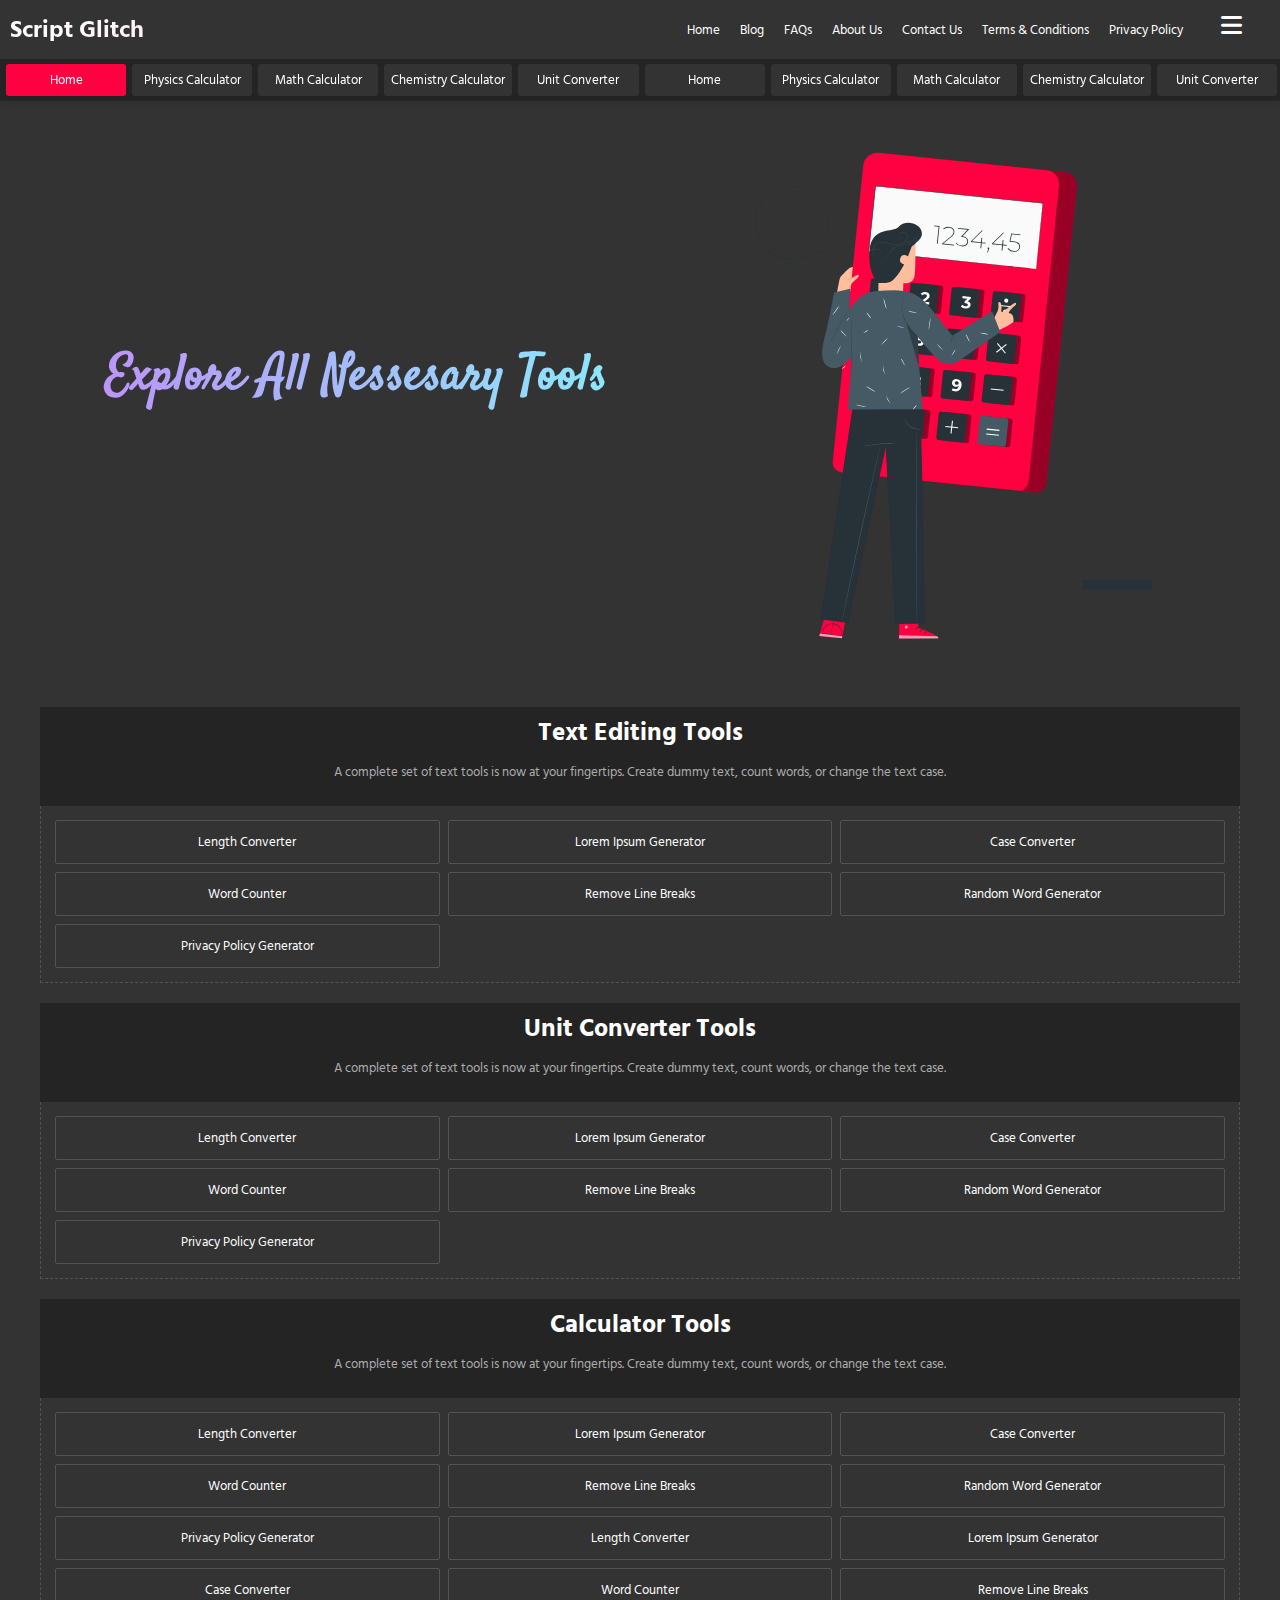
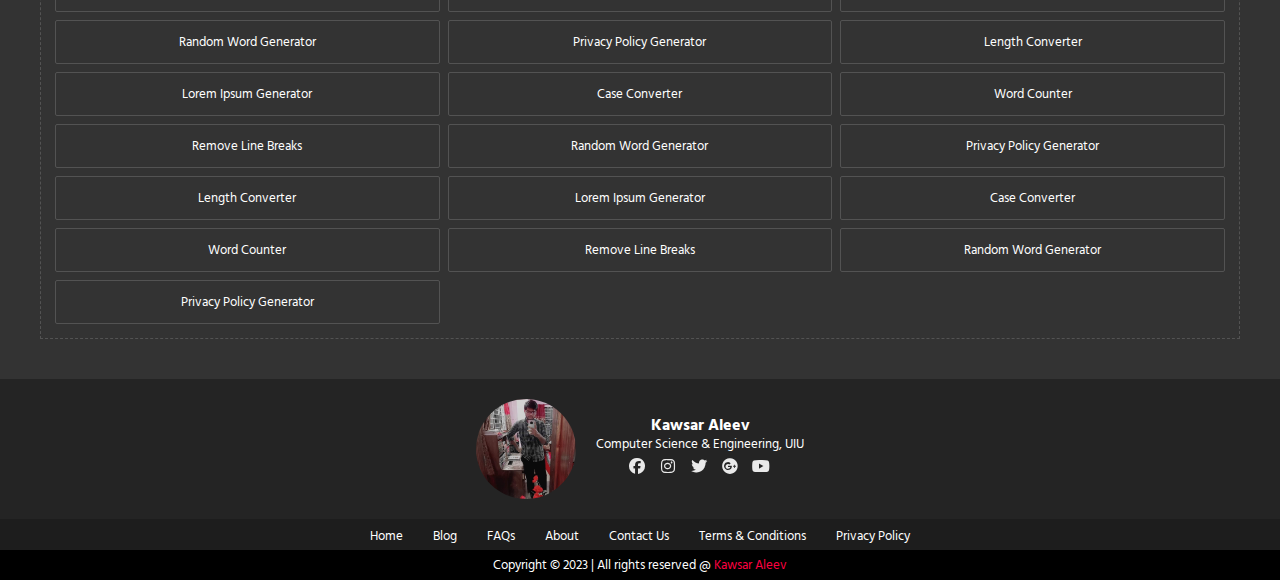
<file: Tools.html>
<!DOCTYPE html>
<html lang="en">

<head>
    <meta charset="UTF-8">
    <meta name="viewport" content="width=device-width, initial-scale=1.0">
    <title>SG | Tools</title>
    <link rel="stylesheet" href="https://cdnjs.cloudflare.com/ajax/libs/font-awesome/6.4.0/css/all.min.css">
    <link rel="preconnect" href="https://fonts.googleapis.com">
    <link
        href="https://fonts.googleapis.com/css2?family=Satisfy&family=Hind+Siliguri:wght@300;400;500;600;700&display=swap"
        rel="stylesheet">
    <link rel="preconnect" href="https://fonts.gstatic.com" crossorigin>
    <style>
        body {
            font-family: Hind Siliguri, sans-serif;
            background-color: #333;
            margin: 0;
            overflow-x: hidden;
            /* Prevent horizontal scrolling */
        }

        /* =================================Some Necessary CSS================== */
        /* ------------Hide-ScrollBar-------- */
        body {
            ::-webkit-scrollbar {
                display: none;
            }
        }

        /*------ Remove-Click-Box---------*/
        a:active,
        a:focus {
            outline: 0;
            border: none;
            -moz-outline-style: none;
        }

        a:focus {
            outline: solid 0px !important;
        }

        *:focus {
            outline: 0 !important;
        }

        /*------ Remove-Click-Blue-Highlight--- */
        * {
            -webkit-tap-highlight-color: rgba(255, 255, 255, 0) !important;
            -webkit-focus-ring-color: rgba(255, 255, 255, 0) !important;
            outline: none !important;
        }

        /* Text select korle background green hoye jabe*/
        ::-moz-selection {
            background-color: #ff0040;
            color: #fff;
        }

        ::selection {
            background-color: #ff0040;
            color: #fff;
        }


        /* =================================Some Necessary CSS End================== */
        .header {
            display: flex;
            align-items: center;
            padding: 10px;
            background-color: #333;
            color: white;
            position: sticky;
            /* Make the header sticky */
            top: -1px;
            /* Stick to the top of the viewport */
            z-index: 1000;
            /* Ensure it's above other content */
            width: 100%;
            /* Full width */
            box-sizing: border-box;
        }

        .scroll-container-X {
            position: sticky;
            /* Make the navbar sticky */
            top: 50px;
            /* Adjust according to the height of your header */
            background-color: #242424;
            /* Darker background for scroll container */
            width: 100%;
            overflow-x: auto;
            white-space: nowrap;
            padding: 5px 3px;
            box-shadow: 0 2px 5px rgba(0, 0, 0, 0.1);
            scrollbar-width: none;
            /* Firefox */
            z-index: 999;
            /* Ensure it's below the header but above other content */
        }

        .scroll-container-X::-webkit-scrollbar {
            display: none;
            /* Chrome, Safari, Opera */
        }

        .header,
        .scroll-container-X {
            width: 100%;
            box-sizing: border-box;
            /* Ensure proper width calculation */
        }

        .logo {
            font-size: 24px;
            flex: 1;
            transition: color 0.3s ease;
            font-weight: bold;
            /* background: linear-gradient(270deg, #fcffff, #71ff6c, #50fa7b, #8be9fd, #bd93f9); */
            /* background: linear-gradient(270deg, #fcffff, #02dbf8, #50fa7b, #f99393, #ff0040); */
            background: linear-gradient(270deg, #ff0040, #ffffff);
            background-size: 400% 400%;
            -webkit-background-clip: text;
            -webkit-text-fill-color: transparent;
            animation: gradientAnimation 10s ease infinite;
            user-select: none;
            /* Prevent text selection */
        }

        @keyframes gradientAnimation {
            0% {
                background-position: 0% 50%;
            }

            50% {
                background-position: 100% 50%;
            }

            100% {
                background-position: 0% 50%;
            }
        }

        .nav-menu {
            display: flex;
            justify-content: center;
            align-items: center;
            user-select: none;
            /* Prevent text selection */
        }

        .nav-menu a {
            margin: 0 10px;
            color: white;
            text-decoration: none;
            font-size: 13px;
        }

        .nav-menu a:hover {
            color: #ff0040;
        }

        /* =======================Off-Canvas-Menu-CSS=========================== */
        .menu-toggle {
            background: none;
            border: none;
            font-size: 24px;
            color: white;
            cursor: pointer;
            margin-left: 20px;
            margin-right: 20px;
        }

        /* General Styles */
        .off-canvas-menu {
            position: fixed;
            top: 0;
            right: -400px;
            /* Initially hide the menu off-screen for desktop */
            width: 400px;
            /* Set the width for desktop */
            height: 100%;
            /* Full height of the viewport */
            background-color: #333;
            color: white;
            transition: right 0.3s ease;
            padding: 20px;
            box-sizing: border-box;
            z-index: 1000;
            overflow-y: auto;
            /* Allow vertical scrolling if content exceeds viewport */
            user-select: none;
            /* Prevent text selection */
        }

        /* When the menu is open */
        .off-canvas-menu.open {
            right: 0;
            /* Slide in from the right edge */
        }

        .close-menu {
            position: absolute;
            top: 15px;
            right: 30px;
            font-size: 30px;
            cursor: pointer;
        }

        .Off-Menu-txt {
            margin-top: -1px;
            font-weight: bold;

            font-size: 24px;
            flex: 1;
            transition: color 0.3s ease;
            font-weight: bold;
            background: linear-gradient(270deg, #fcffff, #71ff6c, #50fa7b, #8be9fd, #bd93f9);
            /* background: linear-gradient(270deg, #fcffff, #02dbf8, #50fa7b, #f99393, #ff0040); */
            background-size: 400% 400%;
            -webkit-background-clip: text;
            -webkit-text-fill-color: transparent;
            animation: gradientAnimation 7s ease infinite;
            user-select: none;
            /* Prevent text selection */
        }

        /* Mobile Responsive */
        @media (max-width: 768px) {
            .off-canvas-menu {
                right: -100%;
                /* Ensure it starts off-screen */
                width: 100%;
                /* Full width of the screen */
                overflow-y: auto;
                /* Allow vertical scrolling if needed */
            }

            .off-canvas-menu.open {
                right: 0;
                /* Slide in from the right edge */
            }

            .nav-menu {
                display: none;
            }

            .search-container {
                display: none;
            }

            .search-icon {
                display: block;
            }

            .header {
                justify-content: space-between;
                /* Ensure spacing on mobile */
            }

            .search-box.full-width {
                width: 100%;
            }

            .search-box.full-width input {
                width: calc(100% - 50px);
                /* Adjust width to fit the container */
                border-radius: 25px;
            }

            .search-box.full-width .search-text {
                display: none;
            }

            .menu-toggle {
                margin-right: 10px;
            }

            .close-menu {
                top: 10px;
                right: 25px;
            }

        }

        /* ================================Horizontal Nav================================== */
        .wrapper-X {
            font-family: Hind Siliguri, sans-serif;
            background-color: #ffffff;
            /* White background */
            margin: 0;
            padding: 0;
            box-sizing: border-box;
            user-select: none;
            /* Prevent text selection */
        }

        .scroll-container-X {
            position: sticky;
            /* Make the navbar sticky */
            top: 50px;
            /* Adjust according to the height of your header */
            background-color: #242424;
            /* Darker background for scroll container */
            width: 100%;
            overflow-x: auto;
            white-space: nowrap;
            padding: 5px 3px;
            box-shadow: 0 2px 5px rgba(0, 0, 0, 0.1);
            scrollbar-width: none;
            /* Firefox */
            z-index: 999;
            /* Ensure it's below the header but above other content */
        }

        .scroll-container-X::-webkit-scrollbar {
            display: none;
            /* Chrome, Safari, Opera */
        }

        .scroll-content-X {
            display: flex;
            flex-wrap: nowrap;
        }

        .item-X {
            display: inline-block;
            width: 100%;
            margin-right: 10px;
            background-color: #333;
            padding: 5px 7px;
            margin: 0 3px;
            border-radius: 3px;
            text-align: center;
            font-size: 13px;
        }

        .item-X a {
            text-decoration: none;
            color: #fff;
            /* White text color */
        }

        .item-X.active-X {
            background-color: #ff0040;
            /* Active item background color */
            color: #fff;
        }

        .item-X:last-child {
            margin-right: 0;
        }






        /* ============================Tree-Off-Canvas========================= */

        /* Centering the radio buttons */
        .radio-inputs-container {
            display: flex;
            justify-content: center;
            margin: 20px 0;
            /* Adjust as needed */
            width: 100%;
        }

        /* Centering the entire content */
        #content {
            display: flex;
            flex-direction: column;
            align-items: center;
        }

        /* Ensure form is also centered */
        form {
            display: flex;
            flex-direction: column;
            align-items: center;
        }



        .radio-inputs-container {
            display: flex;
            justify-content: center;
            margin: 20px 0;
            /* Adjust as needed */
        }


        .radio-inputs {
            position: relative;
            display: flex;
            flex-wrap: wrap;
            border-radius: 5px;
            background-color: #242424;
            box-sizing: border-box;
            box-shadow: 0 0 0px 1px rgba(0, 0, 0, 0.06);
            padding: 0.25rem;
            /* width: 300px; */
            font-size: 14px;
        }

        .radio-inputs .radio {
            flex: 1 1 auto;
            text-align: center;
        }

        .radio-inputs .radio input {
            display: none;
        }

        .radio-inputs .radio .name {
            display: flex;
            cursor: pointer;
            align-items: center;
            justify-content: center;
            border-radius: 2px;
            border: none;
            padding: .5rem 0;
            color: rgb(201, 201, 201);
            transition: all .30s ease-in-out;
        }

        .radio-inputs .radio input:checked+.name {
            background-color: #ff0040;
            color: #fff;
            font-weight: 600;
        }

        .content-section {
            display: none;
            margin-top: 20px;
            text-align: left;
        }

        .content-section.active {
            display: block;
        }

        /* -------link style start----------- */
        a {
            color: rgb(43, 255, 0);
            text-decoration: none;
        }

        /* -------link style end----------- */

        /* -------icon style start----------- */
        i {
            color: rgb(255, 255, 255);
            padding: 0 0 10px 0;
            /* background-color: violet; */
            width: 25px;
            display: inline-block;
            text-align: center;
        }

        /* -------icon style end----------- */

        /* ------------------Tree CSS Start---------------------- */

        .wpr-offcanvas-content-right {
            width: 400px !important;
            /* Default width for larger screens */
        }

        /* Media query for mobile devices */
        @media only screen and (max-width: 600px) {
            .wpr-offcanvas-content-right {
                width: 100% !important;
                /* Width 100% for screens up to 600px wide (typically mobile devices) */
            }
        }



        ul.tree,
        ul.tree ul {
            list-style: none;
            margin: 0;
            margin-left: 10px;
            /* Adjust as needed */
            padding: 0;
            font-size: 15px;
        }

        ul.tree ul {
            margin-left: 20px;
            /* Adjust as needed */
            display: none;
        }

        ul.tree li {
            margin: 0;
            padding: 0 7px;
            line-height: 20px;
            font-weight: bold;
            border-left: 1px solid rgb(100, 100, 100);
            color: white;
            cursor: pointer;
            user-select: none;
        }

        ul.tree li:last-child {
            border-left: none;
        }

        ul.tree li:before {
            position: relative;
            top: -0.3em;
            height: 1.3em;
            /* ekta subitem theke arektar height difference */
            width: 12px;
            border-bottom: 1px solid rgb(100, 100, 100);
            color: white;
            content: "";
            display: inline-block;
            left: -7px;
        }

        ul.tree li:last-child:before {
            border-left: 1px solid rgb(100, 100, 100);
        }

        .Head-txt {
            font-weight: bold;
            font-size: 20px;
            color: rgb(255, 255, 255);
            cursor: pointer;
            display: block;
            /* margin-bottom: 5px; */
        }

        /* .glow-menu {
                        position: relative;
                        color: lime;
                        text-shadow: 0 0 10px rgba(0, 255, 0, 0.9),
                            0 0 20px rgba(0, 255, 0, 0.9),
                            0 0 30px rgba(0, 255, 0, 0.9),
                            0 0 40px rgba(0, 255, 0, 0.9),
                            0 0 50px rgba(0, 255, 0, 0.9);
                        animation: glow 1.5s infinite alternate;
                        display: inline-block;
                        padding: 10px 20px;
                    }
            
                    @keyframes glow {
                        from {
                            text-shadow: 0 0 10px rgba(0, 255, 0, 0.7),
                                0 0 20px rgba(0, 255, 0, 0.7),
                                0 0 30px rgba(0, 255, 0, 0.7),
                                0 0 40px rgba(0, 255, 0, 0.7),
                                0 0 50px rgba(0, 255, 0, 0.7);
                        }
            
                        to {
                            text-shadow: 0 0 20px rgba(0, 255, 0, 1),
                                0 0 40px rgba(0, 255, 0, 1),
                                0 0 60px rgba(0, 255, 0, 1),
                                0 0 80px rgba(0, 255, 0, 1),
                                0 0 100px rgba(0, 255, 0, 1);
                        }
                    } */

        #color-title {
            color: aqua;
        }

        .glow-menu {
            color: lime;
        }

        .tree-left {
            align-content: left;
            justify-content: left;

        }

        /* ------------------Tree CSS End---------------------- */

        /* dual text css start */
        .button-container {
            display: flex;
            flex-wrap: wrap;
            justify-content: center;
            gap: 5px;
            margin-top: 20px;
        }

        .button-container a {
            display: flex;
            font-family: Arial, sans-serif;
            font-size: 11px;
            text-align: center;
            font-weight: bold;
            text-decoration: none;
            overflow: hidden;
            padding: 0 px;
            /* min-width: 80px;
                        max-width: 120px; */
        }

        .license-button .left,
        .version-button .left,
        .follow-button .left,
        .download-button .left {
            background-color: #4c4c4c;
            color: white;
            padding: 5px 5px;
        }

        .license-button .right,
        .version-button .right,
        .follow-button .right,
        .download-button .right {
            padding: 5px 5px;
            color: white;
        }

        .license-button .right {
            background-color: #8fc74a;
        }

        .version-button .right {
            background-color: #007ec6;
        }

        .follow-button .right {
            background-color: #d9634c;
        }

        .download-button .right {
            background-color: #ff9100;
        }

        /* dual text css end */

        /* .Badge-M{
                        font-size: 10px;
                        background-color: red;
                        padding: 0 5px;
                        border-radius: 2px;
                        margin-left: 8px;          
                    } */

        /* .Badge-M {
                font-size: 10px;
                background-color: red;
                padding: 0 5px;
                border-radius: 2px;
                margin-left: 8px;
                display: inline-block;
                vertical-align: middle; 
            } */

        .Badge-R {
            font-size: 10px;
            /* background: linear-gradient(135deg, #f00, rgb(153, 0, 255)); */
            background-color: #ff0040;
            padding: 1px 7px;
            border-radius: 2px;
            margin-left: 8px;
            display: inline-block;
            vertical-align: middle;
        }

        .Badge-G {
            font-size: 10px;
            /* background: linear-gradient(135deg, #f00, rgb(153, 0, 255)); */
            background-color: green;
            padding: 1px 7px;
            border-radius: 2px;
            margin-left: 8px;
            display: inline-block;
            vertical-align: middle;
        }

        .fas.fa-rocket {
            color: rgb(255, 255, 255);
            padding: 0 0 0px 0;
            width: 13px;
        }
    </style>
</head>

<body>

    <header class="header">
        <div class="logo"><a href="index.html">Script Glitch</a></div>
        <nav class="nav-menu">
            <a href="index.html">Home</a>
            <a href="Blog.html">Blog</a>
            <a href="Faqs.html">FAQs</a>
            <a href="#about">About Us</a>
            <a href="#contact">Contact Us</a>
            <a href="#terms">Terms & Conditions</a>
            <a href="#privacy">Privacy Policy</a>
        </nav>
        <button class="menu-toggle" id="menuToggle">
            <i class="fas fa-bars"></i>
        </button>
        <div class="off-canvas-menu" id="offCanvasMenu">
            <span class="close-menu" id="closeMenu">
                <i class="fas fa-times"></i>
            </span>
            <!-- Add your HTML tree here -->
            <p class="Off-Menu-txt">Menu</p> <!--Eta remove korle off canvas er icon chole jay -->


            <div>


                <div class="radio-inputs">
                    <label class="radio">
                        <input type="radio" name="radio" checked="" value="tools">
                        <span class="name">Tools</span>
                    </label>
                    <label class="radio">
                        <input type="radio" name="radio" value="study">
                        <span class="name">Study</span>
                    </label>
                    <label class="radio">
                        <input type="radio" name="radio" value="pdf">
                        <span class="name">PDF</span>
                    </label>
                    <label class="radio">
                        <input type="radio" name="radio" value="resources">
                        <span class="name">Resources</span>
                    </label>
                </div>


                <!-- -----------tools content -------------- -->
                <div id="tools-content" class="content-section active">
                    <!----Most popular tools-tree-start---->
                    <span class="Head-txt">
                        <i class="fas fa-fire"></i> Most Popular
                        <span class="Badge-R"><i class="fas fa-rocket"></i>
                            Trending</span>
                    </span>
                    <ul class="tree">
                        <li>Age Calculator</li>
                        <li>Simple Calculator</li>
                        <li>Prime Factorization Calculator</li>
                        <li>Average Calculator</li>
                        <li>Fibonacci Sequence Calculator</li>
                        <li>Arithmetic Sequence Calculator</li>
                        <li>Geometric Sequence Calculator</li>
                        <li>Half Life Calculator</li>
                    </ul>
                    <!----Most popular tools-tree-end---->
                    <span class="Head-txt"><i class="fas fa-calculator"></i> Calculators</span>
                    <ul class="tree">
                        <li class="toggle" id="color-title">Mathematical Calculator
                            <ul>
                                <li>Age Calculator</li>
                                <li>Simple Calculator</li>
                                <li>Prime Factorization Calculator</li>
                                <li>Average Calculator</li>
                                <li>Fibonacci Sequence Calculator</li>
                                <li>Arithmetic Sequence Calculator</li>
                                <li>Geometric Sequence Calculator</li>
                                <li>Half Life Calculator</li>
                            </ul>
                        </li>
                        <li class="toggle" id="color-title">Health Calculator
                            <ul>
                                <li>BMI Calculator</li>
                                <li>BMR Calculator</li>
                                <li>Ideal Weight Calculator</li>
                                <li>Calorie Calculator</li>
                            </ul>
                        </li>
                        <li class="toggle" id="color-title">Financial Calculator
                            <ul>
                                <li>Discount Calculator</li>
                                <li>Percentage Calculator</li>
                                <li>Simple Interest Calculator</li>
                                <li>Compound Interest Calculator</li>
                                <li>Profit Margin Calculator</li>
                                <li>Investment Calculator</li>
                                <li>Retirement Calculator</li>
                                <li>GDP Calculator</li>
                            </ul>
                        </li>

                    </ul>

                    <!----Calculator-tree-end---->

                    <!----Converter-tree-start---->

                    <span class="Head-txt"><i class="fas fa-retweet"></i> Unit Converters</span>
                    <ul class="tree">
                        <li class="toggle" id="color-title">Fundamental Units
                            <ul>
                                <li><a href="Length-Converter.html">Length Converter</a></li>
                                <li>Mass Converter</li>
                                <li>Time Converter</li>
                                <li>Temperature Converter</li>
                                <li>Volume Converter</li>
                                <li>Energy Converter</li>
                                <li>Speed Converter</li>
                                <li>Force Converter</li>
                                <li>Pressure Converter</li>
                            </ul>
                        </li>
                        <li class="toggle" id="color-title">Electricity Converters
                            <ul>
                                <li>Electric Potential Converter</li>
                                <li>Electric Field Strength Converter</li>
                                <li>Inductance Converter</li>
                                <li>Electrostatic Capacitance Converter</li>
                                <li>Electric Conductivity Converter</li>
                                <li>Electric Conductance Converter</li>
                                <li>Electric Resistivity Converter</li>
                                <li>Electric Resistance Converter</li>
                            </ul>
                        </li>
                        <li class="toggle" id="color-title">Radiation Converters
                            <ul>
                                <li>Radiation Exposure Converter</li>
                                <li>Radiation Activity Converter</li>
                                <li>Radiation Converter</li>
                            </ul>
                        </li>
                        <li class="toggle" id="color-title">Magnetic Converters
                            <ul>
                                <li>Magnetic Flux Density Converter</li>
                                <li>Magnetic Flux Converter</li>
                                <li>Magnetic Field Strength Converter</li>
                                <li>Magnetomotive Force Converter</li>
                            </ul>
                        </li>
                        <li class="toggle" id="color-title">Optical Converters
                            <ul>
                                <li>Luminous Intensity Converter</li>
                                <li>Luminance Converter</li>
                                <li>Illuminance Converter</li>
                            </ul>
                        </li>
                        <li class="toggle" id="color-title">Digital Converters
                            <ul>
                                <li>PDF to Image Converter</li>
                                <li>Digital Image Resolution Converter</li>
                                <li>Digital Storage Converter</li>
                                <li>Case Converter</li>
                            </ul>
                        </li>
                        <li class="toggle" id="color-title">Miscellaneous Converters
                            <ul>
                                <li>Angle Converter</li>
                                <li>Sound Converter</li>
                                <li>Surface Tension Converter</li>
                            </ul>
                        </li>

                    </ul>

                    <!----Converter-tree-end---->
                    <!----Text Content tools-tree-start---->
                    <span class="Head-txt "><i class="fas fa-pen"></i> Text Content</span>
                    <ul class="tree">
                        <li>Age Calculator</li>
                        <li>Simple Calculator</li>
                        <li>Prime Factorization Calculator</li>
                        <li>Average Calculator</li>
                        <li>Fibonacci Sequence Calculator</li>
                        <li>Arithmetic Sequence Calculator</li>
                        <li>Geometric Sequence Calculator</li>
                        <li>Half Life Calculator</li>
                    </ul>
                    <!---Text Content tools-tree-end---->
                    <!----Image Editing tools-tree-start---->
                    <span class="Head-txt "><i class="fas fa-images"></i> Image Editing</span>
                    <ul class="tree">
                        <li>Age Calculator</li>
                        <li>Simple Calculator</li>
                        <li>Prime Factorization Calculator</li>
                        <li>Average Calculator</li>
                        <li>Fibonacci Sequence Calculator</li>
                        <li>Arithmetic Sequence Calculator</li>
                        <li>Geometric Sequence Calculator</li>
                        <li>Half Life Calculator</li>
                    </ul>
                    <!---Image Editing tools-tree-end---->
                    <!----Website Management tools-tree-start---->
                    <span class="Head-txt "><i class="fas fa-globe"></i> Website Management</span>
                    <ul class="tree">
                        <li>Age Calculator</li>
                        <li>Simple Calculator</li>
                        <li>Prime Factorization Calculator</li>
                        <li>Average Calculator</li>
                        <li>Fibonacci Sequence Calculator</li>
                        <li>Arithmetic Sequence Calculator</li>
                        <li>Geometric Sequence Calculator</li>
                        <li>Half Life Calculator</li>
                    </ul>
                    <!---Website Management Editing tools-tree-end---->
                    <!----Other tools-tree-start---->
                    <span class="Head-txt "><i class="fas fa-tools"></i> Other Tools</span>
                    <ul class="tree">
                        <li>Age Calculator</li>
                        <li>Simple Calculator</li>
                        <li>Prime Factorization Calculator</li>
                        <li>Average Calculator</li>
                        <li>Fibonacci Sequence Calculator</li>
                        <li>Arithmetic Sequence Calculator</li>
                        <li>Geometric Sequence Calculator</li>
                        <li>Half Life Calculator</li>
                    </ul>
                    <!---Other Editing tools-tree-end---->
                    <!----Games-tree-start---->
                    <span class="Head-txt "><i class="fas fa-gamepad"></i> Games and Fun</span>
                    <ul class="tree">
                        <li>Age Calculator</li>
                        <li>Simple Calculator</li>
                        <li>Prime Factorization Calculator</li>
                        <li>Average Calculator</li>
                        <li>Fibonacci Sequence Calculator</li>
                        <li>Arithmetic Sequence Calculator</li>
                        <li>Geometric Sequence Calculator</li>
                        <li>Half Life Calculator</li>
                    </ul>
                    <!---Games tools-tree-end---->
                </div>
                <!-- --------------------------Radio(Tools)-End--------------------------- -->
                <!-- --------------------------Radio(Study)-start--------------------------- -->

                <div id="study-content" class="content-section">

                    <!----------Bangla Subject Start ------>
                    <span class="Head-txt"><i class="fas fa-book-open"></i> বাংলা</span>
                    <ul class="tree">
                        <li class="toggle"> ব্যাকরণ
                            <ul>
                                <li>উচ্চারণ</li>
                                <li>সন্ধি</li>
                            </ul>
                        <li class="toggle"> নির্মিতি (লিখিত)
                            <ul>
                                <li>রচনা</li>
                                <li>সারাংশ</li>
                            </ul>
                        </li>
                    </ul>
                    <!----------Bangla Subject Start ------>
                    <!----------English Subject Start ------>
                    <span class="Head-txt"><i class="fas fa-globe"></i> English</span>
                    <ul class="tree">
                        <li class="toggle"> ব্যাকরণ
                            <ul>
                                <li>উচ্চারণ</li>
                                <li>সন্ধি</li>
                            </ul>
                        <li class="toggle"> নির্মিতি (লিখিত)
                            <ul>
                                <li>রচনা</li>
                                <li>সারাংশ</li>
                            </ul>
                        </li>
                    </ul>
                    <!----------English Subject Start ------>
                    <!----------Math Subject Start ------>
                    <span class="Head-txt"><i class="fas fa-square-root-alt"></i> Math
                        <span class="Badge-G">
                            NCTB + HSC (All Math)
                        </span>
                    </span>
                    <ul class="tree">
                        <li class="toggle"><i class="fas fa-graduation-cap"></i> Class 11-12
                            <ul>
                                <li class="toggle">Ketab Uddin Sir
                                    <ul>
                                        <li class="toggle">Chapter 01 (ম্যাট্রিক্স ও নির্ণায়ক)
                                            <ul>
                                                <li class="toggle">1 (A)
                                                    <ul>
                                                        <li>part-1</li>
                                                        <li>part-2</li>
                                                    </ul>
                                                </li>
                                                <li>1 (B)</li>
                                            </ul>
                                        </li>
                                        <li class="toggle">Chapter 02 (ভেক্টর)
                                            <ul>
                                                <li>2 (A)</li>
                                                <li>2 (B)</li>
                                            </ul>
                                        </li>
                                        <li class="toggle">Chapter 03 (সরলরেখা)
                                            <ul>
                                                <li>3 (A)</li>
                                                <li>3 (B)</li>
                                                <li>3 (C)</li>
                                                <li>3 (D)</li>
                                                <li>3 (E)</li>
                                                <li>3 (F)</li>
                                                <li>3 (G)</li>
                                            </ul>
                                        </li>
                                    </ul>
                                </li>
                                <li class="toggle">SU Ahmed Sir
                                    <ul>
                                        <li class="toggle">Chapter 01
                                            <ul>
                                                <li>1 (A)</li>
                                                <li>1 (B)</li>
                                            </ul>
                                        </li>
                                        <li class="toggle">Chapter 02
                                            <ul>
                                                <li>2 (A)</li>
                                                <li>2 (B)</li>
                                            </ul>
                                        </li>
                                        <li class="toggle">Chapter 03
                                            <ul>
                                                <li>3 (A)</li>
                                                <li>3 (B)</li>
                                                <li>3 (C)</li>
                                                <li>3 (D)</li>
                                                <li>3 (E)</li>
                                                <li>3 (F)</li>
                                                <li>3 (G)</li>
                                            </ul>
                                        </li>
                                    </ul>
                                </li>
                            </ul>
                        </li>
                        <li class="toggle"><i class="fas fa-vial"></i> Class 9-10
                            <ul>
                                <li class="toggle">Session 2024
                                    <ul>
                                        <li class="toggle">Chapter 01 (Algebra)
                                            <ul>
                                                <li>1 (A)</li>
                                                <li>1 (B)</li>
                                            </ul>
                                        </li>
                                        <li class="toggle">Chapter 02 (Geometry)
                                            <ul>
                                                <li>2 (A)</li>
                                                <li>2 (B)</li>
                                            </ul>
                                        </li>
                                        <li class="toggle">Chapter 03 (Trigonometry)
                                            <ul>
                                                <li>3 (A)</li>
                                                <li>3 (B)</li>
                                                <li>3 (C)</li>
                                            </ul>
                                        </li>
                                    </ul>
                                </li>
                                <li class="toggle">Ms. Farah Sir
                                    <ul>
                                        <li class="toggle">Chapter 01 (Statistics)
                                            <ul>
                                                <li>1 (A)</li>
                                                <li>1 (B)</li>
                                            </ul>
                                        </li>
                                        <li class="toggle">Chapter 02 (Probability)
                                            <ul>
                                                <li>2 (A)</li>
                                                <li>2 (B)</li>
                                            </ul>
                                        </li>
                                    </ul>
                                </li>
                            </ul>
                        </li>
                        <li class="toggle"><i class="fas fa-microscope"></i> Class 8
                            <ul>
                                <li class="toggle">Mr. Rahman Sir
                                    <ul>
                                        <li class="toggle">Chapter 01 (Algebra)
                                            <ul>
                                                <li>1 (A)</li>
                                                <li>1 (B)</li>
                                            </ul>
                                        </li>
                                        <li class="toggle">Chapter 02 (Geometry)
                                            <ul>
                                                <li>2 (A)</li>
                                                <li>2 (B)</li>
                                            </ul>
                                        </li>
                                        <li class="toggle">Chapter 03 (Trigonometry)
                                            <ul>
                                                <li>3 (A)</li>
                                                <li>3 (B)</li>
                                                <li>3 (C)</li>
                                            </ul>
                                        </li>
                                    </ul>
                                </li>
                                <li class="toggle">Ms. Farah Sir
                                    <ul>
                                        <li class="toggle">Chapter 01 (Statistics)
                                            <ul>
                                                <li>1 (A)</li>
                                                <li>1 (B)</li>
                                            </ul>
                                        </li>
                                        <li class="toggle">Chapter 02 (Probability)
                                            <ul>
                                                <li>2 (A)</li>
                                                <li>2 (B)</li>
                                            </ul>
                                        </li>
                                    </ul>
                                </li>
                            </ul>
                        </li>

                        <li class="toggle"><i class="fas fa-drafting-compass"></i> Class 7
                            <ul>
                                <li class="toggle">Mr. Rahman Sir
                                    <ul>
                                        <li class="toggle">Chapter 01 (Algebra)
                                            <ul>
                                                <li>1 (A)</li>
                                                <li>1 (B)</li>
                                            </ul>
                                        </li>
                                        <li class="toggle">Chapter 02 (Geometry)
                                            <ul>
                                                <li>2 (A)</li>
                                                <li>2 (B)</li>
                                            </ul>
                                        </li>
                                        <li class="toggle">Chapter 03 (Trigonometry)
                                            <ul>
                                                <li>3 (A)</li>
                                                <li>3 (B)</li>
                                                <li>3 (C)</li>
                                            </ul>
                                        </li>
                                    </ul>
                                </li>
                                <li class="toggle">Ms. Farah Sir
                                    <ul>
                                        <li class="toggle">Chapter 01 (Statistics)
                                            <ul>
                                                <li>1 (A)</li>
                                                <li>1 (B)</li>
                                            </ul>
                                        </li>
                                        <li class="toggle">Chapter 02 (Probability)
                                            <ul>
                                                <li>2 (A)</li>
                                                <li>2 (B)</li>
                                            </ul>
                                        </li>
                                    </ul>
                                </li>
                            </ul>
                        </li>

                        <li class="toggle"><i class="fas fa-calculator"></i> Class 6
                            <ul>
                                <li class="toggle">Mr. Rahman Sir
                                    <ul>
                                        <li class="toggle">Chapter 01 (Algebra)
                                            <ul>
                                                <li>1 (A)</li>
                                                <li>1 (B)</li>
                                            </ul>
                                        </li>
                                        <li class="toggle">Chapter 02 (Geometry)
                                            <ul>
                                                <li>2 (A)</li>
                                                <li>2 (B)</li>
                                            </ul>
                                        </li>
                                        <li class="toggle">Chapter 03 (Trigonometry)
                                            <ul>
                                                <li>3 (A)</li>
                                                <li>3 (B)</li>
                                                <li>3 (C)</li>
                                            </ul>
                                        </li>
                                    </ul>
                                </li>
                                <li class="toggle">Ms. Farah Sir
                                    <ul>
                                        <li class="toggle">Chapter 01 (Statistics)
                                            <ul>
                                                <li>1 (A)</li>
                                                <li>1 (B)</li>
                                            </ul>
                                        </li>
                                        <li class="toggle">Chapter 02 (Probability)
                                            <ul>
                                                <li>2 (A)</li>
                                                <li>2 (B)</li>
                                            </ul>
                                        </li>
                                    </ul>
                                </li>
                            </ul>
                        </li>

                        <li class="toggle"><i class="fas fa-atom"></i> Class 5
                            <ul>
                                <li class="toggle">Mr. Rahman Sir
                                    <ul>
                                        <li class="toggle">Chapter 01 (Algebra)
                                            <ul>
                                                <li>1 (A)</li>
                                                <li>1 (B)</li>
                                            </ul>
                                        </li>
                                        <li class="toggle">Chapter 02 (Geometry)
                                            <ul>
                                                <li>2 (A)</li>
                                                <li>2 (B)</li>
                                            </ul>
                                        </li>
                                        <li class="toggle">Chapter 03 (Trigonometry)
                                            <ul>
                                                <li>3 (A)</li>
                                                <li>3 (B)</li>
                                                <li>3 (C)</li>
                                            </ul>
                                        </li>
                                    </ul>
                                </li>
                                <li class="toggle">Ms. Farah Sir
                                    <ul>
                                        <li class="toggle">Chapter 01 (Statistics)
                                            <ul>
                                                <li>1 (A)</li>
                                                <li>1 (B)</li>
                                            </ul>
                                        </li>
                                        <li class="toggle">Chapter 02 (Probability)
                                            <ul>
                                                <li>2 (A)</li>
                                                <li>2 (B)</li>
                                            </ul>
                                        </li>
                                    </ul>
                                </li>
                            </ul>
                        </li>

                        <li class="toggle"><i class="fas fa-school"></i> Class 4
                            <ul>
                                <li class="toggle">Mr. Rahman Sir
                                    <ul>
                                        <li class="toggle">Chapter 01 (Algebra)
                                            <ul>
                                                <li>1 (A)</li>
                                                <li>1 (B)</li>
                                            </ul>
                                        </li>
                                        <li class="toggle">Chapter 02 (Geometry)
                                            <ul>
                                                <li>2 (A)</li>
                                                <li>2 (B)</li>
                                            </ul>
                                        </li>
                                        <li class="toggle">Chapter 03 (Trigonometry)
                                            <ul>
                                                <li>3 (A)</li>
                                                <li>3 (B)</li>
                                                <li>3 (C)</li>
                                            </ul>
                                        </li>
                                    </ul>
                                </li>
                                <li class="toggle">Ms. Farah Sir
                                    <ul>
                                        <li class="toggle">Chapter 01 (Statistics)
                                            <ul>
                                                <li>1 (A)</li>
                                                <li>1 (B)</li>
                                            </ul>
                                        </li>
                                        <li class="toggle">Chapter 02 (Probability)
                                            <ul>
                                                <li>2 (A)</li>
                                                <li>2 (B)</li>
                                            </ul>
                                        </li>
                                    </ul>
                                </li>
                            </ul>
                        </li>

                        <li class="toggle"><i class="fas fa-chalkboard-teacher"></i> Class 3
                            <ul>
                                <li class="toggle">Mr. Rahman Sir
                                    <ul>
                                        <li class="toggle">Chapter 01 (Algebra)
                                            <ul>
                                                <li>1 (A)</li>
                                                <li>1 (B)</li>
                                            </ul>
                                        </li>
                                        <li class="toggle">Chapter 02 (Geometry)
                                            <ul>
                                                <li>2 (A)</li>
                                                <li>2 (B)</li>
                                            </ul>
                                        </li>
                                        <li class="toggle">Chapter 03 (Trigonometry)
                                            <ul>
                                                <li>3 (A)</li>
                                                <li>3 (B)</li>
                                                <li>3 (C)</li>
                                            </ul>
                                        </li>
                                    </ul>
                                </li>
                                <li class="toggle">Ms. Farah Sir
                                    <ul>
                                        <li class="toggle">Chapter 01 (Statistics)
                                            <ul>
                                                <li>1 (A)</li>
                                                <li>1 (B)</li>
                                            </ul>
                                        </li>
                                        <li class="toggle">Chapter 02 (Probability)
                                            <ul>
                                                <li>2 (A)</li>
                                                <li>2 (B)</li>
                                            </ul>
                                        </li>
                                    </ul>
                                </li>
                            </ul>
                        </li>

                        <li class="toggle"><i class="fas fa-book"></i> Class 2
                            <ul>
                                <li class="toggle">Mr. Rahman Sir
                                    <ul>
                                        <li class="toggle">Chapter 01 (Algebra)
                                            <ul>
                                                <li>1 (A)</li>
                                                <li>1 (B)</li>
                                            </ul>
                                        </li>
                                        <li class="toggle">Chapter 02 (Geometry)
                                            <ul>
                                                <li>2 (A)</li>
                                                <li>2 (B)</li>
                                            </ul>
                                        </li>
                                        <li class="toggle">Chapter 03 (Trigonometry)
                                            <ul>
                                                <li>3 (A)</li>
                                                <li>3 (B)</li>
                                                <li>3 (C)</li>
                                            </ul>
                                        </li>
                                    </ul>
                                </li>
                                <li class="toggle">Ms. Farah Sir
                                    <ul>
                                        <li class="toggle">Chapter 01 (Statistics)
                                            <ul>
                                                <li>1 (A)</li>
                                                <li>1 (B)</li>
                                            </ul>
                                        </li>
                                        <li class="toggle">Chapter 02 (Probability)
                                            <ul>
                                                <li>2 (A)</li>
                                                <li>2 (B)</li>
                                            </ul>
                                        </li>
                                    </ul>
                                </li>
                            </ul>
                        </li>

                        <li class="toggle"><i class="fas fa-pencil-alt"></i> Class 1
                            <ul>
                                <li class="toggle">Mr. Rahman Sir
                                    <ul>
                                        <li class="toggle">Chapter 01 (Algebra)
                                            <ul>
                                                <li>1 (A)</li>
                                                <li>1 (B)</li>
                                            </ul>
                                        </li>
                                        <li class="toggle">Chapter 02 (Geometry)
                                            <ul>
                                                <li>2 (A)</li>
                                                <li>2 (B)</li>
                                            </ul>
                                        </li>
                                        <li class="toggle">Chapter 03 (Trigonometry)
                                            <ul>
                                                <li>3 (A)</li>
                                                <li>3 (B)</li>
                                                <li>3 (C)</li>
                                            </ul>
                                        </li>
                                    </ul>
                                </li>
                                <li class="toggle">Ms. Farah Sir
                                    <ul>
                                        <li class="toggle">Chapter 01 (Statistics)
                                            <ul>
                                                <li>1 (A)</li>
                                                <li>1 (B)</li>
                                            </ul>
                                        </li>
                                        <li class="toggle">Chapter 02 (Probability)
                                            <ul>
                                                <li>2 (A)</li>
                                                <li>2 (B)</li>
                                            </ul>
                                        </li>
                                    </ul>
                                </li>
                            </ul>
                        </li>
                    </ul>
                    <!----------Math Subject End ------>
                    <!----------Physics Subject Start ------>
                    <span class="Head-txt"><i class="fas fa-lightbulb"></i>
                        </i> Physics</span>
                    <ul class="tree">
                        <li class="toggle"> ব্যাকরণ
                            <ul>
                                <li>উচ্চারণ</li>
                                <li>সন্ধি</li>
                            </ul>
                        <li class="toggle"> নির্মিতি (লিখিত)
                            <ul>
                                <li>রচনা</li>
                                <li>সারাংশ</li>
                            </ul>
                        </li>
                    </ul>
                    <!----------Physics Subject Start ------>
                    <!----------Chemistry Subject Start ------>
                    <span class="Head-txt"><i class="fas fa-flask"></i> Chemistry</span>
                    <ul class="tree">
                        <li class="toggle"> ব্যাকরণ
                            <ul>
                                <li>উচ্চারণ</li>
                                <li>সন্ধি</li>
                            </ul>
                        <li class="toggle"> নির্মিতি (লিখিত)
                            <ul>
                                <li>রচনা</li>
                                <li>সারাংশ</li>
                            </ul>
                        </li>
                    </ul>
                    <!----------Chemistry Subject Start ------>
                    <!----------Biology Subject Start ------>
                    <span class="Head-txt"><i class="fas fa-dna"></i> Biology</span>
                    <ul class="tree">
                        <li class="toggle"> ব্যাকরণ
                            <ul>
                                <li>উচ্চারণ</li>
                                <li>সন্ধি</li>
                            </ul>
                        <li class="toggle"> নির্মিতি (লিখিত)
                            <ul>
                                <li>রচনা</li>
                                <li>সারাংশ</li>
                            </ul>
                        </li>
                    </ul>
                    <!----------Biology Subject End ------>
                </div>
            </div>
            <!-- --------------------------Radio(Study)-End--------------------------- -->
            <!-- --------------------------Radio(PDF)-start--------------------------- -->

            <div id="pdf-content" class="content-section">


                <!------- College Books Start ------>
                <span class="Head-txt"><i class="fas fa-graduation-cap"></i> College Books</span>
                <ul class="tree">

                    <li class="toggle"><i class="fas fa-book-open"></i> Bangla
                        <ul class="tree">
                            <li><a href="#">NCTB BOOK (2024)</a></li>
                            <li><a href="#">NCTB BOOK (2023)</a></li>
                            <li><a href="#">NCTB BOOK (2022)</a></li>
                            <li><a href="#">NCTB BOOK (2021)</a></li>
                            <li><a href="#">NCTB BOOK (2020)</a></li>
                            <li><a href="#">NCTB BOOK (2019)</a></li>
                            <li><a href="#">NCTB BOOK (2018)</a></li>
                            <li><a href="#">NCTB BOOK (2017)</a></li>
                        </ul>
                    </li>

                    <li class="toggle"><i class="fas fa-globe"></i> English
                        <ul class="tree">
                            <li><a href="#">NCTB BOOK (2024)</a></li>
                            <li><a href="#">NCTB BOOK (2023)</a></li>
                            <li><a href="#">NCTB BOOK (2022)</a></li>
                            <li><a href="#">NCTB BOOK (2021)</a></li>
                            <li><a href="#">NCTB BOOK (2020)</a></li>
                            <li><a href="#">NCTB BOOK (2019)</a></li>
                            <li><a href="#">NCTB BOOK (2018)</a></li>
                            <li><a href="#">NCTB BOOK (2017)</a></li>
                        </ul>
                    </li>

                    <li class="toggle"><i class="fas fa-square-root-alt"></i> Math
                        <ul class="tree">
                            <li class="toggle"></i> 1st Paper
                                <ul>
                                    <li class="toggle">Ketab Uddin Sir</li>
                                    <li class="toggle">SU Ahmed Sir</li>
                                </ul>
                            </li>
                            <li class="toggle"></i> 2nd Paper
                                <ul>
                                    <li class="toggle">Ketab Uddin Sir</li>
                                    <li class="toggle">SU Ahmed Sir</li>
                                </ul>
                            </li>
                        </ul>
                    </li>

                    <li class="toggle"><i class="fas fa-lightbulb"></i> Physics
                        <ul class="tree">
                            <li class="toggle"></i> 1st Paper
                                <ul>
                                    <li class="toggle">Amir Hossain Ishaq Sir</li>
                                    <li class="toggle">Shahjahan Topon Sir</li>
                                </ul>
                            </li>
                            <li class="toggle"></i> 2nd Paper
                                <ul>
                                    <li class="toggle">Amir Hossain Ishaq Sir</li>
                                    <li class="toggle">Shahjahan Topon Sir</li>
                                </ul>
                            </li>
                        </ul>
                    </li>

                    <li class="toggle"><i class="fas fa-flask"></i> Chemistry
                        <ul class="tree">
                            <li class="toggle"></i> 1st Paper
                                <ul>
                                    <li class="toggle">Hajari Nag Sir</li>
                                    <li class="toggle">Sanjit Kumar Guho Sir</li>
                                </ul>
                            </li>
                            <li class="toggle"></i> 2nd Paper
                                <ul>
                                    <li class="toggle">Hajari Nag Sir</li>
                                    <li class="toggle">Sanjit Kumar Guho Sir</li>
                                </ul>
                            </li>
                        </ul>
                    </li>

                    <li class="toggle"><i class="fas fa-dna"></i> Biology
                        <ul class="tree">
                            <li class="toggle"></i> 1st Paper (Botany)
                                <ul>
                                    <li class="toggle">Abul Hasan Sir</li>
                                    <li class="toggle">Alim Sir</li>
                                </ul>
                            </li>
                            <li class="toggle"></i> 2nd Paper (Zoology)
                                <ul>
                                    <li class="toggle">Gazi Ajmal Sir</li>
                                    <li class="toggle">Alim Sir</li>
                                </ul>
                            </li>
                        </ul>
                    </li>



                    <!-- <li><i class="fas fa-square-root-alt"></i> Math</li>
                        <li><i class="fas fa-lightbulb"></i> Physics</li>
                        <li><i class="fas fa-flask"></i> Chemistry</li>
                        <li><i class="fas fa-dna"></i> Biology</li> -->
                </ul>
                <!------College Books Tree End ------>

                <!------- School Books Start ------>
                <span class="Head-txt"><i class="fas fa-school"></i> School Books</span>
                <ul class="tree">
                    <li class="toggle"><i class="fas fa-vial"></i> Class 9-10
                        <ul>
                            <li><a href="#">NCTB BOOK (2024)</a></li>
                            <li><a href="#">NCTB BOOK (2023)</a></li>
                            <li><a href="#">NCTB BOOK (2022)</a></li>
                            <li><a href="#">NCTB BOOK (2021)</a></li>
                            <li><a href="#">NCTB BOOK (2020)</a></li>
                            <li><a href="#">NCTB BOOK (2019)</a></li>
                            <li><a href="#">NCTB BOOK (2018)</a></li>
                            <li><a href="#">NCTB BOOK (2017)</a></li>
                        </ul>
                    </li>
                    <li class="toggle"><i class="fas fa-microscope"></i> Class 8
                        <ul>
                            <li><a href="#">NCTB BOOK (2024)</a></li>
                            <li><a href="#">NCTB BOOK (2023)</a></li>
                            <li><a href="#">NCTB BOOK (2022)</a></li>
                            <li><a href="#">NCTB BOOK (2021)</a></li>
                            <li><a href="#">NCTB BOOK (2020)</a></li>
                            <li><a href="#">NCTB BOOK (2019)</a></li>
                            <li><a href="#">NCTB BOOK (2018)</a></li>
                            <li><a href="#">NCTB BOOK (2017)</a></li>
                        </ul>
                    </li>

                    <li class="toggle"><i class="fas fa-drafting-compass"></i> Class 7
                        <ul>
                            <li><a href="#">NCTB BOOK (2024)</a></li>
                            <li><a href="#">NCTB BOOK (2023)</a></li>
                            <li><a href="#">NCTB BOOK (2022)</a></li>
                            <li><a href="#">NCTB BOOK (2021)</a></li>
                            <li><a href="#">NCTB BOOK (2020)</a></li>
                            <li><a href="#">NCTB BOOK (2019)</a></li>
                            <li><a href="#">NCTB BOOK (2018)</a></li>
                            <li><a href="#">NCTB BOOK (2017)</a></li>
                        </ul>
                    </li>

                    <li class="toggle"><i class="fas fa-calculator"></i> Class 6
                        <ul>
                            <li><a href="#">NCTB BOOK (2024)</a></li>
                            <li><a href="#">NCTB BOOK (2023)</a></li>
                            <li><a href="#">NCTB BOOK (2022)</a></li>
                            <li><a href="#">NCTB BOOK (2021)</a></li>
                            <li><a href="#">NCTB BOOK (2020)</a></li>
                            <li><a href="#">NCTB BOOK (2019)</a></li>
                            <li><a href="#">NCTB BOOK (2018)</a></li>
                            <li><a href="#">NCTB BOOK (2017)</a></li>
                        </ul>
                    </li>

                    <li class="toggle"><i class="fas fa-lightbulb"></i> Class 5
                        <ul>
                            <li><a href="#">NCTB BOOK (2024)</a></li>
                            <li><a href="#">NCTB BOOK (2023)</a></li>
                            <li><a href="#">NCTB BOOK (2022)</a></li>
                            <li><a href="#">NCTB BOOK (2021)</a></li>
                            <li><a href="#">NCTB BOOK (2020)</a></li>
                            <li><a href="#">NCTB BOOK (2019)</a></li>
                            <li><a href="#">NCTB BOOK (2018)</a></li>
                            <li><a href="#">NCTB BOOK (2017)</a></li>
                        </ul>
                    </li>

                    <li class="toggle"><i class="fas fa-note-sticky"></i> Class 4
                        <ul>
                            <li><a href="#">NCTB BOOK (2024)</a></li>
                            <li><a href="#">NCTB BOOK (2023)</a></li>
                            <li><a href="#">NCTB BOOK (2022)</a></li>
                            <li><a href="#">NCTB BOOK (2021)</a></li>
                            <li><a href="#">NCTB BOOK (2020)</a></li>
                            <li><a href="#">NCTB BOOK (2019)</a></li>
                            <li><a href="#">NCTB BOOK (2018)</a></li>
                            <li><a href="#">NCTB BOOK (2017)</a></li>
                        </ul>
                    </li>

                    <li class="toggle"><i class="fas fa-chalkboard-teacher"></i> Class 3
                        <ul>
                            <li><a href="#">NCTB BOOK (2024)</a></li>
                            <li><a href="#">NCTB BOOK (2023)</a></li>
                            <li><a href="#">NCTB BOOK (2022)</a></li>
                            <li><a href="#">NCTB BOOK (2021)</a></li>
                            <li><a href="#">NCTB BOOK (2020)</a></li>
                            <li><a href="#">NCTB BOOK (2019)</a></li>
                            <li><a href="#">NCTB BOOK (2018)</a></li>
                            <li><a href="#">NCTB BOOK (2017)</a></li>
                        </ul>
                    </li>

                    <li class="toggle"><i class="fas fa-book"></i> Class 2
                        <ul>
                            <li><a href="#">NCTB BOOK (2024)</a></li>
                            <li><a href="#">NCTB BOOK (2023)</a></li>
                            <li><a href="#">NCTB BOOK (2022)</a></li>
                            <li><a href="#">NCTB BOOK (2021)</a></li>
                            <li><a href="#">NCTB BOOK (2020)</a></li>
                            <li><a href="#">NCTB BOOK (2019)</a></li>
                            <li><a href="#">NCTB BOOK (2018)</a></li>
                            <li><a href="#">NCTB BOOK (2017)</a></li>
                        </ul>
                    </li>

                    <li class="toggle"><i class="fas fa-pencil-alt"></i> Class 1
                        <ul>
                            <li><a href="#">NCTB BOOK (2024)</a></li>
                            <li><a href="#">NCTB BOOK (2023)</a></li>
                            <li><a href="#">NCTB BOOK (2022)</a></li>
                            <li><a href="#">NCTB BOOK (2021)</a></li>
                            <li><a href="#">NCTB BOOK (2020)</a></li>
                            <li><a href="#">NCTB BOOK (2019)</a></li>
                            <li><a href="#">NCTB BOOK (2018)</a></li>
                            <li><a href="#">NCTB BOOK (2017)</a></li>
                        </ul>
                    </li>


                </ul>

                <!------School Books Tree End ------>


            </div>
            <!-- --------------------------Radio(PDF)-End--------------------------- -->
            <!-- --------------------------Radio(Resources)-start--------------------------- -->

            <div id="resources-content" class="content-section">
                <h2 style="text-align: center; color:yellow;">বাংলাদেশের ষড়ঋতু</h2>
                <h3>ভূমিকা</h3>
                <p>এক অসাধারণ সৌন্দর্যের নাম বাংলাদেশ। প্রকৃতির মায়া-মমতা যার আপন বৈশিষ্ট্য। যে দেশকে বিধাতা সাজিয়েছেন
                    তাঁর
                    আপন মনের মাধুরী মিশিয়ে, সুচারুরূপে, বর্ণাঢ্য করে। সে দেশের নাম বাংলাদেশ। যে দেশের সৌন্দর্যের মাঝে
                    নেই
                    কোন কৃত্রিমতার ছোঁয়া, আছে কেবল প্রগাঢ় প্রাকৃতিক সৌন্দর্যের সমারোহ। নিসর্গ যে দেশের অলংকার, প্রকৃতি
                    যে
                    দেশের রূপ সুষমার মূল উপকরণ, সে দেশই তো বাংলাদেশ। অপূর্ব সৌন্দর্যে, শস্য-সম্পদে আর প্রকৃতিক
                    বৈচিত্র্যে
                    ভরা এমন দেশ পৃথিবীতে আর একটিও নেই। এদেশে জন্মেছি আমি, আমি ধন্য, আমি তৃপ্ত। এ-বাংলার রূপে বিমুগ্ধ কবি
                    আবেগে উদ্বেলিত হয়ে তাই গেয়ে ওঠেন, "ধন ধান্যে পুষ্পে ভরা, আমাদের এই বসুন্ধরা, তাহার মাঝে আছে দেশ এক
                    সকল
                    দেশের সেরা; ও সে স্বপ্ন দিয়ে তৈরি সে দেশ, স্মৃতি দিয়ে ঘেরা।"</p>

                <h3>বাংলার সীমা ও ভূ-প্রকৃতি</h3>
                <p>ত্রিশ লক্ষ মানুষ যে দেশের জন্য জীবন দিতে পারে, সে দেশ কি যেই-সেই দেশ। সাড়ে সাত কোটি মানুষ দেশপ্রেমে
                    উদ্বেলিত হয়ে রক্তক্ষয়ী সংগ্রামের মাধ্যমে ১৯৭১ সালের ১৬ই ডিসেম্বর অর্জন করে স্বাধীন বাংলাদেশ। এ
                    বাংলাকে
                    ঘিরে উত্তর দিকে রয়েছে পশ্চিমবঙ্গের শ্যামলিমায় জলপাইগুড়ি ও কুচবিহার, উত্তর-পূর্বদিকে আসামের পর্বতময়
                    অঞ্চল, পূর্বে বৈচিত্র্যময় দেশ বার্মা, পশ্চিমে পশ্চিমবঙ্গ ও বিহারের সমভূমি আর সর্বদক্ষিণে রয়েছে চির
                    প্রবহমান বঙ্গোপসাগরের শীতল জলধারা।</p>
            </div>
            <!-- --------------------------Radio(Resources)-End--------------------------- -->

            <!-- dual text start -->
            <div class="button-container">
                <a href="#" class="license-button">
                    <div class="left">license</div>
                    <div class="right">MIT</div>
                </a>
                <a href="#" class="version-button">
                    <div class="left">version</div>
                    <div class="right">1.1.0</div>
                </a>
                <a href="#" class="follow-button">
                    <div class="left">follow</div>
                    <div class="right">77k</div>
                </a>
                <a href="#" class="download-button">
                    <div class="left">Download</div>
                    <div class="right">512k</div>
                </a>
            </div>
            <!-- dual text end -->
        </div>

        <script>
            // JavaScript to toggle visibility based on radio button selection
            const radioInputs = document.querySelectorAll('input[type="radio"]');
            const contentSections = document.querySelectorAll('.content-section');

            radioInputs.forEach(input => {
                input.addEventListener('change', function () {
                    const selectedValue = this.value;
                    contentSections.forEach(section => {
                        if (section.id === `${selectedValue}-content`) {
                            section.classList.add('active');
                        } else {
                            section.classList.remove('active');
                        }
                    });
                });
            });



            // -------------------Tree JS Start---------------------

            document.addEventListener("DOMContentLoaded", function () {
                var headTxt = document.querySelectorAll(".Head-txt");
                var tree = document.querySelectorAll(".tree");

                // Hide all trees by default
                tree.forEach(function (item) {
                    item.style.display = "none";
                });

                headTxt.forEach(function (txt) {
                    txt.addEventListener("click", function () {
                        var siblingTree = this.nextElementSibling;
                        siblingTree.style.display = siblingTree.style.display === "none" ? "block" : "none";
                    });
                });

                var toggles = document.querySelectorAll(".tree .toggle");

                toggles.forEach(function (toggle) {
                    var nestedList = toggle.querySelector("ul");
                    if (nestedList) {
                        nestedList.style.display = "none";
                        toggle.classList.remove("open");
                    }

                    toggle.addEventListener("click", function (event) {
                        event.stopPropagation();
                        nestedList = this.querySelector("ul");
                        if (nestedList) {
                            nestedList.style.display = nestedList.style.display === "none" ? "block" : "none";
                            this.classList.toggle("open");
                        }
                    });

                    // Prevent blue background on click
                    toggle.addEventListener("mousedown", function (event) {
                        event.preventDefault();
                    });
                });

                // Prevent non-toggle elements from toggling
                document.querySelectorAll('.tree li:not(.toggle)').forEach(function (item) {
                    item.addEventListener('click', function (event) {
                        event.stopPropagation(); // Prevent event from affecting parent toggle
                    });
                });
            });

            // -------------------Tree JS End---------------------





        </script>























        </div>
    </header>
    <!-- --==========================Horizontal Nav======================-- -->

    <div class="wrapper-X">
        <div class="scroll-container-X">
            <div class="scroll-content-X">
                <div class="item-X active-X"><a href="index.html">Home</a></div>
                <div class="item-X"><a href="#physics">Physics Calculator</a></div>
                <div class="item-X"><a href="#math">Math Calculator</a></div>
                <div class="item-X"><a href="#chemistry">Chemistry Calculator</a></div>
                <div class="item-X"><a href="#converter">Unit Converter</a></div>
                <div class="item-X"><a href="#home2">Home</a></div>
                <div class="item-X"><a href="#physics2">Physics Calculator</a></div>
                <div class="item-X"><a href="#math2">Math Calculator</a></div>
                <div class="item-X"><a href="#chemistry2">Chemistry Calculator</a></div>
                <div class="item-X"><a href="#converter2">Unit Converter</a></div>
            </div>
        </div>
    </div>





    <script>
        // Toggle off-canvas menu
        document.getElementById('menuToggle').addEventListener('click', function () {
            const offCanvasMenu = document.getElementById('offCanvasMenu');
            offCanvasMenu.classList.add('open');
            document.body.classList.add('no-scroll'); // Prevent body scroll when menu is open
        });

        // Close off-canvas menu
        document.getElementById('closeMenu').addEventListener('click', function () {
            const offCanvasMenu = document.getElementById('offCanvasMenu');
            offCanvasMenu.classList.remove('open');
            document.body.classList.remove('no-scroll'); // Restore body scroll when menu is closed
        });
    </script>

    <!-- --==========================Horizontal Nav======================-- -->
    <script>
        // Enable horizontal scrolling with mouse wheel
        document.querySelector('.scroll-container-X').addEventListener('wheel', function (event) {
            if (event.deltaY > 0) {
                this.scrollLeft += 100;
            } else {
                this.scrollLeft -= 100;
            }
            event.preventDefault();
        });

        // Add event listener for changing active item on click
        const items = document.querySelectorAll('.item-X');
        items.forEach(item => {
            item.addEventListener('click', function () {
                // Remove active-X class from all items
                items.forEach(item => item.classList.remove('active-X'));
                // Add active-X class to clicked item
                this.classList.add('active-X');
            });
        });
    </script>





    <!-- ===========================================2-Col-HOME-START===================================== -->

    <style>
        .container-K-HM {
            display: flex;
            flex-wrap: wrap;
            width: 90%;
            max-width: 1200px;
            margin: 0 auto;
            gap: 20px;
            padding: 20px;
        }

        .left-column-K-HM,
        .right-column-K-HM {
            flex: 1;
            min-width: 300px;
        }

        .left-column-K-HM {
            background-color: #333;
            color: #fff;
            padding: 20px;
            border-radius: 8px;
            display: flex;
            flex-direction: column;
            /* Stack items vertically */
            justify-content: center;
            /* Center items vertically */
            align-items: center;
            /* Center items horizontally */
            text-align: center;
            /* Center text inside each item */
        }

        .right-column-K-HM {
            display: flex;
            justify-content: center;
            align-items: center;
        }

        .left-column-K-HM h2 {
            font-family: "Satisfy", cursive;
            margin-top: -25px;
            margin-bottom: 10px;
            padding: 10px;
            color: #fff;
            font-weight: bold;
            font-size: 50px;
            transition: color 0.3s ease;
            background: linear-gradient(270deg, #fcffff, #71ff6c, #50fa7b, #8be9fd, #bd93f9);
            background-size: 400% 400%;
            -webkit-background-clip: text;
            -webkit-text-fill-color: transparent;
            animation: gradientAnimation 7s ease infinite;
            user-select: none;
            /* Prevent text selection */
        }


        .h-b-404 {
            display: block;
            /* width: 100%; */
            padding: 10px 15px;
            background-color: #ff0040;
            color: #fff;
            font-style: italic;
            border: none;
            border-radius: 2px;
            cursor: pointer;
            font-size: 16px;
            transition: background 0.2s ease-in-out;
            /* margin-top: 20px;
        margin-bottom: 25px; */
            background-image: linear-gradient(to top right, yellow 50%, transparent 50%);
            background-size: 200% 200%;
            background-position: top right;
        }

        .h-b-404:hover {
            background-position: bottom left;
            color: #000;
            /* End position on hover */
        }

        /* Responsive adjustments */
        @media (max-width: 768px) {

            .left-column-K-HM,
            .right-column-K-HM {
                flex: 1 1 100%;
            }

            .left-column-K-HM h2 {
                /* margin-top: -90px; */
                /* margin-bottom: -30px; */
                margin-top: 20px;
                margin-bottom: -50px;
                font-size: 60px;
                line-height: 1;
            }

        }
    </style>

    <div class="container-K-HM">
        <div class="left-column-K-HM">
            <h2>Explore All Nessesary Tools</h2>
            <!-- <p class="PNF-404">Oops! Page Not Found :(</p>
        <p class="PNR-404">The page you are looking for doesn't exist or has been removed</p>
        <button class="h-b-404" onclick="window.location.href='/'">Go To Homepage</button> -->
        </div>
        <div class="right-column-K-HM">
            <!-- SVG illustration here -->
<svg class="animated" id="freepik_stories-calculator" xmlns="http://www.w3.org/2000/svg" viewBox="0 0 500 500" version="1.1" xmlns:xlink="http://www.w3.org/1999/xlink" xmlns:svgjs="http://svgjs.com/svgjs"><style>svg#freepik_stories-calculator:not(.animated) .animable {opacity: 0;}svg#freepik_stories-calculator.animated #eltjipkx88vs {animation: 1s 1 forwards cubic-bezier(.36,-0.01,.5,1.38) slideLeft;animation-delay: 0s;}svg#freepik_stories-calculator.animated #el5v2l3itaxz {animation: 1s 1 forwards cubic-bezier(.36,-0.01,.5,1.38) slideLeft;animation-delay: 0.041666666666666664s;opacity: 0}svg#freepik_stories-calculator.animated #elxklxh3dnxs {animation: 1s 1 forwards cubic-bezier(.36,-0.01,.5,1.38) slideLeft;animation-delay: 0.08333333333333333s;opacity: 0}svg#freepik_stories-calculator.animated #el3nrrdwmw32c {animation: 1s 1 forwards cubic-bezier(.36,-0.01,.5,1.38) slideLeft;animation-delay: 0.125s;opacity: 0}svg#freepik_stories-calculator.animated #elnmjo51sje6 {animation: 1s 1 forwards cubic-bezier(.36,-0.01,.5,1.38) slideLeft;animation-delay: 0.16666666666666666s;opacity: 0}svg#freepik_stories-calculator.animated #el6ha5pteekq {animation: 1s 1 forwards cubic-bezier(.36,-0.01,.5,1.38) slideLeft;animation-delay: 0.20833333333333331s;opacity: 0}svg#freepik_stories-calculator.animated #elpuhydii9b5e {animation: 1s 1 forwards cubic-bezier(.36,-0.01,.5,1.38) slideLeft;animation-delay: 0.25s;opacity: 0}svg#freepik_stories-calculator.animated #el4ccvnp2atk2 {animation: 1s 1 forwards cubic-bezier(.36,-0.01,.5,1.38) slideLeft;animation-delay: 0.29166666666666663s;opacity: 0}svg#freepik_stories-calculator.animated #el5rxe8f6mgwf {animation: 1s 1 forwards cubic-bezier(.36,-0.01,.5,1.38) slideLeft;animation-delay: 0.3333333333333333s;opacity: 0}svg#freepik_stories-calculator.animated #el16q4awd1aqv {animation: 1s 1 forwards cubic-bezier(.36,-0.01,.5,1.38) slideLeft;animation-delay: 0.375s;opacity: 0}svg#freepik_stories-calculator.animated #eld739cmmg1f {animation: 1s 1 forwards cubic-bezier(.36,-0.01,.5,1.38) slideLeft;animation-delay: 0.41666666666666663s;opacity: 0}svg#freepik_stories-calculator.animated #elsrwtc9xhrq {animation: 1s 1 forwards cubic-bezier(.36,-0.01,.5,1.38) slideLeft;animation-delay: 0.4583333333333333s;opacity: 0}svg#freepik_stories-calculator.animated #elkytqyd2fcie {animation: 1s 1 forwards cubic-bezier(.36,-0.01,.5,1.38) slideLeft;animation-delay: 0.5s;opacity: 0}svg#freepik_stories-calculator.animated #elyqlodkmxyum {animation: 1s 1 forwards cubic-bezier(.36,-0.01,.5,1.38) slideLeft;animation-delay: 0.5416666666666666s;opacity: 0}svg#freepik_stories-calculator.animated #ellujmid52fw {animation: 1s 1 forwards cubic-bezier(.36,-0.01,.5,1.38) slideLeft;animation-delay: 0.5833333333333333s;opacity: 0}svg#freepik_stories-calculator.animated #el83t57oom18j {animation: 1s 1 forwards cubic-bezier(.36,-0.01,.5,1.38) slideLeft;animation-delay: 0.625s;opacity: 0}svg#freepik_stories-calculator.animated #el5x6tby0ih0b {animation: 1s 1 forwards cubic-bezier(.36,-0.01,.5,1.38) slideLeft;animation-delay: 0.6666666666666666s;opacity: 0}svg#freepik_stories-calculator.animated #elp6c3qqw6tgg {animation: 1s 1 forwards cubic-bezier(.36,-0.01,.5,1.38) slideLeft;animation-delay: 0.7083333333333333s;opacity: 0}svg#freepik_stories-calculator.animated #elin541tc62rn {animation: 1s 1 forwards cubic-bezier(.36,-0.01,.5,1.38) slideLeft;animation-delay: 0.75s;opacity: 0}svg#freepik_stories-calculator.animated #elcz45ha2899 {animation: 1s 1 forwards cubic-bezier(.36,-0.01,.5,1.38) slideLeft;animation-delay: 0.7916666666666666s;opacity: 0}svg#freepik_stories-calculator.animated #elh5neypuu836 {animation: 1s 1 forwards cubic-bezier(.36,-0.01,.5,1.38) slideLeft;animation-delay: 0.8333333333333333s;opacity: 0}svg#freepik_stories-calculator.animated #elywfxjus122j {animation: 1s 1 forwards cubic-bezier(.36,-0.01,.5,1.38) slideLeft;animation-delay: 0.875s;opacity: 0}svg#freepik_stories-calculator.animated #ell3ero0sgq0k {animation: 1s 1 forwards cubic-bezier(.36,-0.01,.5,1.38) slideLeft;animation-delay: 0.9166666666666666s;opacity: 0}svg#freepik_stories-calculator.animated #el23vhzflxz9 {animation: 1s 1 forwards cubic-bezier(.36,-0.01,.5,1.38) slideLeft;animation-delay: 0.9583333333333333s;opacity: 0}svg#freepik_stories-calculator.animated #freepik--background-complete--inject-9 {animation: 1s 1 forwards cubic-bezier(.36,-0.01,.5,1.38) slideLeft,3s Infinite  linear floating;animation-delay: 0s,1s;}svg#freepik_stories-calculator.animated #freepik--Character--inject-9 {animation: 1s 1 forwards cubic-bezier(.36,-0.01,.5,1.38) slideRight;animation-delay: 0s;}svg#freepik_stories-calculator.animated #elzy6y0vmuv37 {animation: 1s 1 forwards cubic-bezier(.36,-0.01,.5,1.38) slideUp;animation-delay: 0s;}svg#freepik_stories-calculator.animated #elzaqohvjyxt {animation: 1s 1 forwards cubic-bezier(.36,-0.01,.5,1.38) slideUp;animation-delay: 0.023255813953488372s;opacity: 0}svg#freepik_stories-calculator.animated #el0xe20cbiqw6 {animation: 1s 1 forwards cubic-bezier(.36,-0.01,.5,1.38) slideUp;animation-delay: 0.046511627906976744s;opacity: 0}svg#freepik_stories-calculator.animated #elekazb87k2hj {animation: 1s 1 forwards cubic-bezier(.36,-0.01,.5,1.38) slideUp;animation-delay: 0.06976744186046512s;opacity: 0}svg#freepik_stories-calculator.animated #elme2yvedvq2h {animation: 1s 1 forwards cubic-bezier(.36,-0.01,.5,1.38) slideUp;animation-delay: 0.09302325581395349s;opacity: 0}svg#freepik_stories-calculator.animated #el9t3toyboso8 {animation: 1s 1 forwards cubic-bezier(.36,-0.01,.5,1.38) slideUp;animation-delay: 0.11627906976744186s;opacity: 0}svg#freepik_stories-calculator.animated #el21q64ua77p5 {animation: 1s 1 forwards cubic-bezier(.36,-0.01,.5,1.38) slideUp;animation-delay: 0.13953488372093023s;opacity: 0}svg#freepik_stories-calculator.animated #elioznhov4byq {animation: 1s 1 forwards cubic-bezier(.36,-0.01,.5,1.38) slideUp;animation-delay: 0.16279069767441862s;opacity: 0}svg#freepik_stories-calculator.animated #el8c3klo7u76i {animation: 1s 1 forwards cubic-bezier(.36,-0.01,.5,1.38) slideUp;animation-delay: 0.18604651162790697s;opacity: 0}svg#freepik_stories-calculator.animated #elqyrazh9xl1 {animation: 1s 1 forwards cubic-bezier(.36,-0.01,.5,1.38) slideUp;animation-delay: 0.20930232558139533s;opacity: 0}svg#freepik_stories-calculator.animated #elzqja9f0btrh {animation: 1s 1 forwards cubic-bezier(.36,-0.01,.5,1.38) slideUp;animation-delay: 0.23255813953488372s;opacity: 0}svg#freepik_stories-calculator.animated #elo7t09y54udq {animation: 1s 1 forwards cubic-bezier(.36,-0.01,.5,1.38) slideUp;animation-delay: 0.2558139534883721s;opacity: 0}svg#freepik_stories-calculator.animated #elffkiqjwwdg5 {animation: 1s 1 forwards cubic-bezier(.36,-0.01,.5,1.38) slideUp;animation-delay: 0.27906976744186046s;opacity: 0}svg#freepik_stories-calculator.animated #elx9ex4ocrx5b {animation: 1s 1 forwards cubic-bezier(.36,-0.01,.5,1.38) slideUp;animation-delay: 0.3023255813953488s;opacity: 0}svg#freepik_stories-calculator.animated #el5zrnbths6yx {animation: 1s 1 forwards cubic-bezier(.36,-0.01,.5,1.38) slideUp;animation-delay: 0.32558139534883723s;opacity: 0}svg#freepik_stories-calculator.animated #elgooxl5dz8o {animation: 1s 1 forwards cubic-bezier(.36,-0.01,.5,1.38) slideUp;animation-delay: 0.3488372093023256s;opacity: 0}svg#freepik_stories-calculator.animated #elsl6qidfc2k {animation: 1s 1 forwards cubic-bezier(.36,-0.01,.5,1.38) slideUp;animation-delay: 0.37209302325581395s;opacity: 0}svg#freepik_stories-calculator.animated #elzt172hngk2i {animation: 1s 1 forwards cubic-bezier(.36,-0.01,.5,1.38) slideUp;animation-delay: 0.3953488372093023s;opacity: 0}svg#freepik_stories-calculator.animated #elz74xz0qimq {animation: 1s 1 forwards cubic-bezier(.36,-0.01,.5,1.38) slideUp;animation-delay: 0.41860465116279066s;opacity: 0}svg#freepik_stories-calculator.animated #elll9dgslxo8j {animation: 1s 1 forwards cubic-bezier(.36,-0.01,.5,1.38) slideUp;animation-delay: 0.4418604651162791s;opacity: 0}svg#freepik_stories-calculator.animated #elghezfixwp3k {animation: 1s 1 forwards cubic-bezier(.36,-0.01,.5,1.38) slideUp;animation-delay: 0.46511627906976744s;opacity: 0}svg#freepik_stories-calculator.animated #elek09gqthhd8 {animation: 1s 1 forwards cubic-bezier(.36,-0.01,.5,1.38) slideUp;animation-delay: 0.4883720930232558s;opacity: 0}svg#freepik_stories-calculator.animated #elpiocdwhpq6a {animation: 1s 1 forwards cubic-bezier(.36,-0.01,.5,1.38) slideUp;animation-delay: 0.5116279069767442s;opacity: 0}svg#freepik_stories-calculator.animated #elfleoz18o5fr {animation: 1s 1 forwards cubic-bezier(.36,-0.01,.5,1.38) slideUp;animation-delay: 0.5348837209302325s;opacity: 0}svg#freepik_stories-calculator.animated #elkbruwvn8c0g {animation: 1s 1 forwards cubic-bezier(.36,-0.01,.5,1.38) slideUp;animation-delay: 0.5581395348837209s;opacity: 0}svg#freepik_stories-calculator.animated #elm3vpft3532 {animation: 1s 1 forwards cubic-bezier(.36,-0.01,.5,1.38) slideUp;animation-delay: 0.5813953488372093s;opacity: 0}svg#freepik_stories-calculator.animated #elxaim2yi9kso {animation: 1s 1 forwards cubic-bezier(.36,-0.01,.5,1.38) slideUp;animation-delay: 0.6046511627906976s;opacity: 0}svg#freepik_stories-calculator.animated #elk4ouhyz95ls {animation: 1s 1 forwards cubic-bezier(.36,-0.01,.5,1.38) slideUp;animation-delay: 0.627906976744186s;opacity: 0}svg#freepik_stories-calculator.animated #eltvusy9kz4wl {animation: 1s 1 forwards cubic-bezier(.36,-0.01,.5,1.38) slideUp;animation-delay: 0.6511627906976745s;opacity: 0}svg#freepik_stories-calculator.animated #el3zglyhavkmy {animation: 1s 1 forwards cubic-bezier(.36,-0.01,.5,1.38) slideUp;animation-delay: 0.6744186046511628s;opacity: 0}svg#freepik_stories-calculator.animated #elk2nmdr4ed8c {animation: 1s 1 forwards cubic-bezier(.36,-0.01,.5,1.38) slideUp;animation-delay: 0.6976744186046512s;opacity: 0}svg#freepik_stories-calculator.animated #eli5wh8qq55vr {animation: 1s 1 forwards cubic-bezier(.36,-0.01,.5,1.38) slideUp;animation-delay: 0.7209302325581395s;opacity: 0}svg#freepik_stories-calculator.animated #elrjo0b2empm {animation: 1s 1 forwards cubic-bezier(.36,-0.01,.5,1.38) slideUp;animation-delay: 0.7441860465116279s;opacity: 0}svg#freepik_stories-calculator.animated #eln5mpx78rjun {animation: 1s 1 forwards cubic-bezier(.36,-0.01,.5,1.38) slideUp;animation-delay: 0.7674418604651163s;opacity: 0}svg#freepik_stories-calculator.animated #elsrnol1uo92m {animation: 1s 1 forwards cubic-bezier(.36,-0.01,.5,1.38) slideUp;animation-delay: 0.7906976744186046s;opacity: 0}svg#freepik_stories-calculator.animated #elrrc5amqx3r {animation: 1s 1 forwards cubic-bezier(.36,-0.01,.5,1.38) slideUp;animation-delay: 0.813953488372093s;opacity: 0}svg#freepik_stories-calculator.animated #elbs4xfyp7k3u {animation: 1s 1 forwards cubic-bezier(.36,-0.01,.5,1.38) slideUp;animation-delay: 0.8372093023255813s;opacity: 0}svg#freepik_stories-calculator.animated #el86rs0e3hq4l {animation: 1s 1 forwards cubic-bezier(.36,-0.01,.5,1.38) slideUp;animation-delay: 0.8604651162790697s;opacity: 0}svg#freepik_stories-calculator.animated #el208m9wyowci {animation: 1s 1 forwards cubic-bezier(.36,-0.01,.5,1.38) slideUp;animation-delay: 0.8837209302325582s;opacity: 0}svg#freepik_stories-calculator.animated #elgnalggitkma {animation: 1s 1 forwards cubic-bezier(.36,-0.01,.5,1.38) slideUp;animation-delay: 0.9069767441860465s;opacity: 0}svg#freepik_stories-calculator.animated #elagta8kqe5uh {animation: 1s 1 forwards cubic-bezier(.36,-0.01,.5,1.38) slideUp;animation-delay: 0.9302325581395349s;opacity: 0}svg#freepik_stories-calculator.animated #elupc09zi3cxh {animation: 1s 1 forwards cubic-bezier(.36,-0.01,.5,1.38) slideUp;animation-delay: 0.9534883720930233s;opacity: 0}svg#freepik_stories-calculator.animated #elvd9dc0ft7g {animation: 1s 1 forwards cubic-bezier(.36,-0.01,.5,1.38) slideUp;animation-delay: 0.9767441860465116s;opacity: 0}svg#freepik_stories-calculator.animated #freepik--Plant--inject-9 {animation: 1s 1 forwards cubic-bezier(.36,-0.01,.5,1.38) slideUp,3s Infinite  linear floating;animation-delay: 0s,1s;}svg#freepik_stories-calculator.animated #el3s0787d9lw1 {animation: 1s 1 forwards cubic-bezier(.36,-0.01,.5,1.38) zoomOut;animation-delay: 0s;}svg#freepik_stories-calculator.animated #elygx3iwpy91j {animation: 1s 1 forwards cubic-bezier(.36,-0.01,.5,1.38) zoomOut;animation-delay: 0.14285714285714285s;opacity: 0}svg#freepik_stories-calculator.animated #eljirgxe9zj6f {animation: 1s 1 forwards cubic-bezier(.36,-0.01,.5,1.38) zoomOut;animation-delay: 0.2857142857142857s;opacity: 0}svg#freepik_stories-calculator.animated #elny17mj68pzo {animation: 1s 1 forwards cubic-bezier(.36,-0.01,.5,1.38) zoomOut;animation-delay: 0.42857142857142855s;opacity: 0}svg#freepik_stories-calculator.animated #elt1rlt9od4 {animation: 1s 1 forwards cubic-bezier(.36,-0.01,.5,1.38) zoomOut;animation-delay: 0.5714285714285714s;opacity: 0}svg#freepik_stories-calculator.animated #el0vcmwjh2r7p {animation: 1s 1 forwards cubic-bezier(.36,-0.01,.5,1.38) zoomOut;animation-delay: 0.7142857142857142s;opacity: 0}svg#freepik_stories-calculator.animated #elvudo4nie5ys {animation: 1s 1 forwards cubic-bezier(.36,-0.01,.5,1.38) zoomOut;animation-delay: 0.8571428571428571s;opacity: 0}svg#freepik_stories-calculator.animated #freepik--numerical-signs--inject-9 {animation: 1s 1 forwards cubic-bezier(.36,-0.01,.5,1.38) zoomOut,1.5s Infinite  linear wind;animation-delay: 0s,1s;}svg#freepik_stories-calculator.animated #el73952unr2sl {animation: 1s 1 forwards cubic-bezier(.36,-0.01,.5,1.38) slideDown;animation-delay: 0s;}svg#freepik_stories-calculator.animated #elhbpsu686vxt {animation: 1s 1 forwards cubic-bezier(.36,-0.01,.5,1.38) slideDown;animation-delay: 0.3333333333333333s;opacity: 0}svg#freepik_stories-calculator.animated #elhjiny7ymrzw {animation: 1s 1 forwards cubic-bezier(.36,-0.01,.5,1.38) slideDown;animation-delay: 0.6666666666666666s;opacity: 0}svg#freepik_stories-calculator.animated #freepik--speech-bubble--inject-9 {animation: 1s 1 forwards cubic-bezier(.36,-0.01,.5,1.38) slideDown,1.5s Infinite  linear heartbeat;animation-delay: 0s,1s;}            @keyframes slideLeft {                0% {                    opacity: 0;                    transform: translateX(-30px);                }                100% {                    opacity: 1;                    transform: translateX(0);                }            }                    @keyframes floating {                0% {                    opacity: 1;                    transform: translateY(0px);                }                50% {                    transform: translateY(-10px);                }                100% {                    opacity: 1;                    transform: translateY(0px);                }            }                    @keyframes slideRight {                0% {                    opacity: 0;                    transform: translateX(30px);                }                100% {                    opacity: 1;                    transform: translateX(0);                }            }                    @keyframes slideUp {                0% {                    opacity: 0;                    transform: translateY(30px);                }                100% {                    opacity: 1;                    transform: inherit;                }            }                    @keyframes zoomOut {                0% {                    opacity: 0;                    transform: scale(1.5);                }                100% {                    opacity: 1;                    transform: scale(1);                }            }                    @keyframes wind {                0% {                    transform: rotate( 0deg );                }                25% {                    transform: rotate( 1deg );                }                75% {                    transform: rotate( -1deg );                }            }                    @keyframes slideDown {                0% {                    opacity: 0;                    transform: translateY(-30px);                }                100% {                    opacity: 1;                    transform: translateY(0);                }            }                    @keyframes heartbeat {                0% {                    transform: scale(1);                }                10% {                    transform: scale(1.1);                }                30% {                    transform: scale(1);                }                40% {                    transform: scale(1);                }                50% {                    transform: scale(1.1);                }                60% {                    transform: scale(1);                }                100% {                    transform: scale(1);                }            }        .animator-hidden { display: none; }</style><g id="freepik--background-complete--inject-9" class="animable animator-active" style="transform-origin: 233.927px 288.555px;"><path d="M362,264.44a27.08,27.08,0,0,1-7,1.17l-2.87,5.95-10.65-2.47,0-6.61a26.55,26.55,0,0,1-5.81-4.14l-6.24,2.18-5.78-9.28,4.69-4.65a26.59,26.59,0,0,1-1.17-7l-5.95-2.87L323.65,226l6.61,0a26.83,26.83,0,0,1,4.14-5.8L332.22,214l9.28-5.79,4.65,4.69a27,27,0,0,1,7-1.17l2.88-5.95,10.65,2.47,0,6.61a26.5,26.5,0,0,1,5.8,4.14l6.24-2.18,5.79,9.28-4.69,4.65a26.94,26.94,0,0,1,1.17,7l5.95,2.87-2.46,10.66-6.61,0a27.18,27.18,0,0,1-4.14,5.8l2.17,6.24-9.27,5.79L362,264.44Zm-2.13-15.55a11.73,11.73,0,1,0-16.16-3.74A11.72,11.72,0,0,0,359.85,248.89Z" style="fill: none; transform-origin: 354.08px 238.67px;" id="eltjipkx88vs" class="animable"></path><path d="M359.85,248.89a8.78,8.78,0,0,1-2.58,1.33,11.61,11.61,0,0,1-7.86-.1,11.83,11.83,0,0,1-4.6-3.05,12,12,0,0,1-2.93-5.62,11.3,11.3,0,0,1-.24-3.45,11.54,11.54,0,0,1,.81-3.52,12,12,0,0,1,12.09-7.55,12.07,12.07,0,0,1,6.52,2.55,12,12,0,0,1,3.76,5.1,11.84,11.84,0,0,1,.73,5.47,11.68,11.68,0,0,1-3.37,7.11,8.8,8.8,0,0,1-2.33,1.73A24.9,24.9,0,0,0,362,247a11.66,11.66,0,0,0,3.08-7,11.35,11.35,0,0,0-.77-5.22,11.53,11.53,0,0,0-3.62-4.82,11.09,11.09,0,0,0-2.85-1.62,10.63,10.63,0,0,0-3.34-.75,11.38,11.38,0,0,0-11.43,7.13,10.91,10.91,0,0,0-.78,3.33,10.76,10.76,0,0,0,.2,3.27,11.5,11.5,0,0,0,7.09,8.36,11.66,11.66,0,0,0,7.62.29C359,249.42,359.81,248.82,359.85,248.89Z" style="fill: rgb(224, 224, 224); transform-origin: 353.606px 238.875px;" id="el5v2l3itaxz" class="animable"></path><path d="M362,264.44l.3.27.9.87,3.52,3.47h-.13l9.24-5.85-.07.2c-.67-1.88-1.41-4-2.2-6.23l0-.11.08-.09a26.12,26.12,0,0,0,4.09-5.77l.06-.12h6.75l-.24.18c.77-3.35,1.59-6.92,2.44-10.66l.14.3-5.95-2.86-.15-.07v-.17a26.69,26.69,0,0,0-1.17-7l-.05-.17.12-.12c1.46-1.44,3.06-3,4.69-4.66l0,.38L378.45,217l.37.13-6.23,2.18-.19.06-.14-.13a26.72,26.72,0,0,0-5.73-4.09l-.18-.09v-.2c0-2.07,0-4.32,0-6.61l.26.33L356,206.13l.38-.18-2.88,6-.08.18h-.21a26.64,26.64,0,0,0-6.93,1.15h0l-.34-.09h0l0,0,0,0-.07-.07-.15-.15-.29-.3-.58-.59-1.17-1.17-2.32-2.34.42.05-9.28,5.79.14-.4q1.09,3.15,2.17,6.24l.07.19-.14.15a26,26,0,0,0-4.09,5.73l-.1.17h-.19l-6.61,0,.31-.25q-1.26,5.44-2.47,10.65l-.17-.35,5.95,2.88.16.08v.18a26.26,26.26,0,0,0,1.15,7l.05.17-.13.12-4.7,4.64,0-.35,5.77,9.29-.3-.1,6.24-2.16.14-.05.11.1a26.83,26.83,0,0,0,5.74,4.12l.12.06v.14c0,2.4,0,4.56-.05,6.6l-.16-.19,10.64,2.51-.17.08,2.92-5.93,0-.06h.06a28.15,28.15,0,0,0,5.32-.66l1.29-.31.43-.09-.42.15c-.28.09-.7.22-1.28.36a26.15,26.15,0,0,1-5.33.77l.09-.07-2.83,6-.06.11-.11,0-10.67-2.41-.15,0v-.16c0-2,0-4.21,0-6.61l.11.2a27,27,0,0,1-5.86-4.16l.24.05-6.23,2.19-.19.07-.11-.17-5.81-9.27-.12-.19.16-.16,4.68-4.65-.07.29a26.93,26.93,0,0,1-1.19-7.11l.17.26-6-2.86-.22-.11.05-.24L323.34,226l.05-.25h.26l6.61,0-.29.17a27.2,27.2,0,0,1,4.19-5.88l-.07.34q-1.08-3.09-2.18-6.24l-.09-.25.23-.14,9.27-5.79.23-.15.19.19,2.32,2.34,1.16,1.18.59.59.29.3.15.14.07.08,0,0,0,0h0c-.68-.17-.19-.05-.34-.09h0a27.25,27.25,0,0,1,7.11-1.18l-.29.19,2.88-6,.11-.24.26.06,10.65,2.46.26.06v.27c0,2.28,0,4.54,0,6.61l-.17-.29a27.17,27.17,0,0,1,5.87,4.19l-.32-.07,6.24-2.16.23-.09.14.22,5.78,9.28.12.2-.17.17c-1.63,1.62-3.24,3.2-4.7,4.64l.08-.29a27.42,27.42,0,0,1,1.17,7.11l-.16-.24,5.95,2.89.19.09-.05.2c-.87,3.74-1.71,7.3-2.49,10.65l0,.19h-.19l-6.61,0,.19-.12a26.84,26.84,0,0,1-4.19,5.83l0-.2c.78,2.25,1.5,4.36,2.15,6.25l.05.13-.12.07-9.31,5.74-.07,0-.06-.06-3.41-3.52-.87-.92A2.19,2.19,0,0,1,362,264.44Z" style="fill: rgb(224, 224, 224); transform-origin: 354.005px 238.62px;" id="elxklxh3dnxs" class="animable"></path><path d="M383.75,185.32a37.88,37.88,0,0,1-9.94,1.66l-4.07,8.41-15.06-3.48,0-9.35a37.62,37.62,0,0,1-8.21-5.85l-8.82,3.08-8.18-13.12,6.63-6.57a37.87,37.87,0,0,1-1.65-9.95l-8.42-4.06L329.56,131l9.34,0a38,38,0,0,1,5.86-8.21L341.68,114l13.12-8.18,6.57,6.63a37.8,37.8,0,0,1,9.94-1.65l4.07-8.42,15.06,3.49,0,9.34a38,38,0,0,1,8.2,5.85l8.82-3.07,8.19,13.11L409,137.72a37.41,37.41,0,0,1,1.66,9.94l8.41,4.07-3.48,15.06-9.34,0a38,38,0,0,1-5.86,8.2l3.08,8.82L390.32,192l-6.57-6.64Zm-3-22a16.59,16.59,0,1,0-22.86-5.29A16.59,16.59,0,0,0,380.75,163.35Z" style="fill: rgb(224, 224, 224); fill-rule: evenodd; transform-origin: 372.55px 148.885px;" id="el3nrrdwmw32c" class="animable"></path><path d="M419.23,235.14a20.41,20.41,0,0,1-5.29.88l-2.16,4.47-8-1.85,0-5a20.35,20.35,0,0,1-4.37-3.11l-4.69,1.63-4.35-7,3.53-3.49a19.72,19.72,0,0,1-.88-5.29l-4.48-2.17,1.85-8,5,0a20.59,20.59,0,0,1,3.12-4.36l-1.64-4.69,7-4.36,3.5,3.53a20.41,20.41,0,0,1,5.29-.88l2.16-4.48,8,1.86,0,5a20.05,20.05,0,0,1,4.36,3.11l4.7-1.63,4.35,7-3.53,3.5a19.72,19.72,0,0,1,.88,5.29l4.48,2.16-1.85,8-5,0a20.4,20.4,0,0,1-3.12,4.37l1.64,4.69-7,4.36-3.5-3.53Zm-1.59-11.69a8.83,8.83,0,1,0-12.16-2.82A8.83,8.83,0,0,0,417.64,223.45Z" style="fill: rgb(235, 235, 235); fill-rule: evenodd; transform-origin: 413.3px 215.73px;" id="elnmjo51sje6" class="animable"></path><path d="M112.36,146.65c.11.1-4.58,4.91-10.47,10.73s-10.74,10.46-10.84,10.36,4.59-4.91,10.48-10.73S112.26,146.55,112.36,146.65Z" style="fill: rgb(224, 224, 224); transform-origin: 101.705px 157.195px;" id="el6ha5pteekq" class="animable"></path><path d="M112.41,167.69c-.1.1-5-4.52-10.88-10.31S90.9,146.81,91,146.7s5,4.51,10.89,10.31S112.52,167.58,112.41,167.69Z" style="fill: rgb(224, 224, 224); transform-origin: 101.705px 157.195px;" id="elpuhydii9b5e" class="animable"></path><path d="M133.57,279.74c0,.14-6-.38-13.36-1.15s-13.32-1.53-13.31-1.67,6,.37,13.36,1.15S133.59,279.59,133.57,279.74Z" style="fill: rgb(224, 224, 224); transform-origin: 120.235px 278.33px;" id="el4ccvnp2atk2" class="animable"></path><path d="M132.51,289.78c0,.14-6-.37-13.36-1.15s-13.33-1.52-13.31-1.66,6,.37,13.36,1.14S132.53,289.64,132.51,289.78Z" style="fill: rgb(224, 224, 224); transform-origin: 119.175px 288.375px;" id="el5rxe8f6mgwf" class="animable"></path><path d="M60.4,257.69s-7.92-.57-7.19,17.2,2.54,27.22,2.54,27.22-.23,3.94-3.28,3.17-8.79-4.61-11.63-1.74-1.89,7.53,2,12.9,12,17.44,12.74,18.53,1,3.09-1.16,2.9-16.76-5.14-18.69,1.93S47.12,360,48.55,361.5s1.51,2.4.93,3.29-5.33-1.24-9.54-2.48-9.31-1.93-10.08,2.24,5.09,16.37,27.06,29.2L67.49,399l10-6.38c20.57-15,25.19-27.69,24-31.77s-6.19-2.87-10.25-1.21-8.58,4.24-9.24,3.41-.68-1.75.59-3.36,13.21-16,10.58-22.88-16.66-.45-18.79,0-2-1.63-1.44-2.77,7.47-14,10.82-19.72,3.92-10.37.7-13S76,303.1,73.08,304.17s-3.58-2.82-3.58-2.82.85-9.6-.2-27.34-9.06-16.32-9.06-16.32" style="fill: rgb(235, 235, 235); transform-origin: 65.7289px 328.331px;" id="el16q4awd1aqv" class="animable"></path><path d="M61,273.6a2.89,2.89,0,0,1,0,.37c0,.27,0,.63.08,1.09.07,1,.16,2.39.29,4.2.24,3.64.55,8.92.91,15.43.72,13,1.57,31.06,2.44,51s1.67,37.93,2.32,51c.33,6.5.6,11.78.79,15.44.09,1.81.16,3.22.21,4.2,0,.46,0,.83,0,1.09a3.39,3.39,0,0,1,0,.37s0-.12,0-.37,0-.62-.08-1.09c-.07-1-.17-2.38-.29-4.19-.24-3.64-.55-8.92-.91-15.44-.73-13-1.57-31.05-2.44-51s-1.67-37.92-2.33-51c-.33-6.51-.6-11.78-.78-15.44-.09-1.81-.16-3.22-.21-4.2,0-.47,0-.83,0-1.09S61,273.6,61,273.6Z" style="fill: rgb(224, 224, 224); transform-origin: 64.5225px 345.695px;" id="eld739cmmg1f" class="animable"></path><path d="M48.66,309.22a3.59,3.59,0,0,1,.65.55c.41.37,1,.92,1.68,1.61,1.39,1.38,3.27,3.34,5.3,5.54l5.17,5.66,1.57,1.7a3.28,3.28,0,0,1,.55.66,4,4,0,0,1-.66-.54c-.4-.38-1-.93-1.67-1.63C59.87,321.38,58,319.4,56,317.2l-5.21-5.62-1.58-1.7A3.08,3.08,0,0,1,48.66,309.22Z" style="fill: rgb(224, 224, 224); transform-origin: 56.12px 317.08px;" id="elsrwtc9xhrq" class="animable"></path><path d="M64.63,324.59c-.08-.08,3.79-4.13,8.63-9s8.85-8.84,8.93-8.76-3.79,4.13-8.64,9S64.71,324.67,64.63,324.59Z" style="fill: rgb(224, 224, 224); transform-origin: 73.41px 315.71px;" id="elkytqyd2fcie" class="animable"></path><path d="M64.59,355.22a3.56,3.56,0,0,1,.73-.47l2.07-1.16c1.75-1,4.15-2.34,6.75-3.94s4.91-3.12,6.57-4.23l2-1.31a3.53,3.53,0,0,1,.75-.45,3.8,3.8,0,0,1-.66.57c-.44.35-1.09.84-1.9,1.43-1.63,1.17-3.92,2.74-6.53,4.33s-5,2.93-6.82,3.85c-.9.45-1.62.81-2.13,1.05A4.6,4.6,0,0,1,64.59,355.22Z" style="fill: rgb(224, 224, 224); transform-origin: 74.025px 349.44px;" id="elyqlodkmxyum" class="animable"></path><path d="M47.08,344.5a3,3,0,0,1,.73.34c.46.24,1.11.61,1.92,1.07,1.6.91,3.81,2.2,6.24,3.64s4.61,2.77,6.18,3.75L64,354.47a3,3,0,0,1,.65.48,3.64,3.64,0,0,1-.73-.34c-.45-.25-1.11-.61-1.91-1.07-1.61-.91-3.82-2.2-6.25-3.64s-4.61-2.77-6.18-3.75L47.73,345A3.34,3.34,0,0,1,47.08,344.5Z" style="fill: rgb(224, 224, 224); transform-origin: 55.865px 349.725px;" id="ellujmid52fw" class="animable"></path><path d="M43.61,371.53a5.86,5.86,0,0,1,.92.45L47,373.34c2.07,1.16,4.92,2.79,8,4.61s5.95,3.48,8,4.71l2.4,1.47a5.6,5.6,0,0,1,.85.58,4.1,4.1,0,0,1-.93-.45l-2.46-1.35c-2.07-1.16-4.91-2.79-8-4.61s-5.95-3.49-8-4.71l-2.39-1.47A4.18,4.18,0,0,1,43.61,371.53Z" style="fill: rgb(224, 224, 224); transform-origin: 54.93px 378.12px;" id="el83t57oom18j" class="animable"></path><path d="M65.81,384.25a4.51,4.51,0,0,1,.92-.62l2.56-1.56c2.17-1.33,5.16-3.16,8.4-5.28s6.14-4.1,8.23-5.55l2.47-1.71a4.36,4.36,0,0,1,.93-.59,5.75,5.75,0,0,1-.84.71c-.56.45-1.38,1.07-2.4,1.83-2,1.51-4.91,3.54-8.16,5.65s-6.27,3.92-8.48,5.18c-1.11.63-2,1.13-2.64,1.46A7,7,0,0,1,65.81,384.25Z" style="fill: rgb(224, 224, 224); transform-origin: 77.565px 376.595px;" id="el5x6tby0ih0b" class="animable"></path><polygon points="81.69 402.49 52.45 402.49 61.99 474.73 72.15 474.73 81.69 402.49" style="fill: rgb(224, 224, 224); transform-origin: 67.07px 438.61px;" id="elp6c3qqw6tgg" class="animable"></polygon><path d="M54,411.37s0,.1.15.25a1.85,1.85,0,0,0,.71.51,3.57,3.57,0,0,0,3.09-.38c1.18-.65,2.21-1.93,3.79-2.5a8.29,8.29,0,0,1,5.38.11,23.21,23.21,0,0,1,5,2.42A33.63,33.63,0,0,0,76.17,414a11.47,11.47,0,0,0,3,.87,6.15,6.15,0,0,0,.85.06c.19,0,.29,0,.29,0a15,15,0,0,1-4-1.21,41.85,41.85,0,0,1-4-2.25,22.57,22.57,0,0,0-5.09-2.51,8.59,8.59,0,0,0-5.68-.06,7.62,7.62,0,0,0-2.13,1.32,15.66,15.66,0,0,1-1.68,1.3,3.41,3.41,0,0,1-2.84.49A2.88,2.88,0,0,1,54,411.37Z" style="fill: rgb(245, 245, 245); transform-origin: 67.155px 411.688px;" id="elin541tc62rn" class="animable"></path><path d="M55,424.67s.23-.3.68-.77a6.59,6.59,0,0,1,2.34-1.49,10.45,10.45,0,0,1,4.07-.61,43,43,0,0,1,5.08.7,17.48,17.48,0,0,0,5.21.21,14.15,14.15,0,0,0,4.1-1.17A13.22,13.22,0,0,0,79,420.08a3.53,3.53,0,0,0,.78-.71,27.66,27.66,0,0,1-3.38,1.86,14.88,14.88,0,0,1-4,1,17.4,17.4,0,0,1-5.08-.25,38.25,38.25,0,0,0-5.15-.66,10.43,10.43,0,0,0-4.21.74,6,6,0,0,0-2.34,1.67,4.6,4.6,0,0,0-.45.65C55.06,424.58,55,424.66,55,424.67Z" style="fill: rgb(245, 245, 245); transform-origin: 67.39px 422.02px;" id="elcz45ha2899" class="animable"></path><path d="M78.38,431.79a2.55,2.55,0,0,0-.81-.41,8.25,8.25,0,0,0-2.42-.52,14.84,14.84,0,0,0-3.66.21c-1.37.22-2.83.59-4.36.92a18.61,18.61,0,0,1-4.36.49,9.56,9.56,0,0,1-3.46-.75,8,8,0,0,1-2.62-2,2.31,2.31,0,0,0,.5.76,6.09,6.09,0,0,0,2,1.5,9.23,9.23,0,0,0,3.58.88,17.65,17.65,0,0,0,4.47-.46c1.56-.33,3-.72,4.34-1a16.3,16.3,0,0,1,3.57-.31A13.81,13.81,0,0,1,78.38,431.79Z" style="fill: rgb(245, 245, 245); transform-origin: 67.535px 431.303px;" id="elh5neypuu836" class="animable"></path><path d="M57.62,441.81a4.74,4.74,0,0,1,2.84-.28,14,14,0,0,1,3,1.1,11.15,11.15,0,0,0,3.85,1.07,11.68,11.68,0,0,0,7-1.62A10.31,10.31,0,0,0,76,440.74c.35-.38.54-.6.51-.62a25.14,25.14,0,0,1-2.42,1.66,11.92,11.92,0,0,1-6.78,1.44c-2.77-.16-4.9-1.81-6.82-2a4.29,4.29,0,0,0-2.2.2C57.81,441.58,57.6,441.8,57.62,441.81Z" style="fill: rgb(245, 245, 245); transform-origin: 67.0659px 441.931px;" id="elywfxjus122j" class="animable"></path><path d="M59.25,455.68a5.64,5.64,0,0,0,2.44-.49c1.47-.49,3.28-1.61,5.41-2.46a9.07,9.07,0,0,1,3.11-.65,5.72,5.72,0,0,1,2.49.57,5.43,5.43,0,0,1,1.81,1.56,1.36,1.36,0,0,0-.28-.62,4,4,0,0,0-1.37-1.24,5.71,5.71,0,0,0-2.65-.71,8.71,8.71,0,0,0-3.28.65c-2.2.87-4,2-5.37,2.59S59.24,455.6,59.25,455.68Z" style="fill: rgb(245, 245, 245); transform-origin: 66.88px 453.661px;" id="ell3ero0sgq0k" class="animable"></path><path d="M60.68,462.13a7.06,7.06,0,0,0,1.85.6,33.39,33.39,0,0,0,4.63.78,34.44,34.44,0,0,0,4.69.14,7.16,7.16,0,0,0,1.94-.23c0-.15-3,0-6.58-.38S60.72,462,60.68,462.13Z" style="fill: rgb(245, 245, 245); transform-origin: 67.235px 462.894px;" id="el23vhzflxz9" class="animable"></path></g><g id="freepik--Floor--inject-9" class="animable animator-hidden" style="transform-origin: 249.015px 473.56px;"><path d="M471.27,473.56c0,.15-99.52.26-222.25.26s-222.26-.11-222.26-.26,99.49-.26,222.26-.26S471.27,473.42,471.27,473.56Z" style="fill: rgb(38, 50, 56); transform-origin: 249.015px 473.56px;" id="elxb1bk1ihq2" class="animable"></path></g><g id="freepik--Character--inject-9" class="animable" style="transform-origin: 254.693px 251.486px;"><path d="M152.36,161s2.72-16.31,3.37-17.55,8.16-8.86,9.05-9,12.74-3.88,12.08-2-9,4.34-9,4.34l-.79,1s7.11-2.32,8.87-2.26,1.92,1.75.65,2.23-7.53,2.31-7.77,2.71,7-1.67,7.88-1.63c1.22.05,2.1,1.59.86,2.12-.74.3-7.7,1.9-7.7,1.9a60.65,60.65,0,0,1,6.47-.5c1.07.29,1,1.59-.2,1.9-.81.21-5.06.4-6.14.69,0,0-.81.68-.78,2.84s-2.77,7.89-2.77,7.89Z" style="fill: rgb(255, 190, 157); transform-origin: 165.26px 146.461px;" id="el8i40tqedyut" class="animable"></path><path d="M176.85,132.4a6,6,0,0,1-1.74,1.51,14,14,0,0,1-2.22,1.22c-.88.33-1.86.67-2.88,1l-2.19.74.12-.07a35.18,35.18,0,0,1-4.05,3.75,35.4,35.4,0,0,1,3.66-4.1l0-.05.07,0,2.16-.76,2.87-1a17.41,17.41,0,0,0,2.2-1.08C176.11,132.89,176.8,132.33,176.85,132.4Z" style="fill: rgb(235, 153, 110); transform-origin: 170.37px 136.472px;" id="elfmchy5fjdye" class="animable"></path><path d="M334.74,340.12,173.32,323.49a9,9,0,0,1-8-9.86L193.25,42.25a12.78,12.78,0,0,1,14-11.39L361.17,46.71a12.78,12.78,0,0,1,11.39,14l-28,271.38A9,9,0,0,1,334.74,340.12Z" style="fill: #FF0040; transform-origin: 268.949px 185.478px;" id="elsh232qcnvhp" class="animable"></path><g id="elmxizp9yojpj" class=""><path d="M334.74,340.12,173.32,323.49a9,9,0,0,1-8-9.86L193.25,42.25a12.78,12.78,0,0,1,14-11.39L361.17,46.71a12.78,12.78,0,0,1,11.39,14l-28,271.38A9,9,0,0,1,334.74,340.12Z" style="opacity: 0.4; transform-origin: 268.949px 185.478px;" class="animable" id="elkqzkexl6eom"></path></g><path d="M318.45,338.44,157,321.82a9,9,0,0,1-8-9.87L177,40.57a12.76,12.76,0,0,1,14-11.39L344.88,45a12.76,12.76,0,0,1,11.39,14l-28,271.39A9,9,0,0,1,318.45,338.44Z" style="fill: #FF0040; transform-origin: 252.645px 183.797px;" id="elpp5rwoxq2so" class="animable"></path><g id="eld11lh0ctv6t" class=""><rect x="176.76" y="261.64" width="60.8" height="26.86" rx="2.42" style="fill: #FF0040; transform-origin: 207.16px 275.07px; transform: rotate(5.88deg);" class="animable" id="elfoml5h1oe7c"></rect></g><g id="eloykgqfun9w" class=""><g style="opacity: 0.4; transform-origin: 207.16px 275.07px;" class="animable" id="eljv2fits1l4n"><g id="el6apkjfgdz2k"><rect x="176.76" y="261.64" width="60.8" height="26.86" rx="2.42" class="animable" style="transform-origin: 207.16px 275.07px; transform: rotate(5.88deg);" id="el0quq8f3d0ns"></rect></g></g></g><g id="el7bgynm2pukt" class=""><rect x="231.53" y="20.43" width="60.45" height="154.1" style="fill: rgb(250, 250, 250); transform-origin: 261.755px 97.48px; transform: rotate(-84.12deg);" class="animable" id="elncbyru79h9"></rect></g><path d="M335.31,135.44s0-.37.09-1.07.17-1.75.3-3.11c.27-2.74.67-6.76,1.19-11.95,1-10.37,2.55-25.38,4.43-44l.16.2L188.19,59.78h0l.29-.23c-2.17,21-4.27,41.35-6.21,60.13l-.22-.28,109.85,11.44,31.9,3.35,8.55.92,2.21.24.76.09s-.25,0-.74-.06l-2.18-.21-8.5-.84L292,131.12,182,119.9l-.25,0,0-.24c1.93-18.79,4-39.11,6.18-60.14l0-.26.26,0h0L341.52,75.13l.18,0,0,.18c-2,18.67-3.55,33.72-4.64,44.11-.55,5.16-1,9.17-1.27,11.89-.15,1.35-.26,2.38-.34,3.08Z" style="fill: rgb(38, 50, 56); transform-origin: 261.725px 97.35px;" id="elwf3v6xq5x68" class="animable"></path><g id="elmw6u124reo" class=""><rect x="186.7" y="145.78" width="26.19" height="26.19" rx="2.08" style="fill: #FF0040; transform-origin: 199.795px 158.875px; transform: rotate(5.88deg);" class="animable" id="elys7i225v6me"></rect></g><g id="eltz64609mcv" class=""><g style="opacity: 0.4; transform-origin: 199.795px 158.875px;" class="animable" id="el3doeks83dip"><g id="elsc67d39s7e"><rect x="186.7" y="145.78" width="26.19" height="26.19" rx="2.08" class="animable" style="transform-origin: 199.795px 158.875px; transform: rotate(5.88deg);" id="el8au7uk9drjl"></rect></g></g></g><g id="el7hy80ze4mp" class=""><rect x="182.68" y="145.37" width="26.19" height="26.19" rx="2.08" style="fill: rgb(38, 50, 56); transform-origin: 195.775px 158.465px; transform: rotate(5.88deg);" class="animable" id="elkn3g55gqx8q"></rect></g><path d="M198.18,153.11,197.07,164l-2.52-.26.91-8.84-2.17-.23.21-2Z" style="fill: rgb(255, 255, 255); transform-origin: 195.735px 158.335px;" id="elxdtaxtk71z" class="animable"></path><g id="el2pwfgofp8bx" class=""><rect x="223.03" y="149.53" width="26.19" height="26.19" rx="2.08" style="fill: #FF0040; transform-origin: 236.125px 162.625px; transform: rotate(5.88deg);" class="animable" id="elbnt18m4tp56"></rect></g><g id="elu2sr6wqfrrc" class=""><g style="opacity: 0.4; transform-origin: 236.125px 162.625px;" class="animable" id="elkgu0iiw9yhh"><g id="el1jaaz16unk8"><rect x="223.03" y="149.53" width="26.19" height="26.19" rx="2.08" class="animable" style="transform-origin: 236.125px 162.625px; transform: rotate(5.88deg);" id="elq4l3dkltxbi"></rect></g></g></g><g id="eldtok0v1rnwc" class=""><rect x="219.01" y="149.11" width="26.19" height="26.19" rx="2.08" style="fill: rgb(38, 50, 56); transform-origin: 232.105px 162.205px; transform: rotate(5.88deg);" class="animable" id="el72s4uawltbt"></rect></g><path d="M237.53,166.07l-.21,2-8.2-.84.17-1.63,4.59-3.53c1.06-.81,1.29-1.35,1.34-1.88.09-.85-.45-1.41-1.6-1.53a2.67,2.67,0,0,0-2.36.86l-1.71-1.37a5.05,5.05,0,0,1,4.52-1.57c2.42.25,3.91,1.65,3.7,3.62-.1,1.06-.5,2-2.16,3.24l-2.74,2.1Z" style="fill: rgb(255, 255, 255); transform-origin: 233.455px 162.293px;" id="elxhp9wwogvxi" class="animable"></path><g id="el81doqj0q96g" class=""><rect x="260.7" y="153.41" width="26.19" height="26.19" rx="2.08" style="fill: #FF0040; transform-origin: 273.795px 166.505px; transform: rotate(5.88deg);" class="animable" id="elccjhrralqjg"></rect></g><g id="eluqqecqy2d6e" class=""><g style="opacity: 0.4; transform-origin: 273.795px 166.505px;" class="animable" id="el7rsynv6a7ql"><g id="elmdlenoms2g"><rect x="260.7" y="153.41" width="26.19" height="26.19" rx="2.08" class="animable" style="transform-origin: 273.795px 166.505px; transform: rotate(5.88deg);" id="eltz2bfvigyj"></rect></g></g></g><g id="elbxbkrjnrk64" class=""><rect x="256.68" y="152.99" width="26.19" height="26.19" rx="2.08" style="fill: rgb(38, 50, 56); transform-origin: 269.775px 166.085px; transform: rotate(5.88deg);" class="animable" id="elgpgfok7p1er"></rect></g><path d="M275.24,168.66c-.19,1.83-1.77,3.36-4.86,3.05a7.56,7.56,0,0,1-4-1.59l1.17-1.83a5.3,5.3,0,0,0,3,1.3c1.26.13,2.09-.3,2.18-1.19s-.47-1.39-1.89-1.54l-1.15-.12.17-1.66,2.49-2.3-4.62-.47.21-2,7.6.78-.17,1.63-2.74,2.54A3.1,3.1,0,0,1,275.24,168.66Z" style="fill: rgb(255, 255, 255); transform-origin: 270.96px 166.03px;" id="el6qq56epu5ug" class="animable"></path><g id="elj2t2q1rmana" class=""><rect x="298.37" y="157.29" width="26.19" height="26.19" rx="2.08" style="fill: #FF0040; transform-origin: 311.465px 170.385px; transform: rotate(5.88deg);" class="animable" id="elqx47eoli15"></rect></g><g id="el676pqox31co" class=""><g style="opacity: 0.4; transform-origin: 311.465px 170.385px;" class="animable" id="elpuwt8kvvzn"><g id="elrl75h24n9i"><rect x="298.37" y="157.29" width="26.19" height="26.19" rx="2.08" class="animable" style="transform-origin: 311.465px 170.385px; transform: rotate(5.88deg);" id="el4ac97zdfgnd"></rect></g></g></g><g id="elovtvxh14on" class=""><rect x="294.43" y="156.87" width="26.19" height="26.19" rx="2.08" style="fill: rgb(38, 50, 56); transform-origin: 307.525px 169.965px; transform: rotate(5.88deg);" class="animable" id="elm1juzyde9b"></rect></g><g id="eluf5h5e2fdai" class=""><rect x="306.92" y="163.69" width="1" height="11.7" style="fill: rgb(255, 255, 255); transform-origin: 307.42px 169.54px; transform: rotate(-84.12deg);" class="animable" id="el9jrx22gvu6g"></rect></g><path d="M309.83,164.66a1.9,1.9,0,1,1-1.7-2.08A1.9,1.9,0,0,1,309.83,164.66Z" style="fill: rgb(255, 255, 255); transform-origin: 307.939px 164.47px;" id="elnt3l756wxu" class="animable"></path><path d="M308.78,174.81a1.9,1.9,0,1,1-1.69-2.08A1.9,1.9,0,0,1,308.78,174.81Z" style="fill: rgb(255, 255, 255); transform-origin: 306.89px 174.619px;" id="elpzyuadyc3h" class="animable"></path><g id="elqaf2f5oeug" class=""><rect x="182.77" y="183.95" width="26.19" height="26.19" rx="2.08" style="fill: #FF0040; transform-origin: 195.865px 197.045px; transform: rotate(5.88deg);" class="animable" id="el20ypf0ky1gr"></rect></g><g id="el8wlbw7e7r0y" class=""><g style="opacity: 0.4; transform-origin: 195.865px 197.045px;" class="animable" id="eltf003cdleob"><g id="elkesxp6no4x"><rect x="182.77" y="183.95" width="26.19" height="26.19" rx="2.08" class="animable" style="transform-origin: 195.865px 197.045px; transform: rotate(5.88deg);" id="elcflcd4tda66"></rect></g></g></g><g id="eliorp8me98c" class=""><rect x="178.75" y="183.54" width="26.19" height="26.19" rx="2.08" style="fill: rgb(38, 50, 56); transform-origin: 191.845px 196.635px; transform: rotate(5.88deg);" class="animable" id="el7xmj1nbkaiq"></rect></g><path d="M196.54,200.18l-1.77-.18-.24,2.28-2.45-.25.24-2.28-5.85-.61.17-1.69,5.83-6.36,2.64.28-5.42,6,2.92.3.21-2,2.37.24-.21,2,1.77.18Z" style="fill: rgb(255, 255, 255); transform-origin: 191.61px 196.685px;" id="eljmbye0k2b6g" class="animable"></path><g id="elnxqnrcq2icr" class=""><rect x="219.1" y="187.7" width="26.19" height="26.19" rx="2.08" style="fill: #FF0040; transform-origin: 232.195px 200.795px; transform: rotate(5.88deg);" class="animable" id="el8ivdmveea8x"></rect></g><g id="elnf9lbygiub" class=""><g style="opacity: 0.4; transform-origin: 232.195px 200.795px;" class="animable" id="el13w8pvsctxl"><g id="elg3e6eyis2xc"><rect x="219.1" y="187.7" width="26.19" height="26.19" rx="2.08" class="animable" style="transform-origin: 232.195px 200.795px; transform: rotate(5.88deg);" id="el2wqij7o0oj6"></rect></g></g></g><g id="elxthiv380qsr" class=""><rect x="215.08" y="187.28" width="26.19" height="26.19" rx="2.08" style="fill: rgb(38, 50, 56); transform-origin: 228.175px 200.375px; transform: rotate(5.88deg);" class="animable" id="elytd8ntza1cr"></rect></g><path d="M232.54,202.75c-.19,1.92-1.78,3.45-4.88,3.13a7.59,7.59,0,0,1-4-1.59l1.19-1.82a5.23,5.23,0,0,0,3,1.29c1.26.13,2.09-.31,2.18-1.2s-.41-1.47-2.38-1.67l-2.78-.29,1.19-6,6.62.68-.2,2-4.53-.47-.39,2.05.89.09C231.62,199.25,232.74,200.82,232.54,202.75Z" style="fill: rgb(255, 255, 255); transform-origin: 228.17px 200.261px;" id="el5viqiphmi8y" class="animable"></path><g id="el6akrzhvgkt4" class=""><rect x="256.77" y="191.58" width="26.19" height="26.19" rx="2.08" style="fill: #FF0040; transform-origin: 269.865px 204.675px; transform: rotate(5.88deg);" class="animable" id="elogfaeiq5ol"></rect></g><g id="elap9d7avjuag" class=""><g style="opacity: 0.4; transform-origin: 269.865px 204.675px;" class="animable" id="elmoikpy8dbw"><g id="ell4pgxut0zy"><rect x="256.77" y="191.58" width="26.19" height="26.19" rx="2.08" class="animable" style="transform-origin: 269.865px 204.675px; transform: rotate(5.88deg);" id="elijihu3cczdi"></rect></g></g></g><g id="el5f44egwalrt" class=""><rect x="252.75" y="191.16" width="26.19" height="26.19" rx="2.08" style="fill: rgb(38, 50, 56); transform-origin: 265.845px 204.255px; transform: rotate(5.88deg);" class="animable" id="elciqcjl9jzqj"></rect></g><path d="M271,206.69c-.23,2.22-2.19,3.43-4.48,3.19-3-.31-4.66-2.38-4.3-5.88.39-3.76,2.87-5.62,6.14-5.28a5.9,5.9,0,0,1,2.95,1.06l-1.12,1.75a3.64,3.64,0,0,0-2-.76c-1.82-.18-3.09.77-3.38,2.84a3.71,3.71,0,0,1,2.78-.69A3.46,3.46,0,0,1,271,206.69Zm-2.45-.13a1.64,1.64,0,0,0-1.67-1.82,1.71,1.71,0,0,0-2.05,1.44c-.1.93.53,1.68,1.74,1.81A1.63,1.63,0,0,0,268.52,206.56Z" style="fill: rgb(255, 255, 255); transform-origin: 266.741px 204.295px;" id="elhicdy93rxla" class="animable"></path><g id="elbrlb6mdril" class=""><rect x="294.43" y="195.46" width="26.19" height="26.19" rx="2.08" style="fill: #FF0040; transform-origin: 307.525px 208.555px; transform: rotate(5.88deg);" class="animable" id="elxujkm2gmax"></rect></g><g id="elz494yoiswca" class=""><g style="opacity: 0.4; transform-origin: 307.525px 208.555px;" class="animable" id="el7b6aeryji58"><g id="elhzlk6ifhoid"><rect x="294.43" y="195.46" width="26.19" height="26.19" rx="2.08" class="animable" style="transform-origin: 307.525px 208.555px; transform: rotate(5.88deg);" id="el26i0pfln9h4"></rect></g></g></g><g id="el33p2drhvf4z" class=""><rect x="290.41" y="195.04" width="26.19" height="26.19" rx="2.08" style="fill: rgb(38, 50, 56); transform-origin: 303.505px 208.135px; transform: rotate(5.88deg);" class="animable" id="elus46qtun2r"></rect></g><g id="eldch4kg7unvm" class=""><rect x="297.66" y="207.64" width="11.7" height="1" style="fill: rgb(255, 255, 255); transform-origin: 303.51px 208.14px; transform: rotate(-38.26deg);" class="animable" id="el1eo81lnt9s"></rect></g><g id="el2mnaf2k6hyp" class=""><rect x="303.01" y="202.29" width="1" height="11.7" style="fill: rgb(255, 255, 255); transform-origin: 303.51px 208.14px; transform: rotate(-39.12deg);" class="animable" id="elaxy7kk6ba0f"></rect></g><g id="el2mc969tzb02" class=""><rect x="178.87" y="221.81" width="26.19" height="26.19" rx="2.08" style="fill: #FF0040; transform-origin: 191.965px 234.905px; transform: rotate(5.88deg);" class="animable" id="elsx7mvl74wer"></rect></g><g id="elu8r489lehwk" class=""><g style="opacity: 0.4; transform-origin: 191.965px 234.905px;" class="animable" id="elqz8hxl85bbc"><g id="eln79zfabmbsa"><rect x="178.87" y="221.81" width="26.19" height="26.19" rx="2.08" class="animable" style="transform-origin: 191.965px 234.905px; transform: rotate(5.88deg);" id="el2fivm4a85cr"></rect></g></g></g><g id="el9vbxfu5iaz" class=""><rect x="174.85" y="221.4" width="26.19" height="26.19" rx="2.08" style="fill: rgb(38, 50, 56); transform-origin: 187.945px 234.495px; transform: rotate(5.88deg);" class="animable" id="ela4mudkcz4f8"></rect></g><path d="M192.08,229.31l-.17,1.63-5,8.82-2.73-.29,4.8-8.41-3.6-.37-.18,1.77-2.24-.23.4-3.81Z" style="fill: rgb(255, 255, 255); transform-origin: 187.52px 234.09px;" id="elsx3r8yhwodl" class="animable"></path><g id="el0d3puz6mece" class=""><rect x="215.2" y="225.56" width="26.19" height="26.19" rx="2.08" style="fill: #FF0040; transform-origin: 228.295px 238.655px; transform: rotate(5.88deg);" class="animable" id="elr4mwhvygxs"></rect></g><g id="el8l1lq81ixtm" class=""><g style="opacity: 0.4; transform-origin: 228.295px 238.655px;" class="animable" id="ellivoa06toz"><g id="el3icf4299jgm"><rect x="215.2" y="225.56" width="26.19" height="26.19" rx="2.08" class="animable" style="transform-origin: 228.295px 238.655px; transform: rotate(5.88deg);" id="el23oywtahoxe"></rect></g></g></g><g id="elu18uh45be58" class=""><rect x="211.18" y="225.14" width="26.19" height="26.19" rx="2.08" style="fill: rgb(38, 50, 56); transform-origin: 224.275px 238.235px; transform: rotate(5.88deg);" class="animable" id="eljdp8o8epmei"></rect></g><path d="M229.5,241c-.21,2-2.17,3.15-4.93,2.86s-4.43-1.76-4.22-3.8a2.76,2.76,0,0,1,1.91-2.39,2.53,2.53,0,0,1-1-2.37c.2-1.91,2-2.92,4.49-2.67s4.08,1.63,3.89,3.54a2.54,2.54,0,0,1-1.51,2.1A2.76,2.76,0,0,1,229.5,241Zm-2.54-.34c.1-1-.63-1.63-1.88-1.76s-2.08.38-2.18,1.34.61,1.65,1.86,1.78S226.87,241.58,227,240.62Zm-3.24-5c-.09.82.51,1.4,1.53,1.51s1.76-.34,1.85-1.16-.54-1.44-1.57-1.54S223.8,234.78,223.72,235.63Z" style="fill: rgb(255, 255, 255); transform-origin: 224.994px 238.248px;" id="elzk6s4jrq78" class="animable"></path><g id="elk5kuxh32s2l" class=""><rect x="252.87" y="229.44" width="26.19" height="26.19" rx="2.08" style="fill: #FF0040; transform-origin: 265.965px 242.535px; transform: rotate(5.88deg);" class="animable" id="elobxymh0gr7a"></rect></g><g id="elakcdeiqjzz" class=""><g style="opacity: 0.4; transform-origin: 265.965px 242.535px;" class="animable" id="elvf24hx3o91"><g id="el2733ymxnjje"><rect x="252.87" y="229.44" width="26.19" height="26.19" rx="2.08" class="animable" style="transform-origin: 265.965px 242.535px; transform: rotate(5.88deg);" id="elaf844drdg4u"></rect></g></g></g><g id="elg1wxeaetqhs" class=""><rect x="248.85" y="229.02" width="26.19" height="26.19" rx="2.08" style="fill: rgb(38, 50, 56); transform-origin: 261.945px 242.115px; transform: rotate(5.76789deg);" class="animable" id="elpgibig4de7"></rect></g><path d="M267,242.28c-.39,3.76-2.85,5.62-6.14,5.28a5.82,5.82,0,0,1-2.93-1.05l1.12-1.75a3.55,3.55,0,0,0,2,.75c1.8.18,3.09-.77,3.38-2.85a3.75,3.75,0,0,1-2.8.7,3.47,3.47,0,0,1-3.39-3.77c.23-2.22,2.19-3.43,4.49-3.19C265.72,236.71,267.37,238.78,267,242.28Zm-2.61-2.18c.09-.93-.54-1.68-1.73-1.81a1.64,1.64,0,1,0-.3,3.25A1.7,1.7,0,0,0,264.4,240.1Z" style="fill: rgb(255, 255, 255); transform-origin: 262.491px 241.985px;" id="elxqpzphgql7" class="animable"></path><g id="eljbb3rnkbns" class=""><rect x="290.53" y="233.32" width="26.19" height="26.19" rx="2.08" style="fill: #FF0040; transform-origin: 303.625px 246.415px; transform: rotate(5.88deg);" class="animable" id="elumjrggwu1ed"></rect></g><g id="elav6a0wgol5v" class=""><g style="opacity: 0.4; transform-origin: 303.625px 246.415px;" class="animable" id="el462kuoxo2jj"><g id="elmyu6akguxn"><rect x="290.53" y="233.32" width="26.19" height="26.19" rx="2.08" class="animable" style="transform-origin: 303.625px 246.415px; transform: rotate(5.88deg);" id="el0lzk38z6gys"></rect></g></g></g><g id="elorwrsycuyh" class=""><rect x="286.51" y="232.9" width="26.19" height="26.19" rx="2.08" style="fill: rgb(38, 50, 56); transform-origin: 299.605px 245.995px; transform: rotate(5.88deg);" class="animable" id="elqdiu2l9vk3l"></rect></g><g id="elpmz1v65c8ea" class=""><rect x="299.11" y="240.15" width="1" height="11.7" style="fill: rgb(255, 255, 255); transform-origin: 299.61px 246px; transform: rotate(-84.12deg);" class="animable" id="elajpceyepjzd"></rect></g><g id="elat83edho83s" class=""><rect x="248.93" y="267.63" width="26.19" height="26.19" rx="2.08" style="fill: #FF0040; transform-origin: 262.025px 280.725px; transform: rotate(5.88deg);" class="animable" id="elrzfunb6s6sk"></rect></g><g id="ely0wghd0p589" class=""><g style="opacity: 0.4; transform-origin: 262.025px 280.725px;" class="animable" id="elsmen8b3jhxr"><g id="el1pfq54kc8bt"><rect x="248.93" y="267.63" width="26.19" height="26.19" rx="2.08" class="animable" style="transform-origin: 262.025px 280.725px; transform: rotate(5.88deg);" id="elhw6jpjazx8w"></rect></g></g></g><g id="elyjr5u5wrcp" class=""><rect x="244.91" y="267.21" width="26.19" height="26.19" rx="2.08" style="fill: rgb(38, 50, 56); transform-origin: 258.005px 280.305px; transform: rotate(5.88deg);" class="animable" id="elav6g6y2n4ww"></rect></g><g id="elijdct6pslop" class=""><rect x="286.6" y="271.51" width="26.19" height="26.19" rx="2.08" style="fill: #FF0040; transform-origin: 299.695px 284.605px; transform: rotate(5.88deg);" class="animable" id="el0cxuyc5f6l3"></rect></g><g id="elfsjx2pnafeu" class=""><g style="opacity: 0.4; transform-origin: 299.695px 284.605px;" class="animable" id="elb99wts5omyo"><g id="eloc3mhtpi7k"><rect x="286.6" y="271.51" width="26.19" height="26.19" rx="2.08" class="animable" style="transform-origin: 299.695px 284.605px; transform: rotate(5.88deg);" id="elf6j3bnnxpqn"></rect></g></g></g><g id="ellzstncbvjdq" class=""><rect x="282.58" y="271.09" width="26.19" height="26.19" rx="2.08" style="fill: rgb(69, 90, 100); transform-origin: 295.675px 284.185px; transform: rotate(5.88deg);" class="animable" id="elbpa4vpvf9"></rect></g><g id="el9pq23bl17o" class=""><rect x="295.32" y="276.9" width="1" height="11.7" style="fill: rgb(255, 255, 255); transform-origin: 295.82px 282.75px; transform: rotate(-84.12deg);" class="animable" id="elp2qnvbddzok"></rect></g><g id="ela4b9umjoyfc" class=""><rect x="294.87" y="281.33" width="1" height="11.7" style="fill: rgb(255, 255, 255); transform-origin: 295.37px 287.18px; transform: rotate(-84.12deg);" class="animable" id="elayg5b7mkos"></rect></g><g id="ely9q8yr7t9xh" class=""><rect x="169.45" y="261.01" width="63.23" height="26.86" rx="2.5" style="fill: rgb(38, 50, 56); transform-origin: 201.065px 274.44px; transform: rotate(5.88deg);" class="animable" id="elh1efxindvy"></rect></g><path d="M198.72,273.68c.37-3.59,2.57-5.41,5.24-5.14s4.44,2.51,4.07,6.1-2.55,5.41-5.23,5.13S198.35,277.26,198.72,273.68Zm6.78.7c.26-2.47-.51-3.58-1.76-3.71s-2.22.8-2.47,3.27.51,3.58,1.75,3.71S205.25,276.84,205.5,274.38Z" style="fill: rgb(255, 255, 255); transform-origin: 203.375px 274.156px;" id="elsgmu1a3g0e" class="animable"></path><g id="el5gfvrn9i4df" class=""><rect x="252.16" y="279.81" width="11.7" height="1" style="fill: rgb(255, 255, 255); transform-origin: 258.01px 280.31px; transform: rotate(-83.27deg);" class="animable" id="elpvxm56p4rgi"></rect></g><g id="eld4hwlo1oykt" class=""><rect x="257.51" y="274.46" width="1" height="11.7" style="fill: rgb(255, 255, 255); transform-origin: 258.01px 280.31px; transform: rotate(-84.12deg);" class="animable" id="el2smyo49und5"></rect></g><path d="M246.8,96.24l-1.67,16.23-.77-.08L246,96.88l-4.08-.42.07-.72Z" style="fill: rgb(38, 50, 56); transform-origin: 244.36px 104.105px;" id="elu5u0xhozbee" class="animable"></path><path d="M260.14,113.29l-.08.72-11-1.13.06-.56,7.68-6.29c2.2-1.79,2.73-2.93,2.87-4.25.22-2.16-1.14-3.7-4-4a6,6,0,0,0-5.07,1.44l-.48-.56a6.88,6.88,0,0,1,5.65-1.6c3.1.32,4.91,2.12,4.64,4.74-.16,1.54-.78,2.83-3.14,4.74l-7,5.73Z" style="fill: rgb(38, 50, 56); transform-origin: 254.748px 105.488px;" id="elwcc3tvovk1r" class="animable"></path><path d="M273,110.79c-.28,2.7-2.37,4.4-5.94,4a7.35,7.35,0,0,1-5.41-2.83l.48-.51a6.75,6.75,0,0,0,5,2.62c3.1.32,4.88-1,5.13-3.38s-1.18-4-4.62-4.39l-.9-.1.06-.55,5.73-6.07-8.95-.92.07-.72,10,1-.06.55-5.76,6.09C271.59,106,273.28,108.08,273,110.79Z" style="fill: rgb(38, 50, 56); transform-origin: 267.65px 106.394px;" id="el5xi5pecaet8" class="animable"></path><path d="M289,112.25l-3.53-.36-.48,4.69-.77-.08.48-4.69-9.32-1,.06-.56,10.11-10.06.9.09-10,9.94,8.31.86.42-4.13.77.08-.43,4.12,3.53.37Z" style="fill: rgb(38, 50, 56); transform-origin: 282.215px 108.385px;" id="elvm5wbmqy7fg" class="animable"></path><path d="M292.37,116.63a4.19,4.19,0,0,1-.23.85l-1.16,3-.6-.06,1.05-3.13a.77.77,0,0,1,.25-1.52A.79.79,0,0,1,292.37,116.63Z" style="fill: rgb(38, 50, 56); transform-origin: 291.377px 118.12px;" id="elfwaphne1vgr" class="animable"></path><path d="M308.45,114.26l-3.52-.36-.48,4.68-.77-.08.48-4.68-9.32-1,.06-.56L305,102.23l.9.1-10,9.94,8.31.85.42-4.13.77.08L305,113.2l3.53.36Z" style="fill: rgb(38, 50, 56); transform-origin: 301.685px 110.405px;" id="elsfungq0m5e" class="animable"></path><path d="M320.51,115.6c-.28,2.64-2.32,4.49-6,4.11a7.34,7.34,0,0,1-5.38-2.83l.5-.51a6.69,6.69,0,0,0,5,2.62c3.17.33,4.9-1.18,5.14-3.48.26-2.5-1.08-4.14-5.72-4.62l-3.15-.32L312.5,103l8.37.87-.07.72-7.73-.8-1.33,6.14,2.5.26C319.2,110.7,320.8,112.72,320.51,115.6Z" style="fill: rgb(38, 50, 56); transform-origin: 315px 111.38px;" id="elbohkmcng9w4" class="animable"></path><polygon points="143.12 448.17 136.76 471.68 157.43 473.56 161.77 451.18 143.12 448.17" style="fill: #FF0040; transform-origin: 149.265px 460.865px;" id="el9a6i1w29wyv" class="animable"></polygon><path d="M158,471.65a14.35,14.35,0,0,1-3-.1c-1.86-.15-4.42-.44-7.25-.8l-7.22-1a15.81,15.81,0,0,1-3-.52,15.48,15.48,0,0,1,3,.12c1.86.15,4.42.44,7.25.8l7.22,1A17.88,17.88,0,0,1,158,471.65Z" style="fill: rgb(38, 50, 56); transform-origin: 147.765px 470.446px;" id="elfeuhbyxu0lk" class="animable"></path><g id="el76gwosmfwji" class=""><g style="opacity: 0.6; transform-origin: 147.26px 471.405px;" class="animable" id="elucs13mfq38"><polyline points="136.76 471.68 157.43 473.56 157.76 471.84 137.36 469.25 136.79 471.44" style="fill: rgb(255, 255, 255); transform-origin: 147.26px 471.405px;" id="elu646tl5r6hr" class="animable"></polyline></g></g><path d="M147,470.63a180.63,180.63,0,0,1,4.4-17.9,87.88,87.88,0,0,1-2,9A88.93,88.93,0,0,1,147,470.63Z" style="fill: rgb(38, 50, 56); transform-origin: 149.2px 461.68px;" id="elbvyoi5u9ufp" class="animable"></path><path d="M156.89,471.5a9.93,9.93,0,0,0,0-4.37,8.63,8.63,0,0,0-2.26-4.09,8.46,8.46,0,0,0-5.14-2.37,8.83,8.83,0,0,0-5.53,1.26,9.49,9.49,0,0,0-3.22,3.42,12.27,12.27,0,0,0-1.31,4.19,1.2,1.2,0,0,1,0-.31,6.43,6.43,0,0,1,.05-.89,9.36,9.36,0,0,1,1-3.15,9.58,9.58,0,0,1,3.28-3.64,9.11,9.11,0,0,1,5.82-1.36,8.79,8.79,0,0,1,5.41,2.53,8.88,8.88,0,0,1,2.28,4.33,8.2,8.2,0,0,1,0,3.3,5.79,5.79,0,0,1-.26.86A1.15,1.15,0,0,1,156.89,471.5Z" style="fill: rgb(38, 50, 56); transform-origin: 148.429px 465.82px;" id="el48qosdpxggy" class="animable"></path><path d="M228.37,445.49,227.14,464s18.42,6.11,18.53,9.55l-36,.26.73-28.92Z" style="fill: #FF0040; transform-origin: 227.67px 459.35px;" id="elnfl9onrvtmh" class="animable"></path><g id="elbr6cyb4gm7p" class=""><g style="opacity: 0.6; transform-origin: 216.366px 463.471px;" class="animable" id="elljmygcid648"><path d="M216.06,462.11a1.48,1.48,0,0,0-1.07,1.65,1.41,1.41,0,0,0,1.63,1.07,1.56,1.56,0,0,0,1.12-1.75,1.47,1.47,0,0,0-1.81-.93" style="fill: rgb(255, 255, 255); transform-origin: 216.366px 463.471px;" id="el17hzkze86vn" class="animable"></path></g></g><g id="elieg1oozxf5c" class=""><g style="opacity: 0.6; transform-origin: 227.76px 472.385px;" class="animable" id="el18q288xmoyb"><path d="M209.67,473.83l.19-2.92,34.66,1a2.48,2.48,0,0,1,1.33,1.95Z" style="fill: rgb(255, 255, 255); transform-origin: 227.76px 472.385px;" id="elkv12834o7wn" class="animable"></path></g></g><path d="M227.73,463.84c0,.18-.89.23-1.78.77s-1.36,1.26-1.52,1.19.13-1.08,1.21-1.72S227.77,463.68,227.73,463.84Z" style="fill: rgb(38, 50, 56); transform-origin: 226.06px 464.732px;" id="elhqlty8eq7x4" class="animable"></path><path d="M231.45,465.52c0,.17-.73.44-1.35,1.17s-.82,1.5-1,1.49-.26-1,.53-1.9S231.46,465.35,231.45,465.52Z" style="fill: rgb(38, 50, 56); transform-origin: 230.215px 466.809px;" id="elxpcx7eow2jc" class="animable"></path><path d="M233.46,470.1c-.16,0-.38-.86.1-1.8s1.32-1.31,1.39-1.16-.46.65-.84,1.43S233.64,470.09,233.46,470.1Z" style="fill: rgb(38, 50, 56); transform-origin: 234.112px 468.604px;" id="elix5fh48qz3b" class="animable"></path><path d="M227.54,459.59c-.08.16-.88-.11-1.87-.07s-1.78.33-1.87.17.68-.75,1.85-.78S227.63,459.46,227.54,459.59Z" style="fill: rgb(38, 50, 56); transform-origin: 225.67px 459.323px;" id="elosz3nn3kiv" class="animable"></path><g id="eltt48l2zp2lf" class=""><g style="opacity: 0.3; transform-origin: 219.17px 450.625px;" class="animable" id="eln23m0qe12kg"><polygon points="228.12 449.16 227.9 452.46 210.22 451.76 210.29 448.79 228.12 449.16" id="elf0v279iv6yb" class="animable" style="transform-origin: 219.17px 450.625px;"></polygon></g></g><path d="M227.72,455.85a3.43,3.43,0,0,1-1.8-.06,8.14,8.14,0,0,1-1.87-.64,7.55,7.55,0,0,1-1-.58,2,2,0,0,1-.53-.44.76.76,0,0,1-.05-.94,1,1,0,0,1,.78-.38,2.17,2.17,0,0,1,.67.12,6.08,6.08,0,0,1,1.11.42,6.23,6.23,0,0,1,1.63,1.14c.81.8,1.08,1.46,1,1.49s-.47-.5-1.3-1.17a7,7,0,0,0-1.58-.95,6.11,6.11,0,0,0-1-.35c-.38-.11-.7-.13-.81,0s0,.09,0,.2a2,2,0,0,0,.39.33q.47.32.93.57a10.11,10.11,0,0,0,1.72.72A14.23,14.23,0,0,1,227.72,455.85Z" style="fill: rgb(38, 50, 56); transform-origin: 225.025px 454.396px;" id="el5on88z1pd49" class="animable"></path><path d="M227.48,456.1a3,3,0,0,1-.42-1.76,5.65,5.65,0,0,1,.8-3,1.49,1.49,0,0,1,1.17-.88.83.83,0,0,1,.74.53,2.57,2.57,0,0,1,.17.66,4.14,4.14,0,0,1-.87,3.05c-.73.92-1.47,1.1-1.48,1s.57-.41,1.13-1.29a4.13,4.13,0,0,0,.62-1.67,3.69,3.69,0,0,0,0-1.05c0-.38-.18-.69-.32-.66s-.49.27-.65.57a7.27,7.27,0,0,0-.48,1,6.57,6.57,0,0,0-.4,1.78C227.41,455.41,227.58,456.07,227.48,456.1Z" style="fill: rgb(38, 50, 56); transform-origin: 228.51px 453.28px;" id="eltco32s2jn48" class="animable"></path><path d="M150.31,157.14s-3.91,21.3-7,34.19c-2.44,10-8.74,28.78,2.67,34.23S172.69,209,172.69,209l6.51-50.14c-4.53.85-9.67,6.11-15.14,13.84l1-19Z" style="fill: rgb(69, 90, 100); transform-origin: 159.284px 190.064px;" id="eltho83yailtd" class="animable"></path><path d="M307.33,188.61l-6,2.86-5.53-8.67,3.23-6.69c.31-.62.64-1.31,1-2.11a9.1,9.1,0,0,0,.71-2.95,14,14,0,0,0-.09-3.76c-.3-1.12.88-2,1.68-1.38s1.7,3.7,1.11,7.39,3.69-.22,5.28-1.62,6.7-5.48,7.51-5.32c1.17.23,1.14,1.57-.48,2.92s-6.19,5.78-5.44,6.6h0a4.54,4.54,0,0,1,3.92,3.51c.4,1.81.73,4.32-.29,5.15A60.26,60.26,0,0,1,307.33,188.61Z" style="fill: rgb(255, 190, 157); transform-origin: 306.423px 178.587px;" id="elrvta23bffll" class="animable"></path><path d="M191,107.79l-.16,52.11L213.18,161l.65-12.67s7.94,1.58,10-5.8c1.31-4.71,1-41.12,1-41.12Z" style="fill: rgb(255, 190, 157); transform-origin: 207.851px 131.205px;" id="elvgks2rgnjk" class="animable"></path><path d="M229.85,106.51c-1.51,3.11-8.68,8.81-8.68,8.81L217.93,124c-2.81-2.2-6.59-2.07-7.3,2.87-.52,3.58,3.92,4.3,3.92,4.3-2.59,4.4-4.34,8-8.1,12.14-4.08,4.54-6.36,5-10.78,5.07h-4.88s-10-8.34-8-30.29,21.71-15.54,26.42-21C216.88,88.13,234.88,96.12,229.85,106.51Z" style="fill: rgb(38, 50, 56); transform-origin: 206.625px 120.795px;" id="elh9y8effv7hj" class="animable"></path><path d="M183.9,136.44h.62a9.43,9.43,0,0,0,1.77-.2,12.65,12.65,0,0,0,5.73-3,31.75,31.75,0,0,0,5.8-7.77c1-1.57,1.94-3.24,3.14-4.85a18.59,18.59,0,0,1,4.39-4.37,18.14,18.14,0,0,1,5.7-2.43c1.94-.5,3.85-.81,5.65-1.16,3.6-.67,6.83-1.67,9-3.38a9.78,9.78,0,0,0,3.65-5.28,7.59,7.59,0,0,0,.22-1.76c0-.41,0-.63,0-.63s0,.22.07.63a7.31,7.31,0,0,1-.18,1.78,9.83,9.83,0,0,1-3.64,5.38c-2.22,1.74-5.48,2.77-9.08,3.44-1.81.36-3.71.67-5.64,1.18a18.22,18.22,0,0,0-5.64,2.4,18.93,18.93,0,0,0-4.34,4.32c-1.19,1.6-2.18,3.26-3.13,4.83a31.62,31.62,0,0,1-5.87,7.78,12.59,12.59,0,0,1-5.81,3,9.14,9.14,0,0,1-1.79.17C184.11,136.47,183.9,136.44,183.9,136.44Z" style="fill: rgb(69, 90, 100); transform-origin: 206.771px 119.065px;" id="elqd42ywi0bf" class="animable"></path><path d="M182.75,118.59s.35-.14,1-.36a15.07,15.07,0,0,1,3.07-.73,7,7,0,0,1,4.79,1,4,4,0,0,1,1.71,2.56,3.58,3.58,0,0,1-1,3.27,2.82,2.82,0,0,1-1.75.7,3.63,3.63,0,0,1-1.91-.51,5.76,5.76,0,0,1-2.56-3.24,8,8,0,0,1-.19-4.44,7.67,7.67,0,0,1,2.41-4,8,8,0,0,1,4.51-2,13.67,13.67,0,0,1,5.13.66,35.83,35.83,0,0,0,5.2,1.25,20.94,20.94,0,0,0,5.48,0,18.08,18.08,0,0,0,5.27-1.46,6.19,6.19,0,0,0,3.53-3.7,4.79,4.79,0,0,0-1.17-4.69,4.12,4.12,0,0,0-4.52-.67,3.41,3.41,0,0,0-1.66,1.56,3.77,3.77,0,0,0-.36,2.21,5.14,5.14,0,0,0,2.27,3.58,7.45,7.45,0,0,0,3.91,1.1,11.46,11.46,0,0,0,3.75-.56,13.55,13.55,0,0,0,5.55-3.38,14.48,14.48,0,0,0,2.87-4,15,15,0,0,0,1.05-3c.13-.7.22-1.07.22-1.07l-.18,1.08a14.36,14.36,0,0,1-1,3,14.17,14.17,0,0,1-2.86,4.07,13.61,13.61,0,0,1-5.58,3.44,12,12,0,0,1-3.8.58,7.59,7.59,0,0,1-4-1.11,5.3,5.3,0,0,1-2.36-3.7,3.9,3.9,0,0,1,.37-2.32,3.64,3.64,0,0,1,1.75-1.65,4.31,4.31,0,0,1,4.74.7,5,5,0,0,1,1.23,4.88,6.44,6.44,0,0,1-3.64,3.84,18.58,18.58,0,0,1-5.33,1.48,21.85,21.85,0,0,1-5.54,0,36.79,36.79,0,0,1-5.22-1.25,13.83,13.83,0,0,0-5.06-.67,7.82,7.82,0,0,0-6.59,10.25,5.62,5.62,0,0,0,2.48,3.15,3.52,3.52,0,0,0,1.82.5,2.67,2.67,0,0,0,1.66-.66,3.47,3.47,0,0,0,.95-3.14,3.93,3.93,0,0,0-1.64-2.48,6.91,6.91,0,0,0-4.72-1,15.42,15.42,0,0,0-3.06.69Z" style="fill: rgb(69, 90, 100); transform-origin: 206.05px 111.85px;" id="elhtorq1872y" class="animable"></path><polygon points="168.01 260.45 138.25 455.93 162.97 459.06 197.84 295.11 206.63 460.17 233.42 459.7 228.98 260.91 168.01 260.45" style="fill: rgb(38, 50, 56); transform-origin: 185.835px 360.31px;" id="el9kagcz2s3e6" class="animable"></polygon><path d="M206.15,460.67l0-.48-8.58-161.28L163.36,459.62l-25.68-3.26L167.58,260l61.89.46,4.46,199.78Zm-8-169.37,9,168.36,25.81-.45-4.42-197.8L168.44,261,138.82,455.49l23.75,3Z" style="fill: rgb(38, 50, 56); transform-origin: 185.805px 360.335px;" id="elajd1eu4rc3n" class="animable"></path><path d="M225.46,459.38c-.15,0-.26-39.16-.26-87.46s.11-87.48.26-87.48.26,39.16.26,87.48S225.6,459.38,225.46,459.38Z" style="fill: rgb(69, 90, 100); transform-origin: 225.46px 371.91px;" id="elv8zl6vecrns" class="animable"></path><path d="M157.53,458.67a2.26,2.26,0,0,1,.06-.42c0-.31.13-.72.23-1.24.21-1.11.52-2.71.91-4.75.84-4.15,2-10.1,3.51-17.45,3-14.73,7.25-35.05,12.13-57.45s9.47-42.66,12.87-57.29c1.71-7.3,3.1-13.21,4.07-17.33.49-2,.88-3.6,1.14-4.7.13-.52.24-.92.31-1.22a3.17,3.17,0,0,1,.13-.41s0,.14-.08.42-.14.71-.25,1.23c-.25,1.11-.6,2.7-1.05,4.73-.93,4.12-2.26,10-3.91,17.36-3.31,14.66-7.84,34.92-12.72,57.32s-9.19,42.71-12.28,57.41c-1.55,7.34-2.8,13.28-3.67,17.42-.43,2-.77,3.62-1,4.73l-.28,1.23A2.13,2.13,0,0,1,157.53,458.67Z" style="fill: rgb(69, 90, 100); transform-origin: 175.21px 377.54px;" id="el75gf26ht0lg" class="animable"></path><path d="M206.63,294.93a4.41,4.41,0,0,1-1.13.15l-3.09.22c-2.61.17-6.22.35-10.18.74s-7.53.93-10.12,1.27l-3.07.39a4.46,4.46,0,0,1-1.14.07,5.1,5.1,0,0,1,1.11-.27c.71-.15,1.75-.34,3-.56,2.58-.43,6.15-1,10.13-1.42s7.6-.51,10.21-.59c1.31,0,2.37-.05,3.1-.05A5.42,5.42,0,0,1,206.63,294.93Z" style="fill: rgb(69, 90, 100); transform-origin: 192.265px 296.324px;" id="el7zz8ig2pxgy" class="animable"></path><path d="M229.5,282.24a2.31,2.31,0,0,1-.77.19,11.08,11.08,0,0,1-2.16.1,12.54,12.54,0,0,1-11-7.93,10.75,10.75,0,0,1-.59-2.08c-.09-.5-.1-.78-.06-.79s.26,1.1,1,2.72a13.5,13.5,0,0,0,4.32,5.32,13.35,13.35,0,0,0,6.41,2.39C228.37,282.34,229.48,282.14,229.5,282.24Z" style="fill: rgb(69, 90, 100); transform-origin: 222.199px 277.137px;" id="el6aytsmimdjt" class="animable"></path><path d="M162.92,264.29l68.48-.22-3.75-45.19c-.41-10.34-.35-11.58-.61-21.12,0,0,9.72,11.75,17.37,20a15.58,15.58,0,0,0,18.08,3.47l40-27.91L295,174.15,258.65,196.4c-1.67-1-15.82-21.23-25.6-31.08a34.62,34.62,0,0,0-23.59-10.21,173.59,173.59,0,0,0-22.08.89,23.11,23.11,0,0,0-20.57,21.06c-.71,8.45-.14,18.26-.14,34.93Z" style="fill: rgb(69, 90, 100); transform-origin: 232.705px 209.676px;" id="el9ppqg968csd" class="animable"></path><path d="M166.14,181.63s0,.19,0,.53,0,.91,0,1.51c0,1.32,0,3.22,0,5.57,0,4.7.21,11.18.42,18.35s.24,13.67.06,18.36c-.08,2.35-.19,4.25-.3,5.56,0,.61-.09,1.11-.12,1.51s-.06.52-.06.52,0-.18,0-.52.05-.91.08-1.51c.09-1.31.17-3.21.23-5.56.14-4.7.08-11.19-.12-18.36s-.37-13.65-.36-18.35c0-2.35,0-4.25.07-5.57,0-.61,0-1.1.05-1.51S166.14,181.63,166.14,181.63Z" style="fill: rgb(38, 50, 56); transform-origin: 166.354px 207.585px;" id="elbohx3kwhdru" class="animable"></path><path d="M257.15,202.87a4.29,4.29,0,0,1,.14-.94c.12-.58.29-1.38.5-2.25s.4-1.67.55-2.23a3.89,3.89,0,0,1,.29-.91,4,4,0,0,1-.15.94c-.11.58-.29,1.37-.49,2.25s-.4,1.66-.55,2.23A4.38,4.38,0,0,1,257.15,202.87Z" style="fill: rgb(38, 50, 56); transform-origin: 257.89px 199.705px;" id="elpiqc2afo8ej" class="animable"></path><path d="M260.8,203.43a30.6,30.6,0,0,1-.93-3.6,34.9,34.9,0,0,1-.73-3.65,33.14,33.14,0,0,1,.93,3.6A34.9,34.9,0,0,1,260.8,203.43Z" style="fill: rgb(38, 50, 56); transform-origin: 259.97px 199.805px;" id="el5pkig5qawmo" class="animable"></path><path d="M228.73,199.45l-.37-.34-1.05-1c-.9-.88-2.2-2.17-3.76-3.82a61.67,61.67,0,0,1-5.1-6.09,35.06,35.06,0,0,1-4.65-8.54,23.93,23.93,0,0,1-1.53-9.58,19.91,19.91,0,0,1,1.72-7.73,11.31,11.31,0,0,1,3.37-4.14,11,11,0,0,1,1.21-.8l.45-.25s-.62.34-1.61,1.11a11.5,11.5,0,0,0-3.29,4.14,20,20,0,0,0-1.66,7.68,23.77,23.77,0,0,0,1.54,9.5,35.58,35.58,0,0,0,4.6,8.5,64.47,64.47,0,0,0,5.06,6.1c1.54,1.66,2.82,3,3.71,3.87l1,1C228.62,199.32,228.73,199.45,228.73,199.45Z" style="fill: rgb(38, 50, 56); transform-origin: 220.487px 178.305px;" id="ellishjdmx71" class="animable"></path><path d="M184.22,180.86a11.83,11.83,0,0,1-2.35-2.55,12.07,12.07,0,0,1-1.94-2.86,11.92,11.92,0,0,1,2.35,2.54A11.79,11.79,0,0,1,184.22,180.86Z" style="fill: rgb(250, 250, 250); transform-origin: 182.075px 178.155px;" id="elmwtrhkcuonp" class="animable"></path><path d="M199.78,198.52a22.61,22.61,0,0,1-3.24,3.6,22.91,22.91,0,0,1-3.61,3.24,45.51,45.51,0,0,1,6.85-6.84Z" style="fill: rgb(250, 250, 250); transform-origin: 196.355px 201.94px;" id="elt89vqah077g" class="animable"></path><path d="M214.84,223.87c-.14,0-.69-1.5-1.71-3.23s-2.08-3-2-3.07a7.42,7.42,0,0,1,2.42,2.81A7.55,7.55,0,0,1,214.84,223.87Z" style="fill: rgb(250, 250, 250); transform-origin: 212.983px 220.72px;" id="el9t7ax2kmcuk" class="animable"></path><path d="M175.8,221a19.45,19.45,0,0,1-1.8-10.26c.16,0,.2,2.34.71,5.16S176,220.94,175.8,221Z" style="fill: rgb(250, 250, 250); transform-origin: 174.87px 215.87px;" id="el28tg8ld7mt2" class="animable"></path><path d="M196.53,232.16a12.69,12.69,0,0,1-.76-8.58c.15,0-.07,1.95.15,4.31S196.68,232.11,196.53,232.16Z" style="fill: rgb(250, 250, 250); transform-origin: 195.953px 227.87px;" id="elx2g38hs0caa" class="animable"></path><path d="M188.33,248.37a27.16,27.16,0,0,1-4.7-2.63,28.46,28.46,0,0,1-4.43-3.07,27.42,27.42,0,0,1,4.71,2.63A28.24,28.24,0,0,1,188.33,248.37Z" style="fill: rgb(250, 250, 250); transform-origin: 183.765px 245.52px;" id="elmqfpdvziit" class="animable"></path><path d="M220.57,243.58c.07.14-2.25,1.29-4.94,3s-4.74,3.3-4.84,3.18a19.45,19.45,0,0,1,4.56-3.62A19.13,19.13,0,0,1,220.57,243.58Z" style="fill: rgb(250, 250, 250); transform-origin: 215.681px 246.673px;" id="eln0xd1q45h0g" class="animable"></path><path d="M180,261.91a25.26,25.26,0,0,1-5-.74,24.67,24.67,0,0,1-4.94-1.26,24.88,24.88,0,0,1,5,.75A25.1,25.1,0,0,1,180,261.91Z" style="fill: rgb(250, 250, 250); transform-origin: 175.03px 260.91px;" id="elwk7etqiaxij" class="animable"></path><path d="M201.64,258.39a13,13,0,0,1-3.71-6.85c.14,0,.76,1.58,1.79,3.46S201.76,258.29,201.64,258.39Z" style="fill: rgb(250, 250, 250); transform-origin: 199.79px 254.965px;" id="elm2c02hhstd9" class="animable"></path><path d="M226,260.08a7.5,7.5,0,0,1-1.56,2.27c-1,1.16-1.84,2-2,1.94A7.23,7.23,0,0,1,224,262C225,260.86,225.85,260,226,260.08Z" style="fill: rgb(250, 250, 250); transform-origin: 224.22px 262.184px;" id="elqkaq7c5p94" class="animable"></path><path d="M181.47,191.34c.08.12-.81.86-2,1.64a6.64,6.64,0,0,1-2.29,1.22c-.08-.12.82-.86,2-1.65A6.51,6.51,0,0,1,181.47,191.34Z" style="fill: rgb(250, 250, 250); transform-origin: 179.325px 192.77px;" id="elgc1ktqoi53t" class="animable"></path><path d="M198.35,172.49a23,23,0,0,1-1.8-5.15,23.32,23.32,0,0,1-1-5.35,38.77,38.77,0,0,1,1.52,5.22A38.28,38.28,0,0,1,198.35,172.49Z" style="fill: rgb(250, 250, 250); transform-origin: 196.95px 167.24px;" id="elta2cdjtfx6" class="animable"></path><path d="M214.56,189.65c-.07.14-1.53-.42-3.4-.77s-3.44-.38-3.44-.54a9.84,9.84,0,0,1,6.84,1.31Z" style="fill: rgb(250, 250, 250); transform-origin: 211.14px 188.933px;" id="elpb2gybueym" class="animable"></path><path d="M225.7,175.07a7.72,7.72,0,0,1-3.82.13,7.62,7.62,0,0,1-3.6-1.27c.06-.14,1.64.45,3.68.75S225.68,174.92,225.7,175.07Z" style="fill: rgb(250, 250, 250); transform-origin: 221.99px 174.644px;" id="elbbyak0kca8" class="animable"></path><path d="M237.09,191.33a18.16,18.16,0,0,1,.28-5.51,17.81,17.81,0,0,1,1.48-5.32c.14,0-.49,2.42-1,5.4S237.25,191.34,237.09,191.33Z" style="fill: rgb(250, 250, 250); transform-origin: 237.933px 185.915px;" id="elz8zu5acr1qo" class="animable"></path><path d="M250.49,210.49a45,45,0,0,1-6.74-7,46.23,46.23,0,0,1,6.74,7Z" style="fill: rgb(250, 250, 250); transform-origin: 247.12px 206.99px;" id="elmu1flspmm79" class="animable"></path><path d="M261.63,209a26.49,26.49,0,0,1-4,6.25,13.36,13.36,0,0,1,1.8-3.27A13.22,13.22,0,0,1,261.63,209Z" style="fill: rgb(250, 250, 250); transform-origin: 259.63px 212.125px;" id="elodruux1gqf" class="animable"></path><path d="M274.56,202.71a18.45,18.45,0,0,1-2.16-3.84,19.07,19.07,0,0,1-1.69-4.08,18.71,18.71,0,0,1,2.16,3.85A19.11,19.11,0,0,1,274.56,202.71Z" style="fill: rgb(250, 250, 250); transform-origin: 272.635px 198.75px;" id="elmmw9al914a" class="animable"></path><path d="M292.16,195.43a40.74,40.74,0,0,1-9.1-1.62,20.9,20.9,0,0,1,4.6.56A20.44,20.44,0,0,1,292.16,195.43Z" style="fill: rgb(250, 250, 250); transform-origin: 287.61px 194.62px;" id="elxf8arrquii" class="animable"></path><path d="M152.36,214.16a45.46,45.46,0,0,1,4.18-8.89,23.16,23.16,0,0,1-1.86,4.55A23.31,23.31,0,0,1,152.36,214.16Z" style="fill: rgb(250, 250, 250); transform-origin: 154.45px 209.715px;" id="elbih6h44705" class="animable"></path><path d="M161.69,197.7a17.49,17.49,0,0,1-3-3,18.42,18.42,0,0,1-2.65-3.33,17,17,0,0,1,3,3A17.68,17.68,0,0,1,161.69,197.7Z" style="fill: rgb(250, 250, 250); transform-origin: 158.865px 194.535px;" id="elzhzoq54r8q" class="animable"></path><path d="M160.91,224.13c.09.11-.6.84-1.54,1.63s-1.79,1.33-1.89,1.22.61-.84,1.55-1.62S160.82,224,160.91,224.13Z" style="fill: rgb(250, 250, 250); transform-origin: 159.194px 225.553px;" id="elht4f41gezs9" class="animable"></path><path d="M164.06,180.21c.12.09-.3.8-.93,1.59s-1.24,1.35-1.35,1.26.31-.8.94-1.59S164,180.12,164.06,180.21Z" style="fill: rgb(250, 250, 250); transform-origin: 162.921px 181.635px;" id="el57ujpq6qnc4" class="animable"></path><g id="elx7pxrfk0lu" class=""><g style="opacity: 0.3; transform-origin: 222.19px 205.015px;" class="animable" id="el213rl6f9im1"><path d="M216.33,184.75c4.23,13.29,7.49,27.24,11.72,40.53l-1-27.52A66.16,66.16,0,0,1,216.33,184.75Z" id="elsdcrqrt8qx" class="animable" style="transform-origin: 222.19px 205.015px;"></path></g></g><path d="M147.52,202.14a2.18,2.18,0,0,1,.13-.32l.4-.93c.36-.8.89-1.94,1.57-3.35,1.36-2.82,3.32-6.67,5.68-10.83s4.65-7.82,6.37-10.43c.86-1.31,1.57-2.36,2.07-3.07l.58-.82c.14-.19.21-.29.22-.28l-.18.3-.55.84-2,3.11c-1.69,2.63-4,6.3-6.31,10.45s-4.34,8-5.72,10.79l-1.63,3.33c-.17.34-.32.64-.44.9A1.71,1.71,0,0,1,147.52,202.14Z" style="fill: rgb(38, 50, 56); transform-origin: 156.03px 187.125px;" id="elmlcz0ko1j0n" class="animable"></path><path d="M154.27,189.41a9.21,9.21,0,0,1-1.1.46,14.77,14.77,0,0,0-2.48,1.38,14.46,14.46,0,0,0-2.15,1.85c-.51.53-.79.88-.81.86s0-.1.16-.27a7.26,7.26,0,0,1,.54-.69,11.36,11.36,0,0,1,2.14-1.92,11.76,11.76,0,0,1,2.55-1.34,7.61,7.61,0,0,1,.83-.27A1.18,1.18,0,0,1,154.27,189.41Z" style="fill: rgb(38, 50, 56); transform-origin: 150.997px 191.685px;" id="elf0ucd9ct8w7" class="animable"></path><path d="M155.21,168.9a30.36,30.36,0,0,1-3,4.65,29.25,29.25,0,0,1-3.47,4.34,31.14,31.14,0,0,1,3-4.64A29.7,29.7,0,0,1,155.21,168.9Z" style="fill: rgb(250, 250, 250); transform-origin: 151.975px 173.395px;" id="elrbh66kqltim" class="animable"></path><path d="M162.43,152.64a2.43,2.43,0,0,0,2.54-1.2c.56-.84.82-1.84,1.31-2.72,1.49-2.61,4.87-3.75,6.23-6.43.19-.38.3-.9,0-1.16s-.75-.08-1.1.09l-8.9,4.46" style="fill: rgb(255, 190, 157); transform-origin: 167.563px 146.838px;" id="elayotb2uh5p5" class="animable"></path><path d="M162.49,145.68a3.87,3.87,0,0,1,.91-.58c.6-.34,1.49-.81,2.59-1.39l3.86-2,1.13-.57a2,2,0,0,1,1.45-.35.84.84,0,0,1,.54.77,1.74,1.74,0,0,1-.18.8,6.18,6.18,0,0,1-.8,1.23,39.44,39.44,0,0,1-4,3.53,7.58,7.58,0,0,0-1.45,1.71c-.36.61-.59,1.24-.87,1.81a3.5,3.5,0,0,1-2.11,2.09,1.25,1.25,0,0,1-1.09-.08,3.07,3.07,0,0,0,1-.13,3.43,3.43,0,0,0,1.82-2,19.56,19.56,0,0,1,.82-1.87,7.91,7.91,0,0,1,1.5-1.86,45.3,45.3,0,0,0,4-3.51,6.84,6.84,0,0,0,.73-1.11c.18-.37.18-.76,0-.81s-.64.12-1,.31l-1.13.56-3.92,1.9c-1.12.53-2,1-2.67,1.23A3.83,3.83,0,0,1,162.49,145.68Z" style="fill: rgb(235, 153, 110); transform-origin: 167.72px 146.794px;" id="elw84ho5244ed" class="animable"></path></g><g id="freepik--Plant--inject-9" class="animable" style="transform-origin: 408.999px 387.735px;"><rect x="378.31" y="420.39" width="63.3" height="8.7" style="fill: rgb(38, 50, 56); transform-origin: 409.96px 424.74px;" id="elzy6y0vmuv37" class="animable"></rect><path d="M441.71,429.19H378.2v-8.91h63.51ZM378.42,429h63.07v-8.48H378.42Z" style="fill: rgb(38, 50, 56); transform-origin: 409.955px 424.735px;" id="elzaqohvjyxt" class="animable"></path><polygon points="384.18 426.19 393.29 471.13 427 471.13 435.8 429.08 384.18 426.19" style="fill: rgb(38, 50, 56); transform-origin: 409.99px 448.66px;" id="el0xe20cbiqw6" class="animable"></polygon><polygon points="384.18 466.88 389.04 473.56 430.01 473.56 435.8 466.88 384.18 466.88" style="fill: rgb(69, 90, 100); transform-origin: 409.99px 470.22px;" id="elekazb87k2hj" class="animable"></polygon><path d="M407.58,427.5c-.13,0-.29-20.82-.36-46.5s0-46.51.1-46.51.28,20.82.35,46.51S407.7,427.5,407.58,427.5Z" style="fill: rgb(38, 50, 56); transform-origin: 407.448px 380.995px;" id="elme2yvedvq2h" class="animable"></path><path d="M421.68,375.39a2.86,2.86,0,0,1-.17.49l-.57,1.34c-.12.3-.26.62-.41,1l-.42,1.19c-.15.42-.32.87-.49,1.35s-.3,1-.47,1.55a63.23,63.23,0,0,0-1.77,7.75,96.07,96.07,0,0,0-1,9.69,131.52,131.52,0,0,0,.5,17.7c.21,2.26.41,4.09.56,5.35.07.59.12,1.07.16,1.45a3.27,3.27,0,0,1,0,.51,1.64,1.64,0,0,1-.12-.49c-.06-.38-.14-.86-.24-1.45-.21-1.25-.46-3.08-.7-5.34A116.14,116.14,0,0,1,416,399.7a91.17,91.17,0,0,1,1-9.74,58.64,58.64,0,0,1,1.88-7.78c.17-.54.32-1.06.5-1.54l.52-1.35c.17-.42.32-.81.46-1.18s.32-.67.45-1l.65-1.31A2.15,2.15,0,0,1,421.68,375.39Z" style="fill: rgb(38, 50, 56); transform-origin: 418.778px 400.075px;" id="el9t3toyboso8" class="animable"></path><path d="M420.06,358.55a6.11,6.11,0,0,1-.2.69c-.17.48-.39,1.12-.66,1.93-.15.43-.31.89-.48,1.4l-.51,1.68c-.37,1.21-.8,2.57-1.18,4.12-.21.76-.42,1.57-.64,2.4s-.39,1.73-.59,2.64c-.44,1.81-.76,3.78-1.17,5.83-.7,4.14-1.31,8.71-1.74,13.53s-.57,9.44-.63,13.64,0,8,.21,11.14c.06,1.59.16,3,.24,4.28s.15,2.34.23,3.23.12,1.53.16,2a3.48,3.48,0,0,1,0,.71,4,4,0,0,1-.11-.7l-.24-2c-.11-.88-.22-2-.31-3.22s-.23-2.69-.31-4.28c-.21-3.17-.3-7-.31-11.17s.2-8.83.6-13.66,1.06-9.43,1.78-13.57c.42-2.06.75-4,1.21-5.85.22-.91.42-1.79.62-2.63s.46-1.64.67-2.41c.4-1.54.85-2.91,1.25-4.11l.54-1.67c.19-.5.37-1,.52-1.39l.74-1.9A6.17,6.17,0,0,1,420.06,358.55Z" style="fill: rgb(38, 50, 56); transform-origin: 415.94px 393.16px;" id="el21q64ua77p5" class="animable"></path><path d="M403.57,431.18l0-.24c0-.19,0-.42-.06-.72-.05-.66-.11-1.58-.19-2.75-.15-2.43-.36-5.89-.63-10.15-.55-8.56-1.35-20.39-2.79-33.4-.73-6.5-1.59-12.68-2.47-18.28-.48-2.79-.9-5.45-1.39-7.93s-.92-4.78-1.37-6.88-.88-4-1.25-5.65-.72-3.08-1-4.25-.5-2-.65-2.68c-.07-.29-.12-.52-.16-.7s-.05-.24,0-.24a1.61,1.61,0,0,1,.08.23c0,.18.12.4.2.69.18.64.43,1.53.74,2.66s.71,2.57,1.1,4.23.88,3.54,1.32,5.65,1,4.39,1.42,6.87.94,5.14,1.43,7.94c.91,5.6,1.78,11.78,2.51,18.29,1.44,13,2.19,24.87,2.66,33.44.23,4.28.39,7.75.49,10.15,0,1.17.08,2.1.1,2.76,0,.29,0,.53,0,.72A.64.64,0,0,1,403.57,431.18Z" style="fill: rgb(38, 50, 56); transform-origin: 397.618px 384.245px;" id="elioznhov4byq" class="animable"></path><path d="M407.06,344.5c-.27-2.95-3.25-5.18-6.22-5.21a9.79,9.79,0,0,0-7.53,4.09,23.72,23.72,0,0,0-3.63,8.06,54.48,54.48,0,0,0-2.23,21.43c.85,7.18,3.76,14.25,8.91,19.32.84.83,1.93,1.65,3.08,1.41a3.7,3.7,0,0,0,1.62-1,48,48,0,0,0,15.56-36.47c-.08-2.73-.44-5.57-1.95-7.84s-5-4.69-7.61-3.78" style="fill: #FF0040; transform-origin: 401.917px 366.466px;" id="el8c3klo7u76i" class="animable"></path><path d="M384.94,320.87l-4.17,7.56c-.1.17-.23.37-.43.39s-.38-.19-.5-.37q-5.52-8.47-11-16.94l2.54-1.44Z" style="fill: #FF0040; transform-origin: 376.89px 319.446px;" id="elqyrazh9xl1" class="animable"></path><g id="elzqja9f0btrh" class=""><g style="opacity: 0.2; transform-origin: 376.89px 319.446px;" class="animable" id="elxgpienrirrl"><path d="M384.94,320.87l-4.17,7.56c-.1.17-.23.37-.43.39s-.38-.19-.5-.37q-5.52-8.47-11-16.94l2.54-1.44Z" id="elywy79iyeve" class="animable" style="transform-origin: 376.89px 319.446px;"></path></g></g><path d="M407.32,334.49l-37.63-22.21a1.73,1.73,0,0,1-.92-.92c-.15-.56.27-1.09.67-1.51a25.93,25.93,0,0,1,20.11-7.9,23,23,0,0,1,18.18,11.31c3.63,6.49,3.75,15.07-.41,21.23" style="fill: #FF0040; transform-origin: 389.593px 318.2px;" id="elo7t09y54udq" class="animable"></path><path d="M375.11,305.2a1.78,1.78,0,0,1,.49-.07c.33,0,.81-.07,1.42-.06a28.66,28.66,0,0,1,5.23.41,30.55,30.55,0,0,1,24.35,22,29.06,29.06,0,0,1,.94,5.15,10.66,10.66,0,0,1,0,1.1,1.73,1.73,0,0,1-.29.82,6.29,6.29,0,0,0,.06-1.9,32.6,32.6,0,0,0-1.06-5.08A31.29,31.29,0,0,0,377,305.24C375.79,305.21,375.11,305.24,375.11,305.2Z" style="fill: rgb(38, 50, 56); transform-origin: 391.332px 319.809px;" id="elffkiqjwwdg5" class="animable"></path><path d="M402.22,319.16a9.13,9.13,0,0,1-1.9.87c-1.2.47-2.87,1.07-4.75,1.67s-3.59,1.07-4.84,1.37a9.91,9.91,0,0,1-2.05.4,9.15,9.15,0,0,1,2-.7l4.8-1.5,4.77-1.54A10.2,10.2,0,0,1,402.22,319.16Z" style="fill: rgb(38, 50, 56); transform-origin: 395.45px 321.315px;" id="elx9ex4ocrx5b" class="animable"></path><path d="M396.3,303.24a15.83,15.83,0,0,1,.44,4.2,16.16,16.16,0,0,1-.23,4.22,25.93,25.93,0,0,1-.22-4.21A26.61,26.61,0,0,1,396.3,303.24Z" style="fill: rgb(38, 50, 56); transform-origin: 396.499px 307.45px;" id="el5zrnbths6yx" class="animable"></path><path d="M369.36,311.86a18.12,18.12,0,0,1,2.73-1c1.71-.53,4.09-1.19,6.75-1.83s5.07-1.13,6.84-1.44a16.83,16.83,0,0,1,2.87-.39,21.46,21.46,0,0,1-2.81.7c-1.74.39-4.15.93-6.8,1.56s-5,1.26-6.76,1.71A21.34,21.34,0,0,1,369.36,311.86Z" style="fill: rgb(38, 50, 56); transform-origin: 378.955px 309.53px;" id="elgooxl5dz8o" class="animable"></path><path d="M391.44,338.1c-3.23-2.46-6.66-2.94-10.71-2.78a32.72,32.72,0,0,0-11.73,3c-6.35,2.78-12.31,6.87-16.1,12.67s-5.12,13.48-2.28,19.79a2.83,2.83,0,0,0,1.29,1.56,3,3,0,0,0,2.12-.16c7.22-2.35,14.49-4.73,21.12-8.42s12.68-8.81,16.24-15.51a13.46,13.46,0,0,0,1.71-5.15,6.37,6.37,0,0,0-1.66-5" style="fill: #FF0040; transform-origin: 371.115px 353.877px;" id="elsl6qidfc2k" class="animable"></path><path d="M391.51,337.34a5,5,0,0,1-.52.21l-1.51.52-1.1.36-1.28.5c-.91.37-2,.74-3.09,1.28l-1.77.81c-.61.28-1.22.63-1.87,1-1.31.64-2.63,1.46-4,2.3a63.38,63.38,0,0,0-15.92,14c-1,1.3-2,2.5-2.8,3.72-.41.6-.83,1.16-1.19,1.74s-.7,1.12-1,1.65c-.68,1-1.19,2-1.67,2.9-.23.43-.46.83-.66,1.21l-.5,1c-.29.58-.52,1.06-.7,1.43a4.15,4.15,0,0,1-.28.49,2.73,2.73,0,0,1,.19-.53q.25-.57.63-1.47c.15-.32.3-.68.47-1.06s.4-.79.63-1.23c.46-.87.95-1.89,1.61-2.94l1-1.68c.35-.58.77-1.15,1.18-1.76.79-1.24,1.77-2.46,2.77-3.77a68.83,68.83,0,0,1,7.4-7.75,67.08,67.08,0,0,1,8.63-6.35c1.42-.83,2.76-1.64,4.09-2.27.65-.33,1.27-.67,1.89-.95l1.79-.78c1.14-.53,2.21-.88,3.13-1.22.47-.17.9-.34,1.3-.47l1.11-.33,1.54-.44A2.46,2.46,0,0,1,391.51,337.34Z" style="fill: rgb(38, 50, 56); transform-origin: 371.58px 354.9px;" id="elzt172hngk2i" class="animable"></path><path d="M366.22,351a76.06,76.06,0,0,1-7.87,2.53,73.84,73.84,0,0,1-8,2.11,75.53,75.53,0,0,1,7.87-2.54A76.48,76.48,0,0,1,366.22,351Z" style="fill: rgb(38, 50, 56); transform-origin: 358.285px 353.32px;" id="elz74xz0qimq" class="animable"></path><path d="M365.9,368.4a12.66,12.66,0,0,1-.17-2.45c-.05-1.52-.05-3.61,0-5.93s.19-4.41.32-5.92a12.21,12.21,0,0,1,.31-2.44,15.07,15.07,0,0,1,0,2.46c-.06,1.66-.12,3.68-.19,5.91s-.1,4.26-.15,5.92A14.94,14.94,0,0,1,365.9,368.4Z" style="fill: rgb(38, 50, 56); transform-origin: 366.051px 360.03px;" id="elll9dgslxo8j" class="animable"></path><path d="M380.78,360.82c-.12,0-.52-4.25-.88-9.51s-.56-9.54-.44-9.55.52,4.25.89,9.52S380.91,360.81,380.78,360.82Z" style="fill: rgb(38, 50, 56); transform-origin: 380.123px 351.29px;" id="elghezfixwp3k" class="animable"></path><path d="M362.26,341.35a14,14,0,0,1,2.52-.08c1.56,0,3.7.06,6.07.14s4.52.17,6.08.26a12.55,12.55,0,0,1,2.51.25,14.72,14.72,0,0,1-2.52.07c-1.56,0-3.71-.05-6.08-.13s-4.52-.18-6.07-.27A13.91,13.91,0,0,1,362.26,341.35Z" style="fill: rgb(38, 50, 56); transform-origin: 370.85px 341.63px;" id="elek09gqthhd8" class="animable"></path><path d="M398,393.18a2,2,0,0,1-.05-.5c0-.38,0-.86-.07-1.45-.06-1.26-.07-3.08,0-5.33s.19-4.93.46-7.89.72-6.21,1.33-9.6,1.37-6.58,2.14-9.46,1.59-5.43,2.35-7.56,1.4-3.83,1.9-5l.57-1.34a2,2,0,0,1,.23-.46,2.54,2.54,0,0,1-.15.49l-.49,1.37c-.45,1.17-1.05,2.89-1.76,5s-1.48,4.7-2.25,7.57-1.48,6.06-2.1,9.43-1,6.61-1.35,9.56-.48,5.62-.56,7.86S398,390,398,391.23c0,.59,0,1.07,0,1.45A2.42,2.42,0,0,1,398,393.18Z" style="fill: rgb(38, 50, 56); transform-origin: 402.346px 368.885px;" id="elpiocdwhpq6a" class="animable"></path><path d="M400,368.54a9.14,9.14,0,0,1-1.5,1.65c-1,1-2.35,2.27-3.93,3.66s-3,2.58-4.14,3.42a9.86,9.86,0,0,1-1.83,1.27,11.38,11.38,0,0,1,1.63-1.52l4-3.51,4-3.55A12.81,12.81,0,0,1,400,368.54Z" style="fill: rgb(38, 50, 56); transform-origin: 394.3px 373.54px;" id="elfleoz18o5fr" class="animable"></path><path d="M411.88,378.14a16.16,16.16,0,0,1-1.6-2.22l-3.72-5.42c-1.44-2.05-2.75-3.89-3.8-5.38a18.29,18.29,0,0,1-1.52-2.27,16.75,16.75,0,0,1,1.78,2.08c1,1.33,2.44,3.19,3.91,5.31s2.73,4.07,3.61,5.51A16.23,16.23,0,0,1,411.88,378.14Z" style="fill: rgb(38, 50, 56); transform-origin: 406.56px 370.495px;" id="elkbruwvn8c0g" class="animable"></path><path d="M405.64,348c.06.11-3.89,2.77-8.84,6s-9,5.68-9.08,5.57,3.89-2.77,8.83-6S405.57,347.86,405.64,348Z" style="fill: rgb(38, 50, 56); transform-origin: 396.68px 353.784px;" id="elm3vpft3532" class="animable"></path><path d="M416.79,360a148.94,148.94,0,0,1-11.65-11.38,76.54,76.54,0,0,1,6,5.53A72.24,72.24,0,0,1,416.79,360Z" style="fill: rgb(38, 50, 56); transform-origin: 410.965px 354.31px;" id="elxaim2yi9kso" class="animable"></path><path d="M419.6,359.76l3.39-.28a16.73,16.73,0,0,0,6.86-2.1,26.53,26.53,0,0,1,3.2-1.6c4.2-1.69,8.89-1.39,13.4-1.62a55.47,55.47,0,0,0,21.33-5.45,2.1,2.1,0,0,0,.93-.84c.69-1.27-.6-2.4-1.72-3.09-5.72-3.53-11.54-7.1-18-8.85s-13.86-1.45-19.4,2.36c-6.5,4.47-8.86,13.66-10,21.47" style="fill: #FF0040; transform-origin: 444.247px 347.332px;" id="elk4ouhyz95ls" class="animable"></path><path d="M468.78,347.45a3.16,3.16,0,0,1-.57-.27l-1.61-.84c-1.4-.73-3.41-1.82-6-3a55.81,55.81,0,0,0-9.2-3.54,30.5,30.5,0,0,0-11.93-1,20.42,20.42,0,0,0-10.88,4.67,24.31,24.31,0,0,0-5.66,8,66.49,66.49,0,0,0-2.46,6.2c-.26.71-.46,1.28-.61,1.71a2.92,2.92,0,0,1-.24.59,4.57,4.57,0,0,1,.15-.62c.14-.44.31-1,.53-1.74a54.49,54.49,0,0,1,2.34-6.27,24,24,0,0,1,5.68-8.13,20.61,20.61,0,0,1,11.09-4.81,30.33,30.33,0,0,1,12.1,1,52.77,52.77,0,0,1,9.23,3.66c2.53,1.26,4.52,2.38,5.89,3.17l1.57.91A3.52,3.52,0,0,1,468.78,347.45Z" style="fill: rgb(38, 50, 56); transform-origin: 444.2px 349.078px;" id="eltvusy9kz4wl" class="animable"></path><path d="M460.63,351.83c-.07.11-4.52-2.77-9.92-6.41s-9.74-6.69-9.67-6.8,4.51,2.77,9.92,6.42S460.7,351.73,460.63,351.83Z" style="fill: rgb(38, 50, 56); transform-origin: 450.835px 345.225px;" id="el3zglyhavkmy" class="animable"></path><path d="M455.89,338.39a11,11,0,0,1-3.24.58,11.06,11.06,0,0,1-3.29,0,21.06,21.06,0,0,1,3.26-.33A20.47,20.47,0,0,1,455.89,338.39Z" style="fill: rgb(38, 50, 56); transform-origin: 452.625px 338.741px;" id="elk2nmdr4ed8c" class="animable"></path><path d="M436.44,335.86a8.39,8.39,0,0,1-1.46,2.27,9.64,9.64,0,0,1-1.84,2.1A8.35,8.35,0,0,1,434.6,338,9.73,9.73,0,0,1,436.44,335.86Z" style="fill: rgb(38, 50, 56); transform-origin: 434.79px 338.045px;" id="eli5wh8qq55vr" class="animable"></path><path d="M440.42,354.45a12,12,0,0,1-2.14-1.16c-1.28-.78-3-1.92-4.87-3.26s-3.48-2.62-4.66-3.55a13.65,13.65,0,0,1-1.84-1.58,12.54,12.54,0,0,1,2,1.32l4.74,3.44c1.84,1.34,3.54,2.52,4.78,3.36A15.11,15.11,0,0,1,440.42,354.45Z" style="fill: rgb(38, 50, 56); transform-origin: 433.665px 349.675px;" id="elrjo0b2empm" class="animable"></path><path d="M424.6,374.19c-3.24-.85-7.1,2.3-7.77,5.58s.56,6.64,2,9.67A49.24,49.24,0,0,0,432.23,407a33.14,33.14,0,0,0,20.49,7.54c-1.37-6.36.36-13-.4-19.47a25.34,25.34,0,0,0-22.43-22.21c-2.07-.22-4.47-.55-5.29,1.36" style="fill: #FF0040; transform-origin: 434.681px 393.615px;" id="eln5mpx78rjun" class="animable"></path><path d="M452.72,414.51a2.06,2.06,0,0,1-.46-.22,7.16,7.16,0,0,1-1.22-.81,12.61,12.61,0,0,1-3.19-4.28c-.52-1-1.1-2.09-1.66-3.29l-1.75-3.86a35.28,35.28,0,0,0-2.14-4.12,33.56,33.56,0,0,0-2.94-4c-2.22-2.61-4.6-4.86-6.67-7a45.76,45.76,0,0,1-5.07-6.09,22.48,22.48,0,0,1-2.49-4.74c-.2-.6-.35-1.06-.43-1.39a1.81,1.81,0,0,1-.1-.5s.22.66.7,1.83a24.43,24.43,0,0,0,2.58,4.62,48.22,48.22,0,0,0,5.11,6c2.07,2.13,4.47,4.38,6.71,7a32.76,32.76,0,0,1,3,4.07,37.63,37.63,0,0,1,2.14,4.18l1.71,3.87c.54,1.2,1.1,2.3,1.6,3.31a12.94,12.94,0,0,0,3,4.29C452.1,414.16,452.74,414.47,452.72,414.51Z" style="fill: rgb(38, 50, 56); transform-origin: 438.66px 394.36px;" id="elsrnol1uo92m" class="animable"></path><path d="M436,409.22a11,11,0,0,1,.3-2.18c.26-1.33.67-3.16,1.23-5.16s1.17-3.77,1.65-5a10.19,10.19,0,0,1,.88-2,11.73,11.73,0,0,1-.58,2.12c-.4,1.29-.95,3.08-1.51,5.06s-1,3.8-1.36,5.11A10.62,10.62,0,0,1,436,409.22Z" style="fill: rgb(38, 50, 56); transform-origin: 438.03px 402.05px;" id="elrrc5amqx3r" class="animable"></path><path d="M452.1,393.61a13.54,13.54,0,0,1-2.28-.53c-1.39-.36-3.32-.86-5.47-1.34s-4.1-.86-5.52-1.13a12.55,12.55,0,0,1-2.28-.51,12.65,12.65,0,0,1,2.33.19c1.44.19,3.42.52,5.57,1s4.08,1,5.46,1.48A10.25,10.25,0,0,1,452.1,393.61Z" style="fill: rgb(38, 50, 56); transform-origin: 444.325px 391.855px;" id="elbs4xfyp7k3u" class="animable"></path><path d="M423.94,398.14a13.6,13.6,0,0,1,.35-2.52c.29-1.55.74-3.67,1.35-6s1.25-4.41,1.75-5.89a14.17,14.17,0,0,1,.93-2.38,15.17,15.17,0,0,1-.62,2.47c-.43,1.51-1,3.59-1.63,5.91s-1.1,4.42-1.47,5.95A14,14,0,0,1,423.94,398.14Z" style="fill: rgb(38, 50, 56); transform-origin: 426.13px 389.745px;" id="el86rs0e3hq4l" class="animable"></path><path d="M444.67,380c0,.12-4.06-.2-9-.73s-9-1.06-9-1.18,4.06.2,9,.73S444.68,379.88,444.67,380Z" style="fill: rgb(38, 50, 56); transform-origin: 435.67px 379.045px;" id="el208m9wyowci" class="animable"></path><path d="M441.71,429.05c0,.12-14.22.22-31.75.22s-31.76-.1-31.76-.22,14.22-.23,31.76-.23S441.71,428.92,441.71,429.05Z" style="fill: rgb(69, 90, 100); transform-origin: 409.955px 429.045px;" id="elgnalggitkma" class="animable"></path><path d="M431.82,447.34c0,.13-9.58.23-21.4.23s-21.39-.1-21.39-.23,9.58-.22,21.39-.22S431.82,447.22,431.82,447.34Z" style="fill: rgb(69, 90, 100); transform-origin: 410.425px 447.345px;" id="elagta8kqe5uh" class="animable"></path><path d="M431.44,450c0,.12-9.41.22-21,.22s-21-.1-21-.22,9.41-.23,21-.23S431.44,449.83,431.44,450Z" style="fill: rgb(69, 90, 100); transform-origin: 410.44px 449.995px;" id="elupc09zi3cxh" class="animable"></path><path d="M432.19,445.19c0,.12-9.91.22-22.13.22s-22.13-.1-22.13-.22,9.91-.23,22.13-.23S432.19,445.06,432.19,445.19Z" style="fill: rgb(69, 90, 100); transform-origin: 410.06px 445.185px;" id="elvd9dc0ft7g" class="animable"></path></g><g id="freepik--numerical-signs--inject-9" class="animable" style="transform-origin: 253.495px 166.49px;"><path d="M428,59.87c0,.15-6.71.23-15,.19s-15-.2-15-.34,6.71-.23,15-.19S428,59.73,428,59.87Z" style="fill: rgb(38, 50, 56); transform-origin: 413px 59.7953px;" id="el3s0787d9lw1" class="animable"></path><path d="M413.11,74.78c-.14,0-.32-6.7-.41-15s0-15,.11-15,.33,6.7.41,15S413.26,74.78,413.11,74.78Z" style="fill: rgb(38, 50, 56); transform-origin: 412.962px 59.78px;" id="elygx3iwpy91j" class="animable"></path><path d="M443.76,283.68a100.22,100.22,0,0,1-9.2-4.4,98.58,98.58,0,0,1-9-4.88c.06-.12,4.18,1.85,9.2,4.41S443.83,283.56,443.76,283.68Z" style="fill: rgb(38, 50, 56); transform-origin: 434.66px 279.037px;" id="eljirgxe9zj6f" class="animable"></path><path d="M430.18,288.2a97.32,97.32,0,0,1,4.27-9.27,98.77,98.77,0,0,1,4.73-9,100,100,0,0,1-4.27,9.27A100.43,100.43,0,0,1,430.18,288.2Z" style="fill: rgb(38, 50, 56); transform-origin: 434.68px 279.065px;" id="elny17mj68pzo" class="animable"></path><path d="M84.8,213.27c0,.14-4.74,2.17-10.69,4.54S63.28,222,63.23,221.87s4.73-2.17,10.69-4.54S84.74,213.14,84.8,213.27Z" style="fill: rgb(38, 50, 56); transform-origin: 74.0148px 217.57px;" id="elt1rlt9od4" class="animable"></path><path d="M73.76,206.77s-.17-.29-.53-.75a3.8,3.8,0,0,0-2-1.3A3.54,3.54,0,1,0,73.33,210a3.76,3.76,0,0,0,.56-2.33c0-.58-.17-.89-.13-.91a1.92,1.92,0,0,1,.33.89,3.72,3.72,0,0,1-.44,2.54,3.94,3.94,0,0,1-3.26,2,4,4,0,0,1-2.79-7,3.92,3.92,0,0,1,3.72-.81,3.7,3.7,0,0,1,2.07,1.53A2,2,0,0,1,73.76,206.77Z" style="fill: rgb(38, 50, 56); transform-origin: 70.1972px 208.203px;" id="el0vcmwjh2r7p" class="animable"></path><path d="M81.26,225.58c-.05,0-.17-.29-.53-.75a3.74,3.74,0,0,0-2-1.3,3.6,3.6,0,0,0-3.3.81,3.53,3.53,0,0,0,2.45,6.15,3.59,3.59,0,0,0,3-1.67,3.83,3.83,0,0,0,.56-2.33c0-.58-.18-.89-.13-.91a1.91,1.91,0,0,1,.33.88,3.75,3.75,0,0,1-.45,2.55,3.92,3.92,0,0,1-3.25,2,4,4,0,0,1-2.79-7,4,4,0,0,1,3.72-.82,3.79,3.79,0,0,1,2.07,1.54A1.91,1.91,0,0,1,81.26,225.58Z" style="fill: rgb(38, 50, 56); transform-origin: 77.7459px 227.024px;" id="elvudo4nie5ys" class="animable"></path></g><g id="freepik--speech-bubble--inject-9" class="animable" style="transform-origin: 111.408px 93.1975px;"><path d="M140.71,109.32s.11.27.3.79.47,1.31.83,2.31c.72,2,1.78,5,3.13,8.88l.07.18-.2,0L132,119.7l.13,0a33.45,33.45,0,0,1-15.41,6.73,32.69,32.69,0,0,1-4.79.41c-.82,0-1.65-.07-2.49-.09l-1.25-.06c-.42,0-.84-.12-1.26-.18a31.7,31.7,0,0,1-10.11-3,34.24,34.24,0,0,1-9.17-6.49A33.65,33.65,0,0,1,93,65.05a32.76,32.76,0,0,1,9.75-4.33l1.27-.33.63-.16.64-.1,2.56-.38c.85-.08,1.7-.1,2.55-.15a17.67,17.67,0,0,1,2.52,0c.83.07,1.67,0,2.48.18l2.43.38c.8.13,1.58.38,2.36.57l1.16.3c.38.12.75.27,1.12.4A33.41,33.41,0,0,1,141.38,78a33.61,33.61,0,0,1,3.52,13,32.57,32.57,0,0,1-3.12,16.27c-.33.67-.59,1.17-.77,1.49s-.3.5-.3.5.07-.17.24-.51.43-.85.73-1.52a33.63,33.63,0,0,0,2.1-6.09,31.85,31.85,0,0,0,.82-10.12,33.13,33.13,0,0,0-22.25-29.19c-.37-.13-.73-.27-1.11-.39l-1.14-.3c-.77-.18-1.54-.43-2.33-.55l-2.4-.37c-.8-.14-1.62-.11-2.45-.17a15.79,15.79,0,0,0-2.48,0c-.83,0-1.67.07-2.51.14l-2.52.39-.63.1-.63.16-1.25.32a32.12,32.12,0,0,0-9.59,4.28A33.1,33.1,0,0,0,97,123a31.25,31.25,0,0,0,10,3c.41.06.82.14,1.24.18l1.24.06c.83,0,1.64.12,2.45.1a31.77,31.77,0,0,0,4.73-.39,33.06,33.06,0,0,0,15.27-6.58l.06,0H132l12.86,1.84-.13.15c-1.31-3.87-2.32-6.88-3-9l-.77-2.31C140.78,109.59,140.71,109.32,140.71,109.32Z" style="fill: rgb(38, 50, 56); transform-origin: 111.408px 93.1975px;" id="el73952unr2sl" class="animable"></path><path d="M113.16,85.42a1.35,1.35,0,0,1,.76,1.21v6.66a1.34,1.34,0,0,1-1.7,1.28,4.21,4.21,0,0,0-3.26.5,3.8,3.8,0,0,0-1.78,2.38,3.89,3.89,0,0,0,.68,2.91,4.3,4.3,0,0,0,2.75,1.82,5,5,0,0,0,5.24-3.39,1.34,1.34,0,0,1,2.55.81,7.7,7.7,0,0,1-8.21,5.22,6.93,6.93,0,0,1-4.53-2.94,6.54,6.54,0,0,1-1.1-5,6.46,6.46,0,0,1,3-4.11,7,7,0,0,1,3.68-1V86.63a1.34,1.34,0,0,1,1.33-1.34A1.37,1.37,0,0,1,113.16,85.42Z" style="fill: #FF0040; transform-origin: 111.445px 95.0815px;" id="elhbpsu686vxt" class="animable"></path><path d="M111.32,82.62a1.1,1.1,0,1,1,1.12,1.07A1.11,1.11,0,0,1,111.32,82.62Z" style="fill: #FF0040; transform-origin: 112.42px 82.5901px;" id="elhjiny7ymrzw" class="animable"></path></g><defs>     <filter id="active" height="200%">         <feMorphology in="SourceAlpha" result="DILATED" operator="dilate" radius="2"></feMorphology>                <feFlood flood-color="#32DFEC" flood-opacity="1" result="PINK"></feFlood>        <feComposite in="PINK" in2="DILATED" operator="in" result="OUTLINE"></feComposite>        <feMerge>            <feMergeNode in="OUTLINE"></feMergeNode>            <feMergeNode in="SourceGraphic"></feMergeNode>        </feMerge>    </filter>    <filter id="hover" height="200%">        <feMorphology in="SourceAlpha" result="DILATED" operator="dilate" radius="2"></feMorphology>                <feFlood flood-color="#ff0000" flood-opacity="0.5" result="PINK"></feFlood>        <feComposite in="PINK" in2="DILATED" operator="in" result="OUTLINE"></feComposite>        <feMerge>            <feMergeNode in="OUTLINE"></feMergeNode>            <feMergeNode in="SourceGraphic"></feMergeNode>        </feMerge>            <feColorMatrix type="matrix" values="0   0   0   0   0                0   1   0   0   0                0   0   0   0   0                0   0   0   1   0 "></feColorMatrix>    </filter></defs></svg>
        </div>
    </div>

    <!-- ===========================================2-Col-HOME-END===================================== -->













    <style>


        .tool-all-ka2 {
            max-width: 1200px;
            margin: auto;
            padding: 20px;
        }

        .header-containerX {
            background-color: #242424;
            padding: 10px;
            /* border-radius: 5px 5px 0px 0px; */
        }

        .item-heading {
            text-align: center;
            color: white;
            font-size: 25px;
            font-weight: bold;
            margin-top: -5px;
            margin-Bottom: -5px;
            color: #fff;
        }

        .item-description {
            text-align: center;
            font-size: 13px;
            /* padding: 10px; */
            padding-bottom: 0px;
            color: rgb(173, 173, 173);
        }

        .lineX {
            width: 30%;
            height: 1px;
            background-color: white;
            margin: auto;
        }

        .containerX2 {
            margin: 0 auto;
            margin-bottom: 20px;
            border-top: none;
            border-right: 1px dashed #535353;
            border-bottom: 1px dashed #535353;
            border-left: 1px dashed #535353;
            /* border-radius: 0px 0px 5px 5px; */
            background-color: #333;
            color: #fff;
            padding: 10px;
        }

        .item-containerX {
            margin: 4px;
            gap: 4px;
            padding: 0;
            list-style: none;
            display: grid;
            /* grid-template-columns: repeat(2, 1fr); */
            grid-template-columns: repeat(auto-fit, minmax(300px, 1fr));
            gap: 8px;
        }

        .itemX {
            margin: 0;
            padding: 10px;
            font-size: 13px;
            border: 1px solid #535353;
            border-radius: 2px;
            background-color: #333;
            cursor: pointer;
            transition: background-color 0.3s;
            display: flex;
            justify-content: center;
            /* Horizontally centers content */
            align-items: center;
            /* Vertically centers content */
            text-align: center;
            position: relative;
            overflow: hidden;
            /* outline: 1px solid #ddd; */
        }



        .itemX:hover {
            /* background-color: #ffffff; */
            color: #ffffff;
            transform: scale(1);
            /* outline: 1px solid #cf9fff; */
            /* box-shadow: 4px 5px 17px -4px #cf9fff; */
            border-radius: 3px;
            transition: color 0.3s;
        }

        .itemX::before {
            content: "";
            position: absolute;
            left: -50px;
            top: 0;
            width: 0;
            height: 100%;
            background-color: #ff0040;
            transform: skewX(45deg);
            z-index: -1;
            transition: width 1000ms;
        }

        .itemX:hover::before {
            width: 250%;
        }

        @media (max-width: 600px) {
            .item-containerX {
                grid-template-columns: repeat(2, 1fr);
                gap: 8px;
            }

            .itemX {
                font-size: 13px;
                padding: 10px;
            }
        }
    </style>
    </head>

    <body>
        <div class="tool-all-ka2">
            <div class="tool-single-ka2">
                <!-- Tool Header Container START -->
                <div class="header-containerX">
                    <p class="item-heading">Text Editing Tools</p>
                    <!-- <div class="line"></div> -->
                    <p class="item-description">A complete set of text tools is now at your fingertips. Create dummy
                        text, count
                        words,
                        or change the text case.</p>
                </div>
                <!-- Tool Header Container END -->
                <!-- Tool Container for Items START -->
                <div class="containerX2">
                    <ul class="item-containerX" aria-label="List of text content tools">
                        <li class="itemX"><a href="Length-Converter.html"
                                style="text-decoration: none; color: inherit;">Length
                                Converter</a></li>
                        <li class="itemX"><a href="#lorem-ipsum-generator"
                                style="text-decoration: none; color: inherit;">Lorem Ipsum
                                Generator</a></li>
                        <li class="itemX"><a href="#case-converter" style="text-decoration: none; color: inherit;">Case
                                Converter</a>
                        </li>
                        <li class="itemX"><a href="#word-counter" style="text-decoration: none; color: inherit;">Word
                                Counter</a></li>
                        <li class="itemX"><a href="#remove-line-breaks"
                                style="text-decoration: none; color: inherit;">Remove Line
                                Breaks</a></li>
                        <li class="itemX"><a href="#random-word-generator"
                                style="text-decoration: none; color: inherit;">Random Word
                                Generator</a></li>
                        <li class="itemX"><a href="#privacy-policy-generator"
                                style="text-decoration: none; color: inherit;">Privacy
                                Policy Generator</a></li>
                    </ul>
                </div>
                <!-- Tool Container for Items END -->
            </div>
            <!-- Tool-1 Column END -->

            <!-- Tool-2 Column Start -->
            <div class="tool-single-ka2">
                <!-- Tool Header Container START -->
                <div class="header-containerX">
                    <p class="item-heading">Unit Converter Tools</p>
                    <!-- <div class="line"></div> -->
                    <p class="item-description">A complete set of text tools is now at your fingertips. Create dummy
                        text, count
                        words,
                        or change the text case.</p>
                </div>
                <!-- Tool Header Container END -->
                <!-- Tool Container for Items START -->
                <div class="containerX2">
                    <ul class="item-containerX" aria-label="List of text content tools">
                        <li class="itemX"><a href="Length-Converter.html"
                                style="text-decoration: none; color: inherit;">Length
                                Converter</a></li>
                        <li class="itemX"><a href="#lorem-ipsum-generator"
                                style="text-decoration: none; color: inherit;">Lorem Ipsum
                                Generator</a></li>
                        <li class="itemX"><a href="#case-converter" style="text-decoration: none; color: inherit;">Case
                                Converter</a>
                        </li>
                        <li class="itemX"><a href="#word-counter" style="text-decoration: none; color: inherit;">Word
                                Counter</a></li>
                        <li class="itemX"><a href="#remove-line-breaks"
                                style="text-decoration: none; color: inherit;">Remove Line
                                Breaks</a></li>
                        <li class="itemX"><a href="#random-word-generator"
                                style="text-decoration: none; color: inherit;">Random Word
                                Generator</a></li>
                        <li class="itemX"><a href="#privacy-policy-generator"
                                style="text-decoration: none; color: inherit;">Privacy
                                Policy Generator</a></li>
                    </ul>
                </div>
                <!-- Tool Container for Items END -->
            </div>
            <!-- Tool-2 Column END -->


            <!-- Tool-3 Column Start -->
            <div class="tool-single-ka2">
                <!-- Tool Header Container START -->
                <div class="header-containerX">
                    <p class="item-heading">Calculator Tools</p>
                    <!-- <div class="line"></div> -->
                    <p class="item-description">A complete set of text tools is now at your fingertips. Create dummy
                        text, count
                        words,
                        or change the text case.</p>
                </div>
                <!-- Tool Header Container END -->
                <!-- Tool Container for Items START -->
                <div class="containerX2">
                    <ul class="item-containerX" aria-label="List of text content tools">
                        <li class="itemX"><a href="Length-Converter.html"
                                style="text-decoration: none; color: inherit;">Length
                                Converter</a></li>
                        <li class="itemX"><a href="#lorem-ipsum-generator"
                                style="text-decoration: none; color: inherit;">Lorem Ipsum
                                Generator</a></li>
                        <li class="itemX"><a href="#case-converter" style="text-decoration: none; color: inherit;">Case
                                Converter</a>
                        </li>
                        <li class="itemX"><a href="#word-counter" style="text-decoration: none; color: inherit;">Word
                                Counter</a></li>
                        <li class="itemX"><a href="#remove-line-breaks"
                                style="text-decoration: none; color: inherit;">Remove Line
                                Breaks</a></li>
                        <li class="itemX"><a href="#random-word-generator"
                                style="text-decoration: none; color: inherit;">Random Word
                                Generator</a></li>
                        <li class="itemX"><a href="#privacy-policy-generator"
                                style="text-decoration: none; color: inherit;">Privacy
                                Policy Generator</a></li>
                        <li class="itemX"><a href="Length-Converter.html"
                                style="text-decoration: none; color: inherit;">Length
                                Converter</a></li>
                        <li class="itemX"><a href="#lorem-ipsum-generator"
                                style="text-decoration: none; color: inherit;">Lorem Ipsum
                                Generator</a></li>
                        <li class="itemX"><a href="#case-converter" style="text-decoration: none; color: inherit;">Case
                                Converter</a>
                        </li>
                        <li class="itemX"><a href="#word-counter" style="text-decoration: none; color: inherit;">Word
                                Counter</a></li>
                        <li class="itemX"><a href="#remove-line-breaks"
                                style="text-decoration: none; color: inherit;">Remove Line
                                Breaks</a></li>
                        <li class="itemX"><a href="#random-word-generator"
                                style="text-decoration: none; color: inherit;">Random Word
                                Generator</a></li>
                        <li class="itemX"><a href="#privacy-policy-generator"
                                style="text-decoration: none; color: inherit;">Privacy
                                Policy Generator</a></li>
                        <li class="itemX"><a href="Length-Converter.html"
                                style="text-decoration: none; color: inherit;">Length
                                Converter</a></li>
                        <li class="itemX"><a href="#lorem-ipsum-generator"
                                style="text-decoration: none; color: inherit;">Lorem Ipsum
                                Generator</a></li>
                        <li class="itemX"><a href="#case-converter" style="text-decoration: none; color: inherit;">Case
                                Converter</a>
                        </li>
                        <li class="itemX"><a href="#word-counter" style="text-decoration: none; color: inherit;">Word
                                Counter</a></li>
                        <li class="itemX"><a href="#remove-line-breaks"
                                style="text-decoration: none; color: inherit;">Remove Line
                                Breaks</a></li>
                        <li class="itemX"><a href="#random-word-generator"
                                style="text-decoration: none; color: inherit;">Random Word
                                Generator</a></li>
                        <li class="itemX"><a href="#privacy-policy-generator"
                                style="text-decoration: none; color: inherit;">Privacy
                                Policy Generator</a></li>
                        <li class="itemX"><a href="Length-Converter.html"
                                style="text-decoration: none; color: inherit;">Length
                                Converter</a></li>
                        <li class="itemX"><a href="#lorem-ipsum-generator"
                                style="text-decoration: none; color: inherit;">Lorem Ipsum
                                Generator</a></li>
                        <li class="itemX"><a href="#case-converter" style="text-decoration: none; color: inherit;">Case
                                Converter</a>
                        </li>
                        <li class="itemX"><a href="#word-counter" style="text-decoration: none; color: inherit;">Word
                                Counter</a></li>
                        <li class="itemX"><a href="#remove-line-breaks"
                                style="text-decoration: none; color: inherit;">Remove Line
                                Breaks</a></li>
                        <li class="itemX"><a href="#random-word-generator"
                                style="text-decoration: none; color: inherit;">Random Word
                                Generator</a></li>
                        <li class="itemX"><a href="#privacy-policy-generator"
                                style="text-decoration: none; color: inherit;">Privacy
                                Policy Generator</a></li>
                    </ul>
                </div>
                <!-- Tool Container for Items END -->
            </div>
            <!-- Tool-3 Column END -->

        </div>









        <!-- ===========================================INFO Card START===================================== -->

        <style>
            .profile-card {
                display: flex;
                align-items: center;
                justify-content: center;
                /* Center content horizontally */
                background-color: #242424;
                /* border-radius: 8px; */
                padding: 20px;
                /* width: 100%; */
                margin: 0 auto;
            }

            .profile-photo {
                flex-shrink: 0;
            }

            .profile-photo img {
                width: 100px;
                height: 100px;
                border-radius: 50%;
                object-fit: cover;
                display: block;
            }

            .profile-info {
                margin-left: 20px;
                /* Space between image and text */
                text-align: center;
            }

            .profile-info h2 {
                margin: 0 0 10px;
                font-size: 16px;
                color: #fff;
                margin-bottom: -5px;
            }

            .profile-info p {
                margin: 0;
                color: #fff;
                font-size: 13px;
            }

            /* Responsive Styles */
            @media (max-width: 600px) {
                .profile-card {
                    flex-direction: column;
                    text-align: center;
                }

                .profile-info {
                    margin-left: 0;
                    margin-top: 20px;
                    /* Space between image and text on small screens */
                }
            }

            .socialIcons {
                display: flex;
                justify-content: center;
                flex-wrap: wrap;
                /* Ensures icons wrap on smaller screens */
                margin-top: -8px;
            }

            .socialIcons a {
                text-decoration: none;
                padding: 2px;
                /* Reduced padding */
                margin-top: 5px;
                /* Reduced margin */
                margin-right: 2px;
            }

            .socialIcons a i {
                font-size: 16px;
                /* Smaller icon size */
                color: #fff;
                opacity: 0.9;
            }

            .socialIcons a:hover {
                /* background-color: #111; */
                transition: 0.5s;
            }

            .socialIcons a:hover i {
                color: #ff0040;
                transition: 0.5s;
            }
        </style>
        </head>

        <body>

            <div class="profile-card">
                <div class="profile-photo">
                    <img src="Assets/my-photo.jpg" alt="Image-Kawsar Aleev">
                </div>
                <div class="profile-info">
                    <h2>Kawsar Aleev</h2>
                    <p>Computer Science & Engineering, UIU</p>
                    <div class="socialIcons">
                        <a href="#"><i class="fa-brands fa-facebook"></i></a>
                        <a href="#"><i class="fa-brands fa-instagram"></i></a>
                        <a href="#"><i class="fa-brands fa-twitter"></i></a>
                        <a href="#"><i class="fa-brands fa-google-plus"></i></a>
                        <a href="#"><i class="fa-brands fa-youtube"></i></a>
                    </div>
                </div>
            </div>

            <!-- ===========================================INFO Card END===================================== -->










            <!-- ==================================FOOTER START==================================== -->

            <style>
                footer {
                    background-color: #1d1d1d;
                }

                .footerContainer {
                    /* padding: 40px 20px 10px;  */
                    padding: 10px 10px;
                    padding-top: 12px;
                }

                .footerNav {
                    /* margin: 20px 0; */
                    text-align: center;
                    /* Ensure text is centered */
                }

                .footerNav ul {
                    display: flex;
                    justify-content: center;
                    list-style-type: none;
                    /* This removes the dots */
                    flex-wrap: wrap;
                    padding: 0;
                    /* Optional: Removes any padding from the list */
                    margin: 0;
                    /* Optional: Removes any margin from the list */
                }

                .footerNav ul li {
                    text-align: center;
                    padding: 0;
                    /* Ensure there's no extra padding */
                    line-height: 0.5;
                }

                .footerNav ul li a {
                    color: white;
                    margin: 15px;
                    /* Reduced margin */
                    text-decoration: none;
                    font-size: 13px;
                    /* Set font size to 13px */
                    /* opacity: 0.7;
        transition: 0.5s; */
                }

                .footerNav ul li a:hover {
                    color: #ff0040;
                    /* opacity: 1; */
                }

                .footerBottom {
                    background-color: #000;
                    padding: 1px;
                    /* Reduced padding */
                    text-align: center;
                }

                .footerBottom p {
            color: white;
            font-size: 13px;
            /* Set font size to 13px */
            margin-top: 3px;
            margin-bottom: 3px;
        }

                .designer {
                    opacity: 0.7;
                    text-transform: uppercase;
                    letter-spacing: 1px;
                    font-weight: 400;
                    margin: 0px 5px;
                }

                .copyright-link {
                    color: #ff0040;
                    text-decoration: none;
                }

                .copyright-link:hover {
                    color: #00ff6a;
                }

                @media (max-width: 700px) {
                    .footerNav ul {
                        /* flex-direction: column; */
                    }

                    .footerNav ul li {
                        text-align: center;
                        /* margin: 5px;                         */
                        /* background-color: red; */
                        padding: 10px 3px;
                        border: 1px solid #333;
                    }
                }
            </style>
            </head>

            <body>
                <footer>
                    <div class="footerContainer">
                        <div class="footerNav">
                            <ul>
                                <li><a href="index.html">Home</a></li>
                                <li><a href="Blog.html">Blog</a></li>
                                <li><a href="Faqs.html">FAQs</a></li>
                                <li><a href="#">About</a></li>
                                <li><a href="#">Contact Us</a></li>
                                <li><a href="#">Terms & Conditions</a></li>
                                <li><a href="#">Privacy Policy</a></li>
                            </ul>
                        </div>

                    </div>
                    <div class="footerBottom">
                        <!-- <p>Copyright &copy; 2023 | All rights reserved <span class="designer"> Kawsar Aleev</span></p> -->
                        <p>Copyright &copy; 2023 | All rights reserved @ <a href="#" class="copyright-link">Kawsar
                                Aleev</a></p>

                    </div>
                </footer>

                <!-- ==================================FOOTER END==================================== -->



            </body>

</html>
</file>
<file: Assets/CSS/main.min.css>
@import url(main.css);
</file>
